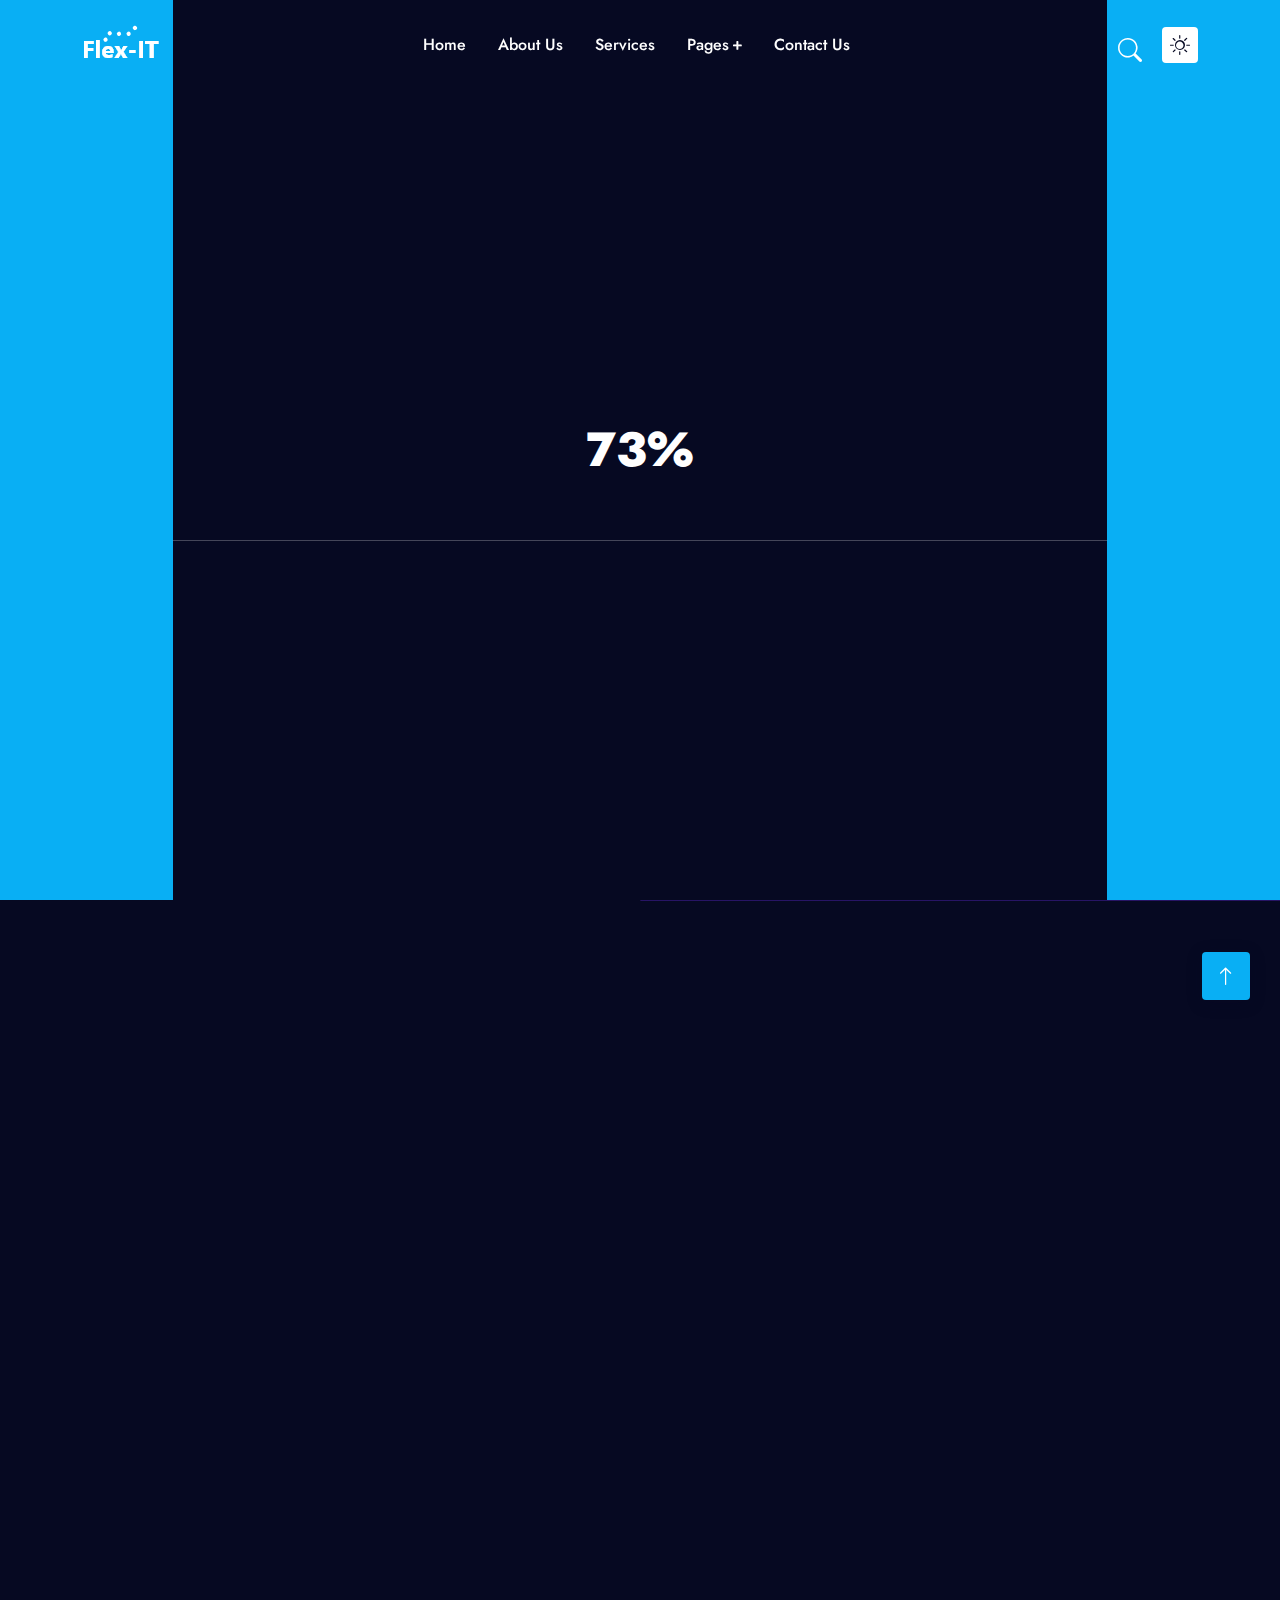
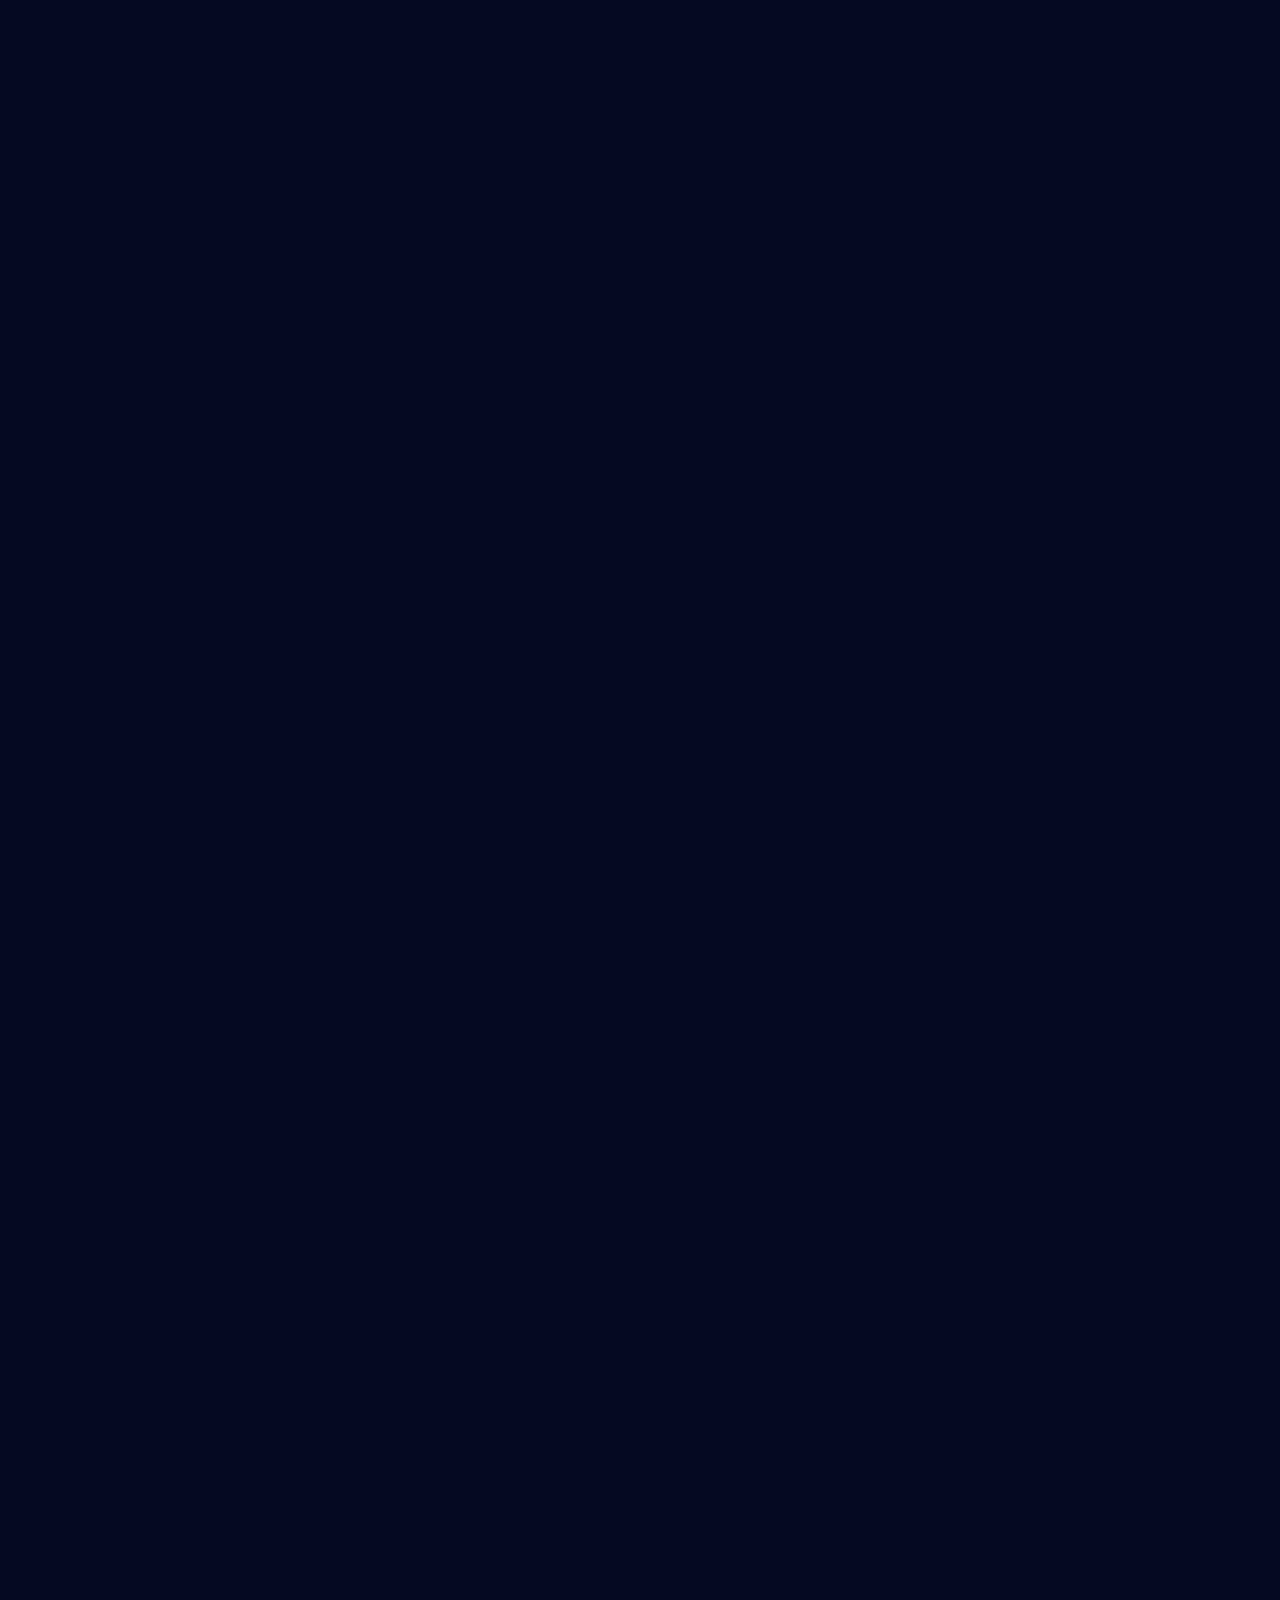
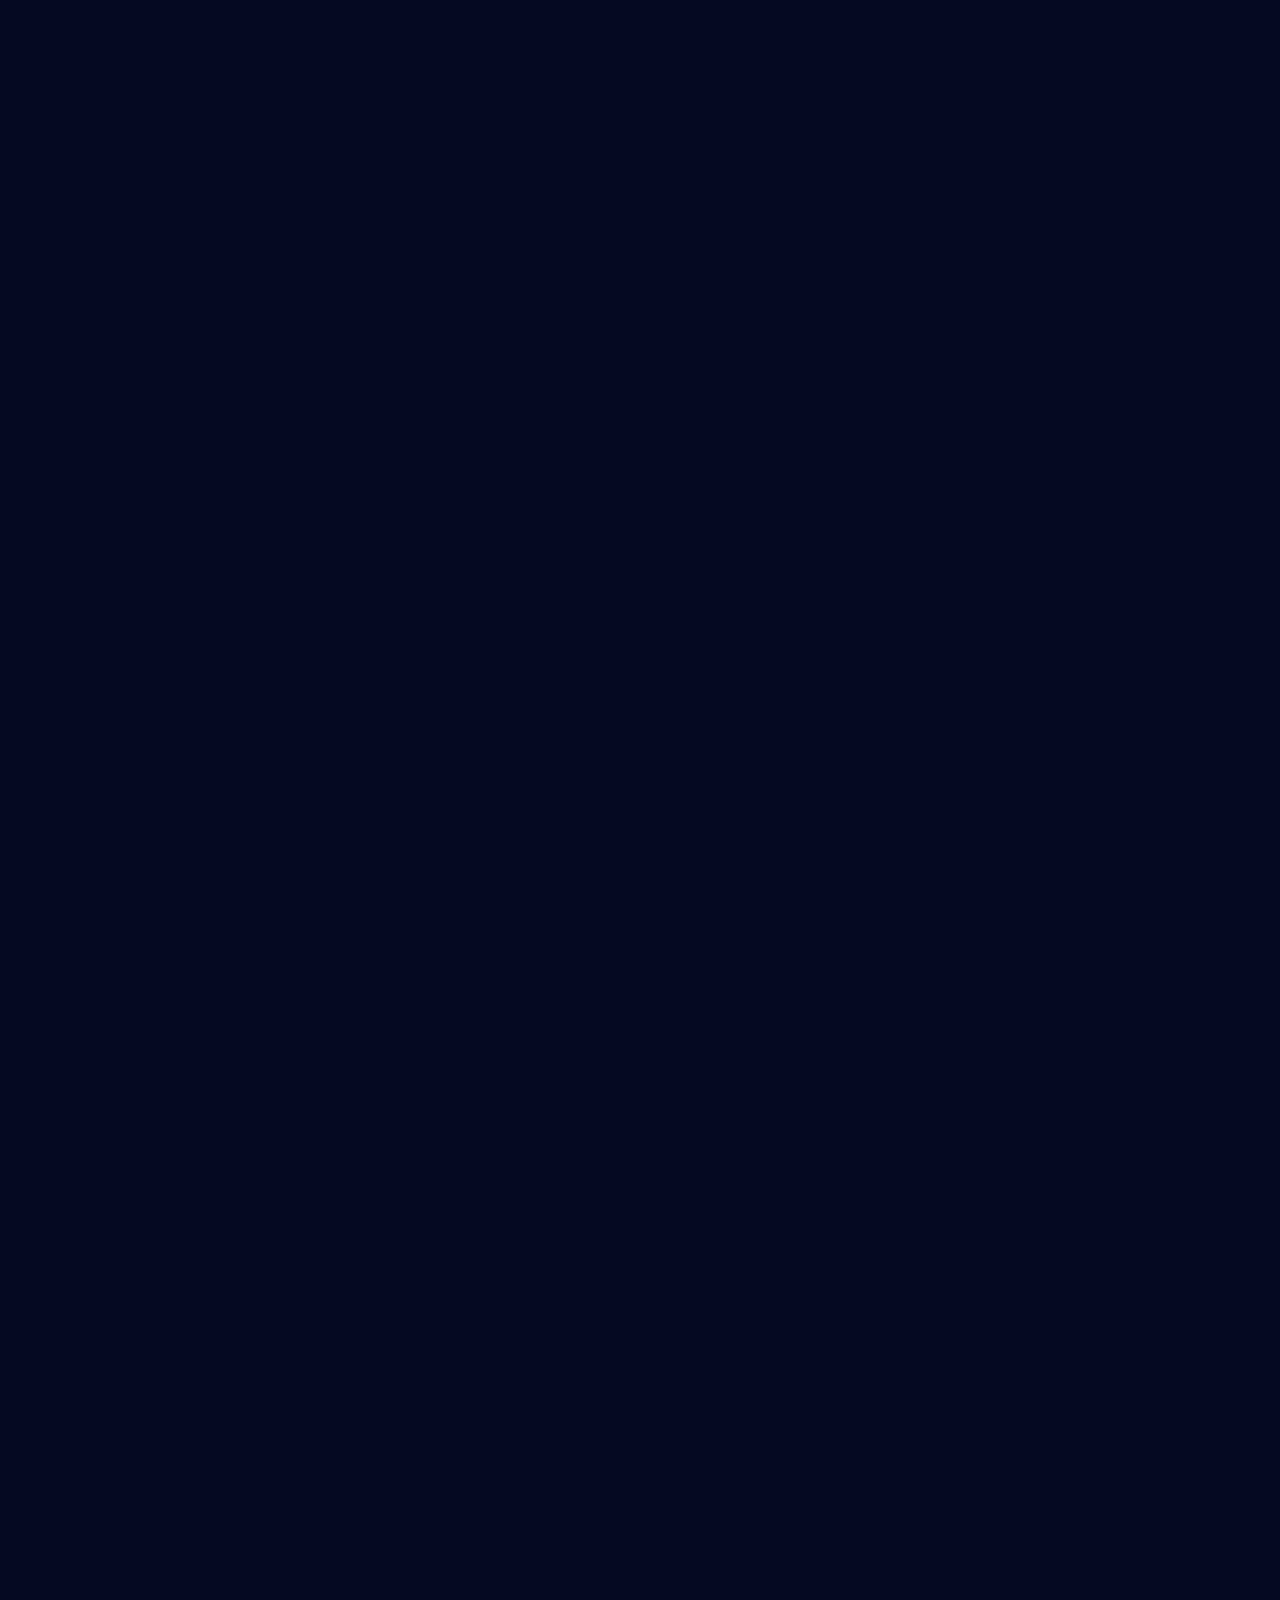
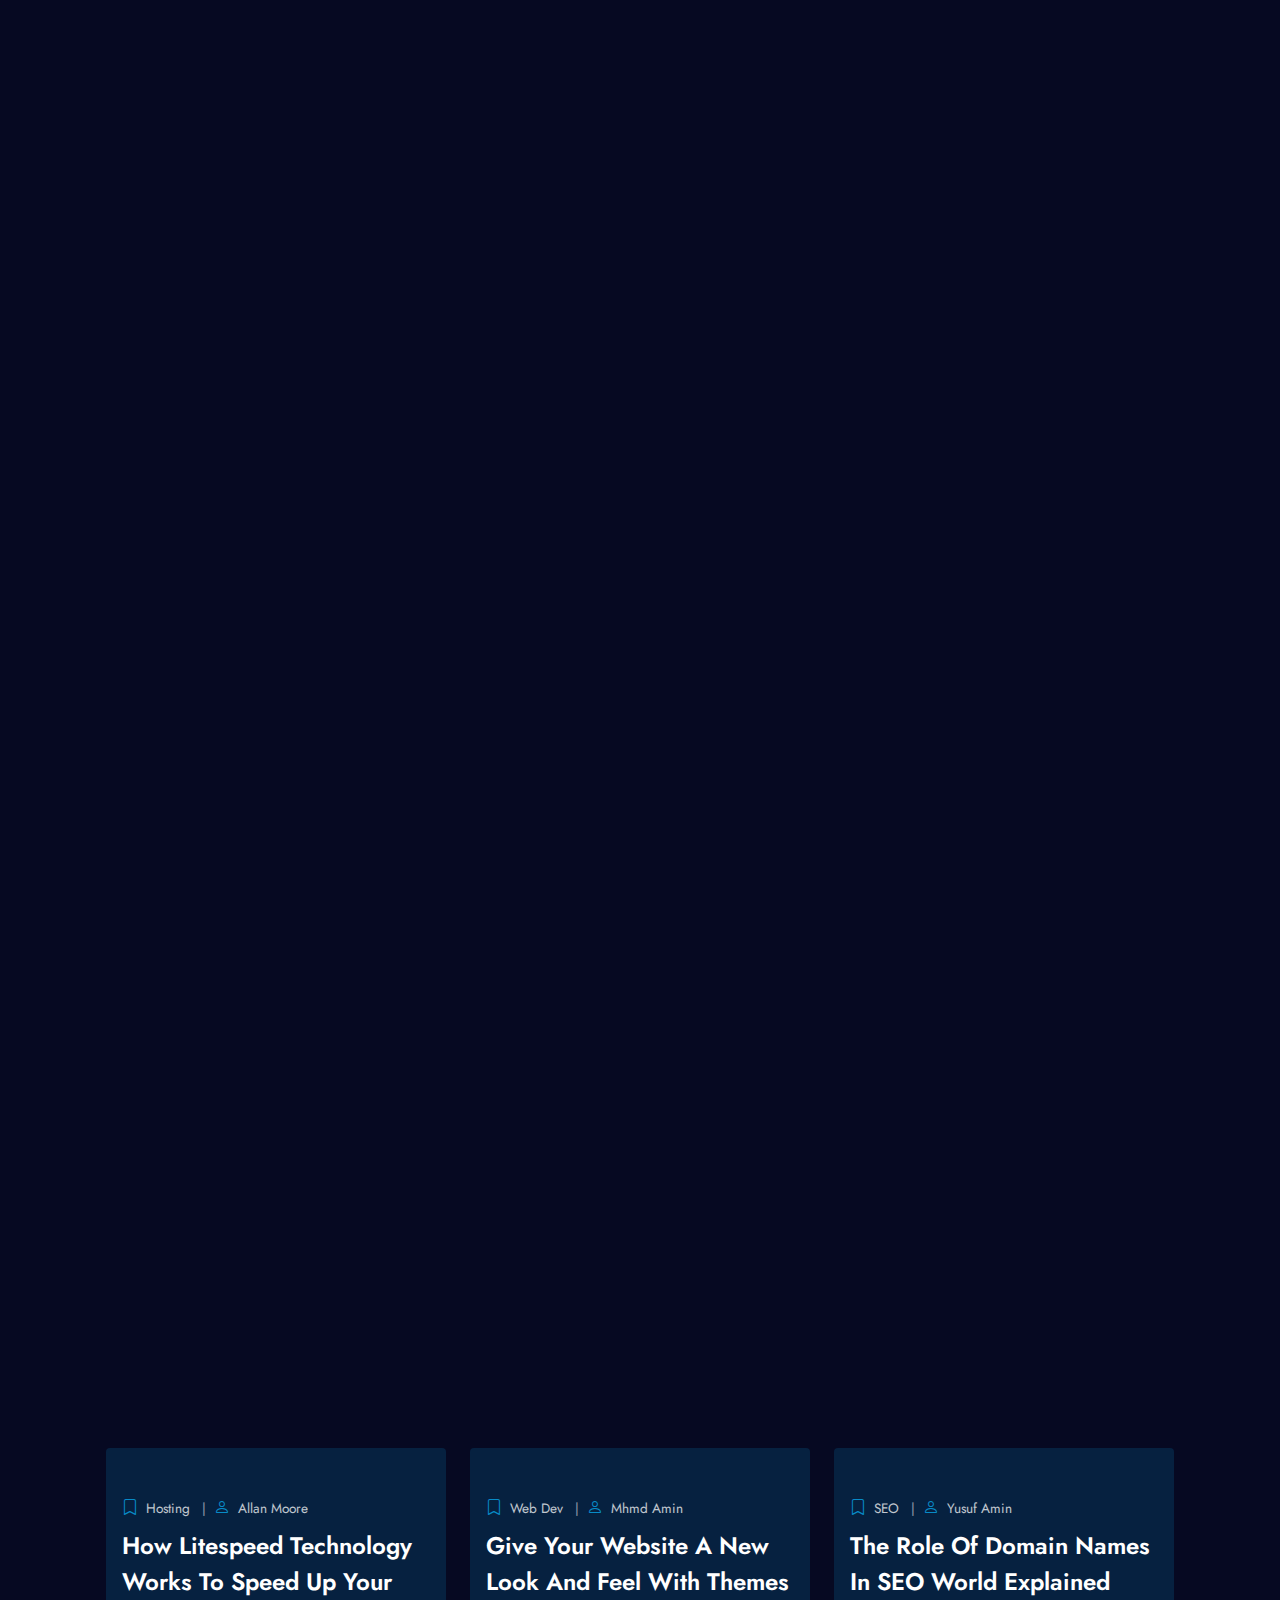
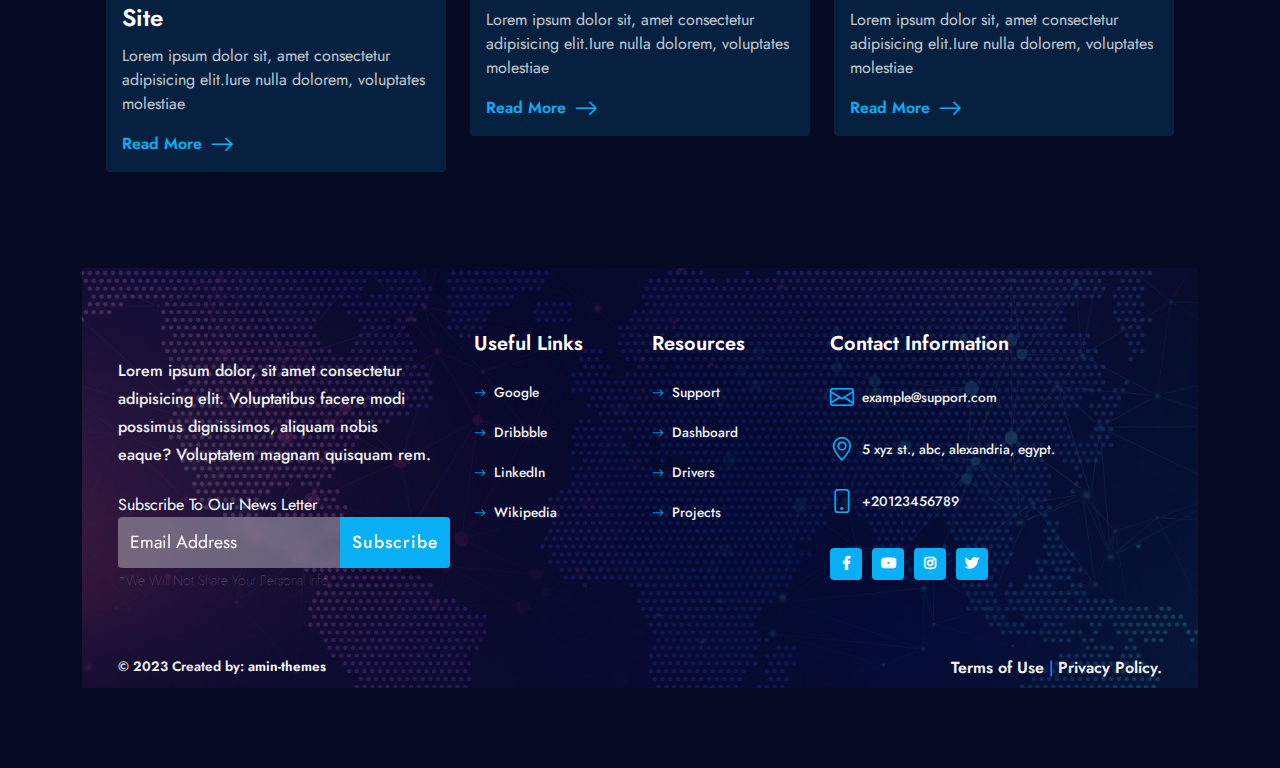
<file: index.html>
<!DOCTYPE html>
<html lang="zxx">
  <head>
    <meta charset="UTF-8" />
    <meta name="viewport" content="width=device-width, initial-scale=1.0" />
    <meta
      name="description"
      content="IT Solutions &amp; Business Services Responsive HTML5 Bootstrap5  Website Template"
    />
    <meta http-equiv="X-UA-Compatible" content="ie=edge" />

    <!-- fav icon -->
    <link rel="icon" href="assets/images/fav-icon/fav-icon.png" />

    <!-- bootstarp -->
    <link rel="stylesheet" href="css/vendors/bootstrap.min.css" />

    <!-- animate.css file -->
    <link rel="stylesheet" href="css/vendors/animate.css" />

    <!-- Swiper -->
    <link rel="stylesheet" href="css/vendors/swiper-bundle.min.css" />

    <!-- flaticon -->
    <link rel="stylesheet" href="css/vendors/flaticon/flaticon.css" />
    <link rel="stylesheet" href="css/custom.css">

    <!-- fontAwesome -->
    <link rel="stylesheet" href="css/vendors/all.min.css" />

    <!-- bootstrap icons -->
    <link
      rel="stylesheet"
      href="css/vendors/bootstrap-icons-1.9.1/bootstrap-icons.css"
    />

    <!-- Fancybox -->
    <link rel="stylesheet" href="css/vendors/jquery.fancybox.min.css" />

    <!-- fonts site preconnect -->
    <link rel="preconnect" href="https://fonts.googleapis.com" />

    <!-- fonts site preconnect -->
    <link rel="preconnect" href="https://fonts.gstatic.com" crossorigin />

    <!-- Font Family -->
    <link
      rel="stylesheet"
      href="https://fonts.googleapis.com/css2?family=Jost:wght@400;500;600;700;800&amp;display=swap"
    />

    <!-- main-LTR -->
    <link rel="stylesheet" href="css/main-LTR.css" />
    <title>flex-IT | Home-1</title>
  </head>
  <body class="dark-theme">
    <!--Start Page Header-->
    <header class="page-header header-basic" id="page-header">
      <div class="header-search-box">
        <div class="close-search"></div>
        <form
          class="nav-search search-form"
          role="search"
          method="get"
          action="#"
        >
          <div class="search-wrapper">
            <label class="search-lbl">Search for:</label>
            <input
              class="search-input"
              type="search"
              placeholder="Search..."
              name="searchInput"
              autofocus="autofocus"
            />
            <button class="search-btn" type="submit">
              <i class="bi bi-search icon"></i>
            </button>
          </div>
        </form>
      </div>
      <div class="container">
        <nav class="menu-navbar">
          <div class="header-logo">
            <a class="logo-link" href="#"
              ><img
                class="logo-img light-logo"
                loading="lazy"
                src="assets/images/logo/logo-light.png"
                alt="logo" /><img
                class="logo-img dark-logo"
                loading="lazy"
                src="assets/images/logo/logo-dark.png"
                alt="logo"
            /></a>
          </div>
          <div class="links menu-wrapper">
            <ul class="list-js links-list">
              <li class="menu-item"><a class="menu-link" href="/">home</a></li>

              <li class="menu-item">
                <a class="menu-link" href="about-us.html">about us </a>
              </li>
              <li class="menu-item">
                <a class="menu-link" href="#services">services</a>
              </li>
              <!-- <li class="menu-item has-sub-menu">
                <a class="menu-link" href="#0"
                  >portfolio <i class="fas fa-plus plus-icon"> </i
                ></a>
                <ul class="sub-menu">
                  <li class="menu-item sub-menu-item">
                    <a
                      class="menu-link sub-menu-link"
                      href="portfolio-grid.html"
                      >portfolio grid</a
                    >
                  </li>
                  <li class="menu-item sub-menu-item">
                    <a
                      class="menu-link sub-menu-link"
                      href="portfolio-blocks.html"
                      >portfolio blocks</a
                    >
                  </li>
                  <li class="menu-item sub-menu-item">
                    <a
                      class="menu-link sub-menu-link"
                      href="portfolio-slider.html"
                      >portfolio slider</a
                    >
                  </li>
                  <li class="menu-item sub-menu-item">
                    <a
                      class="menu-link sub-menu-link"
                      href="portfolio-single.html"
                      >portfolio single</a
                    >
                  </li>
                </ul>
              </li> -->
              <!-- <li class="menu-item has-sub-menu">
                <a class="menu-link" href="#0"
                  >blog<i class="fas fa-plus plus-icon"> </i
                ></a>
                <ul class="sub-menu">
                  <li class="menu-item sub-menu-item">
                    <a
                      class="menu-link sub-menu-link"
                      href="blog-home-1-col.html"
                      >blog home 1 colmun</a
                    >
                  </li>
                  <li class="menu-item sub-menu-item">
                    <a
                      class="menu-link sub-menu-link"
                      href="blog-home-2-col.html"
                      >blog home 2 columns</a
                    >
                  </li>
                  <li class="menu-item sub-menu-item">
                    <a
                      class="menu-link sub-menu-link"
                      href="blog-home-3-col.html"
                      >blog home 3 columns</a
                    >
                  </li>
                  <li class="menu-item sub-menu-item">
                    <a class="menu-link sub-menu-link" href="post-single.html"
                      >single post</a
                    >
                  </li>
                </ul>
              </li> -->
              <li class="menu-item has-sub-menu">
                <a class="menu-link" href="#0"
                  >pages<i class="fas fa-plus plus-icon"> </i
                ></a>
                <ul class="sub-menu">
                  <li class="menu-item sub-menu-item">
                    <a class="menu-link sub-menu-link" href="pricing.html"
                      >pricing plans</a
                    >
                  </li>
                  <li class="menu-item sub-menu-item">
                    <a class="menu-link sub-menu-link" href="our-team.html"
                      >our team</a
                    >
                  </li>
                  <li class="menu-item sub-menu-item">
                    <a class="menu-link sub-menu-link" href="team-member.html"
                      >team member</a
                    >
                  </li>
                  <li class="menu-item sub-menu-item">
                    <a class="menu-link sub-menu-link" href="faq.html">FAQ</a>
                  </li>
                  <li class="menu-item sub-menu-item">
                    <a class="menu-link sub-menu-link" href="404.html"
                      >404 page</a
                    >
                  </li>
                </ul>
              </li>
              <li class="menu-item">
                <a class="menu-link" href="contact-us.html">contact us </a>
              </li>
            </ul>
          </div>
          <div class="controls-box">
            <!--Menu Toggler button-->
            <div class="control menu-toggler">
              <span></span><span></span><span></span>
            </div>
            <!--search Icon button-->
            <div class="control header-search-btn">
              <i class="bi bi-search icon"></i>
            </div>
            <!--Dark/Light mode button-->
            <div class="mode-switcher">
              <div class="switch-inner go-light" title="Switch To Light Mode ">
                <i class="bi bi-sun icon"></i>
              </div>
              <div class="switch-inner go-dark" title="Switch To Dark Mode ">
                <i class="bi bi-moon icon"></i>
              </div>
            </div>
            <!--mini shoping cart-->
          </div>
        </nav>
      </div>
    </header>
    <!--End Page Header-->
    <!-- Start  Page hero-->
    <section
      class="page-hero d-flex align-items-center tringle-bg"
      id="page-hero"
    >
      <div
        class="overlay-photo-image-bg"
        data-bg-img="assets/images/sections-bg-images/pattern-bg-1.jpg"
        data-bg-opacity=".2"
      ></div>
      <div class="particles-js dots" id="particles-js"></div>
      <div class="container">
        <div class="row align-items-center">
          <div class="col-12 col-lg-6">
            <!--Start of .hero-text-area-->
            <div class="hero-text-area">
              <div class="row">
                <div class="col-12">
                  <div class="hero-social-icons mb-3">
                    <div class="sc-wrapper dir-row sc-flat">
                      <!-- <ul class="sc-list">
                        <li class="sc-item" title="Facebook">
                          <a class="sc-link" href="#0" title="social media icon"
                            ><i class="fab fa-facebook-f sc-icon"></i
                          ></a>
                        </li>
                        <li class="sc-item" title="youtube">
                          <a class="sc-link" href="#0" title="social media icon"
                            ><i class="fab fa-youtube sc-icon"></i
                          ></a>
                        </li>
                        <li class="sc-item" title="instagram">
                          <a class="sc-link" href="#0" title="social media icon"
                            ><i class="fab fa-instagram sc-icon"></i
                          ></a>
                        </li>
                        <li class="sc-item" title="twitter">
                          <a class="sc-link" href="#0" title="social media icon"
                            ><i class="fab fa-twitter sc-icon"></i
                          ></a>
                        </li>
                      </ul> -->
                    </div>
                  </div>
                </div>
                <div class="col-12">
                  <div class="pre-title">IT solutions</div>
                  <h1 class="hero-title">
                    providing the best services & IT
                    <span class="featured-text"
                      >solutions
                      <svg
                        xmlns="http://www.w3.org/2000/svg"
                        class="wavey-underline"
                        width="1104.664"
                        height="100.188"
                        viewBox="0 0 1104.664 100.188"
                      >
                        <path
                          id="Path_208"
                          data-name="Path 208"
                          d="M1395.385,1568.169a21.357,21.357,0,0,0-7.563,1.667c-5.893,2.122-10,6.516-13.9,10.646-9.685,10.253-18.565,21-27.757,31.568a74.7,74.7,0,0,1-10.36,9.6,40.274,40.274,0,0,1-4.749,2.291c-.58.154-1.151.288-1.731.406l-.07-.018c-.25-.121-.495-.247-.737-.381a69.246,69.246,0,0,1-9.219-8.363c-3.508-3.913-6.856-7.927-10.125-11.993a84.778,84.778,0,0,0-9.754-10.9,33.9,33.9,0,0,0-4.734-3.159,29.755,29.755,0,0,0-3.86-1.468,8.287,8.287,0,0,0-2.416-.514,25.223,25.223,0,0,0-8.575.116,37.238,37.238,0,0,0-6.61,2.031,55.378,55.378,0,0,0-9.6,5.049c-3.359,2.173-6.689,4.371-9.92,6.667-4.873,3.468-9.73,6.936-14.7,10.3a75.464,75.464,0,0,1-10.418,5.482c-.9.256-1.8.477-2.723.657h-.017q-.244-.123-.486-.252a123.025,123.025,0,0,1-14.522-13.025c-2.21-2.214-4.43-4.419-6.738-6.559a56.755,56.755,0,0,0-6.2-5.1,26.416,26.416,0,0,0-8.359-4.113,24.5,24.5,0,0,0-7.131-.829,24.16,24.16,0,0,0-5.9.953,45.529,45.529,0,0,0-4.43,1.659,25.049,25.049,0,0,0-3.88,2.388,43.866,43.866,0,0,0-7.121,6.052c-2.916,2.919-5.559,6.053-8.162,9.179-4.706,5.669-8.674,11.735-13.477,17.349a40.793,40.793,0,0,1-3.312,3.018c-1.77-.869-3.456-1.838-5.139-2.847-2.985-2.082-5.832-4.252-8.629-6.526-3.388-2.745-6.551-5.7-9.714-8.631q-4.449-4.13-8.909-8.259c-1.375-1.268-2.779-2.529-4.242-3.723-3.7-3.034-7.554-6.052-12.161-8.075-1.444-.531-2.887-1.037-4.341-1.534-.4-.091-.805-.191-1.208-.29q-2.3-.312-4.607-.539a24.017,24.017,0,0,0-7.9,1.153,22.473,22.473,0,0,0-4.194,1.633,32.6,32.6,0,0,0-4.823,3.142,25.689,25.689,0,0,0-3.968,3.7,143.436,143.436,0,0,0-9.822,11.674c-2.524,3.4-4.961,6.84-7.4,10.281-2.548,3.581-5.078,7.193-7.894,10.631l-.04-.024c-7.131-4.818-13.964-9.976-20.737-15.134-7.936-6.035-15.519-12.5-24.183-17.809a56.468,56.468,0,0,0-7.219-3.764,57.227,57.227,0,0,0-6.3-2.181,33.858,33.858,0,0,0-6.424-.846c-1.561.083-3.1.241-4.645.465a27.682,27.682,0,0,0-5.648,1.749,56.414,56.414,0,0,0-9.066,5.332,85.607,85.607,0,0,0-10.647,8.746c-7.2,6.686-13.456,14.117-19.865,21.341-1.1,1.186-2.207,2.358-3.38,3.482-.861-.86-1.69-1.744-2.512-2.624-5.094-5.73-9.878-11.655-15.025-17.348-1.866-2.065-3.753-4.105-5.688-6.111a54.566,54.566,0,0,0-4.606-4.17,26.641,26.641,0,0,0-7.464-4.362,19.329,19.329,0,0,0-3.969-1.268,23.247,23.247,0,0,0-5.412-.448,27.049,27.049,0,0,0-9.252,2.189,64.6,64.6,0,0,0-6.807,3.1,188.563,188.563,0,0,0-24.212,15.654c-7.265,5.4-14.36,11-21.938,16.1a58.665,58.665,0,0,1-8.325,4.456c-.832.234-1.648.426-2.5.589-.122,0-.244,0-.367,0l-.144-.033c-.107-.051-.212-.1-.317-.156a41.819,41.819,0,0,1-3.947-3.516,93.708,93.708,0,0,1-5.968-8.2c-1.867-2.852-3.585-5.779-5.432-8.639-3.28-5.091-6.748-10.223-11.767-14.261a20.525,20.525,0,0,0-7.534-3.789,16.866,16.866,0,0,0-4.292-.655,33.2,33.2,0,0,0-5.363.456c-1.316.381-2.612.821-3.87,1.318a27.008,27.008,0,0,0-3.428,1.816c-1.561.954-3.045,2-4.547,3.018a171.305,171.305,0,0,0-17.327,13.979c-5.795,5.153-11.268,10.63-17.718,15.214a48.483,48.483,0,0,1-4.709,2.516c-.392.114-.784.217-1.182.313-5.283-3.993-9.674-8.814-14.118-13.45-4.312-4.477-8.594-9-13.29-13.2-5.284-4.718-11.05-9.369-18.318-11.765a28.559,28.559,0,0,0-7.475-1.194c-1.424.124-2.838.306-4.233.539-1.307.414-2.6.862-3.879,1.343a33.49,33.49,0,0,0-5.452,3.607,42.418,42.418,0,0,0-4.754,4.833c-3.808,4.195-7.459,8.482-11.241,12.69-2.722,2.866-5.442,5.741-8.334,8.495a110.3,110.3,0,0,1-12.253,10.513c-.676.4-1.355.765-2.053,1.107-3.421-2.787-6.435-5.972-9.5-9.025s-6.12-6.1-9.273-9.071c-4.98-4.685-10.205-9.336-16.334-12.951a29.591,29.591,0,0,0-7.347-3.325,14.36,14.36,0,0,0-4.086-.688c-.491-.05-.992-.091-1.493-.141a36.093,36.093,0,0,0-3.782.489c-1.158.39-2.3.8-3.417,1.26a11.837,11.837,0,0,0-3.684,2.786,38.113,38.113,0,0,0-4.145,5.257,156.759,156.759,0,0,0-12.012,22.046c-1.651,3.549-3.016,7.172-4.371,10.8-.639,1.733-1.16,3.5-1.876,5.207-1.062,2.545-2.1,5.082-3.271,7.595a1.894,1.894,0,0,0,1.1,2.28,2.668,2.668,0,0,0,3.261-.73c2.73-3.971,5.716-7.736,8.859-11.475,2.878-3.424,5.933-6.749,8.919-10.107,5.268-5.9,10.466-11.851,15.731-17.75.333.183.663.37.993.562,7.6,5.265,13.967,11.673,20.286,17.984,2.485,2.479,4.94,4.983,7.484,7.421,2.515,2.413,5.019,4.933,8.261,6.707a18.993,18.993,0,0,0,6.217,2.173,21.641,21.641,0,0,0,10.373-.9c7.366-2.421,12.926-7.346,18.426-11.964,3.006-2.529,5.727-5.365,8.5-8.093,5.2-5.118,10.08-10.457,14.958-15.8,1.527-1.616,3.039-3.23,4.73-4.709.706.36,1.393.741,2.075,1.144,7.925,5.608,14.364,12.627,20.846,19.375,3.2,3.325,6.424,6.625,9.822,9.808a45.086,45.086,0,0,0,7.966,6.128,11.269,11.269,0,0,0,2.259,1.135c.874.316,1.748.622,2.623.937a12.809,12.809,0,0,0,4.155.68,26.906,26.906,0,0,0,11.226-1.4c7.927-2.57,14.409-7.429,20.283-12.47,3.094-2.653,6.07-5.414,9.125-8.093a234.791,234.791,0,0,1,18.358-14.822c4.517,5.537,7.877,11.693,11.747,17.551a73.925,73.925,0,0,0,7.5,9.568,51.738,51.738,0,0,0,4.686,4.46,29.5,29.5,0,0,0,3.427,2.363,24.359,24.359,0,0,0,5.3,2.421c5.706,2.032,12.306,1.617,18.023-.165,8.035-2.5,14.615-7.147,21.118-11.707,3.084-2.164,6.079-4.42,9.075-6.667,5.769-4.312,11.51-8.631,17.485-12.724a113.949,113.949,0,0,1,16.474-8.936,64.641,64.641,0,0,1,8.45,7.941c4.85,5.48,9.537,11.053,14.432,16.5a87.007,87.007,0,0,0,9.341,9.427,26.069,26.069,0,0,0,3.055,2.073,10.084,10.084,0,0,0,3.536,1.467,13.307,13.307,0,0,0,4.862.913,29.729,29.729,0,0,0,5.353-.639c3.418-.746,6.267-2.795,8.919-4.618a39.946,39.946,0,0,0,5.019-4.428c5.363-5.2,10.038-10.894,15.274-16.185a121.467,121.467,0,0,1,16.741-14.571c.87-.521,1.749-1.014,2.662-1.475l.276.073a51.763,51.763,0,0,1,6.551,3.257c6.848,4.661,13.244,9.761,19.747,14.756,7.259,5.572,14.665,11.069,22.317,16.243a57.253,57.253,0,0,0,8.819,5.281,20.68,20.68,0,0,0,9.312,1.883,19.363,19.363,0,0,0,7.406-1.7,42.414,42.414,0,0,0,5.382-3.3,20.763,20.763,0,0,0,2.161-1.924c1.454-1.393,2.741-2.926,4.077-4.394,1.325-1.451,2.485-3.01,3.673-4.544,1.463-1.881,2.878-3.78,4.293-5.687,4.834-6.49,9.512-13.021,14.91-19.18.555-.552,1.122-1.089,1.708-1.61.1.057.209.115.313.173,6.282,4.5,11.65,9.908,17.2,15.02a163.615,163.615,0,0,0,18.485,15.231c2.269,1.55,4.6,3.027,6.945,4.486a47.181,47.181,0,0,0,6.3,3.283,27.077,27.077,0,0,0,11.138,2.255,24.392,24.392,0,0,0,9.577-2.23,41.8,41.8,0,0,0,7.868-4.934,53.288,53.288,0,0,0,7.15-7.2c1.327-1.509,2.614-3.052,3.841-4.618,4.5-5.763,8.879-11.569,13.724-17.12,1.206-1.237,2.419-2.456,3.718-3.613,2.214,1.819,4.255,3.788,6.308,5.75,2.367,2.255,4.656,4.56,7,6.824,2.219,2.139,4.468,4.286,6.884,6.277.757.621,1.523,1.243,2.279,1.865a55.074,55.074,0,0,0,6.394,4.32,20.453,20.453,0,0,0,4.43,1.774,14.3,14.3,0,0,0,3.242.912c4.007.87,8.064.415,12.061-.158a34.471,34.471,0,0,0,7.5-2.321,63.157,63.157,0,0,0,6.434-2.977,109.528,109.528,0,0,0,10.53-6.592c2.848-1.948,5.687-3.913,8.437-5.952,5.157-3.823,10.248-7.693,15.573-11.348,1.425-.856,2.851-1.677,4.356-2.4a46.694,46.694,0,0,1,3.826,3.609c5.82,6.463,11.621,12.927,17.91,19.072a76.822,76.822,0,0,0,7.387,6.351,26.97,26.97,0,0,0,8.683,4.552,25.388,25.388,0,0,0,11.629.556,46.95,46.95,0,0,0,8.094-2.454,37.83,37.83,0,0,0,8.408-4.561,81.5,81.5,0,0,0,8.349-6.807c3.378-3.018,6.335-6.434,9.36-9.7,2.8-3.017,5.569-6.052,8.369-9.07,3.034-3.266,6.07-6.534,9.164-9.759,1.748-1.807,3.5-3.615,5.264-5.406,1.345-1.375,2.7-2.738,4.142-4.033,1.959,2.939,3.523,6.068,5.287,9.091a102.254,102.254,0,0,0,7.357,11.152,73.1,73.1,0,0,0,9.45,9.916,54.363,54.363,0,0,0,4.38,3.4,37.472,37.472,0,0,0,6.885,4,27.526,27.526,0,0,0,6.9,1.948,28.637,28.637,0,0,0,4.765.4,38.314,38.314,0,0,0,6.521-.713,34.284,34.284,0,0,0,7.22-2.255,55.5,55.5,0,0,0,7.534-3.673c8.564-4.892,15.921-11.276,23.14-17.478,2.564-2.2,5.1-4.427,7.642-6.642,2.695-2.334,5.41-4.692,8.34-6.825.169.152.337.308.5.465,2.514,3,4.676,6.19,7,9.3,2.23,2.993,4.509,5.961,6.807,8.921,2.092,2.7,4.243,5.423,6.561,8a54.978,54.978,0,0,0,7.072,7.13,18.737,18.737,0,0,0,6.876,3.467,26.353,26.353,0,0,0,10.47.3,71.973,71.973,0,0,0,15.814-5.315c2.74-1.193,5.363-2.537,8.015-3.863,3.841-1.924,7.524-4.022,11.236-6.111,1.474-.829,2.859-1.774,4.273-2.661,2.22-1.394,4.538-2.737,6.66-4.246,1.7-1.2,3.388-2.421,5.077-3.631,2.614-1.874,4.922-3.972,7.368-6a5.547,5.547,0,0,0,1.149-7.545,7.359,7.359,0,0,0-4.411-2.869,9.332,9.332,0,0,0-5.687.63c-.386.141-.768.284-1.152.427-2.566.891-5.157,1.755-7.609,2.84-2.092.928-4.194,1.857-6.286,2.786-3.252,1.442-6.345,3.159-9.488,4.742-8.387,4.231-16.5,8.768-25.376,12.235-1.145.358-2.293.671-3.47.941q-.555-.505-1.08-1.033a179.832,179.832,0,0,1-11.553-16.28c-2.043-3.109-4.107-6.193-6.228-9.261a49.911,49.911,0,0,0-3.281-4.17c-.933-1.054-1.9-2.09-2.9-3.1a24.214,24.214,0,0,0-20.44-6.153c-7.593,1.269-13.319,6.128-18.564,10.613-2.878,2.463-5.648,5-8.447,7.529a194.132,194.132,0,0,1-19.2,15.756,54.882,54.882,0,0,1-7.621,3.938c-.888.246-1.764.449-2.673.624-.143,0-.286.006-.43.006-.308-.063-.612-.133-.916-.209-.712-.338-1.4-.7-2.069-1.094a58.392,58.392,0,0,1-7.122-6.2,70.261,70.261,0,0,1-7.978-11.366c-1.778-3.168-3.477-6.368-5.225-9.552a26.78,26.78,0,0,0-9.774-10.63,21.285,21.285,0,0,0-6.944-2.544,22.865,22.865,0,0,0-4.153-.379c-.164,0-.328,0-.493.005Zm-2.8,18.564a9.723,9.723,0,0,1,1.384.495q-.693-.246-1.384-.495Zm7.023.141q-.51.184-1.025.367.5-.2,1.025-.367Zm100.709,4.264-.2.022.2-.022Zm1.365.167.107.038-.107-.037Zm-.949.133,0,0-.126.044.124-.046Zm-216.174,15.218,0,0c-.139.017-.278.032-.416.047.137-.019.274-.036.411-.05Zm1.107.139c.114.04.227.082.338.127l-.348-.123.01,0Zm-.411.191q.348.219.68.459l-.691-.453.011-.006Zm-105.625,1.694q.443.139.868.31l-.868-.31Zm-100.207.6-.692.077c.228-.033.46-.059.692-.077Zm-1.295.444c.1.014.19.028.284.045l-.3-.033.014-.012Zm364.3.261c-.211.029-.422.053-.633.074l0,0,.629-.072Zm-.653.075h0l-.019,0,.021,0Zm-476.071,1-.841.1c.28-.046.56-.078.841-.1Zm1.352.005c.283.022.566.055.851.1l-.857-.1.006,0Zm-.67.1-1.043.37q.512-.21,1.043-.37Zm575.443.37.324.213-.011,0c-.106-.07-.211-.142-.313-.216Zm1.708.191c-.3.046-.6.08-.9.1h0l.9-.1Zm-673.33,2.85c.182.016.366.035.548.06q-.274-.029-.548-.06Zm-.8.117q.425.134.837.3c-.282-.1-.563-.2-.845-.3l.008,0Zm-222.3.606-.54.062c.179-.026.358-.047.54-.062Zm-2.374.542.014.007-.252.09c.078-.034.159-.066.238-.1Zm.988.215c.066.023.132.048.2.073l-.2-.071v0Zm105.433.264c.17.054.336.113.5.175l-.5-.175Zm6.246.662-.6.068h0q.294-.045.6-.067Zm466.3.208,1.233.438c-.419-.126-.83-.273-1.233-.438Zm-.147.514.648.075c-.216-.021-.432-.045-.648-.075Zm-581.111,1.426c-.421.467-.847.929-1.269,1.39l1.269-1.39Zm684.823,5.083c.547.06,1.1.12,1.641.182a10.366,10.366,0,0,1-1.641-.182Zm-409.006,2.022c-.58.631-1.156,1.264-1.737,1.894.578-.629,1.158-1.265,1.737-1.894Zm220.5,3.282.669.076c-.225-.019-.448-.045-.669-.076Zm-345.858,6.8c.269.18.541.358.812.537-.278-.169-.549-.347-.812-.537Zm-.03.506,1.242.439a12.42,12.42,0,0,1-1.242-.439Zm-97.6.092.5.056c-.167-.016-.334-.034-.5-.056Zm97.8.423c.287.03.574.063.861.1-.288-.024-.574-.055-.861-.1Zm-201.748,2.76.552.36-.016.008c-.182-.118-.361-.24-.536-.368Zm-1.5.564,1.3.145-.017.007-.01,0a9.2,9.2,0,0,1-1.275-.154Zm2.877.092c-.062.008-.125.014-.187.021h0l.189-.02Z"
                          transform="translate(-504.796 -1565.664)"
                          fill="none"
                          stroke="#030303"
                          stroke-width="5"
                        />
                      </svg> </span
                    ><span class="design-element rounded-shape stripes"></span>
                  </h1>
                </div>
                <div class="col-10">
                  <p class="hero-subtitle">
                    Elite developers, lightning-fast delivery, 24/7 support.
                    Experience top-tier development at unbeatable prices!
                  </p>
                </div>
                <!-- <div class="col-12">
                  <div class="cta-links-area">
                    <a class="btn-outline cta-link cta-link-primary" href="#0"
                      >start now</a
                    >
                    <div class="play-btn-row-dir">
                      <a
                        class="video-link"
                        href="https://www.youtube.com/watch?v=QI4_dGvZ5yE&amp;ab_channel=JUtah"
                        role="button"
                        title="play"
                        data-fancybox="data-fancybox"
                      >
                        <div class="play-video-btn">
                          <div class="play-btn">
                            <i class="fas fa-play icon"></i>
                          </div></div
                      ></a>
                    </div>
                  </div>
                </div> -->
              </div>
            </div>
            <!--End of .hero-text-area-->
          </div>
          <!--start of .image-area -->
          <div class="col-12 mx-md-auto col-lg-6 text-center" data-tilt>
            <div class="hero-image-area mb-5 mb-lg-0">
              <div class="hero-img-wraper">
                <img
                  class="img-fluid"
                  src="assets/images/hero/illustration-1.png"
                  alt=""
                  draggable="false"
                />
              </div>
            </div>
          </div>
          <!--End of .image-area -->
        </div>
      </div>
    </section>
    <!-- End  Page hero-->
    <!-- Start  services Section-->
    <section
      class="services services-boxed mega-section"
      style="padding: 7rem 0"
      id="services"
    >
      <div class="container">
        <div class="sec-heading">
          <div class="content-area">
            <span class="pre-title wow fadeInUp" data-wow-delay=".2s"
              >services</span
            >
            <h2 class="title wow fadeInUp" data-wow-delay=".4s">
              <span class="hollow-text">services</span> we offer
            </h2>
            <p class="subtitle wow fadeInUp" data-wow-delay=".6s">
              Unleash innovation across diverse tech realms.
              <br />Explore our wide range of services covering top-notch
              technologies!
            </p>
          </div>
        </div>
        <div class="row gx-4 gy-4 services-row">
          <div class="col-12 col-md-6 col-lg-4 mx-auto">
            <!--Start First service box-->
            <div
              class="box service-box wow fadeInUp reveal-start custom-height"
              data-wow-offset="0"
              data-wow-delay=".1s"
            >
              <div class="service-icon">
                <i class="flaticon-web-development font-icon"></i>
              </div>
              <span class="service-num hollow-text">1 </span>
              <div class="service-content">
                <h3 class="service-title">web development</h3>
                <p class="service-text">
                  Crafting complete digital solutions: from stunning UI/UX
                  design to seamless front-end, robust back-end development, and
                  hassle-free hosting. Your success, from concept to deployment,
                  is our expertise.

                </p>
              </div>
            </div>
            <!-- End First service box   -->
          </div>
          <div class="col-12 col-md-6 col-lg-4 mx-auto">
            <!--Start Second service box-->
            <div
              class="box service-box wow fadeInUp reveal-start custom-height"
              data-wow-offset="0"
              data-wow-delay=".2s"
            >
              <div class="service-icon">
                <i class="flaticon-nanotechnology font-icon"></i>
              </div>
              <span class="service-num hollow-text">2 </span>
              <div class="service-content">
                <h3 class="service-title">Digital Marketing</h3>
                <p class="service-text">
                  Tailored strategies, impactful campaigns. From SEO to content,
                  we drive results. Our expertise propels your brand's online
                  presence, amplifying success in the digital landscape.
                </p>
              </div>
            </div>
            <!-- End Second service box-->
          </div>
          <div class="col-12 col-md-6 col-lg-4 mx-auto">
            <!--Start Third service box-->
            <div
              class="box service-box wow fadeInUp reveal-start custom-height"
              data-wow-offset="0"
              data-wow-delay=".3s"
            >
              <div class="service-icon">
                <i class="flaticon-web-domain font-icon"></i>
              </div>
              <span class="service-num hollow-text">3 </span>
              <div class="service-content">
                <h3 class="service-title">Cloud Services</h3>
                <p class="service-text">
                  Experience the sky-high possibilities of seamless operations
                  with our cloud services. From migration to optimization, we're
                  your pathway to scalable, secure, and innovative cloud
                  solutions.
                </p>
              </div>
            </div>
            <!-- End Third service box-->
          </div>
          <div class="col-12 col-md-6 col-lg-4 mx-auto">
            <!--Start fourth service box-->
            <div
              class="box service-box wow fadeInUp reveal-start custom-height"
              data-wow-offset="0"
              data-wow-delay=".4s"
            >
              <div class="service-icon">
                <i class="flaticon-profile font-icon"></i>
              </div>
              <span class="service-num hollow-text custom-height">4 </span>
              <div class="service-content">
                <h3 class="service-title">Apps development</h3>
                <p class="service-text">
                  Elevate your digital experience with our app development
                  mastery. From cutting-edge mobile applications to versatile
                  desktop solutions, we leverage the latest technologies to
                  bring your vision to life.
                </p>
              </div>
            </div>
            <!-- End fourth service box   -->
          </div>
          <div class="col-12 col-md-6 col-lg-4 mx-auto">
            <!--Start 5th service box-->
            <div
              class="box service-box wow fadeInUp reveal-start custom-height"
              data-wow-offset="0"
              data-wow-delay=".5s"
            >
              <div class="service-icon">
                <i class="flaticon-search font-icon"></i>
              </div>
              <span class="service-num hollow-text">5 </span>
              <div class="service-content">
                <h3 class="service-title">SEO services</h3>
                <p class="service-text">
                  Unlock online potential with our tailored SEO solutions. We
                  optimize strategies, boost rankings, and drive organic growth,
                  ensuring your brand stands out in searches. Elevate your
                  digital presence today.
                </p>
              </div>
            </div>
            <!-- End 5th service box-->
          </div>
          <div class="col-12 col-md-6 col-lg-4 mx-auto">
            <!--Start 6th service box-->
            <div
              class="box service-box wow fadeInUp reveal-start custom-height"
              data-wow-offset="0"
              data-wow-delay=".6s"
            >
              <div class="service-icon">
                <i class="flaticon-strategy font-icon"></i>
              </div>
              <span class="service-num hollow-text">6 </span>
              <div class="service-content">
                <h3 class="service-title">data analysis</h3>
                <p class="service-text">
                  Tailored strategies, impactful campaigns. From SEO to content,
                  we drive results. Our expertise propels your brand's online
                  presence, amplifying success in the digital landscape.
                </p>
              </div>
            </div>
            <!-- End 6th service box-->
          </div>
        </div>
      </div>
    </section>
    <!-- End  services Section-->
    <!-- Start  about Section-->
    <section class="about mega-section" id="about">
      <div class="container">
        <!-- Start first about div-->
        <div class="content-block">
          <div class="row">
            <div
              class="col-12 col-lg-6 d-flex align-items-center order-1 order-lg-0 about-col pad-end wow fadeInUp"
              data-wow-delay="0.6s"
            >
              <div class="text-area">
                <div class="sec-heading light-title">
                  <div class="content-area">
                    <span class="pre-title wow fadeInUp" data-wow-delay=".2s"
                      >about Us</span
                    >
                    <h2 class="title wow fadeInUp" data-wow-delay=".4s">
                      <span class="hollow-text">Where Passion</span> Meets
                      Innovation in Crafting
                      <span class="featured-text">
                        Digital Marvels.
                        <svg
                          xmlns="http://www.w3.org/2000/svg"
                          viewBox="0 0 500 150"
                          preserveAspectRatio="none"
                        >
                          <path
                            d="M7.7,145.6C109,125,299.9,116.2,401,121.3c42.1,2.2,87.6,11.8,87.3,25.7"
                          ></path></svg
                      ></span>
                    </h2>
                  </div>
                </div>
                <p class="about-text">
                  Our elite team of seasoned IT professionals, each a master in
                  diverse software domains, unites to pioneer a groundbreaking
                  software agency in Egypt. Expertise across software
                  Engineering, Cloud Services, Data Analytics, and more fuels
                  our commitment to redefining tech solutions in Egypt's
                  landscape.
                </p>
                <div class="info-items-list">
                  <div class="row">
                    <div class="col-9 col-xl-6">
                      <div class="info-item">
                        <i class="flaticon-medal info-icon"></i>
                        <div class="info-content">
                          <h5 class="info-title">Certified in many domains</h5>
                          <!-- <p class="info-text">
                            Lorem ipsum dolor sit amet consectetur adipisicing
                            elit. Aspernatur, iste
                          </p> -->
                        </div>
                      </div>
                    </div>
                    <div class="col-9 col-xl-6">
                      <div class="info-item">
                        <i class="flaticon-game-console info-icon"></i>
                        <div class="info-content">
                          <h5 class="info-title">easy to reach</h5>
                          <!-- <p class="info-text">
                            Lorem ipsum dolor sit amet consectetur adipisicing
                            elit. Aspernatur, iste
                          </p> -->
                        </div>
                      </div>
                    </div>
                    <div class="col-9 col-xl-6">
                      <div class="info-item">
                        <i class="flaticon-map info-icon"></i>
                        <div class="info-content">
                          <h5 class="info-title">Worldwide services</h5>
                          <!-- <p class="info-text">
                            Lorem ipsum dolor sit amet consectetur adipisicing
                            elit. Aspernatur, iste
                          </p> -->
                        </div>
                      </div>
                    </div>
                    <div class="col-9 col-xl-6">
                      <div class="info-item">
                        <i class="flaticon-technical-support-1 info-icon"></i>
                        <div class="info-content">
                          <h5 class="info-title">24/7 support</h5>
                          <!-- <p class="info-text">
                            Lorem ipsum dolor sit amet consectetur adipisicing
                            elit. Aspernatur, iste
                          </p> -->
                        </div>
                      </div>
                    </div>
                  </div>
                </div>
                <div class="cta-area"><a class=" btn-solid reveal-start" href="mailto:recipient@example.com">Get in touch</a></div>

              </div>
            </div>
            <div
              class="col-12 col-lg-6 d-flex align-items-center order-0 order-lg-1 about-col wow fadeInUp"
              data-wow-delay="0.2s"
            >
              <div class="img-area" data-tilt>
                <div class="image">
                  <img
                    class="about-img img-fluid"
                    loading="lazy"
                    src="assets/images/about/3.png"
                    alt="Our vision"
                  />
                </div>
              </div>
            </div>
          </div>
        </div>
        <!--End first about div-->
        <!-- Start first about div-->
        <div class="content-block">
          <div class="row">
            <div
              class="col-12 col-lg-6 d-flex align-items-center about-col wow fadeInUp"
              data-wow-delay="0.2s"
            >
              <div class="img-area">
                <div class="image" data-tilt>
                  <img
                    class="about-img img-fluid"
                    loading="lazy"
                    src="assets/images/about/1.png"
                    alt="about"
                  />
                </div>
              </div>
            </div>
            <div
              class="col-12 col-lg-6 d-flex align-items-center about-col pad-start wow fadeInUp"
              data-wow-delay="0.6s"
            >
              <div class="text-area">
                <div class="sec-heading light-title">
                  <div class="content-area">
                    <span class="pre-title wow fadeInUp" data-wow-delay=".2s"
                      >why choose us</span
                    >
                    <h2 class="title wow fadeInUp" data-wow-delay=".4s">
                      Why our <span class="hollow-text"> customers</span> choose
                      <span class="featured-text"
                        >working
                        <svg
                          xmlns="http://www.w3.org/2000/svg"
                          viewBox="0 0 500 150"
                          preserveAspectRatio="none"
                        >
                          <path
                            d="M7.7,145.6C109,125,299.9,116.2,401,121.3c42.1,2.2,87.6,11.8,87.3,25.7"
                          ></path></svg
                      ></span>
                      with us
                    </h2>
                  </div>
                </div>
                <p class="about-text">
                  Elevate your projects with us, offering swift and
                  budget-friendly solutions. Benefit from 24/7 support and easy
                  accessibility, ensuring instant and reliable communication.
                  Our commitment to efficiency, competitive pricing, and a
                  dedicated support team sets us apart in delivering exceptional
                  software solutions tailored to your needs.
                </p>
                <div class="info-items-list">
                  <div class="row">
                    <div class="col-12">
                      <div class="info-item">
                        <span class="info-number">01.</span>
                        <div class="info-content">
                          <h5 class="info-title">Fast Delivery</h5>
                          <p class="info-text">
                            Rapid Solutions, Unmatched Precision: Choose us for
                            swift and precise software delivery, ensuring your
                            projects are not only timely but also exceptional.
                          </p>
                        </div>
                      </div>
                    </div>
                    <div class="col-12">
                      <div class="info-item">
                        <span class="info-number">02.</span>
                        <div class="info-content">
                          <h5 class="info-title">Easy To Reach</h5>
                          <p class="info-text">
                            Effortless Connectivity, Dedicated Support: reaching
                            us is a breeze. Our responsive and dedicated support
                            team ensures prompt assistance, providing solutions
                            right at your fingertips via email.
                          </p>
                        </div>
                      </div>
                    </div>
                    <div class="col-12">
                      <div class="info-item">
                        <span class="info-number">03.</span>
                        <div class="info-content">
                          <h5 class="info-title">Competitive Prices</h5>
                          <p class="info-text">
                            Budget-friendly Excellence: Elevate your projects
                            without breaking the bank. We offer competitive
                            prices for top-tier software solutions, making
                            innovation accessible to all.
                          </p>
                        </div>
                      </div>
                    </div>
                    <div class="col-12">
                      <div class="info-item">
                        <span class="info-number">04.</span>
                        <div class="info-content">
                          <h5 class="info-title">24/7 Support</h5>
                          <p class="info-text">
                            Reliable Assistance Anytime, Anywhere: Opt for peace
                            of mind with our 24/7 support. Our dedicated team
                            ensures uninterrupted assistance, empowering you to
                            conquer challenges around the clock.
                          </p>
                        </div>
                      </div>
                    </div>
                  </div>
                </div>
                <div class="cta-area"><a class=" btn-solid reveal-start" href="mailto:recipient@example.com">Get in touch</a></div>

              </div>
            </div>
          </div>
        </div>
        <!--End first about div-->
      </div>
    </section>
    <!-- End  about Section-->
    <!-- Start  stats Section-->

    <!-- End  stats Section-->
    <!-- Start  portfolio-slider Section-->
    <!-- End  portfolio-slider Section-->
    <!-- Start  our-clients Section-->
    <!-- End  our-clients Section-->
    <!-- Start  pricing Section-->

    <!-- End  pricing Section-->
    <!-- Start  testimonials Section-->
    <section class="our-team mega-section " id="our-team">
      <div class="container">
        <div class="sec-heading  ">
          <div class="content-area"><span class=" pre-title       wow fadeInUp " data-wow-delay=".2s">Team</span>
            <h2 class=" title    wow fadeInUp" data-wow-delay=".4s"> our <span class='hollow-text'>Experts</span> team members</h2>
          </div>
          <!-- <div class=" cta-area  cta-area  wow fadeInUp" data-wow-delay=".8s"><a class="cta-btn btn-solid   cta-btn btn-solid  " href="our-team.html">see more<i class="bi bi-arrow-right icon "></i></a></div> -->
        </div>
        <div class="container-fluid">
          <div class="row">
            <!--first Team Member-->
            <div class="col-12 col-md-6  col-lg-3 mx-md-auto ">
              <div class="tm-member-card     wow   fadeInUp" data-wow-delay="0.1s">
                <div class="tm-image js-tilt "><a class="tm-link  " href="team-member. html"> 
                    <div class="overlay overlay-color"></div><img class="img-fluid parallax-img custom-team-member-height " loading="lazy" src="./IMG-20231203-WA0000.jpg" alt="Team Member"/></a>
                  <div class="tm-social">
                    <div class="sc-wrapper dir-row sc-size-40">
                      <ul class="sc-list">
                        <li class="sc-item " title="Facebook"><a class="sc-link" href="#0" title="social media icon"><i class="fab fa-facebook-f sc-icon"></i></a></li>
                        <li class="sc-item " title="youtube"><a class="sc-link" href="#0" title="social media icon"><i class="fab fa-youtube sc-icon"></i></a></li>
                        <li class="sc-item " title="instagram"><a class="sc-link" href="#0" title="social media icon"><i class="fab fa-instagram sc-icon"></i></a></li>
                        <li class="sc-item " title="twitter"><a class="sc-link" href="#0" title="social media icon"><i class="fab fa-twitter sc-icon"></i></a></li>
                      </ul>
                    </div>
                  </div>
                </div>
                <div class="tm-details"><a class="tm-link" href="team-member.html"> 
                    <h6 class="tm-name">murad Aly</h6></a><span class="tm-role">co Founder   </span></div>
              </div>
            </div>
            <!--Second Team Member-->
            <div class="col-12 col-md-6  col-lg-3 mx-md-auto ">
              <div class="tm-member-card     wow   fadeInUp" data-wow-delay="0.2s">
                <div class="tm-image js-tilt "><a class="tm-link  " href="team-member.html"> 
                    <div class="overlay overlay-color"></div><img class="img-fluid parallax-img custom-team-member-height " loading="lazy" src="./1664011478150.jpeg" alt="Team Member"/></a>
                  <div class="tm-social">
                    <div class="sc-wrapper dir-row sc-size-40">
                      <ul class="sc-list">
                        <li class="sc-item " title="Facebook"><a class="sc-link" href="#0" title="social media icon"><i class="fab fa-facebook-f sc-icon"></i></a></li>
                        <li class="sc-item " title="youtube"><a class="sc-link" href="#0" title="social media icon"><i class="fab fa-youtube sc-icon"></i></a></li>
                        <li class="sc-item " title="instagram"><a class="sc-link" href="#0" title="social media icon"><i class="fab fa-instagram sc-icon"></i></a></li>
                        <li class="sc-item " title="twitter"><a class="sc-link" href="#0" title="social media icon"><i class="fab fa-twitter sc-icon"></i></a></li>
                      </ul>
                    </div>
                  </div>
                </div>
                <div class="tm-details"><a class="tm-link" href="team-member.html"> 
                    <h6 class="tm-name">fairouz amin</h6></a><span class="tm-role">CEO   </span></div>
              </div>
            </div>
            <!--Third Team Member-->
            <div class="col-12 col-md-6  col-lg-3 mx-md-auto ">
              <div class="tm-member-card     wow   fadeInUp" data-wow-delay="0.4s">
                <div class="tm-image js-tilt "><a class="tm-link  " href="team-member.html"> 
                    <div class="overlay overlay-color"></div><img class="img-fluid parallax-img custom-team-member-height " loading="lazy" src="AHMED.jpg" alt="Team Member"/></a>
                  <div class="tm-social">
                    <div class="sc-wrapper dir-row sc-size-40">
                      <ul class="sc-list">
                        <li class="sc-item " title="Facebook"><a class="sc-link" href="#0" title="social media icon"><i class="fab fa-facebook-f sc-icon"></i></a></li>
                        <li class="sc-item " title="youtube"><a class="sc-link" href="#0" title="social media icon"><i class="fab fa-youtube sc-icon"></i></a></li>
                        <li class="sc-item " title="instagram"><a class="sc-link" href="#0" title="social media icon"><i class="fab fa-instagram sc-icon"></i></a></li>
                        <li class="sc-item " title="twitter"><a class="sc-link" href="#0" title="social media icon"><i class="fab fa-twitter sc-icon"></i></a></li>
                      </ul>
                    </div>
                  </div>
                </div>
                <div class="tm-details"><a class="tm-link" href="team-member.html"> 
                    <h6 class="tm-name">Ahmed Hesham</h6></a><span class="tm-role">the n word</span></div>
              </div>
            </div>
            <!--fourth Team Member-->
            <div class="col-12 col-md-6  col-lg-3 mx-md-auto ">
              <div class="tm-member-card     wow   fadeInUp" data-wow-delay="0.6s">
                <div class="tm-image js-tilt "><a class="tm-link  " href="team-member.html"> 
                    <div class="overlay overlay-color"></div><img class="img-fluid parallax-img custom-team-member-height " loading="lazy" src="sarah.jpg" alt="Team Member"/></a>
                  <div class="tm-social">
                    <div class="sc-wrapper dir-row sc-size-40">
                      <ul class="sc-list">
                        <li class="sc-item " title="Facebook"><a class="sc-link" href="#0" title="social media icon"><i class="fab fa-facebook-f sc-icon"></i></a></li>
                        <li class="sc-item " title="youtube"><a class="sc-link" href="#0" title="social media icon"><i class="fab fa-youtube sc-icon"></i></a></li>
                        <li class="sc-item " title="instagram"><a class="sc-link" href="#0" title="social media icon"><i class="fab fa-instagram sc-icon"></i></a></li>
                        <li class="sc-item " title="twitter"><a class="sc-link" href="#0" title="social media icon"><i class="fab fa-twitter sc-icon"></i></a></li>
                      </ul>
                    </div>
                  </div>
                </div>
                <div class="tm-details"><a class="tm-link" href="team-member.html"> 
                    <h6 class="tm-name">Morgan fray</h6></a><span class="tm-role">consultant   </span></div>
              </div>
            </div>
            <!--Fifth Team Member-->
            
    <section
      class="testimonials testimonials-1-col has-dark-bg mega-section"
      id="testimonials-img-bg"
    >
      <div
        class="overlay-photo-image-bg parallax"
        data-bg-img="assets/images/sections-bg-images/1.jpg"
        data-bg-opacity=".25"
      ></div>
      <div class="container">
        <div class="sec-heading centered">
          <div class="content-area">
            <span class="pre-title wow fadeInUp" data-wow-delay=".2s"
              >testimonials</span
            >
            <h2 class="title wow fadeInUp" data-wow-delay=".4s">
              customers <span class="hollow-text">testmonials</span>
            </h2>
          </div>
        </div>
        <div class="row d-flex align-items-center">
          <div class="col-12 col-md-10 mx-auto">
            <div class="swiper-container wow fadeInUp" data-wow-delay="0.2s">
              <div class="swiper-wrapper">
                <!--First Slide-->
                <div class="swiper-slide">
                  <div
                    class="testmonial-card d-flex align-items-center justify-content-center"
                  >
                    <div class="testimonial-content">
                      <div class="customer-img">
                        <img
                          class="img-fluid"
                          loading="lazy"
                          src="assets/images/testimonials/1.png"
                          alt="First Slide "
                        />
                      </div>
                      <div class="customer-testimonial">
                        <div class="content">
                          <p class="testimonial-text">
                            Remarkable! [Your Agency Name] transformed our
                            business with their ingenious software solutions.
                            Their team's expertise across varied tech domains
                            ensured a tailored approach that exceeded our
                            expectations.
                          </p>
                        </div>
                      </div>
                      <div class="customer-info">
                        <div class="customer-details">
                          <p class="customer-name">John Doe</p>
                          <p class="customer-role">CEO</p>
                        </div>
                      </div>
                    </div>
                  </div>
                </div>
                <!--Second Slide-->
                <div class="swiper-slide">
                  <div
                    class="testmonial-card d-flex align-items-center justify-content-center"
                  >
                    <div class="testimonial-content">
                      <div class="customer-img">
                        <img
                          class="img-fluid"
                          loading="lazy"
                          src="assets/images/testimonials/2.png"
                          alt="First Slide "
                        />
                      </div>
                      <div class="customer-testimonial">
                        <div class="content">
                          <p class="testimonial-text">
                            Exceptional service! [Your Agency Name] brought our
                            vision to life with their cutting-edge software.
                            Their dedication and proficiency in IT solutions
                            made our collaboration seamless and immensely
                            rewarding.
                          </p>
                        </div>
                      </div>
                      <div class="customer-info">
                        <div class="customer-details">
                          <p class="customer-name">Sarah Smith</p>
                          <p class="customer-role">CTO</p>
                        </div>
                      </div>
                    </div>
                  </div>
                </div>
                <!--third Slide-->
                <div class="swiper-slide">
                  <div
                    class="testmonial-card d-flex align-items-center justify-content-center"
                  >
                    <div class="testimonial-content">
                      <div class="customer-img">
                        <img
                          class="img-fluid"
                          loading="lazy"
                          src="assets/images/testimonials/3.png"
                          alt="First Slide "
                        />
                      </div>
                      <div class="customer-testimonial">
                        <div class="content">
                          <p class="testimonial-text">
                            [Your Agency Name] is a game-changer! Their software
                            solutions not only streamlined our operations but
                            also propelled us ahead in the market. Their team's
                            mastery in different IT areas is unparalleled.
                          </p>
                        </div>
                      </div>
                      <div class="customer-info">
                        <div class="customer-details">
                          <p class="customer-name">David Johnson</p>
                          <p class="customer-role">Director of Operations</p>
                        </div>
                      </div>
                    </div>
                  </div>
                </div>
              </div>
              <!--navigation buttons-->
              <div class="swiper-button-prev">
                <div class="left-arrow">
                  <i class="bi bi-chevron-left icon"></i>
                </div>
              </div>
              <div class="swiper-button-next">
                <div class="right-arrow">
                  <i class="bi bi-chevron-right icon"></i>
                </div>
              </div>
            </div>
          </div>
        </div>
      </div>
    </section>
    <!-- End  testimonials Section-->
    <!-- Start  blog Section-->
    <section class="blog blog-home mega-section" id="blog">
      <div class="container">
        <div class="sec-heading">
          <div class="content-area">
            <span class="pre-title wow fadeInUp" data-wow-delay=".2s"
              >blog</span
            >
            <h2 class="title wow fadeInUp" data-wow-delay=".4s">
              latest <span class="hollow-text">news</span>
            </h2>
          </div>
          <!-- <div class="cta-area cta-area wow fadeInUp" data-wow-delay=".8s">
            <a
              class="cta-btn btn-solid cta-btn btn-solid"
              href="blog-home-3-col.html"
              >see all posts<i class="bi bi-arrow-right icon"></i
            ></a>
          </div> -->
        </div>
        <div class="row">
          <div class="col-12">
            <div class="posts-grid">
              <div class="row">
                <div class="col-12 col-lg-4">
                  <div class="post-box">
                    <a
                      class="post-link"
                      href="post-single.html"
                      title="How litespeed technology works to speed up your site "
                    >
                      <div class="post-img-wrapper">
                        <img
                          class="parallax-img post-img"
                          loading="lazy"
                          src="assets/images/blog/post-images/1.jpg"
                          alt=""
                        /><span class="post-date"
                          ><span class="day">26 </span>oct 2023
                        </span>
                      </div></a
                    >
                    <div class="post-summary">
                      <div class="post-info">
                        <a class="info post-cat" href="#">
                          <i class="bi bi-bookmark icon"></i>hosting</a
                        ><a class="info post-author" href="#">
                          <i class="bi bi-person icon"></i>Allan Moore</a
                        >
                      </div>
                      <div class="post-text">
                        <a class="post-link" href="post-single.html">
                          <h2 class="post-title">
                            How litespeed technology works to speed up your site
                          </h2></a
                        >
                        <p class="post-excerpt">
                          Lorem ipsum dolor sit, amet consectetur adipisicing
                          elit.Iure nulla dolorem, voluptates molestiae
                        </p>
                        <a
                          class="read-more"
                          href="post-single.html"
                          title="How litespeed technology works to speed up your site "
                          >read more<i class="bi bi-arrow-right icon"></i
                        ></a>
                      </div>
                    </div>
                  </div>
                </div>
                <div class="col-12 col-lg-4">
                  <div class="post-box">
                    <a
                      class="post-link"
                      href="post-single.html"
                      title="give your website a new look and feel with themes"
                    >
                      <div class="post-img-wrapper">
                        <img
                          class="parallax-img post-img"
                          loading="lazy"
                          src="assets/images/blog/post-images/2.jpg"
                          alt=""
                        /><span class="post-date"
                          ><span class="day">15 </span>sep 2022
                        </span>
                      </div></a
                    >
                    <div class="post-summary">
                      <div class="post-info">
                        <a class="info post-cat" href="#">
                          <i class="bi bi-bookmark icon"></i>web dev</a
                        ><a class="info post-author" href="#">
                          <i class="bi bi-person icon"></i>mhmd amin</a
                        >
                      </div>
                      <div class="post-text">
                        <a class="post-link" href="post-single.html">
                          <h2 class="post-title">
                            give your website a new look and feel with themes
                          </h2></a
                        >
                        <p class="post-excerpt">
                          Lorem ipsum dolor sit, amet consectetur adipisicing
                          elit.Iure nulla dolorem, voluptates molestiae
                        </p>
                        <a
                          class="read-more"
                          href="post-single.html"
                          title="give your website a new look and feel with themes"
                          >read more<i class="bi bi-arrow-right icon"></i
                        ></a>
                      </div>
                    </div>
                  </div>
                </div>
                <div class="col-12 col-lg-4">
                  <div class="post-box">
                    <a
                      class="post-link"
                      href="post-single.html"
                      title="the role of domain names in SEO world explained "
                    >
                      <div class="post-img-wrapper">
                        <img
                          class="parallax-img post-img"
                          loading="lazy"
                          src="assets/images/blog/post-images/3.jpg"
                          alt=""
                        /><span class="post-date"
                          ><span class="day">27 </span>aug 2022
                        </span>
                      </div></a
                    >
                    <div class="post-summary">
                      <div class="post-info">
                        <a class="info post-cat" href="#">
                          <i class="bi bi-bookmark icon"></i>SEO</a
                        ><a class="info post-author" href="#">
                          <i class="bi bi-person icon"></i>yusuf amin</a
                        >
                      </div>
                      <div class="post-text">
                        <a class="post-link" href="post-single.html">
                          <h2 class="post-title">
                            the role of domain names in SEO world explained
                          </h2></a
                        >
                        <p class="post-excerpt">
                          Lorem ipsum dolor sit, amet consectetur adipisicing
                          elit.Iure nulla dolorem, voluptates molestiae
                        </p>
                        <a
                          class="read-more"
                          href="post-single.html"
                          title="the role of domain names in SEO world explained "
                          >read more<i class="bi bi-arrow-right icon"></i
                        ></a>
                      </div>
                    </div>
                  </div>
                </div>
              </div>
            </div>
          </div>
        </div>
      </div>
    </section>
    <!-- End  blog Section-->
    <!-- Start  page-footer Section-->
    <footer class="page-footer dark-color-footer" id="page-footer">
      <div
        class="overlay-photo-image-bg"
        data-bg-img="assets/images/sections-bg-images/footer-bg-1.jpg"
        data-bg-opacity=".25"
      ></div>
      <div class="container">
        <div class="row footer-cols">
          <div class="col-12 col-md-8 col-lg-4 footer-col">
            <img
              class="img-fluid footer-logo"
              loading="lazy"
              src="assets/images/logo/logo-colored.png"
              alt="logo"
            />
            <div class="footer-col-content-wrapper">
              <p class="footer-text-about-us">
                Lorem ipsum dolor, sit amet consectetur adipisicing elit.
                Voluptatibus facere modi possimus dignissimos, aliquam nobis
                eaque? Voluptatem magnam quisquam rem.
              </p>
            </div>
            <div class="form-area">
              <div class="mailchimp-form">
                <form class="one-field-form" method="post" action="#0">
                  <div class="field-group">
                    <label class="email-label" for="email-input">
                      Subscribe to our news letter</label
                    >
                    <input
                      class="email-input"
                      type="email"
                      value=""
                      name="EMAIL"
                      id="email-input"
                      placeholder="Email Address"
                      autocomplete="off"
                    />
                    <div class="cta-area">
                      <input
                        class="btn-solid subscribe-btn"
                        type="submit"
                        value="Subscribe"
                        name="subscribe"
                      />
                    </div>
                  </div>
                  <span class="email-notice"
                    >*we will not share your personal info</span
                  >
                </form>
              </div>
            </div>
          </div>
          <div class="col-6 col-lg-2 footer-col">
            <h2 class="footer-col-title">useful links</h2>
            <div class="footer-col-content-wrapper">
              <ul class="footer-menu">
                <li class="footer-menu-item">
                  <i class="bi bi-arrow-right icon"></i
                  ><a class="footer-menu-link" href="#0">Google</a>
                </li>
                <li class="footer-menu-item">
                  <i class="bi bi-arrow-right icon"></i
                  ><a class="footer-menu-link" href="#0">Dribbble</a>
                </li>
                <li class="footer-menu-item">
                  <i class="bi bi-arrow-right icon"></i
                  ><a class="footer-menu-link" href="#0">linkedIn</a>
                </li>
                <li class="footer-menu-item">
                  <i class="bi bi-arrow-right icon"></i
                  ><a class="footer-menu-link" href="#0">wikipedia</a>
                </li>
              </ul>
            </div>
          </div>
          <div class="col-6 col-lg-2 footer-col">
            <h2 class="footer-col-title">Resources</h2>
            <div class="footer-col-content-wrapper">
              <ul class="footer-menu">
                <li class="footer-menu-item">
                  <i class="bi bi-arrow-right icon"></i
                  ><a class="footer-menu-link" href="#0">support</a>
                </li>
                <li class="footer-menu-item">
                  <i class="bi bi-arrow-right icon"></i
                  ><a class="footer-menu-link" href="#0">dashboard</a>
                </li>
                <li class="footer-menu-item">
                  <i class="bi bi-arrow-right icon"></i
                  ><a class="footer-menu-link" href="#0">drivers</a>
                </li>
                <li class="footer-menu-item">
                  <i class="bi bi-arrow-right icon"></i
                  ><a class="footer-menu-link" href="#0">projects</a>
                </li>
              </ul>
            </div>
          </div>
          <div class="col-12 col-lg-4 footer-col">
            <h2 class="footer-col-title">contact information</h2>
            <div class="footer-col-content-wrapper">
              <div class="contact-info-card">
                <i class="bi bi-envelope icon"></i
                ><a
                  class="text-lowercase info"
                  href="mailto:example@support.com"
                  >example@support.com</a
                >
              </div>
              <div class="contact-info-card">
                <i class="bi bi-geo-alt icon"></i
                ><span class="text-lowercase info"
                  >5 Xyz st., Abc, alexandria, egypt.</span
                >
              </div>
              <div class="contact-info-card">
                <i class="bi bi-phone icon"></i
                ><a class="info" href="tel:+20123456789">+20123456789 </a>
              </div>
              <div class="contact-info-card">
                <div class="social-icons">
                  <div class="sc-wrapper dir-row sc-size-32">
                    <ul class="sc-list">
                      <li class="sc-item" title="Facebook">
                        <a class="sc-link" href="#0" title="social media icon"
                          ><i class="fab fa-facebook-f sc-icon"></i
                        ></a>
                      </li>
                      <li class="sc-item" title="youtube">
                        <a class="sc-link" href="#0" title="social media icon"
                          ><i class="fab fa-youtube sc-icon"></i
                        ></a>
                      </li>
                      <li class="sc-item" title="instagram">
                        <a class="sc-link" href="#0" title="social media icon"
                          ><i class="fab fa-instagram sc-icon"></i
                        ></a>
                      </li>
                      <li class="sc-item" title="twitter">
                        <a class="sc-link" href="#0" title="social media icon"
                          ><i class="fab fa-twitter sc-icon"></i
                        ></a>
                      </li>
                    </ul>
                  </div>
                </div>
              </div>
            </div>
          </div>
        </div>
      </div>
      <div class="copyrights">
        <div class="container">
          <div class="row">
            <div class="col-12 col-md-6 d-flex justify-content-start">
              <p class="creadits">
                &copy; 2023 Created by:

                <a class="link" href="#0">amin-themes</a>
              </p>
            </div>
            <div class="col-12 col-md-6 d-flex justify-content-end">
              <div class="terms-links">
                <a href="#0">Terms of Use </a> |
                <a
                  href="#0"
                  data-bs-toggle="modal"
                  data-bs-target="#privacyPolicyModal"
                  >Privacy Policy.</a
                >
              </div>
            </div>
          </div>
        </div>
      </div>
    </footer>
    <!-- End  page-footer Section-->
    <!-- Start loading-screen Component-->
    <div class="loading-screen" id="loading-screen">
      <span class="bar top-bar"></span><span class="bar down-bar"></span
      ><span class="progress-line"></span><span class="loading-counter"> </span>
    </div>
    <!-- End loading-screen Component-->
    <!-- Start back-to-top Button-->
    <div class="back-to-top" id="back-to-top">
      <i class="bi bi-arrow-up icon"></i>
    </div>
    <!-- End back-to-top Button-->
    <!-- Start privacy-policy-modal-->
    <div
      class="modal privacy-policy-modal fade"
      id="privacyPolicyModal"
      aria-labelledby="PrivacyPolicyModalLabel"
      aria-hidden="true"
    >
      <div class="modal-dialog modal-dialog-scrollable modal-xl">
        <div class="modal-content text-dark">
          <div class="modal-header">
            <h2 class="modal-title" id="PrivacyPolicyModalLabel">
              Privacy Policy Modal Title
            </h2>
            <button
              class="btn-close"
              type="button"
              data-bs-dismiss="modal"
              aria-label="Close"
            ></button>
          </div>
          <div class="modal-body">
            <div class="content">
              <h4>privacy policy item Title goes here</h4>
              <p>
                Lorem ipsum dolor sit amet consectetur adipisicing elit.
                Asperiores saepe, labore sequi libero nesciunt optio quidem
                iste, dolorum nostrum ex at. Recusandae ducimus aut autem
                temporibus tempore rerum, consequuntur doloribus perspiciatis,
                labore totam dolorem veritatis repellendus omnis illo sint ut?
              </p>
            </div>
            <div class="content">
              <h4>privacy policy item Title goes here</h4>
              <p>
                Lorem ipsum dolor sit amet consectetur adipisicing elit.
                Asperiores saepe, labore sequi libero nesciunt optio quidem
                iste, dolorum nostrum ex at. Recusandae ducimus aut autem
                temporibus tempore rerum, consequuntur doloribus perspiciatis,
                labore totam dolorem veritatis repellendus omnis illo sint ut?
              </p>
            </div>
            <div class="content">
              <h4>privacy policy item Title goes here</h4>
              <p>
                Lorem ipsum dolor sit amet consectetur adipisicing elit.
                Asperiores saepe, labore sequi libero nesciunt optio quidem
                iste, dolorum nostrum ex at. Recusandae ducimus aut autem
                temporibus tempore rerum, consequuntur doloribus perspiciatis,
                labore totam dolorem veritatis repellendus omnis illo sint ut?
              </p>
            </div>
            <div class="content">
              <h4>privacy policy item Title goes here</h4>
              <p>
                Lorem ipsum dolor sit amet consectetur adipisicing elit.
                Asperiores saepe, labore sequi libero nesciunt optio quidem
                iste, dolorum nostrum ex at. Recusandae ducimus aut autem
                temporibus tempore rerum, consequuntur doloribus perspiciatis,
                labore totam dolorem veritatis repellendus omnis illo sint ut?
              </p>
            </div>
            <div class="content">
              <h4>privacy policy item Title goes here</h4>
              <p>
                Lorem ipsum dolor sit amet consectetur adipisicing elit.
                Asperiores saepe, labore sequi libero nesciunt optio quidem
                iste, dolorum nostrum ex at. Recusandae ducimus aut autem
                temporibus tempore rerum, consequuntur doloribus perspiciatis,
                labore totam dolorem veritatis repellendus omnis illo sint ut?
              </p>
            </div>
            <div class="content">
              <h4>privacy policy item Title goes here</h4>
              <p>
                Lorem ipsum dolor sit amet consectetur adipisicing elit.
                Asperiores saepe, labore sequi libero nesciunt optio quidem
                iste, dolorum nostrum ex at. Recusandae ducimus aut autem
                temporibus tempore rerum, consequuntur doloribus perspiciatis,
                labore totam dolorem veritatis repellendus omnis illo sint ut?
              </p>
            </div>
          </div>
          <div class="modal-footer">
            <button
              class="btn-solid"
              type="button"
              data-bs-dismiss="modal"
              aria-label="Close"
            >
              Click to close
            </button>
            <button class="btn-outline" type="button">Do somthing else</button>
          </div>
        </div>
      </div>
    </div>
    <!-- End privacy-policy-modal-->

    <!--     JQuery     -->
    <script src="js/vendors/jquery-3.6.1.min.js"></script>

    <!--     appear     -->
    <script src="js/vendors/appear.min.js"></script>

    <!--     bootstrap     -->
    <script src="js/vendors/bootstrap.bundle.min.js"></script>

    <!--     countTo     -->
    <script src="js/vendors/jquery.countTo.js"></script>

    <!--     wow     -->
    <script src="js/vendors/wow.min.js"></script>

    <!--     swiper     -->
    <script src="js/vendors/swiper-bundle.min.js"></script>

    <!--     particles     -->
    <script src="js/vendors/particles.min.js"></script>

    <!--     Vanilla-tilt     -->
    <script src="js/vendors/vanilla-tilt.min.js"></script>

    <!--     isotope     -->
    <script src="js/vendors/isotope-min.js"></script>

    <!--     fancybox     -->
    <script src="js/vendors/jquery.fancybox.min.js"></script>

    <!--     main     -->
    <script src="js/main.js"></script>
  </body>
</html>
</file>
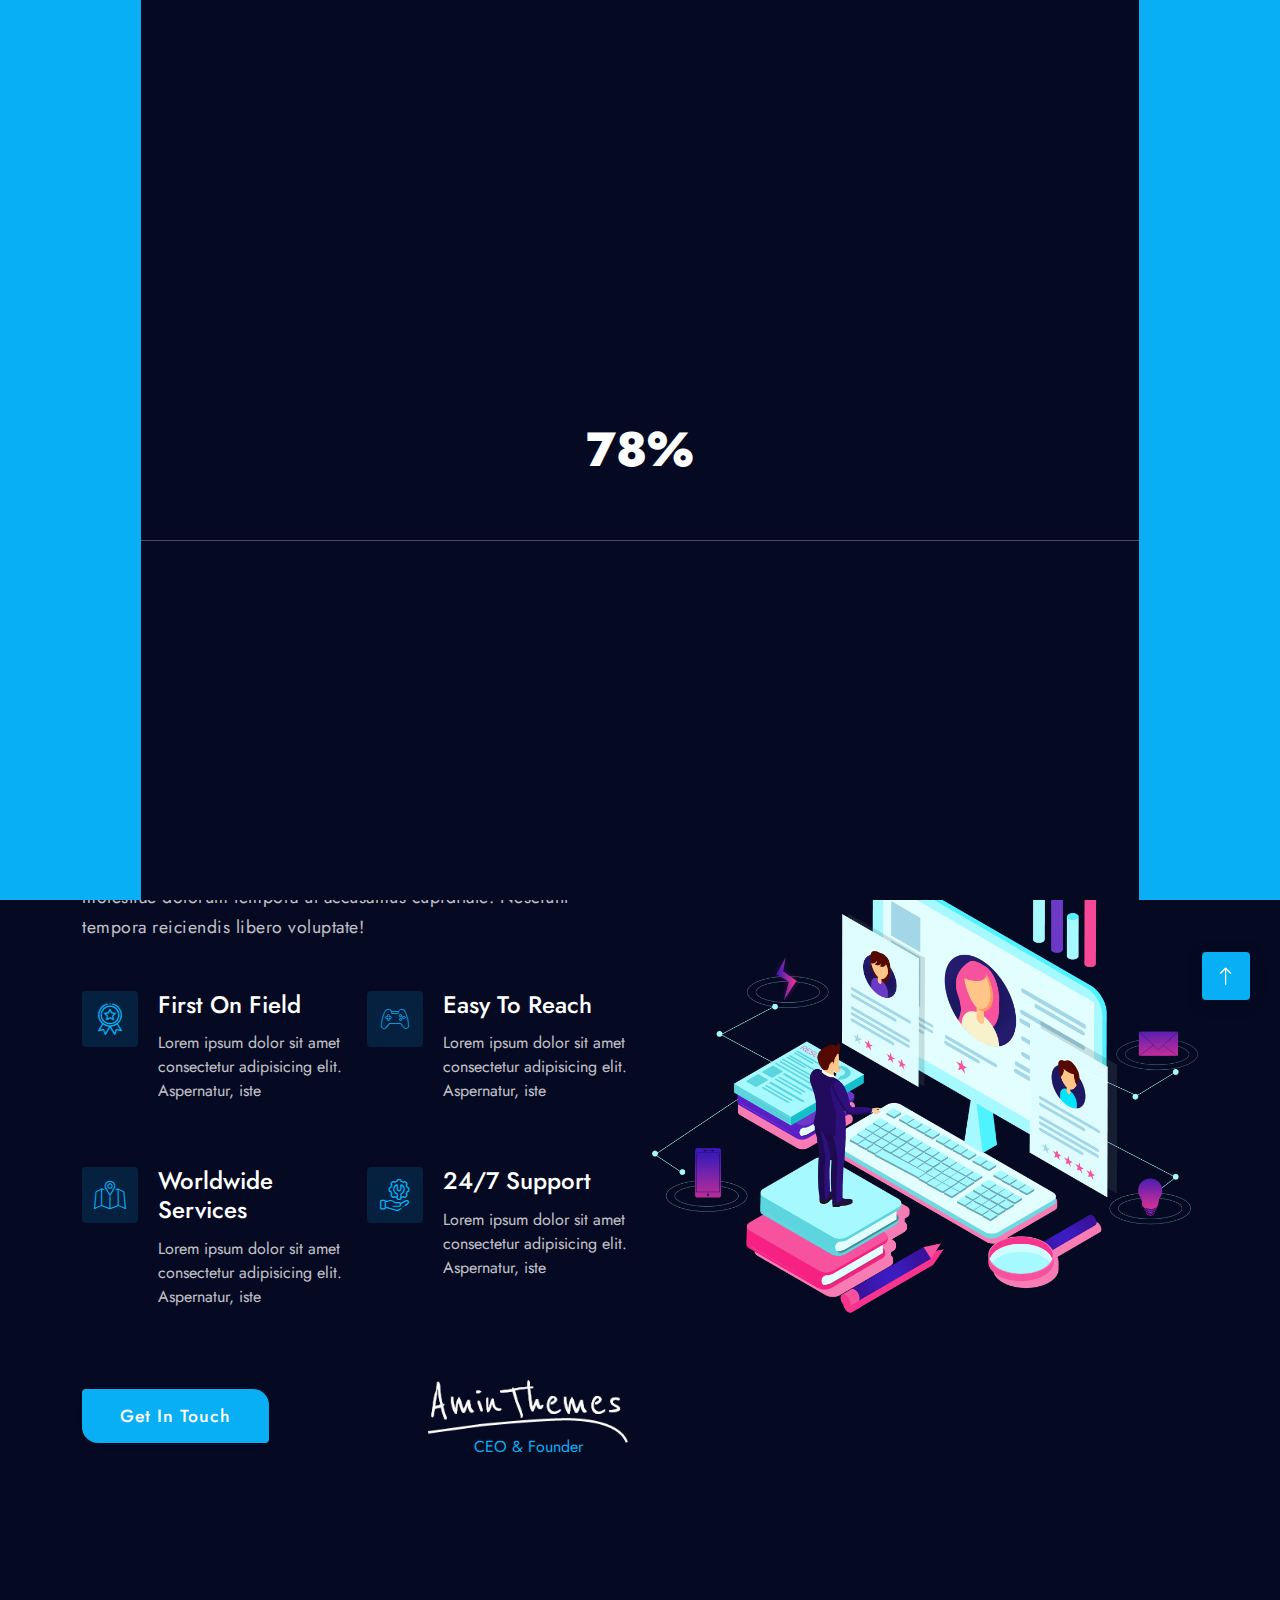
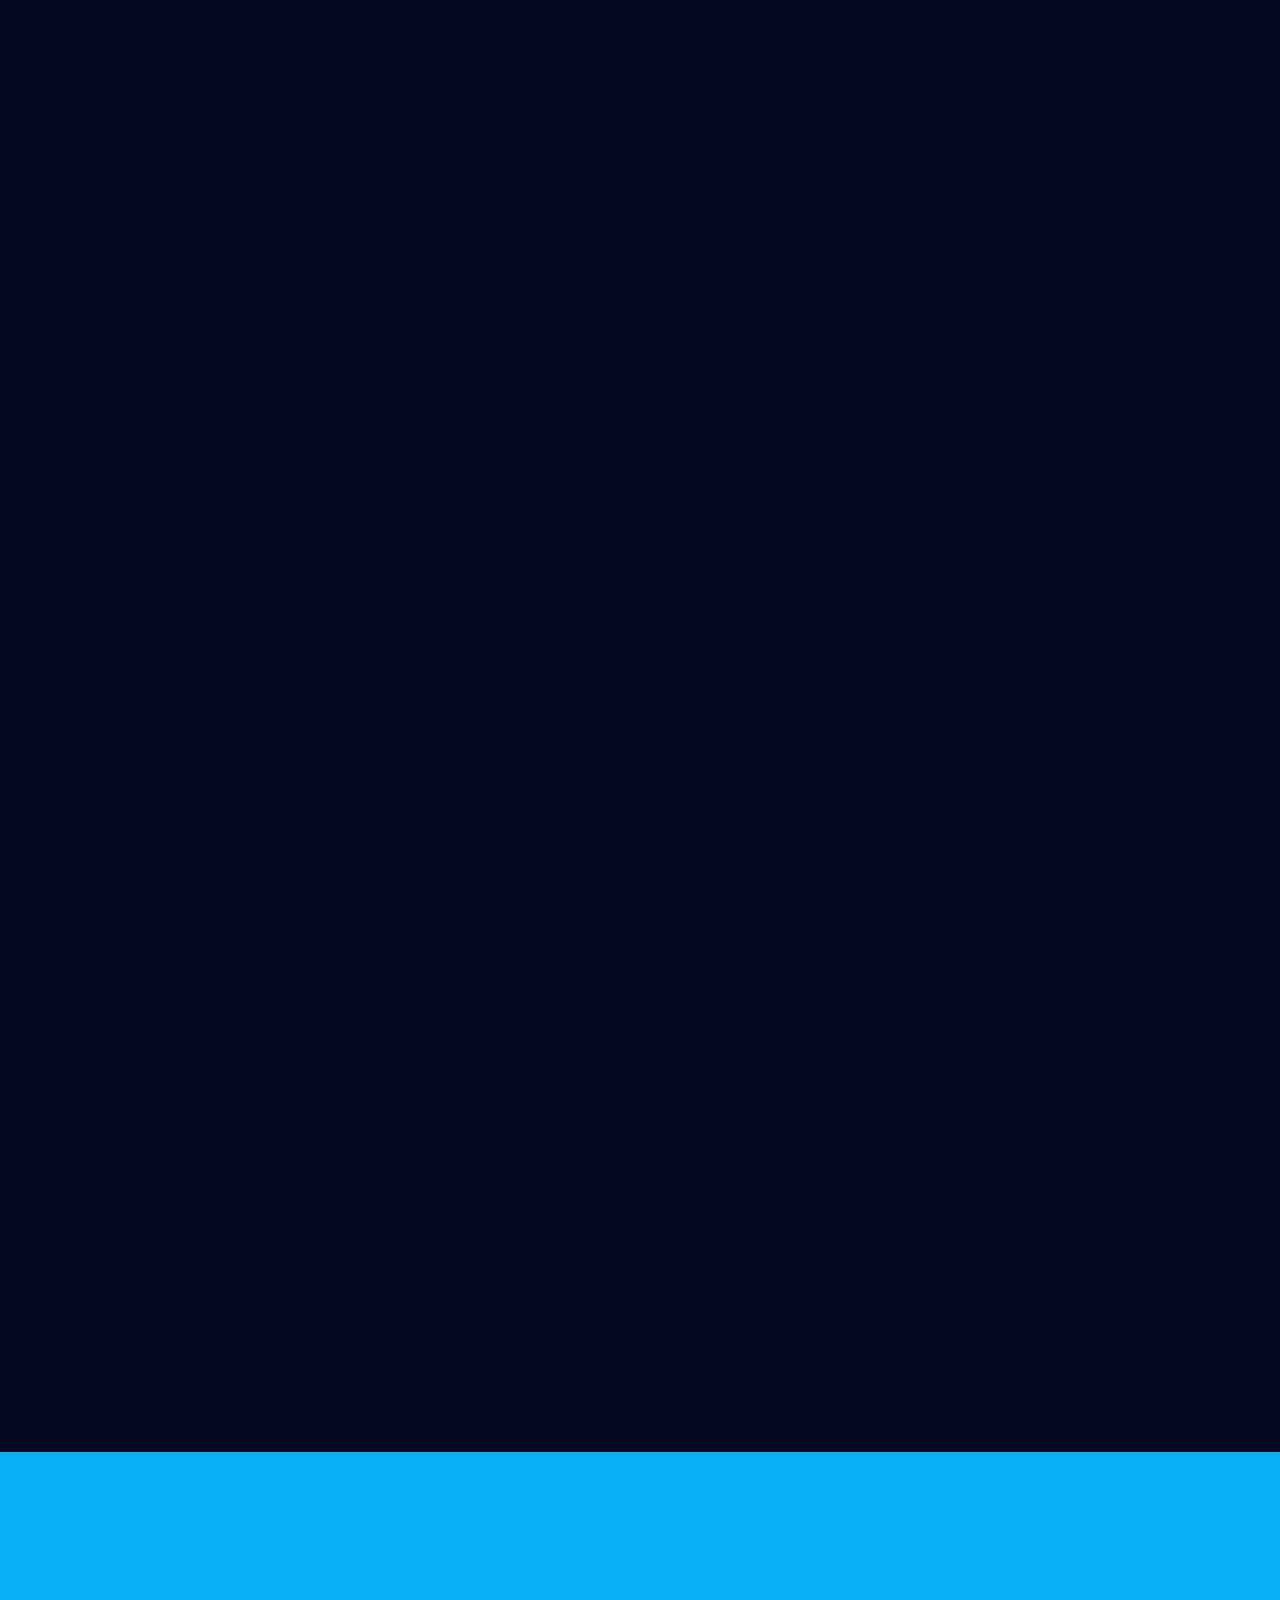
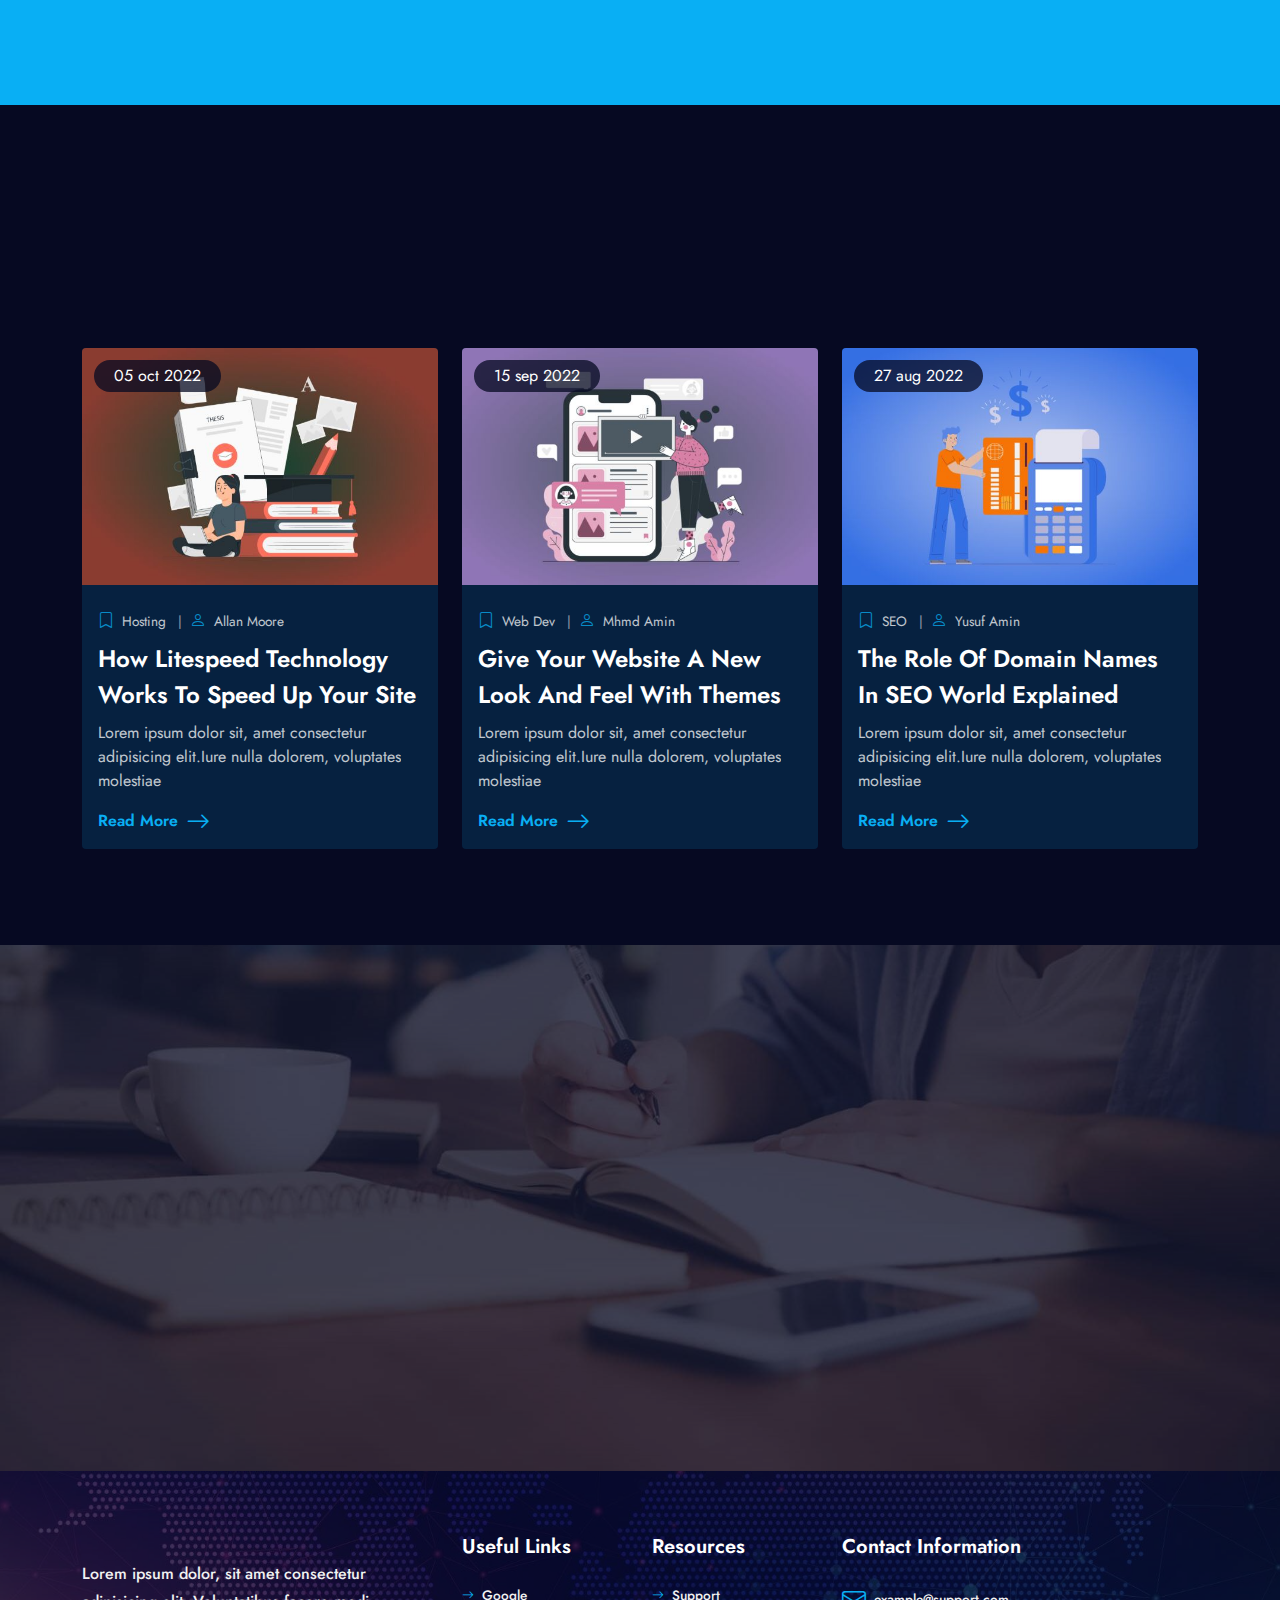
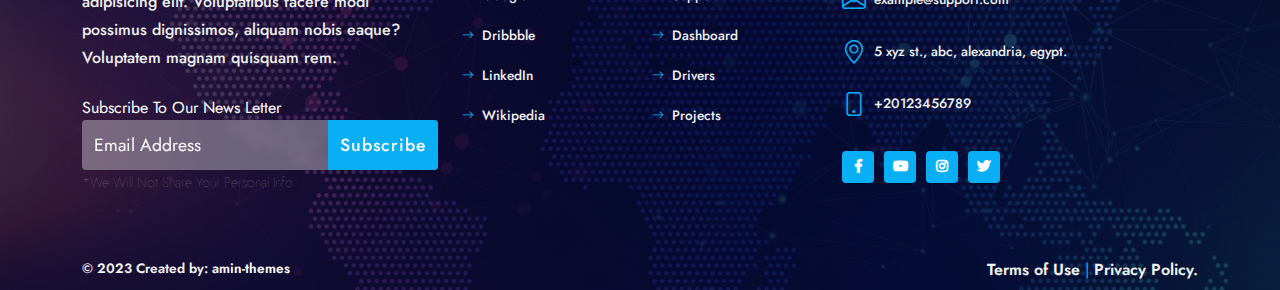
<file: about-us.html>
<!DOCTYPE html>
<html lang="zxx">
  <head>
    <meta charset="UTF-8">
    <meta name="viewport" content="width=device-width, initial-scale=1.0">
    <meta name="description" content="IT Solutions &amp; Business Services Responsive HTML5 Bootstrap5  Website Template">
    <meta http-equiv="X-UA-Compatible" content="ie=edge">
        
        <!-- fav icon -->
        <link rel="icon" href="assets/images/fav-icon/fav-icon.png">
        
        <!-- bootstarp -->
        <link rel="stylesheet" href="css/vendors/bootstrap.min.css">
        
        <!-- animate.css file -->
        <link rel="stylesheet" href="css/vendors/animate.css">
        
        <!-- Fancybox -->
        <link rel="stylesheet" href="css/vendors/jquery.fancybox.min.css">
        
        <!-- Swiper -->
        <link rel="stylesheet" href="css/vendors/swiper-bundle.min.css">
        
        <!-- flaticon -->
        <link rel="stylesheet" href="css/vendors/flaticon/flaticon.css">
        
        <!-- fontAwesome -->
        <link rel="stylesheet" href="css/vendors/all.min.css">
        
        <!-- bootstrap icons -->
        <link rel="stylesheet" href="css/vendors/bootstrap-icons-1.9.1/bootstrap-icons.css">
        
        <!-- Font Family -->
        <link rel="stylesheet" href="https://fonts.googleapis.com/css2?family=Jost:wght@400;500;600;700;800&amp;display=swap">
        
        <!-- main-LTR -->
        <link rel="stylesheet" href="css/main-LTR.css">
        <title> flex-IT   |   About Us</title>
  </head>
  <body class=" dark-theme ">
    <!--Start Page Header-->
    <header class=" page-header   inner-page-header header-basic" id="page-header">
      <div class="header-search-box">
        <div class="close-search"></div>
        <form class="nav-search search-form" role="search" method="get" action="#">
          <div class="search-wrapper"> 
            <label class="search-lbl">Search for:</label>
            <input class="search-input" type="search" placeholder="Search..." name="searchInput" autofocus="autofocus"/>
            <button class="search-btn" type="submit"><i class="bi bi-search icon"></i></button>
          </div>
        </form>
      </div>
      <div class="container">
        <nav class="menu-navbar">
          <div class="header-logo"><a class="logo-link" href="#"><img class="logo-img light-logo" loading="lazy" src="assets/images/logo/logo-light.png" alt="logo"/><img class="logo-img  dark-logo" loading="lazy" src="assets/images/logo/logo-dark.png" alt="logo"/></a></div>
          <div class="links menu-wrapper ">
            <ul class="list-js links-list">
              <li class="menu-item has-sub-menu"><a class="menu-link  " href="#0">home <i class="fas fa-plus  plus-icon"> </i></a>
                <ul class="sub-menu ">
                  <li class="menu-item sub-menu-item"><a class="menu-link sub-menu-link  " href="./">home 1</a></li>
                  <li class="menu-item sub-menu-item"><a class="menu-link sub-menu-link  " href="home-2.html">home 2</a></li>
                  <li class="menu-item sub-menu-item"><a class="menu-link sub-menu-link  " href="home-2.html">home 3 [ Slider Style 1 ]</a></li>
                  <li class="menu-item sub-menu-item"><a class="menu-link sub-menu-link  " href="home-3.html">home 4 [ Slider Style 2 ]</a></li>
                  <li class="menu-item sub-menu-item"><a class="menu-link sub-menu-link  " href="home-rtl.html">home [ RTL languages ]</a></li>
                </ul>
              </li>
              <li class="menu-item"><a class="menu-link   active" href="about-us.html">about us </a></li>
              <li class="menu-item has-sub-menu"><a class="menu-link  " href="#0">services<i class="fas fa-plus  plus-icon"> </i></a>
                <ul class="sub-menu ">
                  <li class="menu-item sub-menu-item"><a class="menu-link sub-menu-link  " href="services.html">services</a></li>
                  <li class="menu-item sub-menu-item"><a class="menu-link sub-menu-link  " href="service-single.html">service single</a></li>
                </ul>
              </li>
              <li class="menu-item has-sub-menu"><a class="menu-link  " href="#0">portfolio <i class="fas fa-plus  plus-icon"> </i></a>
                <ul class="sub-menu ">
                  <li class="menu-item sub-menu-item"><a class="menu-link sub-menu-link  " href="portfolio-grid.html">portfolio grid</a></li>
                  <li class="menu-item sub-menu-item"><a class="menu-link sub-menu-link  " href="portfolio-blocks.html">portfolio blocks</a></li>
                  <li class="menu-item sub-menu-item"><a class="menu-link sub-menu-link  " href="portfolio-slider.html">portfolio slider</a></li>
                  <li class="menu-item sub-menu-item"><a class="menu-link sub-menu-link  " href="portfolio-single.html">portfolio single</a></li>
                </ul>
              </li>
              <li class="menu-item has-sub-menu"><a class="menu-link  " href="#0">blog<i class="fas fa-plus  plus-icon"> </i></a>
                <ul class="sub-menu ">
                  <li class="menu-item sub-menu-item"><a class="menu-link sub-menu-link  " href="blog-home-1-col.html">blog home 1 colmun</a></li>
                  <li class="menu-item sub-menu-item"><a class="menu-link sub-menu-link  " href="blog-home-2-col.html">blog home 2 columns</a></li>
                  <li class="menu-item sub-menu-item"><a class="menu-link sub-menu-link  " href="blog-home-3-col.html">blog home 3 columns</a></li>
                  <li class="menu-item sub-menu-item"><a class="menu-link sub-menu-link  " href="post-single.html">single post</a></li>
                </ul>
              </li>
              <li class="menu-item has-sub-menu"><a class="menu-link  " href="#0">pages<i class="fas fa-plus  plus-icon"> </i></a>
                <ul class="sub-menu ">
                  <li class="menu-item sub-menu-item"><a class="menu-link sub-menu-link  " href="pricing.html">pricing plans</a></li>
                  <li class="menu-item sub-menu-item"><a class="menu-link sub-menu-link  " href="our-team.html">our team</a></li>
                  <li class="menu-item sub-menu-item"><a class="menu-link sub-menu-link  " href="team-member.html">team member</a></li>
                  <li class="menu-item sub-menu-item"><a class="menu-link sub-menu-link  " href="faq.html">FAQ</a></li>
                  <li class="menu-item sub-menu-item"><a class="menu-link sub-menu-link  " href="404.html">404 page</a></li>
                </ul>
              </li>
              <li class="menu-item"><a class="menu-link  " href="contact-us.html">contact us </a></li>
            </ul>
          </div>
          <div class="controls-box">
            <!--Menu Toggler button-->
            <div class="control  menu-toggler"><span></span><span></span><span></span></div>
            <!--search Icon button-->
            <div class="control header-search-btn"><i class="bi bi-search icon"></i></div>
            <!--Dark/Light mode button-->
            <div class="mode-switcher ">
              <div class="switch-inner go-light " title="Switch To Light Mode "><i class="bi bi-sun icon "></i></div>
              <div class="switch-inner go-dark" title="Switch To Dark Mode "><i class="bi bi-moon icon "></i></div>
            </div>
            <!--mini shoping cart-->
          </div>
        </nav>
      </div>
    </header>
    <!--End Page Header-->
    <!-- Start inner Page hero-->
    <section class="d-flex align-items-center page-hero  inner-page-hero " id="page-hero">
      <div class="overlay-photo-image-bg parallax" data-bg-img="assets/images/hero/inner-page-hero.jpg" data-bg-opacity="1"></div>
      <div class="overlay-color" data-bg-opacity=".75"></div>
      <div class="container">
        <div class="hero-text-area centerd">
          <h1 class="hero-title  wow fadeInUp" data-wow-delay=".2s">About Us</h1>
          <nav aria-label="breadcrumb ">
            <ul class="breadcrumb wow fadeInUp" data-wow-delay=".6s">
              <li class="breadcrumb-item"><a class="breadcrumb-link" href="#0"><i class="bi bi-house icon "></i>home</a></li>
              <li class="breadcrumb-item active">about us</li>
            </ul>
          </nav>
        </div>
      </div>
    </section>
    <!-- End inner Page hero-->
    <!-- Start  about Section-->
    <section class="about mega-section" id="about">
      <div class="container">
        <!-- Start first about div-->
        <div class="content-block  ">
          <div class="row">
            <div class="col-12 col-lg-6 d-flex align-items-center order-1 order-lg-0 about-col pad-end  wow fadeInUp " data-wow-delay="0.6s">
              <div class="text-area ">
                <div class="sec-heading  light-title ">
                  <div class="content-area"><span class=" pre-title       wow fadeInUp " data-wow-delay=".2s">about Us</span>
                    <h2 class=" title    wow fadeInUp" data-wow-delay=".4s"><span class='hollow-text'>trusted</span> by worldwide clients  since<span class='featured-text'>  1980. <svg xmlns="http://www.w3.org/2000/svg" viewBox="0 0 500 150" preserveAspectRatio="none"><path d="M7.7,145.6C109,125,299.9,116.2,401,121.3c42.1,2.2,87.6,11.8,87.3,25.7"></path></svg></span></h2>
                  </div>
                </div>
                <p class=" about-text">Lorem ipsum dolor sit amet consectetur adipisicing elit. A officia molestiae dolorum tempora ut accusamus cupiditate! Nesciunt tempora reiciendis libero voluptate!</p>
                <div class="info-items-list ">
                  <div class="row ">
                    <div class="col-9 col-xl-6">
                      <div class="info-item"><i class="flaticon-medal  info-icon"></i>
                        <div class="info-content">
                          <h5 class="info-title">first on field </h5>
                          <p class="info-text">Lorem ipsum dolor sit amet consectetur adipisicing elit. Aspernatur, iste</p>
                        </div>
                      </div>
                    </div>
                    <div class="col-9 col-xl-6">
                      <div class="info-item"><i class="flaticon-game-console info-icon"></i>
                        <div class="info-content">
                          <h5 class="info-title">easy to reach </h5>
                          <p class="info-text">Lorem ipsum dolor sit amet consectetur adipisicing elit. Aspernatur, iste</p>
                        </div>
                      </div>
                    </div>
                    <div class="col-9 col-xl-6">
                      <div class="info-item"><i class="flaticon-map info-icon"></i>
                        <div class="info-content">
                          <h5 class="info-title">worldwide services  </h5>
                          <p class="info-text">Lorem ipsum dolor sit amet consectetur adipisicing elit. Aspernatur, iste</p>
                        </div>
                      </div>
                    </div>
                    <div class="col-9 col-xl-6">
                      <div class="info-item"><i class="flaticon-technical-support-1  info-icon"></i>
                        <div class="info-content">
                          <h5 class="info-title">24/7 support  </h5>
                          <p class="info-text">Lorem ipsum dolor sit amet consectetur adipisicing elit. Aspernatur, iste</p>
                        </div>
                      </div>
                    </div>
                  </div>
                </div>
                <div class="cta-area"><a class=" btn-solid reveal-start" href="about-us.html">Get in touch</a>
                  <div class="signature ">
                    <div class="signature-img"></div>
                    <div class="signature-name">CEO &amp; Founder </div>
                  </div>
                </div>
              </div>
            </div>
            <div class="col-12 col-lg-6 d-flex align-items-center order-0 order-lg-1 about-col  wow fadeInUp" data-wow-delay="0.2s">
              <div class="img-area  " data-tilt>
                <div class="image   "><img class="about-img img-fluid " loading="lazy" src="assets/images/about/3.png" alt="Our vision"></div>
              </div>
            </div>
          </div>
        </div>
        <!--End first about div-->
      </div>
    </section>
    <!-- End  about Section-->
    <!-- Start  our-team Section-->
    <section class="our-team mega-section " id="our-team">
      <div class="container">
        <div class="sec-heading  ">
          <div class="content-area"><span class=" pre-title       wow fadeInUp " data-wow-delay=".2s">Team</span>
            <h2 class=" title    wow fadeInUp" data-wow-delay=".4s"> our <span class='hollow-text'>Experts</span> team members</h2>
          </div>
          <div class=" cta-area  cta-area  wow fadeInUp" data-wow-delay=".8s"><a class="cta-btn btn-solid   cta-btn btn-solid  " href="our-team.html">see more<i class="bi bi-arrow-right icon "></i></a></div>
        </div>
        <div class="container">
          <div class="row">
            <!--first Team Member-->
            <div class="col-12 col-md-8  col-lg-4 mx-md-auto ">
              <div class="tm-member-card     wow   fadeInUp" data-wow-delay="0.1s">
                <div class="tm-image js-tilt "><a class="tm-link  " href="team-member.html"> 
                    <div class="overlay overlay-color"></div><img class="img-fluid parallax-img  " loading="lazy" src="assets/images/our-team/1.jpg" alt="Team Member"/></a>
                  <div class="tm-social">
                    <div class="sc-wrapper dir-row sc-size-40">
                      <ul class="sc-list">
                        <li class="sc-item " title="Facebook"><a class="sc-link" href="#0" title="social media icon"><i class="fab fa-facebook-f sc-icon"></i></a></li>
                        <li class="sc-item " title="youtube"><a class="sc-link" href="#0" title="social media icon"><i class="fab fa-youtube sc-icon"></i></a></li>
                        <li class="sc-item " title="instagram"><a class="sc-link" href="#0" title="social media icon"><i class="fab fa-instagram sc-icon"></i></a></li>
                        <li class="sc-item " title="twitter"><a class="sc-link" href="#0" title="social media icon"><i class="fab fa-twitter sc-icon"></i></a></li>
                      </ul>
                    </div>
                  </div>
                </div>
                <div class="tm-details"><a class="tm-link" href="team-member.html"> 
                    <h6 class="tm-name">murad Aly</h6></a><span class="tm-role">co Founder   </span></div>
              </div>
            </div>
            <!--Second Team Member-->
            <div class="col-12 col-md-8  col-lg-4 mx-md-auto ">
              <div class="tm-member-card     wow   fadeInUp" data-wow-delay="0.2s">
                <div class="tm-image js-tilt "><a class="tm-link  " href="team-member.html"> 
                    <div class="overlay overlay-color"></div><img class="img-fluid parallax-img  " loading="lazy" src="assets/images/our-team/2.jpg" alt="Team Member"/></a>
                  <div class="tm-social">
                    <div class="sc-wrapper dir-row sc-size-40">
                      <ul class="sc-list">
                        <li class="sc-item " title="Facebook"><a class="sc-link" href="#0" title="social media icon"><i class="fab fa-facebook-f sc-icon"></i></a></li>
                        <li class="sc-item " title="youtube"><a class="sc-link" href="#0" title="social media icon"><i class="fab fa-youtube sc-icon"></i></a></li>
                        <li class="sc-item " title="instagram"><a class="sc-link" href="#0" title="social media icon"><i class="fab fa-instagram sc-icon"></i></a></li>
                        <li class="sc-item " title="twitter"><a class="sc-link" href="#0" title="social media icon"><i class="fab fa-twitter sc-icon"></i></a></li>
                      </ul>
                    </div>
                  </div>
                </div>
                <div class="tm-details"><a class="tm-link" href="team-member.html"> 
                    <h6 class="tm-name">fairouz amin</h6></a><span class="tm-role">manager   </span></div>
              </div>
            </div>
            <!--Third Team Member-->
            <div class="col-12 col-md-8  col-lg-4 mx-md-auto ">
              <div class="tm-member-card     wow   fadeInUp" data-wow-delay="0.4s">
                <div class="tm-image js-tilt "><a class="tm-link  " href="team-member.html"> 
                    <div class="overlay overlay-color"></div><img class="img-fluid parallax-img  " loading="lazy" src="assets/images/our-team/3.jpg" alt="Team Member"/></a>
                  <div class="tm-social">
                    <div class="sc-wrapper dir-row sc-size-40">
                      <ul class="sc-list">
                        <li class="sc-item " title="Facebook"><a class="sc-link" href="#0" title="social media icon"><i class="fab fa-facebook-f sc-icon"></i></a></li>
                        <li class="sc-item " title="youtube"><a class="sc-link" href="#0" title="social media icon"><i class="fab fa-youtube sc-icon"></i></a></li>
                        <li class="sc-item " title="instagram"><a class="sc-link" href="#0" title="social media icon"><i class="fab fa-instagram sc-icon"></i></a></li>
                        <li class="sc-item " title="twitter"><a class="sc-link" href="#0" title="social media icon"><i class="fab fa-twitter sc-icon"></i></a></li>
                      </ul>
                    </div>
                  </div>
                </div>
                <div class="tm-details"><a class="tm-link" href="team-member.html"> 
                    <h6 class="tm-name">beco Smith</h6></a><span class="tm-role">co leader   </span></div>
              </div>
            </div>
          </div>
        </div>
      </div>
    </section>
    <!-- End  our-team Section-->
    <!-- Start  testimonials-->
    <section class="testimonials testimonials-1-col   has-dark-bg  mega-section " id="testimonials-img-bg">
      <div class="overlay-photo-image-bg parallax " data-bg-img="assets/images/sections-bg-images/1.jpg" data-bg-opacity=".25"> </div>
      <div class="container">
        <div class="sec-heading  centered ">
          <div class="content-area"><span class=" pre-title       wow fadeInUp " data-wow-delay=".2s">testimonials</span>
            <h2 class=" title    wow fadeInUp" data-wow-delay=".4s">customers <span class='hollow-text'>testmonials</span></h2>
          </div>
        </div>
        <div class="row d-flex align-items-center">
          <div class="col-12 col-md-10  mx-auto">
            <div class="swiper-container  wow fadeInUp  " data-wow-delay="0.2s">
              <div class="swiper-wrapper">
                <!--First Slide-->
                <div class="swiper-slide">
                  <div class="testmonial-card d-flex align-items-center justify-content-center">
                    <div class="testimonial-content">
                      <div class="customer-img "><img class="img-fluid " loading="lazy" src="assets/images/testimonials/1.png" alt="First Slide "></div>
                      <div class="customer-testimonial">
                        <div class="content">
                          <p class="testimonial-text "> ipsum dolor sit amet consectetur adipisicing elit. Quod, id sequi aut qui est ab, corporis quis maiores reiciendis explicabo odio tenetur nulla sint vel.</p>
                        </div>
                      </div>
                      <div class="customer-info ">
                        <div class="customer-details">
                          <p class="customer-name">Yusuf amin</p>
                          <p class="customer-role">founder</p>
                        </div>
                      </div>
                    </div>
                  </div>
                </div>
                <!--Second Slide-->
                <div class="swiper-slide">
                  <div class="testmonial-card d-flex align-items-center justify-content-center">
                    <div class="testimonial-content">
                      <div class="customer-img "><img class="img-fluid " loading="lazy" src="assets/images/testimonials/2.png" alt="First Slide "></div>
                      <div class="customer-testimonial">
                        <div class="content">
                          <p class="testimonial-text "> ipsum dolor sit amet consectetur adipisicing elit. Quod, id sequi aut qui est ab, corporis quis maiores reiciendis explicabo odio tenetur nulla sint vel.</p>
                        </div>
                      </div>
                      <div class="customer-info ">
                        <div class="customer-details">
                          <p class="customer-name">fouad osman</p>
                          <p class="customer-role">officer</p>
                        </div>
                      </div>
                    </div>
                  </div>
                </div>
                <!--third Slide-->
                <div class="swiper-slide">
                  <div class="testmonial-card d-flex align-items-center justify-content-center">
                    <div class="testimonial-content">
                      <div class="customer-img "><img class="img-fluid " loading="lazy" src="assets/images/testimonials/3.png" alt="First Slide "></div>
                      <div class="customer-testimonial">
                        <div class="content">
                          <p class="testimonial-text "> ipsum dolor sit amet consectetur adipisicing elit. Quod, id sequi aut qui est ab, corporis quis maiores reiciendis explicabo odio tenetur nulla sint vel.            </p>
                        </div>
                      </div>
                      <div class="customer-info ">
                        <div class="customer-details">
                          <p class="customer-name">fairouz mhmd</p>
                          <p class="customer-role">manager</p>
                        </div>
                      </div>
                    </div>
                  </div>
                </div>
              </div>
              <!--navigation buttons-->
              <div class="swiper-button-prev">
                <div class="left-arrow"><i class="bi bi-chevron-left icon "></i>
                </div>
              </div>
              <div class="swiper-button-next">
                <div class="right-arrow"><i class="bi bi-chevron-right icon "></i>
                </div>
              </div>
            </div>
          </div>
        </div>
      </div>
    </section>
    <!-- End  testimonials-->
    <!-- Start  our-clients Section-->
    <section class="our-clients  bg-main elf-section" id="our-clients">
      <div class="container-fluid">
        <div class="sec-heading d-none ">
          <h4 class="title ">our great clients</h4>
        </div>
        <div class=" clients-logos d-flex align-items-center justify-content-around flex-wrap">
          <!--Swiper-->
          <div class="swiper-container">
            <div class="swiper-wrapper clients-logo-wrapper wow fadeIn " data-wow-delay=".02s">
              <!-- every client logo is located inside div  with clss name "swiper-slide ".
              if you want to add more logos please keep the strcture of the swiper-slide as showen below
              
              
              -->
              <div class="swiper-slide">
                <div class="client-logo  "><a href="#0"><img class="img-fluid logo " loading="lazy" src="assets/images/clients-logos/1-white.png" alt=" "></a></div>
              </div>
              <div class="swiper-slide">
                <div class="client-logo "><a href="#0"><img class="img-fluid logo " loading="lazy" src="assets/images/clients-logos/2-white.png" alt=" "></a></div>
              </div>
              <div class="swiper-slide">
                <div class="client-logo "><a href="#0"><img class="img-fluid logo " loading="lazy" src="assets/images/clients-logos/3-white.png" alt=" "></a></div>
              </div>
              <div class="swiper-slide">
                <div class="client-logo "><a href="#0"><img class="img-fluid logo " loading="lazy" src="assets/images/clients-logos/4-white.png" alt=" "></a></div>
              </div>
              <div class="swiper-slide">
                <div class="client-logo "><a href="#0"><img class="img-fluid logo " loading="lazy" src="assets/images/clients-logos/5-white.png" alt=" "></a></div>
              </div>
              <div class="swiper-slide">
                <div class="client-logo "><a href="#0"><img class="img-fluid logo " loading="lazy" src="assets/images/clients-logos/6-white.png" alt=" "></a></div>
              </div>
              <div class="swiper-slide">
                <div class="client-logo "><a href="#0"><img class="img-fluid logo " loading="lazy" src="assets/images/clients-logos/7-white.png" alt=" "></a></div>
              </div>
            </div>
          </div>
        </div>
      </div>
    </section>
    <!-- End  our-clients Section-->
    <!-- Start  blog Section-->
    <section class="blog blog-home mega-section  " id="blog">
      <div class="container ">
        <div class="sec-heading  ">
          <div class="content-area"><span class=" pre-title       wow fadeInUp " data-wow-delay=".2s">blog</span>
            <h2 class=" title    wow fadeInUp" data-wow-delay=".4s">latest <span class='hollow-text'>news</span></h2>
          </div>
          <div class=" cta-area  cta-area  wow fadeInUp" data-wow-delay=".8s"><a class="cta-btn btn-solid   cta-btn btn-solid  " href="blog-home-3-col.html">see all posts<i class="bi bi-arrow-right icon "></i></a></div>
        </div>
        <div class="row ">
          <div class="col-12 "> 
            <div class="posts-grid ">
              <div class="row">
                <div class="col-12 col-lg-4 ">
                  <div class="post-box">     <a class="post-link" href="post-single.html" title="How litespeed technology works to speed up your site "> 
                      <div class="post-img-wrapper  "><img class=" parallax-img   post-img" loading="lazy" src="assets/images/blog/post-images/1.jpg" alt=""/><span class="post-date"><span class="day">05 </span>oct 2022     </span></div></a>
                    <div class="post-summary">
                      <div class="post-info"><a class="info post-cat" href="#"> <i class="bi bi-bookmark icon"></i>hosting</a><a class="info post-author" href="#"> <i class=" bi bi-person icon"></i>Allan Moore</a></div>
                      <div class="post-text"><a class="post-link" href="post-single.html"> 
                          <h2 class="post-title"> How litespeed technology works to speed up your site </h2></a>
                        <p class="post-excerpt">Lorem ipsum dolor sit, amet consectetur adipisicing elit.Iure nulla dolorem, voluptates molestiae</p><a class="read-more" href="post-single.html" title="How litespeed technology works to speed up your site ">read more<i class="bi bi-arrow-right icon "></i></a>
                      </div>
                    </div>
                  </div>
                </div>
                <div class="col-12 col-lg-4 ">         
                  <div class="post-box">     <a class="post-link" href="post-single.html" title="give your website a new look and feel with themes"> 
                      <div class="post-img-wrapper  "><img class=" parallax-img   post-img" loading="lazy" src="assets/images/blog/post-images/2.jpg" alt=""/><span class="post-date"><span class="day">15 </span>sep 2022     </span></div></a>
                    <div class="post-summary">
                      <div class="post-info"><a class="info post-cat" href="#"> <i class="bi bi-bookmark icon"></i>web dev</a><a class="info post-author" href="#"> <i class=" bi bi-person icon"></i>mhmd amin</a></div>
                      <div class="post-text"><a class="post-link" href="post-single.html"> 
                          <h2 class="post-title"> give your website a new look and feel with themes</h2></a>
                        <p class="post-excerpt">Lorem ipsum dolor sit, amet consectetur adipisicing elit.Iure nulla dolorem, voluptates molestiae</p><a class="read-more" href="post-single.html" title="give your website a new look and feel with themes">read more<i class="bi bi-arrow-right icon "></i></a>
                      </div>
                    </div>
                  </div>
                </div>
                <div class="col-12 col-lg-4 ">         
                  <div class="post-box">     <a class="post-link" href="post-single.html" title="the role of domain names in SEO world explained "> 
                      <div class="post-img-wrapper  "><img class=" parallax-img   post-img" loading="lazy" src="assets/images/blog/post-images/3.jpg" alt=""/><span class="post-date"><span class="day">27 </span>aug 2022     </span></div></a>
                    <div class="post-summary">
                      <div class="post-info"><a class="info post-cat" href="#"> <i class="bi bi-bookmark icon"></i>SEO</a><a class="info post-author" href="#"> <i class=" bi bi-person icon"></i>yusuf amin</a></div>
                      <div class="post-text"><a class="post-link" href="post-single.html"> 
                          <h2 class="post-title"> the role of domain names in SEO world explained </h2></a>
                        <p class="post-excerpt">Lorem ipsum dolor sit, amet consectetur adipisicing elit.Iure nulla dolorem, voluptates molestiae</p><a class="read-more" href="post-single.html" title="the role of domain names in SEO world explained ">read more<i class="bi bi-arrow-right icon "></i></a>
                      </div>
                    </div>
                  </div>
                </div>
              </div>
            </div>
          </div>
        </div>
      </div>
    </section>
    <!-- End  blog Section-->
    <!-- Start  take-action Section-->
    <section class="take-action elf-section has-dark-bg" id="take-action">
      <div class="overlay-photo-image-bg  " data-bg-img="assets/images/sections-bg-images/2.jpg" data-bg-opacity=".25"> </div>
      <div class="cta-wrapper">
        <div class="container">
          <div class="sec-heading  centered mb-0 ">
            <div class="content-area"><span class=" pre-title       wow fadeInUp " data-wow-delay=".2s">contact us</span>
              <h2 class=" title    wow fadeInUp" data-wow-delay=".4s">get in totch with us</h2>
              <p class="subtitle   wow fadeInUp " data-wow-delay=".6s">Lorem ipsum dolor sit amet consectetur adipisicing elit Omnis <br>id atque  dignissimos repellat quae ullam.</p>
            </div>
          </div>
          <!--Start .see-more-area-->
          <div class=" see-more-area wow fadeInUp" data-wow-delay="0.8s"><a class=" btn-solid cta-link" href="contact-us.html">contact us</a></div>
          <!--End Of .see-more-area        -->
        </div>
      </div>
    </section>
    <!-- End  take-action Section-->
    <!-- Start  page-footer Section-->
    <footer class="page-footer dark-color-footer" id="page-footer">
      <div class="overlay-photo-image-bg" data-bg-img="assets/images/sections-bg-images/footer-bg-1.jpg" data-bg-opacity=".25"></div>
      <div class="container">
        <div class="row footer-cols">
          <div class="col-12 col-md-8 col-lg-4  footer-col "><img class="img-fluid footer-logo" loading="lazy" src="assets/images/logo/logo-colored.png" alt="logo"/>
            <div class="footer-col-content-wrapper">        
              <p class="footer-text-about-us ">
                 Lorem ipsum dolor, sit amet consectetur adipisicing elit.
                Voluptatibus facere modi possimus dignissimos, 
                aliquam nobis eaque? Voluptatem magnam quisquam rem.
                
              </p>
            </div>
            <div class="form-area ">
              <div class="mailchimp-form ">
                <form class="one-field-form" method="post" action="#0">
                  <div class="field-group ">
                    <label class="email-label" for="email-input"> Subscribe to our news letter</label>
                    <input class="email-input " type="email" value="" name="EMAIL" id="email-input" placeholder="Email Address" autocomplete="off"/>
                    <div class="cta-area">
                      <input class="btn-solid subscribe-btn" type="submit" value="Subscribe" name="subscribe"/>
                    </div>
                  </div><span class="email-notice">*we will not share your personal info</span>
                </form>
              </div>
            </div>
          </div>
          <div class="col-6 col-lg-2  footer-col ">
            <h2 class=" footer-col-title    ">useful links</h2>
            <div class="footer-col-content-wrapper">
              <ul class="footer-menu ">
                <li class="footer-menu-item"><i class="bi bi-arrow-right icon "></i><a class="footer-menu-link" href="#0">Google</a>
                </li>
                <li class="footer-menu-item"><i class="bi bi-arrow-right icon "></i><a class="footer-menu-link" href="#0">Dribbble</a>
                </li>
                <li class="footer-menu-item"><i class="bi bi-arrow-right icon "></i><a class="footer-menu-link" href="#0">linkedIn</a>
                </li>
                <li class="footer-menu-item"><i class="bi bi-arrow-right icon "></i><a class="footer-menu-link" href="#0">wikipedia</a>
                </li>
              </ul>
            </div>
          </div>
          <div class="col-6 col-lg-2 footer-col ">
            <h2 class=" footer-col-title    ">Resources</h2>
            <div class="footer-col-content-wrapper">
              <ul class="footer-menu">
                <li class="footer-menu-item"><i class="bi bi-arrow-right icon "></i><a class="footer-menu-link" href="#0">support</a>
                </li>
                <li class="footer-menu-item"><i class="bi bi-arrow-right icon "></i><a class="footer-menu-link" href="#0">dashboard</a>
                </li>
                <li class="footer-menu-item"><i class="bi bi-arrow-right icon "></i><a class="footer-menu-link" href="#0">drivers</a>
                </li>
                <li class="footer-menu-item"><i class="bi bi-arrow-right icon "></i><a class="footer-menu-link" href="#0">projects</a>
                </li>
              </ul>
            </div>
          </div>
          <div class="col-12     col-lg-4 footer-col ">
            <h2 class=" footer-col-title    ">contact information</h2>
            <div class="footer-col-content-wrapper">       
              <div class="contact-info-card"><i class="bi bi-envelope icon"></i><a class="text-lowercase  info" href="mailto:example@support.com">example@support.com</a></div>
              <div class="contact-info-card"><i class="bi bi-geo-alt icon"></i><span class="text-lowercase  info">5 Xyz st., Abc, alexandria, egypt.</span></div>
              <div class="contact-info-card"><i class="bi bi-phone icon"></i><a class="info" href="tel:+20123456789">+20123456789  </a></div>
              <div class="contact-info-card">
                <div class="social-icons">
                  <div class="sc-wrapper dir-row sc-size-32">
                    <ul class="sc-list">
                      <li class="sc-item " title="Facebook"><a class="sc-link" href="#0" title="social media icon"><i class="fab fa-facebook-f sc-icon"></i></a></li>
                      <li class="sc-item " title="youtube"><a class="sc-link" href="#0" title="social media icon"><i class="fab fa-youtube sc-icon"></i></a></li>
                      <li class="sc-item " title="instagram"><a class="sc-link" href="#0" title="social media icon"><i class="fab fa-instagram sc-icon"></i></a></li>
                      <li class="sc-item " title="twitter"><a class="sc-link" href="#0" title="social media icon"><i class="fab fa-twitter sc-icon"></i></a></li>
                    </ul>
                  </div>
                </div>
              </div>
            </div>
          </div>
        </div>
      </div>
      <div class="copyrights ">
        <div class="container">
          <div class="row">
            <div class="col-12 col-md-6 d-flex justify-content-start">
              <p class="creadits">
                 
                
                &copy; 2023
                Created by:
                
                           <a class="link" href="#0">amin-themes</a>
              </p>
            </div>
            <div class="col-12 col-md-6 d-flex justify-content-end">
              <div class="terms-links"><a href="#0">Terms of Use </a>
                | <a href="#0" data-bs-toggle="modal" data-bs-target="#privacyPolicyModal">Privacy Policy.</a>
              </div>
            </div>
          </div>
        </div>
      </div>
    </footer>
    <!-- End  page-footer Section-->
    <!-- Start loading-screen Component-->
    <div class="loading-screen" id="loading-screen"><span class="bar top-bar"></span><span class="bar down-bar"></span><span class="progress-line"></span><span class="loading-counter"> </span></div>
    <!-- End loading-screen Component-->
    <!-- Start back-to-top Button-->
    <div class="back-to-top" id="back-to-top"><i class="bi bi-arrow-up icon "></i>
    </div>
    <!-- End back-to-top Button-->
    <!-- Start privacy-policy-modal-->
    <div class="modal privacy-policy-modal fade" id="privacyPolicyModal" aria-labelledby="PrivacyPolicyModalLabel" aria-hidden="true">
      <div class="modal-dialog modal-dialog-scrollable modal-xl ">
        <div class="modal-content text-dark">
          <div class="modal-header">
            <h2 class="modal-title" id="PrivacyPolicyModalLabel">Privacy Policy Modal Title</h2>
            <button class="btn-close" type="button" data-bs-dismiss="modal" aria-label="Close"></button>
          </div>
          <div class="modal-body">
            <div class="content">
              <h4>privacy policy item Title goes here </h4>
              <p>Lorem ipsum dolor sit amet consectetur adipisicing elit. Asperiores saepe, labore sequi libero nesciunt optio quidem iste, dolorum nostrum ex at. Recusandae ducimus aut autem temporibus tempore rerum, consequuntur doloribus perspiciatis, labore totam dolorem veritatis repellendus omnis illo sint ut?</p>
            </div>
            <div class="content">
              <h4>privacy policy item Title goes here </h4>
              <p>Lorem ipsum dolor sit amet consectetur adipisicing elit. Asperiores saepe, labore sequi libero nesciunt optio quidem iste, dolorum nostrum ex at. Recusandae ducimus aut autem temporibus tempore rerum, consequuntur doloribus perspiciatis, labore totam dolorem veritatis repellendus omnis illo sint ut?</p>
            </div>
            <div class="content">
              <h4>privacy policy item Title goes here </h4>
              <p>Lorem ipsum dolor sit amet consectetur adipisicing elit. Asperiores saepe, labore sequi libero nesciunt optio quidem iste, dolorum nostrum ex at. Recusandae ducimus aut autem temporibus tempore rerum, consequuntur doloribus perspiciatis, labore totam dolorem veritatis repellendus omnis illo sint ut?</p>
            </div>
            <div class="content">
              <h4>privacy policy item Title goes here </h4>
              <p>Lorem ipsum dolor sit amet consectetur adipisicing elit. Asperiores saepe, labore sequi libero nesciunt optio quidem iste, dolorum nostrum ex at. Recusandae ducimus aut autem temporibus tempore rerum, consequuntur doloribus perspiciatis, labore totam dolorem veritatis repellendus omnis illo sint ut?</p>
            </div>
            <div class="content">
              <h4>privacy policy item Title goes here </h4>
              <p>Lorem ipsum dolor sit amet consectetur adipisicing elit. Asperiores saepe, labore sequi libero nesciunt optio quidem iste, dolorum nostrum ex at. Recusandae ducimus aut autem temporibus tempore rerum, consequuntur doloribus perspiciatis, labore totam dolorem veritatis repellendus omnis illo sint ut?</p>
            </div>
            <div class="content">
              <h4>privacy policy item Title goes here </h4>
              <p>Lorem ipsum dolor sit amet consectetur adipisicing elit. Asperiores saepe, labore sequi libero nesciunt optio quidem iste, dolorum nostrum ex at. Recusandae ducimus aut autem temporibus tempore rerum, consequuntur doloribus perspiciatis, labore totam dolorem veritatis repellendus omnis illo sint ut?</p>
            </div>
          </div>
          <div class="modal-footer">
            <button class="btn-solid" type="button" data-bs-dismiss="modal" aria-label="Close">Click to close</button>
            <button class="btn-outline" type="button">Do somthing else</button>
          </div>
        </div>
      </div>
    </div>
    <!-- End privacy-policy-modal-->   
        
        <!--     JQuery     -->
        <script src="js/vendors/jquery-3.6.1.min.js"></script>
        
        <!--     bootstrap     -->
        <script src="js/vendors/bootstrap.bundle.min.js"></script>
        
        <!--     wow     -->
        <script src="js/vendors/wow.min.js"></script>
        
        <!--     swiper     -->
        <script src="js/vendors/swiper-bundle.min.js"></script>
        
        <!--     fancybox     -->
        <script src="js/vendors/jquery.fancybox.min.js"></script>
        
        <!--     particles     -->
        <script src="js/vendors/particles.min.js"></script>
        
        <!--     countTo     -->
        <script src="js/vendors/jquery.countTo.js"></script>
        
        <!--     main     -->
        <script src="js/main.js"></script>
  </body>
</html>
</file>
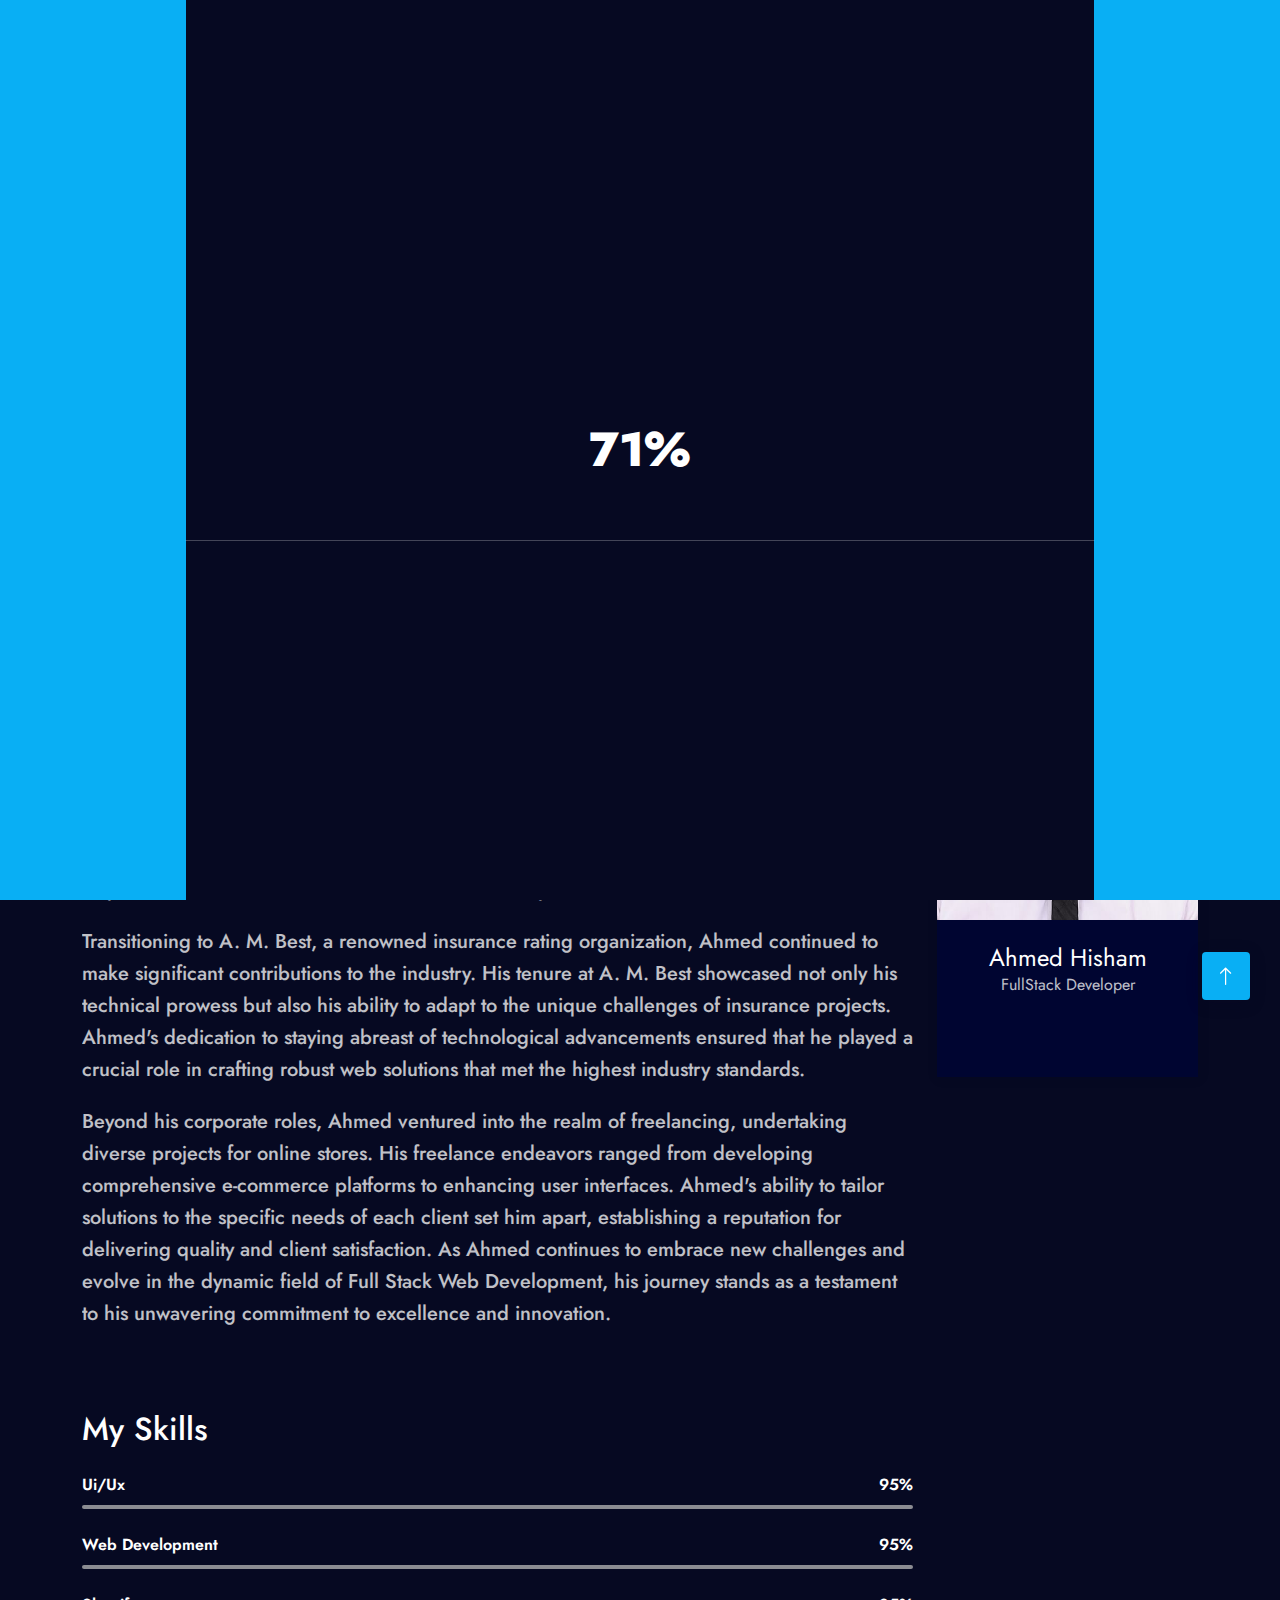
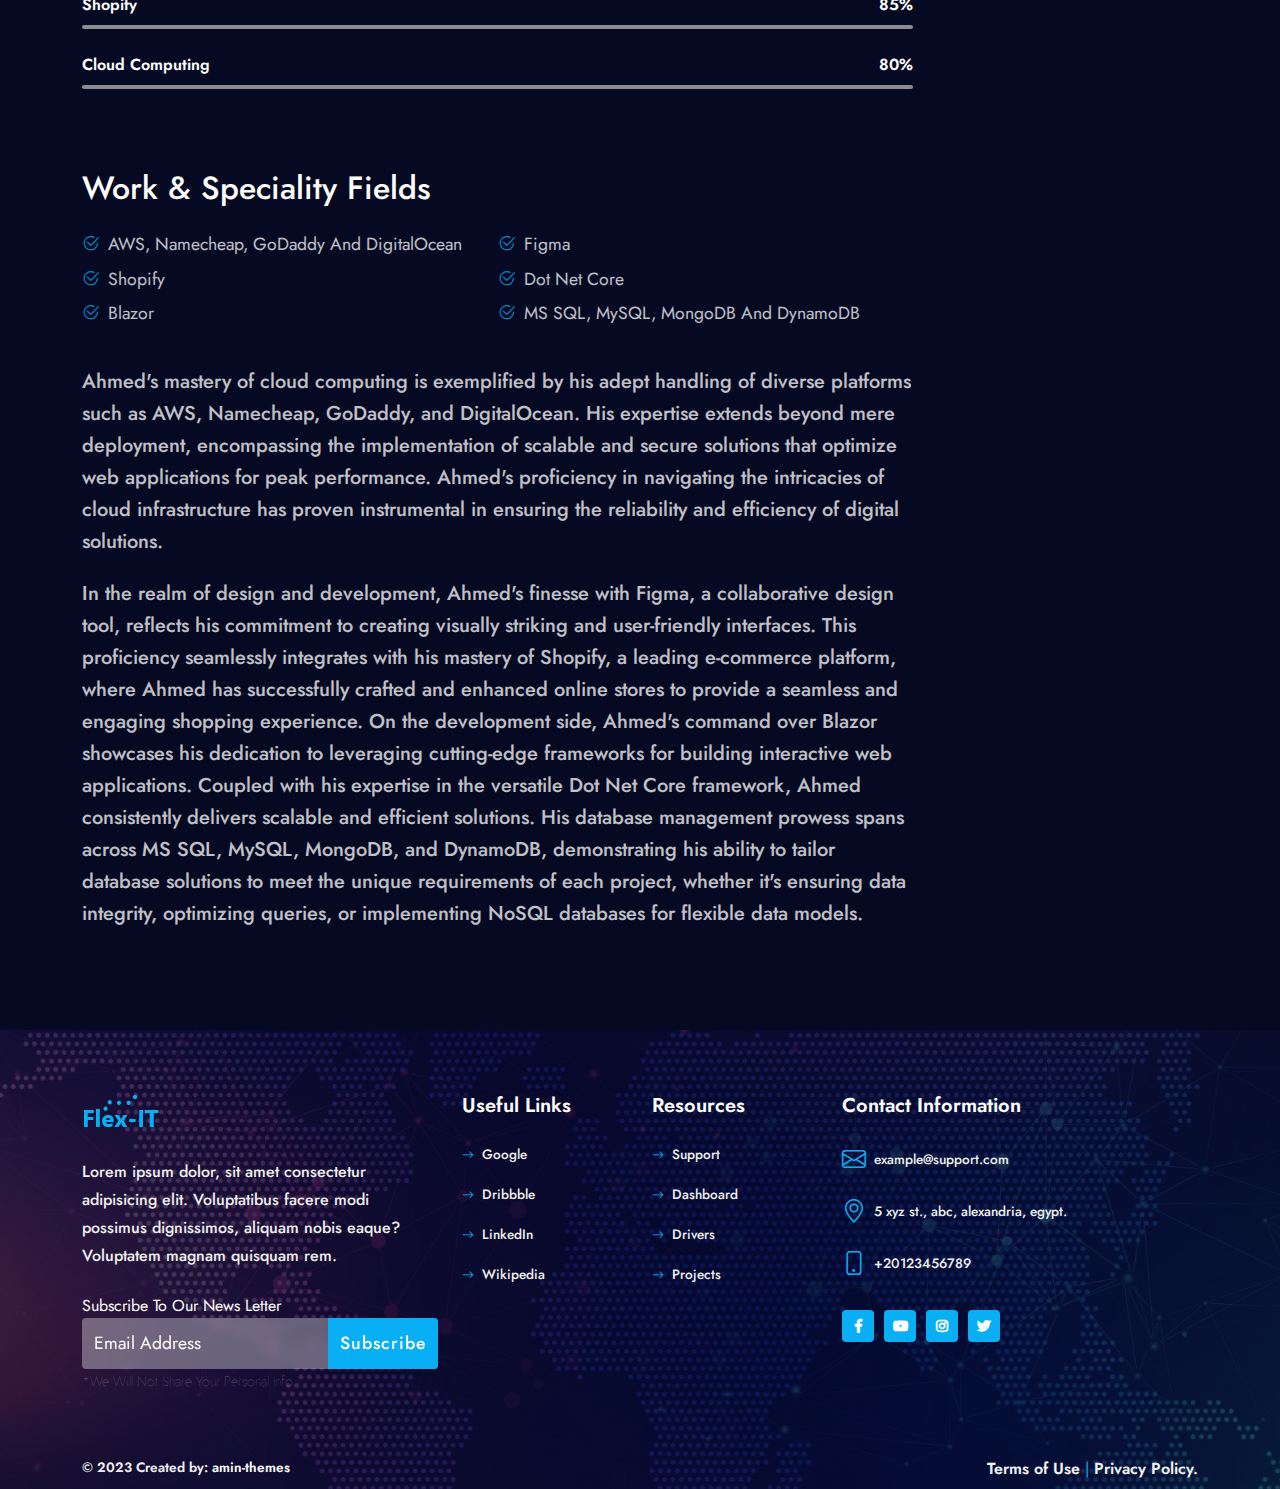
<file: Ahmed-team-member.html>
<!DOCTYPE html>
<html lang="zxx">
  <head>
    <meta charset="UTF-8">
    <meta name="viewport" content="width=device-width, initial-scale=1.0">
    <meta name="description" content="IT Solutions &amp; Business Services Responsive HTML5 Bootstrap5  Website Template">
    <meta http-equiv="X-UA-Compatible" content="ie=edge">
        
        <!-- fav icon -->
        <link rel="icon" href="assets/images/fav-icon/fav-icon.png">
        
        <!-- bootstarp -->
        <link rel="stylesheet" href="css/vendors/bootstrap.min.css">
        
        <!-- animate.css file -->
        <link rel="stylesheet" href="css/vendors/animate.css">
        
        <!-- Fancybox -->
        <link rel="stylesheet" href="css/vendors/jquery.fancybox.min.css">
        
        <!-- flaticon -->
        <link rel="stylesheet" href="css/vendors/flaticon/flaticon.css">
        
        <!-- fontAwesome -->
        <link rel="stylesheet" href="css/vendors/all.min.css">
        
        <!-- bootstrap icons -->
        <link rel="stylesheet" href="css/vendors/bootstrap-icons-1.9.1/bootstrap-icons.css">
        
        <!-- Swiper -->
        <link rel="stylesheet" href="css/vendors/swiper-bundle.min.css">
        
        <!-- Font Family -->
        <link rel="stylesheet" href="https://fonts.googleapis.com/css2?family=Jost:wght@400;500;600;700;800&amp;display=swap">
        
        <!-- main-LTR -->
        <link rel="stylesheet" href="css/main-LTR.css">
        <title> flex-IT   |   team member</title>
  </head>
  <body class=" dark-theme "> 
    <!--Start Page Header-->
    <header class=" page-header   inner-page-header header-basic" id="page-header">
      <div class="header-search-box">
        <div class="close-search"></div>
        <form class="nav-search search-form" role="search" method="get" action="#">
          <div class="search-wrapper"> 
            <label class="search-lbl">Search for:</label>
            <input class="search-input" type="search" placeholder="Search..." name="searchInput" autofocus="autofocus"/>
            <button class="search-btn" type="submit"><i class="bi bi-search icon"></i></button>
          </div>
        </form>
      </div>
      <div class="container">
        <nav class="menu-navbar">
          <div class="header-logo"><a class="logo-link" href="#"><img class="logo-img light-logo" loading="lazy" src="assets/images/logo/logo-light.png" alt="logo"/><img class="logo-img  dark-logo" loading="lazy" src="assets/images/logo/logo-dark.png" alt="logo"/></a></div>
          <div class="links menu-wrapper ">
            <ul class="list-js links-list">
              <li class="menu-item has-sub-menu"><a class="menu-link  " href="#0">home <i class="fas fa-plus  plus-icon"> </i></a>
                <ul class="sub-menu ">
                  <li class="menu-item sub-menu-item"><a class="menu-link sub-menu-link  " href="./">home 1</a></li>
                  <li class="menu-item sub-menu-item"><a class="menu-link sub-menu-link  " href="home-2.html">home 2</a></li>
                  <li class="menu-item sub-menu-item"><a class="menu-link sub-menu-link  " href="home-2.html">home 3 [ Slider Style 1 ]</a></li>
                  <li class="menu-item sub-menu-item"><a class="menu-link sub-menu-link  " href="home-3.html">home 4 [ Slider Style 2 ]</a></li>
                  <li class="menu-item sub-menu-item"><a class="menu-link sub-menu-link  " href="home-rtl.html">home [ RTL languages ]</a></li>
                </ul>
              </li>
              <li class="menu-item"><a class="menu-link  " href="about-us.html">about us </a></li>
              <li class="menu-item has-sub-menu"><a class="menu-link  " href="#0">services<i class="fas fa-plus  plus-icon"> </i></a>
                <ul class="sub-menu ">
                  <li class="menu-item sub-menu-item"><a class="menu-link sub-menu-link  " href="services.html">services</a></li>
                  <li class="menu-item sub-menu-item"><a class="menu-link sub-menu-link  " href="service-single.html">service single</a></li>
                </ul>
              </li>
              <li class="menu-item has-sub-menu"><a class="menu-link  " href="#0">portfolio <i class="fas fa-plus  plus-icon"> </i></a>
                <ul class="sub-menu ">
                  <li class="menu-item sub-menu-item"><a class="menu-link sub-menu-link  " href="portfolio-grid.html">portfolio grid</a></li>
                  <li class="menu-item sub-menu-item"><a class="menu-link sub-menu-link  " href="portfolio-blocks.html">portfolio blocks</a></li>
                  <li class="menu-item sub-menu-item"><a class="menu-link sub-menu-link  " href="portfolio-slider.html">portfolio slider</a></li>
                  <li class="menu-item sub-menu-item"><a class="menu-link sub-menu-link  " href="portfolio-single.html">portfolio single</a></li>
                </ul>
              </li>
              <li class="menu-item has-sub-menu"><a class="menu-link  " href="#0">blog<i class="fas fa-plus  plus-icon"> </i></a>
                <ul class="sub-menu ">
                  <li class="menu-item sub-menu-item"><a class="menu-link sub-menu-link  " href="blog-home-1-col.html">blog home 1 colmun</a></li>
                  <li class="menu-item sub-menu-item"><a class="menu-link sub-menu-link  " href="blog-home-2-col.html">blog home 2 columns</a></li>
                  <li class="menu-item sub-menu-item"><a class="menu-link sub-menu-link  " href="blog-home-3-col.html">blog home 3 columns</a></li>
                  <li class="menu-item sub-menu-item"><a class="menu-link sub-menu-link  " href="post-single.html">single post</a></li>
                </ul>
              </li>
              <li class="menu-item has-sub-menu"><a class="menu-link  " href="#0">pages<i class="fas fa-plus  plus-icon"> </i></a>
                <ul class="sub-menu ">
                  <li class="menu-item sub-menu-item"><a class="menu-link sub-menu-link  " href="pricing.html">pricing plans</a></li>
                  <li class="menu-item sub-menu-item"><a class="menu-link sub-menu-link  " href="our-team.html">our team</a></li>
                  <li class="menu-item sub-menu-item"><a class="menu-link sub-menu-link   active" href="team-member.html">team member</a></li>
                  <li class="menu-item sub-menu-item"><a class="menu-link sub-menu-link  " href="faq.html">FAQ</a></li>
                  <li class="menu-item sub-menu-item"><a class="menu-link sub-menu-link  " href="404.html">404 page</a></li>
                </ul>
              </li>
              <li class="menu-item"><a class="menu-link  " href="contact-us.html">contact us </a></li>
            </ul>
          </div>
          <div class="controls-box">
            <!--Menu Toggler button-->
            <div class="control  menu-toggler"><span></span><span></span><span></span></div>
            <!--search Icon button-->
            <div class="control header-search-btn"><i class="bi bi-search icon"></i></div>
            <!--Dark/Light mode button-->
            <div class="mode-switcher ">
              <div class="switch-inner go-light " title="Switch To Light Mode "><i class="bi bi-sun icon "></i></div>
              <div class="switch-inner go-dark" title="Switch To Dark Mode "><i class="bi bi-moon icon "></i></div>
            </div>
            <!--mini shoping cart-->
          </div>
        </nav>
      </div>
    </header>
    <!--End Page Header-->
    <!-- Start inner Page hero-->
    <section class="d-flex align-items-center page-hero  inner-page-hero " id="page-hero">
      <div class="overlay-photo-image-bg parallax" data-bg-img="assets/images/hero/inner-page-hero.jpg" data-bg-opacity="1"></div>
      <div class="overlay-color" data-bg-opacity=".75"></div>
      <div class="container">
        <div class="hero-text-area centerd">
          <h1 class="hero-title  wow fadeInUp" data-wow-delay=".2s">team member</h1>
          <nav aria-label="breadcrumb ">
            <ul class="breadcrumb wow fadeInUp" data-wow-delay=".6s">
              <li class="breadcrumb-item"><a class="breadcrumb-link" href="#0"><i class="bi bi-house icon "></i>home</a></li>
              <li class="breadcrumb-item active">team member</li>
            </ul>
          </nav>
        </div>
      </div>
    </section>
    <!-- End inner Page hero-->
    <!-- Start inner Page hero-->
    <section class="team-member mega-section">
      <div class="container">
        <div class="row">
          <div class="col-12 col-lg-9">
            <div class="tm-description">
              <h3 class="tm-title">Biography Overview.</h3>
              <p class="tm-text">
                Ahmed's journey as a Full Stack Web Developer has been marked by a profound commitment to excellence and a relentless
                 pursuit of innovation. Starting his professional career at Wipro, a global IT consulting firm, Ahmed spent 3 years
                  honing his skills on large insurance projects. His role demanded expertise in the entire development lifecycle,
                   from conceptualizing UI/UX designs to implementing frontend and backend solutions, thorough testing, deployment,
                    and ongoing support. Ahmed's holistic approach and versatility in navigating diverse project requirements made
                     him a standout contributor at Wipro</p>
              <p class="tm-text">Transitioning to A. M. Best, a renowned insurance rating organization, Ahmed continued to make significant
                 contributions to the industry. His tenure at A. M. Best showcased not only his technical prowess but also his ability to adapt
                  to the unique challenges of insurance projects. Ahmed's dedication to staying abreast of technological advancements ensured that
                   he played a crucial role in crafting robust web solutions that met the highest industry standards.</p>
              <p class="tm-text">Beyond his corporate roles, Ahmed ventured into the realm of freelancing, undertaking diverse projects for online stores.
                 His freelance endeavors ranged from developing comprehensive e-commerce platforms to enhancing user interfaces. Ahmed's ability to
                  tailor solutions to the specific needs of each client set him apart, establishing a reputation for delivering quality and client
                   satisfaction. As Ahmed continues to embrace new challenges and evolve in the dynamic field of Full Stack Web Development, his
                    journey stands as a testament to his unwavering commitment to excellence and innovation.  </h3>
              <!-- <div class="certificates"> 
                <div class="row">
                  <div class="col-12 col-md-6 mx-auto mb-3 mb-lg-0"><img class="img-fluid" loading="lazy" src="suhail-AWSCloudArchitectCert.png" alt="cert"></div>
                  <div class="col-12 col-md-6 mx-auto"><img class="img-fluid" loading="lazy" src="suhail-HuaweiCloudArchitectCert.png" alt="cert"></div>
                </div>
              </div> -->
              <h3 class="tm-title">my skills</h3>
              <div class="skills">
                <div class="skill">
                  <div class="skill-data"><span class="skill-name"> Ui/Ux</span><span class="skill-value">95% </span></div>
                  <div class="skill-bar"> 
                    <div class="bar" data-skill-val="95"></div>
                  </div>
                </div>
                <div class="skill">
                  <div class="skill-data"><span class="skill-name"> web development</span><span class="skill-value">95% </span></div>
                  <div class="skill-bar"> 
                    <div class="bar" data-skill-val="95"></div>
                  </div>
                </div>
                <div class="skill">
                  <div class="skill-data"><span class="skill-name"> Shopify</span><span class="skill-value">85% </span></div>
                  <div class="skill-bar"> 
                    <div class="bar" data-skill-val="85"></div>
                  </div>
                </div>
                <div class="skill">
                  <div class="skill-data"><span class="skill-name"> cloud computing</span><span class="skill-value">80% </span></div>
                  <div class="skill-bar"> 
                    <div class="bar" data-skill-val="80"></div>
                  </div>
                </div>
              </div>
              <h3 class="tm-title">Work &amp; speciality  fields </h3>
              <ul class="tm-list  ">
                <li class="list-item "><i class="bi bi-check2-circle icon"></i><span>AWS, Namecheap, GoDaddy And DigitalOcean</span></li>
                <li class="list-item "><i class="bi bi-check2-circle icon"></i><span>Figma</span></li>
                <li class="list-item "><i class="bi bi-check2-circle icon"></i><span>Shopify</span></li>
                <li class="list-item "><i class="bi bi-check2-circle icon"></i><span>Dot net Core                </span></li>
                <li class="list-item "><i class="bi bi-check2-circle icon"></i><span>Blazor               </span></li>
                <li class="list-item "><i class="bi bi-check2-circle icon"></i><span>MS SQL, MySQL, MongoDB and DynamoDB</span></li>
                
              </ul>
              <p class="tm-text">                
              Ahmed's mastery of cloud computing is exemplified by his adept handling of diverse platforms such as AWS,
               Namecheap, GoDaddy, and DigitalOcean. His expertise extends beyond mere deployment, encompassing the implementation
                of scalable and secure solutions that optimize web applications for peak performance. Ahmed's proficiency in navigating
                 the intricacies of cloud infrastructure has proven instrumental in ensuring the reliability and efficiency of digital
                  solutions.</p>
              <p class="tm-text">In the realm of design and development, Ahmed's finesse with Figma, a collaborative design tool,
                 reflects his commitment to creating visually striking and user-friendly interfaces. This proficiency seamlessly
                  integrates with his mastery of Shopify, a leading e-commerce platform, where Ahmed has successfully crafted and
                   enhanced online stores to provide a seamless and engaging shopping experience. On the development side, Ahmed's
                    command over Blazor showcases his dedication to leveraging cutting-edge frameworks for building interactive web
                     applications. Coupled with his expertise in the versatile Dot Net Core framework, Ahmed consistently delivers
                      scalable and efficient solutions. His database management prowess spans across MS SQL, MySQL, MongoDB, and
                       DynamoDB, demonstrating his ability to tailor database solutions to meet the unique requirements of each
                        project, whether it's ensuring data integrity, optimizing queries, or implementing NoSQL databases for
                         flexible data models.</p>
            </div>
          </div>
          <div class="col-12  col-lg-3 mx-auto ">
            <div class="profile ">
              <div class="tm-img  "><img class=" img-fluid " loading="lazy" src="AHMED.jpg" alt="Team Member"></div>
              <div class="tm-details">
                <h6 class="name">Ahmed Hisham</h6><span class="role">FullStack Developer </span>
              </div>
              <!-- <div class="tm-social">
                <div class="sc-wrapper dir-row sc-size-40">
                  <ul class="sc-list">
                    <li class="sc-item " title="Facebook"><a class="sc-link" href="#0" title="social media icon"><i class="fab fa-facebook-f sc-icon"></i></a></li>
                    <li class="sc-item " title="youtube"><a class="sc-link" href="#0" title="social media icon"><i class="fab fa-youtube sc-icon"></i></a></li>
                    <li class="sc-item " title="instagram"><a class="sc-link" href="#0" title="social media icon"><i class="fab fa-instagram sc-icon"></i></a></li>
                    <li class="sc-item " title="twitter"><a class="sc-link" href="#0" title="social media icon"><i class="fab fa-twitter sc-icon"></i></a></li>
                  </ul>
                </div>
              </div> -->
              <!--Start see-more-area-->
              <!-- <div class="see-more-area  "><a class=" btn-solid" href="#0">download resume</a></div> -->
            </div>
          </div>
        </div>
      </div>
    </section>
    <!-- End inner Page hero-->
    <!-- Start  page-footer Section-->
    <footer class="page-footer dark-color-footer" id="page-footer">
      <div class="overlay-photo-image-bg" data-bg-img="assets/images/sections-bg-images/footer-bg-1.jpg" data-bg-opacity=".25"></div>
      <div class="container">
        <div class="row footer-cols">
          <div class="col-12 col-md-8 col-lg-4  footer-col "><img class="img-fluid footer-logo" loading="lazy" src="assets/images/logo/logo-colored.png" alt="logo"/>
            <div class="footer-col-content-wrapper">        
              <p class="footer-text-about-us ">
                 Lorem ipsum dolor, sit amet consectetur adipisicing elit.
                Voluptatibus facere modi possimus dignissimos, 
                aliquam nobis eaque? Voluptatem magnam quisquam rem.
                
              </p>
            </div>
            <div class="form-area ">
              <div class="mailchimp-form ">
                <form class="one-field-form" method="post" action="#0">
                  <div class="field-group ">
                    <label class="email-label" for="email-input"> Subscribe to our news letter</label>
                    <input class="email-input " type="email" value="" name="EMAIL" id="email-input" placeholder="Email Address" autocomplete="off"/>
                    <div class="cta-area">
                      <input class="btn-solid subscribe-btn" type="submit" value="Subscribe" name="subscribe"/>
                    </div>
                  </div><span class="email-notice">*we will not share your personal info</span>
                </form>
              </div>
            </div>
          </div>
          <div class="col-6 col-lg-2  footer-col ">
            <h2 class=" footer-col-title    ">useful links</h2>
            <div class="footer-col-content-wrapper">
              <ul class="footer-menu ">
                <li class="footer-menu-item"><i class="bi bi-arrow-right icon "></i><a class="footer-menu-link" href="#0">Google</a>
                </li>
                <li class="footer-menu-item"><i class="bi bi-arrow-right icon "></i><a class="footer-menu-link" href="#0">Dribbble</a>
                </li>
                <li class="footer-menu-item"><i class="bi bi-arrow-right icon "></i><a class="footer-menu-link" href="#0">linkedIn</a>
                </li>
                <li class="footer-menu-item"><i class="bi bi-arrow-right icon "></i><a class="footer-menu-link" href="#0">wikipedia</a>
                </li>
              </ul>
            </div>
          </div>
          <div class="col-6 col-lg-2 footer-col ">
            <h2 class=" footer-col-title    ">Resources</h2>
            <div class="footer-col-content-wrapper">
              <ul class="footer-menu">
                <li class="footer-menu-item"><i class="bi bi-arrow-right icon "></i><a class="footer-menu-link" href="#0">support</a>
                </li>
                <li class="footer-menu-item"><i class="bi bi-arrow-right icon "></i><a class="footer-menu-link" href="#0">dashboard</a>
                </li>
                <li class="footer-menu-item"><i class="bi bi-arrow-right icon "></i><a class="footer-menu-link" href="#0">drivers</a>
                </li>
                <li class="footer-menu-item"><i class="bi bi-arrow-right icon "></i><a class="footer-menu-link" href="#0">projects</a>
                </li>
              </ul>
            </div>
          </div>
          <div class="col-12     col-lg-4 footer-col ">
            <h2 class=" footer-col-title    ">contact information</h2>
            <div class="footer-col-content-wrapper">       
              <div class="contact-info-card"><i class="bi bi-envelope icon"></i><a class="text-lowercase  info" href="mailto:example@support.com">example@support.com</a></div>
              <div class="contact-info-card"><i class="bi bi-geo-alt icon"></i><span class="text-lowercase  info">5 Xyz st., Abc, alexandria, egypt.</span></div>
              <div class="contact-info-card"><i class="bi bi-phone icon"></i><a class="info" href="tel:+20123456789">+20123456789  </a></div>
              <div class="contact-info-card">
                <div class="social-icons">
                  <div class="sc-wrapper dir-row sc-size-32">
                    <ul class="sc-list">
                      <li class="sc-item " title="Facebook"><a class="sc-link" href="#0" title="social media icon"><i class="fab fa-facebook-f sc-icon"></i></a></li>
                      <li class="sc-item " title="youtube"><a class="sc-link" href="#0" title="social media icon"><i class="fab fa-youtube sc-icon"></i></a></li>
                      <li class="sc-item " title="instagram"><a class="sc-link" href="#0" title="social media icon"><i class="fab fa-instagram sc-icon"></i></a></li>
                      <li class="sc-item " title="twitter"><a class="sc-link" href="#0" title="social media icon"><i class="fab fa-twitter sc-icon"></i></a></li>
                    </ul>
                  </div>
                </div>
              </div>
            </div>
          </div>
        </div>
      </div>
      <div class="copyrights ">
        <div class="container">
          <div class="row">
            <div class="col-12 col-md-6 d-flex justify-content-start">
              <p class="creadits">
                 
                
                &copy; 2023
                Created by:
                
                           <a class="link" href="#0">amin-themes</a>
              </p>
            </div>
            <div class="col-12 col-md-6 d-flex justify-content-end">
              <div class="terms-links"><a href="#0">Terms of Use </a>
                | <a href="#0" data-bs-toggle="modal" data-bs-target="#privacyPolicyModal">Privacy Policy.</a>
              </div>
            </div>
          </div>
        </div>
      </div>
    </footer>
    <!-- End  page-footer Section-->
    <!-- Start loading-screen Component-->
    <div class="loading-screen" id="loading-screen"><span class="bar top-bar"></span><span class="bar down-bar"></span><span class="progress-line"></span><span class="loading-counter"> </span></div>
    <!-- End loading-screen Component-->
    <!-- Start back-to-top Button-->
    <div class="back-to-top" id="back-to-top"><i class="bi bi-arrow-up icon "></i>
    </div>
    <!-- End back-to-top Button-->
    <!-- Start privacy-policy-modal-->
    <div class="modal privacy-policy-modal fade" id="privacyPolicyModal" aria-labelledby="PrivacyPolicyModalLabel" aria-hidden="true">
      <div class="modal-dialog modal-dialog-scrollable modal-xl ">
        <div class="modal-content text-dark">
          <div class="modal-header">
            <h2 class="modal-title" id="PrivacyPolicyModalLabel">Privacy Policy Modal Title</h2>
            <button class="btn-close" type="button" data-bs-dismiss="modal" aria-label="Close"></button>
          </div>
          <div class="modal-body">
            <div class="content">
              <h4>privacy policy item Title goes here </h4>
              <p>Lorem ipsum dolor sit amet consectetur adipisicing elit. Asperiores saepe, labore sequi libero nesciunt optio quidem iste, dolorum nostrum ex at. Recusandae ducimus aut autem temporibus tempore rerum, consequuntur doloribus perspiciatis, labore totam dolorem veritatis repellendus omnis illo sint ut?</p>
            </div>
            <div class="content">
              <h4>privacy policy item Title goes here </h4>
              <p>Lorem ipsum dolor sit amet consectetur adipisicing elit. Asperiores saepe, labore sequi libero nesciunt optio quidem iste, dolorum nostrum ex at. Recusandae ducimus aut autem temporibus tempore rerum, consequuntur doloribus perspiciatis, labore totam dolorem veritatis repellendus omnis illo sint ut?</p>
            </div>
            <div class="content">
              <h4>privacy policy item Title goes here </h4>
              <p>Lorem ipsum dolor sit amet consectetur adipisicing elit. Asperiores saepe, labore sequi libero nesciunt optio quidem iste, dolorum nostrum ex at. Recusandae ducimus aut autem temporibus tempore rerum, consequuntur doloribus perspiciatis, labore totam dolorem veritatis repellendus omnis illo sint ut?</p>
            </div>
            <div class="content">
              <h4>privacy policy item Title goes here </h4>
              <p>Lorem ipsum dolor sit amet consectetur adipisicing elit. Asperiores saepe, labore sequi libero nesciunt optio quidem iste, dolorum nostrum ex at. Recusandae ducimus aut autem temporibus tempore rerum, consequuntur doloribus perspiciatis, labore totam dolorem veritatis repellendus omnis illo sint ut?</p>
            </div>
            <div class="content">
              <h4>privacy policy item Title goes here </h4>
              <p>Lorem ipsum dolor sit amet consectetur adipisicing elit. Asperiores saepe, labore sequi libero nesciunt optio quidem iste, dolorum nostrum ex at. Recusandae ducimus aut autem temporibus tempore rerum, consequuntur doloribus perspiciatis, labore totam dolorem veritatis repellendus omnis illo sint ut?</p>
            </div>
            <div class="content">
              <h4>privacy policy item Title goes here </h4>
              <p>Lorem ipsum dolor sit amet consectetur adipisicing elit. Asperiores saepe, labore sequi libero nesciunt optio quidem iste, dolorum nostrum ex at. Recusandae ducimus aut autem temporibus tempore rerum, consequuntur doloribus perspiciatis, labore totam dolorem veritatis repellendus omnis illo sint ut?</p>
            </div>
          </div>
          <div class="modal-footer">
            <button class="btn-solid" type="button" data-bs-dismiss="modal" aria-label="Close">Click to close</button>
            <button class="btn-outline" type="button">Do somthing else</button>
          </div>
        </div>
      </div>
    </div>
    <!-- End privacy-policy-modal-->   
        
        <!--     JQuery     -->
        <script src="js/vendors/jquery-3.6.1.min.js"></script>
        
        <!--     bootstrap     -->
        <script src="js/vendors/bootstrap.bundle.min.js"></script>
        
        <!--     fancybox     -->
        <script src="js/vendors/jquery.fancybox.min.js"></script>
        
        <!--     swiper     -->
        <script src="js/vendors/swiper-bundle.min.js"></script>
        
        <!--     wow     -->
        <script src="js/vendors/wow.min.js"></script>
        
        <!--     main     -->
        <script src="js/main.js"></script>
  </body>
</html>
</file>
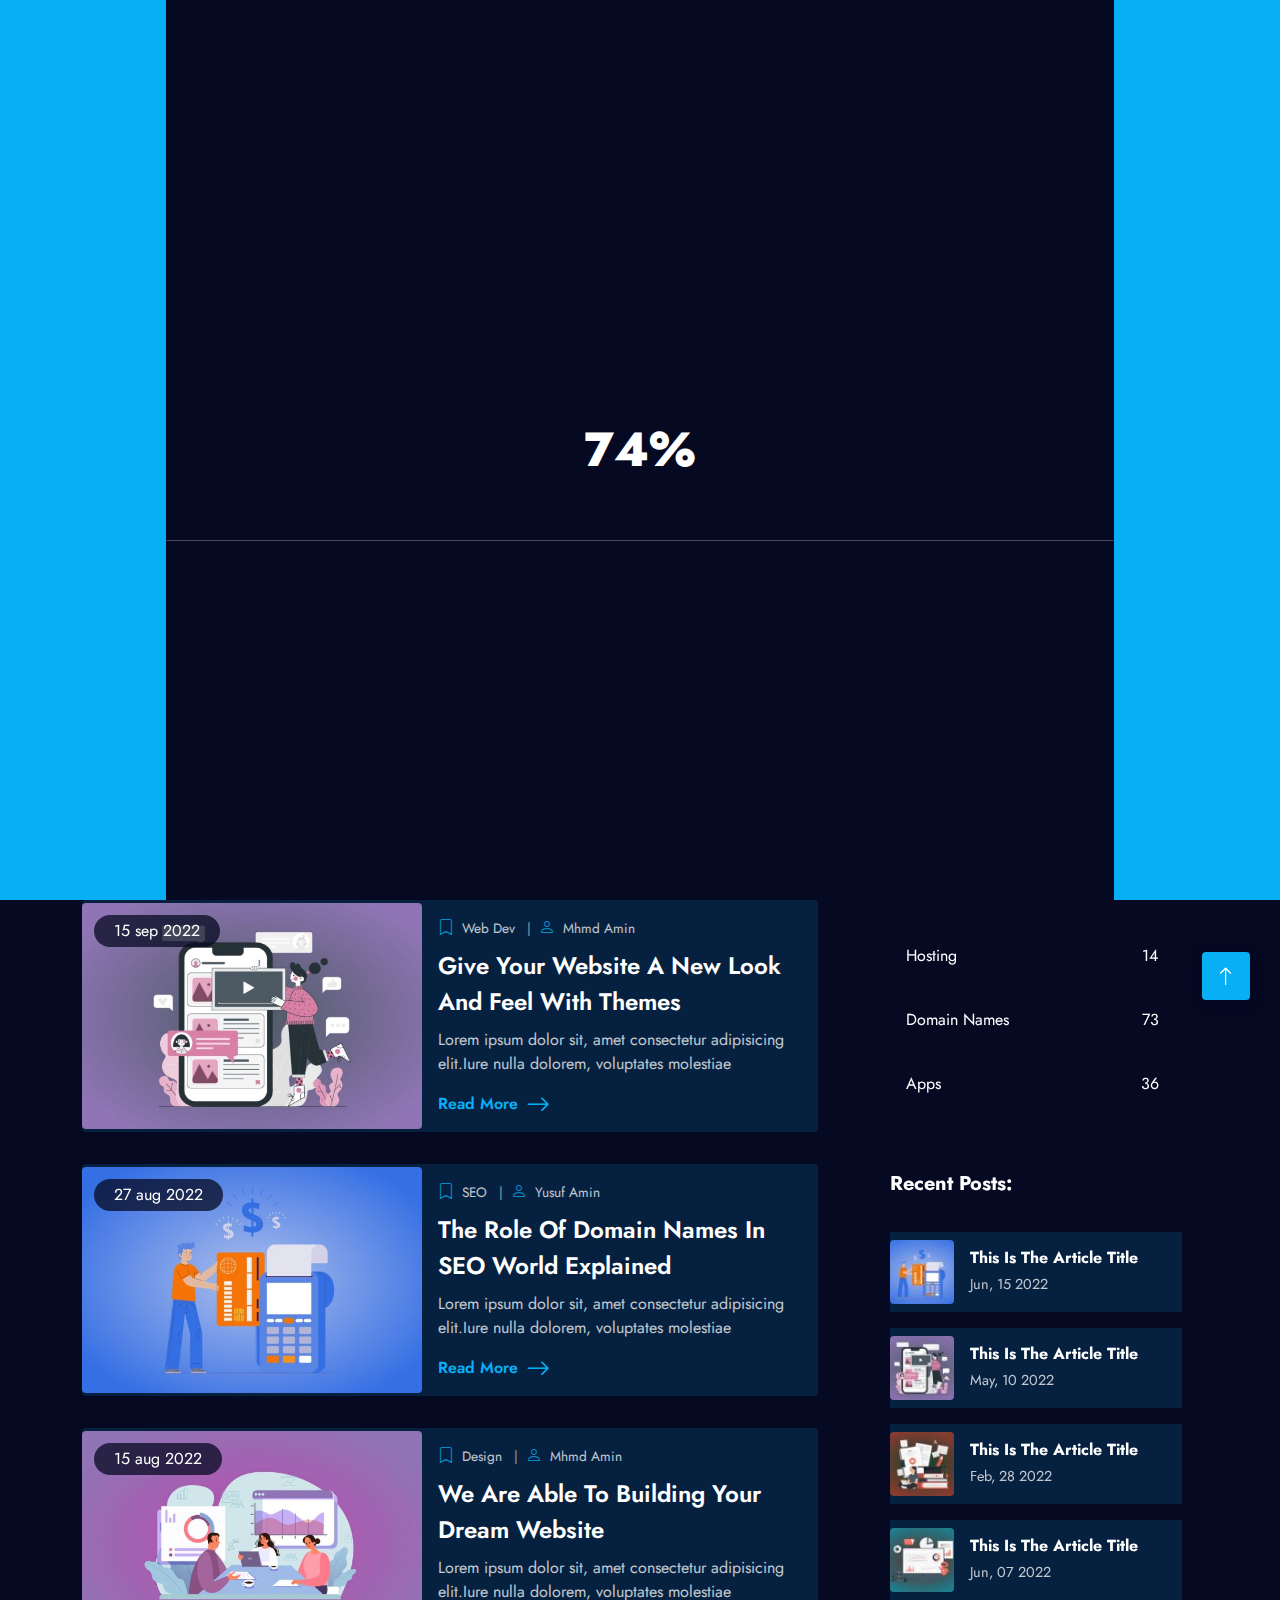
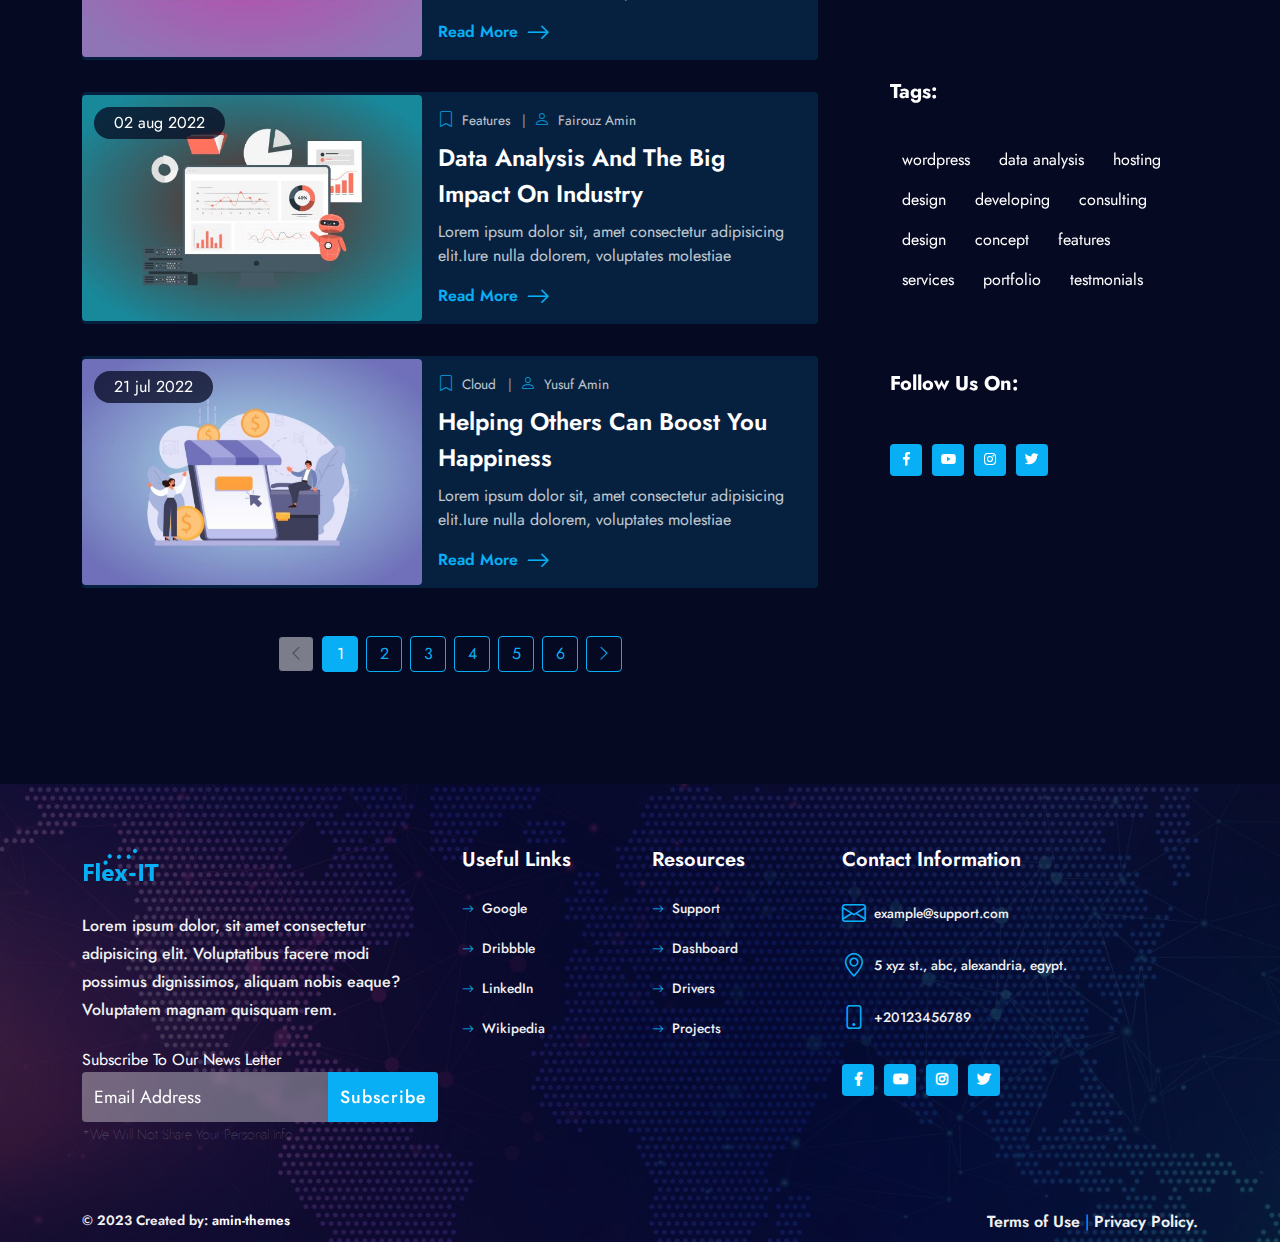
<file: blog-home-1-col.html>
<!DOCTYPE html>
<html lang="zxx">
  <head>
    <meta charset="UTF-8">
    <meta name="viewport" content="width=device-width, initial-scale=1.0">
    <meta name="description" content="IT Solutions &amp; Business Services Responsive HTML5 Bootstrap5  Website Template">
    <meta http-equiv="X-UA-Compatible" content="ie=edge">
        
        <!-- fav icon -->
        <link rel="icon" href="assets/images/fav-icon/fav-icon.png">
        
        <!-- bootstarp -->
        <link rel="stylesheet" href="css/vendors/bootstrap.min.css">
        
        <!-- animate.css file -->
        <link rel="stylesheet" href="css/vendors/animate.css">
        
        <!-- flaticon -->
        <link rel="stylesheet" href="css/vendors/flaticon/flaticon.css">
        
        <!-- fontAwesome -->
        <link rel="stylesheet" href="css/vendors/all.min.css">
        
        <!-- bootstrap icons -->
        <link rel="stylesheet" href="css/vendors/bootstrap-icons-1.9.1/bootstrap-icons.css">
        
        <!-- Font Family -->
        <link rel="stylesheet" href="https://fonts.googleapis.com/css2?family=Jost:wght@400;500;600;700;800&amp;display=swap">
        
        <!-- main-LTR -->
        <link rel="stylesheet" href="css/main-LTR.css">
        <title> flex-IT   |   Blog</title>
  </head>
  <body class=" dark-theme ">
    <!--Start Page Header-->
    <header class=" page-header   inner-page-header header-basic" id="page-header">
      <div class="header-search-box">
        <div class="close-search"></div>
        <form class="nav-search search-form" role="search" method="get" action="#">
          <div class="search-wrapper"> 
            <label class="search-lbl">Search for:</label>
            <input class="search-input" type="search" placeholder="Search..." name="searchInput" autofocus="autofocus"/>
            <button class="search-btn" type="submit"><i class="bi bi-search icon"></i></button>
          </div>
        </form>
      </div>
      <div class="container">
        <nav class="menu-navbar">
          <div class="header-logo"><a class="logo-link" href="#"><img class="logo-img light-logo" loading="lazy" src="assets/images/logo/logo-light.png" alt="logo"/><img class="logo-img  dark-logo" loading="lazy" src="assets/images/logo/logo-dark.png" alt="logo"/></a></div>
          <div class="links menu-wrapper ">
            <ul class="list-js links-list">
              <li class="menu-item has-sub-menu"><a class="menu-link  " href="#0">home <i class="fas fa-plus  plus-icon"> </i></a>
                <ul class="sub-menu ">
                  <li class="menu-item sub-menu-item"><a class="menu-link sub-menu-link  " href="./">home 1</a></li>
                  <li class="menu-item sub-menu-item"><a class="menu-link sub-menu-link  " href="home-2.html">home 2</a></li>
                  <li class="menu-item sub-menu-item"><a class="menu-link sub-menu-link  " href="home-2.html">home 3 [ Slider Style 1 ]</a></li>
                  <li class="menu-item sub-menu-item"><a class="menu-link sub-menu-link  " href="home-3.html">home 4 [ Slider Style 2 ]</a></li>
                  <li class="menu-item sub-menu-item"><a class="menu-link sub-menu-link  " href="home-rtl.html">home [ RTL languages ]</a></li>
                </ul>
              </li>
              <li class="menu-item"><a class="menu-link  " href="about-us.html">about us </a></li>
              <li class="menu-item has-sub-menu"><a class="menu-link  " href="#0">services<i class="fas fa-plus  plus-icon"> </i></a>
                <ul class="sub-menu ">
                  <li class="menu-item sub-menu-item"><a class="menu-link sub-menu-link  " href="services.html">services</a></li>
                  <li class="menu-item sub-menu-item"><a class="menu-link sub-menu-link  " href="service-single.html">service single</a></li>
                </ul>
              </li>
              <li class="menu-item has-sub-menu"><a class="menu-link  " href="#0">portfolio <i class="fas fa-plus  plus-icon"> </i></a>
                <ul class="sub-menu ">
                  <li class="menu-item sub-menu-item"><a class="menu-link sub-menu-link  " href="portfolio-grid.html">portfolio grid</a></li>
                  <li class="menu-item sub-menu-item"><a class="menu-link sub-menu-link  " href="portfolio-blocks.html">portfolio blocks</a></li>
                  <li class="menu-item sub-menu-item"><a class="menu-link sub-menu-link  " href="portfolio-slider.html">portfolio slider</a></li>
                  <li class="menu-item sub-menu-item"><a class="menu-link sub-menu-link  " href="portfolio-single.html">portfolio single</a></li>
                </ul>
              </li>
              <li class="menu-item has-sub-menu"><a class="menu-link   active" href="#0">blog<i class="fas fa-plus  plus-icon"> </i></a>
                <ul class="sub-menu ">
                  <li class="menu-item sub-menu-item"><a class="menu-link sub-menu-link  " href="blog-home-1-col.html">blog home 1 colmun</a></li>
                  <li class="menu-item sub-menu-item"><a class="menu-link sub-menu-link  " href="blog-home-2-col.html">blog home 2 columns</a></li>
                  <li class="menu-item sub-menu-item"><a class="menu-link sub-menu-link  " href="blog-home-3-col.html">blog home 3 columns</a></li>
                  <li class="menu-item sub-menu-item"><a class="menu-link sub-menu-link  " href="post-single.html">single post</a></li>
                </ul>
              </li>
              <li class="menu-item has-sub-menu"><a class="menu-link  " href="#0">pages<i class="fas fa-plus  plus-icon"> </i></a>
                <ul class="sub-menu ">
                  <li class="menu-item sub-menu-item"><a class="menu-link sub-menu-link  " href="pricing.html">pricing plans</a></li>
                  <li class="menu-item sub-menu-item"><a class="menu-link sub-menu-link  " href="our-team.html">our team</a></li>
                  <li class="menu-item sub-menu-item"><a class="menu-link sub-menu-link  " href="team-member.html">team member</a></li>
                  <li class="menu-item sub-menu-item"><a class="menu-link sub-menu-link  " href="faq.html">FAQ</a></li>
                  <li class="menu-item sub-menu-item"><a class="menu-link sub-menu-link  " href="404.html">404 page</a></li>
                </ul>
              </li>
              <li class="menu-item"><a class="menu-link  " href="contact-us.html">contact us </a></li>
            </ul>
          </div>
          <div class="controls-box">
            <!--Menu Toggler button-->
            <div class="control  menu-toggler"><span></span><span></span><span></span></div>
            <!--search Icon button-->
            <div class="control header-search-btn"><i class="bi bi-search icon"></i></div>
            <!--Dark/Light mode button-->
            <div class="mode-switcher ">
              <div class="switch-inner go-light " title="Switch To Light Mode "><i class="bi bi-sun icon "></i></div>
              <div class="switch-inner go-dark" title="Switch To Dark Mode "><i class="bi bi-moon icon "></i></div>
            </div>
            <!--mini shoping cart-->
          </div>
        </nav>
      </div>
    </header>
    <!--End Page Header-->
    <!-- Start inner Page hero-->
    <section class="d-flex align-items-center page-hero  inner-page-hero " id="page-hero">
      <div class="overlay-photo-image-bg parallax" data-bg-img="assets/images/hero/inner-page-hero.jpg" data-bg-opacity="1"></div>
      <div class="overlay-color" data-bg-opacity=".75"></div>
      <div class="container">
        <div class="hero-text-area centerd">
          <h1 class="hero-title  wow fadeInUp" data-wow-delay=".2s">Blog</h1>
          <nav aria-label="breadcrumb ">
            <ul class="breadcrumb wow fadeInUp" data-wow-delay=".6s">
              <li class="breadcrumb-item"><a class="breadcrumb-link" href="#0"><i class="bi bi-house icon "></i>home</a></li>
              <li class="breadcrumb-item active">blog</li>
            </ul>
          </nav>
        </div>
      </div>
    </section>
    <!-- End inner Page hero-->
    <!-- Start blog-1-col-posts-->
    <section class="blog blog-home mega-section">
      <div class="container ">
        <div class="row ">
          <div class="col-12 col-xl-8 "> 
            <div class="posts-grid horizontal">
              <div class="row">
                <div class="col-12 ">
                  <div class="post-box">     <a class="post-link" href="post-single.html" title="How litespeed technology works to speed up your site "> 
                      <div class="post-img-wrapper  "><img class=" parallax-img   post-img" loading="lazy" src="assets/images/blog/post-images/1.jpg" alt=""/><span class="post-date"><span class="day">05 </span>oct 2022     </span></div></a>
                    <div class="post-summary">
                      <div class="post-info"><a class="info post-cat" href="#"> <i class="bi bi-bookmark icon"></i>hosting</a><a class="info post-author" href="#"> <i class=" bi bi-person icon"></i>Allan Moore</a></div>
                      <div class="post-text"><a class="post-link" href="post-single.html"> 
                          <h2 class="post-title"> How litespeed technology works to speed up your site </h2></a>
                        <p class="post-excerpt">Lorem ipsum dolor sit, amet consectetur adipisicing elit.Iure nulla dolorem, voluptates molestiae</p><a class="read-more" href="post-single.html" title="How litespeed technology works to speed up your site ">read more<i class="bi bi-arrow-right icon "></i></a>
                      </div>
                    </div>
                  </div>
                </div>
                <div class="col-12 ">         
                  <div class="post-box">     <a class="post-link" href="post-single.html" title="give your website a new look and feel with themes"> 
                      <div class="post-img-wrapper  "><img class=" parallax-img   post-img" loading="lazy" src="assets/images/blog/post-images/2.jpg" alt=""/><span class="post-date"><span class="day">15 </span>sep 2022     </span></div></a>
                    <div class="post-summary">
                      <div class="post-info"><a class="info post-cat" href="#"> <i class="bi bi-bookmark icon"></i>web dev</a><a class="info post-author" href="#"> <i class=" bi bi-person icon"></i>mhmd amin</a></div>
                      <div class="post-text"><a class="post-link" href="post-single.html"> 
                          <h2 class="post-title"> give your website a new look and feel with themes</h2></a>
                        <p class="post-excerpt">Lorem ipsum dolor sit, amet consectetur adipisicing elit.Iure nulla dolorem, voluptates molestiae</p><a class="read-more" href="post-single.html" title="give your website a new look and feel with themes">read more<i class="bi bi-arrow-right icon "></i></a>
                      </div>
                    </div>
                  </div>
                </div>
                <div class="col-12 "> 
                  <div class="post-box">     <a class="post-link" href="post-single.html" title="the role of domain names in SEO world explained "> 
                      <div class="post-img-wrapper  "><img class=" parallax-img   post-img" loading="lazy" src="assets/images/blog/post-images/3.jpg" alt=""/><span class="post-date"><span class="day">27 </span>aug 2022     </span></div></a>
                    <div class="post-summary">
                      <div class="post-info"><a class="info post-cat" href="#"> <i class="bi bi-bookmark icon"></i>SEO</a><a class="info post-author" href="#"> <i class=" bi bi-person icon"></i>yusuf amin</a></div>
                      <div class="post-text"><a class="post-link" href="post-single.html"> 
                          <h2 class="post-title"> the role of domain names in SEO world explained </h2></a>
                        <p class="post-excerpt">Lorem ipsum dolor sit, amet consectetur adipisicing elit.Iure nulla dolorem, voluptates molestiae</p><a class="read-more" href="post-single.html" title="the role of domain names in SEO world explained ">read more<i class="bi bi-arrow-right icon "></i></a>
                      </div>
                    </div>
                  </div>
                </div>
                <div class="col-12 "> 
                  <div class="post-box">     <a class="post-link" href="post-single.html" title="we are able to building your dream website"> 
                      <div class="post-img-wrapper  "><img class=" parallax-img   post-img" loading="lazy" src="assets/images/blog/post-images/4.jpg" alt=""/><span class="post-date"><span class="day">15 </span>aug 2022     </span></div></a>
                    <div class="post-summary">
                      <div class="post-info"><a class="info post-cat" href="#"> <i class="bi bi-bookmark icon"></i>design</a><a class="info post-author" href="#"> <i class=" bi bi-person icon"></i>mhmd amin</a></div>
                      <div class="post-text"><a class="post-link" href="post-single.html"> 
                          <h2 class="post-title"> we are able to building your dream website</h2></a>
                        <p class="post-excerpt">Lorem ipsum dolor sit, amet consectetur adipisicing elit.Iure nulla dolorem, voluptates molestiae</p><a class="read-more" href="post-single.html" title="we are able to building your dream website">read more<i class="bi bi-arrow-right icon "></i></a>
                      </div>
                    </div>
                  </div>
                </div>
                <div class="col-12 "> 
                  <div class="post-box">     <a class="post-link" href="post-single.html" title="data analysis and the big impact on industry"> 
                      <div class="post-img-wrapper  "><img class=" parallax-img   post-img" loading="lazy" src="assets/images/blog/post-images/5.jpg" alt=""/><span class="post-date"><span class="day">02 </span>aug 2022     </span></div></a>
                    <div class="post-summary">
                      <div class="post-info"><a class="info post-cat" href="#"> <i class="bi bi-bookmark icon"></i>features</a><a class="info post-author" href="#"> <i class=" bi bi-person icon"></i>fairouz amin</a></div>
                      <div class="post-text"><a class="post-link" href="post-single.html"> 
                          <h2 class="post-title"> data analysis and the big impact on industry</h2></a>
                        <p class="post-excerpt">Lorem ipsum dolor sit, amet consectetur adipisicing elit.Iure nulla dolorem, voluptates molestiae</p><a class="read-more" href="post-single.html" title="data analysis and the big impact on industry">read more<i class="bi bi-arrow-right icon "></i></a>
                      </div>
                    </div>
                  </div>
                </div>
                <div class="col-12 "> 
                  <div class="post-box">     <a class="post-link" href="post-single.html" title="helping others can boost you happiness"> 
                      <div class="post-img-wrapper  "><img class=" parallax-img   post-img" loading="lazy" src="assets/images/blog/post-images/6.jpg" alt=""/><span class="post-date"><span class="day">21 </span>jul 2022     </span></div></a>
                    <div class="post-summary">
                      <div class="post-info"><a class="info post-cat" href="#"> <i class="bi bi-bookmark icon"></i>cloud</a><a class="info post-author" href="#"> <i class=" bi bi-person icon"></i>yusuf amin</a></div>
                      <div class="post-text"><a class="post-link" href="post-single.html"> 
                          <h2 class="post-title"> helping others can boost you happiness</h2></a>
                        <p class="post-excerpt">Lorem ipsum dolor sit, amet consectetur adipisicing elit.Iure nulla dolorem, voluptates molestiae</p><a class="read-more" href="post-single.html" title="helping others can boost you happiness">read more<i class="bi bi-arrow-right icon "></i></a>
                      </div>
                    </div>
                  </div>
                </div>
                <div class="col-12">
                  <!--Start pagination-->
                  <nav class="ma-pagination">
                    <ul class="pagination justify-content-center">
                      <li class="ma-page-item deactive-page-item"><a class="ma-page-link " href="#" title="Previous Page"><i class="bi bi-chevron-left icon "></i></a></li>
                      <li class="ma-page-item active"><a class="ma-page-link " href="#">1 </a></li>
                      <li class="ma-page-item  "><a class="ma-page-link " href="#">2 </a></li>
                      <li class="ma-page-item  "><a class="ma-page-link " href="#">3 </a></li>
                      <li class="ma-page-item  "><a class="ma-page-link " href="#">4 </a></li>
                      <li class="ma-page-item  "><a class="ma-page-link " href="#">5 </a></li>
                      <li class="ma-page-item  "><a class="ma-page-link " href="#">6 </a></li>
                      <li class="ma-page-item"><a class="ma-page-link" href="#" title="Next Page"><i class="bi bi-chevron-right icon "></i></a></li>
                    </ul>
                  </nav>
                </div>
              </div>
            </div>
          </div>
          <div class="col-12 col-xl-4 ">
            <div class="blog-sidebar">
              <!--search box-->
              <div class="search sidebar-box">
                <form class="search-form" action="#">
                  <input class="search-input" type="search" name="seach_form" placeholder="Search Posts...">
                  <button class="search-btn" type="submit"><i class="bi bi-search icon"></i></button>
                </form>
              </div>
              <!--categories box-->
              <div class="cats sidebar-box">
                <h6 class="sidebar-box-title">
                   Categories:</h6>
                <ul class="sidebar-list cats-list  ">
                  <li class="cat-item"><a class="cat-link" href="#">data<span class="cat-count">17</span></a></li>
                  <li class="cat-item"><a class="cat-link" href="#">web dev <span class="cat-count">25</span></a></li>
                  <li class="cat-item"><a class="cat-link" href="#">hosting<span class="cat-count">14</span></a></li>
                  <li class="cat-item"><a class="cat-link" href="#">domain names<span class="cat-count">73</span></a></li>
                  <li class="cat-item"><a class="cat-link" href="#">apps<span class="cat-count">36</span></a></li>
                </ul>
              </div>
              <!--Recent posts  -->
              <div class="recent-posts sidebar-box">
                <h6 class="sidebar-box-title">
                   recent posts:   </h6>
                <ul class="sidebar-list r-posts-list ">
                  <li class="r-post-item"><a class="r-post-link" href="#">
                      <div class="r-post-img-wrapper"><img class="r-post-img" loading="lazy" src="assets/images/blog/recent-posts/1.jpg" alt="recent post image"></div>
                      <div class="content">
                        <h6 class="r-post-title">this is the article title</h6><span class="r-post-date">jun, 15 2022 </span>
                      </div></a></li>
                  <li class="r-post-item"><a class="r-post-link" href="#">
                      <div class="r-post-img-wrapper"><img class="r-post-img" loading="lazy" src="assets/images/blog/recent-posts/2.jpg" alt="recent post image"></div>
                      <div class="content">
                        <h6 class="r-post-title">this is the article title</h6><span class="r-post-date">may, 10 2022 </span>
                      </div></a></li>
                  <li class="r-post-item"><a class="r-post-link" href="#">
                      <div class="r-post-img-wrapper"><img class="r-post-img" loading="lazy" src="assets/images/blog/recent-posts/3.jpg" alt="recent post image"></div>
                      <div class="content">
                        <h6 class="r-post-title">this is the article title</h6><span class="r-post-date">feb, 28 2022 </span>
                      </div></a></li>
                  <li class="r-post-item"><a class="r-post-link" href="#">
                      <div class="r-post-img-wrapper"><img class="r-post-img" loading="lazy" src="assets/images/blog/recent-posts/4.jpg" alt="recent post image"></div>
                      <div class="content">
                        <h6 class="r-post-title">this is the article title</h6><span class="r-post-date">jun, 07 2022 </span>
                      </div></a></li>
                </ul>
              </div>
              <div class="tags sidebar-box">
                <h6 class="sidebar-box-title">
                   tags:</h6>
                <ul class="sidebar-list tags-list ">
                  <li class="tag-item"><a class="tag-link" href="#">wordpress</a></li>
                  <li class="tag-item"><a class="tag-link" href="#">data analysis</a></li>
                  <li class="tag-item"><a class="tag-link" href="#">hosting</a></li>
                  <li class="tag-item"><a class="tag-link" href="#">design</a></li>
                  <li class="tag-item"><a class="tag-link" href="#">developing</a></li>
                  <li class="tag-item"><a class="tag-link" href="#">consulting</a></li>
                  <li class="tag-item"><a class="tag-link" href="#">design</a></li>
                  <li class="tag-item"><a class="tag-link" href="#">concept</a></li>
                  <li class="tag-item"><a class="tag-link" href="#">features</a></li>
                  <li class="tag-item"><a class="tag-link" href="#">services</a></li>
                  <li class="tag-item"><a class="tag-link" href="#">portfolio</a></li>
                  <li class="tag-item"><a class="tag-link" href="#">testmonials</a></li>
                </ul>
              </div>
              <div class="follow-us sidebar-box">
                <h6 class="sidebar-box-title">
                   follow us on:</h6>
                <div class="sc-wrapper dir-row sc-size-32">
                  <ul class="sc-list">
                    <li class="sc-item " title="Facebook"><a class="sc-link" href="#0" title="social media icon"><i class="fab fa-facebook-f sc-icon"></i></a></li>
                    <li class="sc-item " title="youtube"><a class="sc-link" href="#0" title="social media icon"><i class="fab fa-youtube sc-icon"></i></a></li>
                    <li class="sc-item " title="instagram"><a class="sc-link" href="#0" title="social media icon"><i class="fab fa-instagram sc-icon"></i></a></li>
                    <li class="sc-item " title="twitter"><a class="sc-link" href="#0" title="social media icon"><i class="fab fa-twitter sc-icon"></i></a></li>
                  </ul>
                </div>
              </div>
            </div>
          </div>
        </div>
      </div>
    </section>
    <!-- End blog-1-col-posts-->
    <!-- Start  page-footer Section-->
    <footer class="page-footer dark-color-footer" id="page-footer">
      <div class="overlay-photo-image-bg" data-bg-img="assets/images/sections-bg-images/footer-bg-1.jpg" data-bg-opacity=".25"></div>
      <div class="container">
        <div class="row footer-cols">
          <div class="col-12 col-md-8 col-lg-4  footer-col "><img class="img-fluid footer-logo" loading="lazy" src="assets/images/logo/logo-colored.png" alt="logo"/>
            <div class="footer-col-content-wrapper">        
              <p class="footer-text-about-us ">
                 Lorem ipsum dolor, sit amet consectetur adipisicing elit.
                Voluptatibus facere modi possimus dignissimos, 
                aliquam nobis eaque? Voluptatem magnam quisquam rem.
                
              </p>
            </div>
            <div class="form-area ">
              <div class="mailchimp-form ">
                <form class="one-field-form" method="post" action="#0">
                  <div class="field-group ">
                    <label class="email-label" for="email-input"> Subscribe to our news letter</label>
                    <input class="email-input " type="email" value="" name="EMAIL" id="email-input" placeholder="Email Address" autocomplete="off"/>
                    <div class="cta-area">
                      <input class="btn-solid subscribe-btn" type="submit" value="Subscribe" name="subscribe"/>
                    </div>
                  </div><span class="email-notice">*we will not share your personal info</span>
                </form>
              </div>
            </div>
          </div>
          <div class="col-6 col-lg-2  footer-col ">
            <h2 class=" footer-col-title    ">useful links</h2>
            <div class="footer-col-content-wrapper">
              <ul class="footer-menu ">
                <li class="footer-menu-item"><i class="bi bi-arrow-right icon "></i><a class="footer-menu-link" href="#0">Google</a>
                </li>
                <li class="footer-menu-item"><i class="bi bi-arrow-right icon "></i><a class="footer-menu-link" href="#0">Dribbble</a>
                </li>
                <li class="footer-menu-item"><i class="bi bi-arrow-right icon "></i><a class="footer-menu-link" href="#0">linkedIn</a>
                </li>
                <li class="footer-menu-item"><i class="bi bi-arrow-right icon "></i><a class="footer-menu-link" href="#0">wikipedia</a>
                </li>
              </ul>
            </div>
          </div>
          <div class="col-6 col-lg-2 footer-col ">
            <h2 class=" footer-col-title    ">Resources</h2>
            <div class="footer-col-content-wrapper">
              <ul class="footer-menu">
                <li class="footer-menu-item"><i class="bi bi-arrow-right icon "></i><a class="footer-menu-link" href="#0">support</a>
                </li>
                <li class="footer-menu-item"><i class="bi bi-arrow-right icon "></i><a class="footer-menu-link" href="#0">dashboard</a>
                </li>
                <li class="footer-menu-item"><i class="bi bi-arrow-right icon "></i><a class="footer-menu-link" href="#0">drivers</a>
                </li>
                <li class="footer-menu-item"><i class="bi bi-arrow-right icon "></i><a class="footer-menu-link" href="#0">projects</a>
                </li>
              </ul>
            </div>
          </div>
          <div class="col-12     col-lg-4 footer-col ">
            <h2 class=" footer-col-title    ">contact information</h2>
            <div class="footer-col-content-wrapper">       
              <div class="contact-info-card"><i class="bi bi-envelope icon"></i><a class="text-lowercase  info" href="mailto:example@support.com">example@support.com</a></div>
              <div class="contact-info-card"><i class="bi bi-geo-alt icon"></i><span class="text-lowercase  info">5 Xyz st., Abc, alexandria, egypt.</span></div>
              <div class="contact-info-card"><i class="bi bi-phone icon"></i><a class="info" href="tel:+20123456789">+20123456789  </a></div>
              <div class="contact-info-card">
                <div class="social-icons">
                  <div class="sc-wrapper dir-row sc-size-32">
                    <ul class="sc-list">
                      <li class="sc-item " title="Facebook"><a class="sc-link" href="#0" title="social media icon"><i class="fab fa-facebook-f sc-icon"></i></a></li>
                      <li class="sc-item " title="youtube"><a class="sc-link" href="#0" title="social media icon"><i class="fab fa-youtube sc-icon"></i></a></li>
                      <li class="sc-item " title="instagram"><a class="sc-link" href="#0" title="social media icon"><i class="fab fa-instagram sc-icon"></i></a></li>
                      <li class="sc-item " title="twitter"><a class="sc-link" href="#0" title="social media icon"><i class="fab fa-twitter sc-icon"></i></a></li>
                    </ul>
                  </div>
                </div>
              </div>
            </div>
          </div>
        </div>
      </div>
      <div class="copyrights ">
        <div class="container">
          <div class="row">
            <div class="col-12 col-md-6 d-flex justify-content-start">
              <p class="creadits">
                 
                
                &copy; 2023
                Created by:
                
                           <a class="link" href="#0">amin-themes</a>
              </p>
            </div>
            <div class="col-12 col-md-6 d-flex justify-content-end">
              <div class="terms-links"><a href="#0">Terms of Use </a>
                | <a href="#0" data-bs-toggle="modal" data-bs-target="#privacyPolicyModal">Privacy Policy.</a>
              </div>
            </div>
          </div>
        </div>
      </div>
    </footer>
    <!-- End  page-footer Section-->
    <!-- Start loading-screen Component-->
    <div class="loading-screen" id="loading-screen"><span class="bar top-bar"></span><span class="bar down-bar"></span><span class="progress-line"></span><span class="loading-counter"> </span></div>
    <!-- End loading-screen Component-->
    <!-- Start back-to-top Button-->
    <div class="back-to-top" id="back-to-top"><i class="bi bi-arrow-up icon "></i>
    </div>
    <!-- End back-to-top Button-->
    <!-- Start privacy-policy-modal-->
    <div class="modal privacy-policy-modal fade" id="privacyPolicyModal" aria-labelledby="PrivacyPolicyModalLabel" aria-hidden="true">
      <div class="modal-dialog modal-dialog-scrollable modal-xl ">
        <div class="modal-content text-dark">
          <div class="modal-header">
            <h2 class="modal-title" id="PrivacyPolicyModalLabel">Privacy Policy Modal Title</h2>
            <button class="btn-close" type="button" data-bs-dismiss="modal" aria-label="Close"></button>
          </div>
          <div class="modal-body">
            <div class="content">
              <h4>privacy policy item Title goes here </h4>
              <p>Lorem ipsum dolor sit amet consectetur adipisicing elit. Asperiores saepe, labore sequi libero nesciunt optio quidem iste, dolorum nostrum ex at. Recusandae ducimus aut autem temporibus tempore rerum, consequuntur doloribus perspiciatis, labore totam dolorem veritatis repellendus omnis illo sint ut?</p>
            </div>
            <div class="content">
              <h4>privacy policy item Title goes here </h4>
              <p>Lorem ipsum dolor sit amet consectetur adipisicing elit. Asperiores saepe, labore sequi libero nesciunt optio quidem iste, dolorum nostrum ex at. Recusandae ducimus aut autem temporibus tempore rerum, consequuntur doloribus perspiciatis, labore totam dolorem veritatis repellendus omnis illo sint ut?</p>
            </div>
            <div class="content">
              <h4>privacy policy item Title goes here </h4>
              <p>Lorem ipsum dolor sit amet consectetur adipisicing elit. Asperiores saepe, labore sequi libero nesciunt optio quidem iste, dolorum nostrum ex at. Recusandae ducimus aut autem temporibus tempore rerum, consequuntur doloribus perspiciatis, labore totam dolorem veritatis repellendus omnis illo sint ut?</p>
            </div>
            <div class="content">
              <h4>privacy policy item Title goes here </h4>
              <p>Lorem ipsum dolor sit amet consectetur adipisicing elit. Asperiores saepe, labore sequi libero nesciunt optio quidem iste, dolorum nostrum ex at. Recusandae ducimus aut autem temporibus tempore rerum, consequuntur doloribus perspiciatis, labore totam dolorem veritatis repellendus omnis illo sint ut?</p>
            </div>
            <div class="content">
              <h4>privacy policy item Title goes here </h4>
              <p>Lorem ipsum dolor sit amet consectetur adipisicing elit. Asperiores saepe, labore sequi libero nesciunt optio quidem iste, dolorum nostrum ex at. Recusandae ducimus aut autem temporibus tempore rerum, consequuntur doloribus perspiciatis, labore totam dolorem veritatis repellendus omnis illo sint ut?</p>
            </div>
            <div class="content">
              <h4>privacy policy item Title goes here </h4>
              <p>Lorem ipsum dolor sit amet consectetur adipisicing elit. Asperiores saepe, labore sequi libero nesciunt optio quidem iste, dolorum nostrum ex at. Recusandae ducimus aut autem temporibus tempore rerum, consequuntur doloribus perspiciatis, labore totam dolorem veritatis repellendus omnis illo sint ut?</p>
            </div>
          </div>
          <div class="modal-footer">
            <button class="btn-solid" type="button" data-bs-dismiss="modal" aria-label="Close">Click to close</button>
            <button class="btn-outline" type="button">Do somthing else</button>
          </div>
        </div>
      </div>
    </div>
    <!-- End privacy-policy-modal-->   
        
        <!--     JQuery     -->
        <script src="js/vendors/jquery-3.6.1.min.js"></script>
        
        <!--     bootstrap     -->
        <script src="js/vendors/bootstrap.bundle.min.js"></script>
        
        <!--     wow     -->
        <script src="js/vendors/wow.min.js"></script>
        
        <!--     main     -->
        <script src="js/main.js"></script>
  </body>
</html>
</file>
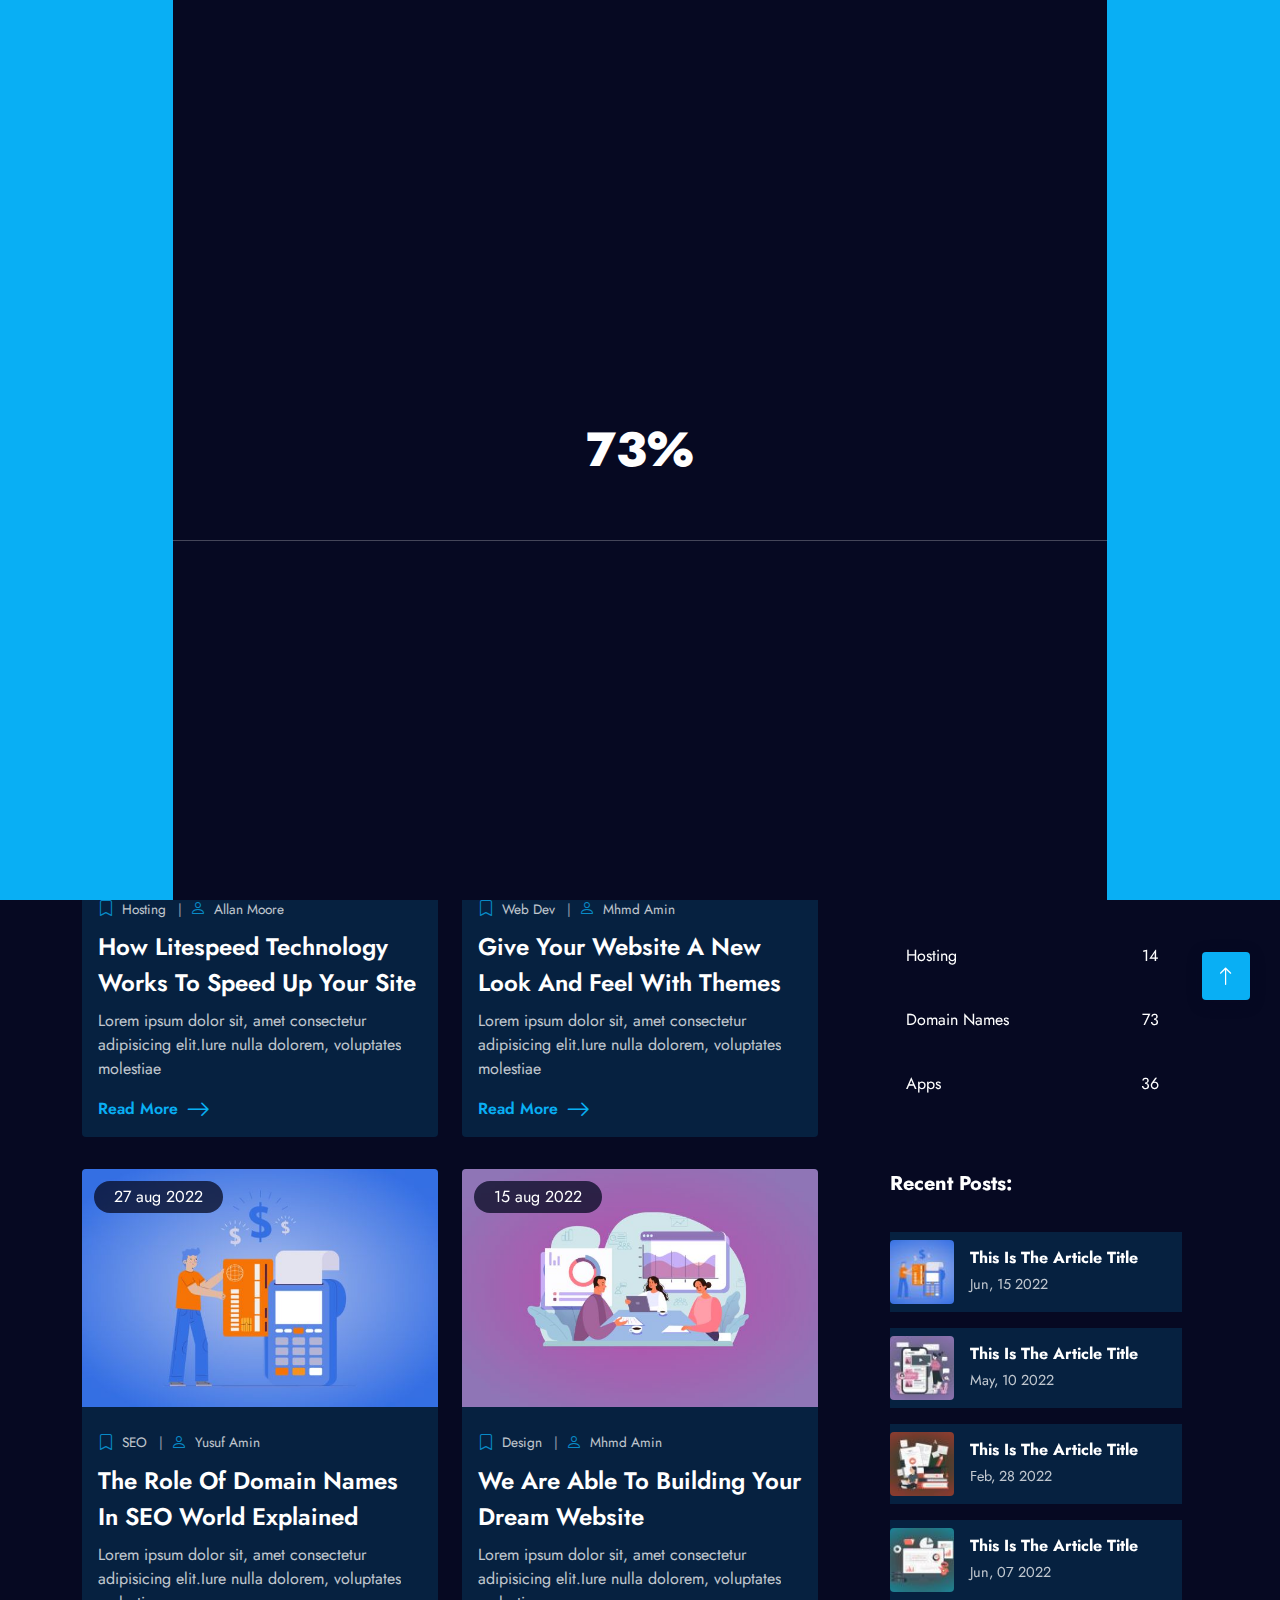
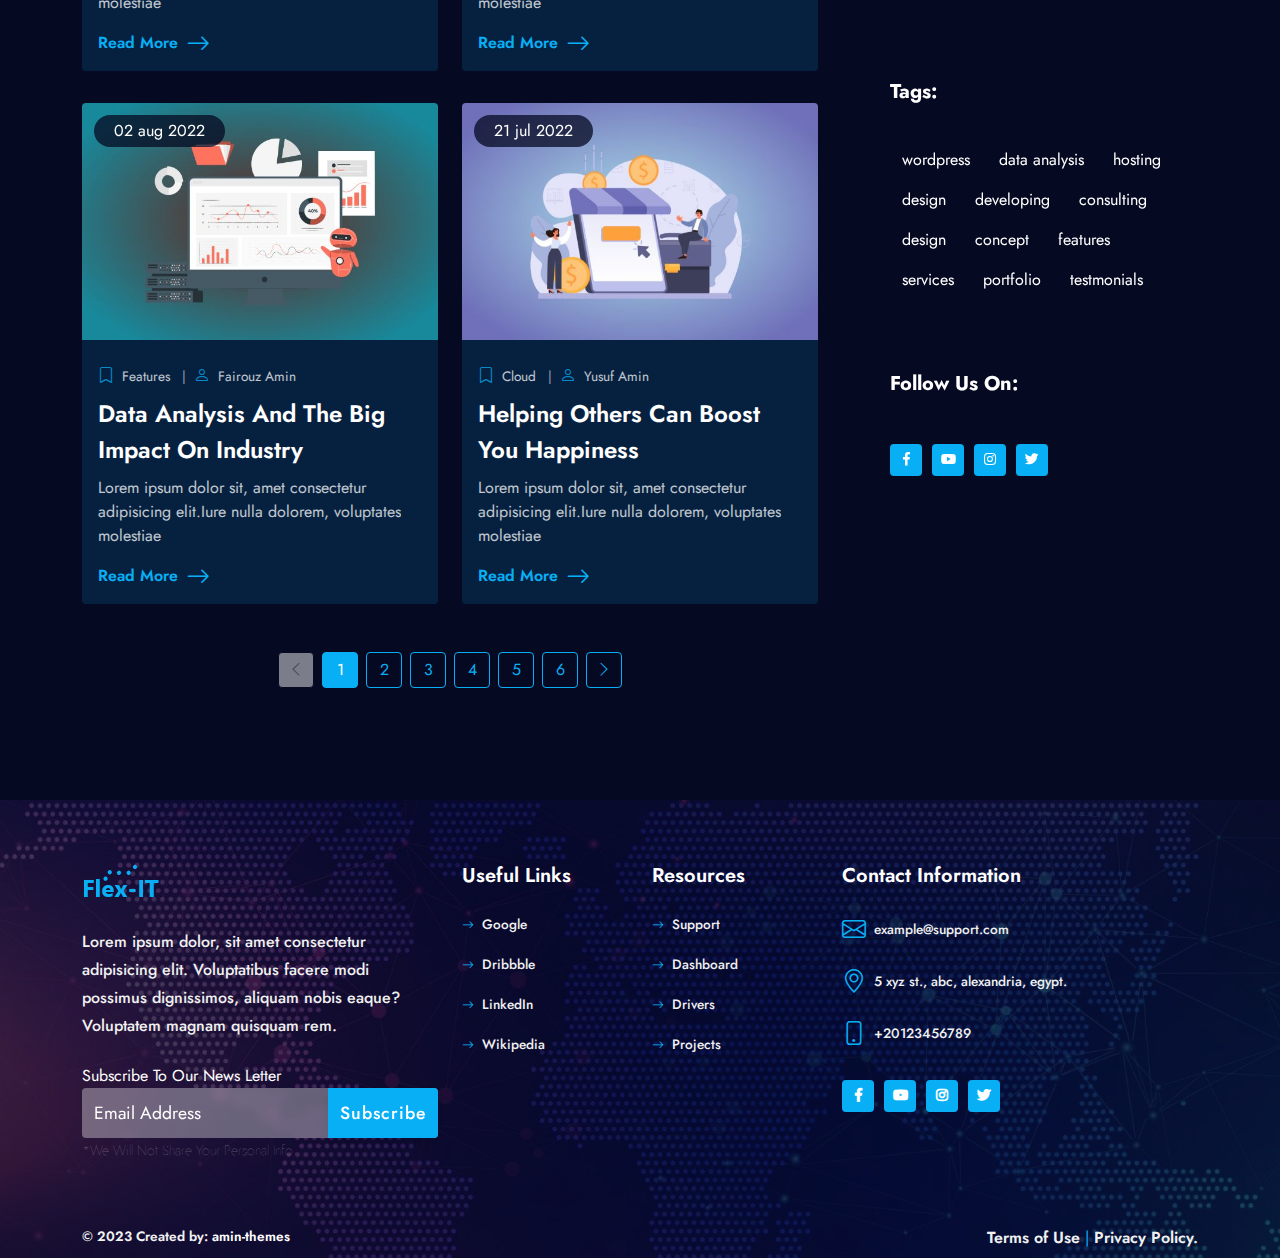
<file: blog-home-2-col.html>
<!DOCTYPE html>
<html lang="zxx">
  <head>
    <meta charset="UTF-8">
    <meta name="viewport" content="width=device-width, initial-scale=1.0">
    <meta name="description" content="IT Solutions &amp; Business Services Responsive HTML5 Bootstrap5  Website Template">
    <meta http-equiv="X-UA-Compatible" content="ie=edge">
        
        <!-- fav icon -->
        <link rel="icon" href="assets/images/fav-icon/fav-icon.png">
        
        <!-- bootstarp -->
        <link rel="stylesheet" href="css/vendors/bootstrap.min.css">
        
        <!-- animate.css file -->
        <link rel="stylesheet" href="css/vendors/animate.css">
        
        <!-- flaticon -->
        <link rel="stylesheet" href="css/vendors/flaticon/flaticon.css">
        
        <!-- fontAwesome -->
        <link rel="stylesheet" href="css/vendors/all.min.css">
        
        <!-- bootstrap icons -->
        <link rel="stylesheet" href="css/vendors/bootstrap-icons-1.9.1/bootstrap-icons.css">
        
        <!-- Font Family -->
        <link rel="stylesheet" href="https://fonts.googleapis.com/css2?family=Jost:wght@400;500;600;700;800&amp;display=swap">
        
        <!-- main-LTR -->
        <link rel="stylesheet" href="css/main-LTR.css">
        <title> flex-IT   |   Blog</title>
  </head>
  <body class=" dark-theme ">
    <!--Start Page Header-->
    <header class=" page-header   inner-page-header header-basic" id="page-header">
      <div class="header-search-box">
        <div class="close-search"></div>
        <form class="nav-search search-form" role="search" method="get" action="#">
          <div class="search-wrapper"> 
            <label class="search-lbl">Search for:</label>
            <input class="search-input" type="search" placeholder="Search..." name="searchInput" autofocus="autofocus"/>
            <button class="search-btn" type="submit"><i class="bi bi-search icon"></i></button>
          </div>
        </form>
      </div>
      <div class="container">
        <nav class="menu-navbar">
          <div class="header-logo"><a class="logo-link" href="#"><img class="logo-img light-logo" loading="lazy" src="assets/images/logo/logo-light.png" alt="logo"/><img class="logo-img  dark-logo" loading="lazy" src="assets/images/logo/logo-dark.png" alt="logo"/></a></div>
          <div class="links menu-wrapper ">
            <ul class="list-js links-list">
              <li class="menu-item has-sub-menu"><a class="menu-link  " href="#0">home <i class="fas fa-plus  plus-icon"> </i></a>
                <ul class="sub-menu ">
                  <li class="menu-item sub-menu-item"><a class="menu-link sub-menu-link  " href="./">home 1</a></li>
                  <li class="menu-item sub-menu-item"><a class="menu-link sub-menu-link  " href="home-2.html">home 2</a></li>
                  <li class="menu-item sub-menu-item"><a class="menu-link sub-menu-link  " href="home-2.html">home 3 [ Slider Style 1 ]</a></li>
                  <li class="menu-item sub-menu-item"><a class="menu-link sub-menu-link  " href="home-3.html">home 4 [ Slider Style 2 ]</a></li>
                  <li class="menu-item sub-menu-item"><a class="menu-link sub-menu-link  " href="home-rtl.html">home [ RTL languages ]</a></li>
                </ul>
              </li>
              <li class="menu-item"><a class="menu-link  " href="about-us.html">about us </a></li>
              <li class="menu-item has-sub-menu"><a class="menu-link  " href="#0">services<i class="fas fa-plus  plus-icon"> </i></a>
                <ul class="sub-menu ">
                  <li class="menu-item sub-menu-item"><a class="menu-link sub-menu-link  " href="services.html">services</a></li>
                  <li class="menu-item sub-menu-item"><a class="menu-link sub-menu-link  " href="service-single.html">service single</a></li>
                </ul>
              </li>
              <li class="menu-item has-sub-menu"><a class="menu-link  " href="#0">portfolio <i class="fas fa-plus  plus-icon"> </i></a>
                <ul class="sub-menu ">
                  <li class="menu-item sub-menu-item"><a class="menu-link sub-menu-link  " href="portfolio-grid.html">portfolio grid</a></li>
                  <li class="menu-item sub-menu-item"><a class="menu-link sub-menu-link  " href="portfolio-blocks.html">portfolio blocks</a></li>
                  <li class="menu-item sub-menu-item"><a class="menu-link sub-menu-link  " href="portfolio-slider.html">portfolio slider</a></li>
                  <li class="menu-item sub-menu-item"><a class="menu-link sub-menu-link  " href="portfolio-single.html">portfolio single</a></li>
                </ul>
              </li>
              <li class="menu-item has-sub-menu"><a class="menu-link   active" href="#0">blog<i class="fas fa-plus  plus-icon"> </i></a>
                <ul class="sub-menu ">
                  <li class="menu-item sub-menu-item"><a class="menu-link sub-menu-link  " href="blog-home-1-col.html">blog home 1 colmun</a></li>
                  <li class="menu-item sub-menu-item"><a class="menu-link sub-menu-link  " href="blog-home-2-col.html">blog home 2 columns</a></li>
                  <li class="menu-item sub-menu-item"><a class="menu-link sub-menu-link  " href="blog-home-3-col.html">blog home 3 columns</a></li>
                  <li class="menu-item sub-menu-item"><a class="menu-link sub-menu-link  " href="post-single.html">single post</a></li>
                </ul>
              </li>
              <li class="menu-item has-sub-menu"><a class="menu-link  " href="#0">pages<i class="fas fa-plus  plus-icon"> </i></a>
                <ul class="sub-menu ">
                  <li class="menu-item sub-menu-item"><a class="menu-link sub-menu-link  " href="pricing.html">pricing plans</a></li>
                  <li class="menu-item sub-menu-item"><a class="menu-link sub-menu-link  " href="our-team.html">our team</a></li>
                  <li class="menu-item sub-menu-item"><a class="menu-link sub-menu-link  " href="team-member.html">team member</a></li>
                  <li class="menu-item sub-menu-item"><a class="menu-link sub-menu-link  " href="faq.html">FAQ</a></li>
                  <li class="menu-item sub-menu-item"><a class="menu-link sub-menu-link  " href="404.html">404 page</a></li>
                </ul>
              </li>
              <li class="menu-item"><a class="menu-link  " href="contact-us.html">contact us </a></li>
            </ul>
          </div>
          <div class="controls-box">
            <!--Menu Toggler button-->
            <div class="control  menu-toggler"><span></span><span></span><span></span></div>
            <!--search Icon button-->
            <div class="control header-search-btn"><i class="bi bi-search icon"></i></div>
            <!--Dark/Light mode button-->
            <div class="mode-switcher ">
              <div class="switch-inner go-light " title="Switch To Light Mode "><i class="bi bi-sun icon "></i></div>
              <div class="switch-inner go-dark" title="Switch To Dark Mode "><i class="bi bi-moon icon "></i></div>
            </div>
            <!--mini shoping cart-->
          </div>
        </nav>
      </div>
    </header>
    <!--End Page Header-->
    <!-- Start inner Page hero-->
    <section class="d-flex align-items-center page-hero  inner-page-hero " id="page-hero">
      <div class="overlay-photo-image-bg parallax" data-bg-img="assets/images/hero/inner-page-hero.jpg" data-bg-opacity="1"></div>
      <div class="overlay-color" data-bg-opacity=".75"></div>
      <div class="container">
        <div class="hero-text-area centerd">
          <h1 class="hero-title  wow fadeInUp" data-wow-delay=".2s">Blog</h1>
          <nav aria-label="breadcrumb ">
            <ul class="breadcrumb wow fadeInUp" data-wow-delay=".6s">
              <li class="breadcrumb-item"><a class="breadcrumb-link" href="#0"><i class="bi bi-house icon "></i>home</a></li>
              <li class="breadcrumb-item active">blog</li>
            </ul>
          </nav>
        </div>
      </div>
    </section>
    <!-- End inner Page hero-->
    <!-- Start _2-col-left-sidebar-->
    <section class="blog blog-home mega-section">
      <div class="container ">
        <div class="row ">
          <div class="col-12 col-lg-8 "> 
            <div class="posts-grid">
              <div class="row">
                <div class="col-12 col-lg-6  ">
                  <div class="post-box">     <a class="post-link" href="post-single.html" title="How litespeed technology works to speed up your site "> 
                      <div class="post-img-wrapper  "><img class=" parallax-img   post-img" loading="lazy" src="assets/images/blog/post-images/1.jpg" alt=""/><span class="post-date"><span class="day">05 </span>oct 2022     </span></div></a>
                    <div class="post-summary">
                      <div class="post-info"><a class="info post-cat" href="#"> <i class="bi bi-bookmark icon"></i>hosting</a><a class="info post-author" href="#"> <i class=" bi bi-person icon"></i>Allan Moore</a></div>
                      <div class="post-text"><a class="post-link" href="post-single.html"> 
                          <h2 class="post-title"> How litespeed technology works to speed up your site </h2></a>
                        <p class="post-excerpt">Lorem ipsum dolor sit, amet consectetur adipisicing elit.Iure nulla dolorem, voluptates molestiae</p><a class="read-more" href="post-single.html" title="How litespeed technology works to speed up your site ">read more<i class="bi bi-arrow-right icon "></i></a>
                      </div>
                    </div>
                  </div>
                </div>
                <div class="col-12 col-lg-6 ">         
                  <div class="post-box">     <a class="post-link" href="post-single.html" title="give your website a new look and feel with themes"> 
                      <div class="post-img-wrapper  "><img class=" parallax-img   post-img" loading="lazy" src="assets/images/blog/post-images/2.jpg" alt=""/><span class="post-date"><span class="day">15 </span>sep 2022     </span></div></a>
                    <div class="post-summary">
                      <div class="post-info"><a class="info post-cat" href="#"> <i class="bi bi-bookmark icon"></i>web dev</a><a class="info post-author" href="#"> <i class=" bi bi-person icon"></i>mhmd amin</a></div>
                      <div class="post-text"><a class="post-link" href="post-single.html"> 
                          <h2 class="post-title"> give your website a new look and feel with themes</h2></a>
                        <p class="post-excerpt">Lorem ipsum dolor sit, amet consectetur adipisicing elit.Iure nulla dolorem, voluptates molestiae</p><a class="read-more" href="post-single.html" title="give your website a new look and feel with themes">read more<i class="bi bi-arrow-right icon "></i></a>
                      </div>
                    </div>
                  </div>
                </div>
                <div class="col-12 col-lg-6 ">         
                  <div class="post-box">     <a class="post-link" href="post-single.html" title="the role of domain names in SEO world explained "> 
                      <div class="post-img-wrapper  "><img class=" parallax-img   post-img" loading="lazy" src="assets/images/blog/post-images/3.jpg" alt=""/><span class="post-date"><span class="day">27 </span>aug 2022     </span></div></a>
                    <div class="post-summary">
                      <div class="post-info"><a class="info post-cat" href="#"> <i class="bi bi-bookmark icon"></i>SEO</a><a class="info post-author" href="#"> <i class=" bi bi-person icon"></i>yusuf amin</a></div>
                      <div class="post-text"><a class="post-link" href="post-single.html"> 
                          <h2 class="post-title"> the role of domain names in SEO world explained </h2></a>
                        <p class="post-excerpt">Lorem ipsum dolor sit, amet consectetur adipisicing elit.Iure nulla dolorem, voluptates molestiae</p><a class="read-more" href="post-single.html" title="the role of domain names in SEO world explained ">read more<i class="bi bi-arrow-right icon "></i></a>
                      </div>
                    </div>
                  </div>
                </div>
                <div class="col-12 col-lg-6 ">         
                  <div class="post-box">     <a class="post-link" href="post-single.html" title="we are able to building your dream website"> 
                      <div class="post-img-wrapper  "><img class=" parallax-img   post-img" loading="lazy" src="assets/images/blog/post-images/4.jpg" alt=""/><span class="post-date"><span class="day">15 </span>aug 2022     </span></div></a>
                    <div class="post-summary">
                      <div class="post-info"><a class="info post-cat" href="#"> <i class="bi bi-bookmark icon"></i>design</a><a class="info post-author" href="#"> <i class=" bi bi-person icon"></i>mhmd amin</a></div>
                      <div class="post-text"><a class="post-link" href="post-single.html"> 
                          <h2 class="post-title"> we are able to building your dream website</h2></a>
                        <p class="post-excerpt">Lorem ipsum dolor sit, amet consectetur adipisicing elit.Iure nulla dolorem, voluptates molestiae</p><a class="read-more" href="post-single.html" title="we are able to building your dream website">read more<i class="bi bi-arrow-right icon "></i></a>
                      </div>
                    </div>
                  </div>
                </div>
                <div class="col-12 col-lg-6 ">         
                  <div class="post-box">     <a class="post-link" href="post-single.html" title="data analysis and the big impact on industry"> 
                      <div class="post-img-wrapper  "><img class=" parallax-img   post-img" loading="lazy" src="assets/images/blog/post-images/5.jpg" alt=""/><span class="post-date"><span class="day">02 </span>aug 2022     </span></div></a>
                    <div class="post-summary">
                      <div class="post-info"><a class="info post-cat" href="#"> <i class="bi bi-bookmark icon"></i>features</a><a class="info post-author" href="#"> <i class=" bi bi-person icon"></i>fairouz amin</a></div>
                      <div class="post-text"><a class="post-link" href="post-single.html"> 
                          <h2 class="post-title"> data analysis and the big impact on industry</h2></a>
                        <p class="post-excerpt">Lorem ipsum dolor sit, amet consectetur adipisicing elit.Iure nulla dolorem, voluptates molestiae</p><a class="read-more" href="post-single.html" title="data analysis and the big impact on industry">read more<i class="bi bi-arrow-right icon "></i></a>
                      </div>
                    </div>
                  </div>
                </div>
                <div class="col-12 col-lg-6 ">         
                  <div class="post-box">     <a class="post-link" href="post-single.html" title="helping others can boost you happiness"> 
                      <div class="post-img-wrapper  "><img class=" parallax-img   post-img" loading="lazy" src="assets/images/blog/post-images/6.jpg" alt=""/><span class="post-date"><span class="day">21 </span>jul 2022     </span></div></a>
                    <div class="post-summary">
                      <div class="post-info"><a class="info post-cat" href="#"> <i class="bi bi-bookmark icon"></i>cloud</a><a class="info post-author" href="#"> <i class=" bi bi-person icon"></i>yusuf amin</a></div>
                      <div class="post-text"><a class="post-link" href="post-single.html"> 
                          <h2 class="post-title"> helping others can boost you happiness</h2></a>
                        <p class="post-excerpt">Lorem ipsum dolor sit, amet consectetur adipisicing elit.Iure nulla dolorem, voluptates molestiae</p><a class="read-more" href="post-single.html" title="helping others can boost you happiness">read more<i class="bi bi-arrow-right icon "></i></a>
                      </div>
                    </div>
                  </div>
                </div>
                <div class="col-12">
                  <!--Start pagination-->
                  <nav class="ma-pagination">
                    <ul class="pagination justify-content-center">
                      <li class="ma-page-item deactive-page-item"><a class="ma-page-link " href="#" title="Previous Page"><i class="bi bi-chevron-left icon "></i></a></li>
                      <li class="ma-page-item active"><a class="ma-page-link " href="#">1 </a></li>
                      <li class="ma-page-item  "><a class="ma-page-link " href="#">2 </a></li>
                      <li class="ma-page-item  "><a class="ma-page-link " href="#">3 </a></li>
                      <li class="ma-page-item  "><a class="ma-page-link " href="#">4 </a></li>
                      <li class="ma-page-item  "><a class="ma-page-link " href="#">5 </a></li>
                      <li class="ma-page-item  "><a class="ma-page-link " href="#">6 </a></li>
                      <li class="ma-page-item"><a class="ma-page-link" href="#" title="Next Page"><i class="bi bi-chevron-right icon "></i></a></li>
                    </ul>
                  </nav>
                </div>
              </div>
            </div>
          </div>
          <div class="col-12 col-lg-4">
            <div class="blog-sidebar">
              <!--search box-->
              <div class="search sidebar-box">
                <form class="search-form" action="#">
                  <input class="search-input" type="search" name="seach_form" placeholder="Search Posts...">
                  <button class="search-btn" type="submit"><i class="bi bi-search icon"></i></button>
                </form>
              </div>
              <!--categories box-->
              <div class="cats sidebar-box">
                <h6 class="sidebar-box-title">
                   Categories:</h6>
                <ul class="sidebar-list cats-list  ">
                  <li class="cat-item"><a class="cat-link" href="#">data<span class="cat-count">17</span></a></li>
                  <li class="cat-item"><a class="cat-link" href="#">web dev <span class="cat-count">25</span></a></li>
                  <li class="cat-item"><a class="cat-link" href="#">hosting<span class="cat-count">14</span></a></li>
                  <li class="cat-item"><a class="cat-link" href="#">domain names<span class="cat-count">73</span></a></li>
                  <li class="cat-item"><a class="cat-link" href="#">apps<span class="cat-count">36</span></a></li>
                </ul>
              </div>
              <!--Recent posts  -->
              <div class="recent-posts sidebar-box">
                <h6 class="sidebar-box-title">
                   recent posts:   </h6>
                <ul class="sidebar-list r-posts-list ">
                  <li class="r-post-item"><a class="r-post-link" href="#">
                      <div class="r-post-img-wrapper"><img class="r-post-img" loading="lazy" src="assets/images/blog/recent-posts/1.jpg" alt="recent post image"></div>
                      <div class="content">
                        <h6 class="r-post-title">this is the article title</h6><span class="r-post-date">jun, 15 2022 </span>
                      </div></a></li>
                  <li class="r-post-item"><a class="r-post-link" href="#">
                      <div class="r-post-img-wrapper"><img class="r-post-img" loading="lazy" src="assets/images/blog/recent-posts/2.jpg" alt="recent post image"></div>
                      <div class="content">
                        <h6 class="r-post-title">this is the article title</h6><span class="r-post-date">may, 10 2022 </span>
                      </div></a></li>
                  <li class="r-post-item"><a class="r-post-link" href="#">
                      <div class="r-post-img-wrapper"><img class="r-post-img" loading="lazy" src="assets/images/blog/recent-posts/3.jpg" alt="recent post image"></div>
                      <div class="content">
                        <h6 class="r-post-title">this is the article title</h6><span class="r-post-date">feb, 28 2022 </span>
                      </div></a></li>
                  <li class="r-post-item"><a class="r-post-link" href="#">
                      <div class="r-post-img-wrapper"><img class="r-post-img" loading="lazy" src="assets/images/blog/recent-posts/4.jpg" alt="recent post image"></div>
                      <div class="content">
                        <h6 class="r-post-title">this is the article title</h6><span class="r-post-date">jun, 07 2022 </span>
                      </div></a></li>
                </ul>
              </div>
              <div class="tags sidebar-box">
                <h6 class="sidebar-box-title">
                   tags:</h6>
                <ul class="sidebar-list tags-list ">
                  <li class="tag-item"><a class="tag-link" href="#">wordpress</a></li>
                  <li class="tag-item"><a class="tag-link" href="#">data analysis</a></li>
                  <li class="tag-item"><a class="tag-link" href="#">hosting</a></li>
                  <li class="tag-item"><a class="tag-link" href="#">design</a></li>
                  <li class="tag-item"><a class="tag-link" href="#">developing</a></li>
                  <li class="tag-item"><a class="tag-link" href="#">consulting</a></li>
                  <li class="tag-item"><a class="tag-link" href="#">design</a></li>
                  <li class="tag-item"><a class="tag-link" href="#">concept</a></li>
                  <li class="tag-item"><a class="tag-link" href="#">features</a></li>
                  <li class="tag-item"><a class="tag-link" href="#">services</a></li>
                  <li class="tag-item"><a class="tag-link" href="#">portfolio</a></li>
                  <li class="tag-item"><a class="tag-link" href="#">testmonials</a></li>
                </ul>
              </div>
              <div class="follow-us sidebar-box">
                <h6 class="sidebar-box-title">
                   follow us on:</h6>
                <div class="sc-wrapper dir-row sc-size-32">
                  <ul class="sc-list">
                    <li class="sc-item " title="Facebook"><a class="sc-link" href="#0" title="social media icon"><i class="fab fa-facebook-f sc-icon"></i></a></li>
                    <li class="sc-item " title="youtube"><a class="sc-link" href="#0" title="social media icon"><i class="fab fa-youtube sc-icon"></i></a></li>
                    <li class="sc-item " title="instagram"><a class="sc-link" href="#0" title="social media icon"><i class="fab fa-instagram sc-icon"></i></a></li>
                    <li class="sc-item " title="twitter"><a class="sc-link" href="#0" title="social media icon"><i class="fab fa-twitter sc-icon"></i></a></li>
                  </ul>
                </div>
              </div>
            </div>
          </div>
        </div>
      </div>
    </section>
    <!-- End _2-col-left-sidebar-->
    <!-- Start  page-footer Section-->
    <footer class="page-footer dark-color-footer" id="page-footer">
      <div class="overlay-photo-image-bg" data-bg-img="assets/images/sections-bg-images/footer-bg-1.jpg" data-bg-opacity=".25"></div>
      <div class="container">
        <div class="row footer-cols">
          <div class="col-12 col-md-8 col-lg-4  footer-col "><img class="img-fluid footer-logo" loading="lazy" src="assets/images/logo/logo-colored.png" alt="logo"/>
            <div class="footer-col-content-wrapper">        
              <p class="footer-text-about-us ">
                 Lorem ipsum dolor, sit amet consectetur adipisicing elit.
                Voluptatibus facere modi possimus dignissimos, 
                aliquam nobis eaque? Voluptatem magnam quisquam rem.
                
              </p>
            </div>
            <div class="form-area ">
              <div class="mailchimp-form ">
                <form class="one-field-form" method="post" action="#0">
                  <div class="field-group ">
                    <label class="email-label" for="email-input"> Subscribe to our news letter</label>
                    <input class="email-input " type="email" value="" name="EMAIL" id="email-input" placeholder="Email Address" autocomplete="off"/>
                    <div class="cta-area">
                      <input class="btn-solid subscribe-btn" type="submit" value="Subscribe" name="subscribe"/>
                    </div>
                  </div><span class="email-notice">*we will not share your personal info</span>
                </form>
              </div>
            </div>
          </div>
          <div class="col-6 col-lg-2  footer-col ">
            <h2 class=" footer-col-title    ">useful links</h2>
            <div class="footer-col-content-wrapper">
              <ul class="footer-menu ">
                <li class="footer-menu-item"><i class="bi bi-arrow-right icon "></i><a class="footer-menu-link" href="#0">Google</a>
                </li>
                <li class="footer-menu-item"><i class="bi bi-arrow-right icon "></i><a class="footer-menu-link" href="#0">Dribbble</a>
                </li>
                <li class="footer-menu-item"><i class="bi bi-arrow-right icon "></i><a class="footer-menu-link" href="#0">linkedIn</a>
                </li>
                <li class="footer-menu-item"><i class="bi bi-arrow-right icon "></i><a class="footer-menu-link" href="#0">wikipedia</a>
                </li>
              </ul>
            </div>
          </div>
          <div class="col-6 col-lg-2 footer-col ">
            <h2 class=" footer-col-title    ">Resources</h2>
            <div class="footer-col-content-wrapper">
              <ul class="footer-menu">
                <li class="footer-menu-item"><i class="bi bi-arrow-right icon "></i><a class="footer-menu-link" href="#0">support</a>
                </li>
                <li class="footer-menu-item"><i class="bi bi-arrow-right icon "></i><a class="footer-menu-link" href="#0">dashboard</a>
                </li>
                <li class="footer-menu-item"><i class="bi bi-arrow-right icon "></i><a class="footer-menu-link" href="#0">drivers</a>
                </li>
                <li class="footer-menu-item"><i class="bi bi-arrow-right icon "></i><a class="footer-menu-link" href="#0">projects</a>
                </li>
              </ul>
            </div>
          </div>
          <div class="col-12     col-lg-4 footer-col ">
            <h2 class=" footer-col-title    ">contact information</h2>
            <div class="footer-col-content-wrapper">       
              <div class="contact-info-card"><i class="bi bi-envelope icon"></i><a class="text-lowercase  info" href="mailto:example@support.com">example@support.com</a></div>
              <div class="contact-info-card"><i class="bi bi-geo-alt icon"></i><span class="text-lowercase  info">5 Xyz st., Abc, alexandria, egypt.</span></div>
              <div class="contact-info-card"><i class="bi bi-phone icon"></i><a class="info" href="tel:+20123456789">+20123456789  </a></div>
              <div class="contact-info-card">
                <div class="social-icons">
                  <div class="sc-wrapper dir-row sc-size-32">
                    <ul class="sc-list">
                      <li class="sc-item " title="Facebook"><a class="sc-link" href="#0" title="social media icon"><i class="fab fa-facebook-f sc-icon"></i></a></li>
                      <li class="sc-item " title="youtube"><a class="sc-link" href="#0" title="social media icon"><i class="fab fa-youtube sc-icon"></i></a></li>
                      <li class="sc-item " title="instagram"><a class="sc-link" href="#0" title="social media icon"><i class="fab fa-instagram sc-icon"></i></a></li>
                      <li class="sc-item " title="twitter"><a class="sc-link" href="#0" title="social media icon"><i class="fab fa-twitter sc-icon"></i></a></li>
                    </ul>
                  </div>
                </div>
              </div>
            </div>
          </div>
        </div>
      </div>
      <div class="copyrights ">
        <div class="container">
          <div class="row">
            <div class="col-12 col-md-6 d-flex justify-content-start">
              <p class="creadits">
                 
                
                &copy; 2023
                Created by:
                
                           <a class="link" href="#0">amin-themes</a>
              </p>
            </div>
            <div class="col-12 col-md-6 d-flex justify-content-end">
              <div class="terms-links"><a href="#0">Terms of Use </a>
                | <a href="#0" data-bs-toggle="modal" data-bs-target="#privacyPolicyModal">Privacy Policy.</a>
              </div>
            </div>
          </div>
        </div>
      </div>
    </footer>
    <!-- End  page-footer Section-->
    <!-- Start loading-screen Component-->
    <div class="loading-screen" id="loading-screen"><span class="bar top-bar"></span><span class="bar down-bar"></span><span class="progress-line"></span><span class="loading-counter"> </span></div>
    <!-- End loading-screen Component-->
    <!-- Start back-to-top Button-->
    <div class="back-to-top" id="back-to-top"><i class="bi bi-arrow-up icon "></i>
    </div>
    <!-- End back-to-top Button-->
    <!-- Start privacy-policy-modal-->
    <div class="modal privacy-policy-modal fade" id="privacyPolicyModal" aria-labelledby="PrivacyPolicyModalLabel" aria-hidden="true">
      <div class="modal-dialog modal-dialog-scrollable modal-xl ">
        <div class="modal-content text-dark">
          <div class="modal-header">
            <h2 class="modal-title" id="PrivacyPolicyModalLabel">Privacy Policy Modal Title</h2>
            <button class="btn-close" type="button" data-bs-dismiss="modal" aria-label="Close"></button>
          </div>
          <div class="modal-body">
            <div class="content">
              <h4>privacy policy item Title goes here </h4>
              <p>Lorem ipsum dolor sit amet consectetur adipisicing elit. Asperiores saepe, labore sequi libero nesciunt optio quidem iste, dolorum nostrum ex at. Recusandae ducimus aut autem temporibus tempore rerum, consequuntur doloribus perspiciatis, labore totam dolorem veritatis repellendus omnis illo sint ut?</p>
            </div>
            <div class="content">
              <h4>privacy policy item Title goes here </h4>
              <p>Lorem ipsum dolor sit amet consectetur adipisicing elit. Asperiores saepe, labore sequi libero nesciunt optio quidem iste, dolorum nostrum ex at. Recusandae ducimus aut autem temporibus tempore rerum, consequuntur doloribus perspiciatis, labore totam dolorem veritatis repellendus omnis illo sint ut?</p>
            </div>
            <div class="content">
              <h4>privacy policy item Title goes here </h4>
              <p>Lorem ipsum dolor sit amet consectetur adipisicing elit. Asperiores saepe, labore sequi libero nesciunt optio quidem iste, dolorum nostrum ex at. Recusandae ducimus aut autem temporibus tempore rerum, consequuntur doloribus perspiciatis, labore totam dolorem veritatis repellendus omnis illo sint ut?</p>
            </div>
            <div class="content">
              <h4>privacy policy item Title goes here </h4>
              <p>Lorem ipsum dolor sit amet consectetur adipisicing elit. Asperiores saepe, labore sequi libero nesciunt optio quidem iste, dolorum nostrum ex at. Recusandae ducimus aut autem temporibus tempore rerum, consequuntur doloribus perspiciatis, labore totam dolorem veritatis repellendus omnis illo sint ut?</p>
            </div>
            <div class="content">
              <h4>privacy policy item Title goes here </h4>
              <p>Lorem ipsum dolor sit amet consectetur adipisicing elit. Asperiores saepe, labore sequi libero nesciunt optio quidem iste, dolorum nostrum ex at. Recusandae ducimus aut autem temporibus tempore rerum, consequuntur doloribus perspiciatis, labore totam dolorem veritatis repellendus omnis illo sint ut?</p>
            </div>
            <div class="content">
              <h4>privacy policy item Title goes here </h4>
              <p>Lorem ipsum dolor sit amet consectetur adipisicing elit. Asperiores saepe, labore sequi libero nesciunt optio quidem iste, dolorum nostrum ex at. Recusandae ducimus aut autem temporibus tempore rerum, consequuntur doloribus perspiciatis, labore totam dolorem veritatis repellendus omnis illo sint ut?</p>
            </div>
          </div>
          <div class="modal-footer">
            <button class="btn-solid" type="button" data-bs-dismiss="modal" aria-label="Close">Click to close</button>
            <button class="btn-outline" type="button">Do somthing else</button>
          </div>
        </div>
      </div>
    </div>
    <!-- End privacy-policy-modal-->   
        
        <!--     JQuery     -->
        <script src="js/vendors/jquery-3.6.1.min.js"></script>
        
        <!--     bootstrap     -->
        <script src="js/vendors/bootstrap.bundle.min.js"></script>
        
        <!--     wow     -->
        <script src="js/vendors/wow.min.js"></script>
        
        <!--     main     -->
        <script src="js/main.js"></script>
  </body>
</html>
</file>
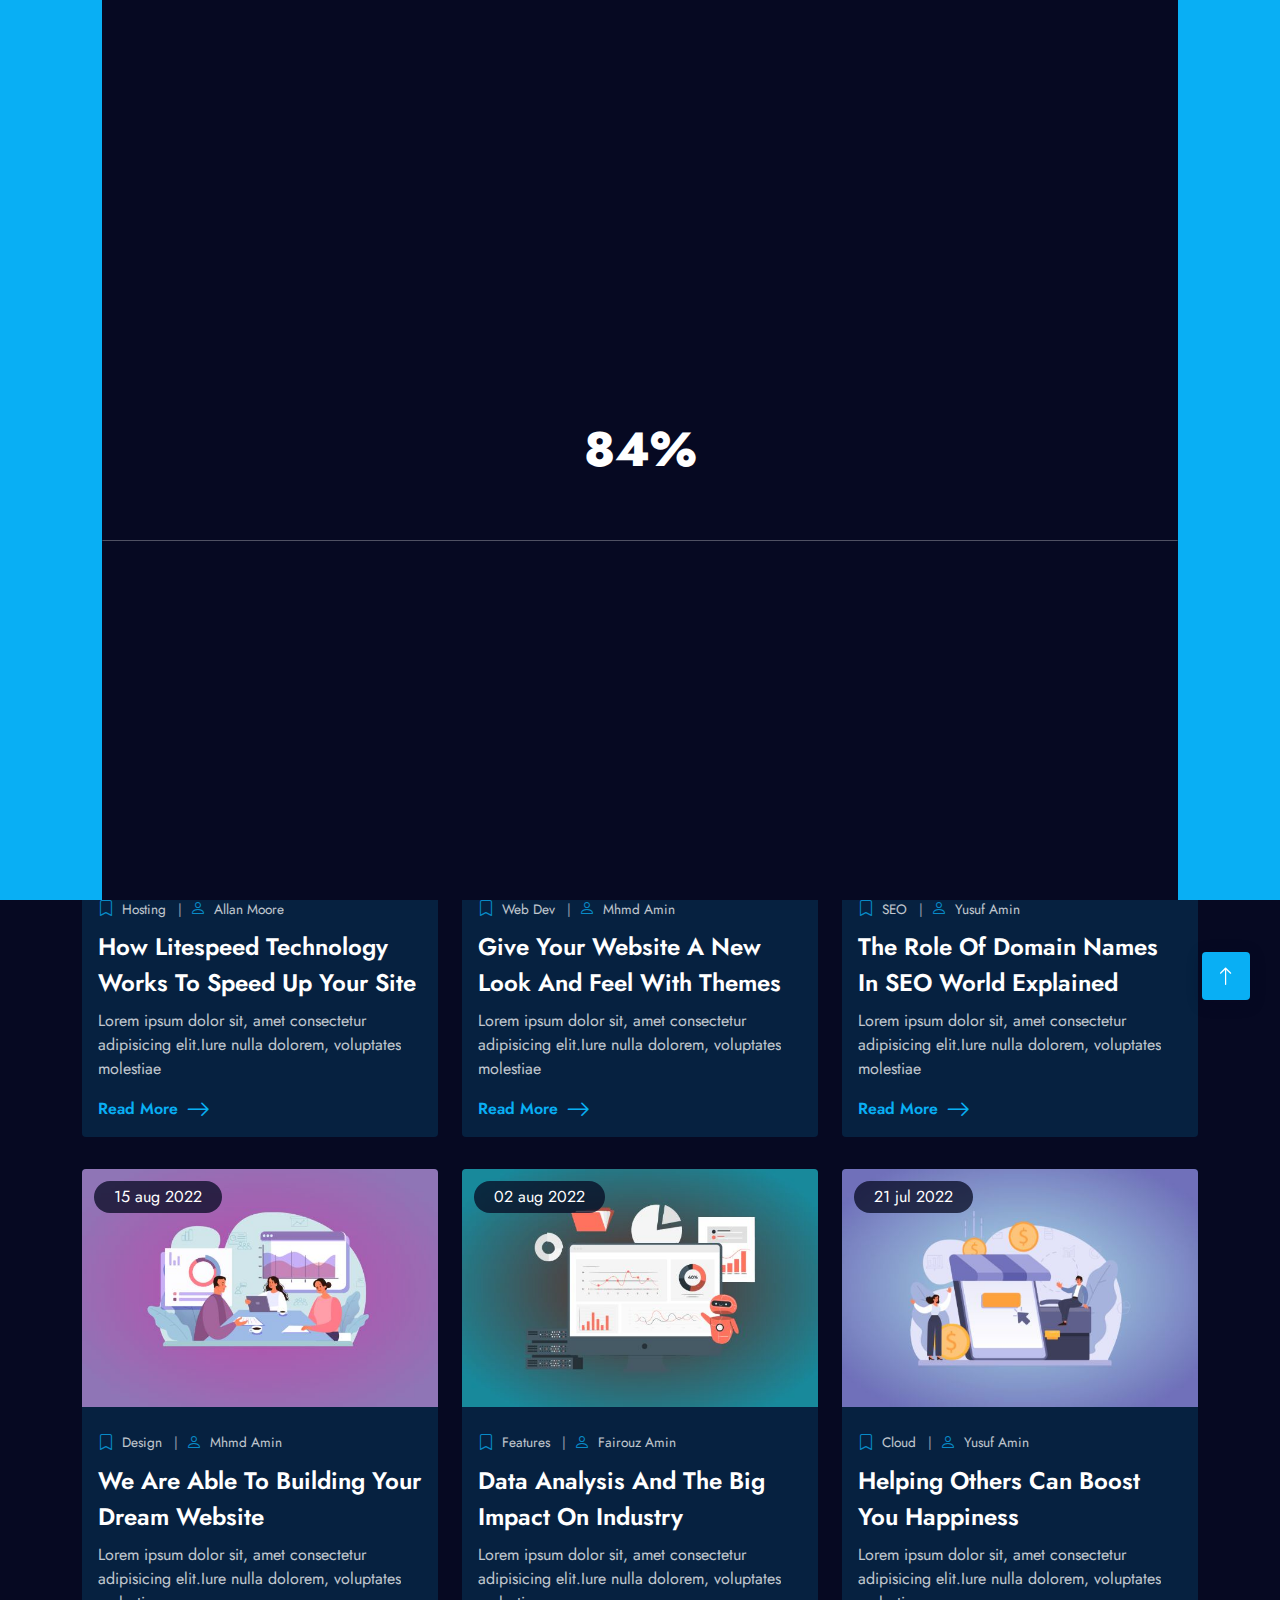
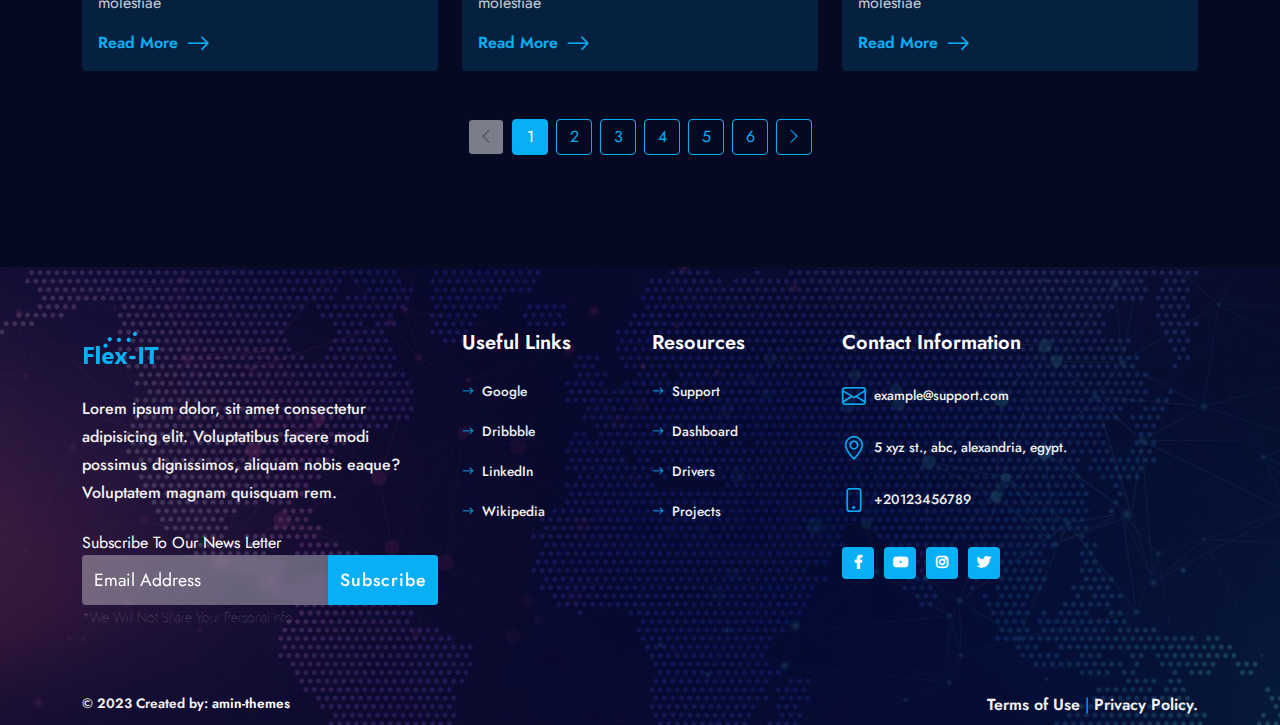
<file: blog-home-3-col.html>
<!DOCTYPE html>
<html lang="zxx">
  <head>
    <meta charset="UTF-8">
    <meta name="viewport" content="width=device-width, initial-scale=1.0">
    <meta name="description" content="IT Solutions &amp; Business Services Responsive HTML5 Bootstrap5  Website Template">
    <meta http-equiv="X-UA-Compatible" content="ie=edge">
        
        <!-- fav icon -->
        <link rel="icon" href="assets/images/fav-icon/fav-icon.png">
        
        <!-- bootstarp -->
        <link rel="stylesheet" href="css/vendors/bootstrap.min.css">
        
        <!-- animate.css file -->
        <link rel="stylesheet" href="css/vendors/animate.css">
        
        <!-- flaticon -->
        <link rel="stylesheet" href="css/vendors/flaticon/flaticon.css">
        
        <!-- fontAwesome -->
        <link rel="stylesheet" href="css/vendors/all.min.css">
        
        <!-- bootstrap icons -->
        <link rel="stylesheet" href="css/vendors/bootstrap-icons-1.9.1/bootstrap-icons.css">
        
        <!-- Font Family -->
        <link rel="stylesheet" href="https://fonts.googleapis.com/css2?family=Jost:wght@400;500;600;700;800&amp;display=swap">
        
        <!-- main-LTR -->
        <link rel="stylesheet" href="css/main-LTR.css">
        <title> flex-IT   |   Blog</title>
  </head>
  <body class=" dark-theme ">
    <!--Start Page Header-->
    <header class=" page-header   inner-page-header header-basic" id="page-header">
      <div class="header-search-box">
        <div class="close-search"></div>
        <form class="nav-search search-form" role="search" method="get" action="#">
          <div class="search-wrapper"> 
            <label class="search-lbl">Search for:</label>
            <input class="search-input" type="search" placeholder="Search..." name="searchInput" autofocus="autofocus"/>
            <button class="search-btn" type="submit"><i class="bi bi-search icon"></i></button>
          </div>
        </form>
      </div>
      <div class="container">
        <nav class="menu-navbar">
          <div class="header-logo"><a class="logo-link" href="#"><img class="logo-img light-logo" loading="lazy" src="assets/images/logo/logo-light.png" alt="logo"/><img class="logo-img  dark-logo" loading="lazy" src="assets/images/logo/logo-dark.png" alt="logo"/></a></div>
          <div class="links menu-wrapper ">
            <ul class="list-js links-list">
              <li class="menu-item has-sub-menu"><a class="menu-link  " href="#0">home <i class="fas fa-plus  plus-icon"> </i></a>
                <ul class="sub-menu ">
                  <li class="menu-item sub-menu-item"><a class="menu-link sub-menu-link  " href="./">home 1</a></li>
                  <li class="menu-item sub-menu-item"><a class="menu-link sub-menu-link  " href="home-2.html">home 2</a></li>
                  <li class="menu-item sub-menu-item"><a class="menu-link sub-menu-link  " href="home-2.html">home 3 [ Slider Style 1 ]</a></li>
                  <li class="menu-item sub-menu-item"><a class="menu-link sub-menu-link  " href="home-3.html">home 4 [ Slider Style 2 ]</a></li>
                  <li class="menu-item sub-menu-item"><a class="menu-link sub-menu-link  " href="home-rtl.html">home [ RTL languages ]</a></li>
                </ul>
              </li>
              <li class="menu-item"><a class="menu-link  " href="about-us.html">about us </a></li>
              <li class="menu-item has-sub-menu"><a class="menu-link  " href="#0">services<i class="fas fa-plus  plus-icon"> </i></a>
                <ul class="sub-menu ">
                  <li class="menu-item sub-menu-item"><a class="menu-link sub-menu-link  " href="services.html">services</a></li>
                  <li class="menu-item sub-menu-item"><a class="menu-link sub-menu-link  " href="service-single.html">service single</a></li>
                </ul>
              </li>
              <li class="menu-item has-sub-menu"><a class="menu-link  " href="#0">portfolio <i class="fas fa-plus  plus-icon"> </i></a>
                <ul class="sub-menu ">
                  <li class="menu-item sub-menu-item"><a class="menu-link sub-menu-link  " href="portfolio-grid.html">portfolio grid</a></li>
                  <li class="menu-item sub-menu-item"><a class="menu-link sub-menu-link  " href="portfolio-blocks.html">portfolio blocks</a></li>
                  <li class="menu-item sub-menu-item"><a class="menu-link sub-menu-link  " href="portfolio-slider.html">portfolio slider</a></li>
                  <li class="menu-item sub-menu-item"><a class="menu-link sub-menu-link  " href="portfolio-single.html">portfolio single</a></li>
                </ul>
              </li>
              <li class="menu-item has-sub-menu"><a class="menu-link   active" href="#0">blog<i class="fas fa-plus  plus-icon"> </i></a>
                <ul class="sub-menu ">
                  <li class="menu-item sub-menu-item"><a class="menu-link sub-menu-link  " href="blog-home-1-col.html">blog home 1 colmun</a></li>
                  <li class="menu-item sub-menu-item"><a class="menu-link sub-menu-link  " href="blog-home-2-col.html">blog home 2 columns</a></li>
                  <li class="menu-item sub-menu-item"><a class="menu-link sub-menu-link  " href="blog-home-3-col.html">blog home 3 columns</a></li>
                  <li class="menu-item sub-menu-item"><a class="menu-link sub-menu-link  " href="post-single.html">single post</a></li>
                </ul>
              </li>
              <li class="menu-item has-sub-menu"><a class="menu-link  " href="#0">pages<i class="fas fa-plus  plus-icon"> </i></a>
                <ul class="sub-menu ">
                  <li class="menu-item sub-menu-item"><a class="menu-link sub-menu-link  " href="pricing.html">pricing plans</a></li>
                  <li class="menu-item sub-menu-item"><a class="menu-link sub-menu-link  " href="our-team.html">our team</a></li>
                  <li class="menu-item sub-menu-item"><a class="menu-link sub-menu-link  " href="team-member.html">team member</a></li>
                  <li class="menu-item sub-menu-item"><a class="menu-link sub-menu-link  " href="faq.html">FAQ</a></li>
                  <li class="menu-item sub-menu-item"><a class="menu-link sub-menu-link  " href="404.html">404 page</a></li>
                </ul>
              </li>
              <li class="menu-item"><a class="menu-link  " href="contact-us.html">contact us </a></li>
            </ul>
          </div>
          <div class="controls-box">
            <!--Menu Toggler button-->
            <div class="control  menu-toggler"><span></span><span></span><span></span></div>
            <!--search Icon button-->
            <div class="control header-search-btn"><i class="bi bi-search icon"></i></div>
            <!--Dark/Light mode button-->
            <div class="mode-switcher ">
              <div class="switch-inner go-light " title="Switch To Light Mode "><i class="bi bi-sun icon "></i></div>
              <div class="switch-inner go-dark" title="Switch To Dark Mode "><i class="bi bi-moon icon "></i></div>
            </div>
            <!--mini shoping cart-->
          </div>
        </nav>
      </div>
    </header>
    <!--End Page Header-->
    <!-- Start inner Page hero-->
    <section class="d-flex align-items-center page-hero  inner-page-hero " id="page-hero">
      <div class="overlay-photo-image-bg parallax" data-bg-img="assets/images/hero/inner-page-hero.jpg" data-bg-opacity="1"></div>
      <div class="overlay-color" data-bg-opacity=".75"></div>
      <div class="container">
        <div class="hero-text-area centerd">
          <h1 class="hero-title  wow fadeInUp" data-wow-delay=".2s">Blog</h1>
          <nav aria-label="breadcrumb ">
            <ul class="breadcrumb wow fadeInUp" data-wow-delay=".6s">
              <li class="breadcrumb-item"><a class="breadcrumb-link" href="#0"><i class="bi bi-house icon "></i>home</a></li>
              <li class="breadcrumb-item active">blog</li>
            </ul>
          </nav>
        </div>
      </div>
    </section>
    <!-- End inner Page hero-->
    <!-- Start _3-col-left-sidebar-->
    <section class="blog blog-home mega-section">
      <div class="container ">
        <div class="row ">
          <div class="col-12 "> 
            <div class="posts-grid">
              <div class="row">
                <div class="col-12 col-lg-4 ">
                  <div class="post-box">     <a class="post-link" href="post-single.html" title="How litespeed technology works to speed up your site "> 
                      <div class="post-img-wrapper  "><img class=" parallax-img   post-img" loading="lazy" src="assets/images/blog/post-images/1.jpg" alt=""/><span class="post-date"><span class="day">05 </span>oct 2022     </span></div></a>
                    <div class="post-summary">
                      <div class="post-info"><a class="info post-cat" href="#"> <i class="bi bi-bookmark icon"></i>hosting</a><a class="info post-author" href="#"> <i class=" bi bi-person icon"></i>Allan Moore</a></div>
                      <div class="post-text"><a class="post-link" href="post-single.html"> 
                          <h2 class="post-title"> How litespeed technology works to speed up your site </h2></a>
                        <p class="post-excerpt">Lorem ipsum dolor sit, amet consectetur adipisicing elit.Iure nulla dolorem, voluptates molestiae</p><a class="read-more" href="post-single.html" title="How litespeed technology works to speed up your site ">read more<i class="bi bi-arrow-right icon "></i></a>
                      </div>
                    </div>
                  </div>
                </div>
                <div class="col-12 col-lg-4 ">         
                  <div class="post-box">     <a class="post-link" href="post-single.html" title="give your website a new look and feel with themes"> 
                      <div class="post-img-wrapper  "><img class=" parallax-img   post-img" loading="lazy" src="assets/images/blog/post-images/2.jpg" alt=""/><span class="post-date"><span class="day">15 </span>sep 2022     </span></div></a>
                    <div class="post-summary">
                      <div class="post-info"><a class="info post-cat" href="#"> <i class="bi bi-bookmark icon"></i>web dev</a><a class="info post-author" href="#"> <i class=" bi bi-person icon"></i>mhmd amin</a></div>
                      <div class="post-text"><a class="post-link" href="post-single.html"> 
                          <h2 class="post-title"> give your website a new look and feel with themes</h2></a>
                        <p class="post-excerpt">Lorem ipsum dolor sit, amet consectetur adipisicing elit.Iure nulla dolorem, voluptates molestiae</p><a class="read-more" href="post-single.html" title="give your website a new look and feel with themes">read more<i class="bi bi-arrow-right icon "></i></a>
                      </div>
                    </div>
                  </div>
                </div>
                <div class="col-12 col-lg-4 ">         
                  <div class="post-box">     <a class="post-link" href="post-single.html" title="the role of domain names in SEO world explained "> 
                      <div class="post-img-wrapper  "><img class=" parallax-img   post-img" loading="lazy" src="assets/images/blog/post-images/3.jpg" alt=""/><span class="post-date"><span class="day">27 </span>aug 2022     </span></div></a>
                    <div class="post-summary">
                      <div class="post-info"><a class="info post-cat" href="#"> <i class="bi bi-bookmark icon"></i>SEO</a><a class="info post-author" href="#"> <i class=" bi bi-person icon"></i>yusuf amin</a></div>
                      <div class="post-text"><a class="post-link" href="post-single.html"> 
                          <h2 class="post-title"> the role of domain names in SEO world explained </h2></a>
                        <p class="post-excerpt">Lorem ipsum dolor sit, amet consectetur adipisicing elit.Iure nulla dolorem, voluptates molestiae</p><a class="read-more" href="post-single.html" title="the role of domain names in SEO world explained ">read more<i class="bi bi-arrow-right icon "></i></a>
                      </div>
                    </div>
                  </div>
                </div>
                <div class="col-12 col-lg-4 ">         
                  <div class="post-box">     <a class="post-link" href="post-single.html" title="we are able to building your dream website"> 
                      <div class="post-img-wrapper  "><img class=" parallax-img   post-img" loading="lazy" src="assets/images/blog/post-images/4.jpg" alt=""/><span class="post-date"><span class="day">15 </span>aug 2022     </span></div></a>
                    <div class="post-summary">
                      <div class="post-info"><a class="info post-cat" href="#"> <i class="bi bi-bookmark icon"></i>design</a><a class="info post-author" href="#"> <i class=" bi bi-person icon"></i>mhmd amin</a></div>
                      <div class="post-text"><a class="post-link" href="post-single.html"> 
                          <h2 class="post-title"> we are able to building your dream website</h2></a>
                        <p class="post-excerpt">Lorem ipsum dolor sit, amet consectetur adipisicing elit.Iure nulla dolorem, voluptates molestiae</p><a class="read-more" href="post-single.html" title="we are able to building your dream website">read more<i class="bi bi-arrow-right icon "></i></a>
                      </div>
                    </div>
                  </div>
                </div>
                <div class="col-12 col-lg-4 ">         
                  <div class="post-box">     <a class="post-link" href="post-single.html" title="data analysis and the big impact on industry"> 
                      <div class="post-img-wrapper  "><img class=" parallax-img   post-img" loading="lazy" src="assets/images/blog/post-images/5.jpg" alt=""/><span class="post-date"><span class="day">02 </span>aug 2022     </span></div></a>
                    <div class="post-summary">
                      <div class="post-info"><a class="info post-cat" href="#"> <i class="bi bi-bookmark icon"></i>features</a><a class="info post-author" href="#"> <i class=" bi bi-person icon"></i>fairouz amin</a></div>
                      <div class="post-text"><a class="post-link" href="post-single.html"> 
                          <h2 class="post-title"> data analysis and the big impact on industry</h2></a>
                        <p class="post-excerpt">Lorem ipsum dolor sit, amet consectetur adipisicing elit.Iure nulla dolorem, voluptates molestiae</p><a class="read-more" href="post-single.html" title="data analysis and the big impact on industry">read more<i class="bi bi-arrow-right icon "></i></a>
                      </div>
                    </div>
                  </div>
                </div>
                <div class="col-12 col-lg-4 ">         
                  <div class="post-box">     <a class="post-link" href="post-single.html" title="helping others can boost you happiness"> 
                      <div class="post-img-wrapper  "><img class=" parallax-img   post-img" loading="lazy" src="assets/images/blog/post-images/6.jpg" alt=""/><span class="post-date"><span class="day">21 </span>jul 2022     </span></div></a>
                    <div class="post-summary">
                      <div class="post-info"><a class="info post-cat" href="#"> <i class="bi bi-bookmark icon"></i>cloud</a><a class="info post-author" href="#"> <i class=" bi bi-person icon"></i>yusuf amin</a></div>
                      <div class="post-text"><a class="post-link" href="post-single.html"> 
                          <h2 class="post-title"> helping others can boost you happiness</h2></a>
                        <p class="post-excerpt">Lorem ipsum dolor sit, amet consectetur adipisicing elit.Iure nulla dolorem, voluptates molestiae</p><a class="read-more" href="post-single.html" title="helping others can boost you happiness">read more<i class="bi bi-arrow-right icon "></i></a>
                      </div>
                    </div>
                  </div>
                </div>
                <div class="col-12">
                  <!--Start pagination-->
                  <nav class="ma-pagination">
                    <ul class="pagination justify-content-center">
                      <li class="ma-page-item deactive-page-item"><a class="ma-page-link " href="#" title="Previous Page"><i class="bi bi-chevron-left icon "></i></a></li>
                      <li class="ma-page-item active"><a class="ma-page-link " href="#">1 </a></li>
                      <li class="ma-page-item  "><a class="ma-page-link " href="#">2 </a></li>
                      <li class="ma-page-item  "><a class="ma-page-link " href="#">3 </a></li>
                      <li class="ma-page-item  "><a class="ma-page-link " href="#">4 </a></li>
                      <li class="ma-page-item  "><a class="ma-page-link " href="#">5 </a></li>
                      <li class="ma-page-item  "><a class="ma-page-link " href="#">6 </a></li>
                      <li class="ma-page-item"><a class="ma-page-link" href="#" title="Next Page"><i class="bi bi-chevron-right icon "></i></a></li>
                    </ul>
                  </nav>
                </div>
              </div>
            </div>
          </div>
        </div>
      </div>
    </section>
    <!-- End _3-col-left-sidebar-->
    <!-- Start  page-footer Section-->
    <footer class="page-footer dark-color-footer" id="page-footer">
      <div class="overlay-photo-image-bg" data-bg-img="assets/images/sections-bg-images/footer-bg-1.jpg" data-bg-opacity=".25"></div>
      <div class="container">
        <div class="row footer-cols">
          <div class="col-12 col-md-8 col-lg-4  footer-col "><img class="img-fluid footer-logo" loading="lazy" src="assets/images/logo/logo-colored.png" alt="logo"/>
            <div class="footer-col-content-wrapper">        
              <p class="footer-text-about-us ">
                 Lorem ipsum dolor, sit amet consectetur adipisicing elit.
                Voluptatibus facere modi possimus dignissimos, 
                aliquam nobis eaque? Voluptatem magnam quisquam rem.
                
              </p>
            </div>
            <div class="form-area ">
              <div class="mailchimp-form ">
                <form class="one-field-form" method="post" action="#0">
                  <div class="field-group ">
                    <label class="email-label" for="email-input"> Subscribe to our news letter</label>
                    <input class="email-input " type="email" value="" name="EMAIL" id="email-input" placeholder="Email Address" autocomplete="off"/>
                    <div class="cta-area">
                      <input class="btn-solid subscribe-btn" type="submit" value="Subscribe" name="subscribe"/>
                    </div>
                  </div><span class="email-notice">*we will not share your personal info</span>
                </form>
              </div>
            </div>
          </div>
          <div class="col-6 col-lg-2  footer-col ">
            <h2 class=" footer-col-title    ">useful links</h2>
            <div class="footer-col-content-wrapper">
              <ul class="footer-menu ">
                <li class="footer-menu-item"><i class="bi bi-arrow-right icon "></i><a class="footer-menu-link" href="#0">Google</a>
                </li>
                <li class="footer-menu-item"><i class="bi bi-arrow-right icon "></i><a class="footer-menu-link" href="#0">Dribbble</a>
                </li>
                <li class="footer-menu-item"><i class="bi bi-arrow-right icon "></i><a class="footer-menu-link" href="#0">linkedIn</a>
                </li>
                <li class="footer-menu-item"><i class="bi bi-arrow-right icon "></i><a class="footer-menu-link" href="#0">wikipedia</a>
                </li>
              </ul>
            </div>
          </div>
          <div class="col-6 col-lg-2 footer-col ">
            <h2 class=" footer-col-title    ">Resources</h2>
            <div class="footer-col-content-wrapper">
              <ul class="footer-menu">
                <li class="footer-menu-item"><i class="bi bi-arrow-right icon "></i><a class="footer-menu-link" href="#0">support</a>
                </li>
                <li class="footer-menu-item"><i class="bi bi-arrow-right icon "></i><a class="footer-menu-link" href="#0">dashboard</a>
                </li>
                <li class="footer-menu-item"><i class="bi bi-arrow-right icon "></i><a class="footer-menu-link" href="#0">drivers</a>
                </li>
                <li class="footer-menu-item"><i class="bi bi-arrow-right icon "></i><a class="footer-menu-link" href="#0">projects</a>
                </li>
              </ul>
            </div>
          </div>
          <div class="col-12     col-lg-4 footer-col ">
            <h2 class=" footer-col-title    ">contact information</h2>
            <div class="footer-col-content-wrapper">       
              <div class="contact-info-card"><i class="bi bi-envelope icon"></i><a class="text-lowercase  info" href="mailto:example@support.com">example@support.com</a></div>
              <div class="contact-info-card"><i class="bi bi-geo-alt icon"></i><span class="text-lowercase  info">5 Xyz st., Abc, alexandria, egypt.</span></div>
              <div class="contact-info-card"><i class="bi bi-phone icon"></i><a class="info" href="tel:+20123456789">+20123456789  </a></div>
              <div class="contact-info-card">
                <div class="social-icons">
                  <div class="sc-wrapper dir-row sc-size-32">
                    <ul class="sc-list">
                      <li class="sc-item " title="Facebook"><a class="sc-link" href="#0" title="social media icon"><i class="fab fa-facebook-f sc-icon"></i></a></li>
                      <li class="sc-item " title="youtube"><a class="sc-link" href="#0" title="social media icon"><i class="fab fa-youtube sc-icon"></i></a></li>
                      <li class="sc-item " title="instagram"><a class="sc-link" href="#0" title="social media icon"><i class="fab fa-instagram sc-icon"></i></a></li>
                      <li class="sc-item " title="twitter"><a class="sc-link" href="#0" title="social media icon"><i class="fab fa-twitter sc-icon"></i></a></li>
                    </ul>
                  </div>
                </div>
              </div>
            </div>
          </div>
        </div>
      </div>
      <div class="copyrights ">
        <div class="container">
          <div class="row">
            <div class="col-12 col-md-6 d-flex justify-content-start">
              <p class="creadits">
                 
                
                &copy; 2023
                Created by:
                
                           <a class="link" href="#0">amin-themes</a>
              </p>
            </div>
            <div class="col-12 col-md-6 d-flex justify-content-end">
              <div class="terms-links"><a href="#0">Terms of Use </a>
                | <a href="#0" data-bs-toggle="modal" data-bs-target="#privacyPolicyModal">Privacy Policy.</a>
              </div>
            </div>
          </div>
        </div>
      </div>
    </footer>
    <!-- End  page-footer Section-->
    <!-- Start loading-screen Component-->
    <div class="loading-screen" id="loading-screen"><span class="bar top-bar"></span><span class="bar down-bar"></span><span class="progress-line"></span><span class="loading-counter"> </span></div>
    <!-- End loading-screen Component-->
    <!-- Start back-to-top Button-->
    <div class="back-to-top" id="back-to-top"><i class="bi bi-arrow-up icon "></i>
    </div>
    <!-- End back-to-top Button-->
    <!-- Start privacy-policy-modal-->
    <div class="modal privacy-policy-modal fade" id="privacyPolicyModal" aria-labelledby="PrivacyPolicyModalLabel" aria-hidden="true">
      <div class="modal-dialog modal-dialog-scrollable modal-xl ">
        <div class="modal-content text-dark">
          <div class="modal-header">
            <h2 class="modal-title" id="PrivacyPolicyModalLabel">Privacy Policy Modal Title</h2>
            <button class="btn-close" type="button" data-bs-dismiss="modal" aria-label="Close"></button>
          </div>
          <div class="modal-body">
            <div class="content">
              <h4>privacy policy item Title goes here </h4>
              <p>Lorem ipsum dolor sit amet consectetur adipisicing elit. Asperiores saepe, labore sequi libero nesciunt optio quidem iste, dolorum nostrum ex at. Recusandae ducimus aut autem temporibus tempore rerum, consequuntur doloribus perspiciatis, labore totam dolorem veritatis repellendus omnis illo sint ut?</p>
            </div>
            <div class="content">
              <h4>privacy policy item Title goes here </h4>
              <p>Lorem ipsum dolor sit amet consectetur adipisicing elit. Asperiores saepe, labore sequi libero nesciunt optio quidem iste, dolorum nostrum ex at. Recusandae ducimus aut autem temporibus tempore rerum, consequuntur doloribus perspiciatis, labore totam dolorem veritatis repellendus omnis illo sint ut?</p>
            </div>
            <div class="content">
              <h4>privacy policy item Title goes here </h4>
              <p>Lorem ipsum dolor sit amet consectetur adipisicing elit. Asperiores saepe, labore sequi libero nesciunt optio quidem iste, dolorum nostrum ex at. Recusandae ducimus aut autem temporibus tempore rerum, consequuntur doloribus perspiciatis, labore totam dolorem veritatis repellendus omnis illo sint ut?</p>
            </div>
            <div class="content">
              <h4>privacy policy item Title goes here </h4>
              <p>Lorem ipsum dolor sit amet consectetur adipisicing elit. Asperiores saepe, labore sequi libero nesciunt optio quidem iste, dolorum nostrum ex at. Recusandae ducimus aut autem temporibus tempore rerum, consequuntur doloribus perspiciatis, labore totam dolorem veritatis repellendus omnis illo sint ut?</p>
            </div>
            <div class="content">
              <h4>privacy policy item Title goes here </h4>
              <p>Lorem ipsum dolor sit amet consectetur adipisicing elit. Asperiores saepe, labore sequi libero nesciunt optio quidem iste, dolorum nostrum ex at. Recusandae ducimus aut autem temporibus tempore rerum, consequuntur doloribus perspiciatis, labore totam dolorem veritatis repellendus omnis illo sint ut?</p>
            </div>
            <div class="content">
              <h4>privacy policy item Title goes here </h4>
              <p>Lorem ipsum dolor sit amet consectetur adipisicing elit. Asperiores saepe, labore sequi libero nesciunt optio quidem iste, dolorum nostrum ex at. Recusandae ducimus aut autem temporibus tempore rerum, consequuntur doloribus perspiciatis, labore totam dolorem veritatis repellendus omnis illo sint ut?</p>
            </div>
          </div>
          <div class="modal-footer">
            <button class="btn-solid" type="button" data-bs-dismiss="modal" aria-label="Close">Click to close</button>
            <button class="btn-outline" type="button">Do somthing else</button>
          </div>
        </div>
      </div>
    </div>
    <!-- End privacy-policy-modal-->   
        
        <!--     JQuery     -->
        <script src="js/vendors/jquery-3.6.1.min.js"></script>
        
        <!--     bootstrap     -->
        <script src="js/vendors/bootstrap.bundle.min.js"></script>
        
        <!--     wow     -->
        <script src="js/vendors/wow.min.js"></script>
        
        <!--     main     -->
        <script src="js/main.js"></script>
  </body>
</html>
</file>
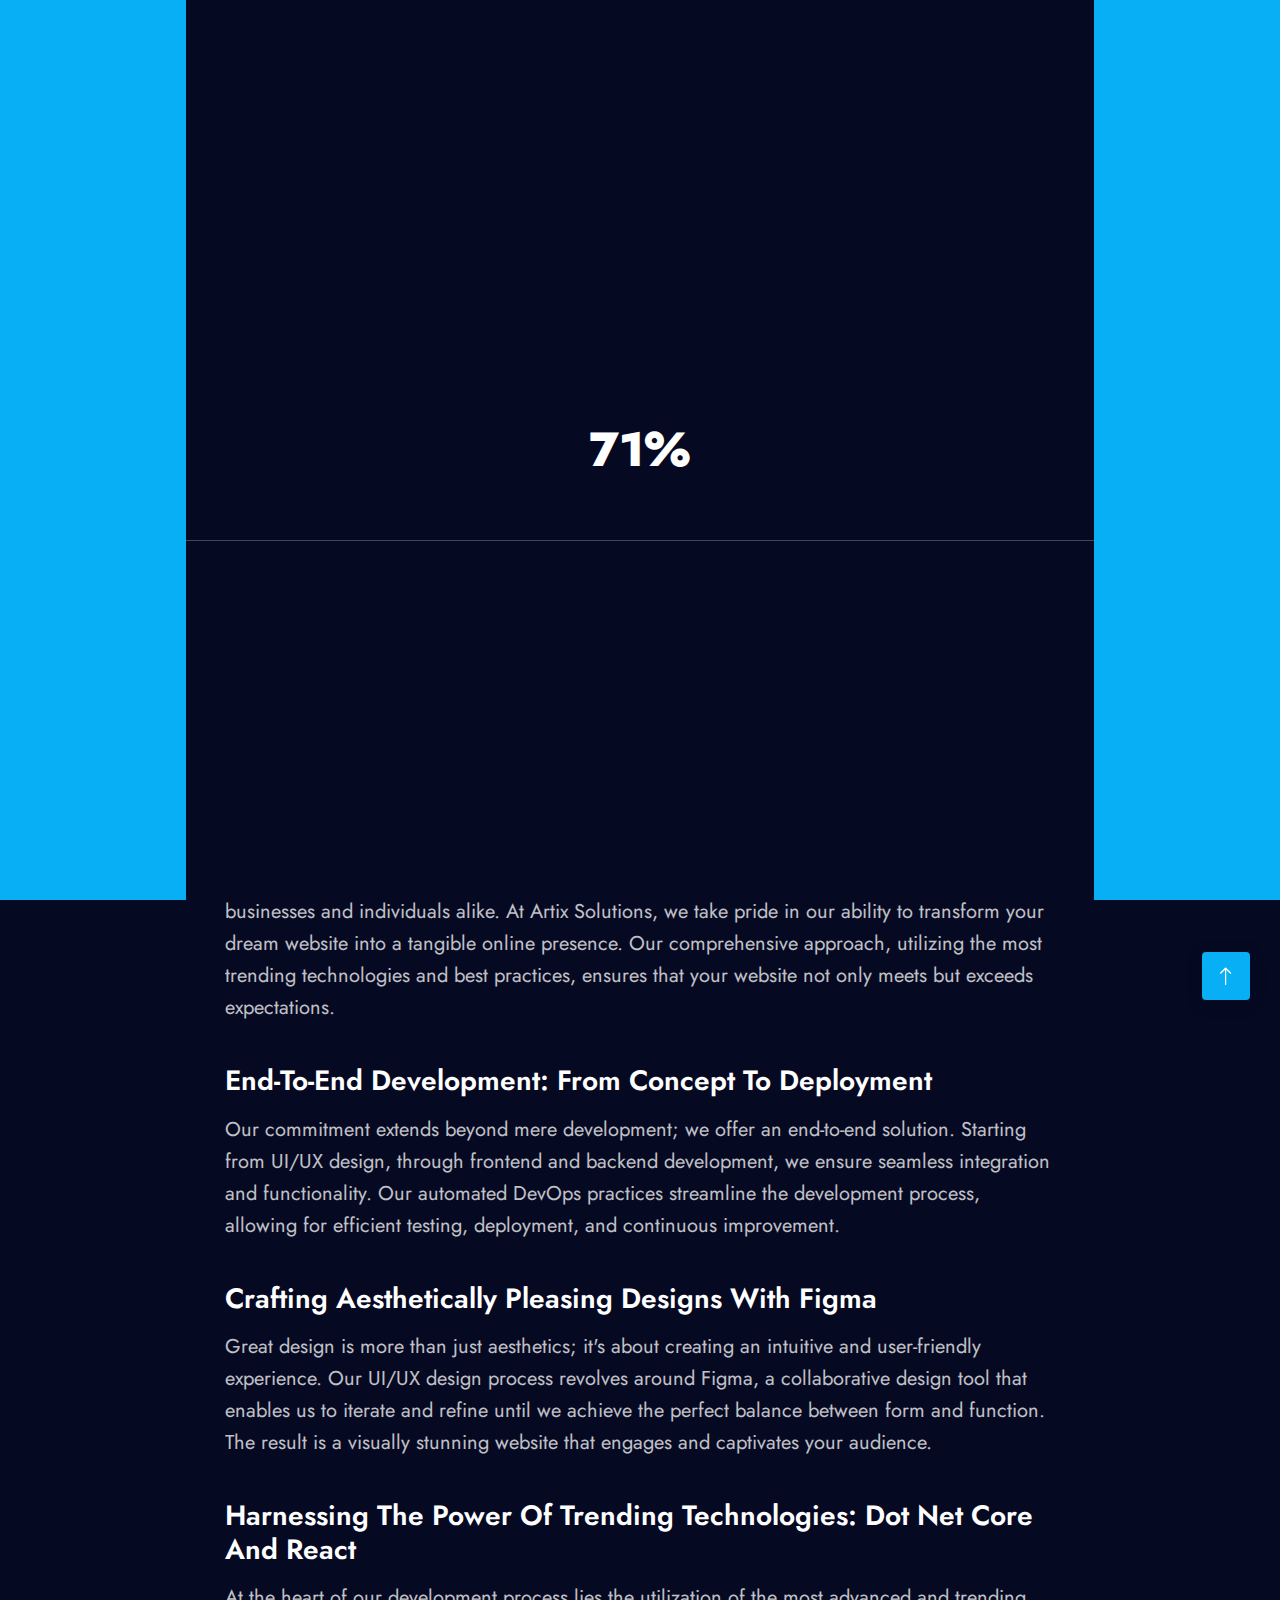
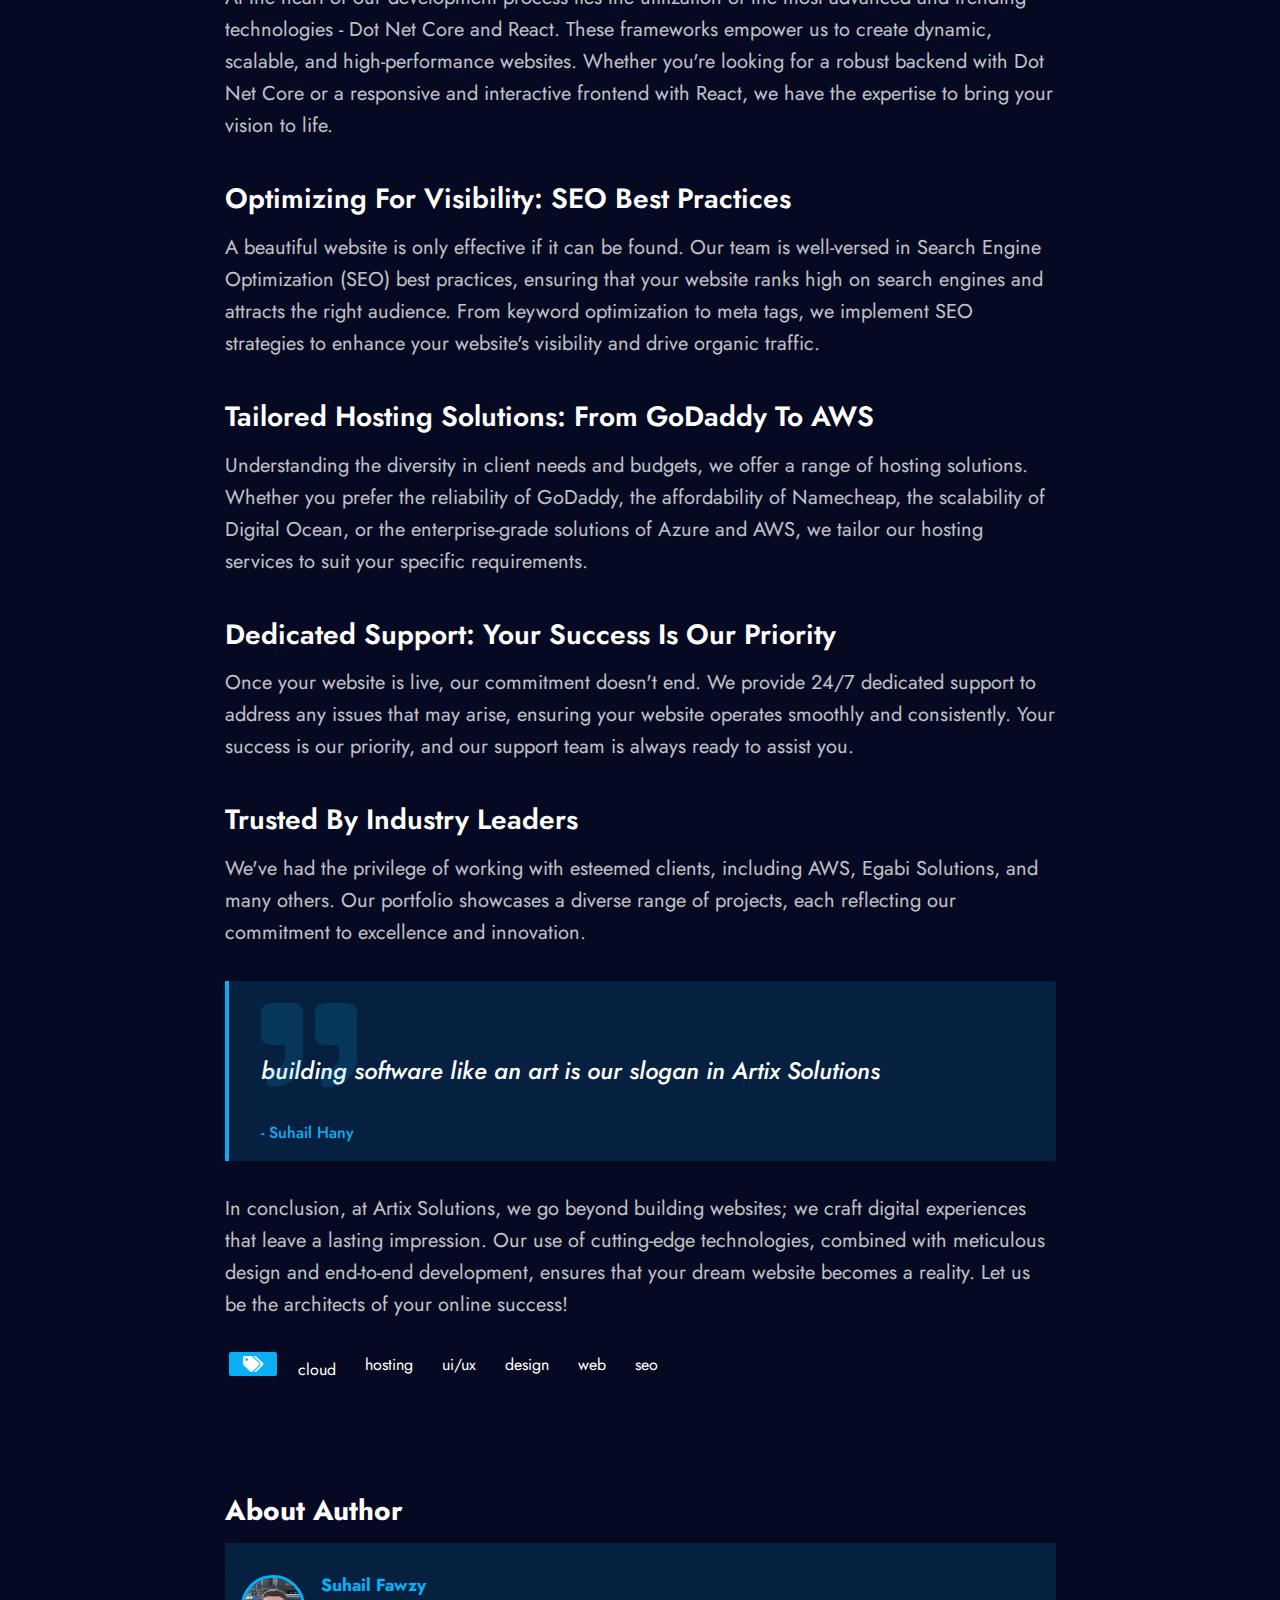
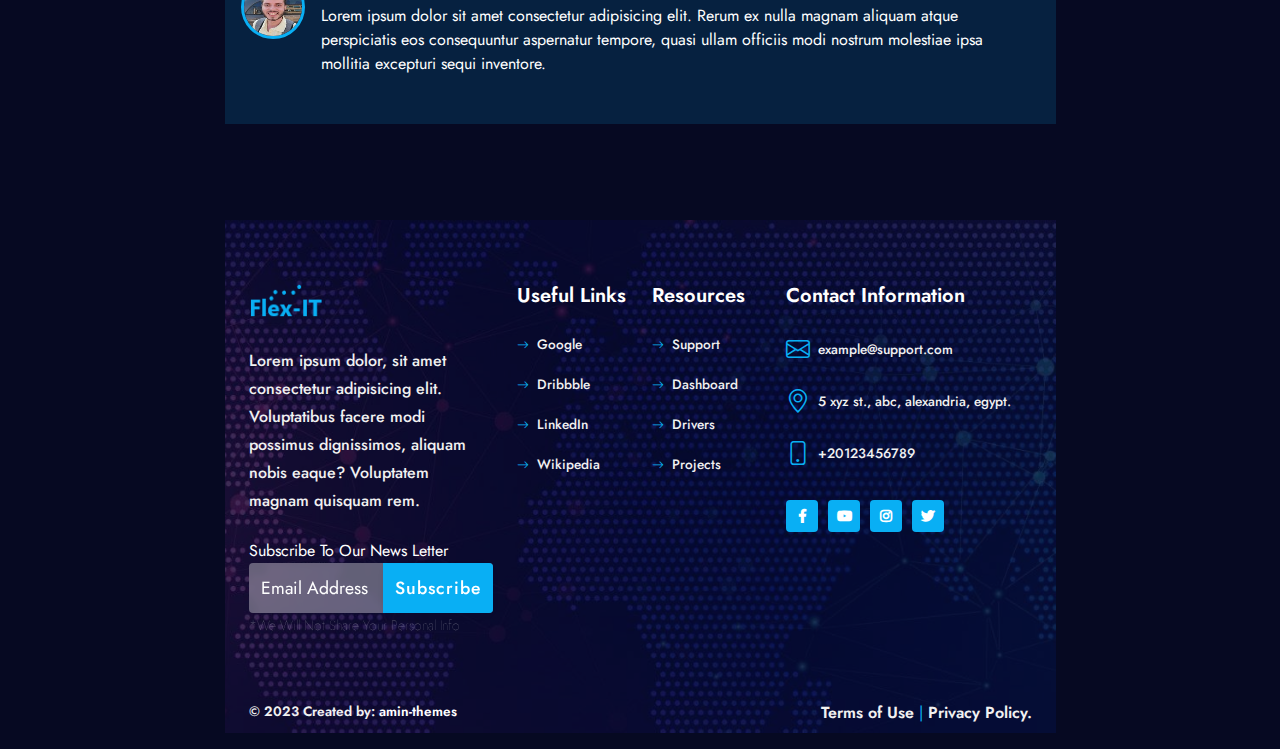
<file: BuildDreamWebsiteBlog.html>
<!DOCTYPE html>
<html lang="zxx">
  <head>
    <meta charset="UTF-8">
    <meta name="viewport" content="width=device-width, initial-scale=1.0">
    <meta name="description" content="IT Solutions &amp; Business Services Responsive HTML5 Bootstrap5  Website Template">
    <meta http-equiv="X-UA-Compatible" content="ie=edge">
        
        <!-- fav icon -->
        <link rel="icon" href="assets/images/fav-icon/fav-icon.png">
        
        <!-- bootstarp -->
        <link rel="stylesheet" href="css/vendors/bootstrap.min.css">
        
        <!-- animate.css file -->
        <link rel="stylesheet" href="css/vendors/animate.css">
        
        <!-- flaticon -->
        <link rel="stylesheet" href="css/vendors/flaticon/flaticon.css">
        
        <!-- fontAwesome -->
        <link rel="stylesheet" href="css/vendors/all.min.css">
        
        <!-- bootstrap icons -->
        <link rel="stylesheet" href="css/vendors/bootstrap-icons-1.9.1/bootstrap-icons.css">
        
        <!-- Font Family -->
        <link rel="stylesheet" href="https://fonts.googleapis.com/css2?family=Jost:wght@400;500;600;700;800&amp;display=swap">
        
        <!-- main-LTR -->
        <link rel="stylesheet" href="css/main-LTR.css">
        <title> flex-IT   |   Post Single</title>
  </head>
  <body class=" dark-theme "> 
    <!--Start Page Header-->
    <header class=" page-header   header-basic" id="page-header">
      <div class="header-search-box">
        <div class="close-search"></div>
        <form class="nav-search search-form" role="search" method="get" action="#">
          <div class="search-wrapper"> 
            <label class="search-lbl">Search for:</label>
            <input class="search-input" type="search" placeholder="Search..." name="searchInput" autofocus="autofocus"/>
            <button class="search-btn" type="submit"><i class="bi bi-search icon"></i></button>
          </div>
        </form>
      </div>
      <div class="container">
        <nav class="menu-navbar">
          <div class="header-logo"><a class="logo-link" href="#"><img class="logo-img light-logo" loading="lazy" src="assets/images/logo/logo-light.png" alt="logo"/><img class="logo-img  dark-logo" loading="lazy" src="assets/images/logo/logo-dark.png" alt="logo"/></a></div>
          <div class="links menu-wrapper ">
            <ul class="list-js links-list">
              <li class="menu-item has-sub-menu"><a class="menu-link  " href="#0">home <i class="fas fa-plus  plus-icon"> </i></a>
                <ul class="sub-menu ">
                  <li class="menu-item sub-menu-item"><a class="menu-link sub-menu-link  " href="./">home 1</a></li>
                  <li class="menu-item sub-menu-item"><a class="menu-link sub-menu-link  " href="home-2.html">home 2</a></li>
                  <li class="menu-item sub-menu-item"><a class="menu-link sub-menu-link  " href="home-2.html">home 3 [ Slider Style 1 ]</a></li>
                  <li class="menu-item sub-menu-item"><a class="menu-link sub-menu-link  " href="home-3.html">home 4 [ Slider Style 2 ]</a></li>
                  <li class="menu-item sub-menu-item"><a class="menu-link sub-menu-link  " href="home-rtl.html">home [ RTL languages ]</a></li>
                </ul>
              </li>
              <li class="menu-item"><a class="menu-link  " href="about-us.html">about us </a></li>
              <li class="menu-item has-sub-menu"><a class="menu-link  " href="#0">services<i class="fas fa-plus  plus-icon"> </i></a>
                <ul class="sub-menu ">
                  <li class="menu-item sub-menu-item"><a class="menu-link sub-menu-link  " href="services.html">services</a></li>
                  <li class="menu-item sub-menu-item"><a class="menu-link sub-menu-link  " href="service-single.html">service single</a></li>
                </ul>
              </li>
              <li class="menu-item has-sub-menu"><a class="menu-link  " href="#0">portfolio <i class="fas fa-plus  plus-icon"> </i></a>
                <ul class="sub-menu ">
                  <li class="menu-item sub-menu-item"><a class="menu-link sub-menu-link  " href="portfolio-grid.html">portfolio grid</a></li>
                  <li class="menu-item sub-menu-item"><a class="menu-link sub-menu-link  " href="portfolio-blocks.html">portfolio blocks</a></li>
                  <li class="menu-item sub-menu-item"><a class="menu-link sub-menu-link  " href="portfolio-slider.html">portfolio slider</a></li>
                  <li class="menu-item sub-menu-item"><a class="menu-link sub-menu-link  " href="portfolio-single.html">portfolio single</a></li>
                </ul>
              </li>
              <li class="menu-item has-sub-menu"><a class="menu-link  " href="#0">blog<i class="fas fa-plus  plus-icon"> </i></a>
                <ul class="sub-menu ">
                  <li class="menu-item sub-menu-item"><a class="menu-link sub-menu-link  " href="blog-home-1-col.html">blog home 1 colmun</a></li>
                  <li class="menu-item sub-menu-item"><a class="menu-link sub-menu-link  " href="blog-home-2-col.html">blog home 2 columns</a></li>
                  <li class="menu-item sub-menu-item"><a class="menu-link sub-menu-link  " href="blog-home-3-col.html">blog home 3 columns</a></li>
                  <li class="menu-item sub-menu-item"><a class="menu-link sub-menu-link  " href="post-single.html">single post</a></li>
                </ul>
              </li>
              <li class="menu-item has-sub-menu"><a class="menu-link  " href="#0">pages<i class="fas fa-plus  plus-icon"> </i></a>
                <ul class="sub-menu ">
                  <li class="menu-item sub-menu-item"><a class="menu-link sub-menu-link  " href="pricing.html">pricing plans</a></li>
                  <li class="menu-item sub-menu-item"><a class="menu-link sub-menu-link  " href="our-team.html">our team</a></li>
                  <li class="menu-item sub-menu-item"><a class="menu-link sub-menu-link  " href="team-member.html">team member</a></li>
                  <li class="menu-item sub-menu-item"><a class="menu-link sub-menu-link  " href="faq.html">FAQ</a></li>
                  <li class="menu-item sub-menu-item"><a class="menu-link sub-menu-link  " href="404.html">404 page</a></li>
                </ul>
              </li>
              <li class="menu-item"><a class="menu-link  " href="contact-us.html">contact us </a></li>
            </ul>
          </div>
          <div class="controls-box">
            <!--Menu Toggler button-->
            <div class="control  menu-toggler"><span></span><span></span><span></span></div>
            <!--search Icon button-->
            <div class="control header-search-btn"><i class="bi bi-search icon"></i></div>
            <!--Dark/Light mode button-->
            <div class="mode-switcher ">
              <div class="switch-inner go-light " title="Switch To Light Mode "><i class="bi bi-sun icon "></i></div>
              <div class="switch-inner go-dark" title="Switch To Dark Mode "><i class="bi bi-moon icon "></i></div>
            </div>
            <!--mini shoping cart-->
          </div>
        </nav>
      </div>
    </header>
    <!--End Page Header-->
    <!-- Start _post -->
    <div class="blog blog-post ">
      <div class="container">
        <div class="row">
          <div class="col-12 col-lg-10 mx-auto">
            <!--post heading area2021-->
            <!-- <div class="social"> 
              <div class="share-us ">
                <h6 class="share-title">share post:</h6>
                <div class="sc-wrapper dir-row sc-flat">
                  <ul class="sc-list">
                    <li class="sc-item " title="Facebook"><a class="sc-link" href="#0" title="social media icon"><i class="fab fa-facebook-f sc-icon"></i></a></li>
                    <li class="sc-item " title="youtube"><a class="sc-link" href="#0" title="social media icon"><i class="fab fa-youtube sc-icon"></i></a></li>
                    <li class="sc-item " title="instagram"><a class="sc-link" href="#0" title="social media icon"><i class="fab fa-instagram sc-icon"></i></a></li>
                    <li class="sc-item " title="twitter"><a class="sc-link" href="#0" title="social media icon"><i class="fab fa-twitter sc-icon"></i></a></li>
                  </ul>
                </div>
              </div>
            </div> -->
            <h2 class="post-title">Crafting Exceptional Websites with Cutting-Edge Technologies </h2>
            <div class="post-img-wrapper post-featured-area"><img class="featured-img" loading="lazy" src="assets/images/blog/post-images/featured-img.jpg" alt="Featured Image"></div>
          </div>
          <div class="col-12 col-lg-9 mx-auto">
            <div class="post-main-area">
              <div class="post-info"><a class="info post-cat" href="#"><i class="fas fa-list-alt icon"></i>Web</a><a class="info post-author" href="#"><i class="fas fa-user icon"></i>Suhail Fawzy</a><a class="info post-date" href="#"><i class="fas fa-history icon"></i>21/12/2023</a><a class="info post-time" href="#"><i class="fas fa-eye icon"></i>1975</a><a class="info post-comments-count" href="#"></div>
              <div class="post-content">
                <p class=" first-litter post-text">
                  In the fast-evolving digital landscape, having a captivating and functional website is crucial for businesses
                   and individuals alike. At Artix Solutions, we take pride in our ability to transform your dream website
                    into a tangible online presence. Our comprehensive approach, utilizing the most trending technologies and
                     best practices, ensures that your website not only meets but exceeds expectations.                  
                  
                </p>
                <h2 class="post-heading">End-to-End Development: From Concept to Deployment                </h2>
                <!-- <div class="post-img-wrapper"><img loading="lazy" src="assets/images/blog/post-images/post-img.jpg" alt="post image"></div> -->
                <p class="post-text">
                  Our commitment extends beyond mere development; we offer an end-to-end solution. Starting from UI/UX design,
                   through frontend and backend development, we ensure seamless integration and functionality.
                    Our automated DevOps practices streamline the development process, allowing for efficient testing, deployment,
                     and continuous improvement.                          
                </p>
                <h2 class="post-heading">Crafting Aesthetically Pleasing Designs with Figma                </h2>
                <!-- <div class="post-img-wrapper"><img loading="lazy" src="assets/images/blog/post-images/post-img.jpg" alt="post image"></div> -->
                <p class="post-text">
                  Great design is more than just aesthetics; it's about creating an intuitive and user-friendly experience.
                   Our UI/UX design process revolves around Figma, a collaborative design tool that enables us to iterate and
                    refine until we achieve the perfect balance between form and function. The result is a visually stunning website
                     that engages and captivates your audience.                                
                </p>
                <h2 class="post-heading">Harnessing the Power of Trending Technologies: Dot Net Core and React</h2>
                <!-- <div class="post-img-wrapper"><img loading="lazy" src="assets/images/blog/post-images/post-img.jpg" alt="post image"></div> -->
                <p class="post-text">
                  At the heart of our development process lies the utilization of the most advanced and trending technologies
                   - Dot Net Core and React. These frameworks empower us to create dynamic, scalable, and high-performance websites.
                    Whether you're looking for a robust backend with Dot Net Core or a responsive and interactive frontend with React,
                     we have the expertise to bring your vision to life.                                  
                </p>
                <h2 class="post-heading">Optimizing for Visibility: SEO Best Practices                </h2>
                <!-- <div class="post-img-wrapper"><img loading="lazy" src="assets/images/blog/post-images/post-img.jpg" alt="post image"></div> -->
                <p class="post-text">
                  A beautiful website is only effective if it can be found. Our team is well-versed in Search Engine Optimization (SEO)
                   best practices, ensuring that your website ranks high on search engines and attracts the right audience.
                    From keyword optimization to meta tags, we implement SEO strategies to enhance your website's visibility
                     and drive organic traffic.                              
                </p>
                <h2 class="post-heading">Tailored Hosting Solutions: From GoDaddy to AWS                </h2>
                <!-- <div class="post-img-wrapper"><img loading="lazy" src="assets/images/blog/post-images/post-img.jpg" alt="post image"></div> -->
                <p class="post-text">
                  Understanding the diversity in client needs and budgets, we offer a range of hosting solutions.
                   Whether you prefer the reliability of GoDaddy, the affordability of Namecheap, the scalability of Digital Ocean,
                    or the enterprise-grade solutions of Azure and AWS, we tailor our hosting services to suit your specific requirements.                                
                </p>


                <h2 class="post-heading">Dedicated Support: Your Success is Our Priority                </h2>
                <!-- <div class="post-img-wrapper"><img loading="lazy" src="assets/images/blog/post-images/post-img.jpg" alt="post image"></div> -->
                <p class="post-text">
                  Once your website is live, our commitment doesn't end. We provide 24/7 dedicated support to address any issues that may arise,
                   ensuring your website operates smoothly and consistently. Your success is our priority, and our support team is always ready to assist you.    </p>
                <h2 class="post-heading">Trusted by Industry Leaders                </h2>
                <!-- <div class="post-img-wrapper"><img loading="lazy" src="assets/images/blog/post-images/post-img.jpg" alt="post image"></div> -->
                <p class="post-text">
                  We've had the privilege of working with esteemed clients, including AWS, Egabi Solutions, and many others.
                   Our portfolio showcases a diverse range of projects, each reflecting our commitment to excellence and innovation.                         
                </p>
                <!-- <h2 class="post-heading">Some Of our goals in our firm </h2>
                <ul class="post-list">
                  <li class="post-list-item"><i class="bi bi-check2-circle icon"></i><span class="post-list-text">ipsum dolor sit amet consectetur adipisicing</span></li>
                  <li class="post-list-item"><i class="bi bi-check2-circle icon"></i><span class="post-list-text">quas, ea fuga vel quis officiis laborum quaerat </span></li>
                  <li class="post-list-item"><i class="bi bi-check2-circle icon"></i><span class="post-list-text">alias fugiat aliquam  soluta beatae numquam</span></li>
                  <li class="post-list-item"><i class="bi bi-check2-circle icon"></i><span class="post-list-text">nobis maiores inventore harum pariatur  possimus</span></li>
                  <li class="post-list-item"><i class="bi bi-check2-circle icon"></i><span class="post-list-text">nobis maiores inventore harum pariatur </span></li>
                </ul>
                <h2 class="post-heading">interested enough? you just on the shore let's dive deep</h2>
                <p class="post-text">
                  Deleniti quas, ea fuga vel, quis officiis laborum quaerat numquam possimus 
                  qui alias fugiat aliquam eius soluta beatae?
                  nobis maiores inventore, harum pariatur, 
                  Lorem ipsum dolor sit amet consectetur adipisicing 
                  elit Impedit explicabo quis veritatis, <a href="#">Lorem ipsum dolor sit amet consectetur </a>nobis maiores inventore, harum pariatur, 
                  nam eum unde tenetur nisi temporibus veniam cumque nemo! 
                  <img class="float-end-direction " loading="lazy" src="assets/images/blog/post-images/2.jpg" alt="post image">Deleniti quas, ea fuga vel, quis officiis laborum quaerat numquam possimus 
                  qui alias fugiat aliquam eius soluta beatae? 
                  Deleniti quas, ea fuga vel, quis officiis laborum quaerat numquam possimus 
                  qui alias fugiat aliquam eius soluta beatae?
                  nobis maiores inventore, harum pariatur, 
                  nam eum unde tenetur nisi temporibus veniam cumque nemo! 
                  Deleniti quas, ea fuga vel, quis officiis laborum quaerat numquam possimus 
                  qui alias fugiat aliquam eius soluta beatae?
                  
                  
                </p> -->
                <blockquote cite="#"><i class="fas fa-quote-right icon"></i><span class="post-quote">
                  building software like an art is our slogan in Artix Solutions</span><span class="person-name">- Suhail Hany</span></blockquote>
                <p class="post-text">
                  In conclusion, at Artix Solutions, we go beyond building websites; we craft digital experiences that leave a lasting impression.
                   Our use of cutting-edge technologies, combined with meticulous design and end-to-end development, ensures that your dream website
                    becomes a reality. Let us be the architects of your online success!
                </p>
              </div>
              <!--tags panel-->
              <div class="tags panel">
                <ul class="sidebar-list tags-list ">
                  <li class="tags-icon-label "><i class="fas fa-tags icon"></i></li>
                  <li class="tag-item"><a class="tag-link" href="#">cloud</a></li>
                  <li class="tag-item"><a class="tag-link" href="#">hosting</a></li>
                  <li class="tag-item"><a class="tag-link" href="#">Ui/Ux</a></li>
                  <li class="tag-item"><a class="tag-link" href="#">design</a></li>
                  <li class="tag-item"><a class="tag-link" href="#">web </a></li>
                  <li class="tag-item"><a class="tag-link" href="#">SEO</a></li>
                </ul>
              </div>
              <!--author profile panel-->
              <div class="author-profile panel">
                <h6 class="panel-title">about author</h6>
                <div class="author-info">
                  <div class="author-avatar"><a class="author-link" href="#"><img class="avatar-img" loading="lazy" src="IMG-20231203-WA0000 - Copy.jpg" alt="author avatar"></a></div>
                  <div class="author-disc">
                    <h6 class="author-name"> <a class="author-link" href="#">Suhail Fawzy</a></h6>
                    <p class="author-bio">
                      Lorem ipsum dolor sit amet consectetur adipisicing elit.
                      Rerum ex nulla magnam aliquam atque perspiciatis eos consequuntur aspernatur tempore, 
                      quasi ullam officiis modi nostrum molestiae ipsa mollitia excepturi sequi inventore.
                    </p>
                    <!-- <div class="sc-wrapper dir-row sc-size-32">
                      <ul class="sc-list">
                        <li class="sc-item " title="Facebook"><a class="sc-link" href="#0" title="social media icon"><i class="fab fa-facebook-f sc-icon"></i></a></li>
                        <li class="sc-item " title="youtube"><a class="sc-link" href="#0" title="social media icon"><i class="fab fa-youtube sc-icon"></i></a></li>
                        <li class="sc-item " title="instagram"><a class="sc-link" href="#0" title="social media icon"><i class="fab fa-instagram sc-icon"></i></a></li>
                        <li class="sc-item " title="twitter"><a class="sc-link" href="#0" title="social media icon"><i class="fab fa-twitter sc-icon"></i></a></li>
                      </ul>
                    </div> -->
                  </div>
                </div>
              </div>
              <!--other-posts panel-->
              <!-- <div class="other-posts panel">
                <h6 class="panel-title">posts by the author</h6>
                <div class="row">
                  <div class="col-12 col-sm-6 mb-3">
                    <div class="prev-post"><a class="other-post-link" href="#0">
                        <div class="other-post-img" title="Previous Post"><img class="img-fluid" loading="lazy" src="assets/images/blog/post-images/1.jpg" alt="other posts Image"><i class="bi bi-chevron-left icon "></i>
                        </div>
                        <h6 class="other-post-title">how to get early saves your day and give you the productivity you want</h6></a></div>
                  </div>
                  <div class="col-12 col-sm-6">
                    <div class="next-post"><a class="other-post-link" href="#0">
                        <div class="other-post-img" title="Next Post"><img class="img-fluid" loading="lazy" src="assets/images/blog/post-images/2.jpg" alt="other posts Image"><i class="bi bi-chevron-right icon "></i>
                        </div>
                        <h6 class="other-post-title">9 Habits Make You A Better Person, No. 3 Will Surprise You</h6></a></div>
                  </div>
                </div>
              </div>
              <div class="col-12 col-lg-8"> -->
                <!--comments area panel-->
                <!-- <div class="comments-area panel">
                  <h6 class="panel-title">comments</h6>
                  <div class="comment-wrapper ">
                    <div class="author-avatar"><a class="comment-author-link" href="#"><img class="author-avatar-img" loading="lazy" src="assets/images/blog/avatars/2.jpg" alt="author avatar"></a></div>
                    <div class="comment-body">
                      <div class="comment-author"><a class="comment-author-link" href="#">aly ahmed</a></div>
                      <div class="comment-date"><a class="date-link" href="#">
                          <time datetime="2022-08-25T17:17:33+00:00">Aug 25, 2022 at 5:17 pm </time></a></div>
                      <div class="comment-content">
                        <p class="comment-text">
                          Lorem ipsum dolor, sit amet consectetur
                          adipisicing elit.Odit iure magni
                          quidem debitis ut tempore eaque quod fugiat? Quidem, aperiam.
                          
                        </p>
                      </div>
                      <div class="reply-action"><a class="reply-link" href="#" rel="nofollow">reply<i class="fas fa-share-square icon"></i></a></div>
                    </div>
                  </div>
                  <div class="comment-wrapper comment-reply ">
                    <div class="author-avatar"><a class="comment-author-link" href="#"><img class="author-avatar-img" loading="lazy" src="assets/images/blog/avatars/1.jpg" alt="author avatar"></a></div>
                    <div class="comment-body">
                      <div class="comment-author"><a class="comment-author-link" href="#">mostafa amin</a></div>
                      <div class="comment-date"><a class="date-link" href="#">
                          <time datetime="2022-08-21T17:17:33+00:00">Nov 21, 2022 at 5:17 pm </time></a></div>
                      <div class="comment-content">
                        <p class="comment-text">
                          Lorem ipsum dolor, sit amet consectetur
                          adipisicing elit.Odit iure magni
                          quidem debitis ut tempore eaque quod fugiat? Quidem, aperiam.
                        </p>
                      </div>
                      <div class="reply-action"><a class="reply-link" href="#" rel="nofollow">reply<i class="fas fa-share-square icon"></i></a></div>
                    </div>
                  </div>
                  <div class="comment-wrapper ">
                    <div class="author-avatar"><a class="comment-author-link" href="#"><img class="author-avatar-img" loading="lazy" src="assets/images/blog/avatars/3.jpg" alt="author avatar"></a></div>
                    <div class="comment-body">
                      <div class="comment-author"><a class="comment-author-link" href="#">fairouz amin</a></div>
                      <div class="comment-date"><a class="date-link" href="#">
                          <time datetime="2022-09-21T17:17:33+00:00">Oct 15, 2022 at 5:17 pm </time></a></div>
                      <div class="comment-content">
                        <p class="comment-text">
                          Lorem ipsum dolor, sit amet consectetur
                          adipisicing elit.Odit iure magni
                          quidem debitis ut tempore eaque quod fugiat? Quidem, aperiam.
                          
                        </p>
                      </div>
                      <div class="reply-action"><a class="reply-link" href="#" rel="nofollow">reply<i class="fas fa-share-square icon"></i></a></div>
                    </div>
                  </div>
                  <div class="comment-wrapper comment-reply ">
                    <div class="author-avatar"><a class="comment-author-link" href="#"><img class="author-avatar-img" loading="lazy" src="assets/images/blog/avatars/4.jpg" alt="author avatar"></a></div>
                    <div class="comment-body">
                      <div class="comment-author"><a class="comment-author-link" href="#">dona summer</a></div>
                      <div class="comment-date"><a class="date-link" href="#">
                          <time datetime="2019-09-21T17:17:33+00:00">Dec 21, 2019 at 5:17 pm </time></a></div>
                      <div class="comment-content">
                        <p class="comment-text">
                          Lorem ipsum dolor, sit amet consectetur
                          adipisicing elit.Odit iure magni
                          quidem debitis ut tempore eaque quod fugiat? Quidem, aperiam.
                        </p>
                      </div>
                      <div class="reply-action"><a class="reply-link" href="#" rel="nofollow">reply<i class="fas fa-share-square icon"></i></a></div>
                    </div>
                  </div>
                </div> -->
                <!--add reply area panel-->
                <!-- <div class=" panel">
                  <h6 class="panel-title">leave your comment</h6>
                  <div class="custom-form-area input-boxed">
                    <form class="main-form" action="#">
                      <div class="row">
                        <div class="col-12 col-lg-6   ">
                          <div class="   input-wrapper">
                            <input class="text-input" id="user-name" name="UserName" type="text" placeholder=""/>
                            <label class="input-label" for="user-name"> Name <span class="req">*</span></label><span class="b-border"></span><span class="error-msg"></span>
                          </div>
                        </div>
                        <div class="col-12 col-lg-6   ">
                          <div class="   input-wrapper">
                            <input class="text-input" id="user-email" name="UserEmail" type="email" placeholder=""/>
                            <label class="input-label" for="user-email"> E-mail <span class="req">*</span></label><span class="b-border"></span><span class="error-msg"></span>
                          </div>
                        </div>
                        <div class="col-12   ">
                          <div class="   input-wrapper">
                            <textarea class=" text-input" id="msg-text" name="replyMessage"></textarea>
                            <label class="input-label" for="msg-text"> your comment <span class="req">*</span></label><span class="b-border"></span><i></i><span class="error-msg"></span>
                          </div>
                        </div>
                        <div class="col-12 submit-wrapper">
                          <button class=" btn-solid" id="submit-btn" type="submit" name="UserSubmit">Add comment</button>
                        </div>
                      </div>
                    </form>
                  </div>
                </div>
              </div>
            </div>
          </div>
        </div>
      </div>
    </div> -->
    <!-- End _post -->
    <!-- Start  page-footer Section-->
    <footer class="page-footer dark-color-footer" id="page-footer">
      <div class="overlay-photo-image-bg" data-bg-img="assets/images/sections-bg-images/footer-bg-1.jpg" data-bg-opacity=".25"></div>
      <div class="container">
        <div class="row footer-cols">
          <div class="col-12 col-md-8 col-lg-4  footer-col "><img class="img-fluid footer-logo" loading="lazy" src="assets/images/logo/logo-colored.png" alt="logo"/>
            <div class="footer-col-content-wrapper">        
              <p class="footer-text-about-us ">
                 Lorem ipsum dolor, sit amet consectetur adipisicing elit.
                Voluptatibus facere modi possimus dignissimos, 
                aliquam nobis eaque? Voluptatem magnam quisquam rem.
                
              </p>
            </div>
            <div class="form-area ">
              <div class="mailchimp-form ">
                <form class="one-field-form" method="post" action="#0">
                  <div class="field-group ">
                    <label class="email-label" for="email-input"> Subscribe to our news letter</label>
                    <input class="email-input " type="email" value="" name="EMAIL" id="email-input" placeholder="Email Address" autocomplete="off"/>
                    <div class="cta-area">
                      <input class="btn-solid subscribe-btn" type="submit" value="Subscribe" name="subscribe"/>
                    </div>
                  </div><span class="email-notice">*we will not share your personal info</span>
                </form>
              </div>
            </div>
          </div>
          <div class="col-6 col-lg-2  footer-col ">
            <h2 class=" footer-col-title    ">useful links</h2>
            <div class="footer-col-content-wrapper">
              <ul class="footer-menu ">
                <li class="footer-menu-item"><i class="bi bi-arrow-right icon "></i><a class="footer-menu-link" href="#0">Google</a>
                </li>
                <li class="footer-menu-item"><i class="bi bi-arrow-right icon "></i><a class="footer-menu-link" href="#0">Dribbble</a>
                </li>
                <li class="footer-menu-item"><i class="bi bi-arrow-right icon "></i><a class="footer-menu-link" href="#0">linkedIn</a>
                </li>
                <li class="footer-menu-item"><i class="bi bi-arrow-right icon "></i><a class="footer-menu-link" href="#0">wikipedia</a>
                </li>
              </ul>
            </div>
          </div>
          <div class="col-6 col-lg-2 footer-col ">
            <h2 class=" footer-col-title    ">Resources</h2>
            <div class="footer-col-content-wrapper">
              <ul class="footer-menu">
                <li class="footer-menu-item"><i class="bi bi-arrow-right icon "></i><a class="footer-menu-link" href="#0">support</a>
                </li>
                <li class="footer-menu-item"><i class="bi bi-arrow-right icon "></i><a class="footer-menu-link" href="#0">dashboard</a>
                </li>
                <li class="footer-menu-item"><i class="bi bi-arrow-right icon "></i><a class="footer-menu-link" href="#0">drivers</a>
                </li>
                <li class="footer-menu-item"><i class="bi bi-arrow-right icon "></i><a class="footer-menu-link" href="#0">projects</a>
                </li>
              </ul>
            </div>
          </div>
          <div class="col-12     col-lg-4 footer-col ">
            <h2 class=" footer-col-title    ">contact information</h2>
            <div class="footer-col-content-wrapper">       
              <div class="contact-info-card"><i class="bi bi-envelope icon"></i><a class="text-lowercase  info" href="mailto:example@support.com">example@support.com</a></div>
              <div class="contact-info-card"><i class="bi bi-geo-alt icon"></i><span class="text-lowercase  info">5 Xyz st., Abc, alexandria, egypt.</span></div>
              <div class="contact-info-card"><i class="bi bi-phone icon"></i><a class="info" href="tel:+20123456789">+20123456789  </a></div>
              <div class="contact-info-card">
                <div class="social-icons">
                  <div class="sc-wrapper dir-row sc-size-32">
                    <ul class="sc-list">
                      <li class="sc-item " title="Facebook"><a class="sc-link" href="#0" title="social media icon"><i class="fab fa-facebook-f sc-icon"></i></a></li>
                      <li class="sc-item " title="youtube"><a class="sc-link" href="#0" title="social media icon"><i class="fab fa-youtube sc-icon"></i></a></li>
                      <li class="sc-item " title="instagram"><a class="sc-link" href="#0" title="social media icon"><i class="fab fa-instagram sc-icon"></i></a></li>
                      <li class="sc-item " title="twitter"><a class="sc-link" href="#0" title="social media icon"><i class="fab fa-twitter sc-icon"></i></a></li>
                    </ul>
                  </div>
                </div>
              </div>
            </div>
          </div>
        </div>
      </div>
      <div class="copyrights ">
        <div class="container">
          <div class="row">
            <div class="col-12 col-md-6 d-flex justify-content-start">
              <p class="creadits">
                 
                
                &copy; 2023
                Created by:
                
                           <a class="link" href="#0">amin-themes</a>
              </p>
            </div>
            <div class="col-12 col-md-6 d-flex justify-content-end">
              <div class="terms-links"><a href="#0">Terms of Use </a>
                | <a href="#0" data-bs-toggle="modal" data-bs-target="#privacyPolicyModal">Privacy Policy.</a>
              </div>
            </div>
          </div>
        </div>
      </div>
    </footer>
    <!-- End  page-footer Section-->
    <!-- Start loading-screen Component-->
    <div class="loading-screen" id="loading-screen"><span class="bar top-bar"></span><span class="bar down-bar"></span><span class="progress-line"></span><span class="loading-counter"> </span></div>
    <!-- End loading-screen Component-->
    <!-- Start back-to-top Button-->
    <div class="back-to-top" id="back-to-top"><i class="bi bi-arrow-up icon "></i>
    </div>
    <!-- End back-to-top Button-->
    <!-- Start privacy-policy-modal-->
    <div class="modal privacy-policy-modal fade" id="privacyPolicyModal" aria-labelledby="PrivacyPolicyModalLabel" aria-hidden="true">
      <div class="modal-dialog modal-dialog-scrollable modal-xl ">
        <div class="modal-content text-dark">
          <div class="modal-header">
            <h2 class="modal-title" id="PrivacyPolicyModalLabel">Privacy Policy Modal Title</h2>
            <button class="btn-close" type="button" data-bs-dismiss="modal" aria-label="Close"></button>
          </div>
          <div class="modal-body">
            <div class="content">
              <h4>privacy policy item Title goes here </h4>
              <p>Lorem ipsum dolor sit amet consectetur adipisicing elit. Asperiores saepe, labore sequi libero nesciunt optio quidem iste, dolorum nostrum ex at. Recusandae ducimus aut autem temporibus tempore rerum, consequuntur doloribus perspiciatis, labore totam dolorem veritatis repellendus omnis illo sint ut?</p>
            </div>
            <div class="content">
              <h4>privacy policy item Title goes here </h4>
              <p>Lorem ipsum dolor sit amet consectetur adipisicing elit. Asperiores saepe, labore sequi libero nesciunt optio quidem iste, dolorum nostrum ex at. Recusandae ducimus aut autem temporibus tempore rerum, consequuntur doloribus perspiciatis, labore totam dolorem veritatis repellendus omnis illo sint ut?</p>
            </div>
            <div class="content">
              <h4>privacy policy item Title goes here </h4>
              <p>Lorem ipsum dolor sit amet consectetur adipisicing elit. Asperiores saepe, labore sequi libero nesciunt optio quidem iste, dolorum nostrum ex at. Recusandae ducimus aut autem temporibus tempore rerum, consequuntur doloribus perspiciatis, labore totam dolorem veritatis repellendus omnis illo sint ut?</p>
            </div>
            <div class="content">
              <h4>privacy policy item Title goes here </h4>
              <p>Lorem ipsum dolor sit amet consectetur adipisicing elit. Asperiores saepe, labore sequi libero nesciunt optio quidem iste, dolorum nostrum ex at. Recusandae ducimus aut autem temporibus tempore rerum, consequuntur doloribus perspiciatis, labore totam dolorem veritatis repellendus omnis illo sint ut?</p>
            </div>
            <div class="content">
              <h4>privacy policy item Title goes here </h4>
              <p>Lorem ipsum dolor sit amet consectetur adipisicing elit. Asperiores saepe, labore sequi libero nesciunt optio quidem iste, dolorum nostrum ex at. Recusandae ducimus aut autem temporibus tempore rerum, consequuntur doloribus perspiciatis, labore totam dolorem veritatis repellendus omnis illo sint ut?</p>
            </div>
            <div class="content">
              <h4>privacy policy item Title goes here </h4>
              <p>Lorem ipsum dolor sit amet consectetur adipisicing elit. Asperiores saepe, labore sequi libero nesciunt optio quidem iste, dolorum nostrum ex at. Recusandae ducimus aut autem temporibus tempore rerum, consequuntur doloribus perspiciatis, labore totam dolorem veritatis repellendus omnis illo sint ut?</p>
            </div>
          </div>
          <div class="modal-footer">
            <button class="btn-solid" type="button" data-bs-dismiss="modal" aria-label="Close">Click to close</button>
            <button class="btn-outline" type="button">Do somthing else</button>
          </div>
        </div>
      </div>
    </div>
    <!-- End privacy-policy-modal-->   
        
        <!--     JQuery     -->
        <script src="js/vendors/jquery-3.6.1.min.js"></script>
        
        <!--     bootstrap     -->
        <script src="js/vendors/bootstrap.bundle.min.js"></script>
        
        <!--     wow     -->
        <script src="js/vendors/wow.min.js"></script>
        
        <!--     main     -->
        <script src="js/main.js"></script>
  </body>
</html>
</file>
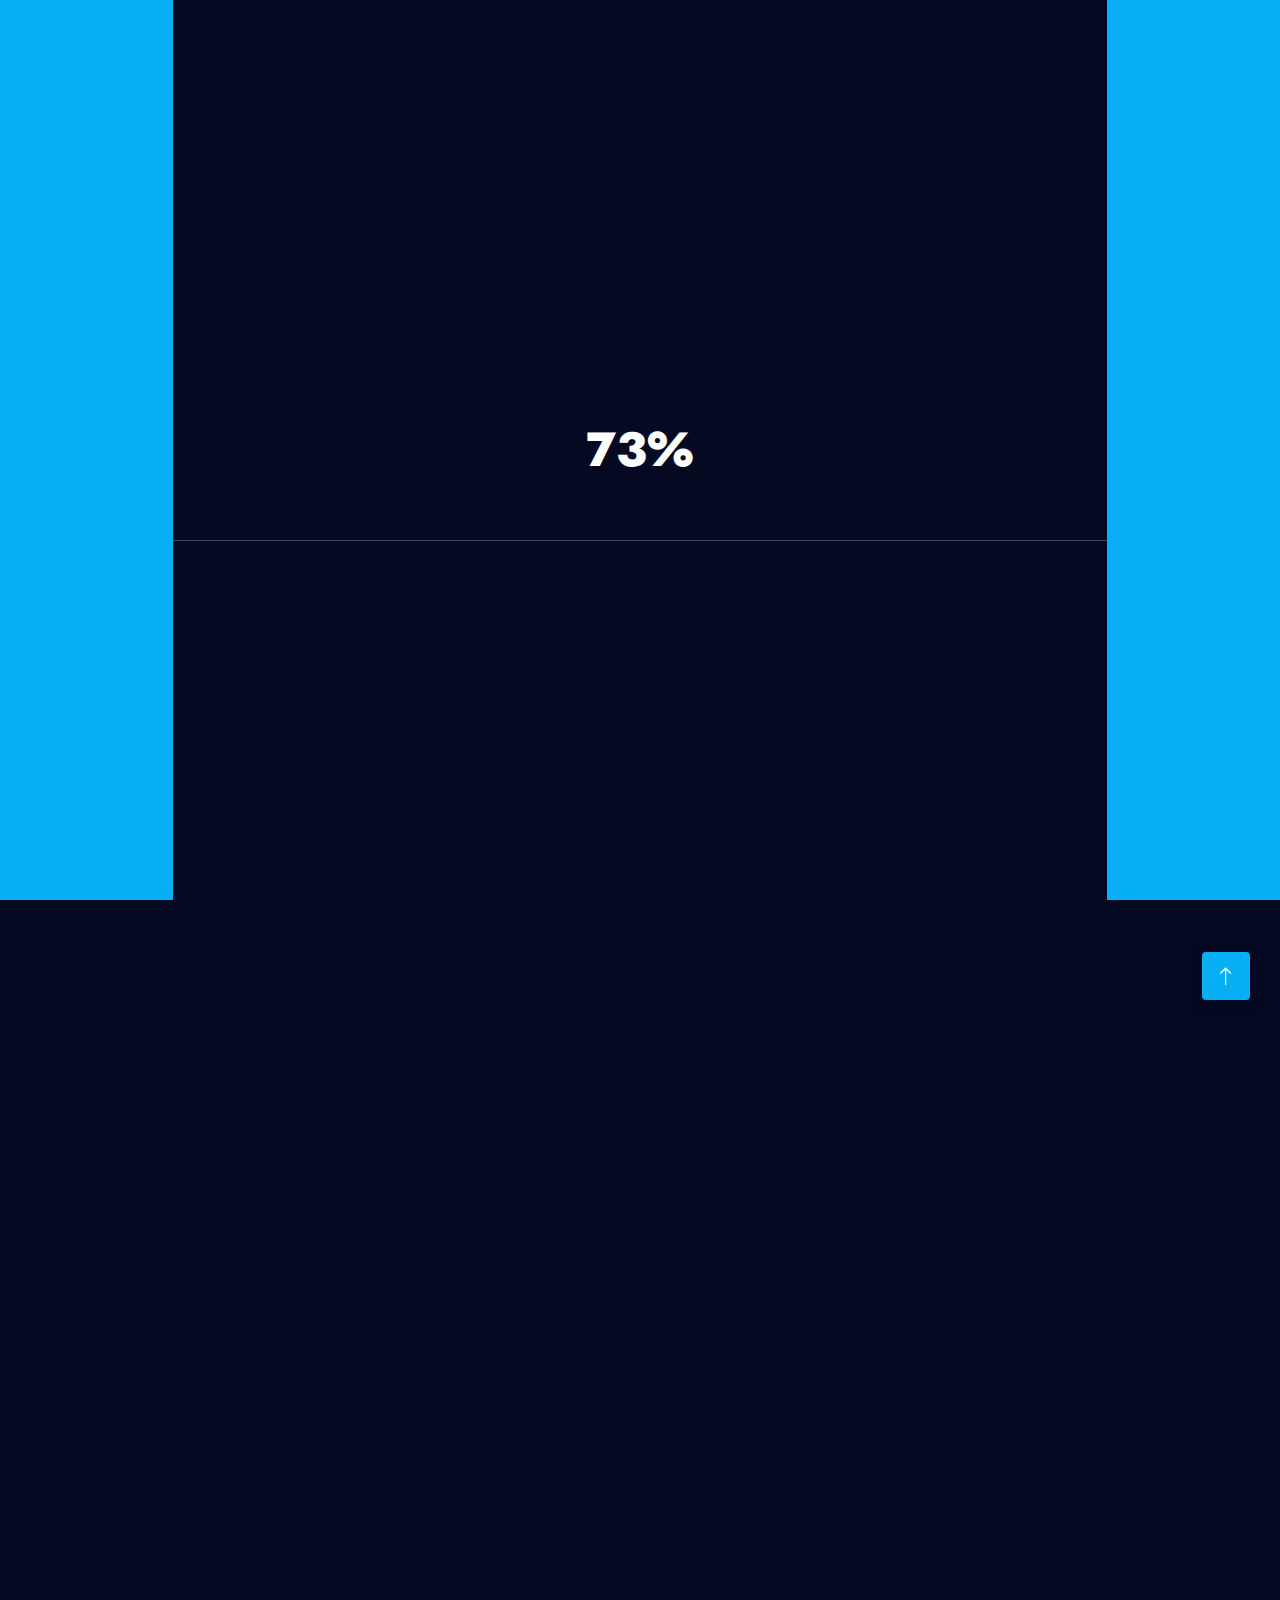
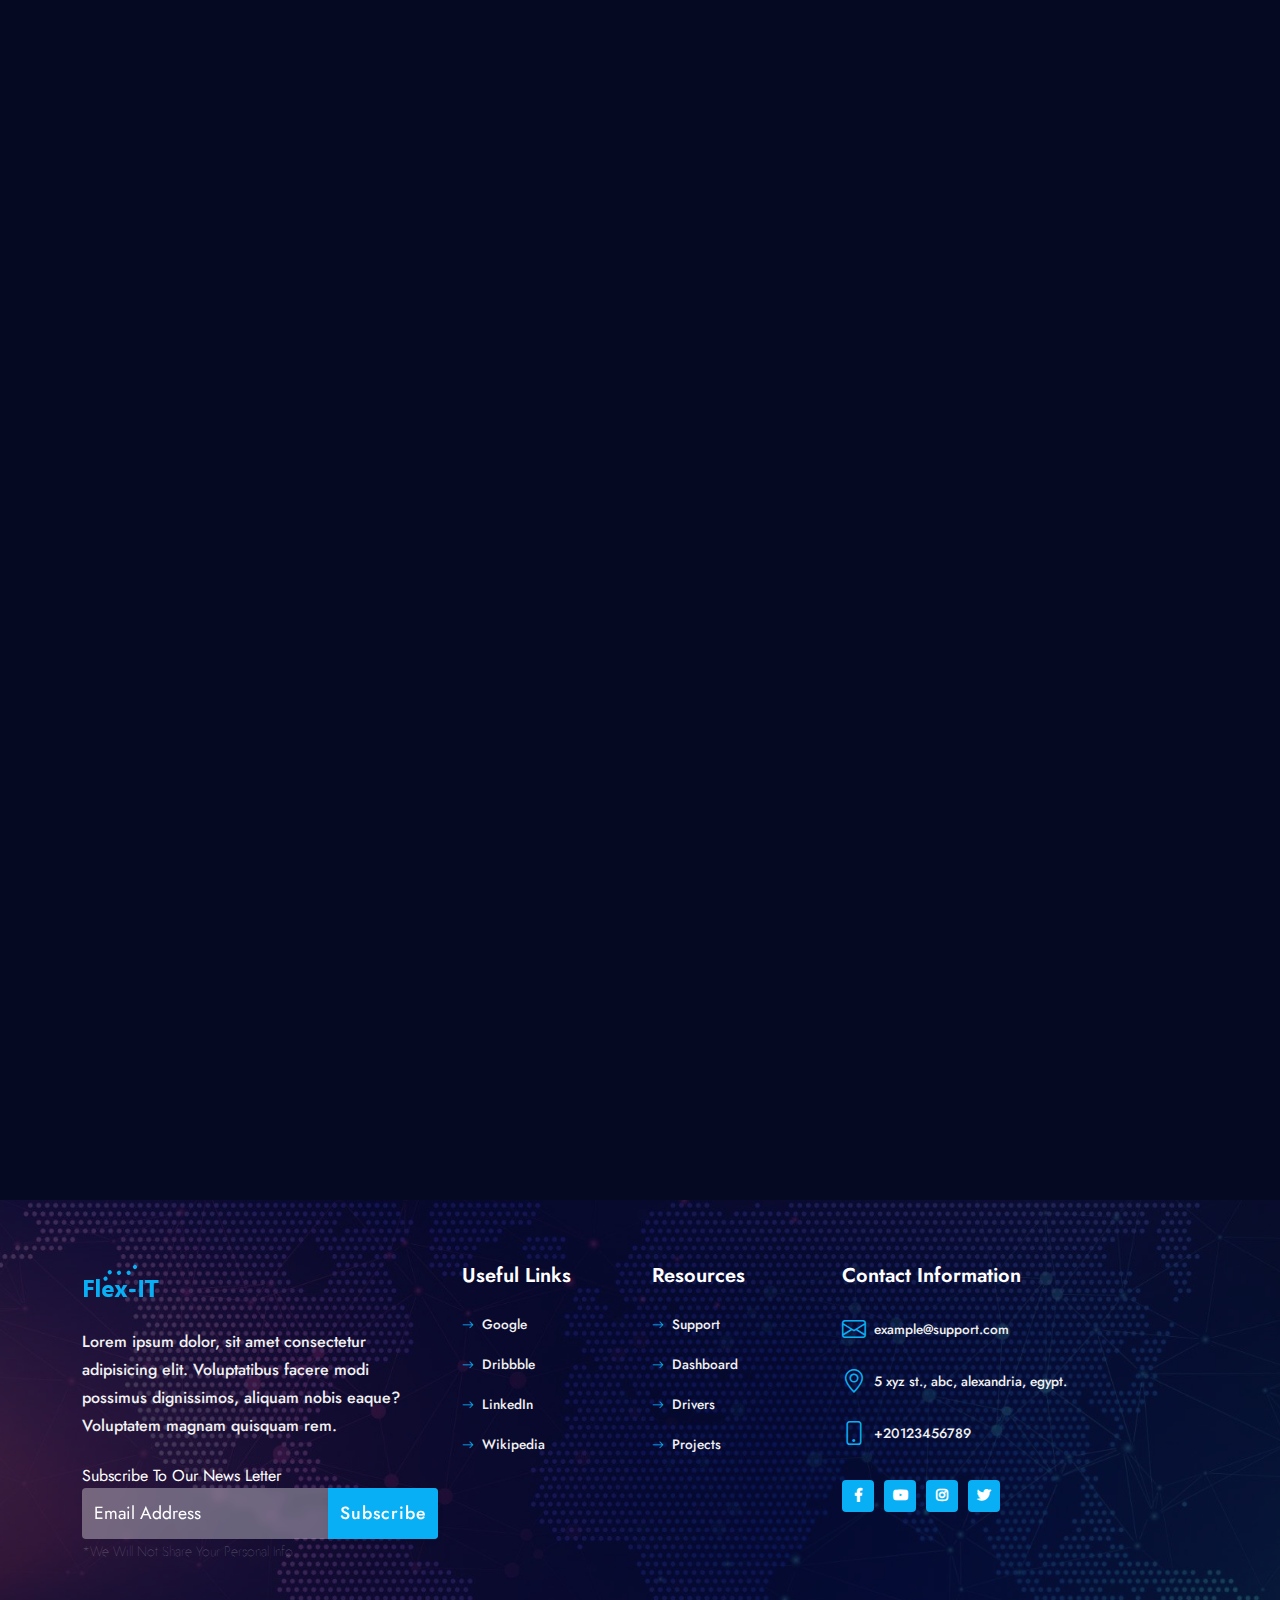
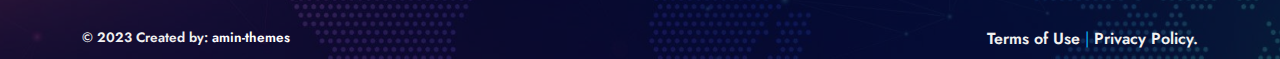
<file: contact-us.html>
<!DOCTYPE html>
<html lang="zxx">
  <head>
    <meta charset="UTF-8">
    <meta name="viewport" content="width=device-width, initial-scale=1.0">
    <meta name="description" content="IT Solutions &amp; Business Services Responsive HTML5 Bootstrap5  Website Template">
    <meta http-equiv="X-UA-Compatible" content="ie=edge">
        
        <!-- fav icon -->
        <link rel="icon" href="assets/images/fav-icon/fav-icon.png">
        
        <!-- bootstarp -->
        <link rel="stylesheet" href="css/vendors/bootstrap.min.css">
        
        <!-- animate.css file -->
        <link rel="stylesheet" href="css/vendors/animate.css">
        
        <!-- flaticon -->
        <link rel="stylesheet" href="css/vendors/flaticon/flaticon.css">
        
        <!-- fontAwesome -->
        <link rel="stylesheet" href="css/vendors/all.min.css">
        
        <!-- bootstrap icons -->
        <link rel="stylesheet" href="css/vendors/bootstrap-icons-1.9.1/bootstrap-icons.css">
        
        <!-- Font Family -->
        <link rel="stylesheet" href="https://fonts.googleapis.com/css2?family=Jost:wght@400;500;600;700;800&amp;display=swap">
        
        <!-- main-LTR -->
        <link rel="stylesheet" href="css/main-LTR.css">
        <title> flex-IT   |   Contact Us</title>
  </head>
  <body class=" dark-theme ">
    <!--Start Page Header-->
    <header class=" page-header   inner-page-header header-basic" id="page-header">
      <div class="header-search-box">
        <div class="close-search"></div>
        <form class="nav-search search-form" role="search" method="get" action="#">
          <div class="search-wrapper"> 
            <label class="search-lbl">Search for:</label>
            <input class="search-input" type="search" placeholder="Search..." name="searchInput" autofocus="autofocus"/>
            <button class="search-btn" type="submit"><i class="bi bi-search icon"></i></button>
          </div>
        </form>
      </div>
      <div class="container">
        <nav class="menu-navbar">
          <div class="header-logo"><a class="logo-link" href="#"><img class="logo-img light-logo" loading="lazy" src="assets/images/logo/logo-light.png" alt="logo"/><img class="logo-img  dark-logo" loading="lazy" src="assets/images/logo/logo-dark.png" alt="logo"/></a></div>
          <div class="links menu-wrapper ">
            <ul class="list-js links-list">
              <li class="menu-item has-sub-menu"><a class="menu-link  " href="#0">home <i class="fas fa-plus  plus-icon"> </i></a>
                <ul class="sub-menu ">
                  <li class="menu-item sub-menu-item"><a class="menu-link sub-menu-link  " href="./">home 1</a></li>
                  <li class="menu-item sub-menu-item"><a class="menu-link sub-menu-link  " href="home-2.html">home 2</a></li>
                  <li class="menu-item sub-menu-item"><a class="menu-link sub-menu-link  " href="home-2.html">home 3 [ Slider Style 1 ]</a></li>
                  <li class="menu-item sub-menu-item"><a class="menu-link sub-menu-link  " href="home-3.html">home 4 [ Slider Style 2 ]</a></li>
                  <li class="menu-item sub-menu-item"><a class="menu-link sub-menu-link  " href="home-rtl.html">home [ RTL languages ]</a></li>
                </ul>
              </li>
              <li class="menu-item"><a class="menu-link  " href="about-us.html">about us </a></li>
              <li class="menu-item has-sub-menu"><a class="menu-link  " href="#0">services<i class="fas fa-plus  plus-icon"> </i></a>
                <ul class="sub-menu ">
                  <li class="menu-item sub-menu-item"><a class="menu-link sub-menu-link  " href="services.html">services</a></li>
                  <li class="menu-item sub-menu-item"><a class="menu-link sub-menu-link  " href="service-single.html">service single</a></li>
                </ul>
              </li>
              <li class="menu-item has-sub-menu"><a class="menu-link  " href="#0">portfolio <i class="fas fa-plus  plus-icon"> </i></a>
                <ul class="sub-menu ">
                  <li class="menu-item sub-menu-item"><a class="menu-link sub-menu-link  " href="portfolio-grid.html">portfolio grid</a></li>
                  <li class="menu-item sub-menu-item"><a class="menu-link sub-menu-link  " href="portfolio-blocks.html">portfolio blocks</a></li>
                  <li class="menu-item sub-menu-item"><a class="menu-link sub-menu-link  " href="portfolio-slider.html">portfolio slider</a></li>
                  <li class="menu-item sub-menu-item"><a class="menu-link sub-menu-link  " href="portfolio-single.html">portfolio single</a></li>
                </ul>
              </li>
              <li class="menu-item has-sub-menu"><a class="menu-link  " href="#0">blog<i class="fas fa-plus  plus-icon"> </i></a>
                <ul class="sub-menu ">
                  <li class="menu-item sub-menu-item"><a class="menu-link sub-menu-link  " href="blog-home-1-col.html">blog home 1 colmun</a></li>
                  <li class="menu-item sub-menu-item"><a class="menu-link sub-menu-link  " href="blog-home-2-col.html">blog home 2 columns</a></li>
                  <li class="menu-item sub-menu-item"><a class="menu-link sub-menu-link  " href="blog-home-3-col.html">blog home 3 columns</a></li>
                  <li class="menu-item sub-menu-item"><a class="menu-link sub-menu-link  " href="post-single.html">single post</a></li>
                </ul>
              </li>
              <li class="menu-item has-sub-menu"><a class="menu-link  " href="#0">pages<i class="fas fa-plus  plus-icon"> </i></a>
                <ul class="sub-menu ">
                  <li class="menu-item sub-menu-item"><a class="menu-link sub-menu-link  " href="pricing.html">pricing plans</a></li>
                  <li class="menu-item sub-menu-item"><a class="menu-link sub-menu-link  " href="our-team.html">our team</a></li>
                  <li class="menu-item sub-menu-item"><a class="menu-link sub-menu-link  " href="team-member.html">team member</a></li>
                  <li class="menu-item sub-menu-item"><a class="menu-link sub-menu-link  " href="faq.html">FAQ</a></li>
                  <li class="menu-item sub-menu-item"><a class="menu-link sub-menu-link  " href="404.html">404 page</a></li>
                </ul>
              </li>
              <li class="menu-item"><a class="menu-link   active" href="contact-us.html">contact us </a></li>
            </ul>
          </div>
          <div class="controls-box">
            <!--Menu Toggler button-->
            <div class="control  menu-toggler"><span></span><span></span><span></span></div>
            <!--search Icon button-->
            <div class="control header-search-btn"><i class="bi bi-search icon"></i></div>
            <!--Dark/Light mode button-->
            <div class="mode-switcher ">
              <div class="switch-inner go-light " title="Switch To Light Mode "><i class="bi bi-sun icon "></i></div>
              <div class="switch-inner go-dark" title="Switch To Dark Mode "><i class="bi bi-moon icon "></i></div>
            </div>
            <!--mini shoping cart-->
          </div>
        </nav>
      </div>
    </header>
    <!--End Page Header-->
    <!-- Start inner Page hero-->
    <section class="d-flex align-items-center page-hero  inner-page-hero " id="page-hero">
      <div class="overlay-photo-image-bg parallax" data-bg-img="assets/images/hero/inner-page-hero.jpg" data-bg-opacity="1"></div>
      <div class="overlay-color" data-bg-opacity=".75"></div>
      <div class="container">
        <div class="hero-text-area centerd">
          <h1 class="hero-title  wow fadeInUp" data-wow-delay=".2s">Contact Us</h1>
          <nav aria-label="breadcrumb ">
            <ul class="breadcrumb wow fadeInUp" data-wow-delay=".6s">
              <li class="breadcrumb-item"><a class="breadcrumb-link" href="#0"><i class="bi bi-house icon "></i>home</a></li>
              <li class="breadcrumb-item active">contact us</li>
            </ul>
          </nav>
        </div>
      </div>
    </section>
    <!-- End inner Page hero-->
    <!-- Start contact-us -->
    <section class="contact-us  mega-section  pb-0" id="contact-us">
      <div class="container">
        <section class="locations-section  mega-section ">
          <div class="sec-heading centered  ">
            <div class="content-area">
              <h2 class=" title    wow fadeInUp" data-wow-delay=".4s">our offices around the world</h2>
            </div>
          </div>
          <div class=" contact-info-panel ">
            <div class="info-section ">
              <div class="row">
                <div class="col-12 col-lg-4">     
                  <div class="info-panel  wow fadeInUp" data-wow-delay=".4s ">
                    <h4 class="location-title">New york</h4>
                    <div class="line-on-side "> </div>
                    <p class="location-address">United States, 307 Wilshire, 2nd av. new york 3516.</p>
                    <div class="location-card  "><i class="flaticon-email icon"></i>
                      <div class="card-content">
                        <h6 class="content-title">email:</h6><a class="email link" href="mailto:yourname@example.com">info@example.com</a>
                      </div>
                    </div>
                    <div class="location-card  "><i class="flaticon-phone-call icon"></i>
                      <div class="card-content">
                        <h6 class="content-title">phone:</h6><a class="tel link" href="tel:0123456789">+29876543210</a>
                      </div>
                    </div>
                  </div>
                </div>
                <div class="col-12 col-lg-4">           
                  <div class="info-panel  wow fadeInUp" data-wow-delay=".6s">
                    <h4 class="location-title">London</h4>
                    <div class="line-on-side "> </div>
                    <p class="location-address">United kingdom, 12 smith town, 2nd av. London 2159.</p>
                    <div class="location-card  "><i class="flaticon-email icon"></i>
                      <div class="card-content">
                        <h6 class="content-title">email:</h6><a class="email link" href="mailto:yourname@example.com">info@example.com</a>
                      </div>
                    </div>
                    <div class="location-card  "><i class="flaticon-phone-call icon"></i>
                      <div class="card-content">
                        <h6 class="content-title">phone:</h6><a class="tel link" href="tel:0123456789">+969876543210</a>
                      </div>
                    </div>
                  </div>
                </div>
                <div class="col-12 col-lg-4">
                  <div class="info-panel  wow fadeInUp" data-wow-delay=".8s">
                    <h4 class="location-title">tokio</h4>
                    <div class="line-on-side "> </div>
                    <p class="location-address">Japan, 307 chinzo appy road, portsika way. tokio 3516.</p>
                    <div class="location-card  "><i class="flaticon-email icon"></i>
                      <div class="card-content">
                        <h6 class="content-title">email:</h6><a class="email link" href="mailto:yourname@example.com">info@example.com</a>
                      </div>
                    </div>
                    <div class="location-card  "><i class="flaticon-phone-call icon"></i>
                      <div class="card-content">
                        <h6 class="content-title">phone:</h6><a class="tel link" href="tel:0123456789">+459876543210</a>
                      </div>
                    </div>
                  </div>
                </div>
              </div>
            </div>
          </div>
        </section>
        <section class="map-section  elf-section">
          <div class="sec-heading  centered   ">
            <div class="content-area">
              <h2 class=" title    wow fadeInUp" data-wow-delay=".4s">find us on google maps</h2>
            </div>
          </div>
          <div class="map-box  wow fadeInUp" data-wow-delay=".6s">
            <div class="mapouter">
              <div class="gmap_canvas">
                <iframe class="map-iframe" id="gmap_canvas" src="https://www.google.com/maps/embed?pb=!1m18!1m12!1m3!1d317718.69319292053!2d-0.3817765050863085!3d51.528307984912544!2m3!1f0!2f0!3f0!3m2!1i1024!2i768!4f13.1!3m3!1m2!1s0x47d8a00baf21de75%3A0x52963a5addd52a99!2sLondon%2C%20UK!5e0!3m2!1sen!2seg!4v1613762954590!5m2!1sen!2seg"></iframe>
              </div>
            </div>
          </div>
        </section>
        <section class="contact-us-form-section  mega-section  ">
          <div class="row">
            <div class="col-12 ">
              <div class="contact-form-panel">
                <div class="sec-heading centered    ">
                  <div class="content-area">
                    <h2 class=" title    wow fadeInUp" data-wow-delay=".4s">Have any questions? Let's answer them</h2>
                  </div>
                </div>
                <div class="contact-form-inputs wow fadeInUp" data-wow-delay=".6s">
                  <div class="custom-form-area input-boxed"> 
                    <!--Form To have user messages-->
                    <form class="main-form" id="contact-us-form" action="php/send-mail.php" method="post"><span class="done-msg"></span>
                      <div class="row ">
                        <div class="col-12 col-lg-6">
                          <div class="   input-wrapper">
                            <input class="text-input" id="user-name" name="UserName" type="text"/>
                            <label class="input-label" for="user-name"> Name <span class="req">*</span></label><span class="b-border"></span><span class="error-msg"></span>
                          </div>
                        </div>
                        <div class="col-12 col-lg-6">
                          <div class="   input-wrapper">
                            <input class="text-input" id="user-email" name="UserEmail" type="email"/>
                            <label class="input-label" for="user-email"> E-mail <span class="req">*</span></label><span class="b-border"></span><span class="error-msg"></span>
                          </div>
                        </div>
                        <div class="col-12 ">
                          <div class="   input-wrapper">
                            <input class="text-input" id="msg-subject" name="subject" type="text"/>
                            <label class="input-label" for="msg-subject"> Subject <span class="req">*</span></label><span class="b-border"></span><span class="error-msg"></span>
                          </div>
                        </div>
                        <div class="col-12 ">
                          <div class="   input-wrapper">
                            <textarea class=" text-input" id="msg-text" name="message"></textarea>
                            <label class="input-label" for="msg-text"> your message <span class="req">*</span></label><span class="b-border"></span><i></i><span class="error-msg"></span>
                          </div>
                        </div>
                        <div class="col-12 submit-wrapper">
                          <button class=" btn-solid" id="submit-btn" type="submit" name="UserSubmit">Send your message</button>
                        </div>
                      </div>
                    </form>
                  </div>
                </div>
              </div>
            </div>
          </div>
        </section>
      </div>
    </section>
    <!-- End contact-us -->
    <!-- Start  page-footer Section-->
    <footer class="page-footer dark-color-footer" id="page-footer">
      <div class="overlay-photo-image-bg" data-bg-img="assets/images/sections-bg-images/footer-bg-1.jpg" data-bg-opacity=".25"></div>
      <div class="container">
        <div class="row footer-cols">
          <div class="col-12 col-md-8 col-lg-4  footer-col "><img class="img-fluid footer-logo" loading="lazy" src="assets/images/logo/logo-colored.png" alt="logo"/>
            <div class="footer-col-content-wrapper">        
              <p class="footer-text-about-us ">
                 Lorem ipsum dolor, sit amet consectetur adipisicing elit.
                Voluptatibus facere modi possimus dignissimos, 
                aliquam nobis eaque? Voluptatem magnam quisquam rem.
                
              </p>
            </div>
            <div class="form-area ">
              <div class="mailchimp-form ">
                <form class="one-field-form" method="post" action="#0">
                  <div class="field-group ">
                    <label class="email-label" for="email-input"> Subscribe to our news letter</label>
                    <input class="email-input " type="email" value="" name="EMAIL" id="email-input" placeholder="Email Address" autocomplete="off"/>
                    <div class="cta-area">
                      <input class="btn-solid subscribe-btn" type="submit" value="Subscribe" name="subscribe"/>
                    </div>
                  </div><span class="email-notice">*we will not share your personal info</span>
                </form>
              </div>
            </div>
          </div>
          <div class="col-6 col-lg-2  footer-col ">
            <h2 class=" footer-col-title    ">useful links</h2>
            <div class="footer-col-content-wrapper">
              <ul class="footer-menu ">
                <li class="footer-menu-item"><i class="bi bi-arrow-right icon "></i><a class="footer-menu-link" href="#0">Google</a>
                </li>
                <li class="footer-menu-item"><i class="bi bi-arrow-right icon "></i><a class="footer-menu-link" href="#0">Dribbble</a>
                </li>
                <li class="footer-menu-item"><i class="bi bi-arrow-right icon "></i><a class="footer-menu-link" href="#0">linkedIn</a>
                </li>
                <li class="footer-menu-item"><i class="bi bi-arrow-right icon "></i><a class="footer-menu-link" href="#0">wikipedia</a>
                </li>
              </ul>
            </div>
          </div>
          <div class="col-6 col-lg-2 footer-col ">
            <h2 class=" footer-col-title    ">Resources</h2>
            <div class="footer-col-content-wrapper">
              <ul class="footer-menu">
                <li class="footer-menu-item"><i class="bi bi-arrow-right icon "></i><a class="footer-menu-link" href="#0">support</a>
                </li>
                <li class="footer-menu-item"><i class="bi bi-arrow-right icon "></i><a class="footer-menu-link" href="#0">dashboard</a>
                </li>
                <li class="footer-menu-item"><i class="bi bi-arrow-right icon "></i><a class="footer-menu-link" href="#0">drivers</a>
                </li>
                <li class="footer-menu-item"><i class="bi bi-arrow-right icon "></i><a class="footer-menu-link" href="#0">projects</a>
                </li>
              </ul>
            </div>
          </div>
          <div class="col-12     col-lg-4 footer-col ">
            <h2 class=" footer-col-title    ">contact information</h2>
            <div class="footer-col-content-wrapper">       
              <div class="contact-info-card"><i class="bi bi-envelope icon"></i><a class="text-lowercase  info" href="mailto:example@support.com">example@support.com</a></div>
              <div class="contact-info-card"><i class="bi bi-geo-alt icon"></i><span class="text-lowercase  info">5 Xyz st., Abc, alexandria, egypt.</span></div>
              <div class="contact-info-card"><i class="bi bi-phone icon"></i><a class="info" href="tel:+20123456789">+20123456789  </a></div>
              <div class="contact-info-card">
                <div class="social-icons">
                  <div class="sc-wrapper dir-row sc-size-32">
                    <ul class="sc-list">
                      <li class="sc-item " title="Facebook"><a class="sc-link" href="#0" title="social media icon"><i class="fab fa-facebook-f sc-icon"></i></a></li>
                      <li class="sc-item " title="youtube"><a class="sc-link" href="#0" title="social media icon"><i class="fab fa-youtube sc-icon"></i></a></li>
                      <li class="sc-item " title="instagram"><a class="sc-link" href="#0" title="social media icon"><i class="fab fa-instagram sc-icon"></i></a></li>
                      <li class="sc-item " title="twitter"><a class="sc-link" href="#0" title="social media icon"><i class="fab fa-twitter sc-icon"></i></a></li>
                    </ul>
                  </div>
                </div>
              </div>
            </div>
          </div>
        </div>
      </div>
      <div class="copyrights ">
        <div class="container">
          <div class="row">
            <div class="col-12 col-md-6 d-flex justify-content-start">
              <p class="creadits">
                 
                
                &copy; 2023
                Created by:
                
                           <a class="link" href="#0">amin-themes</a>
              </p>
            </div>
            <div class="col-12 col-md-6 d-flex justify-content-end">
              <div class="terms-links"><a href="#0">Terms of Use </a>
                | <a href="#0" data-bs-toggle="modal" data-bs-target="#privacyPolicyModal">Privacy Policy.</a>
              </div>
            </div>
          </div>
        </div>
      </div>
    </footer>
    <!-- End  page-footer Section-->
    <!-- Start loading-screen Component-->
    <div class="loading-screen" id="loading-screen"><span class="bar top-bar"></span><span class="bar down-bar"></span><span class="progress-line"></span><span class="loading-counter"> </span></div>
    <!-- End loading-screen Component-->
    <!-- Start back-to-top Button-->
    <div class="back-to-top" id="back-to-top"><i class="bi bi-arrow-up icon "></i>
    </div>
    <!-- End back-to-top Button-->
    <!-- Start privacy-policy-modal-->
    <div class="modal privacy-policy-modal fade" id="privacyPolicyModal" aria-labelledby="PrivacyPolicyModalLabel" aria-hidden="true">
      <div class="modal-dialog modal-dialog-scrollable modal-xl ">
        <div class="modal-content text-dark">
          <div class="modal-header">
            <h2 class="modal-title" id="PrivacyPolicyModalLabel">Privacy Policy Modal Title</h2>
            <button class="btn-close" type="button" data-bs-dismiss="modal" aria-label="Close"></button>
          </div>
          <div class="modal-body">
            <div class="content">
              <h4>privacy policy item Title goes here </h4>
              <p>Lorem ipsum dolor sit amet consectetur adipisicing elit. Asperiores saepe, labore sequi libero nesciunt optio quidem iste, dolorum nostrum ex at. Recusandae ducimus aut autem temporibus tempore rerum, consequuntur doloribus perspiciatis, labore totam dolorem veritatis repellendus omnis illo sint ut?</p>
            </div>
            <div class="content">
              <h4>privacy policy item Title goes here </h4>
              <p>Lorem ipsum dolor sit amet consectetur adipisicing elit. Asperiores saepe, labore sequi libero nesciunt optio quidem iste, dolorum nostrum ex at. Recusandae ducimus aut autem temporibus tempore rerum, consequuntur doloribus perspiciatis, labore totam dolorem veritatis repellendus omnis illo sint ut?</p>
            </div>
            <div class="content">
              <h4>privacy policy item Title goes here </h4>
              <p>Lorem ipsum dolor sit amet consectetur adipisicing elit. Asperiores saepe, labore sequi libero nesciunt optio quidem iste, dolorum nostrum ex at. Recusandae ducimus aut autem temporibus tempore rerum, consequuntur doloribus perspiciatis, labore totam dolorem veritatis repellendus omnis illo sint ut?</p>
            </div>
            <div class="content">
              <h4>privacy policy item Title goes here </h4>
              <p>Lorem ipsum dolor sit amet consectetur adipisicing elit. Asperiores saepe, labore sequi libero nesciunt optio quidem iste, dolorum nostrum ex at. Recusandae ducimus aut autem temporibus tempore rerum, consequuntur doloribus perspiciatis, labore totam dolorem veritatis repellendus omnis illo sint ut?</p>
            </div>
            <div class="content">
              <h4>privacy policy item Title goes here </h4>
              <p>Lorem ipsum dolor sit amet consectetur adipisicing elit. Asperiores saepe, labore sequi libero nesciunt optio quidem iste, dolorum nostrum ex at. Recusandae ducimus aut autem temporibus tempore rerum, consequuntur doloribus perspiciatis, labore totam dolorem veritatis repellendus omnis illo sint ut?</p>
            </div>
            <div class="content">
              <h4>privacy policy item Title goes here </h4>
              <p>Lorem ipsum dolor sit amet consectetur adipisicing elit. Asperiores saepe, labore sequi libero nesciunt optio quidem iste, dolorum nostrum ex at. Recusandae ducimus aut autem temporibus tempore rerum, consequuntur doloribus perspiciatis, labore totam dolorem veritatis repellendus omnis illo sint ut?</p>
            </div>
          </div>
          <div class="modal-footer">
            <button class="btn-solid" type="button" data-bs-dismiss="modal" aria-label="Close">Click to close</button>
            <button class="btn-outline" type="button">Do somthing else</button>
          </div>
        </div>
      </div>
    </div>
    <!-- End privacy-policy-modal-->   
        
        <!--     JQuery     -->
        <script src="js/vendors/jquery-3.6.1.min.js"></script>
        
        <!--     bootstrap     -->
        <script src="js/vendors/bootstrap.bundle.min.js"></script>
        
        <!--     wow     -->
        <script src="js/vendors/wow.min.js"></script>
        
        <!--     main     -->
        <script src="js/main.js"></script>
  </body>
</html>
</file>
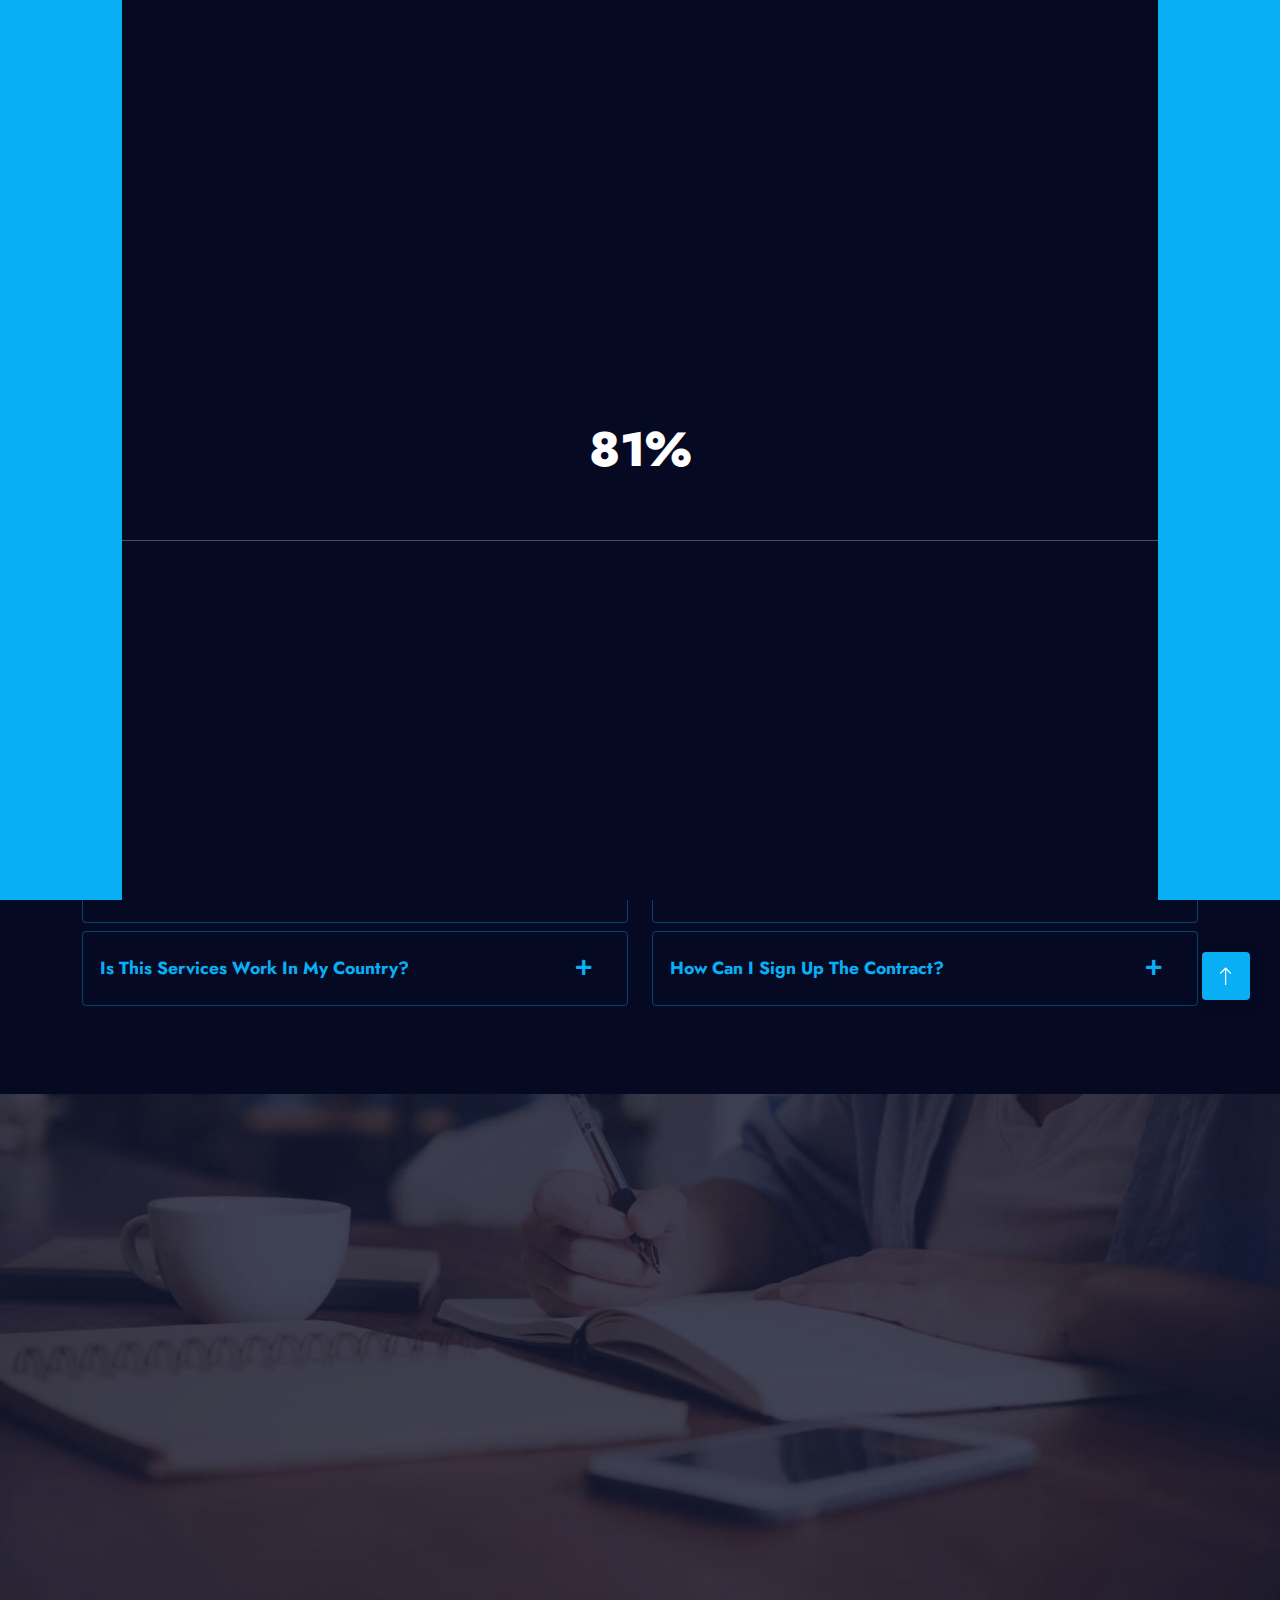
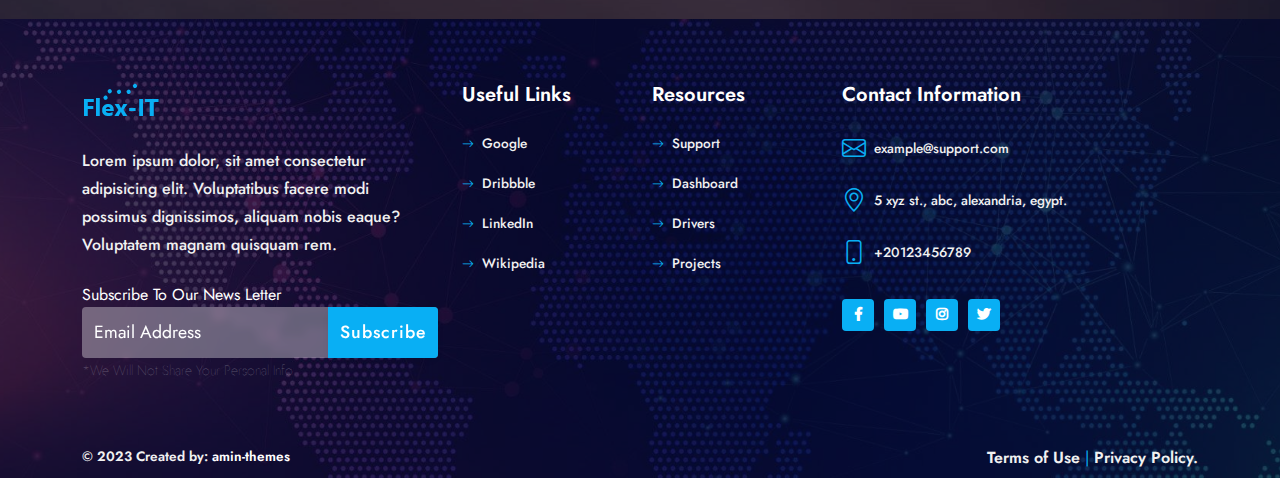
<file: faq.html>
<!DOCTYPE html>
<html lang="zxx">
  <head>
    <meta charset="UTF-8">
    <meta name="viewport" content="width=device-width, initial-scale=1.0">
    <meta name="description" content="IT Solutions &amp; Business Services Responsive HTML5 Bootstrap5  Website Template">
    <meta http-equiv="X-UA-Compatible" content="ie=edge">
        
        <!-- fav icon -->
        <link rel="icon" href="assets/images/fav-icon/fav-icon.png">
        
        <!-- bootstarp -->
        <link rel="stylesheet" href="css/vendors/bootstrap.min.css">
        
        <!-- animate.css file -->
        <link rel="stylesheet" href="css/vendors/animate.css">
        
        <!-- flaticon -->
        <link rel="stylesheet" href="css/vendors/flaticon/flaticon.css">
        
        <!-- fontAwesome -->
        <link rel="stylesheet" href="css/vendors/all.min.css">
        
        <!-- bootstrap icons -->
        <link rel="stylesheet" href="css/vendors/bootstrap-icons-1.9.1/bootstrap-icons.css">
        
        <!-- Font Family -->
        <link rel="stylesheet" href="https://fonts.googleapis.com/css2?family=Jost:wght@400;500;600;700;800&amp;display=swap">
        
        <!-- main-LTR -->
        <link rel="stylesheet" href="css/main-LTR.css">
        <title> flex-IT   |   FAQ</title>
  </head>
  <body class=" dark-theme ">
    <!--Start Page Header-->
    <header class=" page-header   inner-page-header header-basic" id="page-header">
      <div class="header-search-box">
        <div class="close-search"></div>
        <form class="nav-search search-form" role="search" method="get" action="#">
          <div class="search-wrapper"> 
            <label class="search-lbl">Search for:</label>
            <input class="search-input" type="search" placeholder="Search..." name="searchInput" autofocus="autofocus"/>
            <button class="search-btn" type="submit"><i class="bi bi-search icon"></i></button>
          </div>
        </form>
      </div>
      <div class="container">
        <nav class="menu-navbar">
          <div class="header-logo"><a class="logo-link" href="#"><img class="logo-img light-logo" loading="lazy" src="assets/images/logo/logo-light.png" alt="logo"/><img class="logo-img  dark-logo" loading="lazy" src="assets/images/logo/logo-dark.png" alt="logo"/></a></div>
          <div class="links menu-wrapper ">
            <ul class="list-js links-list">
              <li class="menu-item has-sub-menu"><a class="menu-link  " href="#0">home <i class="fas fa-plus  plus-icon"> </i></a>
                <ul class="sub-menu ">
                  <li class="menu-item sub-menu-item"><a class="menu-link sub-menu-link  " href="./">home 1</a></li>
                  <li class="menu-item sub-menu-item"><a class="menu-link sub-menu-link  " href="home-2.html">home 2</a></li>
                  <li class="menu-item sub-menu-item"><a class="menu-link sub-menu-link  " href="home-2.html">home 3 [ Slider Style 1 ]</a></li>
                  <li class="menu-item sub-menu-item"><a class="menu-link sub-menu-link  " href="home-3.html">home 4 [ Slider Style 2 ]</a></li>
                  <li class="menu-item sub-menu-item"><a class="menu-link sub-menu-link  " href="home-rtl.html">home [ RTL languages ]</a></li>
                </ul>
              </li>
              <li class="menu-item"><a class="menu-link  " href="about-us.html">about us </a></li>
              <li class="menu-item has-sub-menu"><a class="menu-link  " href="#0">services<i class="fas fa-plus  plus-icon"> </i></a>
                <ul class="sub-menu ">
                  <li class="menu-item sub-menu-item"><a class="menu-link sub-menu-link  " href="services.html">services</a></li>
                  <li class="menu-item sub-menu-item"><a class="menu-link sub-menu-link  " href="service-single.html">service single</a></li>
                </ul>
              </li>
              <li class="menu-item has-sub-menu"><a class="menu-link  " href="#0">portfolio <i class="fas fa-plus  plus-icon"> </i></a>
                <ul class="sub-menu ">
                  <li class="menu-item sub-menu-item"><a class="menu-link sub-menu-link  " href="portfolio-grid.html">portfolio grid</a></li>
                  <li class="menu-item sub-menu-item"><a class="menu-link sub-menu-link  " href="portfolio-blocks.html">portfolio blocks</a></li>
                  <li class="menu-item sub-menu-item"><a class="menu-link sub-menu-link  " href="portfolio-slider.html">portfolio slider</a></li>
                  <li class="menu-item sub-menu-item"><a class="menu-link sub-menu-link  " href="portfolio-single.html">portfolio single</a></li>
                </ul>
              </li>
              <li class="menu-item has-sub-menu"><a class="menu-link  " href="#0">blog<i class="fas fa-plus  plus-icon"> </i></a>
                <ul class="sub-menu ">
                  <li class="menu-item sub-menu-item"><a class="menu-link sub-menu-link  " href="blog-home-1-col.html">blog home 1 colmun</a></li>
                  <li class="menu-item sub-menu-item"><a class="menu-link sub-menu-link  " href="blog-home-2-col.html">blog home 2 columns</a></li>
                  <li class="menu-item sub-menu-item"><a class="menu-link sub-menu-link  " href="blog-home-3-col.html">blog home 3 columns</a></li>
                  <li class="menu-item sub-menu-item"><a class="menu-link sub-menu-link  " href="post-single.html">single post</a></li>
                </ul>
              </li>
              <li class="menu-item has-sub-menu"><a class="menu-link  " href="#0">pages<i class="fas fa-plus  plus-icon"> </i></a>
                <ul class="sub-menu ">
                  <li class="menu-item sub-menu-item"><a class="menu-link sub-menu-link  " href="pricing.html">pricing plans</a></li>
                  <li class="menu-item sub-menu-item"><a class="menu-link sub-menu-link  " href="our-team.html">our team</a></li>
                  <li class="menu-item sub-menu-item"><a class="menu-link sub-menu-link  " href="team-member.html">team member</a></li>
                  <li class="menu-item sub-menu-item"><a class="menu-link sub-menu-link  " href="faq.html">FAQ</a></li>
                  <li class="menu-item sub-menu-item"><a class="menu-link sub-menu-link  " href="404.html">404 page</a></li>
                </ul>
              </li>
              <li class="menu-item"><a class="menu-link  " href="contact-us.html">contact us </a></li>
            </ul>
          </div>
          <div class="controls-box">
            <!--Menu Toggler button-->
            <div class="control  menu-toggler"><span></span><span></span><span></span></div>
            <!--search Icon button-->
            <div class="control header-search-btn"><i class="bi bi-search icon"></i></div>
            <!--Dark/Light mode button-->
            <div class="mode-switcher ">
              <div class="switch-inner go-light " title="Switch To Light Mode "><i class="bi bi-sun icon "></i></div>
              <div class="switch-inner go-dark" title="Switch To Dark Mode "><i class="bi bi-moon icon "></i></div>
            </div>
            <!--mini shoping cart-->
          </div>
        </nav>
      </div>
    </header>
    <!--End Page Header-->
    <!-- Start inner Page hero-->
    <section class="d-flex align-items-center page-hero  inner-page-hero " id="page-hero">
      <div class="overlay-photo-image-bg parallax" data-bg-img="assets/images/hero/inner-page-hero.jpg" data-bg-opacity="1"></div>
      <div class="overlay-color" data-bg-opacity=".75"></div>
      <div class="container">
        <div class="hero-text-area centerd">
          <h1 class="hero-title  wow fadeInUp" data-wow-delay=".2s">FAQ</h1>
          <nav aria-label="breadcrumb ">
            <ul class="breadcrumb wow fadeInUp" data-wow-delay=".6s">
              <li class="breadcrumb-item"><a class="breadcrumb-link" href="#0"><i class="bi bi-house icon "></i>home</a></li>
              <li class="breadcrumb-item active">faq</li>
            </ul>
          </nav>
        </div>
      </div>
    </section>
    <!-- End inner Page hero-->
    <!-- Start  faq-1 section-->
    <section class="faq mega-section" id="faq">
      <div class="shape-top-left"></div>
      <div class="shape-bottom-right"></div>
      <div class="pattern-top-end-dir"></div>
      <div class="pattern-bottom-start-dir"></div>
      <div class="container">
        <div class="sec-heading  centered ">
          <div class="content-area"><span class=" pre-title       wow fadeInUp " data-wow-delay=".2s">FAQs</span>
            <h2 class=" title    wow fadeInUp" data-wow-delay=".4s"><span class='hollow-text'>frequently </span> asked questions </h2>
          </div>
        </div>
        <!--Start Accordion List For FAQ-->
        <div class="faq-accordion " id="accordion">
          <div class="row">
            <div class="col-12 col-lg-6">
              <div class="card mb-2">
                <div class="card-header " id="heading-1">
                  <h5 class="mb-0 faq-title">
                    <button class="btn btn-link  faq-btn  collapsed " data-bs-toggle="collapse" data-bs-target="#collapse-1" aria-expanded="true" aria-controls="collapse-1">are your service easy to use?</button>
                  </h5>
                </div>
                <div class="collapse " id="collapse-1" aria-labelledby="collapse-1" data-bs-parent="#accordion">
                  <div class="card-body">
                    <p class="faq-answer">mhmd, Anim pariatur cliche reprehenderit, enim eiusmod high life
          accusamus terry richardson ad squid. 3 wolf moon officia
          aute,
          non cupidatat skateboard dolor brunch. Food truck quinoa
          nesciunt
          laborum eiusmod. Brunch 3 wolf moon tempor, sunt aliqua put
          a
          bird on it squid single-origin coffee nulla assumenda
          shoreditch
          et. Nihil anim keffiyeh helvetica, craft beer labore wes
          anderson
          cred nesciunt sapiente ea proident. Ad vegan excepteur
          butcher
          vice lomo. Leggings occaecat craft beer farm-to-table. </p>
                  </div>
                </div>
              </div>
              <div class="card mb-2">
                <div class="card-header " id="heading-2">
                  <h5 class="mb-0 faq-title">
                    <button class="btn btn-link  faq-btn  collapsed " data-bs-toggle="collapse" data-bs-target="#collapse-2" aria-expanded="true" aria-controls="collapse-2">will i receive future updates?</button>
                  </h5>
                </div>
                <div class="collapse " id="collapse-2" aria-labelledby="collapse-2" data-bs-parent="#accordion">
                  <div class="card-body">
                    <p class="faq-answer">mhmd, Anim pariatur cliche reprehenderit, enim eiusmod high life
          accusamus terry richardson ad squid. 3 wolf moon officia
          aute,
          non cupidatat skateboard dolor brunch. Food truck quinoa
          nesciunt
          laborum eiusmod. Brunch 3 wolf moon tempor, sunt aliqua put
          a
          bird on it squid single-origin coffee nulla assumenda
          shoreditch
          et. Nihil anim keffiyeh helvetica, craft beer labore wes
          anderson
          cred nesciunt sapiente ea proident. Ad vegan excepteur
          butcher
          vice lomo. Leggings occaecat craft beer farm-to-table. </p>
                  </div>
                </div>
              </div>
              <div class="card mb-2">
                <div class="card-header " id="heading-3">
                  <h5 class="mb-0 faq-title">
                    <button class="btn btn-link  faq-btn  collapsed " data-bs-toggle="collapse" data-bs-target="#collapse-3" aria-expanded="true" aria-controls="collapse-3">is this services work in my country?</button>
                  </h5>
                </div>
                <div class="collapse " id="collapse-3" aria-labelledby="collapse-3" data-bs-parent="#accordion">
                  <div class="card-body">
                    <p class="faq-answer">mhmd, Anim pariatur cliche reprehenderit, enim eiusmod high life
          accusamus terry richardson ad squid. 3 wolf moon officia
          aute,
          non cupidatat skateboard dolor brunch. Food truck quinoa
          nesciunt
          laborum eiusmod. Brunch 3 wolf moon tempor, sunt aliqua put
          a
          bird on it squid single-origin coffee nulla assumenda
          shoreditch
          et. Nihil anim keffiyeh helvetica, craft beer labore wes
          anderson
          cred nesciunt sapiente ea proident. Ad vegan excepteur
          butcher
          vice lomo. Leggings occaecat craft beer farm-to-table. </p>
                  </div>
                </div>
              </div>
            </div>
            <div class="col-12 col-lg-6">
              <div class="card mb-2">
                <div class="card-header " id="heading-4">
                  <h5 class="mb-0 faq-title">
                    <button class="btn btn-link  faq-btn  collapsed " data-bs-toggle="collapse" data-bs-target="#collapse-4" aria-expanded="true" aria-controls="collapse-4">How much I will pay?</button>
                  </h5>
                </div>
                <div class="collapse " id="collapse-4" aria-labelledby="collapse-4" data-bs-parent="#accordion">
                  <div class="card-body">
                    <p class="faq-answer">mhmd, Anim pariatur cliche reprehenderit, enim eiusmod high life
          accusamus terry richardson ad squid. 3 wolf moon officia
          aute,
          non cupidatat skateboard dolor brunch. Food truck quinoa
          nesciunt
          laborum eiusmod. Brunch 3 wolf moon tempor, sunt aliqua put
          a
          bird on it squid single-origin coffee nulla assumenda
          shoreditch
          et. Nihil anim keffiyeh helvetica, craft beer labore wes
          anderson
          cred nesciunt sapiente ea proident. Ad vegan excepteur
          butcher
          vice lomo. Leggings occaecat craft beer farm-to-table. </p>
                  </div>
                </div>
              </div>
              <div class="card mb-2">
                <div class="card-header " id="heading-5">
                  <h5 class="mb-0 faq-title">
                    <button class="btn btn-link  faq-btn  collapsed " data-bs-toggle="collapse" data-bs-target="#collapse-5" aria-expanded="true" aria-controls="collapse-5">are theres other fees?</button>
                  </h5>
                </div>
                <div class="collapse " id="collapse-5" aria-labelledby="collapse-5" data-bs-parent="#accordion">
                  <div class="card-body">
                    <p class="faq-answer">mhmd, Anim pariatur cliche reprehenderit, enim eiusmod high life
          accusamus terry richardson ad squid. 3 wolf moon officia
          aute,
          non cupidatat skateboard dolor brunch. Food truck quinoa
          nesciunt
          laborum eiusmod. Brunch 3 wolf moon tempor, sunt aliqua put
          a
          bird on it squid single-origin coffee nulla assumenda
          shoreditch
          et. Nihil anim keffiyeh helvetica, craft beer labore wes
          anderson
          cred nesciunt sapiente ea proident. Ad vegan excepteur
          butcher
          vice lomo. Leggings occaecat craft beer farm-to-table. </p>
                  </div>
                </div>
              </div>
              <div class="card mb-2">
                <div class="card-header " id="heading-6">
                  <h5 class="mb-0 faq-title">
                    <button class="btn btn-link  faq-btn  collapsed " data-bs-toggle="collapse" data-bs-target="#collapse-6" aria-expanded="true" aria-controls="collapse-6"> how can i sign up the contract?</button>
                  </h5>
                </div>
                <div class="collapse " id="collapse-6" aria-labelledby="collapse-6" data-bs-parent="#accordion">
                  <div class="card-body">
                    <p class="faq-answer">mhmd, Anim pariatur cliche reprehenderit, enim eiusmod high life
          accusamus terry richardson ad squid. 3 wolf moon officia
          aute,
          non cupidatat skateboard dolor brunch. Food truck quinoa
          nesciunt
          laborum eiusmod. Brunch 3 wolf moon tempor, sunt aliqua put
          a
          bird on it squid single-origin coffee nulla assumenda
          shoreditch
          et. Nihil anim keffiyeh helvetica, craft beer labore wes
          anderson
          cred nesciunt sapiente ea proident. Ad vegan excepteur
          butcher
          vice lomo. Leggings occaecat craft beer farm-to-table. </p>
                  </div>
                </div>
              </div>
            </div>
          </div>
        </div>
      </div>
    </section>
    <!-- End  faq-1 section-->
    <!-- Start  take-action Section-->
    <section class="take-action elf-section has-dark-bg" id="take-action">
      <div class="overlay-photo-image-bg  " data-bg-img="assets/images/sections-bg-images/2.jpg" data-bg-opacity=".25"> </div>
      <div class="cta-wrapper">
        <div class="container">
          <div class="sec-heading  centered mb-0 ">
            <div class="content-area"><span class=" pre-title       wow fadeInUp " data-wow-delay=".2s">contact us</span>
              <h2 class=" title    wow fadeInUp" data-wow-delay=".4s">get in totch with us</h2>
              <p class="subtitle   wow fadeInUp " data-wow-delay=".6s">Lorem ipsum dolor sit amet consectetur adipisicing elit Omnis <br>id atque  dignissimos repellat quae ullam.</p>
            </div>
          </div>
          <!--Start .see-more-area-->
          <div class=" see-more-area wow fadeInUp" data-wow-delay="0.8s"><a class=" btn-solid cta-link" href="contact-us.html">contact us</a></div>
          <!--End Of .see-more-area        -->
        </div>
      </div>
    </section>
    <!-- End  take-action Section-->
    <!-- Start  page-footer Section-->
    <footer class="page-footer dark-color-footer" id="page-footer">
      <div class="overlay-photo-image-bg" data-bg-img="assets/images/sections-bg-images/footer-bg-1.jpg" data-bg-opacity=".25"></div>
      <div class="container">
        <div class="row footer-cols">
          <div class="col-12 col-md-8 col-lg-4  footer-col "><img class="img-fluid footer-logo" loading="lazy" src="assets/images/logo/logo-colored.png" alt="logo"/>
            <div class="footer-col-content-wrapper">        
              <p class="footer-text-about-us ">
                 Lorem ipsum dolor, sit amet consectetur adipisicing elit.
                Voluptatibus facere modi possimus dignissimos, 
                aliquam nobis eaque? Voluptatem magnam quisquam rem.
                
              </p>
            </div>
            <div class="form-area ">
              <div class="mailchimp-form ">
                <form class="one-field-form" method="post" action="#0">
                  <div class="field-group ">
                    <label class="email-label" for="email-input"> Subscribe to our news letter</label>
                    <input class="email-input " type="email" value="" name="EMAIL" id="email-input" placeholder="Email Address" autocomplete="off"/>
                    <div class="cta-area">
                      <input class="btn-solid subscribe-btn" type="submit" value="Subscribe" name="subscribe"/>
                    </div>
                  </div><span class="email-notice">*we will not share your personal info</span>
                </form>
              </div>
            </div>
          </div>
          <div class="col-6 col-lg-2  footer-col ">
            <h2 class=" footer-col-title    ">useful links</h2>
            <div class="footer-col-content-wrapper">
              <ul class="footer-menu ">
                <li class="footer-menu-item"><i class="bi bi-arrow-right icon "></i><a class="footer-menu-link" href="#0">Google</a>
                </li>
                <li class="footer-menu-item"><i class="bi bi-arrow-right icon "></i><a class="footer-menu-link" href="#0">Dribbble</a>
                </li>
                <li class="footer-menu-item"><i class="bi bi-arrow-right icon "></i><a class="footer-menu-link" href="#0">linkedIn</a>
                </li>
                <li class="footer-menu-item"><i class="bi bi-arrow-right icon "></i><a class="footer-menu-link" href="#0">wikipedia</a>
                </li>
              </ul>
            </div>
          </div>
          <div class="col-6 col-lg-2 footer-col ">
            <h2 class=" footer-col-title    ">Resources</h2>
            <div class="footer-col-content-wrapper">
              <ul class="footer-menu">
                <li class="footer-menu-item"><i class="bi bi-arrow-right icon "></i><a class="footer-menu-link" href="#0">support</a>
                </li>
                <li class="footer-menu-item"><i class="bi bi-arrow-right icon "></i><a class="footer-menu-link" href="#0">dashboard</a>
                </li>
                <li class="footer-menu-item"><i class="bi bi-arrow-right icon "></i><a class="footer-menu-link" href="#0">drivers</a>
                </li>
                <li class="footer-menu-item"><i class="bi bi-arrow-right icon "></i><a class="footer-menu-link" href="#0">projects</a>
                </li>
              </ul>
            </div>
          </div>
          <div class="col-12     col-lg-4 footer-col ">
            <h2 class=" footer-col-title    ">contact information</h2>
            <div class="footer-col-content-wrapper">       
              <div class="contact-info-card"><i class="bi bi-envelope icon"></i><a class="text-lowercase  info" href="mailto:example@support.com">example@support.com</a></div>
              <div class="contact-info-card"><i class="bi bi-geo-alt icon"></i><span class="text-lowercase  info">5 Xyz st., Abc, alexandria, egypt.</span></div>
              <div class="contact-info-card"><i class="bi bi-phone icon"></i><a class="info" href="tel:+20123456789">+20123456789  </a></div>
              <div class="contact-info-card">
                <div class="social-icons">
                  <div class="sc-wrapper dir-row sc-size-32">
                    <ul class="sc-list">
                      <li class="sc-item " title="Facebook"><a class="sc-link" href="#0" title="social media icon"><i class="fab fa-facebook-f sc-icon"></i></a></li>
                      <li class="sc-item " title="youtube"><a class="sc-link" href="#0" title="social media icon"><i class="fab fa-youtube sc-icon"></i></a></li>
                      <li class="sc-item " title="instagram"><a class="sc-link" href="#0" title="social media icon"><i class="fab fa-instagram sc-icon"></i></a></li>
                      <li class="sc-item " title="twitter"><a class="sc-link" href="#0" title="social media icon"><i class="fab fa-twitter sc-icon"></i></a></li>
                    </ul>
                  </div>
                </div>
              </div>
            </div>
          </div>
        </div>
      </div>
      <div class="copyrights ">
        <div class="container">
          <div class="row">
            <div class="col-12 col-md-6 d-flex justify-content-start">
              <p class="creadits">
                 
                
                &copy; 2023
                Created by:
                
                           <a class="link" href="#0">amin-themes</a>
              </p>
            </div>
            <div class="col-12 col-md-6 d-flex justify-content-end">
              <div class="terms-links"><a href="#0">Terms of Use </a>
                | <a href="#0" data-bs-toggle="modal" data-bs-target="#privacyPolicyModal">Privacy Policy.</a>
              </div>
            </div>
          </div>
        </div>
      </div>
    </footer>
    <!-- End  page-footer Section-->
    <!-- Start loading-screen Component-->
    <div class="loading-screen" id="loading-screen"><span class="bar top-bar"></span><span class="bar down-bar"></span><span class="progress-line"></span><span class="loading-counter"> </span></div>
    <!-- End loading-screen Component-->
    <!-- Start back-to-top Button-->
    <div class="back-to-top" id="back-to-top"><i class="bi bi-arrow-up icon "></i>
    </div>
    <!-- End back-to-top Button-->
    <!-- Start privacy-policy-modal-->
    <div class="modal privacy-policy-modal fade" id="privacyPolicyModal" aria-labelledby="PrivacyPolicyModalLabel" aria-hidden="true">
      <div class="modal-dialog modal-dialog-scrollable modal-xl ">
        <div class="modal-content text-dark">
          <div class="modal-header">
            <h2 class="modal-title" id="PrivacyPolicyModalLabel">Privacy Policy Modal Title</h2>
            <button class="btn-close" type="button" data-bs-dismiss="modal" aria-label="Close"></button>
          </div>
          <div class="modal-body">
            <div class="content">
              <h4>privacy policy item Title goes here </h4>
              <p>Lorem ipsum dolor sit amet consectetur adipisicing elit. Asperiores saepe, labore sequi libero nesciunt optio quidem iste, dolorum nostrum ex at. Recusandae ducimus aut autem temporibus tempore rerum, consequuntur doloribus perspiciatis, labore totam dolorem veritatis repellendus omnis illo sint ut?</p>
            </div>
            <div class="content">
              <h4>privacy policy item Title goes here </h4>
              <p>Lorem ipsum dolor sit amet consectetur adipisicing elit. Asperiores saepe, labore sequi libero nesciunt optio quidem iste, dolorum nostrum ex at. Recusandae ducimus aut autem temporibus tempore rerum, consequuntur doloribus perspiciatis, labore totam dolorem veritatis repellendus omnis illo sint ut?</p>
            </div>
            <div class="content">
              <h4>privacy policy item Title goes here </h4>
              <p>Lorem ipsum dolor sit amet consectetur adipisicing elit. Asperiores saepe, labore sequi libero nesciunt optio quidem iste, dolorum nostrum ex at. Recusandae ducimus aut autem temporibus tempore rerum, consequuntur doloribus perspiciatis, labore totam dolorem veritatis repellendus omnis illo sint ut?</p>
            </div>
            <div class="content">
              <h4>privacy policy item Title goes here </h4>
              <p>Lorem ipsum dolor sit amet consectetur adipisicing elit. Asperiores saepe, labore sequi libero nesciunt optio quidem iste, dolorum nostrum ex at. Recusandae ducimus aut autem temporibus tempore rerum, consequuntur doloribus perspiciatis, labore totam dolorem veritatis repellendus omnis illo sint ut?</p>
            </div>
            <div class="content">
              <h4>privacy policy item Title goes here </h4>
              <p>Lorem ipsum dolor sit amet consectetur adipisicing elit. Asperiores saepe, labore sequi libero nesciunt optio quidem iste, dolorum nostrum ex at. Recusandae ducimus aut autem temporibus tempore rerum, consequuntur doloribus perspiciatis, labore totam dolorem veritatis repellendus omnis illo sint ut?</p>
            </div>
            <div class="content">
              <h4>privacy policy item Title goes here </h4>
              <p>Lorem ipsum dolor sit amet consectetur adipisicing elit. Asperiores saepe, labore sequi libero nesciunt optio quidem iste, dolorum nostrum ex at. Recusandae ducimus aut autem temporibus tempore rerum, consequuntur doloribus perspiciatis, labore totam dolorem veritatis repellendus omnis illo sint ut?</p>
            </div>
          </div>
          <div class="modal-footer">
            <button class="btn-solid" type="button" data-bs-dismiss="modal" aria-label="Close">Click to close</button>
            <button class="btn-outline" type="button">Do somthing else</button>
          </div>
        </div>
      </div>
    </div>
    <!-- End privacy-policy-modal-->   
        
        <!--     JQuery     -->
        <script src="js/vendors/jquery-3.6.1.min.js"></script>
        
        <!--     bootstrap     -->
        <script src="js/vendors/bootstrap.bundle.min.js"></script>
        
        <!--     wow     -->
        <script src="js/vendors/wow.min.js"></script>
        
        <!--     main     -->
        <script src="js/main.js"></script>
  </body>
</html>
</file>
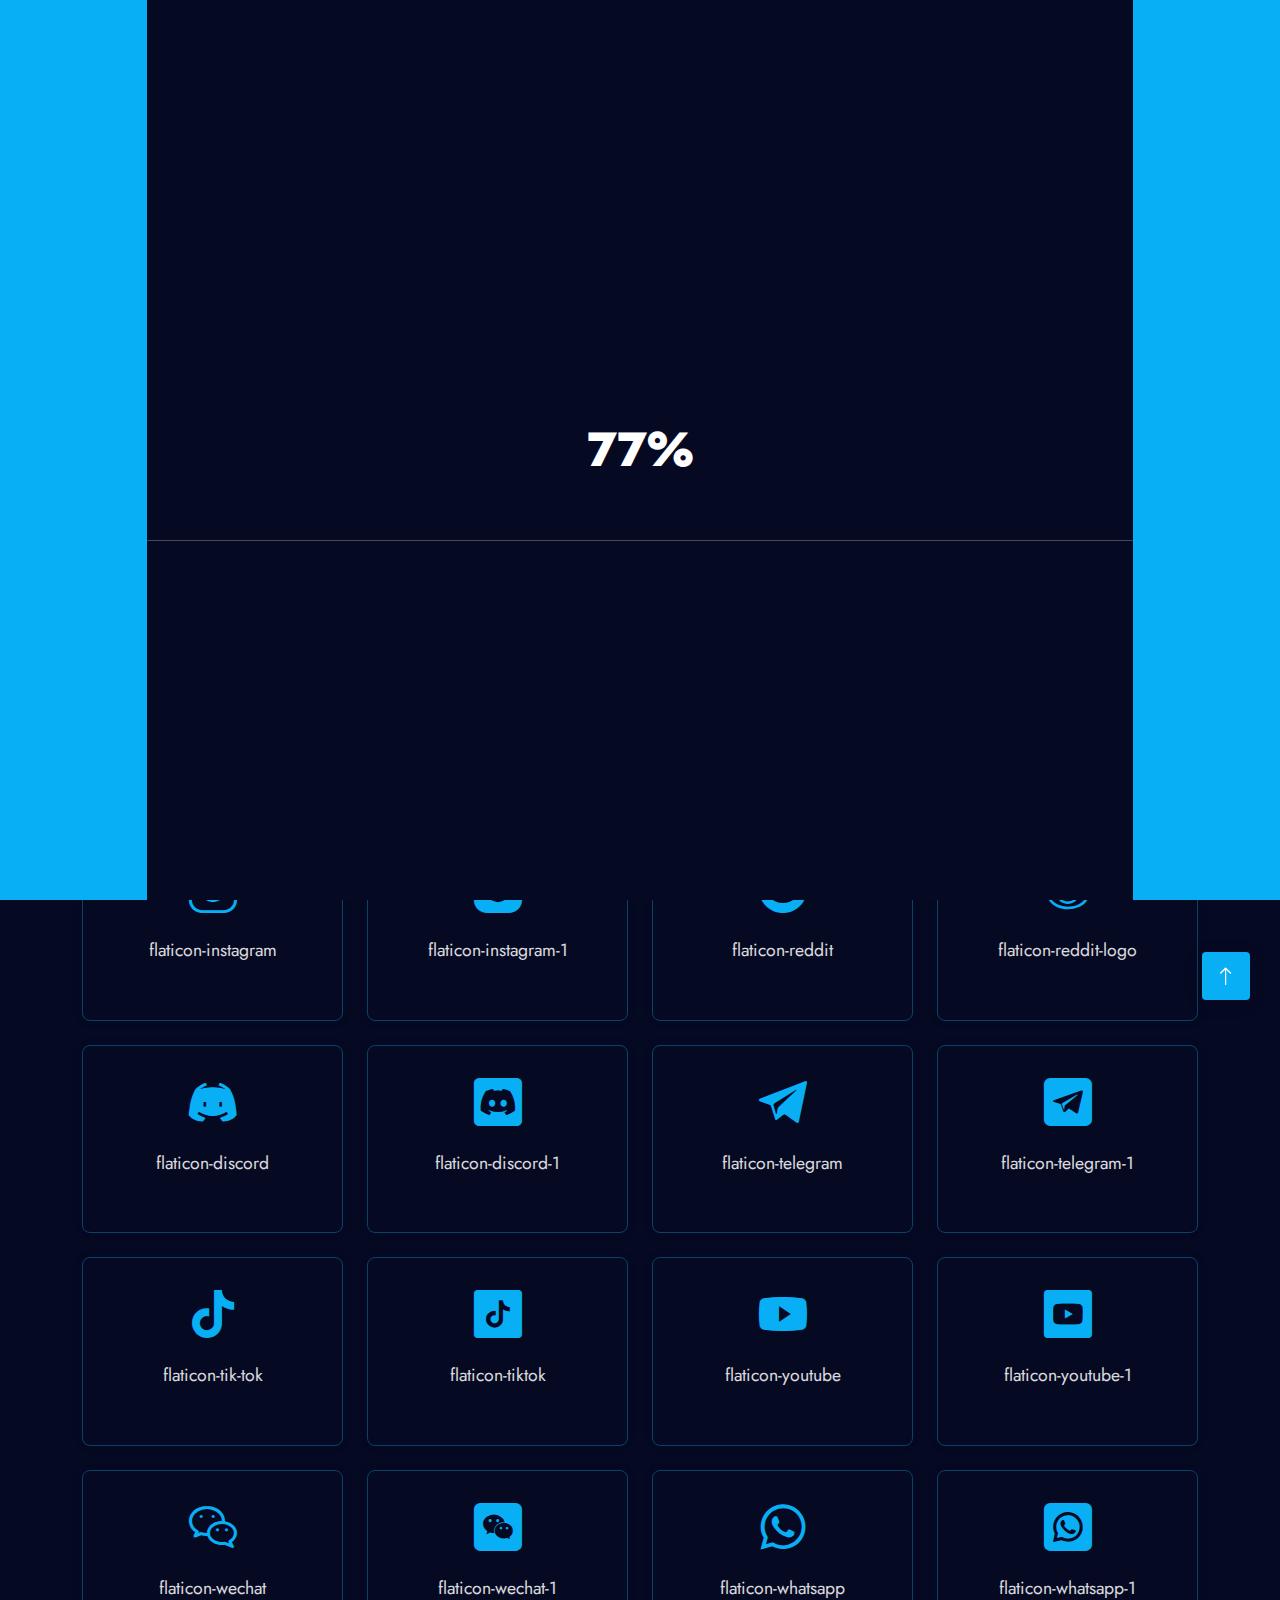
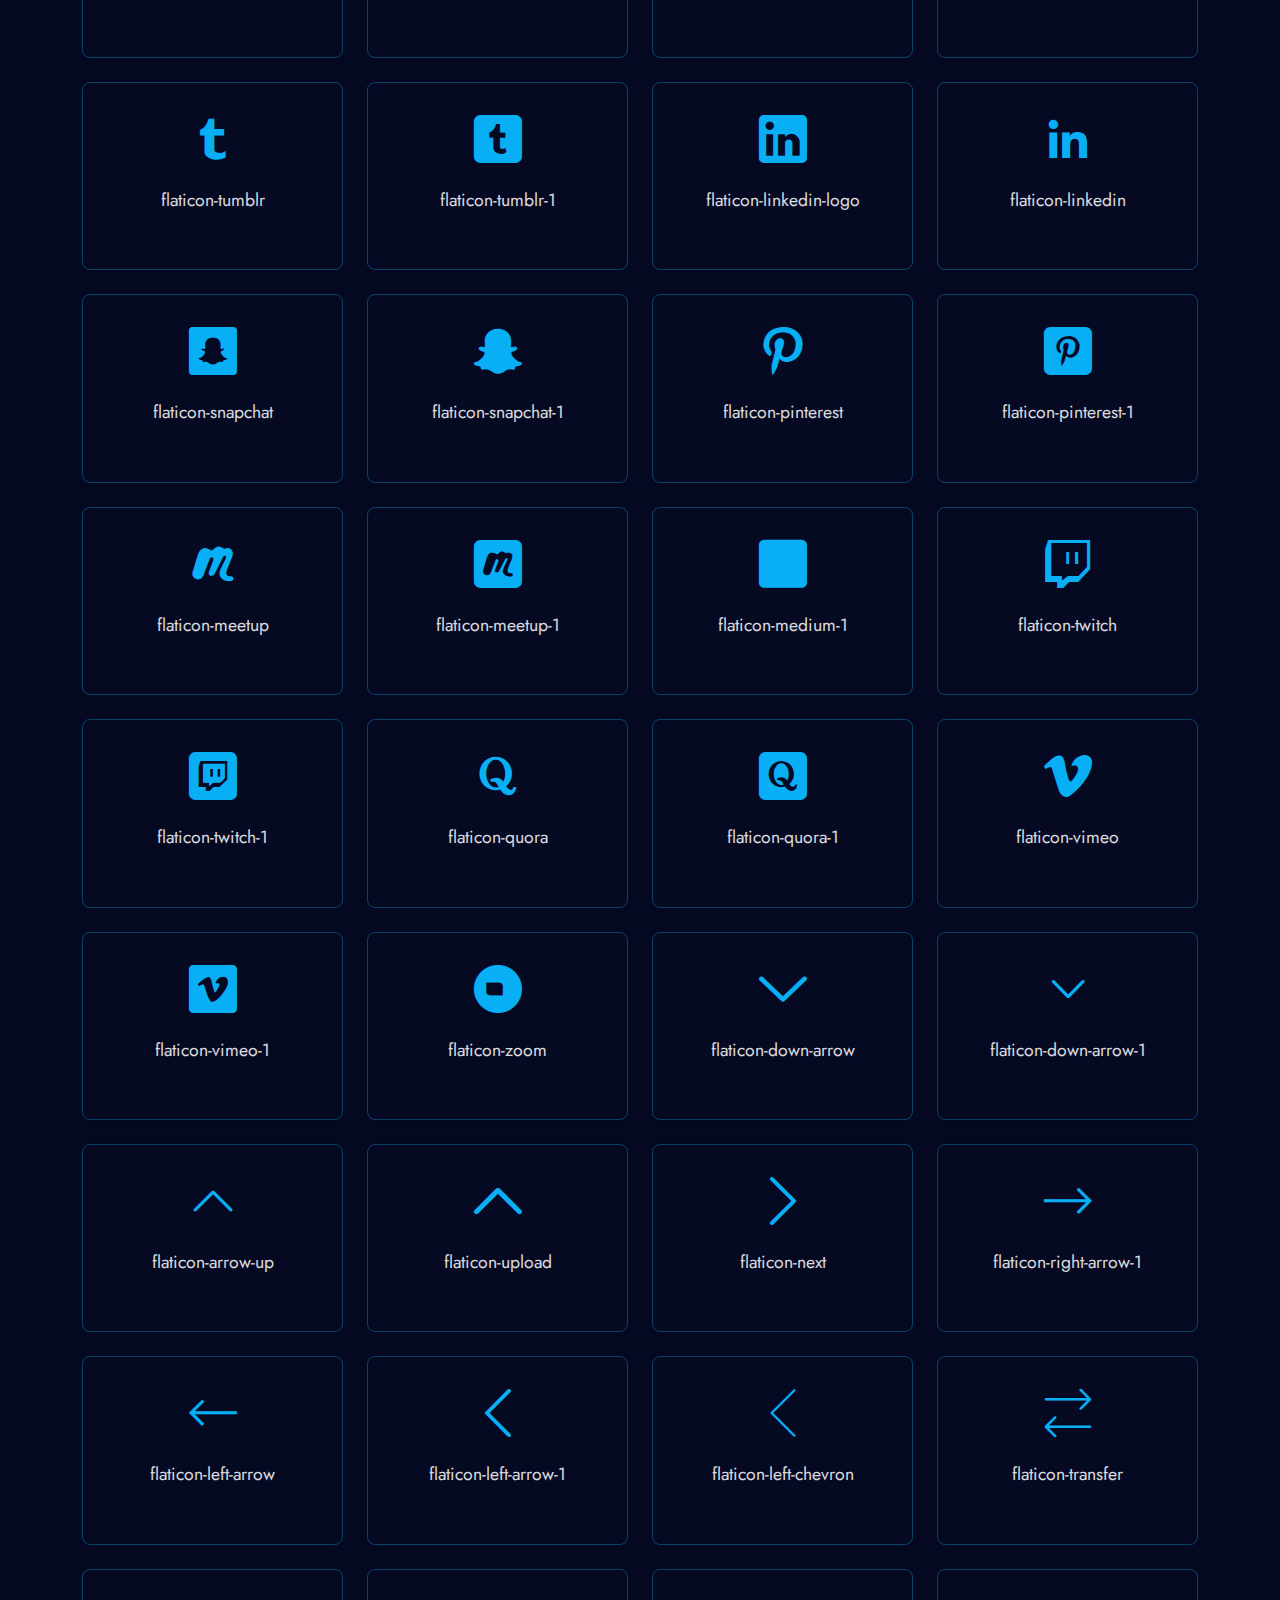
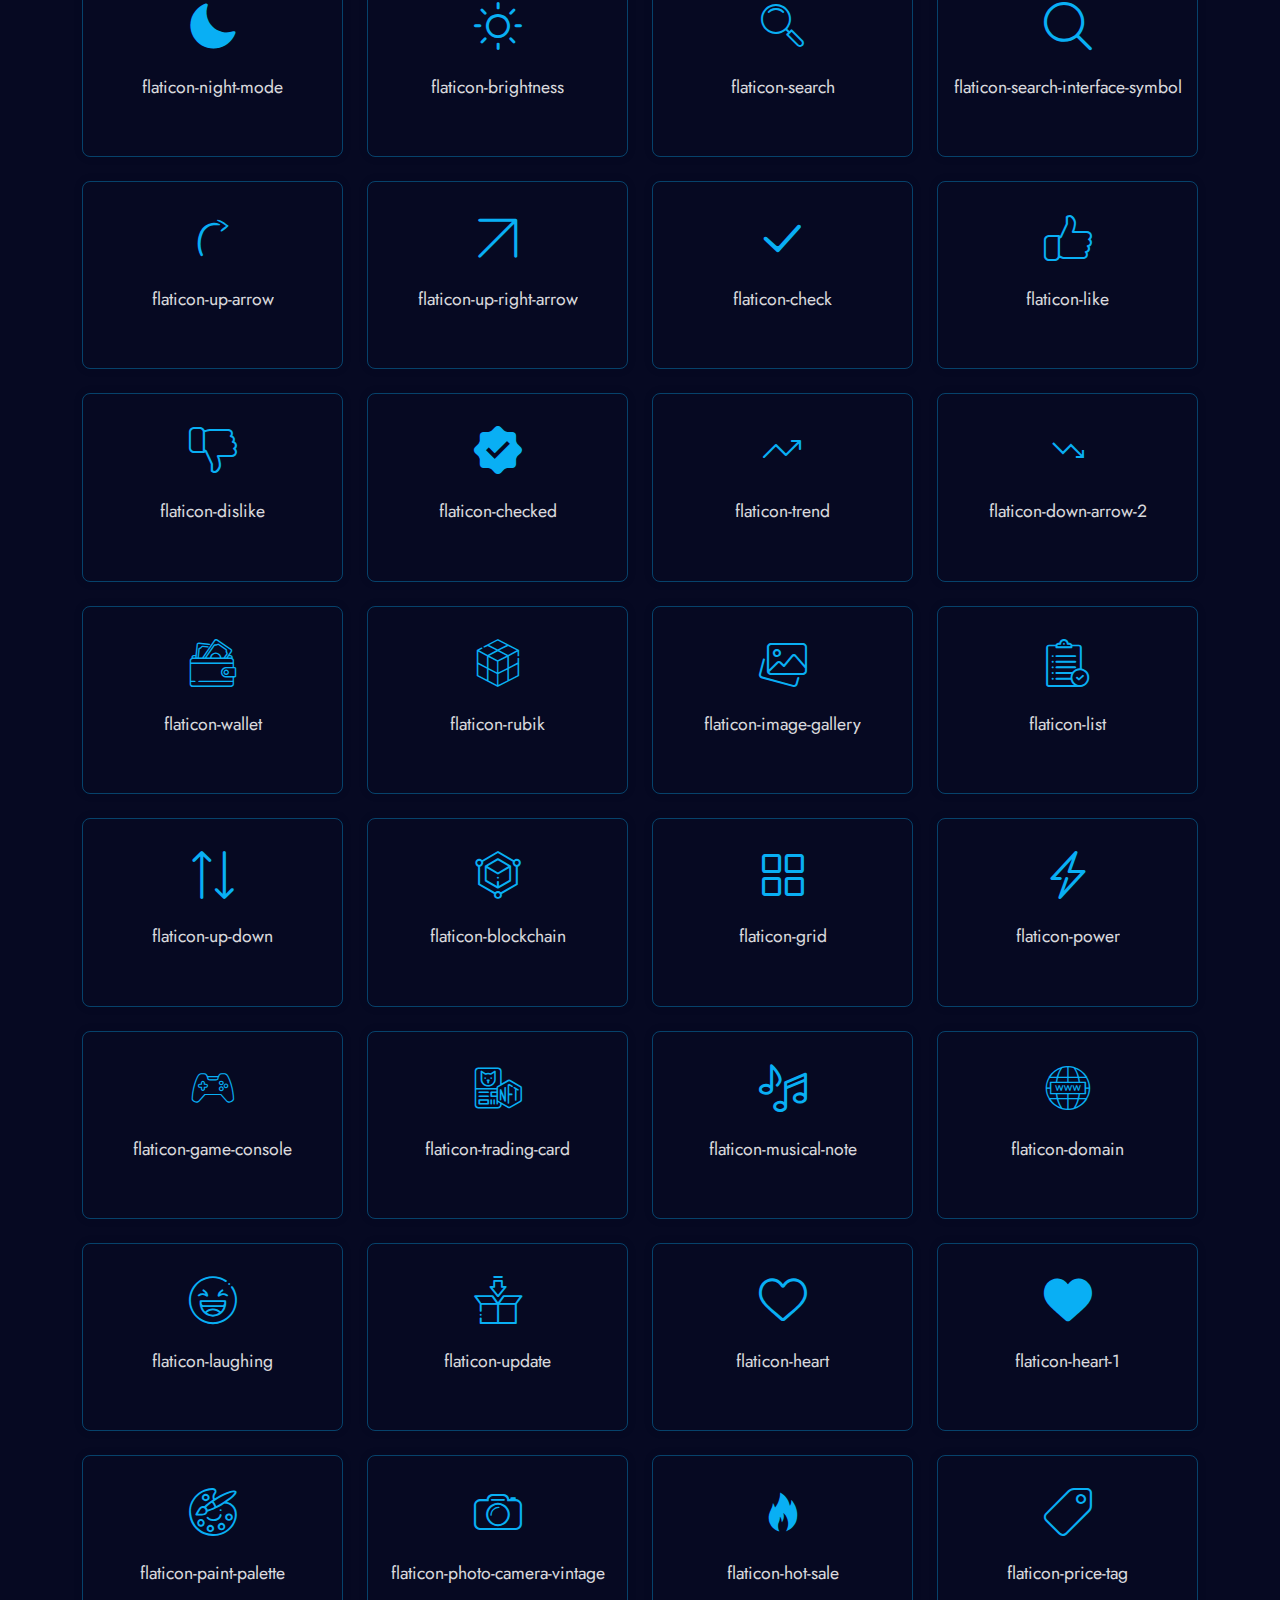
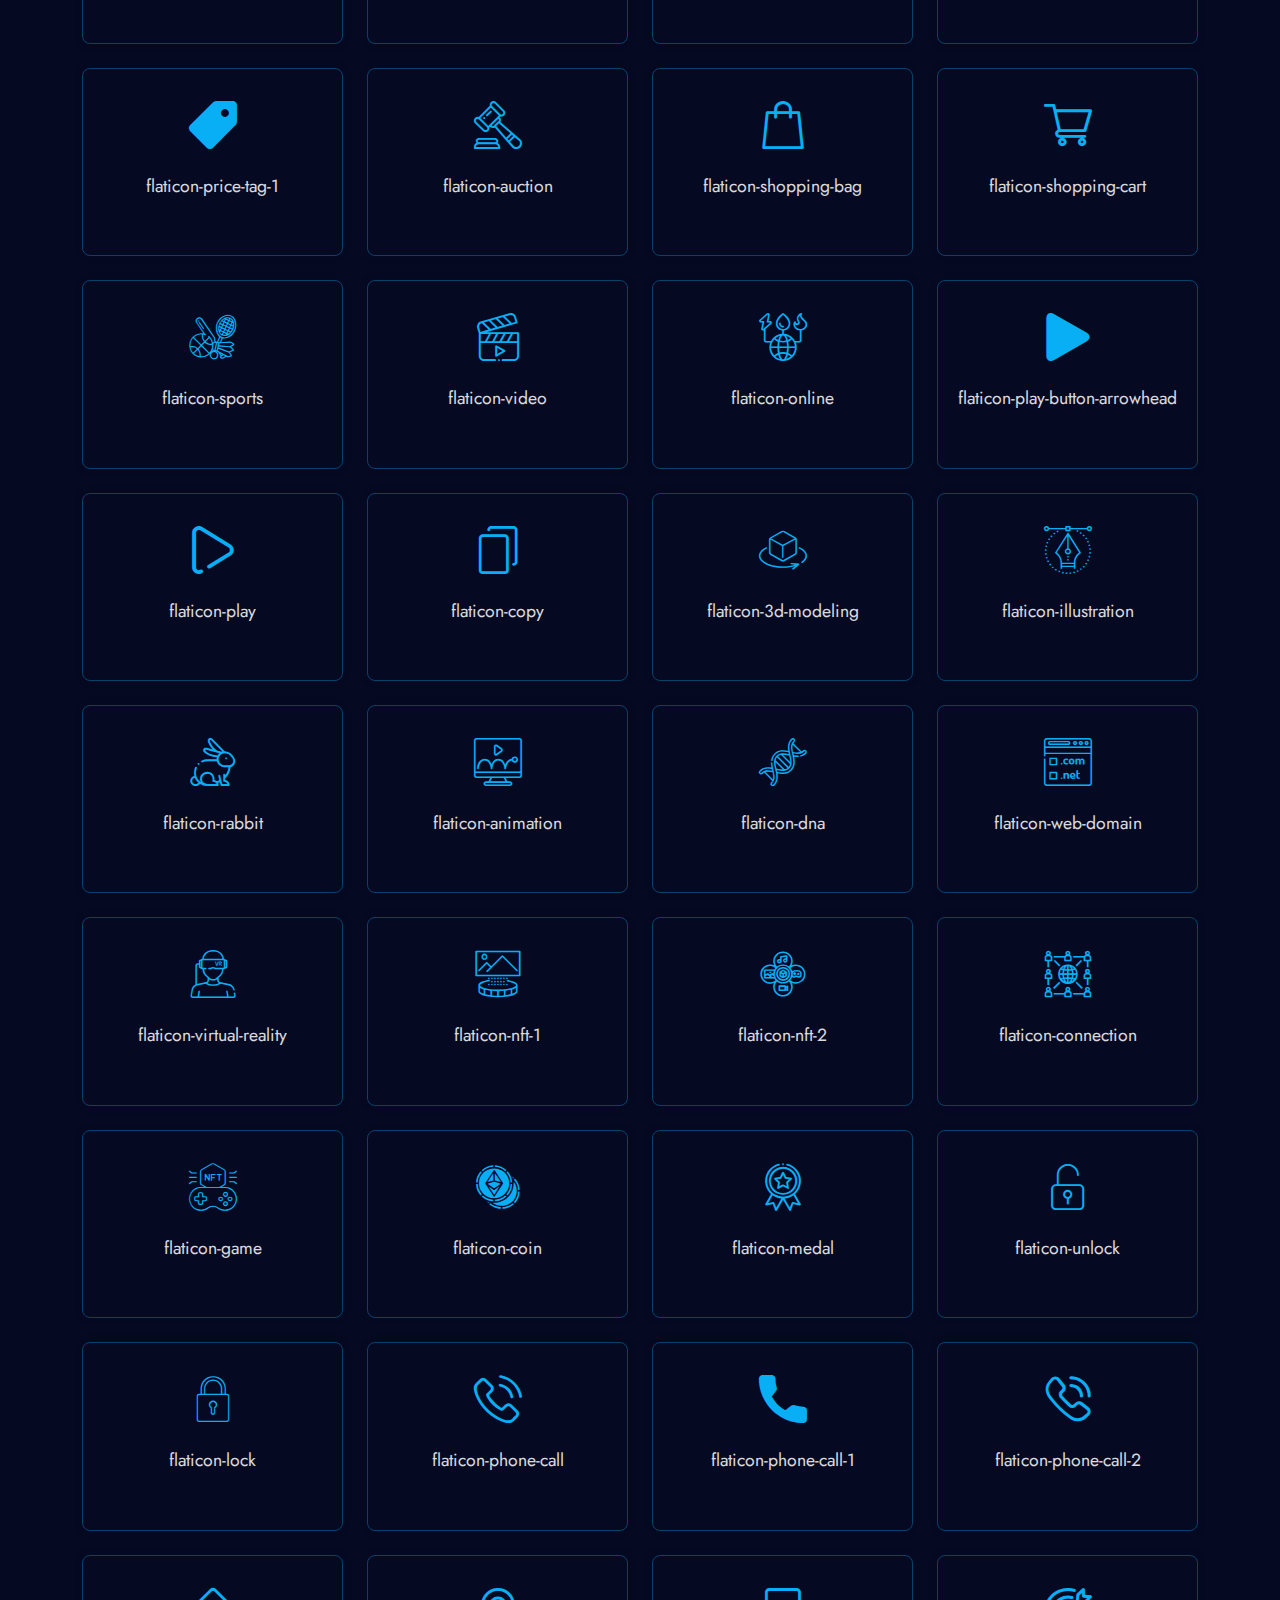
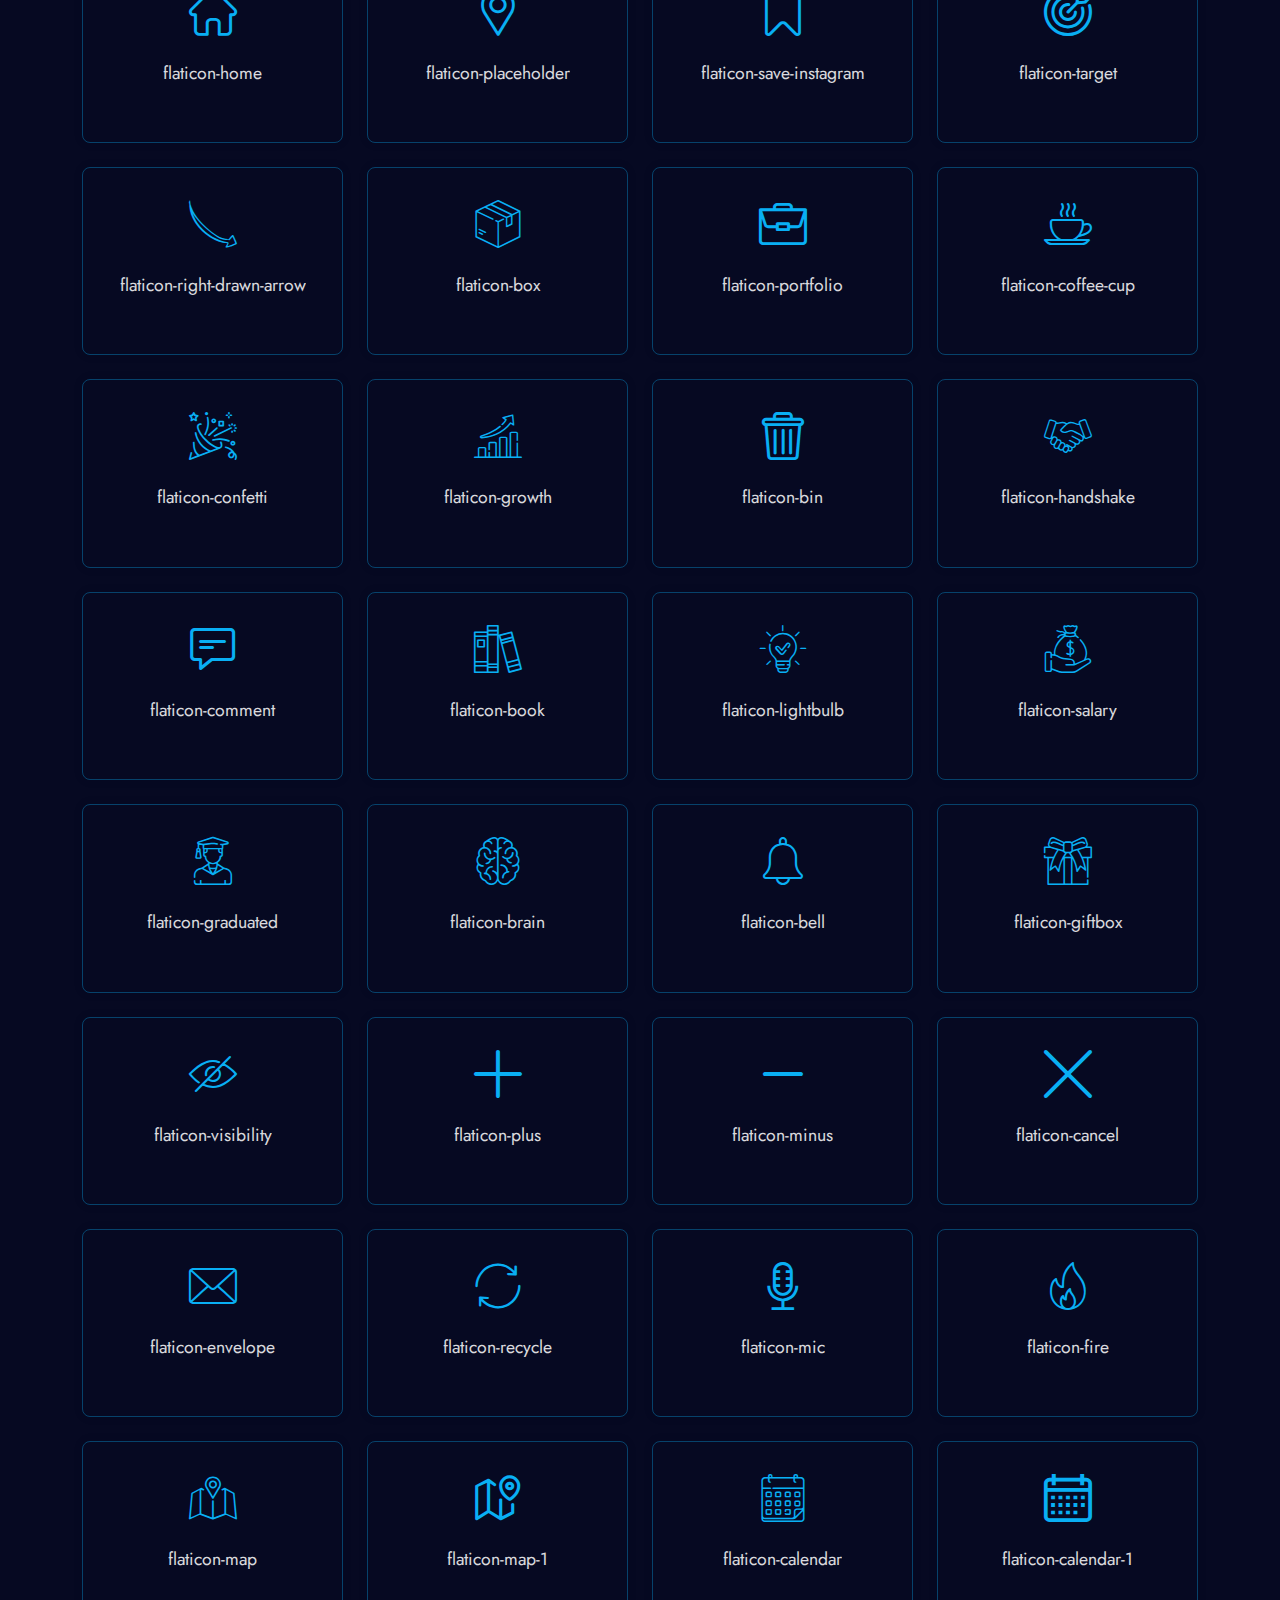
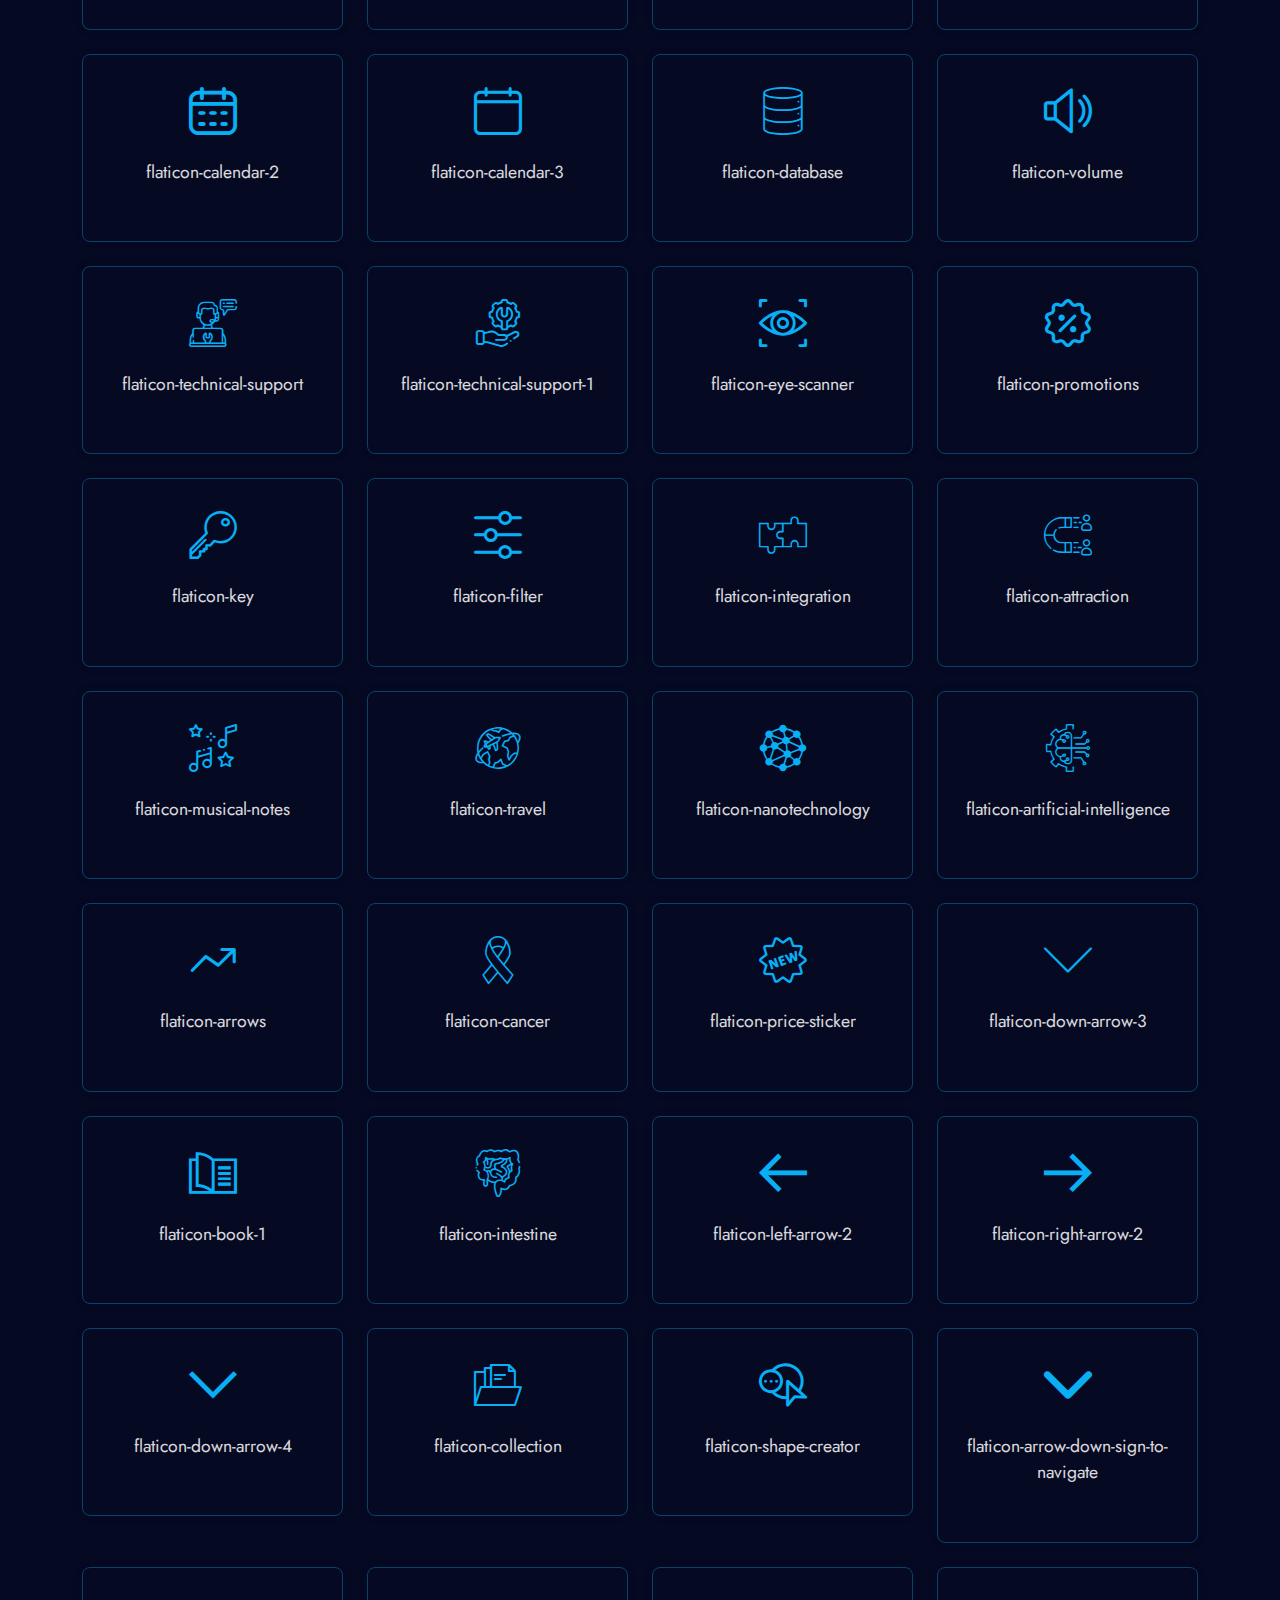
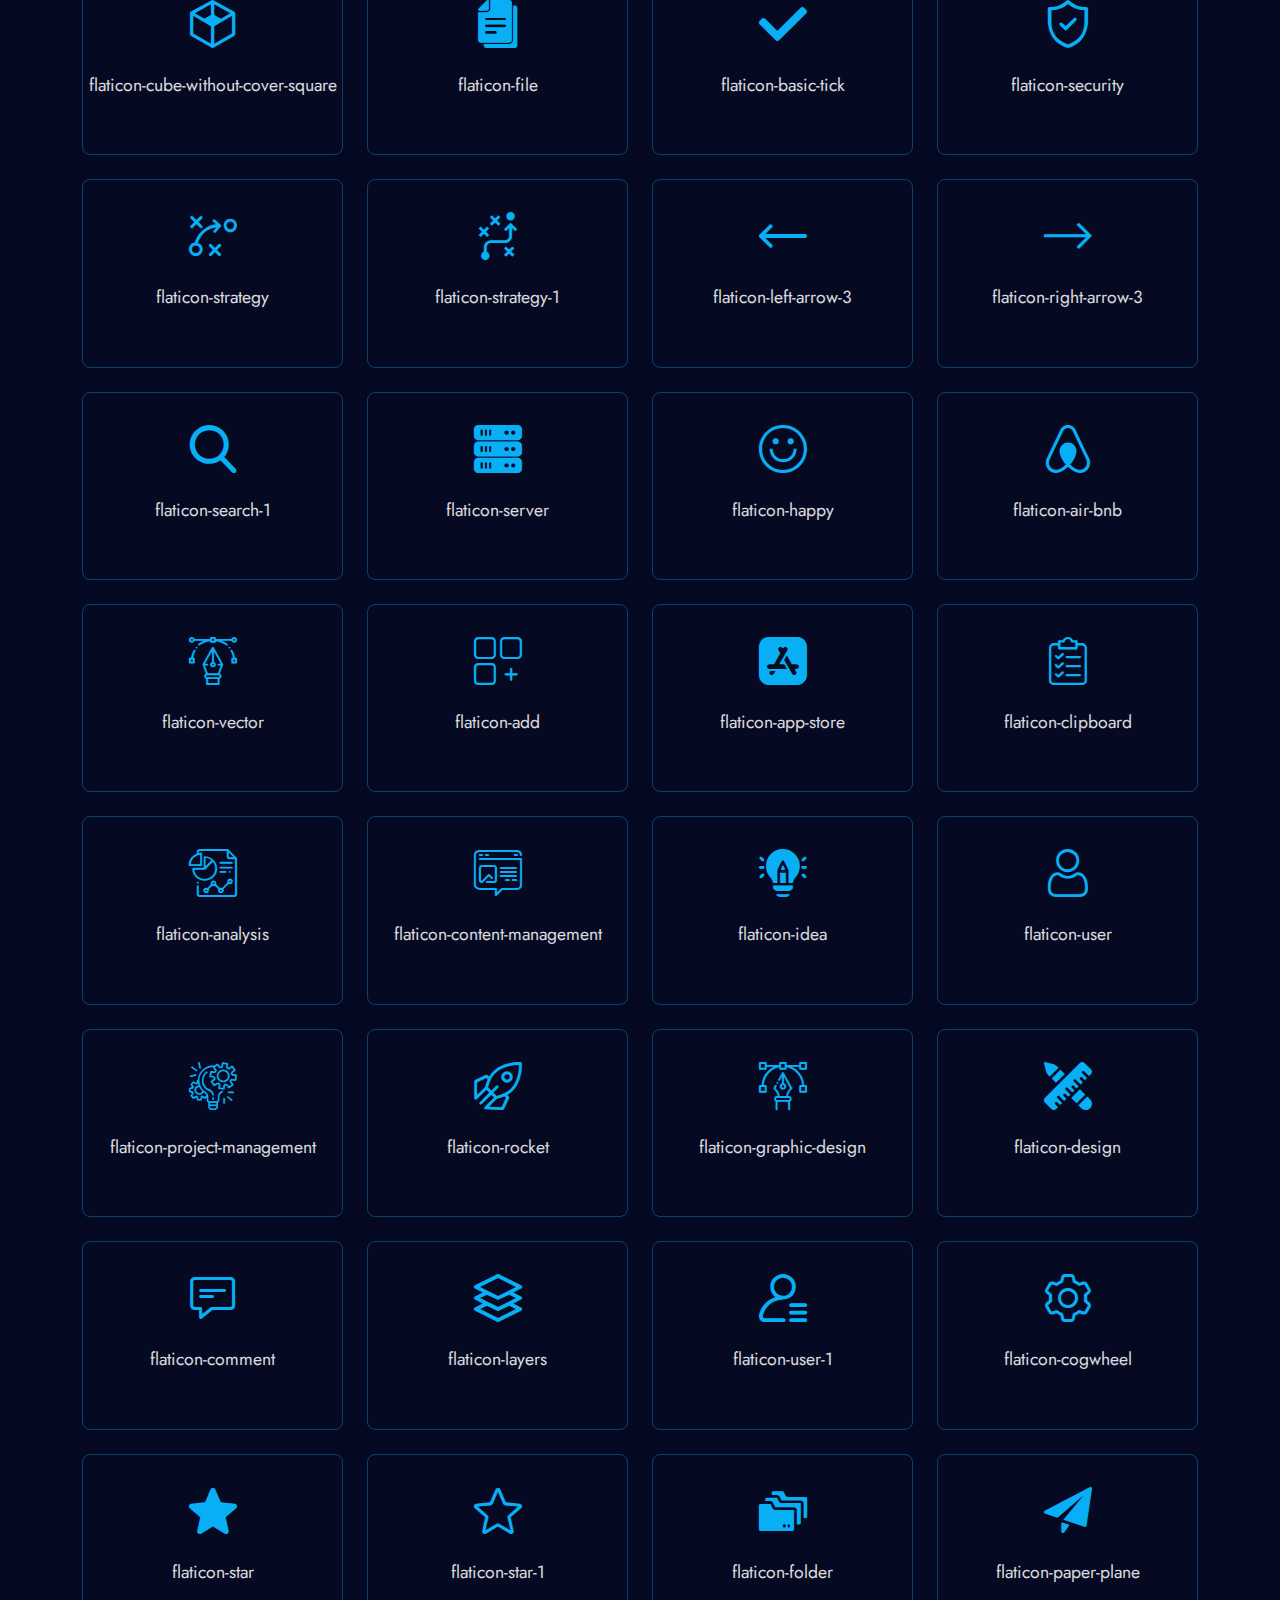
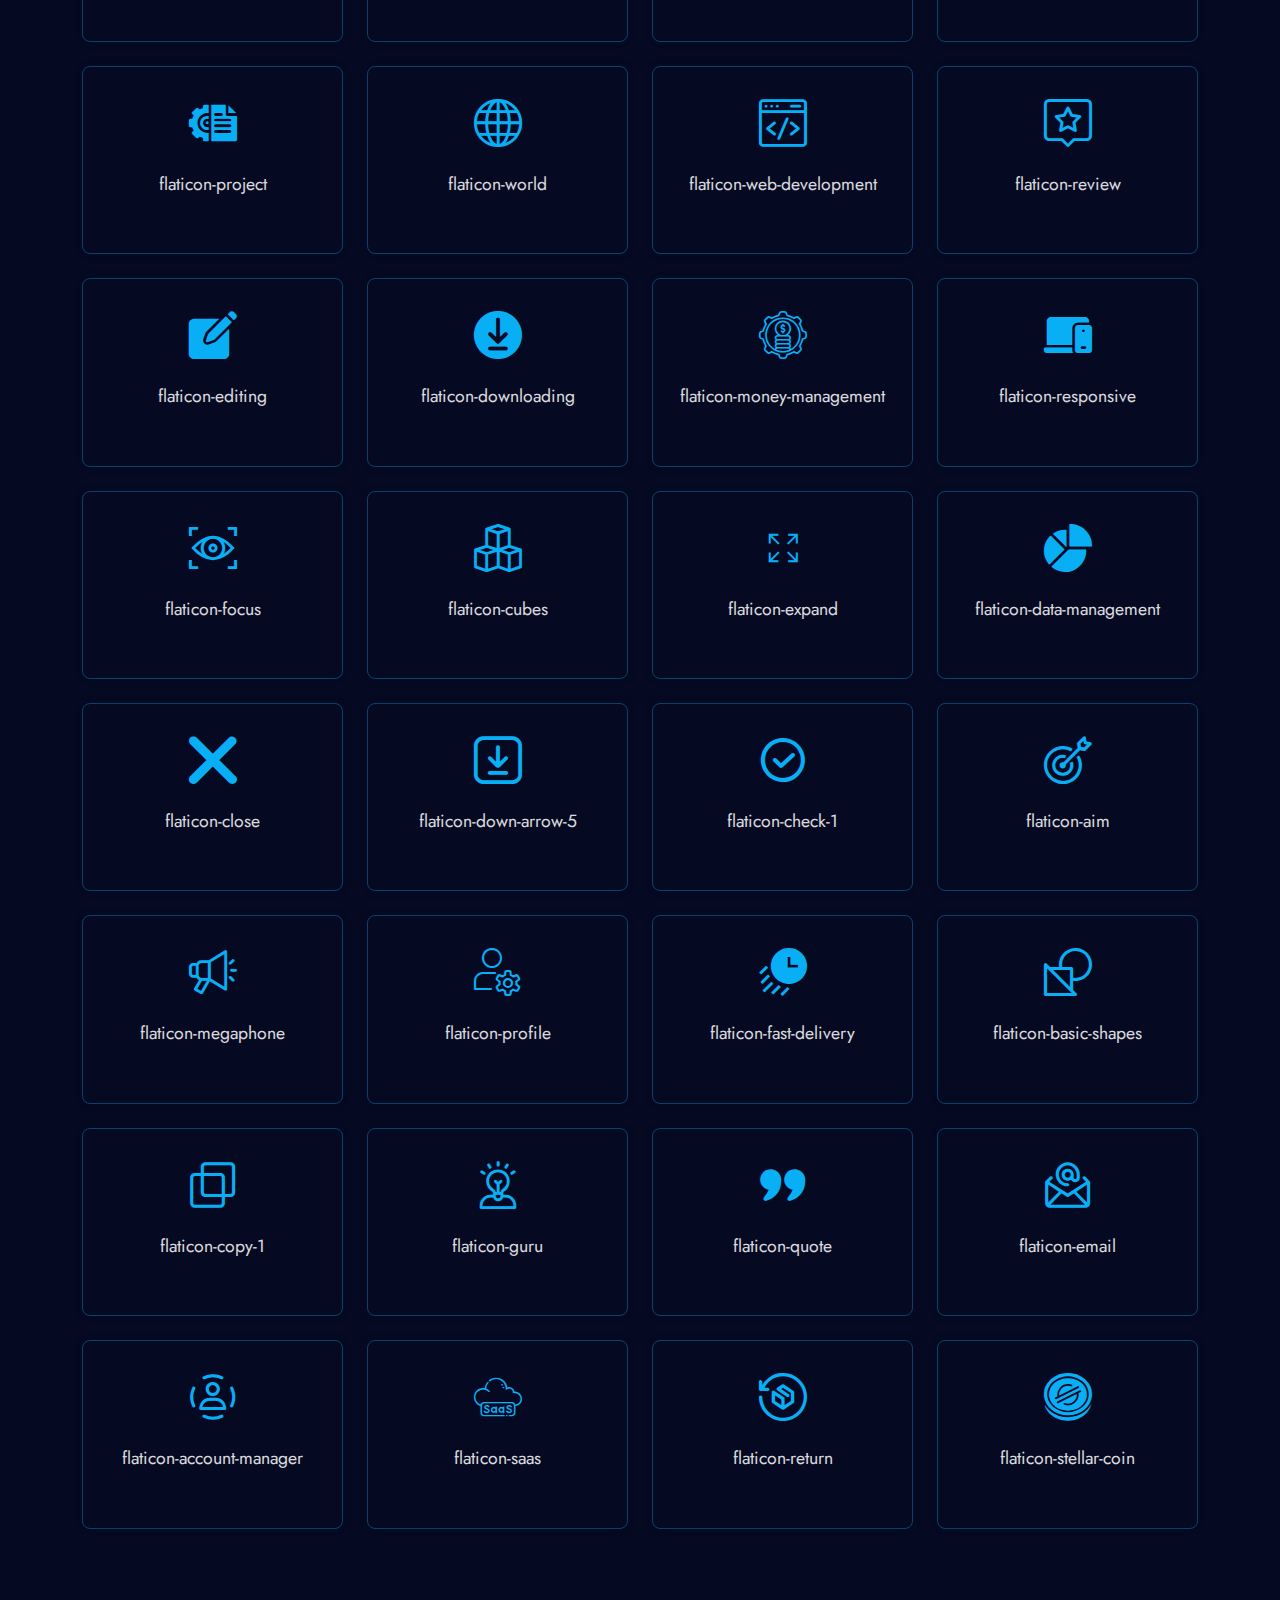
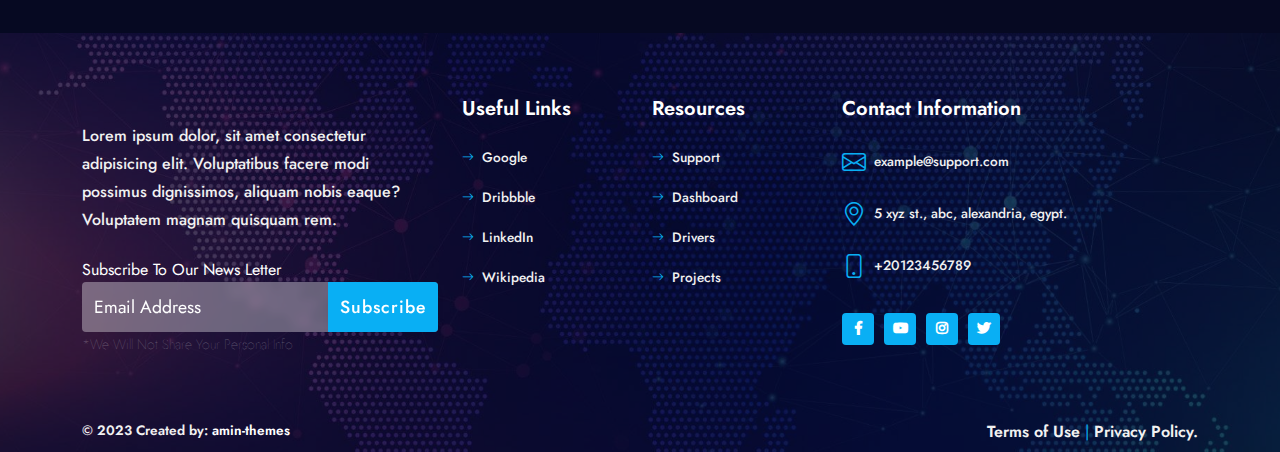
<file: flaticons.html>
<!DOCTYPE html>
<html lang="zxx">
  <head>
    <meta charset="UTF-8">
    <meta name="viewport" content="width=device-width, initial-scale=1.0">
    <meta name="description" content="IT Solutions &amp; Business Services Responsive HTML5 Bootstrap5  Website Template">
    <meta http-equiv="X-UA-Compatible" content="ie=edge">
        
        <!-- fav icon -->
        <link rel="icon" href="assets/images/fav-icon/fav-icon.png">
        
        <!-- bootstarp -->
        <link rel="stylesheet" href="css/vendors/bootstrap.min.css">
        
        <!-- flaticon -->
        <link rel="stylesheet" href="css/vendors/flaticon/flaticon.css">
        
        <!-- fontAwesome -->
        <link rel="stylesheet" href="css/vendors/all.min.css">
        
        <!-- bootstrap icons -->
        <link rel="stylesheet" href="css/vendors/bootstrap-icons-1.9.1/bootstrap-icons.css">
        
        <!-- Font Family -->
        <link rel="stylesheet" href="https://fonts.googleapis.com/css2?family=Jost:wght@400;500;600;700;800&amp;display=swap">
        
        <!-- main-LTR -->
        <link rel="stylesheet" href="css/main-LTR.css">
        <title> flex-IT   |   Flat Icons</title>
  </head>
  <body class=" dark-theme ">
    <!--Start Page Header-->
    <header class=" page-header   inner-page-header header-basic" id="page-header">
      <div class="header-search-box">
        <div class="close-search"></div>
        <form class="nav-search search-form" role="search" method="get" action="#">
          <div class="search-wrapper"> 
            <label class="search-lbl">Search for:</label>
            <input class="search-input" type="search" placeholder="Search..." name="searchInput" autofocus="autofocus"/>
            <button class="search-btn" type="submit"><i class="bi bi-search icon"></i></button>
          </div>
        </form>
      </div>
      <div class="container">
        <nav class="menu-navbar">
          <div class="header-logo"><a class="logo-link" href="#"><img class="logo-img light-logo" loading="lazy" src="assets/images/logo/logo-light.png" alt="logo"/><img class="logo-img  dark-logo" loading="lazy" src="assets/images/logo/logo-dark.png" alt="logo"/></a></div>
          <div class="links menu-wrapper ">
            <ul class="list-js links-list">
              <li class="menu-item has-sub-menu"><a class="menu-link  " href="#0">home <i class="fas fa-plus  plus-icon"> </i></a>
                <ul class="sub-menu ">
                  <li class="menu-item sub-menu-item"><a class="menu-link sub-menu-link  " href="./">home 1</a></li>
                  <li class="menu-item sub-menu-item"><a class="menu-link sub-menu-link  " href="home-2.html">home 2</a></li>
                  <li class="menu-item sub-menu-item"><a class="menu-link sub-menu-link  " href="home-2.html">home 3 [ Slider Style 1 ]</a></li>
                  <li class="menu-item sub-menu-item"><a class="menu-link sub-menu-link  " href="home-3.html">home 4 [ Slider Style 2 ]</a></li>
                  <li class="menu-item sub-menu-item"><a class="menu-link sub-menu-link  " href="home-rtl.html">home [ RTL languages ]</a></li>
                </ul>
              </li>
              <li class="menu-item"><a class="menu-link  " href="about-us.html">about us </a></li>
              <li class="menu-item has-sub-menu"><a class="menu-link  " href="#0">services<i class="fas fa-plus  plus-icon"> </i></a>
                <ul class="sub-menu ">
                  <li class="menu-item sub-menu-item"><a class="menu-link sub-menu-link  " href="services.html">services</a></li>
                  <li class="menu-item sub-menu-item"><a class="menu-link sub-menu-link  " href="service-single.html">service single</a></li>
                </ul>
              </li>
              <li class="menu-item has-sub-menu"><a class="menu-link  " href="#0">portfolio <i class="fas fa-plus  plus-icon"> </i></a>
                <ul class="sub-menu ">
                  <li class="menu-item sub-menu-item"><a class="menu-link sub-menu-link  " href="portfolio-grid.html">portfolio grid</a></li>
                  <li class="menu-item sub-menu-item"><a class="menu-link sub-menu-link  " href="portfolio-blocks.html">portfolio blocks</a></li>
                  <li class="menu-item sub-menu-item"><a class="menu-link sub-menu-link  " href="portfolio-slider.html">portfolio slider</a></li>
                  <li class="menu-item sub-menu-item"><a class="menu-link sub-menu-link  " href="portfolio-single.html">portfolio single</a></li>
                </ul>
              </li>
              <li class="menu-item has-sub-menu"><a class="menu-link  " href="#0">blog<i class="fas fa-plus  plus-icon"> </i></a>
                <ul class="sub-menu ">
                  <li class="menu-item sub-menu-item"><a class="menu-link sub-menu-link  " href="blog-home-1-col.html">blog home 1 colmun</a></li>
                  <li class="menu-item sub-menu-item"><a class="menu-link sub-menu-link  " href="blog-home-2-col.html">blog home 2 columns</a></li>
                  <li class="menu-item sub-menu-item"><a class="menu-link sub-menu-link  " href="blog-home-3-col.html">blog home 3 columns</a></li>
                  <li class="menu-item sub-menu-item"><a class="menu-link sub-menu-link  " href="post-single.html">single post</a></li>
                </ul>
              </li>
              <li class="menu-item has-sub-menu"><a class="menu-link  " href="#0">pages<i class="fas fa-plus  plus-icon"> </i></a>
                <ul class="sub-menu ">
                  <li class="menu-item sub-menu-item"><a class="menu-link sub-menu-link  " href="pricing.html">pricing plans</a></li>
                  <li class="menu-item sub-menu-item"><a class="menu-link sub-menu-link  " href="our-team.html">our team</a></li>
                  <li class="menu-item sub-menu-item"><a class="menu-link sub-menu-link  " href="team-member.html">team member</a></li>
                  <li class="menu-item sub-menu-item"><a class="menu-link sub-menu-link  " href="faq.html">FAQ</a></li>
                  <li class="menu-item sub-menu-item"><a class="menu-link sub-menu-link  " href="404.html">404 page</a></li>
                </ul>
              </li>
              <li class="menu-item"><a class="menu-link  " href="contact-us.html">contact us </a></li>
            </ul>
          </div>
          <div class="controls-box">
            <!--Menu Toggler button-->
            <div class="control  menu-toggler"><span></span><span></span><span></span></div>
            <!--search Icon button-->
            <div class="control header-search-btn"><i class="bi bi-search icon"></i></div>
            <!--Dark/Light mode button-->
            <div class="mode-switcher ">
              <div class="switch-inner go-light " title="Switch To Light Mode "><i class="bi bi-sun icon "></i></div>
              <div class="switch-inner go-dark" title="Switch To Dark Mode "><i class="bi bi-moon icon "></i></div>
            </div>
            <!--mini shoping cart-->
          </div>
        </nav>
      </div>
    </header>
    <!--End Page Header-->
    <!-- Start inner Page hero-->
    <section class="d-flex align-items-center page-hero  inner-page-hero " id="page-hero">
      <div class="overlay-photo-image-bg parallax" data-bg-img="assets/images/hero/inner-page-hero.jpg" data-bg-opacity="1"></div>
      <div class="overlay-color" data-bg-opacity=".75"></div>
      <div class="container">
        <div class="hero-text-area centerd">
          <h1 class="hero-title  wow fadeInUp" data-wow-delay=".2s">Flat Icons</h1>
          <nav aria-label="breadcrumb ">
            <ul class="breadcrumb wow fadeInUp" data-wow-delay=".6s">
              <li class="breadcrumb-item"><a class="breadcrumb-link" href="#0"><i class="bi bi-house icon "></i>home</a></li>
              <li class="breadcrumb-item active">flat icons</li>
            </ul>
          </nav>
        </div>
      </div>
    </section>
    <!-- End inner Page hero-->
    <!-- Start inner Page hero-->
    <section class=" services services-boxed text-center mega-section">
      <div class="container">
        <div class="row">
          <div class="col-6 col-md-4 col-lg-3  mb-4">
            <div class="box service-box  px-0">
              <div class="service-icon"><i class="flaticon-facebook  font-icon"></i></div>
              <div class="service-content">
                <p class="service-text"> flaticon-facebook</p>
              </div>
            </div>
          </div>
          <div class="col-6 col-md-4 col-lg-3  mb-4">
            <div class="box service-box  px-0">
              <div class="service-icon"><i class="flaticon-facebook-1  font-icon"></i></div>
              <div class="service-content">
                <p class="service-text"> flaticon-facebook-1</p>
              </div>
            </div>
          </div>
          <div class="col-6 col-md-4 col-lg-3  mb-4">
            <div class="box service-box  px-0">
              <div class="service-icon"><i class="flaticon-twitter  font-icon"></i></div>
              <div class="service-content">
                <p class="service-text"> flaticon-twitter</p>
              </div>
            </div>
          </div>
          <div class="col-6 col-md-4 col-lg-3  mb-4">
            <div class="box service-box  px-0">
              <div class="service-icon"><i class="flaticon-twitter-2  font-icon"></i></div>
              <div class="service-content">
                <p class="service-text"> flaticon-twitter-2</p>
              </div>
            </div>
          </div>
          <div class="col-6 col-md-4 col-lg-3  mb-4">
            <div class="box service-box  px-0">
              <div class="service-icon"><i class="flaticon-instagram  font-icon"></i></div>
              <div class="service-content">
                <p class="service-text"> flaticon-instagram</p>
              </div>
            </div>
          </div>
          <div class="col-6 col-md-4 col-lg-3  mb-4">
            <div class="box service-box  px-0">
              <div class="service-icon"><i class="flaticon-instagram-1  font-icon"></i></div>
              <div class="service-content">
                <p class="service-text"> flaticon-instagram-1</p>
              </div>
            </div>
          </div>
          <div class="col-6 col-md-4 col-lg-3  mb-4">
            <div class="box service-box  px-0">
              <div class="service-icon"><i class="flaticon-reddit  font-icon"></i></div>
              <div class="service-content">
                <p class="service-text"> flaticon-reddit</p>
              </div>
            </div>
          </div>
          <div class="col-6 col-md-4 col-lg-3  mb-4">
            <div class="box service-box  px-0">
              <div class="service-icon"><i class="flaticon-reddit-logo  font-icon"></i></div>
              <div class="service-content">
                <p class="service-text"> flaticon-reddit-logo</p>
              </div>
            </div>
          </div>
          <div class="col-6 col-md-4 col-lg-3  mb-4">
            <div class="box service-box  px-0">
              <div class="service-icon"><i class="flaticon-discord  font-icon"></i></div>
              <div class="service-content">
                <p class="service-text"> flaticon-discord</p>
              </div>
            </div>
          </div>
          <div class="col-6 col-md-4 col-lg-3  mb-4">
            <div class="box service-box  px-0">
              <div class="service-icon"><i class="flaticon-discord-1  font-icon"></i></div>
              <div class="service-content">
                <p class="service-text"> flaticon-discord-1</p>
              </div>
            </div>
          </div>
          <div class="col-6 col-md-4 col-lg-3  mb-4">
            <div class="box service-box  px-0">
              <div class="service-icon"><i class="flaticon-telegram  font-icon"></i></div>
              <div class="service-content">
                <p class="service-text"> flaticon-telegram</p>
              </div>
            </div>
          </div>
          <div class="col-6 col-md-4 col-lg-3  mb-4">
            <div class="box service-box  px-0">
              <div class="service-icon"><i class="flaticon-telegram-1  font-icon"></i></div>
              <div class="service-content">
                <p class="service-text"> flaticon-telegram-1</p>
              </div>
            </div>
          </div>
          <div class="col-6 col-md-4 col-lg-3  mb-4">
            <div class="box service-box  px-0">
              <div class="service-icon"><i class="flaticon-tik-tok  font-icon"></i></div>
              <div class="service-content">
                <p class="service-text"> flaticon-tik-tok</p>
              </div>
            </div>
          </div>
          <div class="col-6 col-md-4 col-lg-3  mb-4">
            <div class="box service-box  px-0">
              <div class="service-icon"><i class="flaticon-tiktok  font-icon"></i></div>
              <div class="service-content">
                <p class="service-text"> flaticon-tiktok</p>
              </div>
            </div>
          </div>
          <div class="col-6 col-md-4 col-lg-3  mb-4">
            <div class="box service-box  px-0">
              <div class="service-icon"><i class="flaticon-youtube  font-icon"></i></div>
              <div class="service-content">
                <p class="service-text"> flaticon-youtube</p>
              </div>
            </div>
          </div>
          <div class="col-6 col-md-4 col-lg-3  mb-4">
            <div class="box service-box  px-0">
              <div class="service-icon"><i class="flaticon-youtube-1  font-icon"></i></div>
              <div class="service-content">
                <p class="service-text"> flaticon-youtube-1</p>
              </div>
            </div>
          </div>
          <div class="col-6 col-md-4 col-lg-3  mb-4">
            <div class="box service-box  px-0">
              <div class="service-icon"><i class="flaticon-wechat  font-icon"></i></div>
              <div class="service-content">
                <p class="service-text"> flaticon-wechat</p>
              </div>
            </div>
          </div>
          <div class="col-6 col-md-4 col-lg-3  mb-4">
            <div class="box service-box  px-0">
              <div class="service-icon"><i class="flaticon-wechat-1  font-icon"></i></div>
              <div class="service-content">
                <p class="service-text"> flaticon-wechat-1</p>
              </div>
            </div>
          </div>
          <div class="col-6 col-md-4 col-lg-3  mb-4">
            <div class="box service-box  px-0">
              <div class="service-icon"><i class="flaticon-whatsapp  font-icon"></i></div>
              <div class="service-content">
                <p class="service-text"> flaticon-whatsapp</p>
              </div>
            </div>
          </div>
          <div class="col-6 col-md-4 col-lg-3  mb-4">
            <div class="box service-box  px-0">
              <div class="service-icon"><i class="flaticon-whatsapp-1  font-icon"></i></div>
              <div class="service-content">
                <p class="service-text"> flaticon-whatsapp-1</p>
              </div>
            </div>
          </div>
          <div class="col-6 col-md-4 col-lg-3  mb-4">
            <div class="box service-box  px-0">
              <div class="service-icon"><i class="flaticon-tumblr  font-icon"></i></div>
              <div class="service-content">
                <p class="service-text"> flaticon-tumblr</p>
              </div>
            </div>
          </div>
          <div class="col-6 col-md-4 col-lg-3  mb-4">
            <div class="box service-box  px-0">
              <div class="service-icon"><i class="flaticon-tumblr-1  font-icon"></i></div>
              <div class="service-content">
                <p class="service-text"> flaticon-tumblr-1</p>
              </div>
            </div>
          </div>
          <div class="col-6 col-md-4 col-lg-3  mb-4">
            <div class="box service-box  px-0">
              <div class="service-icon"><i class="flaticon-linkedin-logo  font-icon"></i></div>
              <div class="service-content">
                <p class="service-text"> flaticon-linkedin-logo</p>
              </div>
            </div>
          </div>
          <div class="col-6 col-md-4 col-lg-3  mb-4">
            <div class="box service-box  px-0">
              <div class="service-icon"><i class="flaticon-linkedin  font-icon"></i></div>
              <div class="service-content">
                <p class="service-text"> flaticon-linkedin</p>
              </div>
            </div>
          </div>
          <div class="col-6 col-md-4 col-lg-3  mb-4">
            <div class="box service-box  px-0">
              <div class="service-icon"><i class="flaticon-snapchat  font-icon"></i></div>
              <div class="service-content">
                <p class="service-text"> flaticon-snapchat</p>
              </div>
            </div>
          </div>
          <div class="col-6 col-md-4 col-lg-3  mb-4">
            <div class="box service-box  px-0">
              <div class="service-icon"><i class="flaticon-snapchat-1  font-icon"></i></div>
              <div class="service-content">
                <p class="service-text"> flaticon-snapchat-1</p>
              </div>
            </div>
          </div>
          <div class="col-6 col-md-4 col-lg-3  mb-4">
            <div class="box service-box  px-0">
              <div class="service-icon"><i class="flaticon-pinterest  font-icon"></i></div>
              <div class="service-content">
                <p class="service-text"> flaticon-pinterest</p>
              </div>
            </div>
          </div>
          <div class="col-6 col-md-4 col-lg-3  mb-4">
            <div class="box service-box  px-0">
              <div class="service-icon"><i class="flaticon-pinterest-1  font-icon"></i></div>
              <div class="service-content">
                <p class="service-text"> flaticon-pinterest-1</p>
              </div>
            </div>
          </div>
          <div class="col-6 col-md-4 col-lg-3  mb-4">
            <div class="box service-box  px-0">
              <div class="service-icon"><i class="flaticon-meetup  font-icon"></i></div>
              <div class="service-content">
                <p class="service-text"> flaticon-meetup</p>
              </div>
            </div>
          </div>
          <div class="col-6 col-md-4 col-lg-3  mb-4">
            <div class="box service-box  px-0">
              <div class="service-icon"><i class="flaticon-meetup-1  font-icon"></i></div>
              <div class="service-content">
                <p class="service-text"> flaticon-meetup-1</p>
              </div>
            </div>
          </div>
          <div class="col-6 col-md-4 col-lg-3  mb-4">
            <div class="box service-box  px-0">
              <div class="service-icon"><i class="flaticon-medium-1  font-icon"></i></div>
              <div class="service-content">
                <p class="service-text"> flaticon-medium-1</p>
              </div>
            </div>
          </div>
          <div class="col-6 col-md-4 col-lg-3  mb-4">
            <div class="box service-box  px-0">
              <div class="service-icon"><i class="flaticon-twitch  font-icon"></i></div>
              <div class="service-content">
                <p class="service-text"> flaticon-twitch</p>
              </div>
            </div>
          </div>
          <div class="col-6 col-md-4 col-lg-3  mb-4">
            <div class="box service-box  px-0">
              <div class="service-icon"><i class="flaticon-twitch-1  font-icon"></i></div>
              <div class="service-content">
                <p class="service-text"> flaticon-twitch-1</p>
              </div>
            </div>
          </div>
          <div class="col-6 col-md-4 col-lg-3  mb-4">
            <div class="box service-box  px-0">
              <div class="service-icon"><i class="flaticon-quora  font-icon"></i></div>
              <div class="service-content">
                <p class="service-text"> flaticon-quora</p>
              </div>
            </div>
          </div>
          <div class="col-6 col-md-4 col-lg-3  mb-4">
            <div class="box service-box  px-0">
              <div class="service-icon"><i class="flaticon-quora-1  font-icon"></i></div>
              <div class="service-content">
                <p class="service-text"> flaticon-quora-1</p>
              </div>
            </div>
          </div>
          <div class="col-6 col-md-4 col-lg-3  mb-4">
            <div class="box service-box  px-0">
              <div class="service-icon"><i class="flaticon-vimeo  font-icon"></i></div>
              <div class="service-content">
                <p class="service-text"> flaticon-vimeo</p>
              </div>
            </div>
          </div>
          <div class="col-6 col-md-4 col-lg-3  mb-4">
            <div class="box service-box  px-0">
              <div class="service-icon"><i class="flaticon-vimeo-1  font-icon"></i></div>
              <div class="service-content">
                <p class="service-text"> flaticon-vimeo-1</p>
              </div>
            </div>
          </div>
          <div class="col-6 col-md-4 col-lg-3  mb-4">
            <div class="box service-box  px-0">
              <div class="service-icon"><i class="flaticon-zoom  font-icon"></i></div>
              <div class="service-content">
                <p class="service-text"> flaticon-zoom</p>
              </div>
            </div>
          </div>
          <div class="col-6 col-md-4 col-lg-3  mb-4">
            <div class="box service-box  px-0">
              <div class="service-icon"><i class="flaticon-down-arrow  font-icon"></i></div>
              <div class="service-content">
                <p class="service-text"> flaticon-down-arrow</p>
              </div>
            </div>
          </div>
          <div class="col-6 col-md-4 col-lg-3  mb-4">
            <div class="box service-box  px-0">
              <div class="service-icon"><i class="flaticon-down-arrow-1  font-icon"></i></div>
              <div class="service-content">
                <p class="service-text"> flaticon-down-arrow-1</p>
              </div>
            </div>
          </div>
          <div class="col-6 col-md-4 col-lg-3  mb-4">
            <div class="box service-box  px-0">
              <div class="service-icon"><i class="flaticon-arrow-up  font-icon"></i></div>
              <div class="service-content">
                <p class="service-text"> flaticon-arrow-up</p>
              </div>
            </div>
          </div>
          <div class="col-6 col-md-4 col-lg-3  mb-4">
            <div class="box service-box  px-0">
              <div class="service-icon"><i class="flaticon-upload  font-icon"></i></div>
              <div class="service-content">
                <p class="service-text"> flaticon-upload</p>
              </div>
            </div>
          </div>
          <div class="col-6 col-md-4 col-lg-3  mb-4">
            <div class="box service-box  px-0">
              <div class="service-icon"><i class="flaticon-next  font-icon"></i></div>
              <div class="service-content">
                <p class="service-text"> flaticon-next</p>
              </div>
            </div>
          </div>
          <div class="col-6 col-md-4 col-lg-3  mb-4">
            <div class="box service-box  px-0">
              <div class="service-icon"><i class="flaticon-right-arrow-1  font-icon"></i></div>
              <div class="service-content">
                <p class="service-text"> flaticon-right-arrow-1</p>
              </div>
            </div>
          </div>
          <div class="col-6 col-md-4 col-lg-3  mb-4">
            <div class="box service-box  px-0">
              <div class="service-icon"><i class="flaticon-left-arrow  font-icon"></i></div>
              <div class="service-content">
                <p class="service-text"> flaticon-left-arrow</p>
              </div>
            </div>
          </div>
          <div class="col-6 col-md-4 col-lg-3  mb-4">
            <div class="box service-box  px-0">
              <div class="service-icon"><i class="flaticon-left-arrow-1  font-icon"></i></div>
              <div class="service-content">
                <p class="service-text"> flaticon-left-arrow-1</p>
              </div>
            </div>
          </div>
          <div class="col-6 col-md-4 col-lg-3  mb-4">
            <div class="box service-box  px-0">
              <div class="service-icon"><i class="flaticon-left-chevron  font-icon"></i></div>
              <div class="service-content">
                <p class="service-text"> flaticon-left-chevron</p>
              </div>
            </div>
          </div>
          <div class="col-6 col-md-4 col-lg-3  mb-4">
            <div class="box service-box  px-0">
              <div class="service-icon"><i class="flaticon-transfer  font-icon"></i></div>
              <div class="service-content">
                <p class="service-text"> flaticon-transfer</p>
              </div>
            </div>
          </div>
          <div class="col-6 col-md-4 col-lg-3  mb-4">
            <div class="box service-box  px-0">
              <div class="service-icon"><i class="flaticon-night-mode  font-icon"></i></div>
              <div class="service-content">
                <p class="service-text"> flaticon-night-mode</p>
              </div>
            </div>
          </div>
          <div class="col-6 col-md-4 col-lg-3  mb-4">
            <div class="box service-box  px-0">
              <div class="service-icon"><i class="flaticon-brightness  font-icon"></i></div>
              <div class="service-content">
                <p class="service-text"> flaticon-brightness</p>
              </div>
            </div>
          </div>
          <div class="col-6 col-md-4 col-lg-3  mb-4">
            <div class="box service-box  px-0">
              <div class="service-icon"><i class="flaticon-search  font-icon"></i></div>
              <div class="service-content">
                <p class="service-text"> flaticon-search</p>
              </div>
            </div>
          </div>
          <div class="col-6 col-md-4 col-lg-3  mb-4">
            <div class="box service-box  px-0">
              <div class="service-icon"><i class="flaticon-search-interface-symbol  font-icon"></i></div>
              <div class="service-content">
                <p class="service-text"> flaticon-search-interface-symbol</p>
              </div>
            </div>
          </div>
          <div class="col-6 col-md-4 col-lg-3  mb-4">
            <div class="box service-box  px-0">
              <div class="service-icon"><i class="flaticon-up-arrow  font-icon"></i></div>
              <div class="service-content">
                <p class="service-text"> flaticon-up-arrow</p>
              </div>
            </div>
          </div>
          <div class="col-6 col-md-4 col-lg-3  mb-4">
            <div class="box service-box  px-0">
              <div class="service-icon"><i class="flaticon-up-right-arrow  font-icon"></i></div>
              <div class="service-content">
                <p class="service-text"> flaticon-up-right-arrow</p>
              </div>
            </div>
          </div>
          <div class="col-6 col-md-4 col-lg-3  mb-4">
            <div class="box service-box  px-0">
              <div class="service-icon"><i class="flaticon-check  font-icon"></i></div>
              <div class="service-content">
                <p class="service-text"> flaticon-check</p>
              </div>
            </div>
          </div>
          <div class="col-6 col-md-4 col-lg-3  mb-4">
            <div class="box service-box  px-0">
              <div class="service-icon"><i class="flaticon-like  font-icon"></i></div>
              <div class="service-content">
                <p class="service-text"> flaticon-like</p>
              </div>
            </div>
          </div>
          <div class="col-6 col-md-4 col-lg-3  mb-4">
            <div class="box service-box  px-0">
              <div class="service-icon"><i class="flaticon-dislike  font-icon"></i></div>
              <div class="service-content">
                <p class="service-text"> flaticon-dislike</p>
              </div>
            </div>
          </div>
          <div class="col-6 col-md-4 col-lg-3  mb-4">
            <div class="box service-box  px-0">
              <div class="service-icon"><i class="flaticon-checked  font-icon"></i></div>
              <div class="service-content">
                <p class="service-text"> flaticon-checked</p>
              </div>
            </div>
          </div>
          <div class="col-6 col-md-4 col-lg-3  mb-4">
            <div class="box service-box  px-0">
              <div class="service-icon"><i class="flaticon-trend  font-icon"></i></div>
              <div class="service-content">
                <p class="service-text"> flaticon-trend</p>
              </div>
            </div>
          </div>
          <div class="col-6 col-md-4 col-lg-3  mb-4">
            <div class="box service-box  px-0">
              <div class="service-icon"><i class="flaticon-down-arrow-2  font-icon"></i></div>
              <div class="service-content">
                <p class="service-text"> flaticon-down-arrow-2</p>
              </div>
            </div>
          </div>
          <div class="col-6 col-md-4 col-lg-3  mb-4">
            <div class="box service-box  px-0">
              <div class="service-icon"><i class="flaticon-wallet  font-icon"></i></div>
              <div class="service-content">
                <p class="service-text"> flaticon-wallet</p>
              </div>
            </div>
          </div>
          <div class="col-6 col-md-4 col-lg-3  mb-4">
            <div class="box service-box  px-0">
              <div class="service-icon"><i class="flaticon-rubik  font-icon"></i></div>
              <div class="service-content">
                <p class="service-text"> flaticon-rubik</p>
              </div>
            </div>
          </div>
          <div class="col-6 col-md-4 col-lg-3  mb-4">
            <div class="box service-box  px-0">
              <div class="service-icon"><i class="flaticon-image-gallery  font-icon"></i></div>
              <div class="service-content">
                <p class="service-text"> flaticon-image-gallery</p>
              </div>
            </div>
          </div>
          <div class="col-6 col-md-4 col-lg-3  mb-4">
            <div class="box service-box  px-0">
              <div class="service-icon"><i class="flaticon-list  font-icon"></i></div>
              <div class="service-content">
                <p class="service-text"> flaticon-list</p>
              </div>
            </div>
          </div>
          <div class="col-6 col-md-4 col-lg-3  mb-4">
            <div class="box service-box  px-0">
              <div class="service-icon"><i class="flaticon-up-down  font-icon"></i></div>
              <div class="service-content">
                <p class="service-text"> flaticon-up-down</p>
              </div>
            </div>
          </div>
          <div class="col-6 col-md-4 col-lg-3  mb-4">
            <div class="box service-box  px-0">
              <div class="service-icon"><i class="flaticon-blockchain  font-icon"></i></div>
              <div class="service-content">
                <p class="service-text"> flaticon-blockchain</p>
              </div>
            </div>
          </div>
          <div class="col-6 col-md-4 col-lg-3  mb-4">
            <div class="box service-box  px-0">
              <div class="service-icon"><i class="flaticon-grid  font-icon"></i></div>
              <div class="service-content">
                <p class="service-text"> flaticon-grid</p>
              </div>
            </div>
          </div>
          <div class="col-6 col-md-4 col-lg-3  mb-4">
            <div class="box service-box  px-0">
              <div class="service-icon"><i class="flaticon-power  font-icon"></i></div>
              <div class="service-content">
                <p class="service-text"> flaticon-power</p>
              </div>
            </div>
          </div>
          <div class="col-6 col-md-4 col-lg-3  mb-4">
            <div class="box service-box  px-0">
              <div class="service-icon"><i class="flaticon-game-console  font-icon"></i></div>
              <div class="service-content">
                <p class="service-text"> flaticon-game-console</p>
              </div>
            </div>
          </div>
          <div class="col-6 col-md-4 col-lg-3  mb-4">
            <div class="box service-box  px-0">
              <div class="service-icon"><i class="flaticon-trading-card  font-icon"></i></div>
              <div class="service-content">
                <p class="service-text"> flaticon-trading-card</p>
              </div>
            </div>
          </div>
          <div class="col-6 col-md-4 col-lg-3  mb-4">
            <div class="box service-box  px-0">
              <div class="service-icon"><i class="flaticon-musical-note  font-icon"></i></div>
              <div class="service-content">
                <p class="service-text"> flaticon-musical-note</p>
              </div>
            </div>
          </div>
          <div class="col-6 col-md-4 col-lg-3  mb-4">
            <div class="box service-box  px-0">
              <div class="service-icon"><i class="flaticon-domain  font-icon"></i></div>
              <div class="service-content">
                <p class="service-text"> flaticon-domain</p>
              </div>
            </div>
          </div>
          <div class="col-6 col-md-4 col-lg-3  mb-4">
            <div class="box service-box  px-0">
              <div class="service-icon"><i class="flaticon-laughing  font-icon"></i></div>
              <div class="service-content">
                <p class="service-text"> flaticon-laughing</p>
              </div>
            </div>
          </div>
          <div class="col-6 col-md-4 col-lg-3  mb-4">
            <div class="box service-box  px-0">
              <div class="service-icon"><i class="flaticon-update  font-icon"></i></div>
              <div class="service-content">
                <p class="service-text"> flaticon-update</p>
              </div>
            </div>
          </div>
          <div class="col-6 col-md-4 col-lg-3  mb-4">
            <div class="box service-box  px-0">
              <div class="service-icon"><i class="flaticon-heart  font-icon"></i></div>
              <div class="service-content">
                <p class="service-text"> flaticon-heart</p>
              </div>
            </div>
          </div>
          <div class="col-6 col-md-4 col-lg-3  mb-4">
            <div class="box service-box  px-0">
              <div class="service-icon"><i class="flaticon-heart-1  font-icon"></i></div>
              <div class="service-content">
                <p class="service-text"> flaticon-heart-1</p>
              </div>
            </div>
          </div>
          <div class="col-6 col-md-4 col-lg-3  mb-4">
            <div class="box service-box  px-0">
              <div class="service-icon"><i class="flaticon-paint-palette  font-icon"></i></div>
              <div class="service-content">
                <p class="service-text"> flaticon-paint-palette</p>
              </div>
            </div>
          </div>
          <div class="col-6 col-md-4 col-lg-3  mb-4">
            <div class="box service-box  px-0">
              <div class="service-icon"><i class="flaticon-photo-camera-vintage  font-icon"></i></div>
              <div class="service-content">
                <p class="service-text"> flaticon-photo-camera-vintage</p>
              </div>
            </div>
          </div>
          <div class="col-6 col-md-4 col-lg-3  mb-4">
            <div class="box service-box  px-0">
              <div class="service-icon"><i class="flaticon-hot-sale  font-icon"></i></div>
              <div class="service-content">
                <p class="service-text"> flaticon-hot-sale</p>
              </div>
            </div>
          </div>
          <div class="col-6 col-md-4 col-lg-3  mb-4">
            <div class="box service-box  px-0">
              <div class="service-icon"><i class="flaticon-price-tag  font-icon"></i></div>
              <div class="service-content">
                <p class="service-text"> flaticon-price-tag</p>
              </div>
            </div>
          </div>
          <div class="col-6 col-md-4 col-lg-3  mb-4">
            <div class="box service-box  px-0">
              <div class="service-icon"><i class="flaticon-price-tag-1  font-icon"></i></div>
              <div class="service-content">
                <p class="service-text"> flaticon-price-tag-1</p>
              </div>
            </div>
          </div>
          <div class="col-6 col-md-4 col-lg-3  mb-4">
            <div class="box service-box  px-0">
              <div class="service-icon"><i class="flaticon-auction  font-icon"></i></div>
              <div class="service-content">
                <p class="service-text"> flaticon-auction</p>
              </div>
            </div>
          </div>
          <div class="col-6 col-md-4 col-lg-3  mb-4">
            <div class="box service-box  px-0">
              <div class="service-icon"><i class="flaticon-shopping-bag  font-icon"></i></div>
              <div class="service-content">
                <p class="service-text"> flaticon-shopping-bag</p>
              </div>
            </div>
          </div>
          <div class="col-6 col-md-4 col-lg-3  mb-4">
            <div class="box service-box  px-0">
              <div class="service-icon"><i class="flaticon-shopping-cart  font-icon"></i></div>
              <div class="service-content">
                <p class="service-text"> flaticon-shopping-cart</p>
              </div>
            </div>
          </div>
          <div class="col-6 col-md-4 col-lg-3  mb-4">
            <div class="box service-box  px-0">
              <div class="service-icon"><i class="flaticon-sports  font-icon"></i></div>
              <div class="service-content">
                <p class="service-text"> flaticon-sports</p>
              </div>
            </div>
          </div>
          <div class="col-6 col-md-4 col-lg-3  mb-4">
            <div class="box service-box  px-0">
              <div class="service-icon"><i class="flaticon-video  font-icon"></i></div>
              <div class="service-content">
                <p class="service-text"> flaticon-video</p>
              </div>
            </div>
          </div>
          <div class="col-6 col-md-4 col-lg-3  mb-4">
            <div class="box service-box  px-0">
              <div class="service-icon"><i class="flaticon-online  font-icon"></i></div>
              <div class="service-content">
                <p class="service-text"> flaticon-online</p>
              </div>
            </div>
          </div>
          <div class="col-6 col-md-4 col-lg-3  mb-4">
            <div class="box service-box  px-0">
              <div class="service-icon"><i class="flaticon-play-button-arrowhead  font-icon"></i></div>
              <div class="service-content">
                <p class="service-text"> flaticon-play-button-arrowhead</p>
              </div>
            </div>
          </div>
          <div class="col-6 col-md-4 col-lg-3  mb-4">
            <div class="box service-box  px-0">
              <div class="service-icon"><i class="flaticon-play  font-icon"></i></div>
              <div class="service-content">
                <p class="service-text"> flaticon-play</p>
              </div>
            </div>
          </div>
          <div class="col-6 col-md-4 col-lg-3  mb-4">
            <div class="box service-box  px-0">
              <div class="service-icon"><i class="flaticon-copy  font-icon"></i></div>
              <div class="service-content">
                <p class="service-text"> flaticon-copy</p>
              </div>
            </div>
          </div>
          <div class="col-6 col-md-4 col-lg-3  mb-4">
            <div class="box service-box  px-0">
              <div class="service-icon"><i class="flaticon-3d-modeling  font-icon"></i></div>
              <div class="service-content">
                <p class="service-text"> flaticon-3d-modeling</p>
              </div>
            </div>
          </div>
          <div class="col-6 col-md-4 col-lg-3  mb-4">
            <div class="box service-box  px-0">
              <div class="service-icon"><i class="flaticon-illustration  font-icon"></i></div>
              <div class="service-content">
                <p class="service-text"> flaticon-illustration</p>
              </div>
            </div>
          </div>
          <div class="col-6 col-md-4 col-lg-3  mb-4">
            <div class="box service-box  px-0">
              <div class="service-icon"><i class="flaticon-rabbit  font-icon"></i></div>
              <div class="service-content">
                <p class="service-text"> flaticon-rabbit</p>
              </div>
            </div>
          </div>
          <div class="col-6 col-md-4 col-lg-3  mb-4">
            <div class="box service-box  px-0">
              <div class="service-icon"><i class="flaticon-animation  font-icon"></i></div>
              <div class="service-content">
                <p class="service-text"> flaticon-animation</p>
              </div>
            </div>
          </div>
          <div class="col-6 col-md-4 col-lg-3  mb-4">
            <div class="box service-box  px-0">
              <div class="service-icon"><i class="flaticon-dna  font-icon"></i></div>
              <div class="service-content">
                <p class="service-text"> flaticon-dna</p>
              </div>
            </div>
          </div>
          <div class="col-6 col-md-4 col-lg-3  mb-4">
            <div class="box service-box  px-0">
              <div class="service-icon"><i class="flaticon-web-domain  font-icon"></i></div>
              <div class="service-content">
                <p class="service-text"> flaticon-web-domain</p>
              </div>
            </div>
          </div>
          <div class="col-6 col-md-4 col-lg-3  mb-4">
            <div class="box service-box  px-0">
              <div class="service-icon"><i class="flaticon-virtual-reality  font-icon"></i></div>
              <div class="service-content">
                <p class="service-text"> flaticon-virtual-reality</p>
              </div>
            </div>
          </div>
          <div class="col-6 col-md-4 col-lg-3  mb-4">
            <div class="box service-box  px-0">
              <div class="service-icon"><i class="flaticon-nft-1  font-icon"></i></div>
              <div class="service-content">
                <p class="service-text"> flaticon-nft-1</p>
              </div>
            </div>
          </div>
          <div class="col-6 col-md-4 col-lg-3  mb-4">
            <div class="box service-box  px-0">
              <div class="service-icon"><i class="flaticon-nft-2  font-icon"></i></div>
              <div class="service-content">
                <p class="service-text"> flaticon-nft-2</p>
              </div>
            </div>
          </div>
          <div class="col-6 col-md-4 col-lg-3  mb-4">
            <div class="box service-box  px-0">
              <div class="service-icon"><i class="flaticon-connection  font-icon"></i></div>
              <div class="service-content">
                <p class="service-text"> flaticon-connection</p>
              </div>
            </div>
          </div>
          <div class="col-6 col-md-4 col-lg-3  mb-4">
            <div class="box service-box  px-0">
              <div class="service-icon"><i class="flaticon-game  font-icon"></i></div>
              <div class="service-content">
                <p class="service-text"> flaticon-game</p>
              </div>
            </div>
          </div>
          <div class="col-6 col-md-4 col-lg-3  mb-4">
            <div class="box service-box  px-0">
              <div class="service-icon"><i class="flaticon-coin  font-icon"></i></div>
              <div class="service-content">
                <p class="service-text"> flaticon-coin</p>
              </div>
            </div>
          </div>
          <div class="col-6 col-md-4 col-lg-3  mb-4">
            <div class="box service-box  px-0">
              <div class="service-icon"><i class="flaticon-medal  font-icon"></i></div>
              <div class="service-content">
                <p class="service-text"> flaticon-medal</p>
              </div>
            </div>
          </div>
          <div class="col-6 col-md-4 col-lg-3  mb-4">
            <div class="box service-box  px-0">
              <div class="service-icon"><i class="flaticon-unlock  font-icon"></i></div>
              <div class="service-content">
                <p class="service-text"> flaticon-unlock</p>
              </div>
            </div>
          </div>
          <div class="col-6 col-md-4 col-lg-3  mb-4">
            <div class="box service-box  px-0">
              <div class="service-icon"><i class="flaticon-lock  font-icon"></i></div>
              <div class="service-content">
                <p class="service-text"> flaticon-lock</p>
              </div>
            </div>
          </div>
          <div class="col-6 col-md-4 col-lg-3  mb-4">
            <div class="box service-box  px-0">
              <div class="service-icon"><i class="flaticon-phone-call  font-icon"></i></div>
              <div class="service-content">
                <p class="service-text"> flaticon-phone-call</p>
              </div>
            </div>
          </div>
          <div class="col-6 col-md-4 col-lg-3  mb-4">
            <div class="box service-box  px-0">
              <div class="service-icon"><i class="flaticon-phone-call-1  font-icon"></i></div>
              <div class="service-content">
                <p class="service-text"> flaticon-phone-call-1</p>
              </div>
            </div>
          </div>
          <div class="col-6 col-md-4 col-lg-3  mb-4">
            <div class="box service-box  px-0">
              <div class="service-icon"><i class="flaticon-phone-call-2  font-icon"></i></div>
              <div class="service-content">
                <p class="service-text"> flaticon-phone-call-2</p>
              </div>
            </div>
          </div>
          <div class="col-6 col-md-4 col-lg-3  mb-4">
            <div class="box service-box  px-0">
              <div class="service-icon"><i class="flaticon-home  font-icon"></i></div>
              <div class="service-content">
                <p class="service-text"> flaticon-home</p>
              </div>
            </div>
          </div>
          <div class="col-6 col-md-4 col-lg-3  mb-4">
            <div class="box service-box  px-0">
              <div class="service-icon"><i class="flaticon-placeholder  font-icon"></i></div>
              <div class="service-content">
                <p class="service-text"> flaticon-placeholder</p>
              </div>
            </div>
          </div>
          <div class="col-6 col-md-4 col-lg-3  mb-4">
            <div class="box service-box  px-0">
              <div class="service-icon"><i class="flaticon-save-instagram  font-icon"></i></div>
              <div class="service-content">
                <p class="service-text"> flaticon-save-instagram</p>
              </div>
            </div>
          </div>
          <div class="col-6 col-md-4 col-lg-3  mb-4">
            <div class="box service-box  px-0">
              <div class="service-icon"><i class="flaticon-target  font-icon"></i></div>
              <div class="service-content">
                <p class="service-text"> flaticon-target</p>
              </div>
            </div>
          </div>
          <div class="col-6 col-md-4 col-lg-3  mb-4">
            <div class="box service-box  px-0">
              <div class="service-icon"><i class="flaticon-right-drawn-arrow  font-icon"></i></div>
              <div class="service-content">
                <p class="service-text"> flaticon-right-drawn-arrow</p>
              </div>
            </div>
          </div>
          <div class="col-6 col-md-4 col-lg-3  mb-4">
            <div class="box service-box  px-0">
              <div class="service-icon"><i class="flaticon-box  font-icon"></i></div>
              <div class="service-content">
                <p class="service-text"> flaticon-box</p>
              </div>
            </div>
          </div>
          <div class="col-6 col-md-4 col-lg-3  mb-4">
            <div class="box service-box  px-0">
              <div class="service-icon"><i class="flaticon-portfolio  font-icon"></i></div>
              <div class="service-content">
                <p class="service-text"> flaticon-portfolio</p>
              </div>
            </div>
          </div>
          <div class="col-6 col-md-4 col-lg-3  mb-4">
            <div class="box service-box  px-0">
              <div class="service-icon"><i class="flaticon-coffee-cup  font-icon"></i></div>
              <div class="service-content">
                <p class="service-text"> flaticon-coffee-cup</p>
              </div>
            </div>
          </div>
          <div class="col-6 col-md-4 col-lg-3  mb-4">
            <div class="box service-box  px-0">
              <div class="service-icon"><i class="flaticon-confetti  font-icon"></i></div>
              <div class="service-content">
                <p class="service-text"> flaticon-confetti</p>
              </div>
            </div>
          </div>
          <div class="col-6 col-md-4 col-lg-3  mb-4">
            <div class="box service-box  px-0">
              <div class="service-icon"><i class="flaticon-growth  font-icon"></i></div>
              <div class="service-content">
                <p class="service-text"> flaticon-growth</p>
              </div>
            </div>
          </div>
          <div class="col-6 col-md-4 col-lg-3  mb-4">
            <div class="box service-box  px-0">
              <div class="service-icon"><i class="flaticon-bin  font-icon"></i></div>
              <div class="service-content">
                <p class="service-text"> flaticon-bin</p>
              </div>
            </div>
          </div>
          <div class="col-6 col-md-4 col-lg-3  mb-4">
            <div class="box service-box  px-0">
              <div class="service-icon"><i class="flaticon-handshake  font-icon"></i></div>
              <div class="service-content">
                <p class="service-text"> flaticon-handshake</p>
              </div>
            </div>
          </div>
          <div class="col-6 col-md-4 col-lg-3  mb-4">
            <div class="box service-box  px-0">
              <div class="service-icon"><i class="flaticon-comment  font-icon"></i></div>
              <div class="service-content">
                <p class="service-text"> flaticon-comment</p>
              </div>
            </div>
          </div>
          <div class="col-6 col-md-4 col-lg-3  mb-4">
            <div class="box service-box  px-0">
              <div class="service-icon"><i class="flaticon-book  font-icon"></i></div>
              <div class="service-content">
                <p class="service-text"> flaticon-book</p>
              </div>
            </div>
          </div>
          <div class="col-6 col-md-4 col-lg-3  mb-4">
            <div class="box service-box  px-0">
              <div class="service-icon"><i class="flaticon-lightbulb  font-icon"></i></div>
              <div class="service-content">
                <p class="service-text"> flaticon-lightbulb</p>
              </div>
            </div>
          </div>
          <div class="col-6 col-md-4 col-lg-3  mb-4">
            <div class="box service-box  px-0">
              <div class="service-icon"><i class="flaticon-salary  font-icon"></i></div>
              <div class="service-content">
                <p class="service-text"> flaticon-salary</p>
              </div>
            </div>
          </div>
          <div class="col-6 col-md-4 col-lg-3  mb-4">
            <div class="box service-box  px-0">
              <div class="service-icon"><i class="flaticon-graduated  font-icon"></i></div>
              <div class="service-content">
                <p class="service-text"> flaticon-graduated</p>
              </div>
            </div>
          </div>
          <div class="col-6 col-md-4 col-lg-3  mb-4">
            <div class="box service-box  px-0">
              <div class="service-icon"><i class="flaticon-brain  font-icon"></i></div>
              <div class="service-content">
                <p class="service-text"> flaticon-brain</p>
              </div>
            </div>
          </div>
          <div class="col-6 col-md-4 col-lg-3  mb-4">
            <div class="box service-box  px-0">
              <div class="service-icon"><i class="flaticon-bell  font-icon"></i></div>
              <div class="service-content">
                <p class="service-text"> flaticon-bell</p>
              </div>
            </div>
          </div>
          <div class="col-6 col-md-4 col-lg-3  mb-4">
            <div class="box service-box  px-0">
              <div class="service-icon"><i class="flaticon-giftbox  font-icon"></i></div>
              <div class="service-content">
                <p class="service-text"> flaticon-giftbox</p>
              </div>
            </div>
          </div>
          <div class="col-6 col-md-4 col-lg-3  mb-4">
            <div class="box service-box  px-0">
              <div class="service-icon"><i class="flaticon-visibility  font-icon"></i></div>
              <div class="service-content">
                <p class="service-text"> flaticon-visibility</p>
              </div>
            </div>
          </div>
          <div class="col-6 col-md-4 col-lg-3  mb-4">
            <div class="box service-box  px-0">
              <div class="service-icon"><i class="flaticon-plus  font-icon"></i></div>
              <div class="service-content">
                <p class="service-text"> flaticon-plus</p>
              </div>
            </div>
          </div>
          <div class="col-6 col-md-4 col-lg-3  mb-4">
            <div class="box service-box  px-0">
              <div class="service-icon"><i class="flaticon-minus  font-icon"></i></div>
              <div class="service-content">
                <p class="service-text"> flaticon-minus</p>
              </div>
            </div>
          </div>
          <div class="col-6 col-md-4 col-lg-3  mb-4">
            <div class="box service-box  px-0">
              <div class="service-icon"><i class="flaticon-cancel  font-icon"></i></div>
              <div class="service-content">
                <p class="service-text"> flaticon-cancel</p>
              </div>
            </div>
          </div>
          <div class="col-6 col-md-4 col-lg-3  mb-4">
            <div class="box service-box  px-0">
              <div class="service-icon"><i class="flaticon-envelope  font-icon"></i></div>
              <div class="service-content">
                <p class="service-text"> flaticon-envelope</p>
              </div>
            </div>
          </div>
          <div class="col-6 col-md-4 col-lg-3  mb-4">
            <div class="box service-box  px-0">
              <div class="service-icon"><i class="flaticon-recycle  font-icon"></i></div>
              <div class="service-content">
                <p class="service-text"> flaticon-recycle</p>
              </div>
            </div>
          </div>
          <div class="col-6 col-md-4 col-lg-3  mb-4">
            <div class="box service-box  px-0">
              <div class="service-icon"><i class="flaticon-mic  font-icon"></i></div>
              <div class="service-content">
                <p class="service-text"> flaticon-mic</p>
              </div>
            </div>
          </div>
          <div class="col-6 col-md-4 col-lg-3  mb-4">
            <div class="box service-box  px-0">
              <div class="service-icon"><i class="flaticon-fire  font-icon"></i></div>
              <div class="service-content">
                <p class="service-text"> flaticon-fire</p>
              </div>
            </div>
          </div>
          <div class="col-6 col-md-4 col-lg-3  mb-4">
            <div class="box service-box  px-0">
              <div class="service-icon"><i class="flaticon-map  font-icon"></i></div>
              <div class="service-content">
                <p class="service-text"> flaticon-map</p>
              </div>
            </div>
          </div>
          <div class="col-6 col-md-4 col-lg-3  mb-4">
            <div class="box service-box  px-0">
              <div class="service-icon"><i class="flaticon-map-1  font-icon"></i></div>
              <div class="service-content">
                <p class="service-text"> flaticon-map-1</p>
              </div>
            </div>
          </div>
          <div class="col-6 col-md-4 col-lg-3  mb-4">
            <div class="box service-box  px-0">
              <div class="service-icon"><i class="flaticon-calendar  font-icon"></i></div>
              <div class="service-content">
                <p class="service-text"> flaticon-calendar</p>
              </div>
            </div>
          </div>
          <div class="col-6 col-md-4 col-lg-3  mb-4">
            <div class="box service-box  px-0">
              <div class="service-icon"><i class="flaticon-calendar-1  font-icon"></i></div>
              <div class="service-content">
                <p class="service-text"> flaticon-calendar-1</p>
              </div>
            </div>
          </div>
          <div class="col-6 col-md-4 col-lg-3  mb-4">
            <div class="box service-box  px-0">
              <div class="service-icon"><i class="flaticon-calendar-2  font-icon"></i></div>
              <div class="service-content">
                <p class="service-text"> flaticon-calendar-2</p>
              </div>
            </div>
          </div>
          <div class="col-6 col-md-4 col-lg-3  mb-4">
            <div class="box service-box  px-0">
              <div class="service-icon"><i class="flaticon-calendar-3  font-icon"></i></div>
              <div class="service-content">
                <p class="service-text"> flaticon-calendar-3</p>
              </div>
            </div>
          </div>
          <div class="col-6 col-md-4 col-lg-3  mb-4">
            <div class="box service-box  px-0">
              <div class="service-icon"><i class="flaticon-database  font-icon"></i></div>
              <div class="service-content">
                <p class="service-text"> flaticon-database</p>
              </div>
            </div>
          </div>
          <div class="col-6 col-md-4 col-lg-3  mb-4">
            <div class="box service-box  px-0">
              <div class="service-icon"><i class="flaticon-volume  font-icon"></i></div>
              <div class="service-content">
                <p class="service-text"> flaticon-volume</p>
              </div>
            </div>
          </div>
          <div class="col-6 col-md-4 col-lg-3  mb-4">
            <div class="box service-box  px-0">
              <div class="service-icon"><i class="flaticon-technical-support  font-icon"></i></div>
              <div class="service-content">
                <p class="service-text"> flaticon-technical-support</p>
              </div>
            </div>
          </div>
          <div class="col-6 col-md-4 col-lg-3  mb-4">
            <div class="box service-box  px-0">
              <div class="service-icon"><i class="flaticon-technical-support-1  font-icon"></i></div>
              <div class="service-content">
                <p class="service-text"> flaticon-technical-support-1</p>
              </div>
            </div>
          </div>
          <div class="col-6 col-md-4 col-lg-3  mb-4">
            <div class="box service-box  px-0">
              <div class="service-icon"><i class="flaticon-eye-scanner  font-icon"></i></div>
              <div class="service-content">
                <p class="service-text"> flaticon-eye-scanner</p>
              </div>
            </div>
          </div>
          <div class="col-6 col-md-4 col-lg-3  mb-4">
            <div class="box service-box  px-0">
              <div class="service-icon"><i class="flaticon-promotions  font-icon"></i></div>
              <div class="service-content">
                <p class="service-text"> flaticon-promotions</p>
              </div>
            </div>
          </div>
          <div class="col-6 col-md-4 col-lg-3  mb-4">
            <div class="box service-box  px-0">
              <div class="service-icon"><i class="flaticon-key  font-icon"></i></div>
              <div class="service-content">
                <p class="service-text"> flaticon-key</p>
              </div>
            </div>
          </div>
          <div class="col-6 col-md-4 col-lg-3  mb-4">
            <div class="box service-box  px-0">
              <div class="service-icon"><i class="flaticon-filter  font-icon"></i></div>
              <div class="service-content">
                <p class="service-text"> flaticon-filter</p>
              </div>
            </div>
          </div>
          <div class="col-6 col-md-4 col-lg-3  mb-4">
            <div class="box service-box  px-0">
              <div class="service-icon"><i class="flaticon-integration  font-icon"></i></div>
              <div class="service-content">
                <p class="service-text"> flaticon-integration</p>
              </div>
            </div>
          </div>
          <div class="col-6 col-md-4 col-lg-3  mb-4">
            <div class="box service-box  px-0">
              <div class="service-icon"><i class="flaticon-attraction  font-icon"></i></div>
              <div class="service-content">
                <p class="service-text"> flaticon-attraction</p>
              </div>
            </div>
          </div>
          <div class="col-6 col-md-4 col-lg-3  mb-4">
            <div class="box service-box  px-0">
              <div class="service-icon"><i class="flaticon-musical-notes  font-icon"></i></div>
              <div class="service-content">
                <p class="service-text"> flaticon-musical-notes</p>
              </div>
            </div>
          </div>
          <div class="col-6 col-md-4 col-lg-3  mb-4">
            <div class="box service-box  px-0">
              <div class="service-icon"><i class="flaticon-travel  font-icon"></i></div>
              <div class="service-content">
                <p class="service-text"> flaticon-travel</p>
              </div>
            </div>
          </div>
          <div class="col-6 col-md-4 col-lg-3  mb-4">
            <div class="box service-box  px-0">
              <div class="service-icon"><i class="flaticon-nanotechnology  font-icon"></i></div>
              <div class="service-content">
                <p class="service-text"> flaticon-nanotechnology</p>
              </div>
            </div>
          </div>
          <div class="col-6 col-md-4 col-lg-3  mb-4">
            <div class="box service-box  px-0">
              <div class="service-icon"><i class="flaticon-artificial-intelligence  font-icon"></i></div>
              <div class="service-content">
                <p class="service-text"> flaticon-artificial-intelligence</p>
              </div>
            </div>
          </div>
          <div class="col-6 col-md-4 col-lg-3  mb-4">
            <div class="box service-box  px-0">
              <div class="service-icon"><i class="flaticon-arrows  font-icon"></i></div>
              <div class="service-content">
                <p class="service-text"> flaticon-arrows</p>
              </div>
            </div>
          </div>
          <div class="col-6 col-md-4 col-lg-3  mb-4">
            <div class="box service-box  px-0">
              <div class="service-icon"><i class="flaticon-cancer  font-icon"></i></div>
              <div class="service-content">
                <p class="service-text"> flaticon-cancer</p>
              </div>
            </div>
          </div>
          <div class="col-6 col-md-4 col-lg-3  mb-4">
            <div class="box service-box  px-0">
              <div class="service-icon"><i class="flaticon-price-sticker  font-icon"></i></div>
              <div class="service-content">
                <p class="service-text"> flaticon-price-sticker</p>
              </div>
            </div>
          </div>
          <div class="col-6 col-md-4 col-lg-3  mb-4">
            <div class="box service-box  px-0">
              <div class="service-icon"><i class="flaticon-down-arrow-3  font-icon"></i></div>
              <div class="service-content">
                <p class="service-text"> flaticon-down-arrow-3</p>
              </div>
            </div>
          </div>
          <div class="col-6 col-md-4 col-lg-3  mb-4">
            <div class="box service-box  px-0">
              <div class="service-icon"><i class="flaticon-book-1  font-icon"></i></div>
              <div class="service-content">
                <p class="service-text"> flaticon-book-1</p>
              </div>
            </div>
          </div>
          <div class="col-6 col-md-4 col-lg-3  mb-4">
            <div class="box service-box  px-0">
              <div class="service-icon"><i class="flaticon-intestine  font-icon"></i></div>
              <div class="service-content">
                <p class="service-text"> flaticon-intestine</p>
              </div>
            </div>
          </div>
          <div class="col-6 col-md-4 col-lg-3  mb-4">
            <div class="box service-box  px-0">
              <div class="service-icon"><i class="flaticon-left-arrow-2  font-icon"></i></div>
              <div class="service-content">
                <p class="service-text"> flaticon-left-arrow-2</p>
              </div>
            </div>
          </div>
          <div class="col-6 col-md-4 col-lg-3  mb-4">
            <div class="box service-box  px-0">
              <div class="service-icon"><i class="flaticon-right-arrow-2  font-icon"></i></div>
              <div class="service-content">
                <p class="service-text"> flaticon-right-arrow-2</p>
              </div>
            </div>
          </div>
          <div class="col-6 col-md-4 col-lg-3  mb-4">
            <div class="box service-box  px-0">
              <div class="service-icon"><i class="flaticon-down-arrow-4  font-icon"></i></div>
              <div class="service-content">
                <p class="service-text"> flaticon-down-arrow-4</p>
              </div>
            </div>
          </div>
          <div class="col-6 col-md-4 col-lg-3  mb-4">
            <div class="box service-box  px-0">
              <div class="service-icon"><i class="flaticon-collection  font-icon"></i></div>
              <div class="service-content">
                <p class="service-text"> flaticon-collection</p>
              </div>
            </div>
          </div>
          <div class="col-6 col-md-4 col-lg-3  mb-4">
            <div class="box service-box  px-0">
              <div class="service-icon"><i class="flaticon-shape-creator  font-icon"></i></div>
              <div class="service-content">
                <p class="service-text"> flaticon-shape-creator</p>
              </div>
            </div>
          </div>
          <div class="col-6 col-md-4 col-lg-3  mb-4">
            <div class="box service-box  px-0">
              <div class="service-icon"><i class="flaticon-arrow-down-sign-to-navigate  font-icon"></i></div>
              <div class="service-content">
                <p class="service-text"> flaticon-arrow-down-sign-to-navigate</p>
              </div>
            </div>
          </div>
          <div class="col-6 col-md-4 col-lg-3  mb-4">
            <div class="box service-box  px-0">
              <div class="service-icon"><i class="flaticon-cube-without-cover-square  font-icon"></i></div>
              <div class="service-content">
                <p class="service-text"> flaticon-cube-without-cover-square</p>
              </div>
            </div>
          </div>
          <div class="col-6 col-md-4 col-lg-3  mb-4">
            <div class="box service-box  px-0">
              <div class="service-icon"><i class="flaticon-file  font-icon"></i></div>
              <div class="service-content">
                <p class="service-text"> flaticon-file</p>
              </div>
            </div>
          </div>
          <div class="col-6 col-md-4 col-lg-3  mb-4">
            <div class="box service-box  px-0">
              <div class="service-icon"><i class="flaticon-basic-tick  font-icon"></i></div>
              <div class="service-content">
                <p class="service-text"> flaticon-basic-tick</p>
              </div>
            </div>
          </div>
          <div class="col-6 col-md-4 col-lg-3  mb-4">
            <div class="box service-box  px-0">
              <div class="service-icon"><i class="flaticon-security  font-icon"></i></div>
              <div class="service-content">
                <p class="service-text"> flaticon-security</p>
              </div>
            </div>
          </div>
          <div class="col-6 col-md-4 col-lg-3  mb-4">
            <div class="box service-box  px-0">
              <div class="service-icon"><i class="flaticon-strategy  font-icon"></i></div>
              <div class="service-content">
                <p class="service-text"> flaticon-strategy</p>
              </div>
            </div>
          </div>
          <div class="col-6 col-md-4 col-lg-3  mb-4">
            <div class="box service-box  px-0">
              <div class="service-icon"><i class="flaticon-strategy-1  font-icon"></i></div>
              <div class="service-content">
                <p class="service-text"> flaticon-strategy-1</p>
              </div>
            </div>
          </div>
          <div class="col-6 col-md-4 col-lg-3  mb-4">
            <div class="box service-box  px-0">
              <div class="service-icon"><i class="flaticon-left-arrow-3  font-icon"></i></div>
              <div class="service-content">
                <p class="service-text"> flaticon-left-arrow-3</p>
              </div>
            </div>
          </div>
          <div class="col-6 col-md-4 col-lg-3  mb-4">
            <div class="box service-box  px-0">
              <div class="service-icon"><i class="flaticon-right-arrow-3  font-icon"></i></div>
              <div class="service-content">
                <p class="service-text"> flaticon-right-arrow-3</p>
              </div>
            </div>
          </div>
          <div class="col-6 col-md-4 col-lg-3  mb-4">
            <div class="box service-box  px-0">
              <div class="service-icon"><i class="flaticon-search-1  font-icon"></i></div>
              <div class="service-content">
                <p class="service-text"> flaticon-search-1</p>
              </div>
            </div>
          </div>
          <div class="col-6 col-md-4 col-lg-3  mb-4">
            <div class="box service-box  px-0">
              <div class="service-icon"><i class="flaticon-server  font-icon"></i></div>
              <div class="service-content">
                <p class="service-text"> flaticon-server</p>
              </div>
            </div>
          </div>
          <div class="col-6 col-md-4 col-lg-3  mb-4">
            <div class="box service-box  px-0">
              <div class="service-icon"><i class="flaticon-happy  font-icon"></i></div>
              <div class="service-content">
                <p class="service-text"> flaticon-happy</p>
              </div>
            </div>
          </div>
          <div class="col-6 col-md-4 col-lg-3  mb-4">
            <div class="box service-box  px-0">
              <div class="service-icon"><i class="flaticon-air-bnb  font-icon"></i></div>
              <div class="service-content">
                <p class="service-text"> flaticon-air-bnb</p>
              </div>
            </div>
          </div>
          <div class="col-6 col-md-4 col-lg-3  mb-4">
            <div class="box service-box  px-0">
              <div class="service-icon"><i class="flaticon-vector  font-icon"></i></div>
              <div class="service-content">
                <p class="service-text"> flaticon-vector</p>
              </div>
            </div>
          </div>
          <div class="col-6 col-md-4 col-lg-3  mb-4">
            <div class="box service-box  px-0">
              <div class="service-icon"><i class="flaticon-add  font-icon"></i></div>
              <div class="service-content">
                <p class="service-text"> flaticon-add</p>
              </div>
            </div>
          </div>
          <div class="col-6 col-md-4 col-lg-3  mb-4">
            <div class="box service-box  px-0">
              <div class="service-icon"><i class="flaticon-app-store  font-icon"></i></div>
              <div class="service-content">
                <p class="service-text"> flaticon-app-store</p>
              </div>
            </div>
          </div>
          <div class="col-6 col-md-4 col-lg-3  mb-4">
            <div class="box service-box  px-0">
              <div class="service-icon"><i class="flaticon-clipboard  font-icon"></i></div>
              <div class="service-content">
                <p class="service-text"> flaticon-clipboard</p>
              </div>
            </div>
          </div>
          <div class="col-6 col-md-4 col-lg-3  mb-4">
            <div class="box service-box  px-0">
              <div class="service-icon"><i class="flaticon-analysis  font-icon"></i></div>
              <div class="service-content">
                <p class="service-text"> flaticon-analysis</p>
              </div>
            </div>
          </div>
          <div class="col-6 col-md-4 col-lg-3  mb-4">
            <div class="box service-box  px-0">
              <div class="service-icon"><i class="flaticon-content-management  font-icon"></i></div>
              <div class="service-content">
                <p class="service-text"> flaticon-content-management</p>
              </div>
            </div>
          </div>
          <div class="col-6 col-md-4 col-lg-3  mb-4">
            <div class="box service-box  px-0">
              <div class="service-icon"><i class="flaticon-idea  font-icon"></i></div>
              <div class="service-content">
                <p class="service-text"> flaticon-idea</p>
              </div>
            </div>
          </div>
          <div class="col-6 col-md-4 col-lg-3  mb-4">
            <div class="box service-box  px-0">
              <div class="service-icon"><i class="flaticon-user  font-icon"></i></div>
              <div class="service-content">
                <p class="service-text"> flaticon-user</p>
              </div>
            </div>
          </div>
          <div class="col-6 col-md-4 col-lg-3  mb-4">
            <div class="box service-box  px-0">
              <div class="service-icon"><i class="flaticon-project-management  font-icon"></i></div>
              <div class="service-content">
                <p class="service-text"> flaticon-project-management</p>
              </div>
            </div>
          </div>
          <div class="col-6 col-md-4 col-lg-3  mb-4">
            <div class="box service-box  px-0">
              <div class="service-icon"><i class="flaticon-rocket  font-icon"></i></div>
              <div class="service-content">
                <p class="service-text"> flaticon-rocket</p>
              </div>
            </div>
          </div>
          <div class="col-6 col-md-4 col-lg-3  mb-4">
            <div class="box service-box  px-0">
              <div class="service-icon"><i class="flaticon-graphic-design  font-icon"></i></div>
              <div class="service-content">
                <p class="service-text"> flaticon-graphic-design</p>
              </div>
            </div>
          </div>
          <div class="col-6 col-md-4 col-lg-3  mb-4">
            <div class="box service-box  px-0">
              <div class="service-icon"><i class="flaticon-design  font-icon"></i></div>
              <div class="service-content">
                <p class="service-text"> flaticon-design</p>
              </div>
            </div>
          </div>
          <div class="col-6 col-md-4 col-lg-3  mb-4">
            <div class="box service-box  px-0">
              <div class="service-icon"><i class="flaticon-comment  font-icon"></i></div>
              <div class="service-content">
                <p class="service-text"> flaticon-comment</p>
              </div>
            </div>
          </div>
          <div class="col-6 col-md-4 col-lg-3  mb-4">
            <div class="box service-box  px-0">
              <div class="service-icon"><i class="flaticon-layers  font-icon"></i></div>
              <div class="service-content">
                <p class="service-text"> flaticon-layers</p>
              </div>
            </div>
          </div>
          <div class="col-6 col-md-4 col-lg-3  mb-4">
            <div class="box service-box  px-0">
              <div class="service-icon"><i class="flaticon-user-1  font-icon"></i></div>
              <div class="service-content">
                <p class="service-text"> flaticon-user-1</p>
              </div>
            </div>
          </div>
          <div class="col-6 col-md-4 col-lg-3  mb-4">
            <div class="box service-box  px-0">
              <div class="service-icon"><i class="flaticon-cogwheel  font-icon"></i></div>
              <div class="service-content">
                <p class="service-text"> flaticon-cogwheel</p>
              </div>
            </div>
          </div>
          <div class="col-6 col-md-4 col-lg-3  mb-4">
            <div class="box service-box  px-0">
              <div class="service-icon"><i class="flaticon-star  font-icon"></i></div>
              <div class="service-content">
                <p class="service-text"> flaticon-star</p>
              </div>
            </div>
          </div>
          <div class="col-6 col-md-4 col-lg-3  mb-4">
            <div class="box service-box  px-0">
              <div class="service-icon"><i class="flaticon-star-1  font-icon"></i></div>
              <div class="service-content">
                <p class="service-text"> flaticon-star-1</p>
              </div>
            </div>
          </div>
          <div class="col-6 col-md-4 col-lg-3  mb-4">
            <div class="box service-box  px-0">
              <div class="service-icon"><i class="flaticon-folder  font-icon"></i></div>
              <div class="service-content">
                <p class="service-text"> flaticon-folder</p>
              </div>
            </div>
          </div>
          <div class="col-6 col-md-4 col-lg-3  mb-4">
            <div class="box service-box  px-0">
              <div class="service-icon"><i class="flaticon-paper-plane  font-icon"></i></div>
              <div class="service-content">
                <p class="service-text"> flaticon-paper-plane</p>
              </div>
            </div>
          </div>
          <div class="col-6 col-md-4 col-lg-3  mb-4">
            <div class="box service-box  px-0">
              <div class="service-icon"><i class="flaticon-project  font-icon"></i></div>
              <div class="service-content">
                <p class="service-text"> flaticon-project</p>
              </div>
            </div>
          </div>
          <div class="col-6 col-md-4 col-lg-3  mb-4">
            <div class="box service-box  px-0">
              <div class="service-icon"><i class="flaticon-world  font-icon"></i></div>
              <div class="service-content">
                <p class="service-text"> flaticon-world</p>
              </div>
            </div>
          </div>
          <div class="col-6 col-md-4 col-lg-3  mb-4">
            <div class="box service-box  px-0">
              <div class="service-icon"><i class="flaticon-web-development  font-icon"></i></div>
              <div class="service-content">
                <p class="service-text"> flaticon-web-development</p>
              </div>
            </div>
          </div>
          <div class="col-6 col-md-4 col-lg-3  mb-4">
            <div class="box service-box  px-0">
              <div class="service-icon"><i class="flaticon-review  font-icon"></i></div>
              <div class="service-content">
                <p class="service-text"> flaticon-review</p>
              </div>
            </div>
          </div>
          <div class="col-6 col-md-4 col-lg-3  mb-4">
            <div class="box service-box  px-0">
              <div class="service-icon"><i class="flaticon-editing  font-icon"></i></div>
              <div class="service-content">
                <p class="service-text"> flaticon-editing</p>
              </div>
            </div>
          </div>
          <div class="col-6 col-md-4 col-lg-3  mb-4">
            <div class="box service-box  px-0">
              <div class="service-icon"><i class="flaticon-downloading  font-icon"></i></div>
              <div class="service-content">
                <p class="service-text"> flaticon-downloading</p>
              </div>
            </div>
          </div>
          <div class="col-6 col-md-4 col-lg-3  mb-4">
            <div class="box service-box  px-0">
              <div class="service-icon"><i class="flaticon-money-management  font-icon"></i></div>
              <div class="service-content">
                <p class="service-text"> flaticon-money-management</p>
              </div>
            </div>
          </div>
          <div class="col-6 col-md-4 col-lg-3  mb-4">
            <div class="box service-box  px-0">
              <div class="service-icon"><i class="flaticon-responsive  font-icon"></i></div>
              <div class="service-content">
                <p class="service-text"> flaticon-responsive</p>
              </div>
            </div>
          </div>
          <div class="col-6 col-md-4 col-lg-3  mb-4">
            <div class="box service-box  px-0">
              <div class="service-icon"><i class="flaticon-focus  font-icon"></i></div>
              <div class="service-content">
                <p class="service-text"> flaticon-focus</p>
              </div>
            </div>
          </div>
          <div class="col-6 col-md-4 col-lg-3  mb-4">
            <div class="box service-box  px-0">
              <div class="service-icon"><i class="flaticon-cubes  font-icon"></i></div>
              <div class="service-content">
                <p class="service-text"> flaticon-cubes</p>
              </div>
            </div>
          </div>
          <div class="col-6 col-md-4 col-lg-3  mb-4">
            <div class="box service-box  px-0">
              <div class="service-icon"><i class="flaticon-expand  font-icon"></i></div>
              <div class="service-content">
                <p class="service-text"> flaticon-expand</p>
              </div>
            </div>
          </div>
          <div class="col-6 col-md-4 col-lg-3  mb-4">
            <div class="box service-box  px-0">
              <div class="service-icon"><i class="flaticon-data-management  font-icon"></i></div>
              <div class="service-content">
                <p class="service-text"> flaticon-data-management</p>
              </div>
            </div>
          </div>
          <div class="col-6 col-md-4 col-lg-3  mb-4">
            <div class="box service-box  px-0">
              <div class="service-icon"><i class="flaticon-close  font-icon"></i></div>
              <div class="service-content">
                <p class="service-text"> flaticon-close</p>
              </div>
            </div>
          </div>
          <div class="col-6 col-md-4 col-lg-3  mb-4">
            <div class="box service-box  px-0">
              <div class="service-icon"><i class="flaticon-down-arrow-5  font-icon"></i></div>
              <div class="service-content">
                <p class="service-text"> flaticon-down-arrow-5</p>
              </div>
            </div>
          </div>
          <div class="col-6 col-md-4 col-lg-3  mb-4">
            <div class="box service-box  px-0">
              <div class="service-icon"><i class="flaticon-check-1  font-icon"></i></div>
              <div class="service-content">
                <p class="service-text"> flaticon-check-1</p>
              </div>
            </div>
          </div>
          <div class="col-6 col-md-4 col-lg-3  mb-4">
            <div class="box service-box  px-0">
              <div class="service-icon"><i class="flaticon-aim  font-icon"></i></div>
              <div class="service-content">
                <p class="service-text"> flaticon-aim</p>
              </div>
            </div>
          </div>
          <div class="col-6 col-md-4 col-lg-3  mb-4">
            <div class="box service-box  px-0">
              <div class="service-icon"><i class="flaticon-megaphone  font-icon"></i></div>
              <div class="service-content">
                <p class="service-text"> flaticon-megaphone</p>
              </div>
            </div>
          </div>
          <div class="col-6 col-md-4 col-lg-3  mb-4">
            <div class="box service-box  px-0">
              <div class="service-icon"><i class="flaticon-profile  font-icon"></i></div>
              <div class="service-content">
                <p class="service-text"> flaticon-profile</p>
              </div>
            </div>
          </div>
          <div class="col-6 col-md-4 col-lg-3  mb-4">
            <div class="box service-box  px-0">
              <div class="service-icon"><i class="flaticon-fast-delivery  font-icon"></i></div>
              <div class="service-content">
                <p class="service-text"> flaticon-fast-delivery</p>
              </div>
            </div>
          </div>
          <div class="col-6 col-md-4 col-lg-3  mb-4">
            <div class="box service-box  px-0">
              <div class="service-icon"><i class="flaticon-basic-shapes  font-icon"></i></div>
              <div class="service-content">
                <p class="service-text"> flaticon-basic-shapes</p>
              </div>
            </div>
          </div>
          <div class="col-6 col-md-4 col-lg-3  mb-4">
            <div class="box service-box  px-0">
              <div class="service-icon"><i class="flaticon-copy-1  font-icon"></i></div>
              <div class="service-content">
                <p class="service-text"> flaticon-copy-1</p>
              </div>
            </div>
          </div>
          <div class="col-6 col-md-4 col-lg-3  mb-4">
            <div class="box service-box  px-0">
              <div class="service-icon"><i class="flaticon-guru  font-icon"></i></div>
              <div class="service-content">
                <p class="service-text"> flaticon-guru</p>
              </div>
            </div>
          </div>
          <div class="col-6 col-md-4 col-lg-3  mb-4">
            <div class="box service-box  px-0">
              <div class="service-icon"><i class="flaticon-quote  font-icon"></i></div>
              <div class="service-content">
                <p class="service-text"> flaticon-quote</p>
              </div>
            </div>
          </div>
          <div class="col-6 col-md-4 col-lg-3  mb-4">
            <div class="box service-box  px-0">
              <div class="service-icon"><i class="flaticon-email  font-icon"></i></div>
              <div class="service-content">
                <p class="service-text"> flaticon-email</p>
              </div>
            </div>
          </div>
          <div class="col-6 col-md-4 col-lg-3  mb-4">
            <div class="box service-box  px-0">
              <div class="service-icon"><i class="flaticon-account-manager  font-icon"></i></div>
              <div class="service-content">
                <p class="service-text"> flaticon-account-manager</p>
              </div>
            </div>
          </div>
          <div class="col-6 col-md-4 col-lg-3  mb-4">
            <div class="box service-box  px-0">
              <div class="service-icon"><i class="flaticon-saas  font-icon"></i></div>
              <div class="service-content">
                <p class="service-text"> flaticon-saas</p>
              </div>
            </div>
          </div>
          <div class="col-6 col-md-4 col-lg-3  mb-4">
            <div class="box service-box  px-0">
              <div class="service-icon"><i class="flaticon-return  font-icon"></i></div>
              <div class="service-content">
                <p class="service-text"> flaticon-return</p>
              </div>
            </div>
          </div>
          <div class="col-6 col-md-4 col-lg-3  mb-4">
            <div class="box service-box  px-0">
              <div class="service-icon"><i class="flaticon-stellar-coin  font-icon"></i></div>
              <div class="service-content">
                <p class="service-text"> flaticon-stellar-coin</p>
              </div>
            </div>
          </div>
        </div>
      </div>
    </section>
    <!-- End inner Page hero-->
    <!-- Start  page-footer Section-->
    <footer class="page-footer dark-color-footer" id="page-footer">
      <div class="overlay-photo-image-bg" data-bg-img="assets/images/sections-bg-images/footer-bg-1.jpg" data-bg-opacity=".25"></div>
      <div class="container">
        <div class="row footer-cols">
          <div class="col-12 col-md-8 col-lg-4  footer-col "><img class="img-fluid footer-logo" loading="lazy" src="assets/images/logo/logo-colored.png" alt="logo"/>
            <div class="footer-col-content-wrapper">        
              <p class="footer-text-about-us ">
                 Lorem ipsum dolor, sit amet consectetur adipisicing elit.
                Voluptatibus facere modi possimus dignissimos, 
                aliquam nobis eaque? Voluptatem magnam quisquam rem.
                
              </p>
            </div>
            <div class="form-area ">
              <div class="mailchimp-form ">
                <form class="one-field-form" method="post" action="#0">
                  <div class="field-group ">
                    <label class="email-label" for="email-input"> Subscribe to our news letter</label>
                    <input class="email-input " type="email" value="" name="EMAIL" id="email-input" placeholder="Email Address" autocomplete="off"/>
                    <div class="cta-area">
                      <input class="btn-solid subscribe-btn" type="submit" value="Subscribe" name="subscribe"/>
                    </div>
                  </div><span class="email-notice">*we will not share your personal info</span>
                </form>
              </div>
            </div>
          </div>
          <div class="col-6 col-lg-2  footer-col ">
            <h2 class=" footer-col-title    ">useful links</h2>
            <div class="footer-col-content-wrapper">
              <ul class="footer-menu ">
                <li class="footer-menu-item"><i class="bi bi-arrow-right icon "></i><a class="footer-menu-link" href="#0">Google</a>
                </li>
                <li class="footer-menu-item"><i class="bi bi-arrow-right icon "></i><a class="footer-menu-link" href="#0">Dribbble</a>
                </li>
                <li class="footer-menu-item"><i class="bi bi-arrow-right icon "></i><a class="footer-menu-link" href="#0">linkedIn</a>
                </li>
                <li class="footer-menu-item"><i class="bi bi-arrow-right icon "></i><a class="footer-menu-link" href="#0">wikipedia</a>
                </li>
              </ul>
            </div>
          </div>
          <div class="col-6 col-lg-2 footer-col ">
            <h2 class=" footer-col-title    ">Resources</h2>
            <div class="footer-col-content-wrapper">
              <ul class="footer-menu">
                <li class="footer-menu-item"><i class="bi bi-arrow-right icon "></i><a class="footer-menu-link" href="#0">support</a>
                </li>
                <li class="footer-menu-item"><i class="bi bi-arrow-right icon "></i><a class="footer-menu-link" href="#0">dashboard</a>
                </li>
                <li class="footer-menu-item"><i class="bi bi-arrow-right icon "></i><a class="footer-menu-link" href="#0">drivers</a>
                </li>
                <li class="footer-menu-item"><i class="bi bi-arrow-right icon "></i><a class="footer-menu-link" href="#0">projects</a>
                </li>
              </ul>
            </div>
          </div>
          <div class="col-12     col-lg-4 footer-col ">
            <h2 class=" footer-col-title    ">contact information</h2>
            <div class="footer-col-content-wrapper">       
              <div class="contact-info-card"><i class="bi bi-envelope icon"></i><a class="text-lowercase  info" href="mailto:example@support.com">example@support.com</a></div>
              <div class="contact-info-card"><i class="bi bi-geo-alt icon"></i><span class="text-lowercase  info">5 Xyz st., Abc, alexandria, egypt.</span></div>
              <div class="contact-info-card"><i class="bi bi-phone icon"></i><a class="info" href="tel:+20123456789">+20123456789  </a></div>
              <div class="contact-info-card">
                <div class="social-icons">
                  <div class="sc-wrapper dir-row sc-size-32">
                    <ul class="sc-list">
                      <li class="sc-item " title="Facebook"><a class="sc-link" href="#0" title="social media icon"><i class="fab fa-facebook-f sc-icon"></i></a></li>
                      <li class="sc-item " title="youtube"><a class="sc-link" href="#0" title="social media icon"><i class="fab fa-youtube sc-icon"></i></a></li>
                      <li class="sc-item " title="instagram"><a class="sc-link" href="#0" title="social media icon"><i class="fab fa-instagram sc-icon"></i></a></li>
                      <li class="sc-item " title="twitter"><a class="sc-link" href="#0" title="social media icon"><i class="fab fa-twitter sc-icon"></i></a></li>
                    </ul>
                  </div>
                </div>
              </div>
            </div>
          </div>
        </div>
      </div>
      <div class="copyrights ">
        <div class="container">
          <div class="row">
            <div class="col-12 col-md-6 d-flex justify-content-start">
              <p class="creadits">
                 
                
                &copy; 2023
                Created by:
                
                           <a class="link" href="#0">amin-themes</a>
              </p>
            </div>
            <div class="col-12 col-md-6 d-flex justify-content-end">
              <div class="terms-links"><a href="#0">Terms of Use </a>
                | <a href="#0" data-bs-toggle="modal" data-bs-target="#privacyPolicyModal">Privacy Policy.</a>
              </div>
            </div>
          </div>
        </div>
      </div>
    </footer>
    <!-- End  page-footer Section-->
    <!-- Start loading-screen Component-->
    <div class="loading-screen" id="loading-screen"><span class="bar top-bar"></span><span class="bar down-bar"></span><span class="progress-line"></span><span class="loading-counter"> </span></div>
    <!-- End loading-screen Component-->
    <!-- Start back-to-top Button-->
    <div class="back-to-top" id="back-to-top"><i class="bi bi-arrow-up icon "></i>
    </div>
    <!-- End back-to-top Button-->
    <!-- Start privacy-policy-modal-->
    <div class="modal privacy-policy-modal fade" id="privacyPolicyModal" aria-labelledby="PrivacyPolicyModalLabel" aria-hidden="true">
      <div class="modal-dialog modal-dialog-scrollable modal-xl ">
        <div class="modal-content text-dark">
          <div class="modal-header">
            <h2 class="modal-title" id="PrivacyPolicyModalLabel">Privacy Policy Modal Title</h2>
            <button class="btn-close" type="button" data-bs-dismiss="modal" aria-label="Close"></button>
          </div>
          <div class="modal-body">
            <div class="content">
              <h4>privacy policy item Title goes here </h4>
              <p>Lorem ipsum dolor sit amet consectetur adipisicing elit. Asperiores saepe, labore sequi libero nesciunt optio quidem iste, dolorum nostrum ex at. Recusandae ducimus aut autem temporibus tempore rerum, consequuntur doloribus perspiciatis, labore totam dolorem veritatis repellendus omnis illo sint ut?</p>
            </div>
            <div class="content">
              <h4>privacy policy item Title goes here </h4>
              <p>Lorem ipsum dolor sit amet consectetur adipisicing elit. Asperiores saepe, labore sequi libero nesciunt optio quidem iste, dolorum nostrum ex at. Recusandae ducimus aut autem temporibus tempore rerum, consequuntur doloribus perspiciatis, labore totam dolorem veritatis repellendus omnis illo sint ut?</p>
            </div>
            <div class="content">
              <h4>privacy policy item Title goes here </h4>
              <p>Lorem ipsum dolor sit amet consectetur adipisicing elit. Asperiores saepe, labore sequi libero nesciunt optio quidem iste, dolorum nostrum ex at. Recusandae ducimus aut autem temporibus tempore rerum, consequuntur doloribus perspiciatis, labore totam dolorem veritatis repellendus omnis illo sint ut?</p>
            </div>
            <div class="content">
              <h4>privacy policy item Title goes here </h4>
              <p>Lorem ipsum dolor sit amet consectetur adipisicing elit. Asperiores saepe, labore sequi libero nesciunt optio quidem iste, dolorum nostrum ex at. Recusandae ducimus aut autem temporibus tempore rerum, consequuntur doloribus perspiciatis, labore totam dolorem veritatis repellendus omnis illo sint ut?</p>
            </div>
            <div class="content">
              <h4>privacy policy item Title goes here </h4>
              <p>Lorem ipsum dolor sit amet consectetur adipisicing elit. Asperiores saepe, labore sequi libero nesciunt optio quidem iste, dolorum nostrum ex at. Recusandae ducimus aut autem temporibus tempore rerum, consequuntur doloribus perspiciatis, labore totam dolorem veritatis repellendus omnis illo sint ut?</p>
            </div>
            <div class="content">
              <h4>privacy policy item Title goes here </h4>
              <p>Lorem ipsum dolor sit amet consectetur adipisicing elit. Asperiores saepe, labore sequi libero nesciunt optio quidem iste, dolorum nostrum ex at. Recusandae ducimus aut autem temporibus tempore rerum, consequuntur doloribus perspiciatis, labore totam dolorem veritatis repellendus omnis illo sint ut?</p>
            </div>
          </div>
          <div class="modal-footer">
            <button class="btn-solid" type="button" data-bs-dismiss="modal" aria-label="Close">Click to close</button>
            <button class="btn-outline" type="button">Do somthing else</button>
          </div>
        </div>
      </div>
    </div>
    <!-- End privacy-policy-modal-->   
        
        <!--     JQuery     -->
        <script src="js/vendors/jquery-3.6.1.min.js"></script>
        
        <!--     bootstrap     -->
        <script src="js/vendors/bootstrap.bundle.min.js"></script>
        
        <!--     wow     -->
        <script src="js/vendors/wow.min.js"></script>
        
        <!--     main     -->
        <script src="js/main.js"></script>
  </body>
</html>
</file>
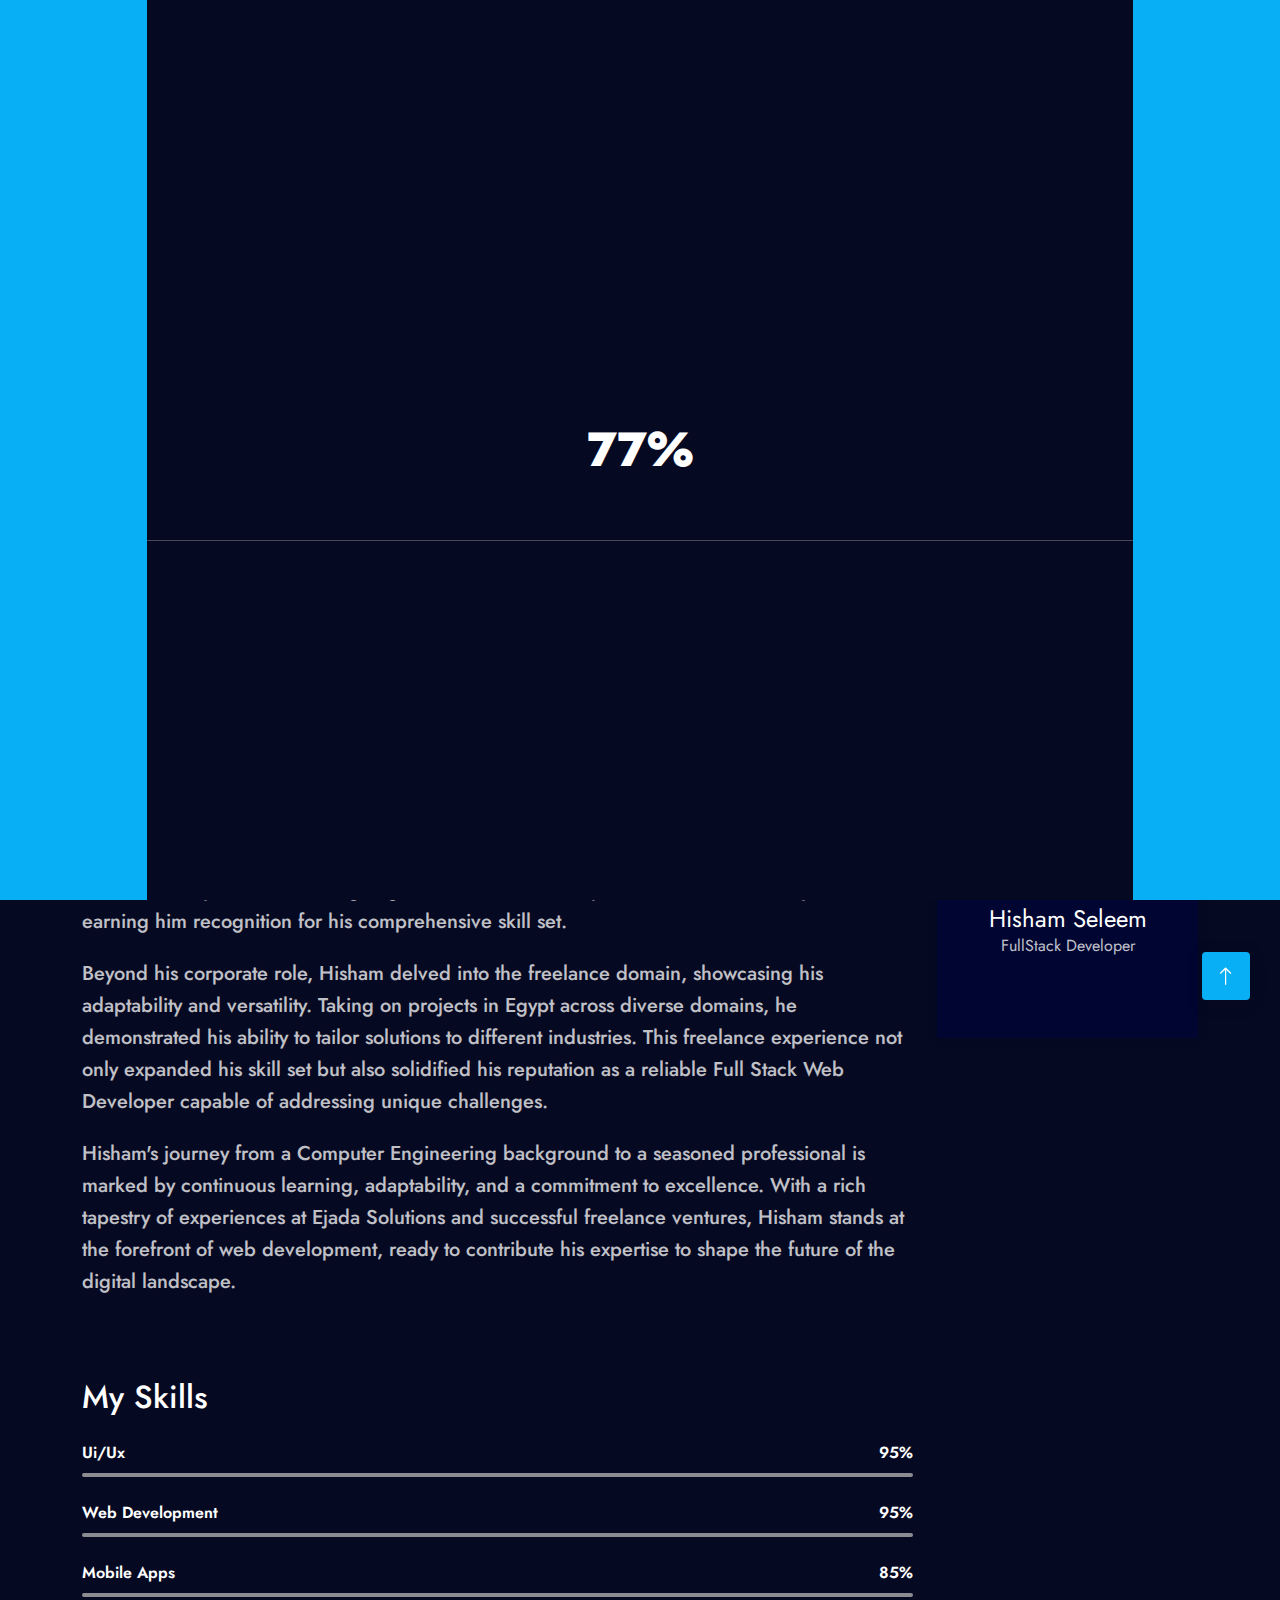
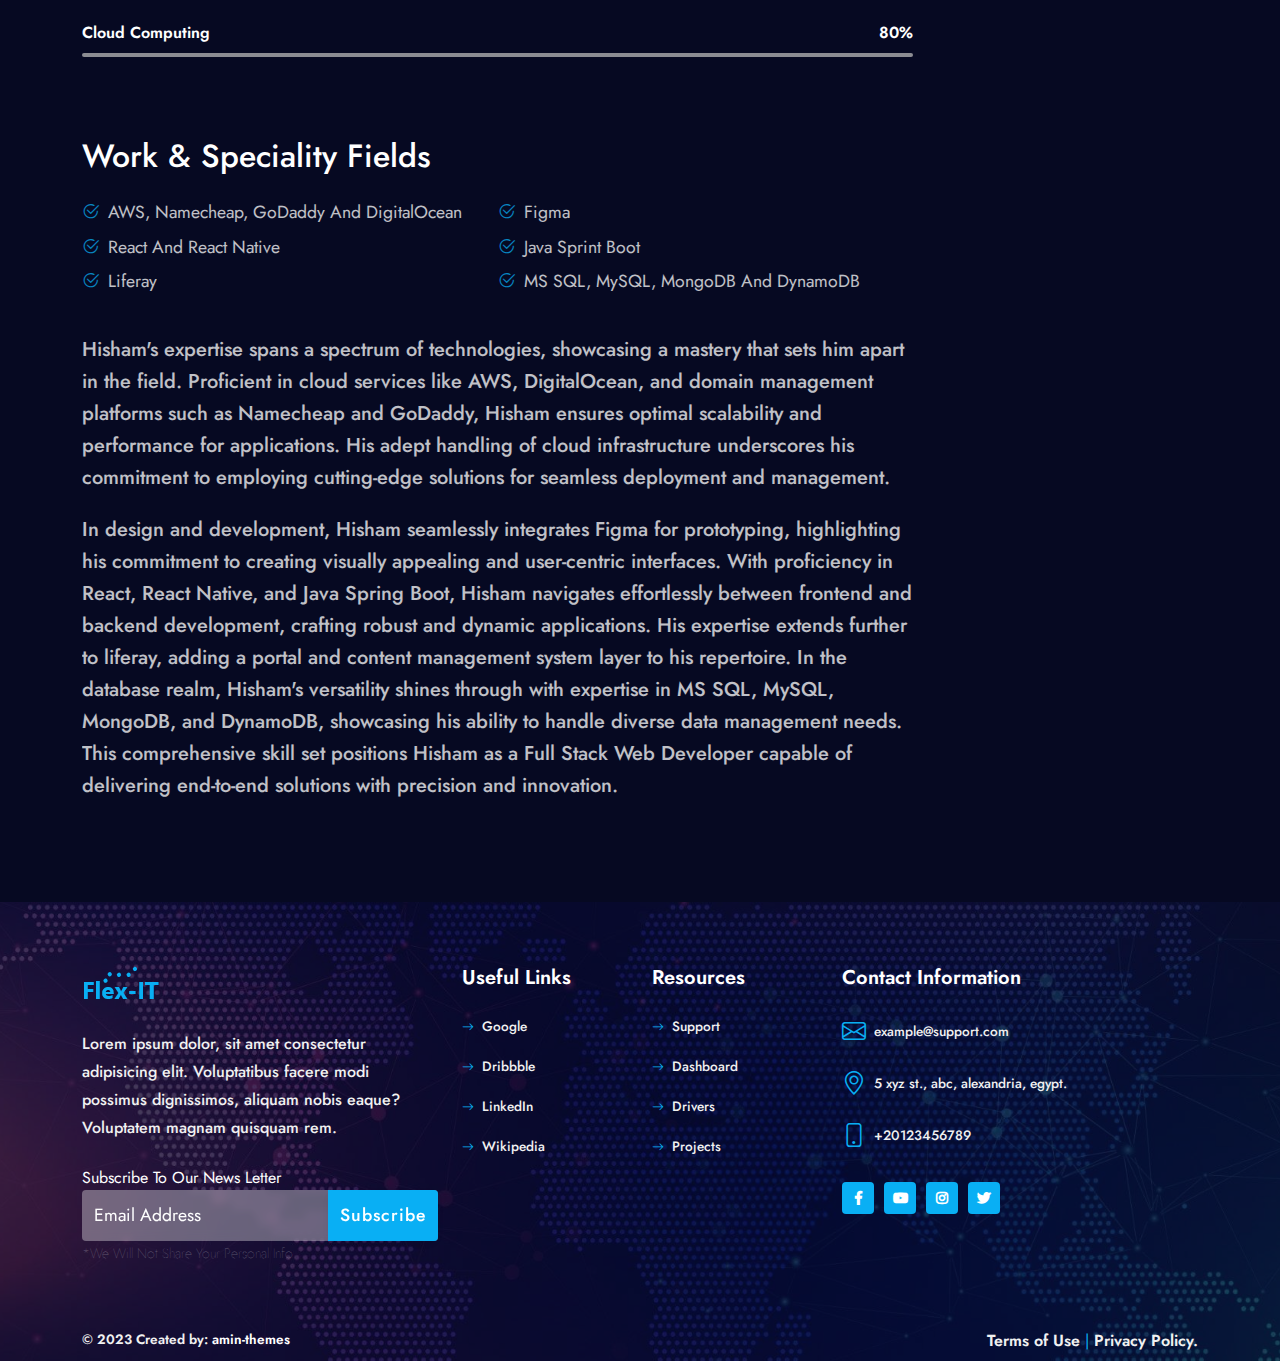
<file: hisham-team-member.html>
<!DOCTYPE html>
<html lang="zxx">
  <head>
    <meta charset="UTF-8">
    <meta name="viewport" content="width=device-width, initial-scale=1.0">
    <meta name="description" content="IT Solutions &amp; Business Services Responsive HTML5 Bootstrap5  Website Template">
    <meta http-equiv="X-UA-Compatible" content="ie=edge">
        
        <!-- fav icon -->
        <link rel="icon" href="assets/images/fav-icon/fav-icon.png">
        
        <!-- bootstarp -->
        <link rel="stylesheet" href="css/vendors/bootstrap.min.css">
        
        <!-- animate.css file -->
        <link rel="stylesheet" href="css/vendors/animate.css">
        
        <!-- Fancybox -->
        <link rel="stylesheet" href="css/vendors/jquery.fancybox.min.css">
        
        <!-- flaticon -->
        <link rel="stylesheet" href="css/vendors/flaticon/flaticon.css">
        
        <!-- fontAwesome -->
        <link rel="stylesheet" href="css/vendors/all.min.css">
        
        <!-- bootstrap icons -->
        <link rel="stylesheet" href="css/vendors/bootstrap-icons-1.9.1/bootstrap-icons.css">
        
        <!-- Swiper -->
        <link rel="stylesheet" href="css/vendors/swiper-bundle.min.css">
        
        <!-- Font Family -->
        <link rel="stylesheet" href="https://fonts.googleapis.com/css2?family=Jost:wght@400;500;600;700;800&amp;display=swap">
        
        <!-- main-LTR -->
        <link rel="stylesheet" href="css/main-LTR.css">
        <title> flex-IT   |   team member</title>
  </head>
  <body class=" dark-theme "> 
    <!--Start Page Header-->
    <header class=" page-header   inner-page-header header-basic" id="page-header">
      <div class="header-search-box">
        <div class="close-search"></div>
        <form class="nav-search search-form" role="search" method="get" action="#">
          <div class="search-wrapper"> 
            <label class="search-lbl">Search for:</label>
            <input class="search-input" type="search" placeholder="Search..." name="searchInput" autofocus="autofocus"/>
            <button class="search-btn" type="submit"><i class="bi bi-search icon"></i></button>
          </div>
        </form>
      </div>
      <div class="container">
        <nav class="menu-navbar">
          <div class="header-logo"><a class="logo-link" href="#"><img class="logo-img light-logo" loading="lazy" src="assets/images/logo/logo-light.png" alt="logo"/><img class="logo-img  dark-logo" loading="lazy" src="assets/images/logo/logo-dark.png" alt="logo"/></a></div>
          <div class="links menu-wrapper ">
            <ul class="list-js links-list">
              <li class="menu-item has-sub-menu"><a class="menu-link  " href="#0">home <i class="fas fa-plus  plus-icon"> </i></a>
                <ul class="sub-menu ">
                  <li class="menu-item sub-menu-item"><a class="menu-link sub-menu-link  " href="./">home 1</a></li>
                  <li class="menu-item sub-menu-item"><a class="menu-link sub-menu-link  " href="home-2.html">home 2</a></li>
                  <li class="menu-item sub-menu-item"><a class="menu-link sub-menu-link  " href="home-2.html">home 3 [ Slider Style 1 ]</a></li>
                  <li class="menu-item sub-menu-item"><a class="menu-link sub-menu-link  " href="home-3.html">home 4 [ Slider Style 2 ]</a></li>
                  <li class="menu-item sub-menu-item"><a class="menu-link sub-menu-link  " href="home-rtl.html">home [ RTL languages ]</a></li>
                </ul>
              </li>
              <li class="menu-item"><a class="menu-link  " href="about-us.html">about us </a></li>
              <li class="menu-item has-sub-menu"><a class="menu-link  " href="#0">services<i class="fas fa-plus  plus-icon"> </i></a>
                <ul class="sub-menu ">
                  <li class="menu-item sub-menu-item"><a class="menu-link sub-menu-link  " href="services.html">services</a></li>
                  <li class="menu-item sub-menu-item"><a class="menu-link sub-menu-link  " href="service-single.html">service single</a></li>
                </ul>
              </li>
              <li class="menu-item has-sub-menu"><a class="menu-link  " href="#0">portfolio <i class="fas fa-plus  plus-icon"> </i></a>
                <ul class="sub-menu ">
                  <li class="menu-item sub-menu-item"><a class="menu-link sub-menu-link  " href="portfolio-grid.html">portfolio grid</a></li>
                  <li class="menu-item sub-menu-item"><a class="menu-link sub-menu-link  " href="portfolio-blocks.html">portfolio blocks</a></li>
                  <li class="menu-item sub-menu-item"><a class="menu-link sub-menu-link  " href="portfolio-slider.html">portfolio slider</a></li>
                  <li class="menu-item sub-menu-item"><a class="menu-link sub-menu-link  " href="portfolio-single.html">portfolio single</a></li>
                </ul>
              </li>
              <li class="menu-item has-sub-menu"><a class="menu-link  " href="#0">blog<i class="fas fa-plus  plus-icon"> </i></a>
                <ul class="sub-menu ">
                  <li class="menu-item sub-menu-item"><a class="menu-link sub-menu-link  " href="blog-home-1-col.html">blog home 1 colmun</a></li>
                  <li class="menu-item sub-menu-item"><a class="menu-link sub-menu-link  " href="blog-home-2-col.html">blog home 2 columns</a></li>
                  <li class="menu-item sub-menu-item"><a class="menu-link sub-menu-link  " href="blog-home-3-col.html">blog home 3 columns</a></li>
                  <li class="menu-item sub-menu-item"><a class="menu-link sub-menu-link  " href="post-single.html">single post</a></li>
                </ul>
              </li>
              <li class="menu-item has-sub-menu"><a class="menu-link  " href="#0">pages<i class="fas fa-plus  plus-icon"> </i></a>
                <ul class="sub-menu ">
                  <li class="menu-item sub-menu-item"><a class="menu-link sub-menu-link  " href="pricing.html">pricing plans</a></li>
                  <li class="menu-item sub-menu-item"><a class="menu-link sub-menu-link  " href="our-team.html">our team</a></li>
                  <li class="menu-item sub-menu-item"><a class="menu-link sub-menu-link   active" href="team-member.html">team member</a></li>
                  <li class="menu-item sub-menu-item"><a class="menu-link sub-menu-link  " href="faq.html">FAQ</a></li>
                  <li class="menu-item sub-menu-item"><a class="menu-link sub-menu-link  " href="404.html">404 page</a></li>
                </ul>
              </li>
              <li class="menu-item"><a class="menu-link  " href="contact-us.html">contact us </a></li>
            </ul>
          </div>
          <div class="controls-box">
            <!--Menu Toggler button-->
            <div class="control  menu-toggler"><span></span><span></span><span></span></div>
            <!--search Icon button-->
            <div class="control header-search-btn"><i class="bi bi-search icon"></i></div>
            <!--Dark/Light mode button-->
            <div class="mode-switcher ">
              <div class="switch-inner go-light " title="Switch To Light Mode "><i class="bi bi-sun icon "></i></div>
              <div class="switch-inner go-dark" title="Switch To Dark Mode "><i class="bi bi-moon icon "></i></div>
            </div>
            <!--mini shoping cart-->
          </div>
        </nav>
      </div>
    </header>
    <!--End Page Header-->
    <!-- Start inner Page hero-->
    <section class="d-flex align-items-center page-hero  inner-page-hero " id="page-hero">
      <div class="overlay-photo-image-bg parallax" data-bg-img="assets/images/hero/inner-page-hero.jpg" data-bg-opacity="1"></div>
      <div class="overlay-color" data-bg-opacity=".75"></div>
      <div class="container">
        <div class="hero-text-area centerd">
          <h1 class="hero-title  wow fadeInUp" data-wow-delay=".2s">team member</h1>
          <nav aria-label="breadcrumb ">
            <ul class="breadcrumb wow fadeInUp" data-wow-delay=".6s">
              <li class="breadcrumb-item"><a class="breadcrumb-link" href="#0"><i class="bi bi-house icon "></i>home</a></li>
              <li class="breadcrumb-item active">team member</li>
            </ul>
          </nav>
        </div>
      </div>
    </section>
    <!-- End inner Page hero-->
    <!-- Start inner Page hero-->
    <section class="team-member mega-section">
      <div class="container">
        <div class="row">
          <div class="col-12 col-lg-9">
            <div class="tm-description">
              <h3 class="tm-title">Biography Overview.</h3>
              <p class="tm-text">Hisham, a visionary Full Stack Web Developer, embarked on his professional journey after earning a degree
                 in Computer Engineering. His foray into the tech world began at Ejada Solutions, a leading software company, where he spent
                 3 years shaping the digital landscape. Working directly with major clients in the Gulf, Hisham undertook end-to-end development
                   responsibilities, seamlessly navigating from UI/UX design to frontend and backend development, testing, deployment, and
                    ongoing support. His holistic approach ensured that clients not only received cutting-edge solutions but also experienced
                     a user-friendly interface, earning him recognition for his comprehensive skill set.</p>
              <p class="tm-text">Beyond his corporate role, Hisham delved into the freelance domain, showcasing his adaptability and versatility.
                 Taking on projects in Egypt across diverse domains, he demonstrated his ability to tailor solutions to different industries.
                  This freelance experience not only expanded his skill set but also solidified his reputation as a reliable Full Stack
                   Web Developer capable of addressing unique challenges.</p>
              <p class="tm-text">Hisham's journey from a Computer Engineering background to a seasoned professional is marked by
                 continuous learning, adaptability, and a commitment to excellence. With a rich tapestry of experiences at Ejada
                  Solutions and successful freelance ventures, Hisham stands at the forefront of web development, ready to contribute
                   his expertise to shape the future of the digital landscape.  </h3>
              <!-- <div class="certificates"> 
                <div class="row">
                  <div class="col-12 col-md-6 mx-auto mb-3 mb-lg-0"><img class="img-fluid" loading="lazy" src="suhail-AWSCloudArchitectCert.png" alt="cert"></div>
                  <div class="col-12 col-md-6 mx-auto"><img class="img-fluid" loading="lazy" src="suhail-HuaweiCloudArchitectCert.png" alt="cert"></div>
                </div>
              </div> -->
              <h3 class="tm-title">my skills</h3>
              <div class="skills">
                <div class="skill">
                  <div class="skill-data"><span class="skill-name"> Ui/Ux</span><span class="skill-value">95% </span></div>
                  <div class="skill-bar"> 
                    <div class="bar" data-skill-val="95"></div>
                  </div>
                </div>
                <div class="skill">
                  <div class="skill-data"><span class="skill-name"> web development</span><span class="skill-value">95% </span></div>
                  <div class="skill-bar"> 
                    <div class="bar" data-skill-val="95"></div>
                  </div>
                </div>
                <div class="skill">
                  <div class="skill-data"><span class="skill-name"> Mobile Apps</span><span class="skill-value">85% </span></div>
                  <div class="skill-bar"> 
                    <div class="bar" data-skill-val="85"></div>
                  </div>
                </div>
                <div class="skill">
                  <div class="skill-data"><span class="skill-name"> cloud computing</span><span class="skill-value">80% </span></div>
                  <div class="skill-bar"> 
                    <div class="bar" data-skill-val="80"></div>
                  </div>
                </div>
              </div>
              <h3 class="tm-title">Work &amp; speciality  fields </h3>
              <ul class="tm-list  ">
                <li class="list-item "><i class="bi bi-check2-circle icon"></i><span>AWS, Namecheap, GoDaddy And DigitalOcean</span></li>
                <li class="list-item "><i class="bi bi-check2-circle icon"></i><span>Figma</span></li>
                <li class="list-item "><i class="bi bi-check2-circle icon"></i><span>React and React native</span></li>
                <li class="list-item "><i class="bi bi-check2-circle icon"></i><span>Java Sprint boot                </span></li>
                <li class="list-item "><i class="bi bi-check2-circle icon"></i><span>liferay                </span></li>
                <li class="list-item "><i class="bi bi-check2-circle icon"></i><span>MS SQL, MySQL, MongoDB and DynamoDB</span></li>
                
              </ul>
              <p class="tm-text">
                Hisham's expertise spans a spectrum of technologies, showcasing a mastery that sets him apart in the field.
                 Proficient in cloud services like AWS, DigitalOcean, and domain management platforms such as Namecheap and GoDaddy,
                  Hisham ensures optimal scalability and performance for applications. His adept handling of cloud infrastructure
                   underscores his commitment to employing cutting-edge solutions for seamless deployment and management.</p>
              <p class="tm-text">In design and development, Hisham seamlessly integrates Figma for prototyping, highlighting his
                 commitment to creating visually appealing and user-centric interfaces. With proficiency in React, React Native,
                  and Java Spring Boot, Hisham navigates effortlessly between frontend and backend development, crafting robust
                   and dynamic applications. His expertise extends further to liferay, adding a portal and content management system
                    layer to his repertoire. In the database realm, Hisham's versatility shines through with expertise in MS SQL,
                     MySQL, MongoDB, and DynamoDB, showcasing his ability to handle diverse data management needs. This comprehensive
                      skill set positions Hisham as a Full Stack Web Developer capable of delivering end-to-end solutions with
                       precision and innovation.</p>
            </div>
          </div>
          <div class="col-12  col-lg-3 mx-auto ">
            <div class="profile ">
              <div class="tm-img  "><img class=" img-fluid " loading="lazy" src="1664011478150.jpeg" alt="Team Member"></div>
              <div class="tm-details">
                <h6 class="name">Hisham Seleem</h6><span class="role">FullStack Developer </span>
              </div>
              <!-- <div class="tm-social">
                <div class="sc-wrapper dir-row sc-size-40">
                  <ul class="sc-list">
                    <li class="sc-item " title="Facebook"><a class="sc-link" href="#0" title="social media icon"><i class="fab fa-facebook-f sc-icon"></i></a></li>
                    <li class="sc-item " title="youtube"><a class="sc-link" href="#0" title="social media icon"><i class="fab fa-youtube sc-icon"></i></a></li>
                    <li class="sc-item " title="instagram"><a class="sc-link" href="#0" title="social media icon"><i class="fab fa-instagram sc-icon"></i></a></li>
                    <li class="sc-item " title="twitter"><a class="sc-link" href="#0" title="social media icon"><i class="fab fa-twitter sc-icon"></i></a></li>
                  </ul>
                </div>
              </div> -->
              <!--Start see-more-area-->
              <!-- <div class="see-more-area  "><a class=" btn-solid" href="#0">download resume</a></div> -->
            </div>
          </div>
        </div>
      </div>
    </section>
    <!-- End inner Page hero-->
    <!-- Start  page-footer Section-->
    <footer class="page-footer dark-color-footer" id="page-footer">
      <div class="overlay-photo-image-bg" data-bg-img="assets/images/sections-bg-images/footer-bg-1.jpg" data-bg-opacity=".25"></div>
      <div class="container">
        <div class="row footer-cols">
          <div class="col-12 col-md-8 col-lg-4  footer-col "><img class="img-fluid footer-logo" loading="lazy" src="assets/images/logo/logo-colored.png" alt="logo"/>
            <div class="footer-col-content-wrapper">        
              <p class="footer-text-about-us ">
                 Lorem ipsum dolor, sit amet consectetur adipisicing elit.
                Voluptatibus facere modi possimus dignissimos, 
                aliquam nobis eaque? Voluptatem magnam quisquam rem.
                
              </p>
            </div>
            <div class="form-area ">
              <div class="mailchimp-form ">
                <form class="one-field-form" method="post" action="#0">
                  <div class="field-group ">
                    <label class="email-label" for="email-input"> Subscribe to our news letter</label>
                    <input class="email-input " type="email" value="" name="EMAIL" id="email-input" placeholder="Email Address" autocomplete="off"/>
                    <div class="cta-area">
                      <input class="btn-solid subscribe-btn" type="submit" value="Subscribe" name="subscribe"/>
                    </div>
                  </div><span class="email-notice">*we will not share your personal info</span>
                </form>
              </div>
            </div>
          </div>
          <div class="col-6 col-lg-2  footer-col ">
            <h2 class=" footer-col-title    ">useful links</h2>
            <div class="footer-col-content-wrapper">
              <ul class="footer-menu ">
                <li class="footer-menu-item"><i class="bi bi-arrow-right icon "></i><a class="footer-menu-link" href="#0">Google</a>
                </li>
                <li class="footer-menu-item"><i class="bi bi-arrow-right icon "></i><a class="footer-menu-link" href="#0">Dribbble</a>
                </li>
                <li class="footer-menu-item"><i class="bi bi-arrow-right icon "></i><a class="footer-menu-link" href="#0">linkedIn</a>
                </li>
                <li class="footer-menu-item"><i class="bi bi-arrow-right icon "></i><a class="footer-menu-link" href="#0">wikipedia</a>
                </li>
              </ul>
            </div>
          </div>
          <div class="col-6 col-lg-2 footer-col ">
            <h2 class=" footer-col-title    ">Resources</h2>
            <div class="footer-col-content-wrapper">
              <ul class="footer-menu">
                <li class="footer-menu-item"><i class="bi bi-arrow-right icon "></i><a class="footer-menu-link" href="#0">support</a>
                </li>
                <li class="footer-menu-item"><i class="bi bi-arrow-right icon "></i><a class="footer-menu-link" href="#0">dashboard</a>
                </li>
                <li class="footer-menu-item"><i class="bi bi-arrow-right icon "></i><a class="footer-menu-link" href="#0">drivers</a>
                </li>
                <li class="footer-menu-item"><i class="bi bi-arrow-right icon "></i><a class="footer-menu-link" href="#0">projects</a>
                </li>
              </ul>
            </div>
          </div>
          <div class="col-12     col-lg-4 footer-col ">
            <h2 class=" footer-col-title    ">contact information</h2>
            <div class="footer-col-content-wrapper">       
              <div class="contact-info-card"><i class="bi bi-envelope icon"></i><a class="text-lowercase  info" href="mailto:example@support.com">example@support.com</a></div>
              <div class="contact-info-card"><i class="bi bi-geo-alt icon"></i><span class="text-lowercase  info">5 Xyz st., Abc, alexandria, egypt.</span></div>
              <div class="contact-info-card"><i class="bi bi-phone icon"></i><a class="info" href="tel:+20123456789">+20123456789  </a></div>
              <div class="contact-info-card">
                <div class="social-icons">
                  <div class="sc-wrapper dir-row sc-size-32">
                    <ul class="sc-list">
                      <li class="sc-item " title="Facebook"><a class="sc-link" href="#0" title="social media icon"><i class="fab fa-facebook-f sc-icon"></i></a></li>
                      <li class="sc-item " title="youtube"><a class="sc-link" href="#0" title="social media icon"><i class="fab fa-youtube sc-icon"></i></a></li>
                      <li class="sc-item " title="instagram"><a class="sc-link" href="#0" title="social media icon"><i class="fab fa-instagram sc-icon"></i></a></li>
                      <li class="sc-item " title="twitter"><a class="sc-link" href="#0" title="social media icon"><i class="fab fa-twitter sc-icon"></i></a></li>
                    </ul>
                  </div>
                </div>
              </div>
            </div>
          </div>
        </div>
      </div>
      <div class="copyrights ">
        <div class="container">
          <div class="row">
            <div class="col-12 col-md-6 d-flex justify-content-start">
              <p class="creadits">
                 
                
                &copy; 2023
                Created by:
                
                           <a class="link" href="#0">amin-themes</a>
              </p>
            </div>
            <div class="col-12 col-md-6 d-flex justify-content-end">
              <div class="terms-links"><a href="#0">Terms of Use </a>
                | <a href="#0" data-bs-toggle="modal" data-bs-target="#privacyPolicyModal">Privacy Policy.</a>
              </div>
            </div>
          </div>
        </div>
      </div>
    </footer>
    <!-- End  page-footer Section-->
    <!-- Start loading-screen Component-->
    <div class="loading-screen" id="loading-screen"><span class="bar top-bar"></span><span class="bar down-bar"></span><span class="progress-line"></span><span class="loading-counter"> </span></div>
    <!-- End loading-screen Component-->
    <!-- Start back-to-top Button-->
    <div class="back-to-top" id="back-to-top"><i class="bi bi-arrow-up icon "></i>
    </div>
    <!-- End back-to-top Button-->
    <!-- Start privacy-policy-modal-->
    <div class="modal privacy-policy-modal fade" id="privacyPolicyModal" aria-labelledby="PrivacyPolicyModalLabel" aria-hidden="true">
      <div class="modal-dialog modal-dialog-scrollable modal-xl ">
        <div class="modal-content text-dark">
          <div class="modal-header">
            <h2 class="modal-title" id="PrivacyPolicyModalLabel">Privacy Policy Modal Title</h2>
            <button class="btn-close" type="button" data-bs-dismiss="modal" aria-label="Close"></button>
          </div>
          <div class="modal-body">
            <div class="content">
              <h4>privacy policy item Title goes here </h4>
              <p>Lorem ipsum dolor sit amet consectetur adipisicing elit. Asperiores saepe, labore sequi libero nesciunt optio quidem iste, dolorum nostrum ex at. Recusandae ducimus aut autem temporibus tempore rerum, consequuntur doloribus perspiciatis, labore totam dolorem veritatis repellendus omnis illo sint ut?</p>
            </div>
            <div class="content">
              <h4>privacy policy item Title goes here </h4>
              <p>Lorem ipsum dolor sit amet consectetur adipisicing elit. Asperiores saepe, labore sequi libero nesciunt optio quidem iste, dolorum nostrum ex at. Recusandae ducimus aut autem temporibus tempore rerum, consequuntur doloribus perspiciatis, labore totam dolorem veritatis repellendus omnis illo sint ut?</p>
            </div>
            <div class="content">
              <h4>privacy policy item Title goes here </h4>
              <p>Lorem ipsum dolor sit amet consectetur adipisicing elit. Asperiores saepe, labore sequi libero nesciunt optio quidem iste, dolorum nostrum ex at. Recusandae ducimus aut autem temporibus tempore rerum, consequuntur doloribus perspiciatis, labore totam dolorem veritatis repellendus omnis illo sint ut?</p>
            </div>
            <div class="content">
              <h4>privacy policy item Title goes here </h4>
              <p>Lorem ipsum dolor sit amet consectetur adipisicing elit. Asperiores saepe, labore sequi libero nesciunt optio quidem iste, dolorum nostrum ex at. Recusandae ducimus aut autem temporibus tempore rerum, consequuntur doloribus perspiciatis, labore totam dolorem veritatis repellendus omnis illo sint ut?</p>
            </div>
            <div class="content">
              <h4>privacy policy item Title goes here </h4>
              <p>Lorem ipsum dolor sit amet consectetur adipisicing elit. Asperiores saepe, labore sequi libero nesciunt optio quidem iste, dolorum nostrum ex at. Recusandae ducimus aut autem temporibus tempore rerum, consequuntur doloribus perspiciatis, labore totam dolorem veritatis repellendus omnis illo sint ut?</p>
            </div>
            <div class="content">
              <h4>privacy policy item Title goes here </h4>
              <p>Lorem ipsum dolor sit amet consectetur adipisicing elit. Asperiores saepe, labore sequi libero nesciunt optio quidem iste, dolorum nostrum ex at. Recusandae ducimus aut autem temporibus tempore rerum, consequuntur doloribus perspiciatis, labore totam dolorem veritatis repellendus omnis illo sint ut?</p>
            </div>
          </div>
          <div class="modal-footer">
            <button class="btn-solid" type="button" data-bs-dismiss="modal" aria-label="Close">Click to close</button>
            <button class="btn-outline" type="button">Do somthing else</button>
          </div>
        </div>
      </div>
    </div>
    <!-- End privacy-policy-modal-->   
        
        <!--     JQuery     -->
        <script src="js/vendors/jquery-3.6.1.min.js"></script>
        
        <!--     bootstrap     -->
        <script src="js/vendors/bootstrap.bundle.min.js"></script>
        
        <!--     fancybox     -->
        <script src="js/vendors/jquery.fancybox.min.js"></script>
        
        <!--     swiper     -->
        <script src="js/vendors/swiper-bundle.min.js"></script>
        
        <!--     wow     -->
        <script src="js/vendors/wow.min.js"></script>
        
        <!--     main     -->
        <script src="js/main.js"></script>
  </body>
</html>
</file>
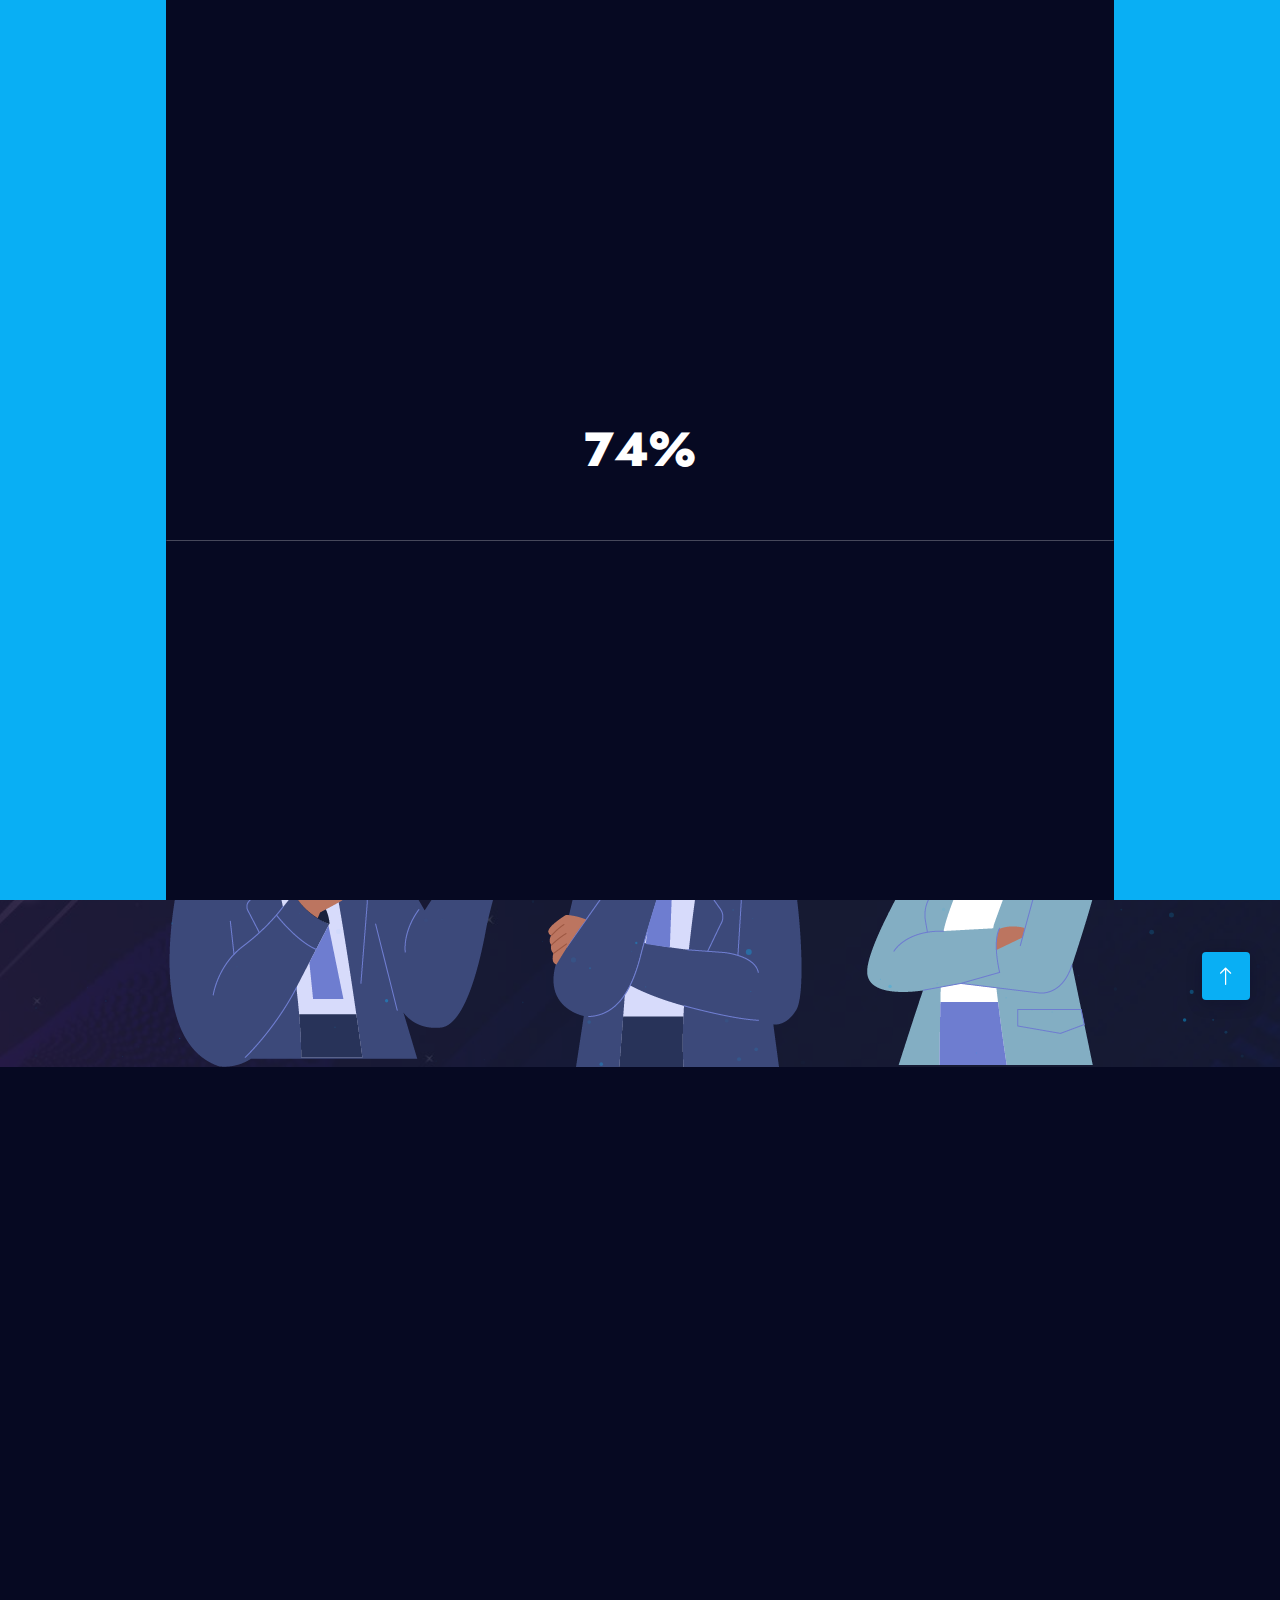
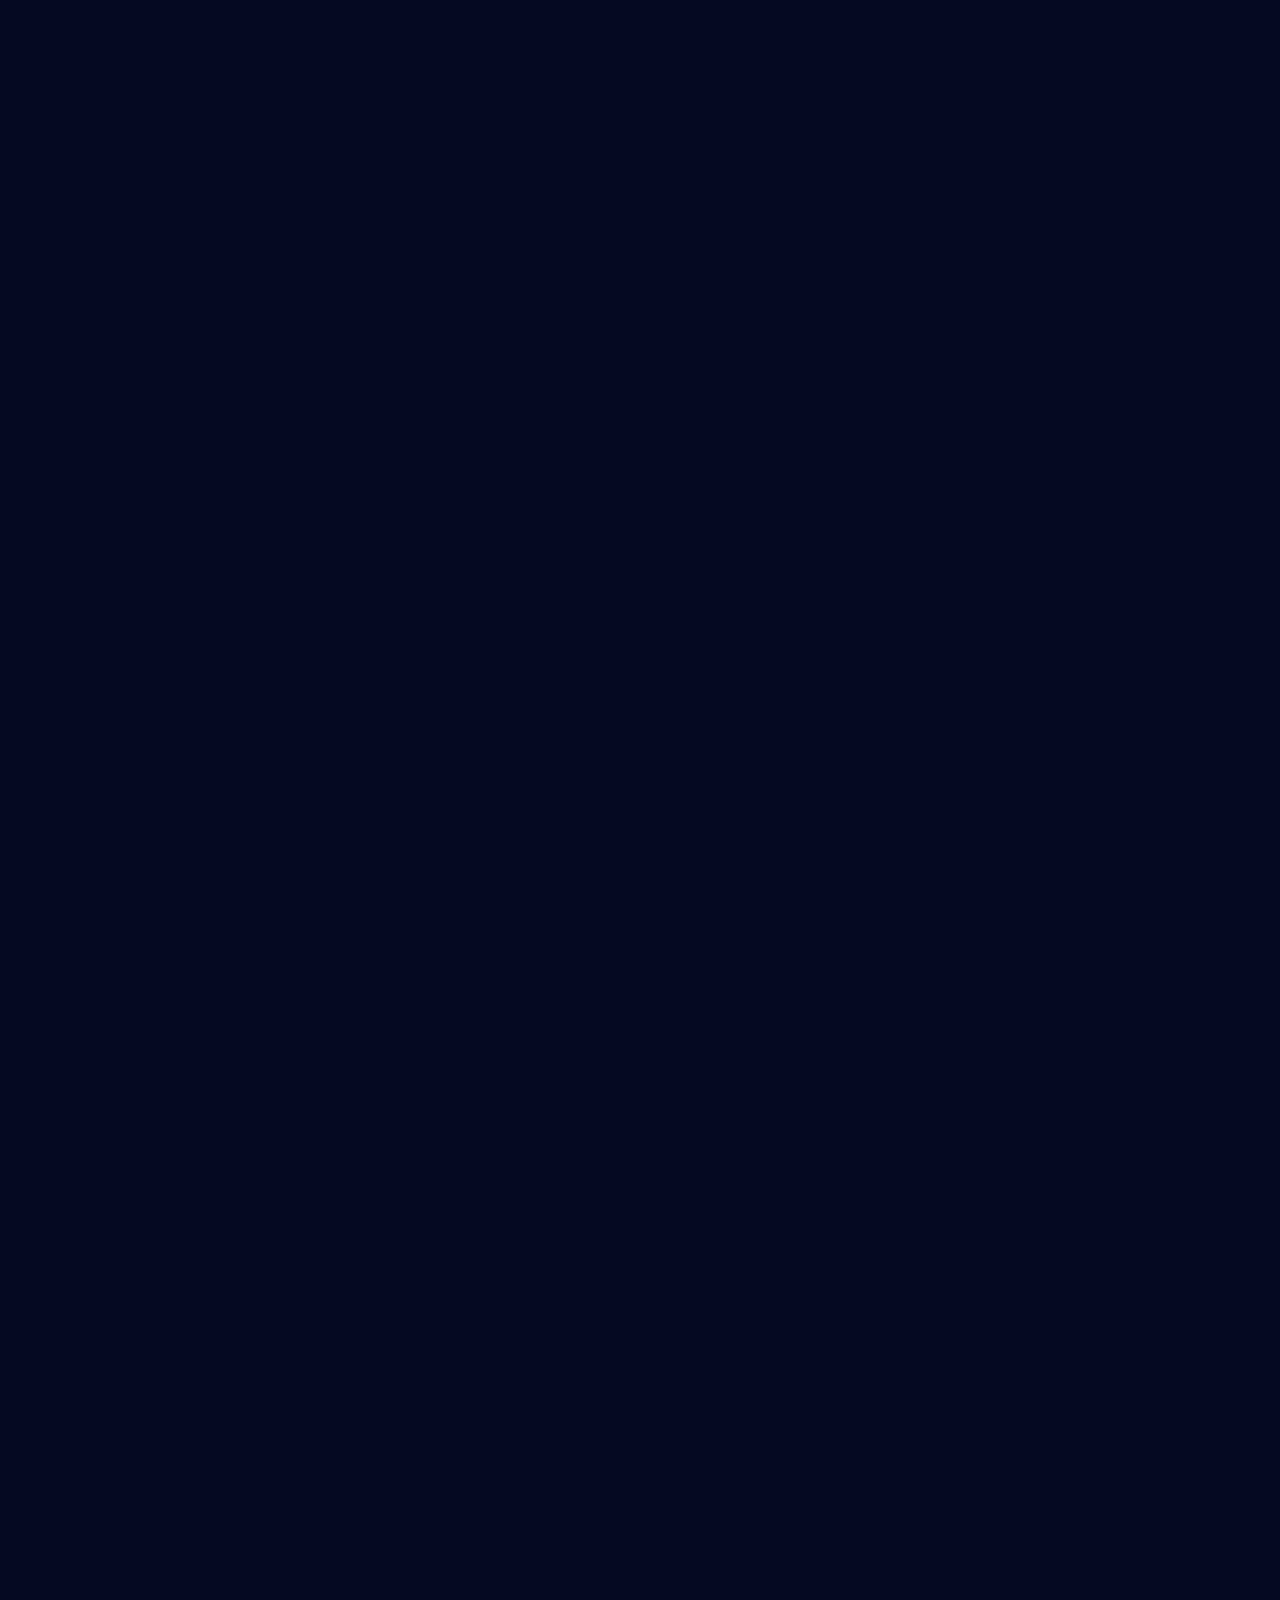
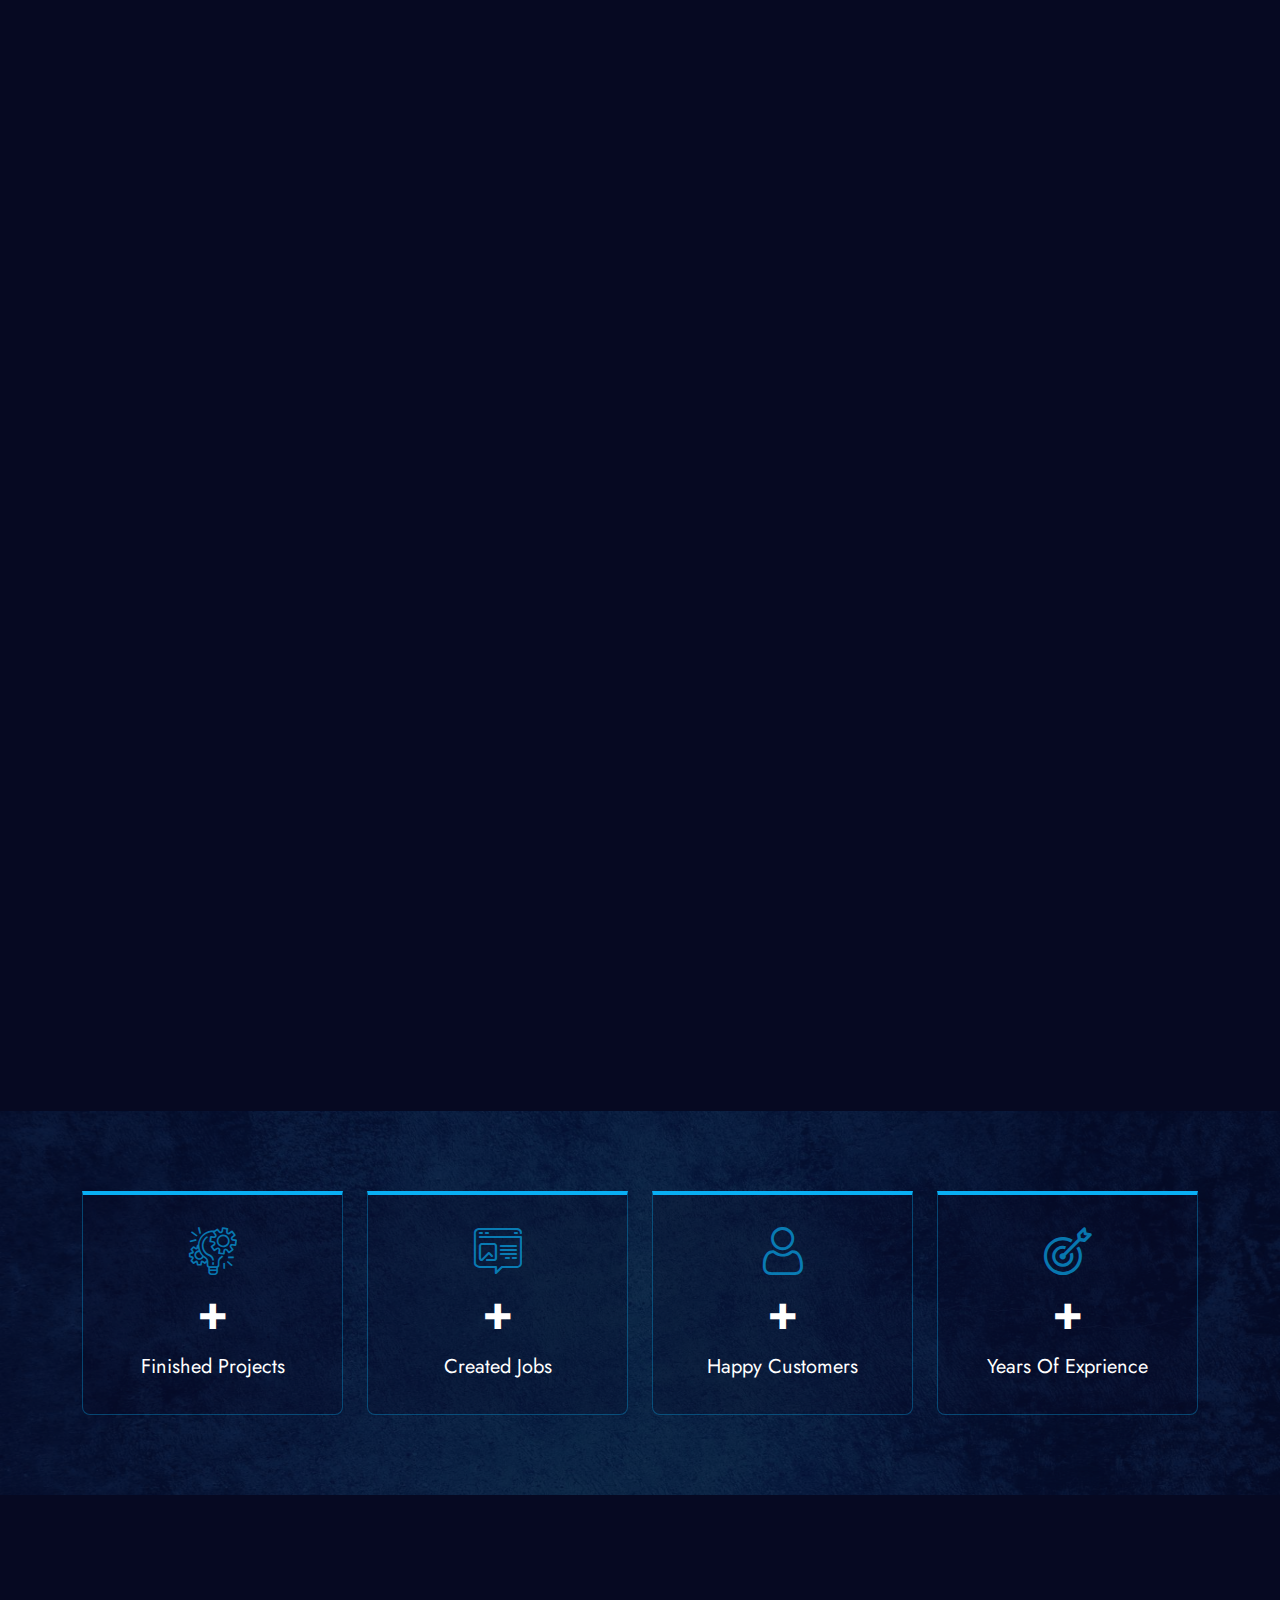
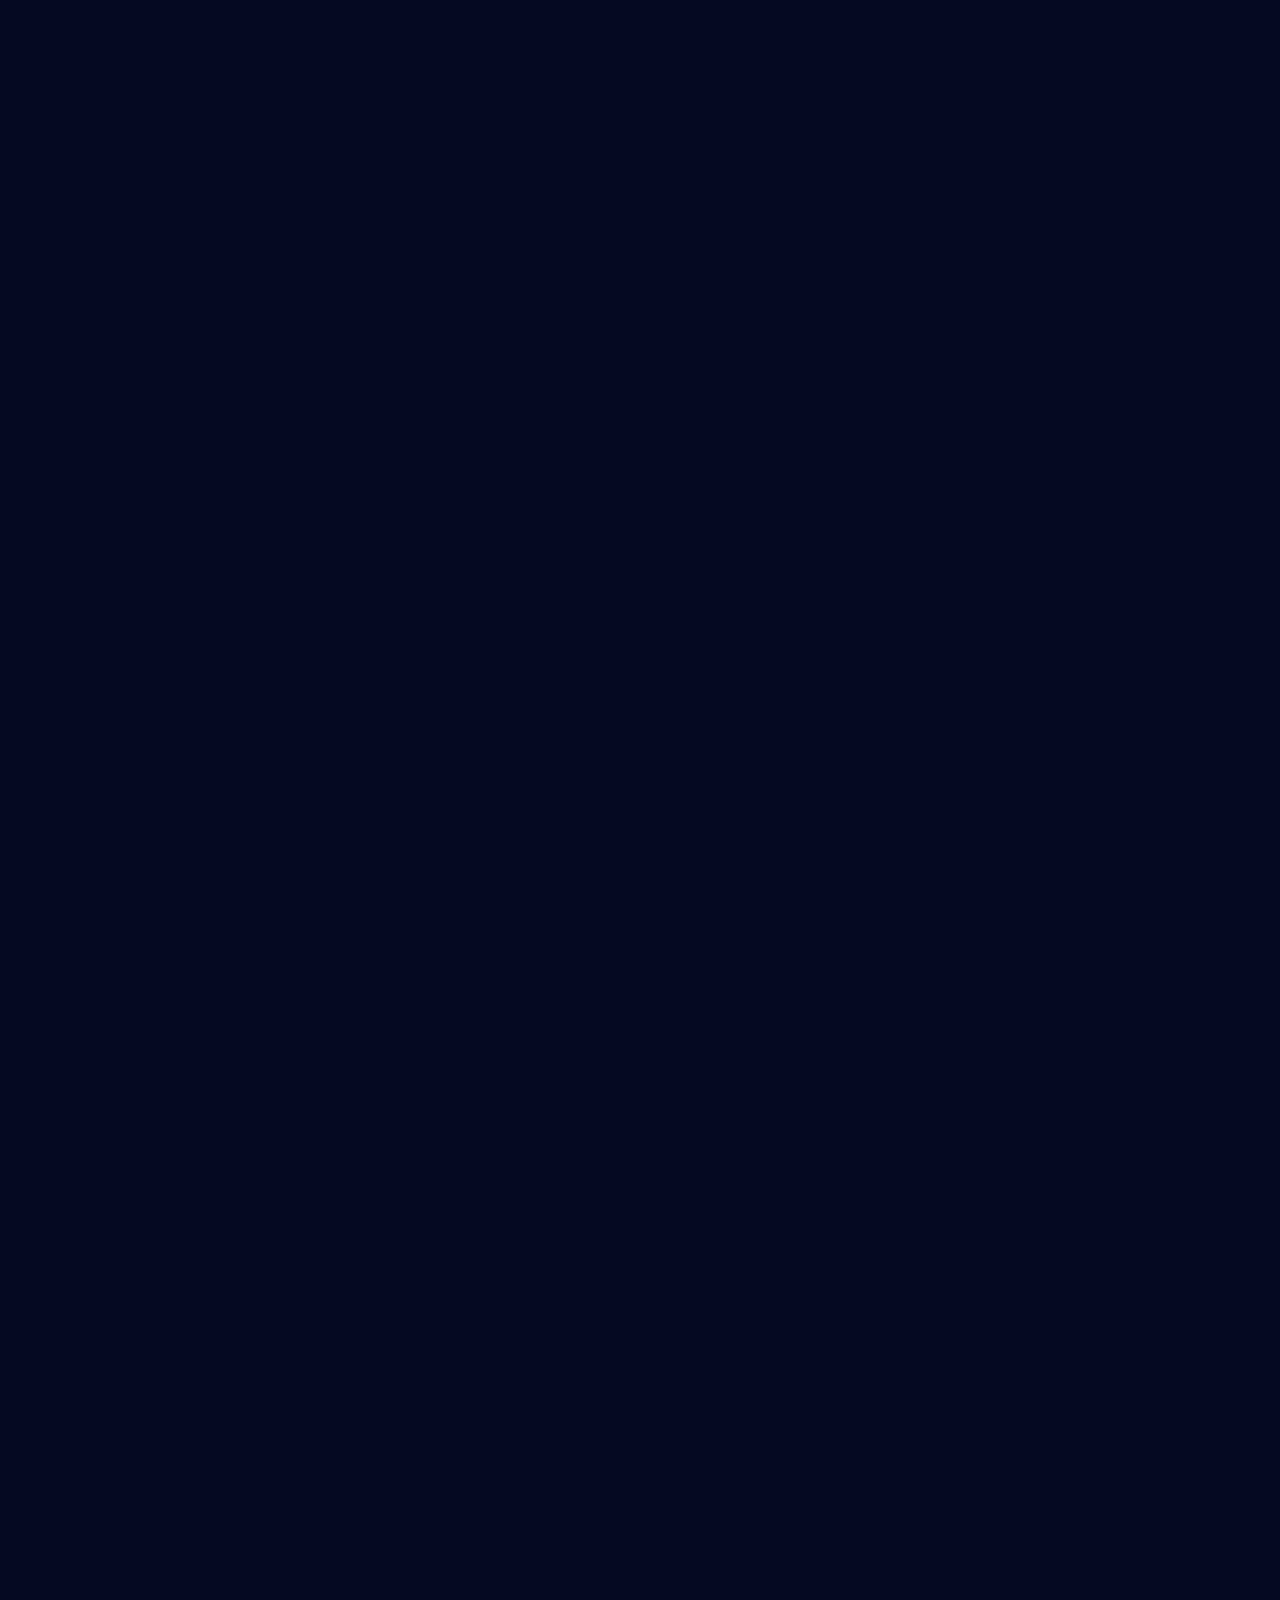
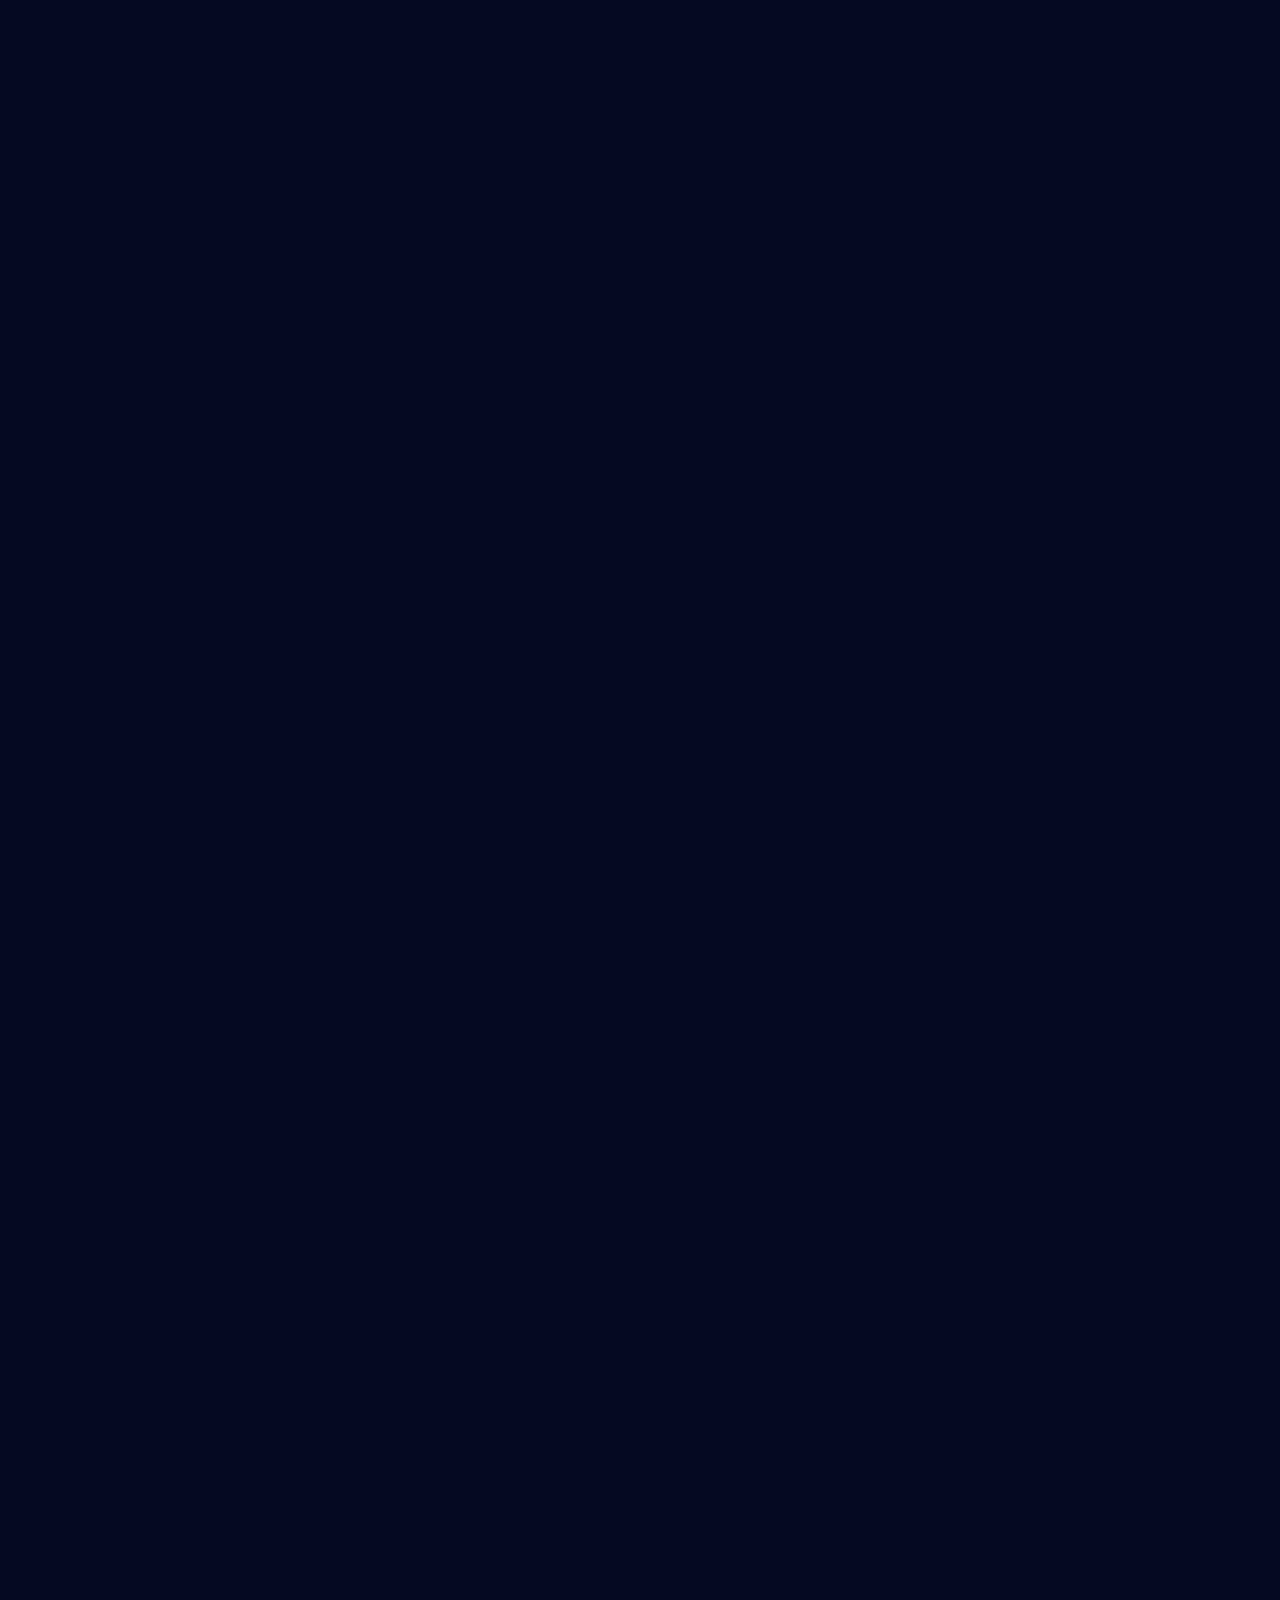
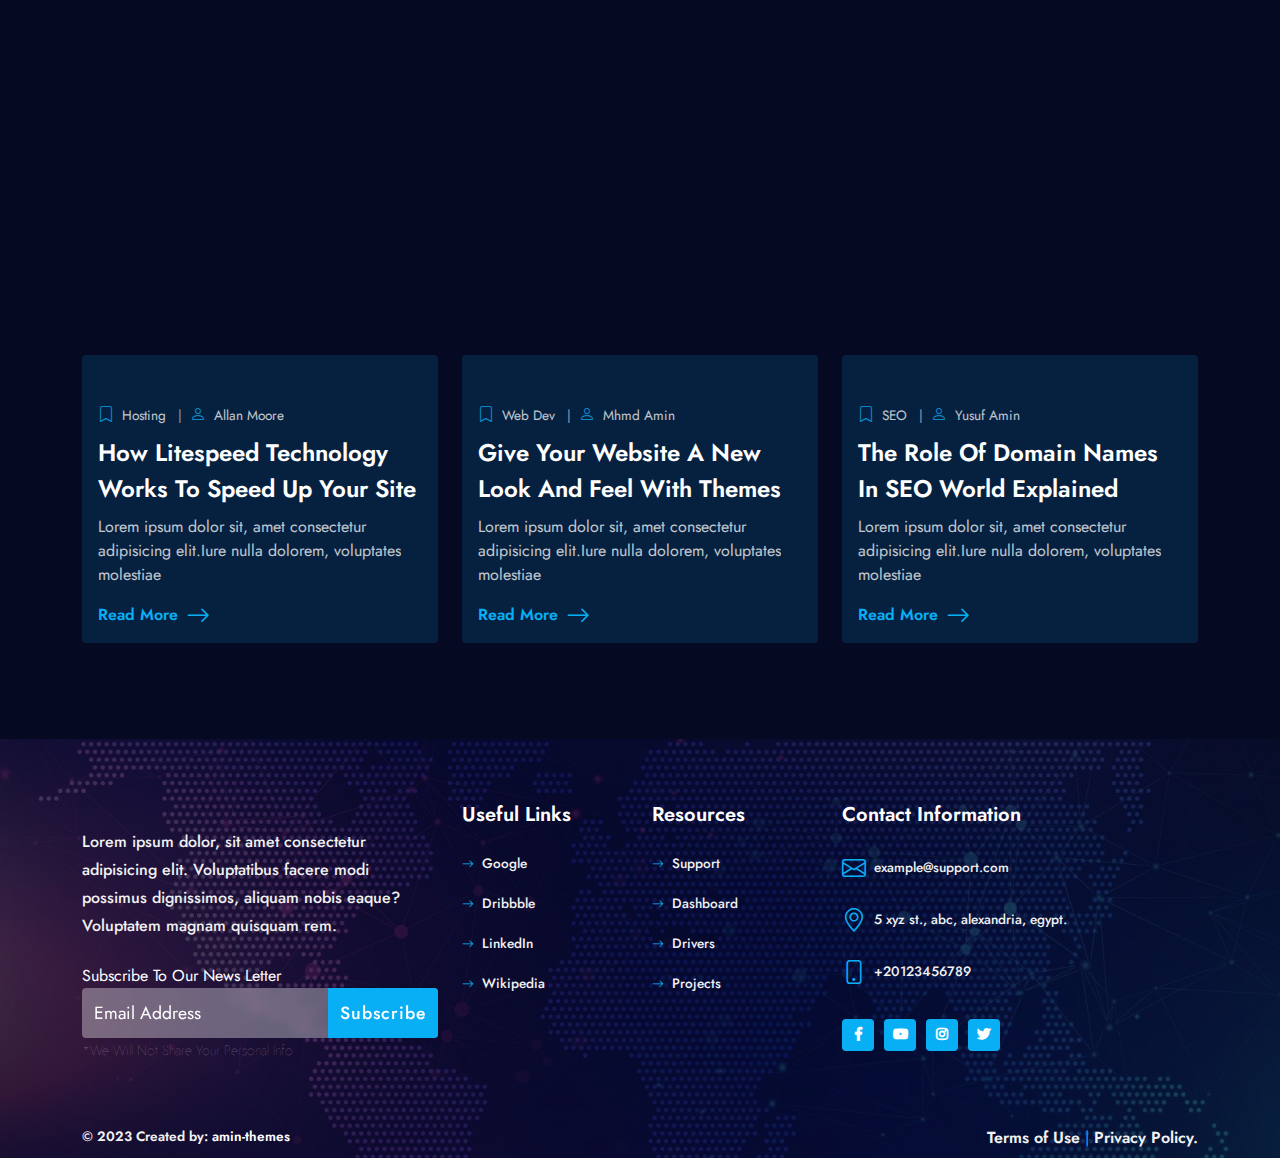
<file: home-2.html>
<!DOCTYPE html>
<html lang="zxx">
  <head>
    <meta charset="UTF-8">
    <meta name="viewport" content="width=device-width, initial-scale=1.0">
    <meta name="description" content="IT Solutions &amp; Business Services Responsive HTML5 Bootstrap5  Website Template">
    <meta http-equiv="X-UA-Compatible" content="ie=edge">
        
        <!-- fav icon -->
        <link rel="icon" href="assets/images/fav-icon/fav-icon.png">
        
        <!-- bootstarp -->
        <link rel="stylesheet" href="css/vendors/bootstrap.min.css">
        
        <!-- animate.css file -->
        <link rel="stylesheet" href="css/vendors/animate.css">
        
        <!-- Swiper -->
        <link rel="stylesheet" href="css/vendors/swiper-bundle.min.css">
        
        <!-- flaticon -->
        <link rel="stylesheet" href="css/vendors/flaticon/flaticon.css">
        
        <!-- fontAwesome -->
        <link rel="stylesheet" href="css/vendors/all.min.css">
        
        <!-- bootstrap icons -->
        <link rel="stylesheet" href="css/vendors/bootstrap-icons-1.9.1/bootstrap-icons.css">
        
        <!-- Fancybox -->
        <link rel="stylesheet" href="css/vendors/jquery.fancybox.min.css">
        
        <!-- fonts site preconnect -->
        <link rel="preconnect" href="https://fonts.googleapis.com">
        
        <!-- fonts site preconnect -->
        <link rel="preconnect" href="https://fonts.gstatic.com" crossorigin>
        
        <!-- Font Family -->
        <link rel="stylesheet" href="https://fonts.googleapis.com/css2?family=Jost:wght@400;500;600;700;800&amp;display=swap">
        
        <!-- main-LTR -->
        <link rel="stylesheet" href="css/main-LTR.css">
        <title> flex-IT   |   Home-2</title>
  </head>
  <body class=" dark-theme ">
    <!--Start Page Header-->
    <header class=" page-header   header-basic" id="page-header">
      <div class="header-search-box">
        <div class="close-search"></div>
        <form class="nav-search search-form" role="search" method="get" action="#">
          <div class="search-wrapper"> 
            <label class="search-lbl">Search for:</label>
            <input class="search-input" type="search" placeholder="Search..." name="searchInput" autofocus="autofocus"/>
            <button class="search-btn" type="submit"><i class="bi bi-search icon"></i></button>
          </div>
        </form>
      </div>
      <div class="container">
        <nav class="menu-navbar">
          <div class="header-logo"><a class="logo-link" href="#"><img class="logo-img light-logo" loading="lazy" src="assets/images/logo/logo-light.png" alt="logo"/><img class="logo-img  dark-logo" loading="lazy" src="assets/images/logo/logo-dark.png" alt="logo"/></a></div>
          <div class="links menu-wrapper ">
            <ul class="list-js links-list">
              <li class="menu-item has-sub-menu"><a class="menu-link   active" href="#0">home <i class="fas fa-plus  plus-icon"> </i></a>
                <ul class="sub-menu ">
                  <li class="menu-item sub-menu-item"><a class="menu-link sub-menu-link  " href="./">home 1</a></li>
                  <li class="menu-item sub-menu-item"><a class="menu-link sub-menu-link  " href="home-2.html">home 2</a></li>
                  <li class="menu-item sub-menu-item"><a class="menu-link sub-menu-link  " href="home-2.html">home 3 [ Slider Style 1 ]</a></li>
                  <li class="menu-item sub-menu-item"><a class="menu-link sub-menu-link  " href="home-3.html">home 4 [ Slider Style 2 ]</a></li>
                  <li class="menu-item sub-menu-item"><a class="menu-link sub-menu-link  " href="home-rtl.html">home [ RTL languages ]</a></li>
                </ul>
              </li>
              <li class="menu-item"><a class="menu-link  " href="about-us.html">about us </a></li>
              <li class="menu-item has-sub-menu"><a class="menu-link  " href="#0">services<i class="fas fa-plus  plus-icon"> </i></a>
                <ul class="sub-menu ">
                  <li class="menu-item sub-menu-item"><a class="menu-link sub-menu-link  " href="services.html">services</a></li>
                  <li class="menu-item sub-menu-item"><a class="menu-link sub-menu-link  " href="service-single.html">service single</a></li>
                </ul>
              </li>
              <li class="menu-item has-sub-menu"><a class="menu-link  " href="#0">portfolio <i class="fas fa-plus  plus-icon"> </i></a>
                <ul class="sub-menu ">
                  <li class="menu-item sub-menu-item"><a class="menu-link sub-menu-link  " href="portfolio-grid.html">portfolio grid</a></li>
                  <li class="menu-item sub-menu-item"><a class="menu-link sub-menu-link  " href="portfolio-blocks.html">portfolio blocks</a></li>
                  <li class="menu-item sub-menu-item"><a class="menu-link sub-menu-link  " href="portfolio-slider.html">portfolio slider</a></li>
                  <li class="menu-item sub-menu-item"><a class="menu-link sub-menu-link  " href="portfolio-single.html">portfolio single</a></li>
                </ul>
              </li>
              <li class="menu-item has-sub-menu"><a class="menu-link  " href="#0">blog<i class="fas fa-plus  plus-icon"> </i></a>
                <ul class="sub-menu ">
                  <li class="menu-item sub-menu-item"><a class="menu-link sub-menu-link  " href="blog-home-1-col.html">blog home 1 colmun</a></li>
                  <li class="menu-item sub-menu-item"><a class="menu-link sub-menu-link  " href="blog-home-2-col.html">blog home 2 columns</a></li>
                  <li class="menu-item sub-menu-item"><a class="menu-link sub-menu-link  " href="blog-home-3-col.html">blog home 3 columns</a></li>
                  <li class="menu-item sub-menu-item"><a class="menu-link sub-menu-link  " href="post-single.html">single post</a></li>
                </ul>
              </li>
              <li class="menu-item has-sub-menu"><a class="menu-link  " href="#0">pages<i class="fas fa-plus  plus-icon"> </i></a>
                <ul class="sub-menu ">
                  <li class="menu-item sub-menu-item"><a class="menu-link sub-menu-link  " href="pricing.html">pricing plans</a></li>
                  <li class="menu-item sub-menu-item"><a class="menu-link sub-menu-link  " href="our-team.html">our team</a></li>
                  <li class="menu-item sub-menu-item"><a class="menu-link sub-menu-link  " href="team-member.html">team member</a></li>
                  <li class="menu-item sub-menu-item"><a class="menu-link sub-menu-link  " href="faq.html">FAQ</a></li>
                  <li class="menu-item sub-menu-item"><a class="menu-link sub-menu-link  " href="404.html">404 page</a></li>
                </ul>
              </li>
              <li class="menu-item"><a class="menu-link  " href="contact-us.html">contact us </a></li>
            </ul>
          </div>
          <div class="controls-box">
            <!--Menu Toggler button-->
            <div class="control  menu-toggler"><span></span><span></span><span></span></div>
            <!--search Icon button-->
            <div class="control header-search-btn"><i class="bi bi-search icon"></i></div>
            <!--Dark/Light mode button-->
            <div class="mode-switcher ">
              <div class="switch-inner go-light " title="Switch To Light Mode "><i class="bi bi-sun icon "></i></div>
              <div class="switch-inner go-dark" title="Switch To Dark Mode "><i class="bi bi-moon icon "></i></div>
            </div>
            <!--mini shoping cart-->
          </div>
        </nav>
      </div>
    </header>
    <!--End Page Header-->
    <!-- Start  Page hero-->
    <section class="page-hero  d-flex align-items-center   pb-0" id="page-hero">
      <div class="overlay-photo-image-bg" data-bg-img="assets/images/sections-bg-images/pattern-bg-2.jpg" data-bg-opacity=".2"></div>
      <div class="particles-js  dots" id="particles-js"></div>
      <div class="container">
        <div class="row align-items-center">
          <div class="col-12 col-lg-10 ">
            <!--Start of .hero-text-area-->
            <div class="hero-text-area mb-5 text-center">
              <div class="row">
                <div class="col-12   "></div>
                <div class="col-10 mx-auto">
                  <div class="pre-title d-inline-block">IT solutions             </div>
                  <h1 class="hero-title  mb-2">Delivering <span class="featured-text">accurate <svg xmlns="http://www.w3.org/2000/svg" class="wavey-underline"  width="1104.664" height="100.188" viewBox="0 0 1104.664 100.188">  <path id="Path_208" data-name="Path 208" d="M1395.385,1568.169a21.357,21.357,0,0,0-7.563,1.667c-5.893,2.122-10,6.516-13.9,10.646-9.685,10.253-18.565,21-27.757,31.568a74.7,74.7,0,0,1-10.36,9.6,40.274,40.274,0,0,1-4.749,2.291c-.58.154-1.151.288-1.731.406l-.07-.018c-.25-.121-.495-.247-.737-.381a69.246,69.246,0,0,1-9.219-8.363c-3.508-3.913-6.856-7.927-10.125-11.993a84.778,84.778,0,0,0-9.754-10.9,33.9,33.9,0,0,0-4.734-3.159,29.755,29.755,0,0,0-3.86-1.468,8.287,8.287,0,0,0-2.416-.514,25.223,25.223,0,0,0-8.575.116,37.238,37.238,0,0,0-6.61,2.031,55.378,55.378,0,0,0-9.6,5.049c-3.359,2.173-6.689,4.371-9.92,6.667-4.873,3.468-9.73,6.936-14.7,10.3a75.464,75.464,0,0,1-10.418,5.482c-.9.256-1.8.477-2.723.657h-.017q-.244-.123-.486-.252a123.025,123.025,0,0,1-14.522-13.025c-2.21-2.214-4.43-4.419-6.738-6.559a56.755,56.755,0,0,0-6.2-5.1,26.416,26.416,0,0,0-8.359-4.113,24.5,24.5,0,0,0-7.131-.829,24.16,24.16,0,0,0-5.9.953,45.529,45.529,0,0,0-4.43,1.659,25.049,25.049,0,0,0-3.88,2.388,43.866,43.866,0,0,0-7.121,6.052c-2.916,2.919-5.559,6.053-8.162,9.179-4.706,5.669-8.674,11.735-13.477,17.349a40.793,40.793,0,0,1-3.312,3.018c-1.77-.869-3.456-1.838-5.139-2.847-2.985-2.082-5.832-4.252-8.629-6.526-3.388-2.745-6.551-5.7-9.714-8.631q-4.449-4.13-8.909-8.259c-1.375-1.268-2.779-2.529-4.242-3.723-3.7-3.034-7.554-6.052-12.161-8.075-1.444-.531-2.887-1.037-4.341-1.534-.4-.091-.805-.191-1.208-.29q-2.3-.312-4.607-.539a24.017,24.017,0,0,0-7.9,1.153,22.473,22.473,0,0,0-4.194,1.633,32.6,32.6,0,0,0-4.823,3.142,25.689,25.689,0,0,0-3.968,3.7,143.436,143.436,0,0,0-9.822,11.674c-2.524,3.4-4.961,6.84-7.4,10.281-2.548,3.581-5.078,7.193-7.894,10.631l-.04-.024c-7.131-4.818-13.964-9.976-20.737-15.134-7.936-6.035-15.519-12.5-24.183-17.809a56.468,56.468,0,0,0-7.219-3.764,57.227,57.227,0,0,0-6.3-2.181,33.858,33.858,0,0,0-6.424-.846c-1.561.083-3.1.241-4.645.465a27.682,27.682,0,0,0-5.648,1.749,56.414,56.414,0,0,0-9.066,5.332,85.607,85.607,0,0,0-10.647,8.746c-7.2,6.686-13.456,14.117-19.865,21.341-1.1,1.186-2.207,2.358-3.38,3.482-.861-.86-1.69-1.744-2.512-2.624-5.094-5.73-9.878-11.655-15.025-17.348-1.866-2.065-3.753-4.105-5.688-6.111a54.566,54.566,0,0,0-4.606-4.17,26.641,26.641,0,0,0-7.464-4.362,19.329,19.329,0,0,0-3.969-1.268,23.247,23.247,0,0,0-5.412-.448,27.049,27.049,0,0,0-9.252,2.189,64.6,64.6,0,0,0-6.807,3.1,188.563,188.563,0,0,0-24.212,15.654c-7.265,5.4-14.36,11-21.938,16.1a58.665,58.665,0,0,1-8.325,4.456c-.832.234-1.648.426-2.5.589-.122,0-.244,0-.367,0l-.144-.033c-.107-.051-.212-.1-.317-.156a41.819,41.819,0,0,1-3.947-3.516,93.708,93.708,0,0,1-5.968-8.2c-1.867-2.852-3.585-5.779-5.432-8.639-3.28-5.091-6.748-10.223-11.767-14.261a20.525,20.525,0,0,0-7.534-3.789,16.866,16.866,0,0,0-4.292-.655,33.2,33.2,0,0,0-5.363.456c-1.316.381-2.612.821-3.87,1.318a27.008,27.008,0,0,0-3.428,1.816c-1.561.954-3.045,2-4.547,3.018a171.305,171.305,0,0,0-17.327,13.979c-5.795,5.153-11.268,10.63-17.718,15.214a48.483,48.483,0,0,1-4.709,2.516c-.392.114-.784.217-1.182.313-5.283-3.993-9.674-8.814-14.118-13.45-4.312-4.477-8.594-9-13.29-13.2-5.284-4.718-11.05-9.369-18.318-11.765a28.559,28.559,0,0,0-7.475-1.194c-1.424.124-2.838.306-4.233.539-1.307.414-2.6.862-3.879,1.343a33.49,33.49,0,0,0-5.452,3.607,42.418,42.418,0,0,0-4.754,4.833c-3.808,4.195-7.459,8.482-11.241,12.69-2.722,2.866-5.442,5.741-8.334,8.495a110.3,110.3,0,0,1-12.253,10.513c-.676.4-1.355.765-2.053,1.107-3.421-2.787-6.435-5.972-9.5-9.025s-6.12-6.1-9.273-9.071c-4.98-4.685-10.205-9.336-16.334-12.951a29.591,29.591,0,0,0-7.347-3.325,14.36,14.36,0,0,0-4.086-.688c-.491-.05-.992-.091-1.493-.141a36.093,36.093,0,0,0-3.782.489c-1.158.39-2.3.8-3.417,1.26a11.837,11.837,0,0,0-3.684,2.786,38.113,38.113,0,0,0-4.145,5.257,156.759,156.759,0,0,0-12.012,22.046c-1.651,3.549-3.016,7.172-4.371,10.8-.639,1.733-1.16,3.5-1.876,5.207-1.062,2.545-2.1,5.082-3.271,7.595a1.894,1.894,0,0,0,1.1,2.28,2.668,2.668,0,0,0,3.261-.73c2.73-3.971,5.716-7.736,8.859-11.475,2.878-3.424,5.933-6.749,8.919-10.107,5.268-5.9,10.466-11.851,15.731-17.75.333.183.663.37.993.562,7.6,5.265,13.967,11.673,20.286,17.984,2.485,2.479,4.94,4.983,7.484,7.421,2.515,2.413,5.019,4.933,8.261,6.707a18.993,18.993,0,0,0,6.217,2.173,21.641,21.641,0,0,0,10.373-.9c7.366-2.421,12.926-7.346,18.426-11.964,3.006-2.529,5.727-5.365,8.5-8.093,5.2-5.118,10.08-10.457,14.958-15.8,1.527-1.616,3.039-3.23,4.73-4.709.706.36,1.393.741,2.075,1.144,7.925,5.608,14.364,12.627,20.846,19.375,3.2,3.325,6.424,6.625,9.822,9.808a45.086,45.086,0,0,0,7.966,6.128,11.269,11.269,0,0,0,2.259,1.135c.874.316,1.748.622,2.623.937a12.809,12.809,0,0,0,4.155.68,26.906,26.906,0,0,0,11.226-1.4c7.927-2.57,14.409-7.429,20.283-12.47,3.094-2.653,6.07-5.414,9.125-8.093a234.791,234.791,0,0,1,18.358-14.822c4.517,5.537,7.877,11.693,11.747,17.551a73.925,73.925,0,0,0,7.5,9.568,51.738,51.738,0,0,0,4.686,4.46,29.5,29.5,0,0,0,3.427,2.363,24.359,24.359,0,0,0,5.3,2.421c5.706,2.032,12.306,1.617,18.023-.165,8.035-2.5,14.615-7.147,21.118-11.707,3.084-2.164,6.079-4.42,9.075-6.667,5.769-4.312,11.51-8.631,17.485-12.724a113.949,113.949,0,0,1,16.474-8.936,64.641,64.641,0,0,1,8.45,7.941c4.85,5.48,9.537,11.053,14.432,16.5a87.007,87.007,0,0,0,9.341,9.427,26.069,26.069,0,0,0,3.055,2.073,10.084,10.084,0,0,0,3.536,1.467,13.307,13.307,0,0,0,4.862.913,29.729,29.729,0,0,0,5.353-.639c3.418-.746,6.267-2.795,8.919-4.618a39.946,39.946,0,0,0,5.019-4.428c5.363-5.2,10.038-10.894,15.274-16.185a121.467,121.467,0,0,1,16.741-14.571c.87-.521,1.749-1.014,2.662-1.475l.276.073a51.763,51.763,0,0,1,6.551,3.257c6.848,4.661,13.244,9.761,19.747,14.756,7.259,5.572,14.665,11.069,22.317,16.243a57.253,57.253,0,0,0,8.819,5.281,20.68,20.68,0,0,0,9.312,1.883,19.363,19.363,0,0,0,7.406-1.7,42.414,42.414,0,0,0,5.382-3.3,20.763,20.763,0,0,0,2.161-1.924c1.454-1.393,2.741-2.926,4.077-4.394,1.325-1.451,2.485-3.01,3.673-4.544,1.463-1.881,2.878-3.78,4.293-5.687,4.834-6.49,9.512-13.021,14.91-19.18.555-.552,1.122-1.089,1.708-1.61.1.057.209.115.313.173,6.282,4.5,11.65,9.908,17.2,15.02a163.615,163.615,0,0,0,18.485,15.231c2.269,1.55,4.6,3.027,6.945,4.486a47.181,47.181,0,0,0,6.3,3.283,27.077,27.077,0,0,0,11.138,2.255,24.392,24.392,0,0,0,9.577-2.23,41.8,41.8,0,0,0,7.868-4.934,53.288,53.288,0,0,0,7.15-7.2c1.327-1.509,2.614-3.052,3.841-4.618,4.5-5.763,8.879-11.569,13.724-17.12,1.206-1.237,2.419-2.456,3.718-3.613,2.214,1.819,4.255,3.788,6.308,5.75,2.367,2.255,4.656,4.56,7,6.824,2.219,2.139,4.468,4.286,6.884,6.277.757.621,1.523,1.243,2.279,1.865a55.074,55.074,0,0,0,6.394,4.32,20.453,20.453,0,0,0,4.43,1.774,14.3,14.3,0,0,0,3.242.912c4.007.87,8.064.415,12.061-.158a34.471,34.471,0,0,0,7.5-2.321,63.157,63.157,0,0,0,6.434-2.977,109.528,109.528,0,0,0,10.53-6.592c2.848-1.948,5.687-3.913,8.437-5.952,5.157-3.823,10.248-7.693,15.573-11.348,1.425-.856,2.851-1.677,4.356-2.4a46.694,46.694,0,0,1,3.826,3.609c5.82,6.463,11.621,12.927,17.91,19.072a76.822,76.822,0,0,0,7.387,6.351,26.97,26.97,0,0,0,8.683,4.552,25.388,25.388,0,0,0,11.629.556,46.95,46.95,0,0,0,8.094-2.454,37.83,37.83,0,0,0,8.408-4.561,81.5,81.5,0,0,0,8.349-6.807c3.378-3.018,6.335-6.434,9.36-9.7,2.8-3.017,5.569-6.052,8.369-9.07,3.034-3.266,6.07-6.534,9.164-9.759,1.748-1.807,3.5-3.615,5.264-5.406,1.345-1.375,2.7-2.738,4.142-4.033,1.959,2.939,3.523,6.068,5.287,9.091a102.254,102.254,0,0,0,7.357,11.152,73.1,73.1,0,0,0,9.45,9.916,54.363,54.363,0,0,0,4.38,3.4,37.472,37.472,0,0,0,6.885,4,27.526,27.526,0,0,0,6.9,1.948,28.637,28.637,0,0,0,4.765.4,38.314,38.314,0,0,0,6.521-.713,34.284,34.284,0,0,0,7.22-2.255,55.5,55.5,0,0,0,7.534-3.673c8.564-4.892,15.921-11.276,23.14-17.478,2.564-2.2,5.1-4.427,7.642-6.642,2.695-2.334,5.41-4.692,8.34-6.825.169.152.337.308.5.465,2.514,3,4.676,6.19,7,9.3,2.23,2.993,4.509,5.961,6.807,8.921,2.092,2.7,4.243,5.423,6.561,8a54.978,54.978,0,0,0,7.072,7.13,18.737,18.737,0,0,0,6.876,3.467,26.353,26.353,0,0,0,10.47.3,71.973,71.973,0,0,0,15.814-5.315c2.74-1.193,5.363-2.537,8.015-3.863,3.841-1.924,7.524-4.022,11.236-6.111,1.474-.829,2.859-1.774,4.273-2.661,2.22-1.394,4.538-2.737,6.66-4.246,1.7-1.2,3.388-2.421,5.077-3.631,2.614-1.874,4.922-3.972,7.368-6a5.547,5.547,0,0,0,1.149-7.545,7.359,7.359,0,0,0-4.411-2.869,9.332,9.332,0,0,0-5.687.63c-.386.141-.768.284-1.152.427-2.566.891-5.157,1.755-7.609,2.84-2.092.928-4.194,1.857-6.286,2.786-3.252,1.442-6.345,3.159-9.488,4.742-8.387,4.231-16.5,8.768-25.376,12.235-1.145.358-2.293.671-3.47.941q-.555-.505-1.08-1.033a179.832,179.832,0,0,1-11.553-16.28c-2.043-3.109-4.107-6.193-6.228-9.261a49.911,49.911,0,0,0-3.281-4.17c-.933-1.054-1.9-2.09-2.9-3.1a24.214,24.214,0,0,0-20.44-6.153c-7.593,1.269-13.319,6.128-18.564,10.613-2.878,2.463-5.648,5-8.447,7.529a194.132,194.132,0,0,1-19.2,15.756,54.882,54.882,0,0,1-7.621,3.938c-.888.246-1.764.449-2.673.624-.143,0-.286.006-.43.006-.308-.063-.612-.133-.916-.209-.712-.338-1.4-.7-2.069-1.094a58.392,58.392,0,0,1-7.122-6.2,70.261,70.261,0,0,1-7.978-11.366c-1.778-3.168-3.477-6.368-5.225-9.552a26.78,26.78,0,0,0-9.774-10.63,21.285,21.285,0,0,0-6.944-2.544,22.865,22.865,0,0,0-4.153-.379c-.164,0-.328,0-.493.005Zm-2.8,18.564a9.723,9.723,0,0,1,1.384.495q-.693-.246-1.384-.495Zm7.023.141q-.51.184-1.025.367.5-.2,1.025-.367Zm100.709,4.264-.2.022.2-.022Zm1.365.167.107.038-.107-.037Zm-.949.133,0,0-.126.044.124-.046Zm-216.174,15.218,0,0c-.139.017-.278.032-.416.047.137-.019.274-.036.411-.05Zm1.107.139c.114.04.227.082.338.127l-.348-.123.01,0Zm-.411.191q.348.219.68.459l-.691-.453.011-.006Zm-105.625,1.694q.443.139.868.31l-.868-.31Zm-100.207.6-.692.077c.228-.033.46-.059.692-.077Zm-1.295.444c.1.014.19.028.284.045l-.3-.033.014-.012Zm364.3.261c-.211.029-.422.053-.633.074l0,0,.629-.072Zm-.653.075h0l-.019,0,.021,0Zm-476.071,1-.841.1c.28-.046.56-.078.841-.1Zm1.352.005c.283.022.566.055.851.1l-.857-.1.006,0Zm-.67.1-1.043.37q.512-.21,1.043-.37Zm575.443.37.324.213-.011,0c-.106-.07-.211-.142-.313-.216Zm1.708.191c-.3.046-.6.08-.9.1h0l.9-.1Zm-673.33,2.85c.182.016.366.035.548.06q-.274-.029-.548-.06Zm-.8.117q.425.134.837.3c-.282-.1-.563-.2-.845-.3l.008,0Zm-222.3.606-.54.062c.179-.026.358-.047.54-.062Zm-2.374.542.014.007-.252.09c.078-.034.159-.066.238-.1Zm.988.215c.066.023.132.048.2.073l-.2-.071v0Zm105.433.264c.17.054.336.113.5.175l-.5-.175Zm6.246.662-.6.068h0q.294-.045.6-.067Zm466.3.208,1.233.438c-.419-.126-.83-.273-1.233-.438Zm-.147.514.648.075c-.216-.021-.432-.045-.648-.075Zm-581.111,1.426c-.421.467-.847.929-1.269,1.39l1.269-1.39Zm684.823,5.083c.547.06,1.1.12,1.641.182a10.366,10.366,0,0,1-1.641-.182Zm-409.006,2.022c-.58.631-1.156,1.264-1.737,1.894.578-.629,1.158-1.265,1.737-1.894Zm220.5,3.282.669.076c-.225-.019-.448-.045-.669-.076Zm-345.858,6.8c.269.18.541.358.812.537-.278-.169-.549-.347-.812-.537Zm-.03.506,1.242.439a12.42,12.42,0,0,1-1.242-.439Zm-97.6.092.5.056c-.167-.016-.334-.034-.5-.056Zm97.8.423c.287.03.574.063.861.1-.288-.024-.574-.055-.861-.1Zm-201.748,2.76.552.36-.016.008c-.182-.118-.361-.24-.536-.368Zm-1.5.564,1.3.145-.017.007-.01,0a9.2,9.2,0,0,1-1.275-.154Zm2.877.092c-.062.008-.125.014-.187.021h0l.189-.02Z" transform="translate(-504.796 -1565.664)" fill="none" stroke="#030303" stroke-width="5"/></svg></span> work by data Analaysis!</h1>
                </div>
                <div class="col-12  col-lg-9 mx-auto">
                  <p class="hero-subtitle ">
                    Lorem ipsum dolor sit amet, consectetur adipisicing elit. Sed
                    architecto dolorum inventore totam adipisci 
                    consectetur adipisicing elit. Libero,
                    eius ipsam accusantium 
                    
                  </p>
                </div>
                <div class="col-12   ">
                  <div class="cta-links-area "><a class=" btn-outline cta-link cta-link-primary " href="#0">start now</a>
                    <div class="play-btn-row-dir "><a class="video-link" href="https://www.youtube.com/watch?v=QI4_dGvZ5yE&amp;ab_channel=JUtah" role="button" title="play" data-fancybox="data-fancybox">
                        <div class="play-video-btn">
                          <div class="play-btn"> <i class="fas fa-play icon"></i></div>
                        </div></a></div>
                  </div>
                </div>
              </div>
            </div>
            <!--End of .hero-text-area-->
          </div>
          <!--start of .image-area -->
          <div class="col-12   mx-md-auto  text-center " data-tilt>  
            <div class="hero-image-area ">
              <div class="hero-img-wraper  "><img class="img-fluid " src="assets/images/hero/illustration-2.png" alt="" draggable="false"></div>
            </div>
          </div>
          <!--End of .image-area -->
        </div>
      </div>
    </section>
    <!-- End  Page hero-->
    <!-- Start  services Section-->
    <section class="services services-boxed mega-section  " id="services">
      <div class="container">
        <div class="sec-heading  ">
          <div class="content-area"><span class=" pre-title       wow fadeInUp " data-wow-delay=".2s">services</span>
            <h2 class=" title    wow fadeInUp" data-wow-delay=".4s"><span class='hollow-text'>services</span> we offer</h2>
            <p class="subtitle   wow fadeInUp " data-wow-delay=".6s">Lorem ipsum dolor sit amet consectetur adipisicing elit Omnis <br>id atque  dignissimos repellat quae ullam.</p>
          </div>
          <div class=" cta-area   wow fadeInUp" data-wow-delay=".8s"><a class="cta-btn btn-solid    ">see all services <i class="bi bi-arrow-right icon "></i></a></div>
        </div>
        <div class="row gx-4 gy-4 services-row ">  
          <div class="col-12 col-md-6  col-lg-4 mx-auto ">
            <!--Start First service box-->
            <div class="box service-box  wow fadeInUp reveal-start" data-wow-offset="0" data-wow-delay=".1s">
              <div class="service-icon"><i class="flaticon-web-development font-icon"></i></div><span class="service-num hollow-text">1    </span>
              <div class="service-content">
                <h3 class="service-title">web development</h3>
                <p class="service-text">Lorem ipsum dolor sit amet consectetur adipisicing elit. Neque repellendus minima reiciendis nobis dolore obcaecati.</p>
              </div><a class="read-more" href="service-single.html">read more<i class="bi bi-arrow-right icon "></i></a>
            </div>
            <!-- End First service box   -->
          </div>
          <div class="col-12 col-md-6  col-lg-4 mx-auto ">
            <!--Start Second service box-->
            <div class="box service-box  wow fadeInUp reveal-start" data-wow-offset="0" data-wow-delay=".2s">
              <div class="service-icon"><i class="flaticon-nanotechnology font-icon"></i></div><span class="service-num hollow-text">2    </span>
              <div class="service-content">
                <h3 class="service-title">Digital Marketing</h3>
                <p class="service-text">Lorem ipsum dolor sit amet consectetur adipisicing elit. Neque repellendus minima reiciendis nobis dolore obcaecati.</p>
              </div><a class="read-more" href="service-single.html">read more<i class="bi bi-arrow-right icon "></i></a>
            </div>
            <!-- End Second service box-->
          </div>
          <div class="col-12 col-md-6  col-lg-4 mx-auto  ">
            <!--Start Third service box-->
            <div class="box service-box  wow fadeInUp reveal-start" data-wow-offset="0" data-wow-delay=".3s">
              <div class="service-icon"><i class="flaticon-web-domain font-icon"></i></div><span class="service-num hollow-text">3    </span>
              <div class="service-content">
                <h3 class="service-title">SaaS products </h3>
                <p class="service-text">Lorem ipsum dolor sit amet consectetur adipisicing elit. Neque repellendus minima reiciendis nobis dolore obcaecati.</p>
              </div><a class="read-more" href="service-single.html">read more<i class="bi bi-arrow-right icon "></i></a>
            </div>
            <!-- End Third service box-->
          </div>
          <div class="col-12 col-md-6  col-lg-4 mx-auto  ">
            <!--Start fourth service box-->
            <div class="box service-box  wow fadeInUp reveal-start" data-wow-offset="0" data-wow-delay=".4s">
              <div class="service-icon"><i class="flaticon-profile font-icon"></i></div><span class="service-num hollow-text">4    </span>
              <div class="service-content">
                <h3 class="service-title">Apps development</h3>
                <p class="service-text">Lorem ipsum dolor sit amet consectetur adipisicing elit. Neque repellendus minima reiciendis nobis dolore obcaecati.</p>
              </div><a class="read-more" href="service-single.html">read more<i class="bi bi-arrow-right icon "></i></a>
            </div>
            <!-- End fourth service box   -->
          </div>
          <div class="col-12 col-md-6  col-lg-4 mx-auto  ">
            <!--Start 5th service box-->
            <div class="box service-box  wow fadeInUp reveal-start" data-wow-offset="0" data-wow-delay=".5s">
              <div class="service-icon"><i class="flaticon-search font-icon"></i></div><span class="service-num hollow-text">5    </span>
              <div class="service-content">
                <h3 class="service-title">SEO services</h3>
                <p class="service-text">Lorem ipsum dolor sit amet consectetur adipisicing elit. Neque repellendus minima reiciendis nobis dolore obcaecati.</p>
              </div><a class="read-more" href="service-single.html">read more<i class="bi bi-arrow-right icon "></i></a>
            </div>
            <!-- End 5th service box-->
          </div>
          <div class="col-12 col-md-6  col-lg-4 mx-auto  ">
            <!--Start 6th service box-->
            <div class="box service-box  wow fadeInUp  reveal-start" data-wow-offset="0" data-wow-delay=".6s">
              <div class="service-icon"><i class="flaticon-strategy font-icon"></i></div><span class="service-num hollow-text">6    </span>
              <div class="service-content">
                <h3 class="service-title">data analysis</h3>
                <p class="service-text">Lorem ipsum dolor sit amet consectetur adipisicing elit. Neque repellendus minima reiciendis nobis dolore obcaecati.</p>
              </div><a class="read-more" href="service-single.html">read more<i class="bi bi-arrow-right icon "></i></a>
            </div>
            <!-- End 6th service box-->
          </div>
        </div>
      </div>
    </section>
    <!-- End  services Section-->
    <!-- Start  about Section-->
    <section class="about mega-section" id="about">
      <div class="container">
        <!-- Start first about div-->
        <div class="content-block  ">
          <div class="row">
            <div class="col-12 col-lg-6 d-flex align-items-center order-1 order-lg-0 about-col pad-end  wow fadeInUp " data-wow-delay="0.6s">
              <div class="text-area ">
                <div class="sec-heading  light-title ">
                  <div class="content-area"><span class=" pre-title       wow fadeInUp " data-wow-delay=".2s">about Us</span>
                    <h2 class=" title    wow fadeInUp" data-wow-delay=".4s"><span class='hollow-text'>trusted</span> by worldwide clients  since<span class='featured-text'>  1980. <svg xmlns="http://www.w3.org/2000/svg" viewBox="0 0 500 150" preserveAspectRatio="none"><path d="M7.7,145.6C109,125,299.9,116.2,401,121.3c42.1,2.2,87.6,11.8,87.3,25.7"></path></svg></span></h2>
                  </div>
                </div>
                <p class=" about-text">Lorem ipsum dolor sit amet consectetur adipisicing elit. A officia molestiae dolorum tempora ut accusamus cupiditate! Nesciunt tempora reiciendis libero voluptate!</p>
                <div class="info-items-list ">
                  <div class="row ">
                    <div class="col-9 col-xl-6">
                      <div class="info-item"><i class="flaticon-medal  info-icon"></i>
                        <div class="info-content">
                          <h5 class="info-title">first on field </h5>
                          <p class="info-text">Lorem ipsum dolor sit amet consectetur adipisicing elit. Aspernatur, iste</p>
                        </div>
                      </div>
                    </div>
                    <div class="col-9 col-xl-6">
                      <div class="info-item"><i class="flaticon-game-console info-icon"></i>
                        <div class="info-content">
                          <h5 class="info-title">easy to reach </h5>
                          <p class="info-text">Lorem ipsum dolor sit amet consectetur adipisicing elit. Aspernatur, iste</p>
                        </div>
                      </div>
                    </div>
                    <div class="col-9 col-xl-6">
                      <div class="info-item"><i class="flaticon-map info-icon"></i>
                        <div class="info-content">
                          <h5 class="info-title">worldwide services  </h5>
                          <p class="info-text">Lorem ipsum dolor sit amet consectetur adipisicing elit. Aspernatur, iste</p>
                        </div>
                      </div>
                    </div>
                    <div class="col-9 col-xl-6">
                      <div class="info-item"><i class="flaticon-technical-support-1  info-icon"></i>
                        <div class="info-content">
                          <h5 class="info-title">24/7 support  </h5>
                          <p class="info-text">Lorem ipsum dolor sit amet consectetur adipisicing elit. Aspernatur, iste</p>
                        </div>
                      </div>
                    </div>
                  </div>
                </div>
                <div class="cta-area"><a class=" btn-solid reveal-start" href="about-us.html">Get in touch</a>
                  <div class="signature ">
                    <div class="signature-img"></div>
                    <div class="signature-name">CEO &amp; Founder </div>
                  </div>
                </div>
              </div>
            </div>
            <div class="col-12 col-lg-6 d-flex align-items-center order-0 order-lg-1 about-col  wow fadeInUp" data-wow-delay="0.2s">
              <div class="img-area  " data-tilt>
                <div class="image   "><img class="about-img img-fluid " loading="lazy" src="assets/images/about/3.png" alt="Our vision"></div>
              </div>
            </div>
          </div>
        </div>
        <!--End first about div-->
        <!-- Start first about div-->
        <div class="content-block  ">
          <div class="row">
            <div class="col-12 col-lg-6 d-flex align-items-center about-col  wow fadeInUp" data-wow-delay="0.2s">
              <div class="img-area  ">
                <div class="image  " data-tilt><img class="about-img img-fluid " loading="lazy" src="assets/images/about/1.png" alt="about"></div>
              </div>
            </div>
            <div class="col-12 col-lg-6 d-flex align-items-center about-col pad-start  wow fadeInUp " data-wow-delay="0.6s">
              <div class="text-area ">
                <div class="sec-heading  light-title ">
                  <div class="content-area"><span class=" pre-title       wow fadeInUp " data-wow-delay=".2s">why choose us</span>
                    <h2 class=" title    wow fadeInUp" data-wow-delay=".4s">Why our <span class='hollow-text'> customers</span>  choose <span class='featured-text'>working <svg xmlns="http://www.w3.org/2000/svg" viewBox="0 0 500 150" preserveAspectRatio="none"><path d="M7.7,145.6C109,125,299.9,116.2,401,121.3c42.1,2.2,87.6,11.8,87.3,25.7"></path></svg></span> with us</h2>
                  </div>
                </div>
                <p class=" about-text">Lorem ipsum dolor sit amet consectetur adipisicing elit. A officia molestiae dolorum tempora ut accusamus cupiditate! Nesciunt tempora reiciendis libero voluptate!</p>
                <div class="info-items-list">
                  <div class="row ">
                    <div class="col-12 ">
                      <div class="info-item"><span class="info-number ">01.</span>
                        <div class="info-content">
                          <h5 class="info-title">latest technologies </h5>
                          <p class="info-text">Lorem ipsum dolor sit amet consectetur adipisicing elit. Neque repellendus minima reiciendis nobis dolore obcaecati.</p>
                        </div>
                      </div>
                    </div>
                    <div class="col-12 ">
                      <div class="info-item"><span class="info-number ">02.</span>
                        <div class="info-content">
                          <h5 class="info-title">uniqe solutions </h5>
                          <p class="info-text">Lorem ipsum dolor sit amet consectetur adipisicing elit. Neque repellendus minima reiciendis nobis dolore obcaecati.</p>
                        </div>
                      </div>
                    </div>
                    <div class="col-12 ">
                      <div class="info-item"><span class="info-number ">03.</span>
                        <div class="info-content">
                          <h5 class="info-title">powerful strategies </h5>
                          <p class="info-text">Lorem ipsum dolor sit amet consectetur adipisicing elit. Neque repellendus minima reiciendis nobis dolore obcaecati.</p>
                        </div>
                      </div>
                    </div>
                  </div>
                </div>
                <div class="cta-area "><a class=" btn-solid " href="about-us.html">get in toutch</a></div>
              </div>
            </div>
          </div>
        </div>
        <!--End first about div-->
      </div>
    </section>
    <!-- End  about Section-->
    <!-- Start  stats Section-->
    <section class="stats js-stats-counter mega-section">
      <div class="overlay-photo-image-bg" data-bg-img="assets/images/sections-bg-images/pattern-bg-3.jpg" data-bg-opacity=".2"></div>
      <div class="container">
        <div class="stats-inner">
          <div class="row ">
            <!--Info One-->
            <div class="col-12 col-md-6 col-lg-3 stat-box ">
              <div class="stat-box-inner  " data-tilt="data-tilt"><i class="flaticon-project-management stat-icon"></i>
                <p class="stat-num "><span class="counter" data-from="10" data-to="750" data-speed="3000" data-refresh-interval="50"></span><span class="sign">+</span></p><span class="stat-desc">finished projects</span>
              </div>
            </div>
            <!--Info Two-->
            <div class="col-12 col-md-6 col-lg-3 stat-box ">
              <div class="stat-box-inner  " data-tilt="data-tilt"><i class="flaticon-content-management stat-icon"></i>
                <p class="stat-num "><span class="counter" data-from="0" data-to="23" data-speed="3000" data-refresh-interval="50"></span><span class="sign">+</span></p><span class="stat-desc">Created jobs</span>
              </div>
            </div>
            <!--Info Three-->
            <div class="col-12 col-md-6 col-lg-3 stat-box ">
              <div class="stat-box-inner  " data-tilt="data-tilt"><i class="flaticon-user stat-icon"></i>
                <p class="stat-num "><span class="counter" data-from="0" data-to="200" data-speed="3000" data-refresh-interval="50"></span><span class="sign">+</span></p><span class="stat-desc">happy customers</span>
              </div>
            </div>
            <!--Info Four-->
            <div class="col-12 col-md-6 col-lg-3 stat-box ">
              <div class="stat-box-inner  " data-tilt="data-tilt"><i class="flaticon-aim stat-icon"></i>
                <p class="stat-num "><span class="counter" data-from="0" data-to="28" data-speed="3000" data-refresh-interval="50"></span><span class="sign">+</span></p><span class="stat-desc">years Of exprience</span>
              </div>
            </div>
          </div>
        </div>
      </div>
    </section>
    <!-- End  stats Section-->
    <!-- Start  portfolio-slider Section-->
    <section class="portfolio portfolio-blocks mega-section   " id="portfolio">
      <div class="container">
        <div class="sec-heading  ">
          <div class="content-area"><span class=" pre-title       wow fadeInUp " data-wow-delay=".2s">portfolio</span>
            <h2 class=" title    wow fadeInUp" data-wow-delay=".4s">Awesome <span class='hollow-text'>portfolio</span></h2>
          </div>
          <div class=" cta-area   wow fadeInUp" data-wow-delay=".8s"><a class="cta-btn btn-solid    " href="portfolio-grid.html">see more <i class="bi bi-arrow-right icon "></i></a></div>
        </div>
        <div class="portfolio-wrapper  ">
          <!--a menu of links to show the photos users needs   -->
          <ul class="portfolio-btn-list wow fadeInUp" data-wow-delay=".2s">
            <li class="portfolio-btn active " data-filter="*">All</li>
            <li class="portfolio-btn        " data-filter=".mobile">mobile apps</li>
            <li class="portfolio-btn        " data-filter=".web">cloud</li>
            <li class="portfolio-btn        " data-filter=".data">data analaysis</li>
            <li class="portfolio-btn        " data-filter=".hosting">hosting</li>
          </ul>
          <div class="portfolio-group wow fadeIn" data-wow-delay=".4s">
            <div class="row ">
              <div class="col-12  col-md-6  col-lg-4  portfolio-item mobile ">
                <div class="item   "><a class="portfolio-img-link" href="portfolio-single.html"><img class="portfolio-img   img-fluid " loading="lazy" src="assets/images/portfolio/1.jpg" alt="portfolio item photo"/></a>
                  <div class="item-info ">
                    <h3 class="item-title">mobile apps</h3><i class="bi bi-arrow-right icon "></i>
                  </div>
                </div>
              </div>
              <div class="col-12  col-md-6  col-lg-4  portfolio-item web  ">
                <div class="item   "><a class="portfolio-img-link" href="portfolio-single.html"><img class="portfolio-img   img-fluid " loading="lazy" src="assets/images/portfolio/2.jpg" alt="portfolio item photo"/></a>
                  <div class="item-info ">
                    <h3 class="item-title">cloud</h3><i class="bi bi-arrow-right icon "></i>
                  </div>
                </div>
              </div>
              <div class="col-12  col-md-6  col-lg-4  portfolio-item data ">
                <div class="item   "><a class="portfolio-img-link" href="portfolio-single.html"><img class="portfolio-img   img-fluid " loading="lazy" src="assets/images/portfolio/3.jpg" alt="portfolio item photo"/></a>
                  <div class="item-info ">
                    <h3 class="item-title">data analaysis</h3><i class="bi bi-arrow-right icon "></i>
                  </div>
                </div>
              </div>
              <div class="col-12  col-md-6  col-lg-4  portfolio-item mobile ">
                <div class="item   "><a class="portfolio-img-link" href="portfolio-single.html"><img class="portfolio-img   img-fluid " loading="lazy" src="assets/images/portfolio/4.jpg" alt="portfolio item photo"/></a>
                  <div class="item-info ">
                    <h3 class="item-title">hosting</h3><i class="bi bi-arrow-right icon "></i>
                  </div>
                </div>
              </div>
              <div class="col-12  col-md-6  col-lg-4  portfolio-item hosting ">
                <div class="item   "><a class="portfolio-img-link" href="portfolio-single.html"><img class="portfolio-img   img-fluid " loading="lazy" src="assets/images/portfolio/5.jpg" alt="portfolio item photo"/></a>
                  <div class="item-info ">
                    <h3 class="item-title">SEO</h3><i class="bi bi-arrow-right icon "></i>
                  </div>
                </div>
              </div>
              <div class="col-12  col-md-6  col-lg-4  portfolio-item mobile">
                <div class="item   "><a class="portfolio-img-link" href="portfolio-single.html"><img class="portfolio-img   img-fluid " loading="lazy" src="assets/images/portfolio/6.jpg" alt="portfolio item photo"/></a>
                  <div class="item-info ">
                    <h3 class="item-title">other category</h3><i class="bi bi-arrow-right icon "></i>
                  </div>
                </div>
              </div>
            </div>
          </div>
        </div>
      </div>
    </section>
    <!-- End  portfolio-slider Section-->
    <!-- Start  our-clients Section-->
    <section class="our-clients  mega-section   wow fadeInUp" id="our-clients" data-wow-delay="0.2s">
      <div class="container">
        <div class="sec-heading   centered ">
          <div class="content-area">
            <h2 class=" title    wow fadeInUp" data-wow-delay=".4s">trusted by over 500 clients around the world</h2>
          </div>
        </div>
        <div class=" clients-logos d-flex align-items-center justify-content-around flex-wrap">
          <!--Swiper-->
          <div class="swiper-container">
            <div class="swiper-wrapper clients-logo-wrapper wow fadeIn " data-wow-delay=".02s">
              <!-- every client logo is located inside div  with clss name "swiper-slide ".
              if you want to add more logos please keep the strcture of the swiper-slide as showen below
              
              
              -->
              <div class="swiper-slide">
                <div class="client-logo  "><a href="#0"><img class="img-fluid logo " loading="lazy" src="assets/images/clients-logos/1-white.png" alt=" "></a></div>
              </div>
              <div class="swiper-slide">
                <div class="client-logo "><a href="#0"><img class="img-fluid logo " loading="lazy" src="assets/images/clients-logos/2-white.png" alt=" "></a></div>
              </div>
              <div class="swiper-slide">
                <div class="client-logo "><a href="#0"><img class="img-fluid logo " loading="lazy" src="assets/images/clients-logos/3-white.png" alt=" "></a></div>
              </div>
              <div class="swiper-slide">
                <div class="client-logo "><a href="#0"><img class="img-fluid logo " loading="lazy" src="assets/images/clients-logos/4-white.png" alt=" "></a></div>
              </div>
              <div class="swiper-slide">
                <div class="client-logo "><a href="#0"><img class="img-fluid logo " loading="lazy" src="assets/images/clients-logos/5-white.png" alt=" "></a></div>
              </div>
              <div class="swiper-slide">
                <div class="client-logo "><a href="#0"><img class="img-fluid logo " loading="lazy" src="assets/images/clients-logos/6-white.png" alt=" "></a></div>
              </div>
              <div class="swiper-slide">
                <div class="client-logo "><a href="#0"><img class="img-fluid logo " loading="lazy" src="assets/images/clients-logos/7-white.png" alt=" "></a></div>
              </div>
            </div>
          </div>
        </div>
      </div>
    </section>
    <!-- End  our-clients Section-->
    <!-- Start  pricing Section-->
    <section class="pricing mega-section  " id="pricing-1">
      <div class="container">
        <div class="sec-heading  ">
          <div class="content-area"><span class=" pre-title       wow fadeInUp " data-wow-delay=".2s">pricing plans</span>
            <h2 class=" title    wow fadeInUp" data-wow-delay=".4s"><span class='hollow-text'>affordable</span> pricing plans</h2>
            <p class="subtitle   wow fadeInUp " data-wow-delay=".6s">Lorem ipsum dolor sit amet consectetur adipisicing elit Omnis <br>id atque  dignissimos repellat quae ullam.</p>
          </div>
          <div class=" cta-area   wow fadeInUp" data-wow-delay=".8s"><a class="cta-btn btn-solid    " href="pricing.html">see all plans<i class="bi bi-arrow-right icon "></i></a></div>
        </div>
        <div class="row">
          <!--First Plan-->
          <div class="col-12  col-md-6 col-xl-3  mx-auto price-plan ">
            <div class="plan    wow fadeInUp  " data-wow-delay=".1s ">
              <div class="plan-head"><i class="flaticon-nft-1 plan-icon"></i>
                <h4 class="plane-name">free plan</h4>
                <div class="plan-price">
                  <h3 class="price">00<sup class="currency-symbol">$</sup></h3><span class="per">per project</span>
                </div>
              </div>
              <div class="plan-details">
                <ul class="plan-list">
                  <li class="plan-feat "> <span class="feat-text"> 150 Lorem, ipsum dolor. </span></li>
                  <li class="plan-feat "> <span class="feat-text"> 20 Lorem ipsum dolor sit . </span></li>
                  <li class="plan-feat "> <span class="feat-text"> Lorem ipsum dolor sit. </span></li>
                  <li class="plan-feat "> <span class="feat-text"> free Lorem ipsum dolor . </span></li>
                  <li class="plan-feat "> <span class="feat-text"> added Lorem ipsum dolor. </span></li>
                </ul>
              </div>
              <div class="plan-cta"><a class="cta-btn btn-outline " href="#0">select plan  </a></div>
            </div>
          </div>
          <!--Second-plan-->
          <div class="col-12  col-md-6 col-xl-3  mx-auto price-plan ">
            <div class="plan    wow fadeInUp  " data-wow-delay=".3s ">
              <div class="plan-head"><i class="flaticon-virtual-reality plan-icon"></i>
                <h4 class="plane-name">standerd plan</h4>
                <div class="plan-price">
                  <h3 class="price">85<sup class="currency-symbol">$</sup></h3><span class="per">per project</span>
                </div>
              </div>
              <div class="plan-details">
                <ul class="plan-list">
                  <li class="plan-feat "> <span class="feat-text"> 150 Lorem, ipsum dolor. </span></li>
                  <li class="plan-feat "> <span class="feat-text"> 20 Lorem ipsum dolor sit . </span></li>
                  <li class="plan-feat "> <span class="feat-text"> Lorem ipsum dolor sit. </span></li>
                  <li class="plan-feat "> <span class="feat-text"> free Lorem ipsum dolor . </span></li>
                  <li class="plan-feat "> <span class="feat-text"> added Lorem ipsum dolor. </span></li>
                </ul>
              </div>
              <div class="plan-cta"><a class="cta-btn btn-outline " href="#0">select plan  </a></div>
            </div>
          </div>
          <!--Third-plan-->
          <div class="col-12  col-md-6 col-xl-3  mx-auto price-plan ">
            <div class="plan   featured  wow fadeInUp  " data-wow-delay=".5s ">
              <div class="plan-head"><i class="flaticon-box plan-icon"></i>
                <h4 class="plane-name">pro plan</h4>
                <div class="plan-price">
                  <h3 class="price">150<sup class="currency-symbol">$</sup></h3><span class="per">per project</span>
                </div>
              </div>
              <div class="plan-details">
                <ul class="plan-list">
                  <li class="plan-feat "> <span class="feat-text"> 150 Lorem, ipsum dolor. </span></li>
                  <li class="plan-feat "> <span class="feat-text"> 20 Lorem ipsum dolor sit . </span></li>
                  <li class="plan-feat "> <span class="feat-text"> Lorem ipsum dolor sit. </span></li>
                  <li class="plan-feat "> <span class="feat-text"> free Lorem ipsum dolor . </span></li>
                  <li class="plan-feat "> <span class="feat-text"> added Lorem ipsum dolor. </span></li>
                </ul>
              </div>
              <div class="plan-cta"><a class="cta-btn btn-outline " href="#0">select plan  </a></div>
            </div>
          </div>
          <!--fourth-plan-->
          <div class="col-12  col-md-6 col-xl-3  mx-auto price-plan ">
            <div class="plan    wow fadeInUp  " data-wow-delay=".6s ">
              <div class="plan-head"><i class="flaticon-basic-shapes plan-icon"></i>
                <h4 class="plane-name">ultimate plan</h4>
                <div class="plan-price">
                  <h3 class="price">210<sup class="currency-symbol">$</sup></h3><span class="per">per project</span>
                </div>
              </div>
              <div class="plan-details">
                <ul class="plan-list">
                  <li class="plan-feat "> <span class="feat-text"> 150 Lorem, ipsum dolor. </span></li>
                  <li class="plan-feat "> <span class="feat-text"> 20 Lorem ipsum dolor sit . </span></li>
                  <li class="plan-feat "> <span class="feat-text"> Lorem ipsum dolor sit. </span></li>
                  <li class="plan-feat "> <span class="feat-text"> free Lorem ipsum dolor . </span></li>
                  <li class="plan-feat "> <span class="feat-text"> added Lorem ipsum dolor. </span></li>
                </ul>
              </div>
              <div class="plan-cta"><a class="cta-btn btn-outline " href="#0">select plan  </a></div>
            </div>
          </div>
        </div>
      </div>
    </section>
    <!-- End  pricing Section-->
    <!-- Start  testimonials Section-->
    <section class="testimonials testimonials-1-col   has-dark-bg  mega-section " id="testimonials-img-bg">
      <div class="overlay-photo-image-bg parallax " data-bg-img="assets/images/sections-bg-images/1.jpg" data-bg-opacity=".25"> </div>
      <div class="container">
        <div class="sec-heading  centered ">
          <div class="content-area"><span class=" pre-title       wow fadeInUp " data-wow-delay=".2s">testimonials</span>
            <h2 class=" title    wow fadeInUp" data-wow-delay=".4s">customers <span class='hollow-text'>testmonials</span></h2>
          </div>
        </div>
        <div class="row d-flex align-items-center">
          <div class="col-12 col-md-10  mx-auto">
            <div class="swiper-container  wow fadeInUp  " data-wow-delay="0.2s">
              <div class="swiper-wrapper">
                <!--First Slide-->
                <div class="swiper-slide">
                  <div class="testmonial-card d-flex align-items-center justify-content-center">
                    <div class="testimonial-content">
                      <div class="customer-img "><img class="img-fluid " loading="lazy" src="assets/images/testimonials/1.png" alt="First Slide "></div>
                      <div class="customer-testimonial">
                        <div class="content">
                          <p class="testimonial-text "> ipsum dolor sit amet consectetur adipisicing elit. Quod, id sequi aut qui est ab, corporis quis maiores reiciendis explicabo odio tenetur nulla sint vel.</p>
                        </div>
                      </div>
                      <div class="customer-info ">
                        <div class="customer-details">
                          <p class="customer-name">Yusuf amin</p>
                          <p class="customer-role">founder</p>
                        </div>
                      </div>
                    </div>
                  </div>
                </div>
                <!--Second Slide-->
                <div class="swiper-slide">
                  <div class="testmonial-card d-flex align-items-center justify-content-center">
                    <div class="testimonial-content">
                      <div class="customer-img "><img class="img-fluid " loading="lazy" src="assets/images/testimonials/2.png" alt="First Slide "></div>
                      <div class="customer-testimonial">
                        <div class="content">
                          <p class="testimonial-text "> ipsum dolor sit amet consectetur adipisicing elit. Quod, id sequi aut qui est ab, corporis quis maiores reiciendis explicabo odio tenetur nulla sint vel.</p>
                        </div>
                      </div>
                      <div class="customer-info ">
                        <div class="customer-details">
                          <p class="customer-name">fouad osman</p>
                          <p class="customer-role">officer</p>
                        </div>
                      </div>
                    </div>
                  </div>
                </div>
                <!--third Slide-->
                <div class="swiper-slide">
                  <div class="testmonial-card d-flex align-items-center justify-content-center">
                    <div class="testimonial-content">
                      <div class="customer-img "><img class="img-fluid " loading="lazy" src="assets/images/testimonials/3.png" alt="First Slide "></div>
                      <div class="customer-testimonial">
                        <div class="content">
                          <p class="testimonial-text "> ipsum dolor sit amet consectetur adipisicing elit. Quod, id sequi aut qui est ab, corporis quis maiores reiciendis explicabo odio tenetur nulla sint vel.            </p>
                        </div>
                      </div>
                      <div class="customer-info ">
                        <div class="customer-details">
                          <p class="customer-name">fairouz mhmd</p>
                          <p class="customer-role">manager</p>
                        </div>
                      </div>
                    </div>
                  </div>
                </div>
              </div>
              <!--navigation buttons-->
              <div class="swiper-button-prev">
                <div class="left-arrow"><i class="bi bi-chevron-left icon "></i>
                </div>
              </div>
              <div class="swiper-button-next">
                <div class="right-arrow"><i class="bi bi-chevron-right icon "></i>
                </div>
              </div>
            </div>
          </div>
        </div>
      </div>
    </section>
    <!-- End  testimonials Section-->
    <!-- Start  blog Section-->
    <section class="blog blog-home mega-section  " id="blog">
      <div class="container ">
        <div class="sec-heading  ">
          <div class="content-area"><span class=" pre-title       wow fadeInUp " data-wow-delay=".2s">blog</span>
            <h2 class=" title    wow fadeInUp" data-wow-delay=".4s">latest <span class='hollow-text'>news</span></h2>
          </div>
          <div class=" cta-area  cta-area  wow fadeInUp" data-wow-delay=".8s"><a class="cta-btn btn-solid   cta-btn btn-solid  " href="blog-home-3-col.html">see all posts<i class="bi bi-arrow-right icon "></i></a></div>
        </div>
        <div class="row ">
          <div class="col-12 "> 
            <div class="posts-grid ">
              <div class="row">
                <div class="col-12 col-lg-4 ">
                  <div class="post-box">     <a class="post-link" href="post-single.html" title="How litespeed technology works to speed up your site "> 
                      <div class="post-img-wrapper  "><img class=" parallax-img   post-img" loading="lazy" src="assets/images/blog/post-images/1.jpg" alt=""/><span class="post-date"><span class="day">05 </span>oct 2022     </span></div></a>
                    <div class="post-summary">
                      <div class="post-info"><a class="info post-cat" href="#"> <i class="bi bi-bookmark icon"></i>hosting</a><a class="info post-author" href="#"> <i class=" bi bi-person icon"></i>Allan Moore</a></div>
                      <div class="post-text"><a class="post-link" href="post-single.html"> 
                          <h2 class="post-title"> How litespeed technology works to speed up your site </h2></a>
                        <p class="post-excerpt">Lorem ipsum dolor sit, amet consectetur adipisicing elit.Iure nulla dolorem, voluptates molestiae</p><a class="read-more" href="post-single.html" title="How litespeed technology works to speed up your site ">read more<i class="bi bi-arrow-right icon "></i></a>
                      </div>
                    </div>
                  </div>
                </div>
                <div class="col-12 col-lg-4 ">         
                  <div class="post-box">     <a class="post-link" href="post-single.html" title="give your website a new look and feel with themes"> 
                      <div class="post-img-wrapper  "><img class=" parallax-img   post-img" loading="lazy" src="assets/images/blog/post-images/2.jpg" alt=""/><span class="post-date"><span class="day">15 </span>sep 2022     </span></div></a>
                    <div class="post-summary">
                      <div class="post-info"><a class="info post-cat" href="#"> <i class="bi bi-bookmark icon"></i>web dev</a><a class="info post-author" href="#"> <i class=" bi bi-person icon"></i>mhmd amin</a></div>
                      <div class="post-text"><a class="post-link" href="post-single.html"> 
                          <h2 class="post-title"> give your website a new look and feel with themes</h2></a>
                        <p class="post-excerpt">Lorem ipsum dolor sit, amet consectetur adipisicing elit.Iure nulla dolorem, voluptates molestiae</p><a class="read-more" href="post-single.html" title="give your website a new look and feel with themes">read more<i class="bi bi-arrow-right icon "></i></a>
                      </div>
                    </div>
                  </div>
                </div>
                <div class="col-12 col-lg-4 ">         
                  <div class="post-box">     <a class="post-link" href="post-single.html" title="the role of domain names in SEO world explained "> 
                      <div class="post-img-wrapper  "><img class=" parallax-img   post-img" loading="lazy" src="assets/images/blog/post-images/3.jpg" alt=""/><span class="post-date"><span class="day">27 </span>aug 2022     </span></div></a>
                    <div class="post-summary">
                      <div class="post-info"><a class="info post-cat" href="#"> <i class="bi bi-bookmark icon"></i>SEO</a><a class="info post-author" href="#"> <i class=" bi bi-person icon"></i>yusuf amin</a></div>
                      <div class="post-text"><a class="post-link" href="post-single.html"> 
                          <h2 class="post-title"> the role of domain names in SEO world explained </h2></a>
                        <p class="post-excerpt">Lorem ipsum dolor sit, amet consectetur adipisicing elit.Iure nulla dolorem, voluptates molestiae</p><a class="read-more" href="post-single.html" title="the role of domain names in SEO world explained ">read more<i class="bi bi-arrow-right icon "></i></a>
                      </div>
                    </div>
                  </div>
                </div>
              </div>
            </div>
          </div>
        </div>
      </div>
    </section>
    <!-- End  blog Section-->
    <!-- Start  page-footer Section-->
    <footer class="page-footer dark-color-footer" id="page-footer">
      <div class="overlay-photo-image-bg" data-bg-img="assets/images/sections-bg-images/footer-bg-1.jpg" data-bg-opacity=".25"></div>
      <div class="container">
        <div class="row footer-cols">
          <div class="col-12 col-md-8 col-lg-4  footer-col "><img class="img-fluid footer-logo" loading="lazy" src="assets/images/logo/logo-colored.png" alt="logo"/>
            <div class="footer-col-content-wrapper">        
              <p class="footer-text-about-us ">
                 Lorem ipsum dolor, sit amet consectetur adipisicing elit.
                Voluptatibus facere modi possimus dignissimos, 
                aliquam nobis eaque? Voluptatem magnam quisquam rem.
                
              </p>
            </div>
            <div class="form-area ">
              <div class="mailchimp-form ">
                <form class="one-field-form" method="post" action="#0">
                  <div class="field-group ">
                    <label class="email-label" for="email-input"> Subscribe to our news letter</label>
                    <input class="email-input " type="email" value="" name="EMAIL" id="email-input" placeholder="Email Address" autocomplete="off"/>
                    <div class="cta-area">
                      <input class="btn-solid subscribe-btn" type="submit" value="Subscribe" name="subscribe"/>
                    </div>
                  </div><span class="email-notice">*we will not share your personal info</span>
                </form>
              </div>
            </div>
          </div>
          <div class="col-6 col-lg-2  footer-col ">
            <h2 class=" footer-col-title    ">useful links</h2>
            <div class="footer-col-content-wrapper">
              <ul class="footer-menu ">
                <li class="footer-menu-item"><i class="bi bi-arrow-right icon "></i><a class="footer-menu-link" href="#0">Google</a>
                </li>
                <li class="footer-menu-item"><i class="bi bi-arrow-right icon "></i><a class="footer-menu-link" href="#0">Dribbble</a>
                </li>
                <li class="footer-menu-item"><i class="bi bi-arrow-right icon "></i><a class="footer-menu-link" href="#0">linkedIn</a>
                </li>
                <li class="footer-menu-item"><i class="bi bi-arrow-right icon "></i><a class="footer-menu-link" href="#0">wikipedia</a>
                </li>
              </ul>
            </div>
          </div>
          <div class="col-6 col-lg-2 footer-col ">
            <h2 class=" footer-col-title    ">Resources</h2>
            <div class="footer-col-content-wrapper">
              <ul class="footer-menu">
                <li class="footer-menu-item"><i class="bi bi-arrow-right icon "></i><a class="footer-menu-link" href="#0">support</a>
                </li>
                <li class="footer-menu-item"><i class="bi bi-arrow-right icon "></i><a class="footer-menu-link" href="#0">dashboard</a>
                </li>
                <li class="footer-menu-item"><i class="bi bi-arrow-right icon "></i><a class="footer-menu-link" href="#0">drivers</a>
                </li>
                <li class="footer-menu-item"><i class="bi bi-arrow-right icon "></i><a class="footer-menu-link" href="#0">projects</a>
                </li>
              </ul>
            </div>
          </div>
          <div class="col-12     col-lg-4 footer-col ">
            <h2 class=" footer-col-title    ">contact information</h2>
            <div class="footer-col-content-wrapper">       
              <div class="contact-info-card"><i class="bi bi-envelope icon"></i><a class="text-lowercase  info" href="mailto:example@support.com">example@support.com</a></div>
              <div class="contact-info-card"><i class="bi bi-geo-alt icon"></i><span class="text-lowercase  info">5 Xyz st., Abc, alexandria, egypt.</span></div>
              <div class="contact-info-card"><i class="bi bi-phone icon"></i><a class="info" href="tel:+20123456789">+20123456789  </a></div>
              <div class="contact-info-card">
                <div class="social-icons">
                  <div class="sc-wrapper dir-row sc-size-32">
                    <ul class="sc-list">
                      <li class="sc-item " title="Facebook"><a class="sc-link" href="#0" title="social media icon"><i class="fab fa-facebook-f sc-icon"></i></a></li>
                      <li class="sc-item " title="youtube"><a class="sc-link" href="#0" title="social media icon"><i class="fab fa-youtube sc-icon"></i></a></li>
                      <li class="sc-item " title="instagram"><a class="sc-link" href="#0" title="social media icon"><i class="fab fa-instagram sc-icon"></i></a></li>
                      <li class="sc-item " title="twitter"><a class="sc-link" href="#0" title="social media icon"><i class="fab fa-twitter sc-icon"></i></a></li>
                    </ul>
                  </div>
                </div>
              </div>
            </div>
          </div>
        </div>
      </div>
      <div class="copyrights ">
        <div class="container">
          <div class="row">
            <div class="col-12 col-md-6 d-flex justify-content-start">
              <p class="creadits">
                 
                
                &copy; 2023
                Created by:
                
                           <a class="link" href="#0">amin-themes</a>
              </p>
            </div>
            <div class="col-12 col-md-6 d-flex justify-content-end">
              <div class="terms-links"><a href="#0">Terms of Use </a>
                | <a href="#0" data-bs-toggle="modal" data-bs-target="#privacyPolicyModal">Privacy Policy.</a>
              </div>
            </div>
          </div>
        </div>
      </div>
    </footer>
    <!-- End  page-footer Section-->
    <!-- Start loading-screen Component-->
    <div class="loading-screen" id="loading-screen"><span class="bar top-bar"></span><span class="bar down-bar"></span><span class="progress-line"></span><span class="loading-counter"> </span></div>
    <!-- End loading-screen Component-->
    <!-- Start back-to-top Button-->
    <div class="back-to-top" id="back-to-top"><i class="bi bi-arrow-up icon "></i>
    </div>
    <!-- End back-to-top Button-->
    <!-- Start privacy-policy-modal-->
    <div class="modal privacy-policy-modal fade" id="privacyPolicyModal" aria-labelledby="PrivacyPolicyModalLabel" aria-hidden="true">
      <div class="modal-dialog modal-dialog-scrollable modal-xl ">
        <div class="modal-content text-dark">
          <div class="modal-header">
            <h2 class="modal-title" id="PrivacyPolicyModalLabel">Privacy Policy Modal Title</h2>
            <button class="btn-close" type="button" data-bs-dismiss="modal" aria-label="Close"></button>
          </div>
          <div class="modal-body">
            <div class="content">
              <h4>privacy policy item Title goes here </h4>
              <p>Lorem ipsum dolor sit amet consectetur adipisicing elit. Asperiores saepe, labore sequi libero nesciunt optio quidem iste, dolorum nostrum ex at. Recusandae ducimus aut autem temporibus tempore rerum, consequuntur doloribus perspiciatis, labore totam dolorem veritatis repellendus omnis illo sint ut?</p>
            </div>
            <div class="content">
              <h4>privacy policy item Title goes here </h4>
              <p>Lorem ipsum dolor sit amet consectetur adipisicing elit. Asperiores saepe, labore sequi libero nesciunt optio quidem iste, dolorum nostrum ex at. Recusandae ducimus aut autem temporibus tempore rerum, consequuntur doloribus perspiciatis, labore totam dolorem veritatis repellendus omnis illo sint ut?</p>
            </div>
            <div class="content">
              <h4>privacy policy item Title goes here </h4>
              <p>Lorem ipsum dolor sit amet consectetur adipisicing elit. Asperiores saepe, labore sequi libero nesciunt optio quidem iste, dolorum nostrum ex at. Recusandae ducimus aut autem temporibus tempore rerum, consequuntur doloribus perspiciatis, labore totam dolorem veritatis repellendus omnis illo sint ut?</p>
            </div>
            <div class="content">
              <h4>privacy policy item Title goes here </h4>
              <p>Lorem ipsum dolor sit amet consectetur adipisicing elit. Asperiores saepe, labore sequi libero nesciunt optio quidem iste, dolorum nostrum ex at. Recusandae ducimus aut autem temporibus tempore rerum, consequuntur doloribus perspiciatis, labore totam dolorem veritatis repellendus omnis illo sint ut?</p>
            </div>
            <div class="content">
              <h4>privacy policy item Title goes here </h4>
              <p>Lorem ipsum dolor sit amet consectetur adipisicing elit. Asperiores saepe, labore sequi libero nesciunt optio quidem iste, dolorum nostrum ex at. Recusandae ducimus aut autem temporibus tempore rerum, consequuntur doloribus perspiciatis, labore totam dolorem veritatis repellendus omnis illo sint ut?</p>
            </div>
            <div class="content">
              <h4>privacy policy item Title goes here </h4>
              <p>Lorem ipsum dolor sit amet consectetur adipisicing elit. Asperiores saepe, labore sequi libero nesciunt optio quidem iste, dolorum nostrum ex at. Recusandae ducimus aut autem temporibus tempore rerum, consequuntur doloribus perspiciatis, labore totam dolorem veritatis repellendus omnis illo sint ut?</p>
            </div>
          </div>
          <div class="modal-footer">
            <button class="btn-solid" type="button" data-bs-dismiss="modal" aria-label="Close">Click to close</button>
            <button class="btn-outline" type="button">Do somthing else</button>
          </div>
        </div>
      </div>
    </div>
    <!-- End privacy-policy-modal-->   
        
        <!--     JQuery     -->
        <script src="js/vendors/jquery-3.6.1.min.js"></script>
        
        <!--     appear     -->
        <script src="js/vendors/appear.min.js"></script>
        
        <!--     bootstrap     -->
        <script src="js/vendors/bootstrap.bundle.min.js"></script>
        
        <!--     countTo     -->
        <script src="js/vendors/jquery.countTo.js"></script>
        
        <!--     wow     -->
        <script src="js/vendors/wow.min.js"></script>
        
        <!--     swiper     -->
        <script src="js/vendors/swiper-bundle.min.js"></script>
        
        <!--     particles     -->
        <script src="js/vendors/particles.min.js"></script>
        
        <!--     Vanilla-tilt     -->
        <script src="js/vendors/vanilla-tilt.min.js"></script>
        
        <!--     isotope     -->
        <script src="js/vendors/isotope-min.js"></script>
        
        <!--     fancybox     -->
        <script src="js/vendors/jquery.fancybox.min.js"></script>
        
        <!--     main     -->
        <script src="js/main.js"></script>
  </body>
</html>
</file>
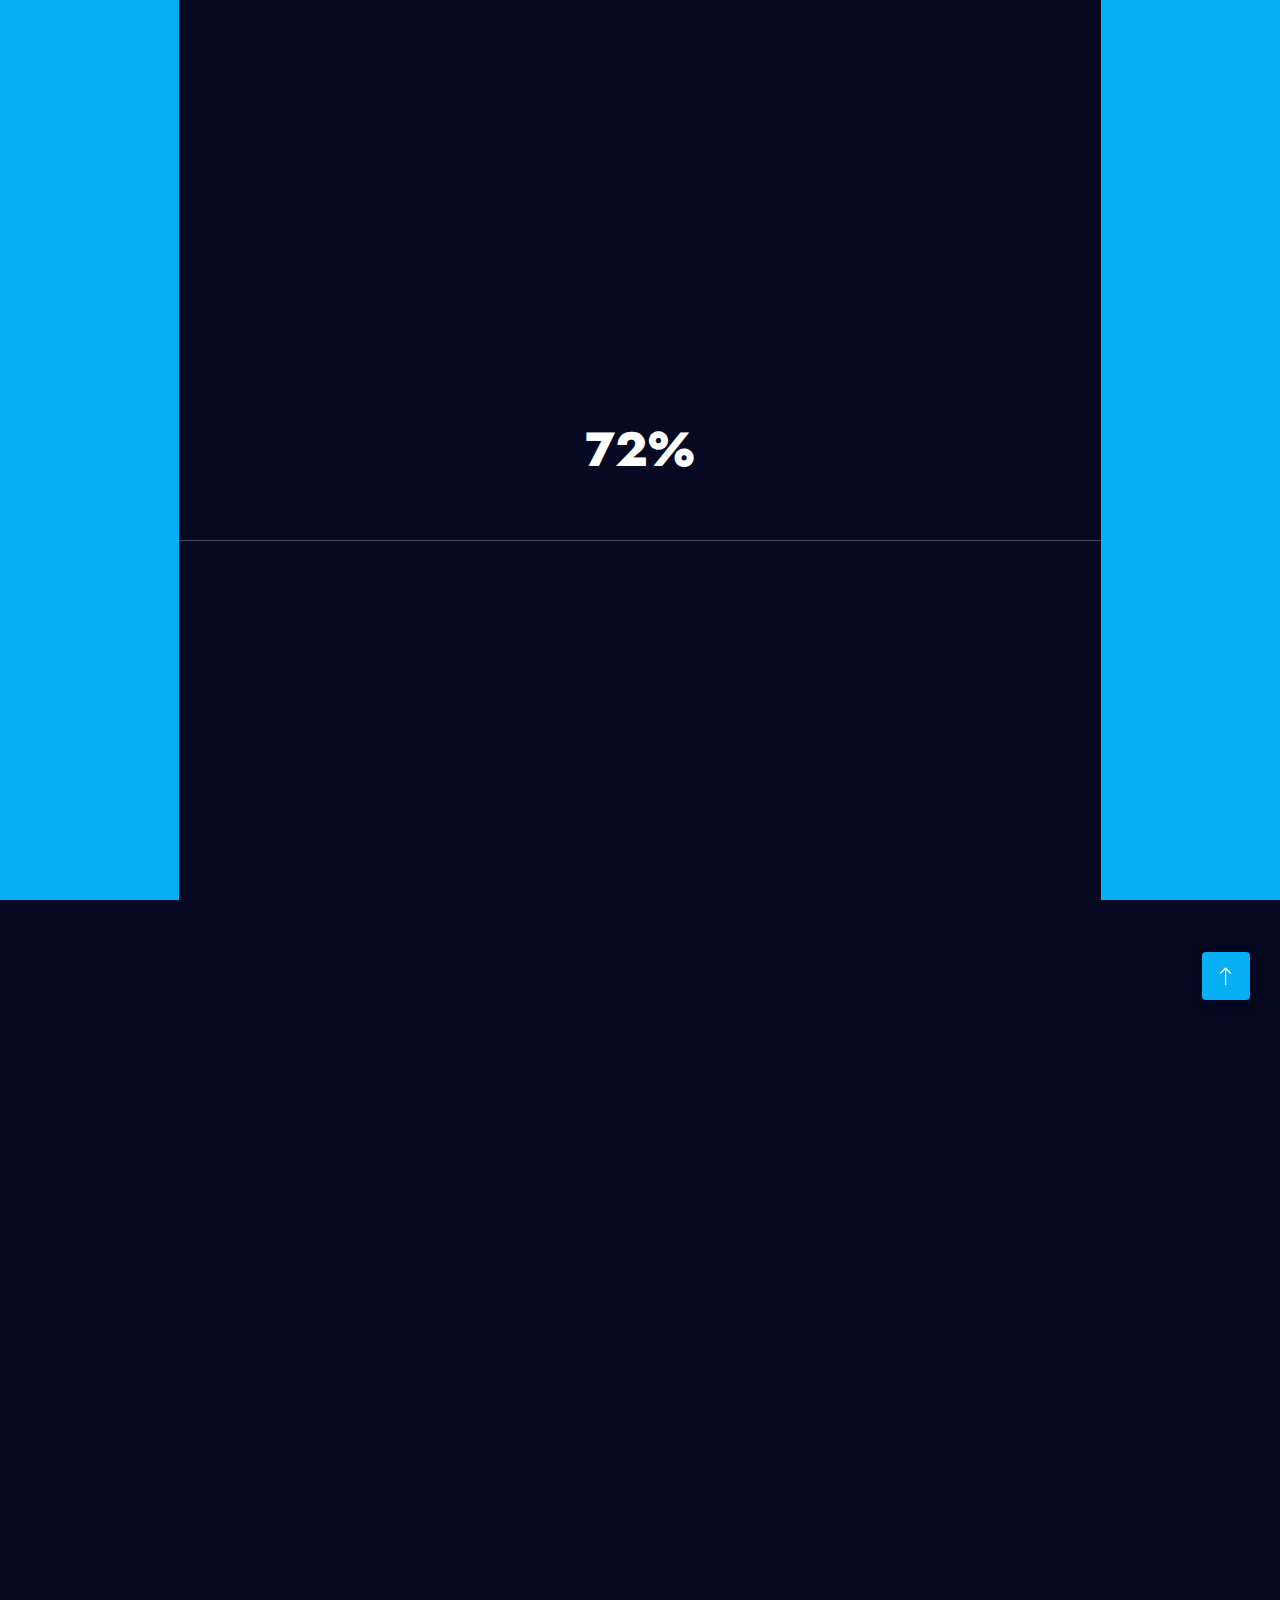
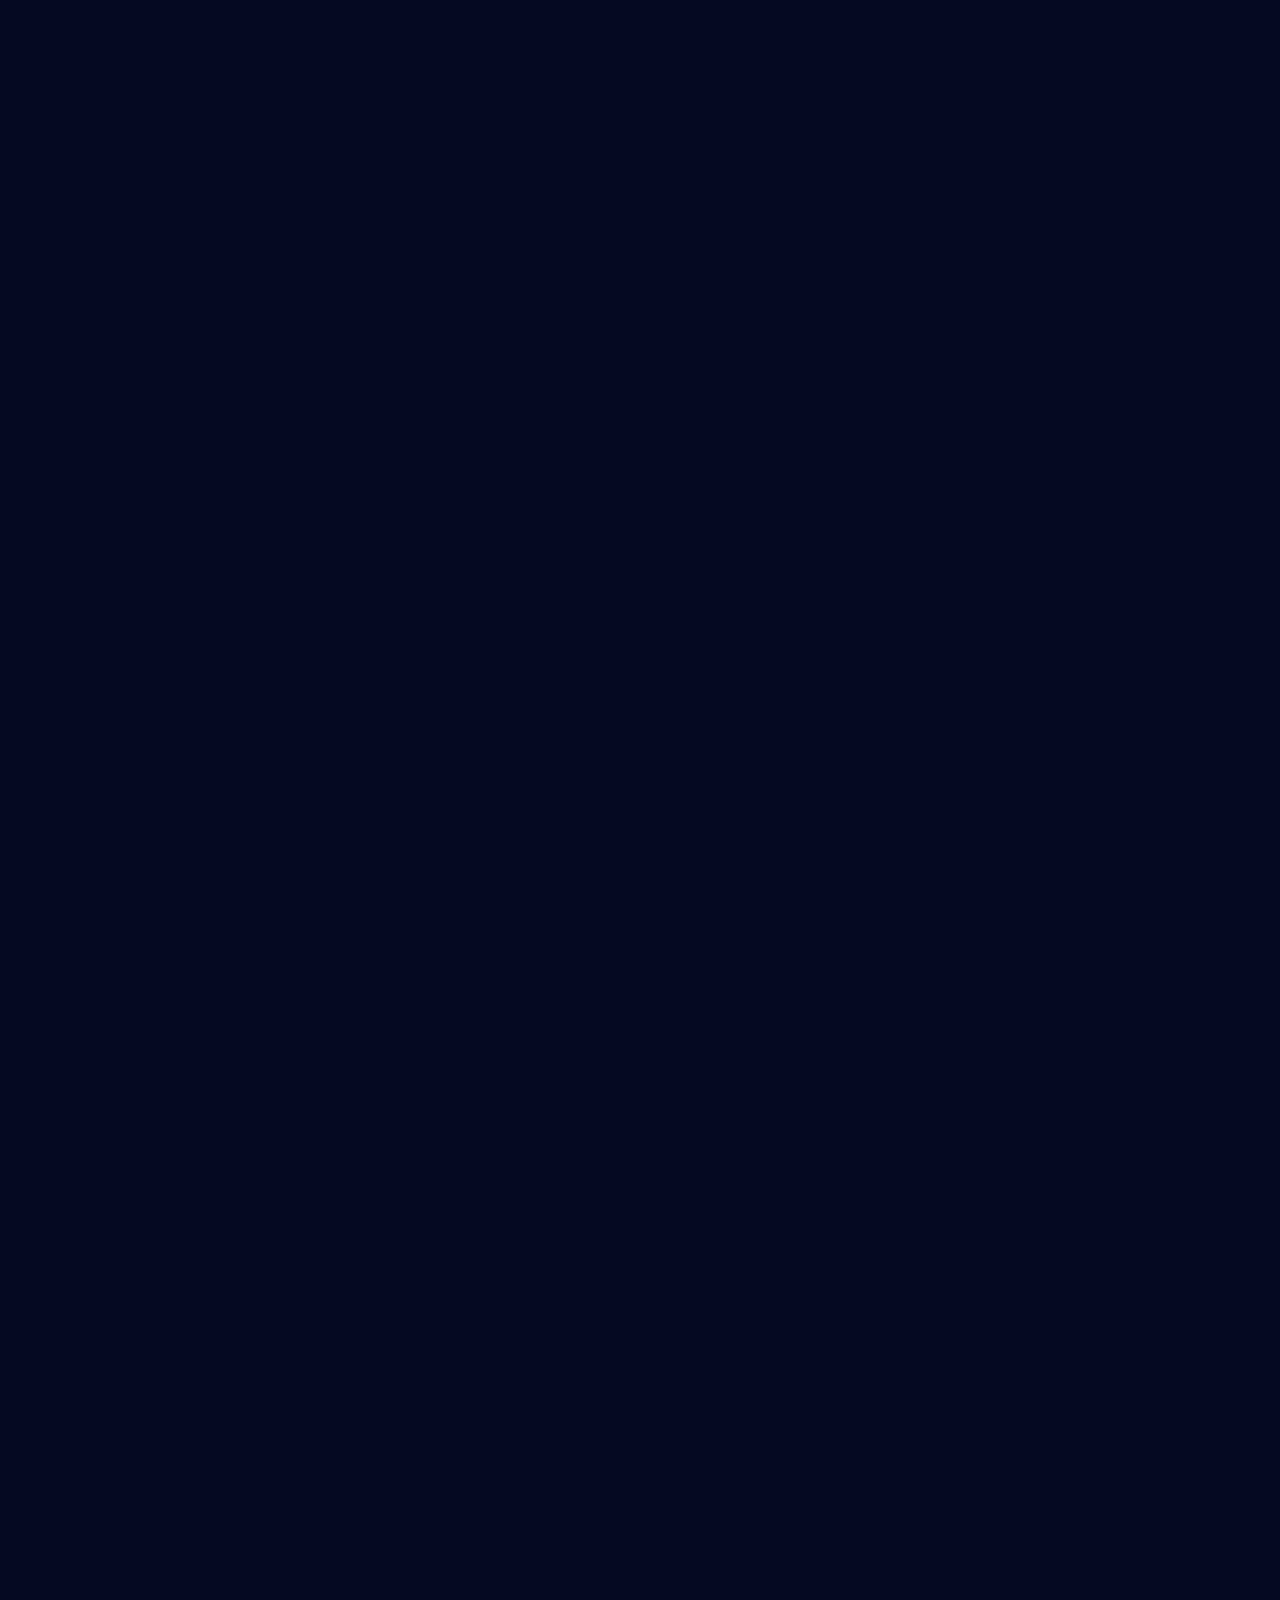
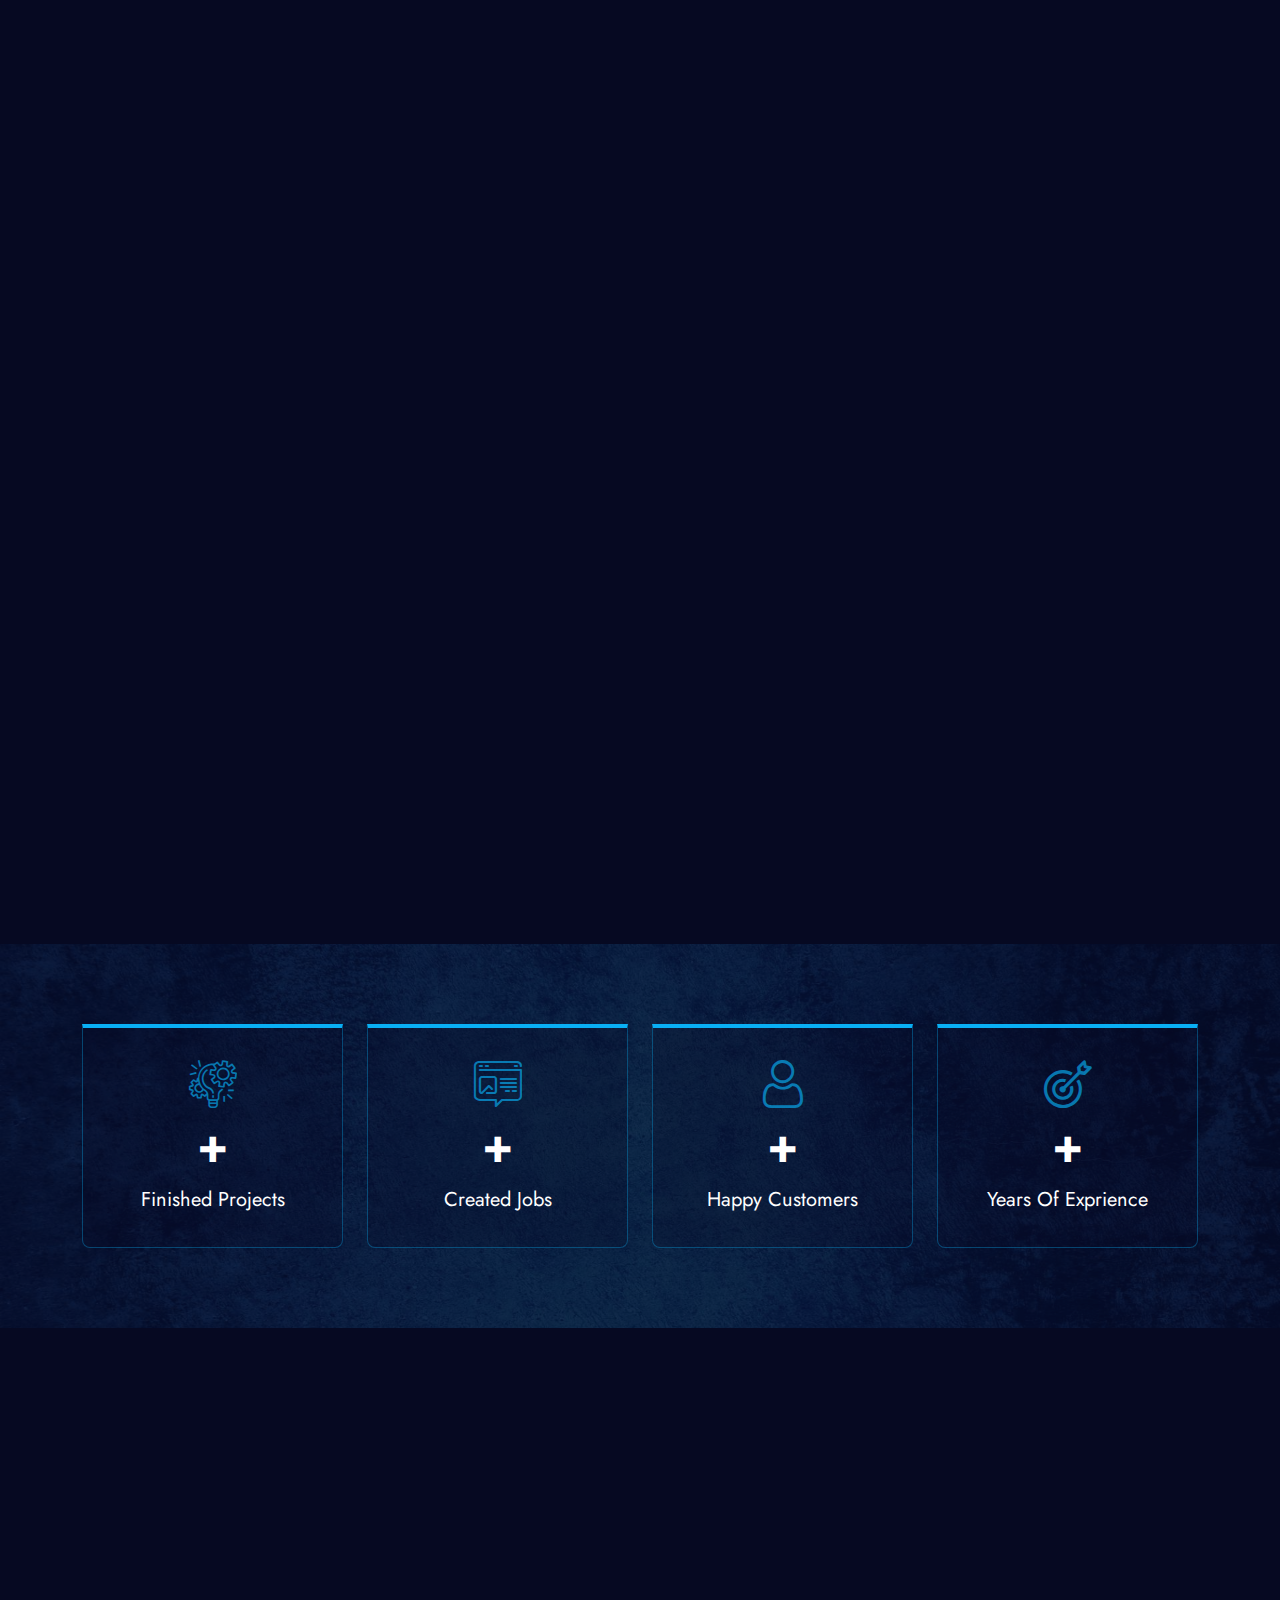
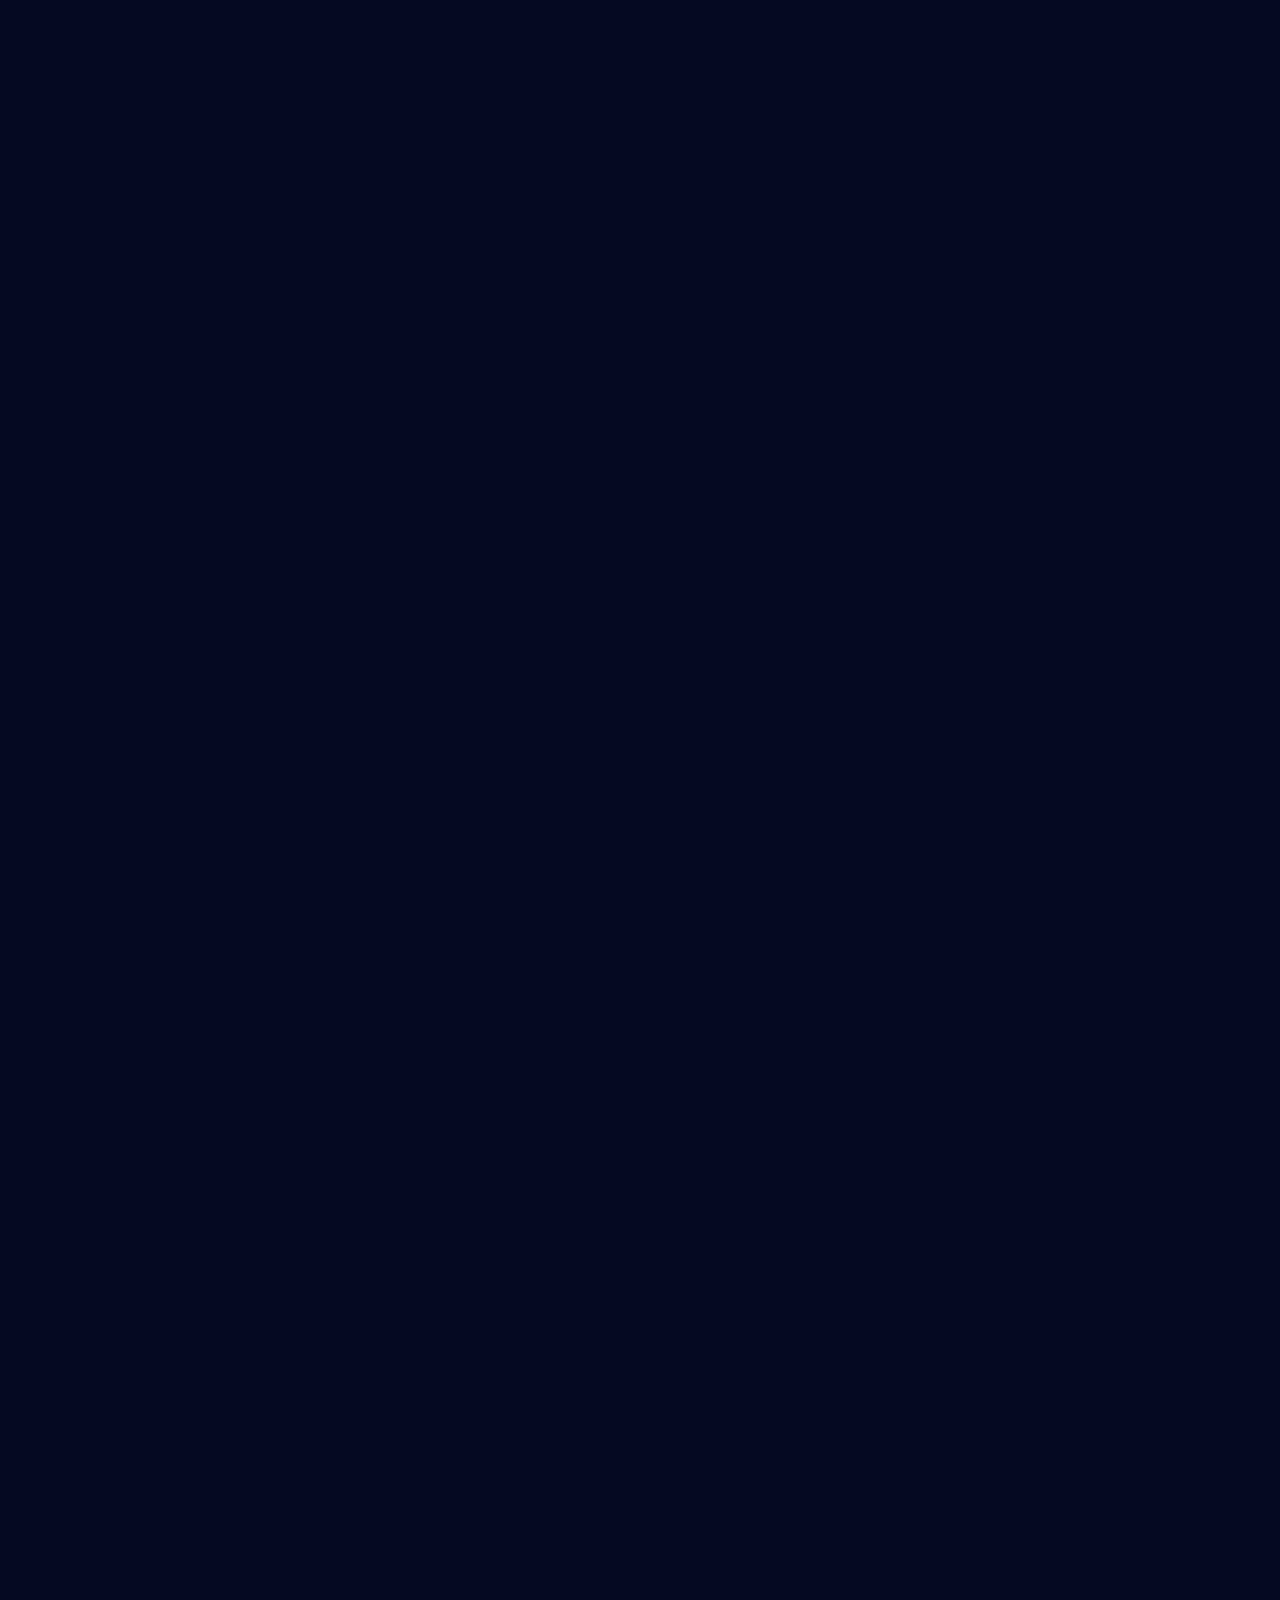
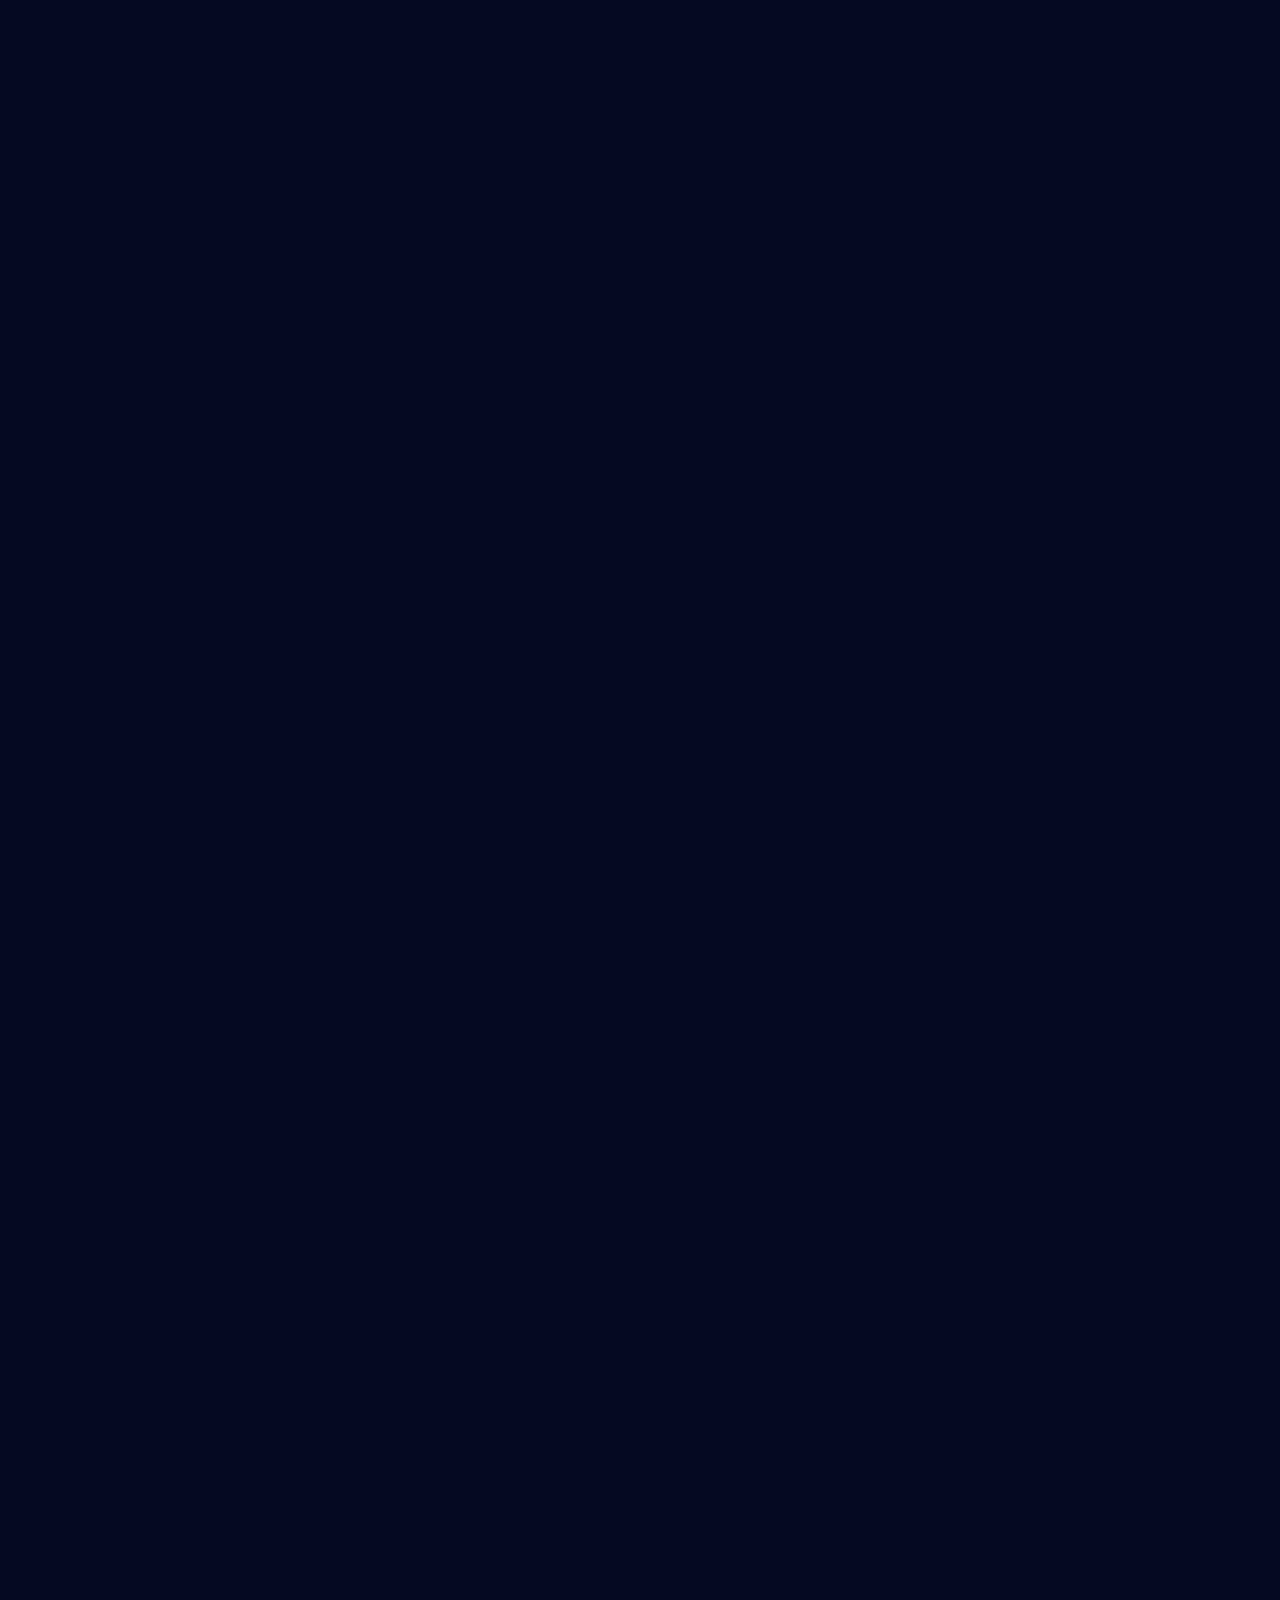
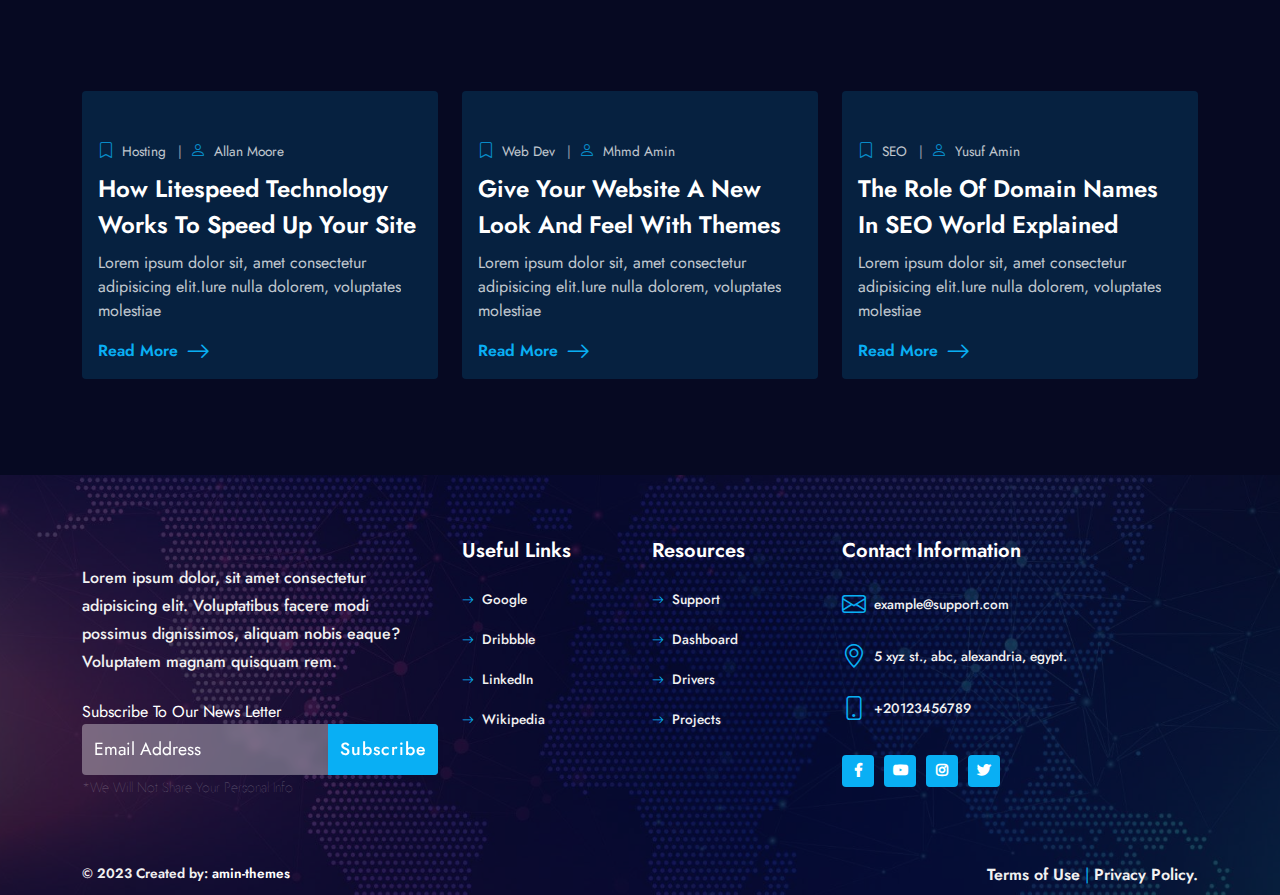
<file: home-3.html>
<!DOCTYPE html>
<html lang="zxx">
  <head>
    <meta charset="UTF-8">
    <meta name="viewport" content="width=device-width, initial-scale=1.0">
    <meta name="description" content="IT Solutions &amp; Business Services Responsive HTML5 Bootstrap5  Website Template">
    <meta http-equiv="X-UA-Compatible" content="ie=edge">
        
        <!-- fav icon -->
        <link rel="icon" href="assets/images/fav-icon/fav-icon.png">
        
        <!-- bootstarp -->
        <link rel="stylesheet" href="css/vendors/bootstrap.min.css">
        
        <!-- animate.css file -->
        <link rel="stylesheet" href="css/vendors/animate.css">
        
        <!-- Swiper -->
        <link rel="stylesheet" href="css/vendors/swiper-bundle.min.css">
        
        <!-- flaticon -->
        <link rel="stylesheet" href="css/vendors/flaticon/flaticon.css">
        
        <!-- fontAwesome -->
        <link rel="stylesheet" href="css/vendors/all.min.css">
        
        <!-- bootstrap icons -->
        <link rel="stylesheet" href="css/vendors/bootstrap-icons-1.9.1/bootstrap-icons.css">
        
        <!-- Fancybox -->
        <link rel="stylesheet" href="css/vendors/jquery.fancybox.min.css">
        
        <!-- fonts site preconnect -->
        <link rel="preconnect" href="https://fonts.googleapis.com">
        
        <!-- fonts site preconnect -->
        <link rel="preconnect" href="https://fonts.gstatic.com" crossorigin>
        
        <!-- Font Family -->
        <link rel="stylesheet" href="https://fonts.googleapis.com/css2?family=Jost:wght@400;500;600;700;800&amp;display=swap">
        
        <!-- main-LTR -->
        <link rel="stylesheet" href="css/main-LTR.css">
        <title> flex-IT   |   Home 2</title>
  </head>
  <body class=" dark-theme ">
    <!--Start Page Header-->
    <header class=" page-header   content-always-light header-basic" id="page-header">
      <div class="header-search-box">
        <div class="close-search"></div>
        <form class="nav-search search-form" role="search" method="get" action="#">
          <div class="search-wrapper"> 
            <label class="search-lbl">Search for:</label>
            <input class="search-input" type="search" placeholder="Search..." name="searchInput" autofocus="autofocus"/>
            <button class="search-btn" type="submit"><i class="bi bi-search icon"></i></button>
          </div>
        </form>
      </div>
      <div class="container">
        <nav class="menu-navbar">
          <div class="header-logo"><a class="logo-link" href="#"><img class="logo-img light-logo" loading="lazy" src="assets/images/logo/logo-light.png" alt="logo"/><img class="logo-img  dark-logo" loading="lazy" src="assets/images/logo/logo-dark.png" alt="logo"/></a></div>
          <div class="links menu-wrapper ">
            <ul class="list-js links-list">
              <li class="menu-item has-sub-menu"><a class="menu-link   active" href="#0">home <i class="fas fa-plus  plus-icon"> </i></a>
                <ul class="sub-menu ">
                  <li class="menu-item sub-menu-item"><a class="menu-link sub-menu-link  " href="./">home 1</a></li>
                  <li class="menu-item sub-menu-item"><a class="menu-link sub-menu-link  " href="home-2.html">home 2</a></li>
                  <li class="menu-item sub-menu-item"><a class="menu-link sub-menu-link  " href="home-2.html">home 3 [ Slider Style 1 ]</a></li>
                  <li class="menu-item sub-menu-item"><a class="menu-link sub-menu-link  " href="home-3.html">home 4 [ Slider Style 2 ]</a></li>
                  <li class="menu-item sub-menu-item"><a class="menu-link sub-menu-link  " href="home-rtl.html">home [ RTL languages ]</a></li>
                </ul>
              </li>
              <li class="menu-item"><a class="menu-link  " href="about-us.html">about us </a></li>
              <li class="menu-item has-sub-menu"><a class="menu-link  " href="#0">services<i class="fas fa-plus  plus-icon"> </i></a>
                <ul class="sub-menu ">
                  <li class="menu-item sub-menu-item"><a class="menu-link sub-menu-link  " href="services.html">services</a></li>
                  <li class="menu-item sub-menu-item"><a class="menu-link sub-menu-link  " href="service-single.html">service single</a></li>
                </ul>
              </li>
              <li class="menu-item has-sub-menu"><a class="menu-link  " href="#0">portfolio <i class="fas fa-plus  plus-icon"> </i></a>
                <ul class="sub-menu ">
                  <li class="menu-item sub-menu-item"><a class="menu-link sub-menu-link  " href="portfolio-grid.html">portfolio grid</a></li>
                  <li class="menu-item sub-menu-item"><a class="menu-link sub-menu-link  " href="portfolio-blocks.html">portfolio blocks</a></li>
                  <li class="menu-item sub-menu-item"><a class="menu-link sub-menu-link  " href="portfolio-slider.html">portfolio slider</a></li>
                  <li class="menu-item sub-menu-item"><a class="menu-link sub-menu-link  " href="portfolio-single.html">portfolio single</a></li>
                </ul>
              </li>
              <li class="menu-item has-sub-menu"><a class="menu-link  " href="#0">blog<i class="fas fa-plus  plus-icon"> </i></a>
                <ul class="sub-menu ">
                  <li class="menu-item sub-menu-item"><a class="menu-link sub-menu-link  " href="blog-home-1-col.html">blog home 1 colmun</a></li>
                  <li class="menu-item sub-menu-item"><a class="menu-link sub-menu-link  " href="blog-home-2-col.html">blog home 2 columns</a></li>
                  <li class="menu-item sub-menu-item"><a class="menu-link sub-menu-link  " href="blog-home-3-col.html">blog home 3 columns</a></li>
                  <li class="menu-item sub-menu-item"><a class="menu-link sub-menu-link  " href="post-single.html">single post</a></li>
                </ul>
              </li>
              <li class="menu-item has-sub-menu"><a class="menu-link  " href="#0">pages<i class="fas fa-plus  plus-icon"> </i></a>
                <ul class="sub-menu ">
                  <li class="menu-item sub-menu-item"><a class="menu-link sub-menu-link  " href="pricing.html">pricing plans</a></li>
                  <li class="menu-item sub-menu-item"><a class="menu-link sub-menu-link  " href="our-team.html">our team</a></li>
                  <li class="menu-item sub-menu-item"><a class="menu-link sub-menu-link  " href="team-member.html">team member</a></li>
                  <li class="menu-item sub-menu-item"><a class="menu-link sub-menu-link  " href="faq.html">FAQ</a></li>
                  <li class="menu-item sub-menu-item"><a class="menu-link sub-menu-link  " href="404.html">404 page</a></li>
                </ul>
              </li>
              <li class="menu-item"><a class="menu-link  " href="contact-us.html">contact us </a></li>
            </ul>
          </div>
          <div class="controls-box">
            <!--Menu Toggler button-->
            <div class="control  menu-toggler"><span></span><span></span><span></span></div>
            <!--search Icon button-->
            <div class="control header-search-btn"><i class="bi bi-search icon"></i></div>
            <!--Dark/Light mode button-->
            <div class="mode-switcher ">
              <div class="switch-inner go-light " title="Switch To Light Mode "><i class="bi bi-sun icon "></i></div>
              <div class="switch-inner go-dark" title="Switch To Dark Mode "><i class="bi bi-moon icon "></i></div>
            </div>
            <!--mini shoping cart-->
          </div>
        </nav>
      </div>
    </header>
    <!--End Page Header-->
    <!-- Start  Page hero-->
    <section class="page-hero hero-swiper-slider fade-effect  d-flex align-items-center" id="page-hero">
      <div class="particles-js  dots" id="particles-js"></div>
      <!--Start  Swiper JS slider-->
      <div class="slider swiper-container">
        <div class="swiper-wrapper ">
          <!--first slider-->
          <div class="swiper-slide"> 
            <div class="slide-bg-img" data-bg-img="assets/images/hero/hero-bg-1.jpg">
              <div class="overlay-color " data-bg-opacity=".35"></div>
            </div>
            <div class="container"> 
              <div class="hero-text-area  content-always-light   ">
                <div class="row ">
                  <div class="col-12   ">
                    <div class="hero-social-icons mb-3 ">
                      <div class="sc-wrapper dir-row sc-flat">
                        <ul class="sc-list">
                          <li class="sc-item " title="Facebook"><a class="sc-link" href="#0" title="social media icon"><i class="fab fa-facebook-f sc-icon"></i></a></li>
                          <li class="sc-item " title="youtube"><a class="sc-link" href="#0" title="social media icon"><i class="fab fa-youtube sc-icon"></i></a></li>
                          <li class="sc-item " title="instagram"><a class="sc-link" href="#0" title="social media icon"><i class="fab fa-instagram sc-icon"></i></a></li>
                          <li class="sc-item " title="twitter"><a class="sc-link" href="#0" title="social media icon"><i class="fab fa-twitter sc-icon"></i></a></li>
                        </ul>
                      </div>
                    </div>
                  </div>
                  <div class="col-12     ">
                    <div class="pre-title">IT solutions             </div>
                  </div>
                  <div class="col-12 col-md-8  col-lg-7   ">
                    <h1 class="slide-title  ">providing the best  services & IT <span class="featured-text">solutions <svg xmlns="http://www.w3.org/2000/svg" class="wavey-underline"  width="1104.664" height="100.188" viewBox="0 0 1104.664 100.188">  <path id="Path_208" data-name="Path 208" d="M1395.385,1568.169a21.357,21.357,0,0,0-7.563,1.667c-5.893,2.122-10,6.516-13.9,10.646-9.685,10.253-18.565,21-27.757,31.568a74.7,74.7,0,0,1-10.36,9.6,40.274,40.274,0,0,1-4.749,2.291c-.58.154-1.151.288-1.731.406l-.07-.018c-.25-.121-.495-.247-.737-.381a69.246,69.246,0,0,1-9.219-8.363c-3.508-3.913-6.856-7.927-10.125-11.993a84.778,84.778,0,0,0-9.754-10.9,33.9,33.9,0,0,0-4.734-3.159,29.755,29.755,0,0,0-3.86-1.468,8.287,8.287,0,0,0-2.416-.514,25.223,25.223,0,0,0-8.575.116,37.238,37.238,0,0,0-6.61,2.031,55.378,55.378,0,0,0-9.6,5.049c-3.359,2.173-6.689,4.371-9.92,6.667-4.873,3.468-9.73,6.936-14.7,10.3a75.464,75.464,0,0,1-10.418,5.482c-.9.256-1.8.477-2.723.657h-.017q-.244-.123-.486-.252a123.025,123.025,0,0,1-14.522-13.025c-2.21-2.214-4.43-4.419-6.738-6.559a56.755,56.755,0,0,0-6.2-5.1,26.416,26.416,0,0,0-8.359-4.113,24.5,24.5,0,0,0-7.131-.829,24.16,24.16,0,0,0-5.9.953,45.529,45.529,0,0,0-4.43,1.659,25.049,25.049,0,0,0-3.88,2.388,43.866,43.866,0,0,0-7.121,6.052c-2.916,2.919-5.559,6.053-8.162,9.179-4.706,5.669-8.674,11.735-13.477,17.349a40.793,40.793,0,0,1-3.312,3.018c-1.77-.869-3.456-1.838-5.139-2.847-2.985-2.082-5.832-4.252-8.629-6.526-3.388-2.745-6.551-5.7-9.714-8.631q-4.449-4.13-8.909-8.259c-1.375-1.268-2.779-2.529-4.242-3.723-3.7-3.034-7.554-6.052-12.161-8.075-1.444-.531-2.887-1.037-4.341-1.534-.4-.091-.805-.191-1.208-.29q-2.3-.312-4.607-.539a24.017,24.017,0,0,0-7.9,1.153,22.473,22.473,0,0,0-4.194,1.633,32.6,32.6,0,0,0-4.823,3.142,25.689,25.689,0,0,0-3.968,3.7,143.436,143.436,0,0,0-9.822,11.674c-2.524,3.4-4.961,6.84-7.4,10.281-2.548,3.581-5.078,7.193-7.894,10.631l-.04-.024c-7.131-4.818-13.964-9.976-20.737-15.134-7.936-6.035-15.519-12.5-24.183-17.809a56.468,56.468,0,0,0-7.219-3.764,57.227,57.227,0,0,0-6.3-2.181,33.858,33.858,0,0,0-6.424-.846c-1.561.083-3.1.241-4.645.465a27.682,27.682,0,0,0-5.648,1.749,56.414,56.414,0,0,0-9.066,5.332,85.607,85.607,0,0,0-10.647,8.746c-7.2,6.686-13.456,14.117-19.865,21.341-1.1,1.186-2.207,2.358-3.38,3.482-.861-.86-1.69-1.744-2.512-2.624-5.094-5.73-9.878-11.655-15.025-17.348-1.866-2.065-3.753-4.105-5.688-6.111a54.566,54.566,0,0,0-4.606-4.17,26.641,26.641,0,0,0-7.464-4.362,19.329,19.329,0,0,0-3.969-1.268,23.247,23.247,0,0,0-5.412-.448,27.049,27.049,0,0,0-9.252,2.189,64.6,64.6,0,0,0-6.807,3.1,188.563,188.563,0,0,0-24.212,15.654c-7.265,5.4-14.36,11-21.938,16.1a58.665,58.665,0,0,1-8.325,4.456c-.832.234-1.648.426-2.5.589-.122,0-.244,0-.367,0l-.144-.033c-.107-.051-.212-.1-.317-.156a41.819,41.819,0,0,1-3.947-3.516,93.708,93.708,0,0,1-5.968-8.2c-1.867-2.852-3.585-5.779-5.432-8.639-3.28-5.091-6.748-10.223-11.767-14.261a20.525,20.525,0,0,0-7.534-3.789,16.866,16.866,0,0,0-4.292-.655,33.2,33.2,0,0,0-5.363.456c-1.316.381-2.612.821-3.87,1.318a27.008,27.008,0,0,0-3.428,1.816c-1.561.954-3.045,2-4.547,3.018a171.305,171.305,0,0,0-17.327,13.979c-5.795,5.153-11.268,10.63-17.718,15.214a48.483,48.483,0,0,1-4.709,2.516c-.392.114-.784.217-1.182.313-5.283-3.993-9.674-8.814-14.118-13.45-4.312-4.477-8.594-9-13.29-13.2-5.284-4.718-11.05-9.369-18.318-11.765a28.559,28.559,0,0,0-7.475-1.194c-1.424.124-2.838.306-4.233.539-1.307.414-2.6.862-3.879,1.343a33.49,33.49,0,0,0-5.452,3.607,42.418,42.418,0,0,0-4.754,4.833c-3.808,4.195-7.459,8.482-11.241,12.69-2.722,2.866-5.442,5.741-8.334,8.495a110.3,110.3,0,0,1-12.253,10.513c-.676.4-1.355.765-2.053,1.107-3.421-2.787-6.435-5.972-9.5-9.025s-6.12-6.1-9.273-9.071c-4.98-4.685-10.205-9.336-16.334-12.951a29.591,29.591,0,0,0-7.347-3.325,14.36,14.36,0,0,0-4.086-.688c-.491-.05-.992-.091-1.493-.141a36.093,36.093,0,0,0-3.782.489c-1.158.39-2.3.8-3.417,1.26a11.837,11.837,0,0,0-3.684,2.786,38.113,38.113,0,0,0-4.145,5.257,156.759,156.759,0,0,0-12.012,22.046c-1.651,3.549-3.016,7.172-4.371,10.8-.639,1.733-1.16,3.5-1.876,5.207-1.062,2.545-2.1,5.082-3.271,7.595a1.894,1.894,0,0,0,1.1,2.28,2.668,2.668,0,0,0,3.261-.73c2.73-3.971,5.716-7.736,8.859-11.475,2.878-3.424,5.933-6.749,8.919-10.107,5.268-5.9,10.466-11.851,15.731-17.75.333.183.663.37.993.562,7.6,5.265,13.967,11.673,20.286,17.984,2.485,2.479,4.94,4.983,7.484,7.421,2.515,2.413,5.019,4.933,8.261,6.707a18.993,18.993,0,0,0,6.217,2.173,21.641,21.641,0,0,0,10.373-.9c7.366-2.421,12.926-7.346,18.426-11.964,3.006-2.529,5.727-5.365,8.5-8.093,5.2-5.118,10.08-10.457,14.958-15.8,1.527-1.616,3.039-3.23,4.73-4.709.706.36,1.393.741,2.075,1.144,7.925,5.608,14.364,12.627,20.846,19.375,3.2,3.325,6.424,6.625,9.822,9.808a45.086,45.086,0,0,0,7.966,6.128,11.269,11.269,0,0,0,2.259,1.135c.874.316,1.748.622,2.623.937a12.809,12.809,0,0,0,4.155.68,26.906,26.906,0,0,0,11.226-1.4c7.927-2.57,14.409-7.429,20.283-12.47,3.094-2.653,6.07-5.414,9.125-8.093a234.791,234.791,0,0,1,18.358-14.822c4.517,5.537,7.877,11.693,11.747,17.551a73.925,73.925,0,0,0,7.5,9.568,51.738,51.738,0,0,0,4.686,4.46,29.5,29.5,0,0,0,3.427,2.363,24.359,24.359,0,0,0,5.3,2.421c5.706,2.032,12.306,1.617,18.023-.165,8.035-2.5,14.615-7.147,21.118-11.707,3.084-2.164,6.079-4.42,9.075-6.667,5.769-4.312,11.51-8.631,17.485-12.724a113.949,113.949,0,0,1,16.474-8.936,64.641,64.641,0,0,1,8.45,7.941c4.85,5.48,9.537,11.053,14.432,16.5a87.007,87.007,0,0,0,9.341,9.427,26.069,26.069,0,0,0,3.055,2.073,10.084,10.084,0,0,0,3.536,1.467,13.307,13.307,0,0,0,4.862.913,29.729,29.729,0,0,0,5.353-.639c3.418-.746,6.267-2.795,8.919-4.618a39.946,39.946,0,0,0,5.019-4.428c5.363-5.2,10.038-10.894,15.274-16.185a121.467,121.467,0,0,1,16.741-14.571c.87-.521,1.749-1.014,2.662-1.475l.276.073a51.763,51.763,0,0,1,6.551,3.257c6.848,4.661,13.244,9.761,19.747,14.756,7.259,5.572,14.665,11.069,22.317,16.243a57.253,57.253,0,0,0,8.819,5.281,20.68,20.68,0,0,0,9.312,1.883,19.363,19.363,0,0,0,7.406-1.7,42.414,42.414,0,0,0,5.382-3.3,20.763,20.763,0,0,0,2.161-1.924c1.454-1.393,2.741-2.926,4.077-4.394,1.325-1.451,2.485-3.01,3.673-4.544,1.463-1.881,2.878-3.78,4.293-5.687,4.834-6.49,9.512-13.021,14.91-19.18.555-.552,1.122-1.089,1.708-1.61.1.057.209.115.313.173,6.282,4.5,11.65,9.908,17.2,15.02a163.615,163.615,0,0,0,18.485,15.231c2.269,1.55,4.6,3.027,6.945,4.486a47.181,47.181,0,0,0,6.3,3.283,27.077,27.077,0,0,0,11.138,2.255,24.392,24.392,0,0,0,9.577-2.23,41.8,41.8,0,0,0,7.868-4.934,53.288,53.288,0,0,0,7.15-7.2c1.327-1.509,2.614-3.052,3.841-4.618,4.5-5.763,8.879-11.569,13.724-17.12,1.206-1.237,2.419-2.456,3.718-3.613,2.214,1.819,4.255,3.788,6.308,5.75,2.367,2.255,4.656,4.56,7,6.824,2.219,2.139,4.468,4.286,6.884,6.277.757.621,1.523,1.243,2.279,1.865a55.074,55.074,0,0,0,6.394,4.32,20.453,20.453,0,0,0,4.43,1.774,14.3,14.3,0,0,0,3.242.912c4.007.87,8.064.415,12.061-.158a34.471,34.471,0,0,0,7.5-2.321,63.157,63.157,0,0,0,6.434-2.977,109.528,109.528,0,0,0,10.53-6.592c2.848-1.948,5.687-3.913,8.437-5.952,5.157-3.823,10.248-7.693,15.573-11.348,1.425-.856,2.851-1.677,4.356-2.4a46.694,46.694,0,0,1,3.826,3.609c5.82,6.463,11.621,12.927,17.91,19.072a76.822,76.822,0,0,0,7.387,6.351,26.97,26.97,0,0,0,8.683,4.552,25.388,25.388,0,0,0,11.629.556,46.95,46.95,0,0,0,8.094-2.454,37.83,37.83,0,0,0,8.408-4.561,81.5,81.5,0,0,0,8.349-6.807c3.378-3.018,6.335-6.434,9.36-9.7,2.8-3.017,5.569-6.052,8.369-9.07,3.034-3.266,6.07-6.534,9.164-9.759,1.748-1.807,3.5-3.615,5.264-5.406,1.345-1.375,2.7-2.738,4.142-4.033,1.959,2.939,3.523,6.068,5.287,9.091a102.254,102.254,0,0,0,7.357,11.152,73.1,73.1,0,0,0,9.45,9.916,54.363,54.363,0,0,0,4.38,3.4,37.472,37.472,0,0,0,6.885,4,27.526,27.526,0,0,0,6.9,1.948,28.637,28.637,0,0,0,4.765.4,38.314,38.314,0,0,0,6.521-.713,34.284,34.284,0,0,0,7.22-2.255,55.5,55.5,0,0,0,7.534-3.673c8.564-4.892,15.921-11.276,23.14-17.478,2.564-2.2,5.1-4.427,7.642-6.642,2.695-2.334,5.41-4.692,8.34-6.825.169.152.337.308.5.465,2.514,3,4.676,6.19,7,9.3,2.23,2.993,4.509,5.961,6.807,8.921,2.092,2.7,4.243,5.423,6.561,8a54.978,54.978,0,0,0,7.072,7.13,18.737,18.737,0,0,0,6.876,3.467,26.353,26.353,0,0,0,10.47.3,71.973,71.973,0,0,0,15.814-5.315c2.74-1.193,5.363-2.537,8.015-3.863,3.841-1.924,7.524-4.022,11.236-6.111,1.474-.829,2.859-1.774,4.273-2.661,2.22-1.394,4.538-2.737,6.66-4.246,1.7-1.2,3.388-2.421,5.077-3.631,2.614-1.874,4.922-3.972,7.368-6a5.547,5.547,0,0,0,1.149-7.545,7.359,7.359,0,0,0-4.411-2.869,9.332,9.332,0,0,0-5.687.63c-.386.141-.768.284-1.152.427-2.566.891-5.157,1.755-7.609,2.84-2.092.928-4.194,1.857-6.286,2.786-3.252,1.442-6.345,3.159-9.488,4.742-8.387,4.231-16.5,8.768-25.376,12.235-1.145.358-2.293.671-3.47.941q-.555-.505-1.08-1.033a179.832,179.832,0,0,1-11.553-16.28c-2.043-3.109-4.107-6.193-6.228-9.261a49.911,49.911,0,0,0-3.281-4.17c-.933-1.054-1.9-2.09-2.9-3.1a24.214,24.214,0,0,0-20.44-6.153c-7.593,1.269-13.319,6.128-18.564,10.613-2.878,2.463-5.648,5-8.447,7.529a194.132,194.132,0,0,1-19.2,15.756,54.882,54.882,0,0,1-7.621,3.938c-.888.246-1.764.449-2.673.624-.143,0-.286.006-.43.006-.308-.063-.612-.133-.916-.209-.712-.338-1.4-.7-2.069-1.094a58.392,58.392,0,0,1-7.122-6.2,70.261,70.261,0,0,1-7.978-11.366c-1.778-3.168-3.477-6.368-5.225-9.552a26.78,26.78,0,0,0-9.774-10.63,21.285,21.285,0,0,0-6.944-2.544,22.865,22.865,0,0,0-4.153-.379c-.164,0-.328,0-.493.005Zm-2.8,18.564a9.723,9.723,0,0,1,1.384.495q-.693-.246-1.384-.495Zm7.023.141q-.51.184-1.025.367.5-.2,1.025-.367Zm100.709,4.264-.2.022.2-.022Zm1.365.167.107.038-.107-.037Zm-.949.133,0,0-.126.044.124-.046Zm-216.174,15.218,0,0c-.139.017-.278.032-.416.047.137-.019.274-.036.411-.05Zm1.107.139c.114.04.227.082.338.127l-.348-.123.01,0Zm-.411.191q.348.219.68.459l-.691-.453.011-.006Zm-105.625,1.694q.443.139.868.31l-.868-.31Zm-100.207.6-.692.077c.228-.033.46-.059.692-.077Zm-1.295.444c.1.014.19.028.284.045l-.3-.033.014-.012Zm364.3.261c-.211.029-.422.053-.633.074l0,0,.629-.072Zm-.653.075h0l-.019,0,.021,0Zm-476.071,1-.841.1c.28-.046.56-.078.841-.1Zm1.352.005c.283.022.566.055.851.1l-.857-.1.006,0Zm-.67.1-1.043.37q.512-.21,1.043-.37Zm575.443.37.324.213-.011,0c-.106-.07-.211-.142-.313-.216Zm1.708.191c-.3.046-.6.08-.9.1h0l.9-.1Zm-673.33,2.85c.182.016.366.035.548.06q-.274-.029-.548-.06Zm-.8.117q.425.134.837.3c-.282-.1-.563-.2-.845-.3l.008,0Zm-222.3.606-.54.062c.179-.026.358-.047.54-.062Zm-2.374.542.014.007-.252.09c.078-.034.159-.066.238-.1Zm.988.215c.066.023.132.048.2.073l-.2-.071v0Zm105.433.264c.17.054.336.113.5.175l-.5-.175Zm6.246.662-.6.068h0q.294-.045.6-.067Zm466.3.208,1.233.438c-.419-.126-.83-.273-1.233-.438Zm-.147.514.648.075c-.216-.021-.432-.045-.648-.075Zm-581.111,1.426c-.421.467-.847.929-1.269,1.39l1.269-1.39Zm684.823,5.083c.547.06,1.1.12,1.641.182a10.366,10.366,0,0,1-1.641-.182Zm-409.006,2.022c-.58.631-1.156,1.264-1.737,1.894.578-.629,1.158-1.265,1.737-1.894Zm220.5,3.282.669.076c-.225-.019-.448-.045-.669-.076Zm-345.858,6.8c.269.18.541.358.812.537-.278-.169-.549-.347-.812-.537Zm-.03.506,1.242.439a12.42,12.42,0,0,1-1.242-.439Zm-97.6.092.5.056c-.167-.016-.334-.034-.5-.056Zm97.8.423c.287.03.574.063.861.1-.288-.024-.574-.055-.861-.1Zm-201.748,2.76.552.36-.016.008c-.182-.118-.361-.24-.536-.368Zm-1.5.564,1.3.145-.017.007-.01,0a9.2,9.2,0,0,1-1.275-.154Zm2.877.092c-.062.008-.125.014-.187.021h0l.189-.02Z" transform="translate(-504.796 -1565.664)" fill="none" stroke="#030303" stroke-width="5"/></svg>  </span><span class="design-element rounded-shape stripes">                 </span></h1>
                  </div>
                  <div class="col-10 col-md-8  col-lg-6   ">
                    <p class="slide-subtitle ">
                      Lorem ipsum dolor sit amet, consectetur adipisicing elit. Sed
                      architecto dolorum inventore totam adipisci 
                      
                    </p>
                  </div>
                  <div class="col-12   ">
                    <div class="cta-links-area"><a class=" btn-solid cta-link cta-link-primary  " href="#0">start now</a><a class=" btn-outline cta-link  " href="#0">Contact us</a></div>
                  </div>
                </div>
              </div>
            </div>
          </div>
          <!--second slider-->
          <div class="swiper-slide"> 
            <div class="slide-bg-img" data-bg-img="assets/images/hero/hero-bg-2.jpg">
              <div class="overlay-color" data-bg-opacity=".35"></div>
            </div>
            <div class="container">
              <div class="hero-text-area  content-always-light   ">
                <div class="row">
                  <div class="col-12   ">
                    <div class="hero-social-icons mb-3 ">
                      <div class="sc-wrapper dir-row sc-flat">
                        <ul class="sc-list">
                          <li class="sc-item " title="Facebook"><a class="sc-link" href="#0" title="social media icon"><i class="fab fa-facebook-f sc-icon"></i></a></li>
                          <li class="sc-item " title="youtube"><a class="sc-link" href="#0" title="social media icon"><i class="fab fa-youtube sc-icon"></i></a></li>
                          <li class="sc-item " title="instagram"><a class="sc-link" href="#0" title="social media icon"><i class="fab fa-instagram sc-icon"></i></a></li>
                          <li class="sc-item " title="twitter"><a class="sc-link" href="#0" title="social media icon"><i class="fab fa-twitter sc-icon"></i></a></li>
                        </ul>
                      </div>
                    </div>
                  </div>
                  <div class="col-12     ">
                    <div class="pre-title">degital Markting             </div>
                  </div>
                  <div class="col-12  col-md-8 col-lg-7   ">
                    <h1 class="slide-title  ">Digital Markting For Your grwoing <span class="featured-text">business <svg xmlns="http://www.w3.org/2000/svg" class="wavey-underline"  width="1104.664" height="100.188" viewBox="0 0 1104.664 100.188">  <path id="Path_208" data-name="Path 208" d="M1395.385,1568.169a21.357,21.357,0,0,0-7.563,1.667c-5.893,2.122-10,6.516-13.9,10.646-9.685,10.253-18.565,21-27.757,31.568a74.7,74.7,0,0,1-10.36,9.6,40.274,40.274,0,0,1-4.749,2.291c-.58.154-1.151.288-1.731.406l-.07-.018c-.25-.121-.495-.247-.737-.381a69.246,69.246,0,0,1-9.219-8.363c-3.508-3.913-6.856-7.927-10.125-11.993a84.778,84.778,0,0,0-9.754-10.9,33.9,33.9,0,0,0-4.734-3.159,29.755,29.755,0,0,0-3.86-1.468,8.287,8.287,0,0,0-2.416-.514,25.223,25.223,0,0,0-8.575.116,37.238,37.238,0,0,0-6.61,2.031,55.378,55.378,0,0,0-9.6,5.049c-3.359,2.173-6.689,4.371-9.92,6.667-4.873,3.468-9.73,6.936-14.7,10.3a75.464,75.464,0,0,1-10.418,5.482c-.9.256-1.8.477-2.723.657h-.017q-.244-.123-.486-.252a123.025,123.025,0,0,1-14.522-13.025c-2.21-2.214-4.43-4.419-6.738-6.559a56.755,56.755,0,0,0-6.2-5.1,26.416,26.416,0,0,0-8.359-4.113,24.5,24.5,0,0,0-7.131-.829,24.16,24.16,0,0,0-5.9.953,45.529,45.529,0,0,0-4.43,1.659,25.049,25.049,0,0,0-3.88,2.388,43.866,43.866,0,0,0-7.121,6.052c-2.916,2.919-5.559,6.053-8.162,9.179-4.706,5.669-8.674,11.735-13.477,17.349a40.793,40.793,0,0,1-3.312,3.018c-1.77-.869-3.456-1.838-5.139-2.847-2.985-2.082-5.832-4.252-8.629-6.526-3.388-2.745-6.551-5.7-9.714-8.631q-4.449-4.13-8.909-8.259c-1.375-1.268-2.779-2.529-4.242-3.723-3.7-3.034-7.554-6.052-12.161-8.075-1.444-.531-2.887-1.037-4.341-1.534-.4-.091-.805-.191-1.208-.29q-2.3-.312-4.607-.539a24.017,24.017,0,0,0-7.9,1.153,22.473,22.473,0,0,0-4.194,1.633,32.6,32.6,0,0,0-4.823,3.142,25.689,25.689,0,0,0-3.968,3.7,143.436,143.436,0,0,0-9.822,11.674c-2.524,3.4-4.961,6.84-7.4,10.281-2.548,3.581-5.078,7.193-7.894,10.631l-.04-.024c-7.131-4.818-13.964-9.976-20.737-15.134-7.936-6.035-15.519-12.5-24.183-17.809a56.468,56.468,0,0,0-7.219-3.764,57.227,57.227,0,0,0-6.3-2.181,33.858,33.858,0,0,0-6.424-.846c-1.561.083-3.1.241-4.645.465a27.682,27.682,0,0,0-5.648,1.749,56.414,56.414,0,0,0-9.066,5.332,85.607,85.607,0,0,0-10.647,8.746c-7.2,6.686-13.456,14.117-19.865,21.341-1.1,1.186-2.207,2.358-3.38,3.482-.861-.86-1.69-1.744-2.512-2.624-5.094-5.73-9.878-11.655-15.025-17.348-1.866-2.065-3.753-4.105-5.688-6.111a54.566,54.566,0,0,0-4.606-4.17,26.641,26.641,0,0,0-7.464-4.362,19.329,19.329,0,0,0-3.969-1.268,23.247,23.247,0,0,0-5.412-.448,27.049,27.049,0,0,0-9.252,2.189,64.6,64.6,0,0,0-6.807,3.1,188.563,188.563,0,0,0-24.212,15.654c-7.265,5.4-14.36,11-21.938,16.1a58.665,58.665,0,0,1-8.325,4.456c-.832.234-1.648.426-2.5.589-.122,0-.244,0-.367,0l-.144-.033c-.107-.051-.212-.1-.317-.156a41.819,41.819,0,0,1-3.947-3.516,93.708,93.708,0,0,1-5.968-8.2c-1.867-2.852-3.585-5.779-5.432-8.639-3.28-5.091-6.748-10.223-11.767-14.261a20.525,20.525,0,0,0-7.534-3.789,16.866,16.866,0,0,0-4.292-.655,33.2,33.2,0,0,0-5.363.456c-1.316.381-2.612.821-3.87,1.318a27.008,27.008,0,0,0-3.428,1.816c-1.561.954-3.045,2-4.547,3.018a171.305,171.305,0,0,0-17.327,13.979c-5.795,5.153-11.268,10.63-17.718,15.214a48.483,48.483,0,0,1-4.709,2.516c-.392.114-.784.217-1.182.313-5.283-3.993-9.674-8.814-14.118-13.45-4.312-4.477-8.594-9-13.29-13.2-5.284-4.718-11.05-9.369-18.318-11.765a28.559,28.559,0,0,0-7.475-1.194c-1.424.124-2.838.306-4.233.539-1.307.414-2.6.862-3.879,1.343a33.49,33.49,0,0,0-5.452,3.607,42.418,42.418,0,0,0-4.754,4.833c-3.808,4.195-7.459,8.482-11.241,12.69-2.722,2.866-5.442,5.741-8.334,8.495a110.3,110.3,0,0,1-12.253,10.513c-.676.4-1.355.765-2.053,1.107-3.421-2.787-6.435-5.972-9.5-9.025s-6.12-6.1-9.273-9.071c-4.98-4.685-10.205-9.336-16.334-12.951a29.591,29.591,0,0,0-7.347-3.325,14.36,14.36,0,0,0-4.086-.688c-.491-.05-.992-.091-1.493-.141a36.093,36.093,0,0,0-3.782.489c-1.158.39-2.3.8-3.417,1.26a11.837,11.837,0,0,0-3.684,2.786,38.113,38.113,0,0,0-4.145,5.257,156.759,156.759,0,0,0-12.012,22.046c-1.651,3.549-3.016,7.172-4.371,10.8-.639,1.733-1.16,3.5-1.876,5.207-1.062,2.545-2.1,5.082-3.271,7.595a1.894,1.894,0,0,0,1.1,2.28,2.668,2.668,0,0,0,3.261-.73c2.73-3.971,5.716-7.736,8.859-11.475,2.878-3.424,5.933-6.749,8.919-10.107,5.268-5.9,10.466-11.851,15.731-17.75.333.183.663.37.993.562,7.6,5.265,13.967,11.673,20.286,17.984,2.485,2.479,4.94,4.983,7.484,7.421,2.515,2.413,5.019,4.933,8.261,6.707a18.993,18.993,0,0,0,6.217,2.173,21.641,21.641,0,0,0,10.373-.9c7.366-2.421,12.926-7.346,18.426-11.964,3.006-2.529,5.727-5.365,8.5-8.093,5.2-5.118,10.08-10.457,14.958-15.8,1.527-1.616,3.039-3.23,4.73-4.709.706.36,1.393.741,2.075,1.144,7.925,5.608,14.364,12.627,20.846,19.375,3.2,3.325,6.424,6.625,9.822,9.808a45.086,45.086,0,0,0,7.966,6.128,11.269,11.269,0,0,0,2.259,1.135c.874.316,1.748.622,2.623.937a12.809,12.809,0,0,0,4.155.68,26.906,26.906,0,0,0,11.226-1.4c7.927-2.57,14.409-7.429,20.283-12.47,3.094-2.653,6.07-5.414,9.125-8.093a234.791,234.791,0,0,1,18.358-14.822c4.517,5.537,7.877,11.693,11.747,17.551a73.925,73.925,0,0,0,7.5,9.568,51.738,51.738,0,0,0,4.686,4.46,29.5,29.5,0,0,0,3.427,2.363,24.359,24.359,0,0,0,5.3,2.421c5.706,2.032,12.306,1.617,18.023-.165,8.035-2.5,14.615-7.147,21.118-11.707,3.084-2.164,6.079-4.42,9.075-6.667,5.769-4.312,11.51-8.631,17.485-12.724a113.949,113.949,0,0,1,16.474-8.936,64.641,64.641,0,0,1,8.45,7.941c4.85,5.48,9.537,11.053,14.432,16.5a87.007,87.007,0,0,0,9.341,9.427,26.069,26.069,0,0,0,3.055,2.073,10.084,10.084,0,0,0,3.536,1.467,13.307,13.307,0,0,0,4.862.913,29.729,29.729,0,0,0,5.353-.639c3.418-.746,6.267-2.795,8.919-4.618a39.946,39.946,0,0,0,5.019-4.428c5.363-5.2,10.038-10.894,15.274-16.185a121.467,121.467,0,0,1,16.741-14.571c.87-.521,1.749-1.014,2.662-1.475l.276.073a51.763,51.763,0,0,1,6.551,3.257c6.848,4.661,13.244,9.761,19.747,14.756,7.259,5.572,14.665,11.069,22.317,16.243a57.253,57.253,0,0,0,8.819,5.281,20.68,20.68,0,0,0,9.312,1.883,19.363,19.363,0,0,0,7.406-1.7,42.414,42.414,0,0,0,5.382-3.3,20.763,20.763,0,0,0,2.161-1.924c1.454-1.393,2.741-2.926,4.077-4.394,1.325-1.451,2.485-3.01,3.673-4.544,1.463-1.881,2.878-3.78,4.293-5.687,4.834-6.49,9.512-13.021,14.91-19.18.555-.552,1.122-1.089,1.708-1.61.1.057.209.115.313.173,6.282,4.5,11.65,9.908,17.2,15.02a163.615,163.615,0,0,0,18.485,15.231c2.269,1.55,4.6,3.027,6.945,4.486a47.181,47.181,0,0,0,6.3,3.283,27.077,27.077,0,0,0,11.138,2.255,24.392,24.392,0,0,0,9.577-2.23,41.8,41.8,0,0,0,7.868-4.934,53.288,53.288,0,0,0,7.15-7.2c1.327-1.509,2.614-3.052,3.841-4.618,4.5-5.763,8.879-11.569,13.724-17.12,1.206-1.237,2.419-2.456,3.718-3.613,2.214,1.819,4.255,3.788,6.308,5.75,2.367,2.255,4.656,4.56,7,6.824,2.219,2.139,4.468,4.286,6.884,6.277.757.621,1.523,1.243,2.279,1.865a55.074,55.074,0,0,0,6.394,4.32,20.453,20.453,0,0,0,4.43,1.774,14.3,14.3,0,0,0,3.242.912c4.007.87,8.064.415,12.061-.158a34.471,34.471,0,0,0,7.5-2.321,63.157,63.157,0,0,0,6.434-2.977,109.528,109.528,0,0,0,10.53-6.592c2.848-1.948,5.687-3.913,8.437-5.952,5.157-3.823,10.248-7.693,15.573-11.348,1.425-.856,2.851-1.677,4.356-2.4a46.694,46.694,0,0,1,3.826,3.609c5.82,6.463,11.621,12.927,17.91,19.072a76.822,76.822,0,0,0,7.387,6.351,26.97,26.97,0,0,0,8.683,4.552,25.388,25.388,0,0,0,11.629.556,46.95,46.95,0,0,0,8.094-2.454,37.83,37.83,0,0,0,8.408-4.561,81.5,81.5,0,0,0,8.349-6.807c3.378-3.018,6.335-6.434,9.36-9.7,2.8-3.017,5.569-6.052,8.369-9.07,3.034-3.266,6.07-6.534,9.164-9.759,1.748-1.807,3.5-3.615,5.264-5.406,1.345-1.375,2.7-2.738,4.142-4.033,1.959,2.939,3.523,6.068,5.287,9.091a102.254,102.254,0,0,0,7.357,11.152,73.1,73.1,0,0,0,9.45,9.916,54.363,54.363,0,0,0,4.38,3.4,37.472,37.472,0,0,0,6.885,4,27.526,27.526,0,0,0,6.9,1.948,28.637,28.637,0,0,0,4.765.4,38.314,38.314,0,0,0,6.521-.713,34.284,34.284,0,0,0,7.22-2.255,55.5,55.5,0,0,0,7.534-3.673c8.564-4.892,15.921-11.276,23.14-17.478,2.564-2.2,5.1-4.427,7.642-6.642,2.695-2.334,5.41-4.692,8.34-6.825.169.152.337.308.5.465,2.514,3,4.676,6.19,7,9.3,2.23,2.993,4.509,5.961,6.807,8.921,2.092,2.7,4.243,5.423,6.561,8a54.978,54.978,0,0,0,7.072,7.13,18.737,18.737,0,0,0,6.876,3.467,26.353,26.353,0,0,0,10.47.3,71.973,71.973,0,0,0,15.814-5.315c2.74-1.193,5.363-2.537,8.015-3.863,3.841-1.924,7.524-4.022,11.236-6.111,1.474-.829,2.859-1.774,4.273-2.661,2.22-1.394,4.538-2.737,6.66-4.246,1.7-1.2,3.388-2.421,5.077-3.631,2.614-1.874,4.922-3.972,7.368-6a5.547,5.547,0,0,0,1.149-7.545,7.359,7.359,0,0,0-4.411-2.869,9.332,9.332,0,0,0-5.687.63c-.386.141-.768.284-1.152.427-2.566.891-5.157,1.755-7.609,2.84-2.092.928-4.194,1.857-6.286,2.786-3.252,1.442-6.345,3.159-9.488,4.742-8.387,4.231-16.5,8.768-25.376,12.235-1.145.358-2.293.671-3.47.941q-.555-.505-1.08-1.033a179.832,179.832,0,0,1-11.553-16.28c-2.043-3.109-4.107-6.193-6.228-9.261a49.911,49.911,0,0,0-3.281-4.17c-.933-1.054-1.9-2.09-2.9-3.1a24.214,24.214,0,0,0-20.44-6.153c-7.593,1.269-13.319,6.128-18.564,10.613-2.878,2.463-5.648,5-8.447,7.529a194.132,194.132,0,0,1-19.2,15.756,54.882,54.882,0,0,1-7.621,3.938c-.888.246-1.764.449-2.673.624-.143,0-.286.006-.43.006-.308-.063-.612-.133-.916-.209-.712-.338-1.4-.7-2.069-1.094a58.392,58.392,0,0,1-7.122-6.2,70.261,70.261,0,0,1-7.978-11.366c-1.778-3.168-3.477-6.368-5.225-9.552a26.78,26.78,0,0,0-9.774-10.63,21.285,21.285,0,0,0-6.944-2.544,22.865,22.865,0,0,0-4.153-.379c-.164,0-.328,0-.493.005Zm-2.8,18.564a9.723,9.723,0,0,1,1.384.495q-.693-.246-1.384-.495Zm7.023.141q-.51.184-1.025.367.5-.2,1.025-.367Zm100.709,4.264-.2.022.2-.022Zm1.365.167.107.038-.107-.037Zm-.949.133,0,0-.126.044.124-.046Zm-216.174,15.218,0,0c-.139.017-.278.032-.416.047.137-.019.274-.036.411-.05Zm1.107.139c.114.04.227.082.338.127l-.348-.123.01,0Zm-.411.191q.348.219.68.459l-.691-.453.011-.006Zm-105.625,1.694q.443.139.868.31l-.868-.31Zm-100.207.6-.692.077c.228-.033.46-.059.692-.077Zm-1.295.444c.1.014.19.028.284.045l-.3-.033.014-.012Zm364.3.261c-.211.029-.422.053-.633.074l0,0,.629-.072Zm-.653.075h0l-.019,0,.021,0Zm-476.071,1-.841.1c.28-.046.56-.078.841-.1Zm1.352.005c.283.022.566.055.851.1l-.857-.1.006,0Zm-.67.1-1.043.37q.512-.21,1.043-.37Zm575.443.37.324.213-.011,0c-.106-.07-.211-.142-.313-.216Zm1.708.191c-.3.046-.6.08-.9.1h0l.9-.1Zm-673.33,2.85c.182.016.366.035.548.06q-.274-.029-.548-.06Zm-.8.117q.425.134.837.3c-.282-.1-.563-.2-.845-.3l.008,0Zm-222.3.606-.54.062c.179-.026.358-.047.54-.062Zm-2.374.542.014.007-.252.09c.078-.034.159-.066.238-.1Zm.988.215c.066.023.132.048.2.073l-.2-.071v0Zm105.433.264c.17.054.336.113.5.175l-.5-.175Zm6.246.662-.6.068h0q.294-.045.6-.067Zm466.3.208,1.233.438c-.419-.126-.83-.273-1.233-.438Zm-.147.514.648.075c-.216-.021-.432-.045-.648-.075Zm-581.111,1.426c-.421.467-.847.929-1.269,1.39l1.269-1.39Zm684.823,5.083c.547.06,1.1.12,1.641.182a10.366,10.366,0,0,1-1.641-.182Zm-409.006,2.022c-.58.631-1.156,1.264-1.737,1.894.578-.629,1.158-1.265,1.737-1.894Zm220.5,3.282.669.076c-.225-.019-.448-.045-.669-.076Zm-345.858,6.8c.269.18.541.358.812.537-.278-.169-.549-.347-.812-.537Zm-.03.506,1.242.439a12.42,12.42,0,0,1-1.242-.439Zm-97.6.092.5.056c-.167-.016-.334-.034-.5-.056Zm97.8.423c.287.03.574.063.861.1-.288-.024-.574-.055-.861-.1Zm-201.748,2.76.552.36-.016.008c-.182-.118-.361-.24-.536-.368Zm-1.5.564,1.3.145-.017.007-.01,0a9.2,9.2,0,0,1-1.275-.154Zm2.877.092c-.062.008-.125.014-.187.021h0l.189-.02Z" transform="translate(-504.796 -1565.664)" fill="none" stroke="#030303" stroke-width="5"/></svg></span><span class="design-element rounded-shape stripes"></span></h1>
                  </div>
                  <div class="col-10 col-md-8  col-lg-6   ">
                    <p class="slide-subtitle ">
                      Lorem ipsum dolor sit amet, consectetur adipisicing elit. Sed
                      architecto dolorum inventore totam adipisci 
                      
                    </p>
                  </div>
                  <div class="col-12   ">
                    <div class="cta-links-area "><a class=" btn-solid cta-link  cta-link-primary  " href="#0">start now</a>
                      <div class="play-btn-row-dir  inverted-colors"><a class="video-link" href="https://www.youtube.com/watch?v=QI4_dGvZ5yE&amp;ab_channel=JUtah" role="button" title="play" data-fancybox="data-fancybox">
                          <div class="play-video-btn">
                            <div class="play-btn"> <i class="fas fa-play icon"></i></div>
                          </div></a></div>
                    </div>
                  </div>
                </div>
              </div>
            </div>
          </div>
          <!--third slider-->
          <div class="swiper-slide"> 
            <div class="slide-bg-img" data-bg-img="assets/images/hero/hero-bg-3.jpg">
              <div class="overlay-color" data-bg-opacity=".35"></div>
            </div>
            <div class="container">
              <div class="hero-text-area  content-always-light   ">
                <div class="row">
                  <div class="col-12   ">
                    <div class="hero-social-icons mb-3 ">
                      <div class="sc-wrapper dir-row sc-flat">
                        <ul class="sc-list">
                          <li class="sc-item " title="Facebook"><a class="sc-link" href="#0" title="social media icon"><i class="fab fa-facebook-f sc-icon"></i></a></li>
                          <li class="sc-item " title="youtube"><a class="sc-link" href="#0" title="social media icon"><i class="fab fa-youtube sc-icon"></i></a></li>
                          <li class="sc-item " title="instagram"><a class="sc-link" href="#0" title="social media icon"><i class="fab fa-instagram sc-icon"></i></a></li>
                          <li class="sc-item " title="twitter"><a class="sc-link" href="#0" title="social media icon"><i class="fab fa-twitter sc-icon"></i></a></li>
                        </ul>
                      </div>
                    </div>
                  </div>
                  <div class="col-12    ">
                    <div class="pre-title">Data Analaysis             </div>
                  </div>
                  <div class="col-12  col-md-8  col-lg-7  ">
                    <h1 class="slide-title  ">Delivering accurate work by data <span class="featured-text">Analaysis! <svg xmlns="http://www.w3.org/2000/svg" class="wavey-underline"  width="1104.664" height="100.188" viewBox="0 0 1104.664 100.188">  <path id="Path_208" data-name="Path 208" d="M1395.385,1568.169a21.357,21.357,0,0,0-7.563,1.667c-5.893,2.122-10,6.516-13.9,10.646-9.685,10.253-18.565,21-27.757,31.568a74.7,74.7,0,0,1-10.36,9.6,40.274,40.274,0,0,1-4.749,2.291c-.58.154-1.151.288-1.731.406l-.07-.018c-.25-.121-.495-.247-.737-.381a69.246,69.246,0,0,1-9.219-8.363c-3.508-3.913-6.856-7.927-10.125-11.993a84.778,84.778,0,0,0-9.754-10.9,33.9,33.9,0,0,0-4.734-3.159,29.755,29.755,0,0,0-3.86-1.468,8.287,8.287,0,0,0-2.416-.514,25.223,25.223,0,0,0-8.575.116,37.238,37.238,0,0,0-6.61,2.031,55.378,55.378,0,0,0-9.6,5.049c-3.359,2.173-6.689,4.371-9.92,6.667-4.873,3.468-9.73,6.936-14.7,10.3a75.464,75.464,0,0,1-10.418,5.482c-.9.256-1.8.477-2.723.657h-.017q-.244-.123-.486-.252a123.025,123.025,0,0,1-14.522-13.025c-2.21-2.214-4.43-4.419-6.738-6.559a56.755,56.755,0,0,0-6.2-5.1,26.416,26.416,0,0,0-8.359-4.113,24.5,24.5,0,0,0-7.131-.829,24.16,24.16,0,0,0-5.9.953,45.529,45.529,0,0,0-4.43,1.659,25.049,25.049,0,0,0-3.88,2.388,43.866,43.866,0,0,0-7.121,6.052c-2.916,2.919-5.559,6.053-8.162,9.179-4.706,5.669-8.674,11.735-13.477,17.349a40.793,40.793,0,0,1-3.312,3.018c-1.77-.869-3.456-1.838-5.139-2.847-2.985-2.082-5.832-4.252-8.629-6.526-3.388-2.745-6.551-5.7-9.714-8.631q-4.449-4.13-8.909-8.259c-1.375-1.268-2.779-2.529-4.242-3.723-3.7-3.034-7.554-6.052-12.161-8.075-1.444-.531-2.887-1.037-4.341-1.534-.4-.091-.805-.191-1.208-.29q-2.3-.312-4.607-.539a24.017,24.017,0,0,0-7.9,1.153,22.473,22.473,0,0,0-4.194,1.633,32.6,32.6,0,0,0-4.823,3.142,25.689,25.689,0,0,0-3.968,3.7,143.436,143.436,0,0,0-9.822,11.674c-2.524,3.4-4.961,6.84-7.4,10.281-2.548,3.581-5.078,7.193-7.894,10.631l-.04-.024c-7.131-4.818-13.964-9.976-20.737-15.134-7.936-6.035-15.519-12.5-24.183-17.809a56.468,56.468,0,0,0-7.219-3.764,57.227,57.227,0,0,0-6.3-2.181,33.858,33.858,0,0,0-6.424-.846c-1.561.083-3.1.241-4.645.465a27.682,27.682,0,0,0-5.648,1.749,56.414,56.414,0,0,0-9.066,5.332,85.607,85.607,0,0,0-10.647,8.746c-7.2,6.686-13.456,14.117-19.865,21.341-1.1,1.186-2.207,2.358-3.38,3.482-.861-.86-1.69-1.744-2.512-2.624-5.094-5.73-9.878-11.655-15.025-17.348-1.866-2.065-3.753-4.105-5.688-6.111a54.566,54.566,0,0,0-4.606-4.17,26.641,26.641,0,0,0-7.464-4.362,19.329,19.329,0,0,0-3.969-1.268,23.247,23.247,0,0,0-5.412-.448,27.049,27.049,0,0,0-9.252,2.189,64.6,64.6,0,0,0-6.807,3.1,188.563,188.563,0,0,0-24.212,15.654c-7.265,5.4-14.36,11-21.938,16.1a58.665,58.665,0,0,1-8.325,4.456c-.832.234-1.648.426-2.5.589-.122,0-.244,0-.367,0l-.144-.033c-.107-.051-.212-.1-.317-.156a41.819,41.819,0,0,1-3.947-3.516,93.708,93.708,0,0,1-5.968-8.2c-1.867-2.852-3.585-5.779-5.432-8.639-3.28-5.091-6.748-10.223-11.767-14.261a20.525,20.525,0,0,0-7.534-3.789,16.866,16.866,0,0,0-4.292-.655,33.2,33.2,0,0,0-5.363.456c-1.316.381-2.612.821-3.87,1.318a27.008,27.008,0,0,0-3.428,1.816c-1.561.954-3.045,2-4.547,3.018a171.305,171.305,0,0,0-17.327,13.979c-5.795,5.153-11.268,10.63-17.718,15.214a48.483,48.483,0,0,1-4.709,2.516c-.392.114-.784.217-1.182.313-5.283-3.993-9.674-8.814-14.118-13.45-4.312-4.477-8.594-9-13.29-13.2-5.284-4.718-11.05-9.369-18.318-11.765a28.559,28.559,0,0,0-7.475-1.194c-1.424.124-2.838.306-4.233.539-1.307.414-2.6.862-3.879,1.343a33.49,33.49,0,0,0-5.452,3.607,42.418,42.418,0,0,0-4.754,4.833c-3.808,4.195-7.459,8.482-11.241,12.69-2.722,2.866-5.442,5.741-8.334,8.495a110.3,110.3,0,0,1-12.253,10.513c-.676.4-1.355.765-2.053,1.107-3.421-2.787-6.435-5.972-9.5-9.025s-6.12-6.1-9.273-9.071c-4.98-4.685-10.205-9.336-16.334-12.951a29.591,29.591,0,0,0-7.347-3.325,14.36,14.36,0,0,0-4.086-.688c-.491-.05-.992-.091-1.493-.141a36.093,36.093,0,0,0-3.782.489c-1.158.39-2.3.8-3.417,1.26a11.837,11.837,0,0,0-3.684,2.786,38.113,38.113,0,0,0-4.145,5.257,156.759,156.759,0,0,0-12.012,22.046c-1.651,3.549-3.016,7.172-4.371,10.8-.639,1.733-1.16,3.5-1.876,5.207-1.062,2.545-2.1,5.082-3.271,7.595a1.894,1.894,0,0,0,1.1,2.28,2.668,2.668,0,0,0,3.261-.73c2.73-3.971,5.716-7.736,8.859-11.475,2.878-3.424,5.933-6.749,8.919-10.107,5.268-5.9,10.466-11.851,15.731-17.75.333.183.663.37.993.562,7.6,5.265,13.967,11.673,20.286,17.984,2.485,2.479,4.94,4.983,7.484,7.421,2.515,2.413,5.019,4.933,8.261,6.707a18.993,18.993,0,0,0,6.217,2.173,21.641,21.641,0,0,0,10.373-.9c7.366-2.421,12.926-7.346,18.426-11.964,3.006-2.529,5.727-5.365,8.5-8.093,5.2-5.118,10.08-10.457,14.958-15.8,1.527-1.616,3.039-3.23,4.73-4.709.706.36,1.393.741,2.075,1.144,7.925,5.608,14.364,12.627,20.846,19.375,3.2,3.325,6.424,6.625,9.822,9.808a45.086,45.086,0,0,0,7.966,6.128,11.269,11.269,0,0,0,2.259,1.135c.874.316,1.748.622,2.623.937a12.809,12.809,0,0,0,4.155.68,26.906,26.906,0,0,0,11.226-1.4c7.927-2.57,14.409-7.429,20.283-12.47,3.094-2.653,6.07-5.414,9.125-8.093a234.791,234.791,0,0,1,18.358-14.822c4.517,5.537,7.877,11.693,11.747,17.551a73.925,73.925,0,0,0,7.5,9.568,51.738,51.738,0,0,0,4.686,4.46,29.5,29.5,0,0,0,3.427,2.363,24.359,24.359,0,0,0,5.3,2.421c5.706,2.032,12.306,1.617,18.023-.165,8.035-2.5,14.615-7.147,21.118-11.707,3.084-2.164,6.079-4.42,9.075-6.667,5.769-4.312,11.51-8.631,17.485-12.724a113.949,113.949,0,0,1,16.474-8.936,64.641,64.641,0,0,1,8.45,7.941c4.85,5.48,9.537,11.053,14.432,16.5a87.007,87.007,0,0,0,9.341,9.427,26.069,26.069,0,0,0,3.055,2.073,10.084,10.084,0,0,0,3.536,1.467,13.307,13.307,0,0,0,4.862.913,29.729,29.729,0,0,0,5.353-.639c3.418-.746,6.267-2.795,8.919-4.618a39.946,39.946,0,0,0,5.019-4.428c5.363-5.2,10.038-10.894,15.274-16.185a121.467,121.467,0,0,1,16.741-14.571c.87-.521,1.749-1.014,2.662-1.475l.276.073a51.763,51.763,0,0,1,6.551,3.257c6.848,4.661,13.244,9.761,19.747,14.756,7.259,5.572,14.665,11.069,22.317,16.243a57.253,57.253,0,0,0,8.819,5.281,20.68,20.68,0,0,0,9.312,1.883,19.363,19.363,0,0,0,7.406-1.7,42.414,42.414,0,0,0,5.382-3.3,20.763,20.763,0,0,0,2.161-1.924c1.454-1.393,2.741-2.926,4.077-4.394,1.325-1.451,2.485-3.01,3.673-4.544,1.463-1.881,2.878-3.78,4.293-5.687,4.834-6.49,9.512-13.021,14.91-19.18.555-.552,1.122-1.089,1.708-1.61.1.057.209.115.313.173,6.282,4.5,11.65,9.908,17.2,15.02a163.615,163.615,0,0,0,18.485,15.231c2.269,1.55,4.6,3.027,6.945,4.486a47.181,47.181,0,0,0,6.3,3.283,27.077,27.077,0,0,0,11.138,2.255,24.392,24.392,0,0,0,9.577-2.23,41.8,41.8,0,0,0,7.868-4.934,53.288,53.288,0,0,0,7.15-7.2c1.327-1.509,2.614-3.052,3.841-4.618,4.5-5.763,8.879-11.569,13.724-17.12,1.206-1.237,2.419-2.456,3.718-3.613,2.214,1.819,4.255,3.788,6.308,5.75,2.367,2.255,4.656,4.56,7,6.824,2.219,2.139,4.468,4.286,6.884,6.277.757.621,1.523,1.243,2.279,1.865a55.074,55.074,0,0,0,6.394,4.32,20.453,20.453,0,0,0,4.43,1.774,14.3,14.3,0,0,0,3.242.912c4.007.87,8.064.415,12.061-.158a34.471,34.471,0,0,0,7.5-2.321,63.157,63.157,0,0,0,6.434-2.977,109.528,109.528,0,0,0,10.53-6.592c2.848-1.948,5.687-3.913,8.437-5.952,5.157-3.823,10.248-7.693,15.573-11.348,1.425-.856,2.851-1.677,4.356-2.4a46.694,46.694,0,0,1,3.826,3.609c5.82,6.463,11.621,12.927,17.91,19.072a76.822,76.822,0,0,0,7.387,6.351,26.97,26.97,0,0,0,8.683,4.552,25.388,25.388,0,0,0,11.629.556,46.95,46.95,0,0,0,8.094-2.454,37.83,37.83,0,0,0,8.408-4.561,81.5,81.5,0,0,0,8.349-6.807c3.378-3.018,6.335-6.434,9.36-9.7,2.8-3.017,5.569-6.052,8.369-9.07,3.034-3.266,6.07-6.534,9.164-9.759,1.748-1.807,3.5-3.615,5.264-5.406,1.345-1.375,2.7-2.738,4.142-4.033,1.959,2.939,3.523,6.068,5.287,9.091a102.254,102.254,0,0,0,7.357,11.152,73.1,73.1,0,0,0,9.45,9.916,54.363,54.363,0,0,0,4.38,3.4,37.472,37.472,0,0,0,6.885,4,27.526,27.526,0,0,0,6.9,1.948,28.637,28.637,0,0,0,4.765.4,38.314,38.314,0,0,0,6.521-.713,34.284,34.284,0,0,0,7.22-2.255,55.5,55.5,0,0,0,7.534-3.673c8.564-4.892,15.921-11.276,23.14-17.478,2.564-2.2,5.1-4.427,7.642-6.642,2.695-2.334,5.41-4.692,8.34-6.825.169.152.337.308.5.465,2.514,3,4.676,6.19,7,9.3,2.23,2.993,4.509,5.961,6.807,8.921,2.092,2.7,4.243,5.423,6.561,8a54.978,54.978,0,0,0,7.072,7.13,18.737,18.737,0,0,0,6.876,3.467,26.353,26.353,0,0,0,10.47.3,71.973,71.973,0,0,0,15.814-5.315c2.74-1.193,5.363-2.537,8.015-3.863,3.841-1.924,7.524-4.022,11.236-6.111,1.474-.829,2.859-1.774,4.273-2.661,2.22-1.394,4.538-2.737,6.66-4.246,1.7-1.2,3.388-2.421,5.077-3.631,2.614-1.874,4.922-3.972,7.368-6a5.547,5.547,0,0,0,1.149-7.545,7.359,7.359,0,0,0-4.411-2.869,9.332,9.332,0,0,0-5.687.63c-.386.141-.768.284-1.152.427-2.566.891-5.157,1.755-7.609,2.84-2.092.928-4.194,1.857-6.286,2.786-3.252,1.442-6.345,3.159-9.488,4.742-8.387,4.231-16.5,8.768-25.376,12.235-1.145.358-2.293.671-3.47.941q-.555-.505-1.08-1.033a179.832,179.832,0,0,1-11.553-16.28c-2.043-3.109-4.107-6.193-6.228-9.261a49.911,49.911,0,0,0-3.281-4.17c-.933-1.054-1.9-2.09-2.9-3.1a24.214,24.214,0,0,0-20.44-6.153c-7.593,1.269-13.319,6.128-18.564,10.613-2.878,2.463-5.648,5-8.447,7.529a194.132,194.132,0,0,1-19.2,15.756,54.882,54.882,0,0,1-7.621,3.938c-.888.246-1.764.449-2.673.624-.143,0-.286.006-.43.006-.308-.063-.612-.133-.916-.209-.712-.338-1.4-.7-2.069-1.094a58.392,58.392,0,0,1-7.122-6.2,70.261,70.261,0,0,1-7.978-11.366c-1.778-3.168-3.477-6.368-5.225-9.552a26.78,26.78,0,0,0-9.774-10.63,21.285,21.285,0,0,0-6.944-2.544,22.865,22.865,0,0,0-4.153-.379c-.164,0-.328,0-.493.005Zm-2.8,18.564a9.723,9.723,0,0,1,1.384.495q-.693-.246-1.384-.495Zm7.023.141q-.51.184-1.025.367.5-.2,1.025-.367Zm100.709,4.264-.2.022.2-.022Zm1.365.167.107.038-.107-.037Zm-.949.133,0,0-.126.044.124-.046Zm-216.174,15.218,0,0c-.139.017-.278.032-.416.047.137-.019.274-.036.411-.05Zm1.107.139c.114.04.227.082.338.127l-.348-.123.01,0Zm-.411.191q.348.219.68.459l-.691-.453.011-.006Zm-105.625,1.694q.443.139.868.31l-.868-.31Zm-100.207.6-.692.077c.228-.033.46-.059.692-.077Zm-1.295.444c.1.014.19.028.284.045l-.3-.033.014-.012Zm364.3.261c-.211.029-.422.053-.633.074l0,0,.629-.072Zm-.653.075h0l-.019,0,.021,0Zm-476.071,1-.841.1c.28-.046.56-.078.841-.1Zm1.352.005c.283.022.566.055.851.1l-.857-.1.006,0Zm-.67.1-1.043.37q.512-.21,1.043-.37Zm575.443.37.324.213-.011,0c-.106-.07-.211-.142-.313-.216Zm1.708.191c-.3.046-.6.08-.9.1h0l.9-.1Zm-673.33,2.85c.182.016.366.035.548.06q-.274-.029-.548-.06Zm-.8.117q.425.134.837.3c-.282-.1-.563-.2-.845-.3l.008,0Zm-222.3.606-.54.062c.179-.026.358-.047.54-.062Zm-2.374.542.014.007-.252.09c.078-.034.159-.066.238-.1Zm.988.215c.066.023.132.048.2.073l-.2-.071v0Zm105.433.264c.17.054.336.113.5.175l-.5-.175Zm6.246.662-.6.068h0q.294-.045.6-.067Zm466.3.208,1.233.438c-.419-.126-.83-.273-1.233-.438Zm-.147.514.648.075c-.216-.021-.432-.045-.648-.075Zm-581.111,1.426c-.421.467-.847.929-1.269,1.39l1.269-1.39Zm684.823,5.083c.547.06,1.1.12,1.641.182a10.366,10.366,0,0,1-1.641-.182Zm-409.006,2.022c-.58.631-1.156,1.264-1.737,1.894.578-.629,1.158-1.265,1.737-1.894Zm220.5,3.282.669.076c-.225-.019-.448-.045-.669-.076Zm-345.858,6.8c.269.18.541.358.812.537-.278-.169-.549-.347-.812-.537Zm-.03.506,1.242.439a12.42,12.42,0,0,1-1.242-.439Zm-97.6.092.5.056c-.167-.016-.334-.034-.5-.056Zm97.8.423c.287.03.574.063.861.1-.288-.024-.574-.055-.861-.1Zm-201.748,2.76.552.36-.016.008c-.182-.118-.361-.24-.536-.368Zm-1.5.564,1.3.145-.017.007-.01,0a9.2,9.2,0,0,1-1.275-.154Zm2.877.092c-.062.008-.125.014-.187.021h0l.189-.02Z" transform="translate(-504.796 -1565.664)" fill="none" stroke="#030303" stroke-width="5"/></svg></span><span class="design-element rounded-shape stripes"></span></h1>
                  </div>
                  <div class="col-10 col-md-8  col-lg-6   ">
                    <p class="slide-subtitle ">
                      Lorem ipsum dolor sit amet, consectetur adipisicing elit. Sed
                      architecto dolorum inventore totam adipisci 
                      
                    </p>
                  </div>
                  <div class="col-12   ">                        
                    <div class="cta-links-area"><a class=" btn-solid cta-link cta-link-primary " href="#0">start now</a><a class=" btn-outline cta-link  " href="#0">Contact us</a></div>
                  </div>
                </div>
              </div>
            </div>
          </div>
        </div>
        <div class="slides-state h-align  ">
          <div class="slide-num curent-slide  "></div>
          <!--Add Pagination-->
          <div class="swiper-pagination"></div>
          <div class="slide-num slides-count  "></div>
        </div>
        <!--Add Arrows -->
        <div class="slider-stacked-arrows">
          <div class="swiper-button-prev   ">
            <div class="left-arrow"><i class="bi bi-chevron-left icon "></i>
            </div>
          </div>
          <div class="swiper-button-next  ">
            <div class="right-arrow"><i class="bi bi-chevron-right icon "></i>
            </div>
          </div>
        </div>
      </div>
    </section>
    <!-- End  Page hero-->
    <!-- Start  services Section-->
    <section class="services services-boxed mega-section  " id="services">
      <div class="container">
        <div class="sec-heading  ">
          <div class="content-area"><span class=" pre-title       wow fadeInUp " data-wow-delay=".2s">services</span>
            <h2 class=" title    wow fadeInUp" data-wow-delay=".4s"><span class='hollow-text'>services</span> we offer</h2>
            <p class="subtitle   wow fadeInUp " data-wow-delay=".6s">Lorem ipsum dolor sit amet consectetur adipisicing elit Omnis <br>id atque  dignissimos repellat quae ullam.</p>
          </div>
          <div class=" cta-area   wow fadeInUp" data-wow-delay=".8s"><a class="cta-btn btn-solid    ">see all services <i class="bi bi-arrow-right icon "></i></a></div>
        </div>
        <div class="row gx-4 gy-4 services-row text-center">  
          <div class="col-12 col-md-6  col-lg-4 mx-auto ">
            <!--Start First service box-->
            <div class="box service-box  wow fadeInUp reveal-start" data-wow-offset="0" data-wow-delay=".1s">
              <div class="service-icon"><i class="flaticon-web-development font-icon"></i></div><span class="service-num hollow-text">1    </span>
              <div class="service-content">
                <h3 class="service-title">web development</h3>
                <p class="service-text">Lorem ipsum dolor sit amet consectetur adipisicing elit. Neque repellendus minima reiciendis nobis dolore obcaecati.</p>
              </div><a class="read-more" href="service-single.html">read more<i class="bi bi-arrow-right icon "></i></a>
            </div>
            <!-- End First service box   -->
          </div>
          <div class="col-12 col-md-6  col-lg-4 mx-auto ">
            <!--Start Second service box-->
            <div class="box service-box  wow fadeInUp reveal-start" data-wow-offset="0" data-wow-delay=".2s">
              <div class="service-icon"><i class="flaticon-nanotechnology font-icon"></i></div><span class="service-num hollow-text">2    </span>
              <div class="service-content">
                <h3 class="service-title">Digital Marketing</h3>
                <p class="service-text">Lorem ipsum dolor sit amet consectetur adipisicing elit. Neque repellendus minima reiciendis nobis dolore obcaecati.</p>
              </div><a class="read-more" href="service-single.html">read more<i class="bi bi-arrow-right icon "></i></a>
            </div>
            <!-- End Second service box-->
          </div>
          <div class="col-12 col-md-6  col-lg-4 mx-auto  ">
            <!--Start Third service box-->
            <div class="box service-box  wow fadeInUp reveal-start" data-wow-offset="0" data-wow-delay=".3s">
              <div class="service-icon"><i class="flaticon-web-domain font-icon"></i></div><span class="service-num hollow-text">3    </span>
              <div class="service-content">
                <h3 class="service-title">SaaS products </h3>
                <p class="service-text">Lorem ipsum dolor sit amet consectetur adipisicing elit. Neque repellendus minima reiciendis nobis dolore obcaecati.</p>
              </div><a class="read-more" href="service-single.html">read more<i class="bi bi-arrow-right icon "></i></a>
            </div>
            <!-- End Third service box-->
          </div>
          <div class="col-12 col-md-6  col-lg-4 mx-auto  ">
            <!--Start fourth service box-->
            <div class="box service-box  wow fadeInUp reveal-start" data-wow-offset="0" data-wow-delay=".4s">
              <div class="service-icon"><i class="flaticon-profile font-icon"></i></div><span class="service-num hollow-text">4    </span>
              <div class="service-content">
                <h3 class="service-title">Apps development</h3>
                <p class="service-text">Lorem ipsum dolor sit amet consectetur adipisicing elit. Neque repellendus minima reiciendis nobis dolore obcaecati.</p>
              </div><a class="read-more" href="service-single.html">read more<i class="bi bi-arrow-right icon "></i></a>
            </div>
            <!-- End fourth service box   -->
          </div>
          <div class="col-12 col-md-6  col-lg-4 mx-auto  ">
            <!--Start 5th service box-->
            <div class="box service-box  wow fadeInUp reveal-start" data-wow-offset="0" data-wow-delay=".5s">
              <div class="service-icon"><i class="flaticon-search font-icon"></i></div><span class="service-num hollow-text">5    </span>
              <div class="service-content">
                <h3 class="service-title">SEO services</h3>
                <p class="service-text">Lorem ipsum dolor sit amet consectetur adipisicing elit. Neque repellendus minima reiciendis nobis dolore obcaecati.</p>
              </div><a class="read-more" href="service-single.html">read more<i class="bi bi-arrow-right icon "></i></a>
            </div>
            <!-- End 5th service box-->
          </div>
          <div class="col-12 col-md-6  col-lg-4 mx-auto  ">
            <!--Start 6th service box-->
            <div class="box service-box  wow fadeInUp  reveal-start" data-wow-offset="0" data-wow-delay=".6s">
              <div class="service-icon"><i class="flaticon-strategy font-icon"></i></div><span class="service-num hollow-text">6    </span>
              <div class="service-content">
                <h3 class="service-title">data analysis</h3>
                <p class="service-text">Lorem ipsum dolor sit amet consectetur adipisicing elit. Neque repellendus minima reiciendis nobis dolore obcaecati.</p>
              </div><a class="read-more" href="service-single.html">read more<i class="bi bi-arrow-right icon "></i></a>
            </div>
            <!-- End 6th service box-->
          </div>
        </div>
      </div>
    </section>
    <!-- End  services Section-->
    <!-- Start  about Section-->
    <section class="about mega-section" id="about">
      <div class="container">
        <!-- Start first about div-->
        <div class="content-block  ">
          <div class="row">
            <div class="col-12 col-lg-6 d-flex align-items-center order-1 order-lg-0 about-col pad-end  wow fadeInUp " data-wow-delay="0.6s">
              <div class="text-area ">
                <div class="sec-heading  light-title ">
                  <div class="content-area"><span class=" pre-title       wow fadeInUp " data-wow-delay=".2s">about Us</span>
                    <h2 class=" title    wow fadeInUp" data-wow-delay=".4s"><span class='hollow-text'>trusted</span> by worldwide clients  since<span class='featured-text'>  1980. <svg xmlns="http://www.w3.org/2000/svg" viewBox="0 0 500 150" preserveAspectRatio="none"><path d="M7.7,145.6C109,125,299.9,116.2,401,121.3c42.1,2.2,87.6,11.8,87.3,25.7"></path></svg></span></h2>
                  </div>
                </div>
                <p class=" about-text">Lorem ipsum dolor sit amet consectetur adipisicing elit. A officia molestiae dolorum tempora ut accusamus cupiditate! Nesciunt tempora reiciendis libero voluptate!</p>
                <div class="info-items-list ">
                  <div class="row ">
                    <div class="col-9 col-xl-6">
                      <div class="info-item"><i class="flaticon-medal  info-icon"></i>
                        <div class="info-content">
                          <h5 class="info-title">first on field </h5>
                          <p class="info-text">Lorem ipsum dolor sit amet consectetur adipisicing elit. Aspernatur, iste</p>
                        </div>
                      </div>
                    </div>
                    <div class="col-9 col-xl-6">
                      <div class="info-item"><i class="flaticon-game-console info-icon"></i>
                        <div class="info-content">
                          <h5 class="info-title">easy to reach </h5>
                          <p class="info-text">Lorem ipsum dolor sit amet consectetur adipisicing elit. Aspernatur, iste</p>
                        </div>
                      </div>
                    </div>
                    <div class="col-9 col-xl-6">
                      <div class="info-item"><i class="flaticon-map info-icon"></i>
                        <div class="info-content">
                          <h5 class="info-title">worldwide services  </h5>
                          <p class="info-text">Lorem ipsum dolor sit amet consectetur adipisicing elit. Aspernatur, iste</p>
                        </div>
                      </div>
                    </div>
                    <div class="col-9 col-xl-6">
                      <div class="info-item"><i class="flaticon-technical-support-1  info-icon"></i>
                        <div class="info-content">
                          <h5 class="info-title">24/7 support  </h5>
                          <p class="info-text">Lorem ipsum dolor sit amet consectetur adipisicing elit. Aspernatur, iste</p>
                        </div>
                      </div>
                    </div>
                  </div>
                </div>
                <div class="cta-area"><a class=" btn-solid reveal-start" href="about-us.html">Get in touch</a>
                  <div class="signature ">
                    <div class="signature-img"></div>
                    <div class="signature-name">CEO &amp; Founder </div>
                  </div>
                </div>
              </div>
            </div>
            <div class="col-12 col-lg-6 d-flex align-items-center order-0 order-lg-1 about-col  wow fadeInUp" data-wow-delay="0.2s">
              <div class="img-area  " data-tilt>
                <div class="image   "><img class="about-img img-fluid " loading="lazy" src="assets/images/about/photo-1.png" alt="Our vision"></div>
              </div>
            </div>
          </div>
        </div>
        <!--End first about div-->
        <!-- Start first about div-->
        <div class="content-block  ">
          <div class="row">
            <div class="col-12 col-lg-6 d-flex align-items-center about-col  wow fadeInUp" data-wow-delay="0.2s">
              <div class="img-area  ">
                <div class="image  " data-tilt><img class="about-img img-fluid " loading="lazy" src="assets/images/about/photo-2.png" alt="about"></div>
              </div>
            </div>
            <div class="col-12 col-lg-6 d-flex align-items-center about-col pad-start  wow fadeInUp " data-wow-delay="0.6s">
              <div class="text-area ">
                <div class="sec-heading  light-title ">
                  <div class="content-area"><span class=" pre-title       wow fadeInUp " data-wow-delay=".2s">why choose us</span>
                    <h2 class=" title    wow fadeInUp" data-wow-delay=".4s">Why our <span class='hollow-text'> customers</span>  choose <span class='featured-text'>working <svg xmlns="http://www.w3.org/2000/svg" viewBox="0 0 500 150" preserveAspectRatio="none"><path d="M7.7,145.6C109,125,299.9,116.2,401,121.3c42.1,2.2,87.6,11.8,87.3,25.7"></path></svg></span> with us</h2>
                  </div>
                </div>
                <p class=" about-text">Lorem ipsum dolor sit amet consectetur adipisicing elit. A officia molestiae dolorum tempora ut accusamus cupiditate! Nesciunt tempora reiciendis libero voluptate!</p>
                <div class="info-items-list">
                  <div class="row ">
                    <div class="col-12 ">
                      <div class="info-item"><span class="info-number ">01.</span>
                        <div class="info-content">
                          <h5 class="info-title">latest technologies </h5>
                          <p class="info-text">Lorem ipsum dolor sit amet consectetur adipisicing elit. Neque repellendus minima reiciendis nobis dolore obcaecati.</p>
                        </div>
                      </div>
                    </div>
                    <div class="col-12 ">
                      <div class="info-item"><span class="info-number ">02.</span>
                        <div class="info-content">
                          <h5 class="info-title">uniqe solutions </h5>
                          <p class="info-text">Lorem ipsum dolor sit amet consectetur adipisicing elit. Neque repellendus minima reiciendis nobis dolore obcaecati.</p>
                        </div>
                      </div>
                    </div>
                    <div class="col-12 ">
                      <div class="info-item"><span class="info-number ">03.</span>
                        <div class="info-content">
                          <h5 class="info-title">powerful strategies </h5>
                          <p class="info-text">Lorem ipsum dolor sit amet consectetur adipisicing elit. Neque repellendus minima reiciendis nobis dolore obcaecati.</p>
                        </div>
                      </div>
                    </div>
                  </div>
                </div>
                <div class="cta-area "><a class=" btn-solid " href="about-us.html">get in toutch</a></div>
              </div>
            </div>
          </div>
        </div>
        <!--End first about div-->
      </div>
    </section>
    <!-- End  about Section-->
    <!-- Start  stats Section-->
    <section class="stats js-stats-counter mega-section">
      <div class="overlay-photo-image-bg" data-bg-img="assets/images/sections-bg-images/pattern-bg-3.jpg" data-bg-opacity=".2"></div>
      <div class="container">
        <div class="stats-inner">
          <div class="row ">
            <!--Info One-->
            <div class="col-12 col-md-6 col-lg-3 stat-box ">
              <div class="stat-box-inner  " data-tilt="data-tilt"><i class="flaticon-project-management stat-icon"></i>
                <p class="stat-num "><span class="counter" data-from="10" data-to="750" data-speed="3000" data-refresh-interval="50"></span><span class="sign">+</span></p><span class="stat-desc">finished projects</span>
              </div>
            </div>
            <!--Info Two-->
            <div class="col-12 col-md-6 col-lg-3 stat-box ">
              <div class="stat-box-inner  " data-tilt="data-tilt"><i class="flaticon-content-management stat-icon"></i>
                <p class="stat-num "><span class="counter" data-from="0" data-to="23" data-speed="3000" data-refresh-interval="50"></span><span class="sign">+</span></p><span class="stat-desc">Created jobs</span>
              </div>
            </div>
            <!--Info Three-->
            <div class="col-12 col-md-6 col-lg-3 stat-box ">
              <div class="stat-box-inner  " data-tilt="data-tilt"><i class="flaticon-user stat-icon"></i>
                <p class="stat-num "><span class="counter" data-from="0" data-to="200" data-speed="3000" data-refresh-interval="50"></span><span class="sign">+</span></p><span class="stat-desc">happy customers</span>
              </div>
            </div>
            <!--Info Four-->
            <div class="col-12 col-md-6 col-lg-3 stat-box ">
              <div class="stat-box-inner  " data-tilt="data-tilt"><i class="flaticon-aim stat-icon"></i>
                <p class="stat-num "><span class="counter" data-from="0" data-to="28" data-speed="3000" data-refresh-interval="50"></span><span class="sign">+</span></p><span class="stat-desc">years Of exprience</span>
              </div>
            </div>
          </div>
        </div>
      </div>
    </section>
    <!-- End  stats Section-->
    <!-- Start  portfolio-slider Section-->
    <section class="portfolio portfolio-blocks mega-section   " id="portfolio">
      <div class="container">
        <div class="sec-heading  ">
          <div class="content-area"><span class=" pre-title       wow fadeInUp " data-wow-delay=".2s">portfolio</span>
            <h2 class=" title    wow fadeInUp" data-wow-delay=".4s">Awesome <span class='hollow-text'>portfolio</span></h2>
          </div>
          <div class=" cta-area   wow fadeInUp" data-wow-delay=".8s"><a class="cta-btn btn-solid    " href="portfolio-grid.html">see more <i class="bi bi-arrow-right icon "></i></a></div>
        </div>
        <div class="portfolio-wrapper  ">
          <!--a menu of links to show the photos users needs   -->
          <ul class="portfolio-btn-list wow fadeInUp" data-wow-delay=".2s">
            <li class="portfolio-btn active " data-filter="*">All</li>
            <li class="portfolio-btn        " data-filter=".mobile">mobile apps</li>
            <li class="portfolio-btn        " data-filter=".web">cloud</li>
            <li class="portfolio-btn        " data-filter=".data">data analaysis</li>
            <li class="portfolio-btn        " data-filter=".hosting">hosting</li>
          </ul>
          <div class="portfolio-group wow fadeIn" data-wow-delay=".4s">
            <div class="row ">
              <div class="col-12  col-md-6  col-lg-4  portfolio-item mobile ">
                <div class="item   "><a class="portfolio-img-link" href="portfolio-single.html"><img class="portfolio-img   img-fluid " loading="lazy" src="assets/images/portfolio/1.jpg" alt="portfolio item photo"/></a>
                  <div class="item-info ">
                    <h3 class="item-title">mobile apps</h3><i class="bi bi-arrow-right icon "></i>
                  </div>
                </div>
              </div>
              <div class="col-12  col-md-6  col-lg-4  portfolio-item web  ">
                <div class="item   "><a class="portfolio-img-link" href="portfolio-single.html"><img class="portfolio-img   img-fluid " loading="lazy" src="assets/images/portfolio/2.jpg" alt="portfolio item photo"/></a>
                  <div class="item-info ">
                    <h3 class="item-title">cloud</h3><i class="bi bi-arrow-right icon "></i>
                  </div>
                </div>
              </div>
              <div class="col-12  col-md-6  col-lg-4  portfolio-item data ">
                <div class="item   "><a class="portfolio-img-link" href="portfolio-single.html"><img class="portfolio-img   img-fluid " loading="lazy" src="assets/images/portfolio/3.jpg" alt="portfolio item photo"/></a>
                  <div class="item-info ">
                    <h3 class="item-title">data analaysis</h3><i class="bi bi-arrow-right icon "></i>
                  </div>
                </div>
              </div>
              <div class="col-12  col-md-6  col-lg-4  portfolio-item mobile ">
                <div class="item   "><a class="portfolio-img-link" href="portfolio-single.html"><img class="portfolio-img   img-fluid " loading="lazy" src="assets/images/portfolio/4.jpg" alt="portfolio item photo"/></a>
                  <div class="item-info ">
                    <h3 class="item-title">hosting</h3><i class="bi bi-arrow-right icon "></i>
                  </div>
                </div>
              </div>
              <div class="col-12  col-md-6  col-lg-4  portfolio-item hosting ">
                <div class="item   "><a class="portfolio-img-link" href="portfolio-single.html"><img class="portfolio-img   img-fluid " loading="lazy" src="assets/images/portfolio/5.jpg" alt="portfolio item photo"/></a>
                  <div class="item-info ">
                    <h3 class="item-title">SEO</h3><i class="bi bi-arrow-right icon "></i>
                  </div>
                </div>
              </div>
              <div class="col-12  col-md-6  col-lg-4  portfolio-item mobile">
                <div class="item   "><a class="portfolio-img-link" href="portfolio-single.html"><img class="portfolio-img   img-fluid " loading="lazy" src="assets/images/portfolio/6.jpg" alt="portfolio item photo"/></a>
                  <div class="item-info ">
                    <h3 class="item-title">other category</h3><i class="bi bi-arrow-right icon "></i>
                  </div>
                </div>
              </div>
            </div>
          </div>
        </div>
      </div>
    </section>
    <!-- End  portfolio-slider Section-->
    <!-- Start  our-clients Section-->
    <section class="our-clients  mega-section   wow fadeInUp" id="our-clients" data-wow-delay="0.2s">
      <div class="container">
        <div class="sec-heading   centered ">
          <div class="content-area">
            <h2 class=" title    wow fadeInUp" data-wow-delay=".4s">trusted by over 500 clients around the world</h2>
          </div>
        </div>
        <div class=" clients-logos d-flex align-items-center justify-content-around flex-wrap">
          <!--Swiper-->
          <div class="swiper-container">
            <div class="swiper-wrapper clients-logo-wrapper wow fadeIn " data-wow-delay=".02s">
              <!-- every client logo is located inside div  with clss name "swiper-slide ".
              if you want to add more logos please keep the strcture of the swiper-slide as showen below
              
              
              -->
              <div class="swiper-slide">
                <div class="client-logo  "><a href="#0"><img class="img-fluid logo " loading="lazy" src="assets/images/clients-logos/1-white.png" alt=" "></a></div>
              </div>
              <div class="swiper-slide">
                <div class="client-logo "><a href="#0"><img class="img-fluid logo " loading="lazy" src="assets/images/clients-logos/2-white.png" alt=" "></a></div>
              </div>
              <div class="swiper-slide">
                <div class="client-logo "><a href="#0"><img class="img-fluid logo " loading="lazy" src="assets/images/clients-logos/3-white.png" alt=" "></a></div>
              </div>
              <div class="swiper-slide">
                <div class="client-logo "><a href="#0"><img class="img-fluid logo " loading="lazy" src="assets/images/clients-logos/4-white.png" alt=" "></a></div>
              </div>
              <div class="swiper-slide">
                <div class="client-logo "><a href="#0"><img class="img-fluid logo " loading="lazy" src="assets/images/clients-logos/5-white.png" alt=" "></a></div>
              </div>
              <div class="swiper-slide">
                <div class="client-logo "><a href="#0"><img class="img-fluid logo " loading="lazy" src="assets/images/clients-logos/6-white.png" alt=" "></a></div>
              </div>
              <div class="swiper-slide">
                <div class="client-logo "><a href="#0"><img class="img-fluid logo " loading="lazy" src="assets/images/clients-logos/7-white.png" alt=" "></a></div>
              </div>
            </div>
          </div>
        </div>
      </div>
    </section>
    <!-- End  our-clients Section-->
    <!-- Start  pricing Section-->
    <section class="pricing mega-section  " id="pricing-1">
      <div class="container">
        <div class="sec-heading  ">
          <div class="content-area"><span class=" pre-title       wow fadeInUp " data-wow-delay=".2s">pricing plans</span>
            <h2 class=" title    wow fadeInUp" data-wow-delay=".4s"><span class='hollow-text'>affordable</span> pricing plans</h2>
            <p class="subtitle   wow fadeInUp " data-wow-delay=".6s">Lorem ipsum dolor sit amet consectetur adipisicing elit Omnis <br>id atque  dignissimos repellat quae ullam.</p>
          </div>
          <div class=" cta-area   wow fadeInUp" data-wow-delay=".8s"><a class="cta-btn btn-solid    " href="pricing.html">see all plans<i class="bi bi-arrow-right icon "></i></a></div>
        </div>
        <div class="row">
          <!--First Plan-->
          <div class="col-12  col-md-6 col-xl-3  mx-auto price-plan ">
            <div class="plan    wow fadeInUp  " data-wow-delay=".1s ">
              <div class="plan-head"><i class="flaticon-nft-1 plan-icon"></i>
                <h4 class="plane-name">free plan</h4>
                <div class="plan-price">
                  <h3 class="price">00<sup class="currency-symbol">$</sup></h3><span class="per">per project</span>
                </div>
              </div>
              <div class="plan-details">
                <ul class="plan-list">
                  <li class="plan-feat "> <span class="feat-text"> 150 Lorem, ipsum dolor. </span></li>
                  <li class="plan-feat "> <span class="feat-text"> 20 Lorem ipsum dolor sit . </span></li>
                  <li class="plan-feat "> <span class="feat-text"> Lorem ipsum dolor sit. </span></li>
                  <li class="plan-feat "> <span class="feat-text"> free Lorem ipsum dolor . </span></li>
                  <li class="plan-feat "> <span class="feat-text"> added Lorem ipsum dolor. </span></li>
                </ul>
              </div>
              <div class="plan-cta"><a class="cta-btn btn-outline " href="#0">select plan  </a></div>
            </div>
          </div>
          <!--Second-plan-->
          <div class="col-12  col-md-6 col-xl-3  mx-auto price-plan ">
            <div class="plan    wow fadeInUp  " data-wow-delay=".3s ">
              <div class="plan-head"><i class="flaticon-virtual-reality plan-icon"></i>
                <h4 class="plane-name">standerd plan</h4>
                <div class="plan-price">
                  <h3 class="price">85<sup class="currency-symbol">$</sup></h3><span class="per">per project</span>
                </div>
              </div>
              <div class="plan-details">
                <ul class="plan-list">
                  <li class="plan-feat "> <span class="feat-text"> 150 Lorem, ipsum dolor. </span></li>
                  <li class="plan-feat "> <span class="feat-text"> 20 Lorem ipsum dolor sit . </span></li>
                  <li class="plan-feat "> <span class="feat-text"> Lorem ipsum dolor sit. </span></li>
                  <li class="plan-feat "> <span class="feat-text"> free Lorem ipsum dolor . </span></li>
                  <li class="plan-feat "> <span class="feat-text"> added Lorem ipsum dolor. </span></li>
                </ul>
              </div>
              <div class="plan-cta"><a class="cta-btn btn-outline " href="#0">select plan  </a></div>
            </div>
          </div>
          <!--Third-plan-->
          <div class="col-12  col-md-6 col-xl-3  mx-auto price-plan ">
            <div class="plan   featured  wow fadeInUp  " data-wow-delay=".5s ">
              <div class="plan-head"><i class="flaticon-box plan-icon"></i>
                <h4 class="plane-name">pro plan</h4>
                <div class="plan-price">
                  <h3 class="price">150<sup class="currency-symbol">$</sup></h3><span class="per">per project</span>
                </div>
              </div>
              <div class="plan-details">
                <ul class="plan-list">
                  <li class="plan-feat "> <span class="feat-text"> 150 Lorem, ipsum dolor. </span></li>
                  <li class="plan-feat "> <span class="feat-text"> 20 Lorem ipsum dolor sit . </span></li>
                  <li class="plan-feat "> <span class="feat-text"> Lorem ipsum dolor sit. </span></li>
                  <li class="plan-feat "> <span class="feat-text"> free Lorem ipsum dolor . </span></li>
                  <li class="plan-feat "> <span class="feat-text"> added Lorem ipsum dolor. </span></li>
                </ul>
              </div>
              <div class="plan-cta"><a class="cta-btn btn-outline " href="#0">select plan  </a></div>
            </div>
          </div>
          <!--fourth-plan-->
          <div class="col-12  col-md-6 col-xl-3  mx-auto price-plan ">
            <div class="plan    wow fadeInUp  " data-wow-delay=".6s ">
              <div class="plan-head"><i class="flaticon-basic-shapes plan-icon"></i>
                <h4 class="plane-name">ultimate plan</h4>
                <div class="plan-price">
                  <h3 class="price">210<sup class="currency-symbol">$</sup></h3><span class="per">per project</span>
                </div>
              </div>
              <div class="plan-details">
                <ul class="plan-list">
                  <li class="plan-feat "> <span class="feat-text"> 150 Lorem, ipsum dolor. </span></li>
                  <li class="plan-feat "> <span class="feat-text"> 20 Lorem ipsum dolor sit . </span></li>
                  <li class="plan-feat "> <span class="feat-text"> Lorem ipsum dolor sit. </span></li>
                  <li class="plan-feat "> <span class="feat-text"> free Lorem ipsum dolor . </span></li>
                  <li class="plan-feat "> <span class="feat-text"> added Lorem ipsum dolor. </span></li>
                </ul>
              </div>
              <div class="plan-cta"><a class="cta-btn btn-outline " href="#0">select plan  </a></div>
            </div>
          </div>
        </div>
      </div>
    </section>
    <!-- End  pricing Section-->
    <!-- Start  testimonials Section-->
    <section class="testimonials testimonials-1-col   has-dark-bg  mega-section " id="testimonials-img-bg">
      <div class="overlay-photo-image-bg parallax " data-bg-img="assets/images/sections-bg-images/1.jpg" data-bg-opacity=".25"> </div>
      <div class="container">
        <div class="sec-heading  centered ">
          <div class="content-area"><span class=" pre-title       wow fadeInUp " data-wow-delay=".2s">testimonials</span>
            <h2 class=" title    wow fadeInUp" data-wow-delay=".4s">customers <span class='hollow-text'>testmonials</span></h2>
          </div>
        </div>
        <div class="row d-flex align-items-center">
          <div class="col-12 col-md-10  mx-auto">
            <div class="swiper-container  wow fadeInUp  " data-wow-delay="0.2s">
              <div class="swiper-wrapper">
                <!--First Slide-->
                <div class="swiper-slide">
                  <div class="testmonial-card d-flex align-items-center justify-content-center">
                    <div class="testimonial-content">
                      <div class="customer-img "><img class="img-fluid " loading="lazy" src="assets/images/testimonials/1.png" alt="First Slide "></div>
                      <div class="customer-testimonial">
                        <div class="content">
                          <p class="testimonial-text "> ipsum dolor sit amet consectetur adipisicing elit. Quod, id sequi aut qui est ab, corporis quis maiores reiciendis explicabo odio tenetur nulla sint vel.</p>
                        </div>
                      </div>
                      <div class="customer-info ">
                        <div class="customer-details">
                          <p class="customer-name">Yusuf amin</p>
                          <p class="customer-role">founder</p>
                        </div>
                      </div>
                    </div>
                  </div>
                </div>
                <!--Second Slide-->
                <div class="swiper-slide">
                  <div class="testmonial-card d-flex align-items-center justify-content-center">
                    <div class="testimonial-content">
                      <div class="customer-img "><img class="img-fluid " loading="lazy" src="assets/images/testimonials/2.png" alt="First Slide "></div>
                      <div class="customer-testimonial">
                        <div class="content">
                          <p class="testimonial-text "> ipsum dolor sit amet consectetur adipisicing elit. Quod, id sequi aut qui est ab, corporis quis maiores reiciendis explicabo odio tenetur nulla sint vel.</p>
                        </div>
                      </div>
                      <div class="customer-info ">
                        <div class="customer-details">
                          <p class="customer-name">fouad osman</p>
                          <p class="customer-role">officer</p>
                        </div>
                      </div>
                    </div>
                  </div>
                </div>
                <!--third Slide-->
                <div class="swiper-slide">
                  <div class="testmonial-card d-flex align-items-center justify-content-center">
                    <div class="testimonial-content">
                      <div class="customer-img "><img class="img-fluid " loading="lazy" src="assets/images/testimonials/3.png" alt="First Slide "></div>
                      <div class="customer-testimonial">
                        <div class="content">
                          <p class="testimonial-text "> ipsum dolor sit amet consectetur adipisicing elit. Quod, id sequi aut qui est ab, corporis quis maiores reiciendis explicabo odio tenetur nulla sint vel.            </p>
                        </div>
                      </div>
                      <div class="customer-info ">
                        <div class="customer-details">
                          <p class="customer-name">fairouz mhmd</p>
                          <p class="customer-role">manager</p>
                        </div>
                      </div>
                    </div>
                  </div>
                </div>
              </div>
              <!--navigation buttons-->
              <div class="swiper-button-prev">
                <div class="left-arrow"><i class="bi bi-chevron-left icon "></i>
                </div>
              </div>
              <div class="swiper-button-next">
                <div class="right-arrow"><i class="bi bi-chevron-right icon "></i>
                </div>
              </div>
            </div>
          </div>
        </div>
      </div>
    </section>
    <!-- End  testimonials Section-->
    <!-- Start  blog Section-->
    <section class="blog blog-home mega-section  " id="blog">
      <div class="container ">
        <div class="sec-heading  ">
          <div class="content-area"><span class=" pre-title       wow fadeInUp " data-wow-delay=".2s">blog</span>
            <h2 class=" title    wow fadeInUp" data-wow-delay=".4s">latest <span class='hollow-text'>news</span></h2>
          </div>
          <div class=" cta-area  cta-area  wow fadeInUp" data-wow-delay=".8s"><a class="cta-btn btn-solid   cta-btn btn-solid  " href="blog-home-3-col.html">see all posts<i class="bi bi-arrow-right icon "></i></a></div>
        </div>
        <div class="row ">
          <div class="col-12 "> 
            <div class="posts-grid ">
              <div class="row">
                <div class="col-12 col-lg-4 ">
                  <div class="post-box">     <a class="post-link" href="post-single.html" title="How litespeed technology works to speed up your site "> 
                      <div class="post-img-wrapper  "><img class=" parallax-img   post-img" loading="lazy" src="assets/images/blog/post-images/1.jpg" alt=""/><span class="post-date"><span class="day">05 </span>oct 2022     </span></div></a>
                    <div class="post-summary">
                      <div class="post-info"><a class="info post-cat" href="#"> <i class="bi bi-bookmark icon"></i>hosting</a><a class="info post-author" href="#"> <i class=" bi bi-person icon"></i>Allan Moore</a></div>
                      <div class="post-text"><a class="post-link" href="post-single.html"> 
                          <h2 class="post-title"> How litespeed technology works to speed up your site </h2></a>
                        <p class="post-excerpt">Lorem ipsum dolor sit, amet consectetur adipisicing elit.Iure nulla dolorem, voluptates molestiae</p><a class="read-more" href="post-single.html" title="How litespeed technology works to speed up your site ">read more<i class="bi bi-arrow-right icon "></i></a>
                      </div>
                    </div>
                  </div>
                </div>
                <div class="col-12 col-lg-4 ">         
                  <div class="post-box">     <a class="post-link" href="post-single.html" title="give your website a new look and feel with themes"> 
                      <div class="post-img-wrapper  "><img class=" parallax-img   post-img" loading="lazy" src="assets/images/blog/post-images/2.jpg" alt=""/><span class="post-date"><span class="day">15 </span>sep 2022     </span></div></a>
                    <div class="post-summary">
                      <div class="post-info"><a class="info post-cat" href="#"> <i class="bi bi-bookmark icon"></i>web dev</a><a class="info post-author" href="#"> <i class=" bi bi-person icon"></i>mhmd amin</a></div>
                      <div class="post-text"><a class="post-link" href="post-single.html"> 
                          <h2 class="post-title"> give your website a new look and feel with themes</h2></a>
                        <p class="post-excerpt">Lorem ipsum dolor sit, amet consectetur adipisicing elit.Iure nulla dolorem, voluptates molestiae</p><a class="read-more" href="post-single.html" title="give your website a new look and feel with themes">read more<i class="bi bi-arrow-right icon "></i></a>
                      </div>
                    </div>
                  </div>
                </div>
                <div class="col-12 col-lg-4 ">         
                  <div class="post-box">     <a class="post-link" href="post-single.html" title="the role of domain names in SEO world explained "> 
                      <div class="post-img-wrapper  "><img class=" parallax-img   post-img" loading="lazy" src="assets/images/blog/post-images/3.jpg" alt=""/><span class="post-date"><span class="day">27 </span>aug 2022     </span></div></a>
                    <div class="post-summary">
                      <div class="post-info"><a class="info post-cat" href="#"> <i class="bi bi-bookmark icon"></i>SEO</a><a class="info post-author" href="#"> <i class=" bi bi-person icon"></i>yusuf amin</a></div>
                      <div class="post-text"><a class="post-link" href="post-single.html"> 
                          <h2 class="post-title"> the role of domain names in SEO world explained </h2></a>
                        <p class="post-excerpt">Lorem ipsum dolor sit, amet consectetur adipisicing elit.Iure nulla dolorem, voluptates molestiae</p><a class="read-more" href="post-single.html" title="the role of domain names in SEO world explained ">read more<i class="bi bi-arrow-right icon "></i></a>
                      </div>
                    </div>
                  </div>
                </div>
              </div>
            </div>
          </div>
        </div>
      </div>
    </section>
    <!-- End  blog Section-->
    <!-- Start  page-footer Section-->
    <footer class="page-footer dark-color-footer" id="page-footer">
      <div class="overlay-photo-image-bg" data-bg-img="assets/images/sections-bg-images/footer-bg-1.jpg" data-bg-opacity=".25"></div>
      <div class="container">
        <div class="row footer-cols">
          <div class="col-12 col-md-8 col-lg-4  footer-col "><img class="img-fluid footer-logo" loading="lazy" src="assets/images/logo/logo-colored.png" alt="logo"/>
            <div class="footer-col-content-wrapper">        
              <p class="footer-text-about-us ">
                 Lorem ipsum dolor, sit amet consectetur adipisicing elit.
                Voluptatibus facere modi possimus dignissimos, 
                aliquam nobis eaque? Voluptatem magnam quisquam rem.
                
              </p>
            </div>
            <div class="form-area ">
              <div class="mailchimp-form ">
                <form class="one-field-form" method="post" action="#0">
                  <div class="field-group ">
                    <label class="email-label" for="email-input"> Subscribe to our news letter</label>
                    <input class="email-input " type="email" value="" name="EMAIL" id="email-input" placeholder="Email Address" autocomplete="off"/>
                    <div class="cta-area">
                      <input class="btn-solid subscribe-btn" type="submit" value="Subscribe" name="subscribe"/>
                    </div>
                  </div><span class="email-notice">*we will not share your personal info</span>
                </form>
              </div>
            </div>
          </div>
          <div class="col-6 col-lg-2  footer-col ">
            <h2 class=" footer-col-title    ">useful links</h2>
            <div class="footer-col-content-wrapper">
              <ul class="footer-menu ">
                <li class="footer-menu-item"><i class="bi bi-arrow-right icon "></i><a class="footer-menu-link" href="#0">Google</a>
                </li>
                <li class="footer-menu-item"><i class="bi bi-arrow-right icon "></i><a class="footer-menu-link" href="#0">Dribbble</a>
                </li>
                <li class="footer-menu-item"><i class="bi bi-arrow-right icon "></i><a class="footer-menu-link" href="#0">linkedIn</a>
                </li>
                <li class="footer-menu-item"><i class="bi bi-arrow-right icon "></i><a class="footer-menu-link" href="#0">wikipedia</a>
                </li>
              </ul>
            </div>
          </div>
          <div class="col-6 col-lg-2 footer-col ">
            <h2 class=" footer-col-title    ">Resources</h2>
            <div class="footer-col-content-wrapper">
              <ul class="footer-menu">
                <li class="footer-menu-item"><i class="bi bi-arrow-right icon "></i><a class="footer-menu-link" href="#0">support</a>
                </li>
                <li class="footer-menu-item"><i class="bi bi-arrow-right icon "></i><a class="footer-menu-link" href="#0">dashboard</a>
                </li>
                <li class="footer-menu-item"><i class="bi bi-arrow-right icon "></i><a class="footer-menu-link" href="#0">drivers</a>
                </li>
                <li class="footer-menu-item"><i class="bi bi-arrow-right icon "></i><a class="footer-menu-link" href="#0">projects</a>
                </li>
              </ul>
            </div>
          </div>
          <div class="col-12     col-lg-4 footer-col ">
            <h2 class=" footer-col-title    ">contact information</h2>
            <div class="footer-col-content-wrapper">       
              <div class="contact-info-card"><i class="bi bi-envelope icon"></i><a class="text-lowercase  info" href="mailto:example@support.com">example@support.com</a></div>
              <div class="contact-info-card"><i class="bi bi-geo-alt icon"></i><span class="text-lowercase  info">5 Xyz st., Abc, alexandria, egypt.</span></div>
              <div class="contact-info-card"><i class="bi bi-phone icon"></i><a class="info" href="tel:+20123456789">+20123456789  </a></div>
              <div class="contact-info-card">
                <div class="social-icons">
                  <div class="sc-wrapper dir-row sc-size-32">
                    <ul class="sc-list">
                      <li class="sc-item " title="Facebook"><a class="sc-link" href="#0" title="social media icon"><i class="fab fa-facebook-f sc-icon"></i></a></li>
                      <li class="sc-item " title="youtube"><a class="sc-link" href="#0" title="social media icon"><i class="fab fa-youtube sc-icon"></i></a></li>
                      <li class="sc-item " title="instagram"><a class="sc-link" href="#0" title="social media icon"><i class="fab fa-instagram sc-icon"></i></a></li>
                      <li class="sc-item " title="twitter"><a class="sc-link" href="#0" title="social media icon"><i class="fab fa-twitter sc-icon"></i></a></li>
                    </ul>
                  </div>
                </div>
              </div>
            </div>
          </div>
        </div>
      </div>
      <div class="copyrights ">
        <div class="container">
          <div class="row">
            <div class="col-12 col-md-6 d-flex justify-content-start">
              <p class="creadits">
                 
                
                &copy; 2023
                Created by:
                
                           <a class="link" href="#0">amin-themes</a>
              </p>
            </div>
            <div class="col-12 col-md-6 d-flex justify-content-end">
              <div class="terms-links"><a href="#0">Terms of Use </a>
                | <a href="#0" data-bs-toggle="modal" data-bs-target="#privacyPolicyModal">Privacy Policy.</a>
              </div>
            </div>
          </div>
        </div>
      </div>
    </footer>
    <!-- End  page-footer Section-->
    <!-- Start loading-screen Component-->
    <div class="loading-screen" id="loading-screen"><span class="bar top-bar"></span><span class="bar down-bar"></span><span class="progress-line"></span><span class="loading-counter"> </span></div>
    <!-- End loading-screen Component-->
    <!-- Start back-to-top Button-->
    <div class="back-to-top" id="back-to-top"><i class="bi bi-arrow-up icon "></i>
    </div>
    <!-- End back-to-top Button-->
    <!-- Start privacy-policy-modal-->
    <div class="modal privacy-policy-modal fade" id="privacyPolicyModal" aria-labelledby="PrivacyPolicyModalLabel" aria-hidden="true">
      <div class="modal-dialog modal-dialog-scrollable modal-xl ">
        <div class="modal-content text-dark">
          <div class="modal-header">
            <h2 class="modal-title" id="PrivacyPolicyModalLabel">Privacy Policy Modal Title</h2>
            <button class="btn-close" type="button" data-bs-dismiss="modal" aria-label="Close"></button>
          </div>
          <div class="modal-body">
            <div class="content">
              <h4>privacy policy item Title goes here </h4>
              <p>Lorem ipsum dolor sit amet consectetur adipisicing elit. Asperiores saepe, labore sequi libero nesciunt optio quidem iste, dolorum nostrum ex at. Recusandae ducimus aut autem temporibus tempore rerum, consequuntur doloribus perspiciatis, labore totam dolorem veritatis repellendus omnis illo sint ut?</p>
            </div>
            <div class="content">
              <h4>privacy policy item Title goes here </h4>
              <p>Lorem ipsum dolor sit amet consectetur adipisicing elit. Asperiores saepe, labore sequi libero nesciunt optio quidem iste, dolorum nostrum ex at. Recusandae ducimus aut autem temporibus tempore rerum, consequuntur doloribus perspiciatis, labore totam dolorem veritatis repellendus omnis illo sint ut?</p>
            </div>
            <div class="content">
              <h4>privacy policy item Title goes here </h4>
              <p>Lorem ipsum dolor sit amet consectetur adipisicing elit. Asperiores saepe, labore sequi libero nesciunt optio quidem iste, dolorum nostrum ex at. Recusandae ducimus aut autem temporibus tempore rerum, consequuntur doloribus perspiciatis, labore totam dolorem veritatis repellendus omnis illo sint ut?</p>
            </div>
            <div class="content">
              <h4>privacy policy item Title goes here </h4>
              <p>Lorem ipsum dolor sit amet consectetur adipisicing elit. Asperiores saepe, labore sequi libero nesciunt optio quidem iste, dolorum nostrum ex at. Recusandae ducimus aut autem temporibus tempore rerum, consequuntur doloribus perspiciatis, labore totam dolorem veritatis repellendus omnis illo sint ut?</p>
            </div>
            <div class="content">
              <h4>privacy policy item Title goes here </h4>
              <p>Lorem ipsum dolor sit amet consectetur adipisicing elit. Asperiores saepe, labore sequi libero nesciunt optio quidem iste, dolorum nostrum ex at. Recusandae ducimus aut autem temporibus tempore rerum, consequuntur doloribus perspiciatis, labore totam dolorem veritatis repellendus omnis illo sint ut?</p>
            </div>
            <div class="content">
              <h4>privacy policy item Title goes here </h4>
              <p>Lorem ipsum dolor sit amet consectetur adipisicing elit. Asperiores saepe, labore sequi libero nesciunt optio quidem iste, dolorum nostrum ex at. Recusandae ducimus aut autem temporibus tempore rerum, consequuntur doloribus perspiciatis, labore totam dolorem veritatis repellendus omnis illo sint ut?</p>
            </div>
          </div>
          <div class="modal-footer">
            <button class="btn-solid" type="button" data-bs-dismiss="modal" aria-label="Close">Click to close</button>
            <button class="btn-outline" type="button">Do somthing else</button>
          </div>
        </div>
      </div>
    </div>
    <!-- End privacy-policy-modal-->   
        
        <!--     JQuery     -->
        <script src="js/vendors/jquery-3.6.1.min.js"></script>
        
        <!--     appear     -->
        <script src="js/vendors/appear.min.js"></script>
        
        <!--     bootstrap     -->
        <script src="js/vendors/bootstrap.bundle.min.js"></script>
        
        <!--     countTo     -->
        <script src="js/vendors/jquery.countTo.js"></script>
        
        <!--     wow     -->
        <script src="js/vendors/wow.min.js"></script>
        
        <!--     swiper     -->
        <script src="js/vendors/swiper-bundle.min.js"></script>
        
        <!--     particles     -->
        <script src="js/vendors/particles.min.js"></script>
        
        <!--     Vanilla-tilt     -->
        <script src="js/vendors/vanilla-tilt.min.js"></script>
        
        <!--     isotope     -->
        <script src="js/vendors/isotope-min.js"></script>
        
        <!--     fancybox     -->
        <script src="js/vendors/jquery.fancybox.min.js"></script>
        
        <!--     main     -->
        <script src="js/main.js"></script>
  </body>
</html>
</file>
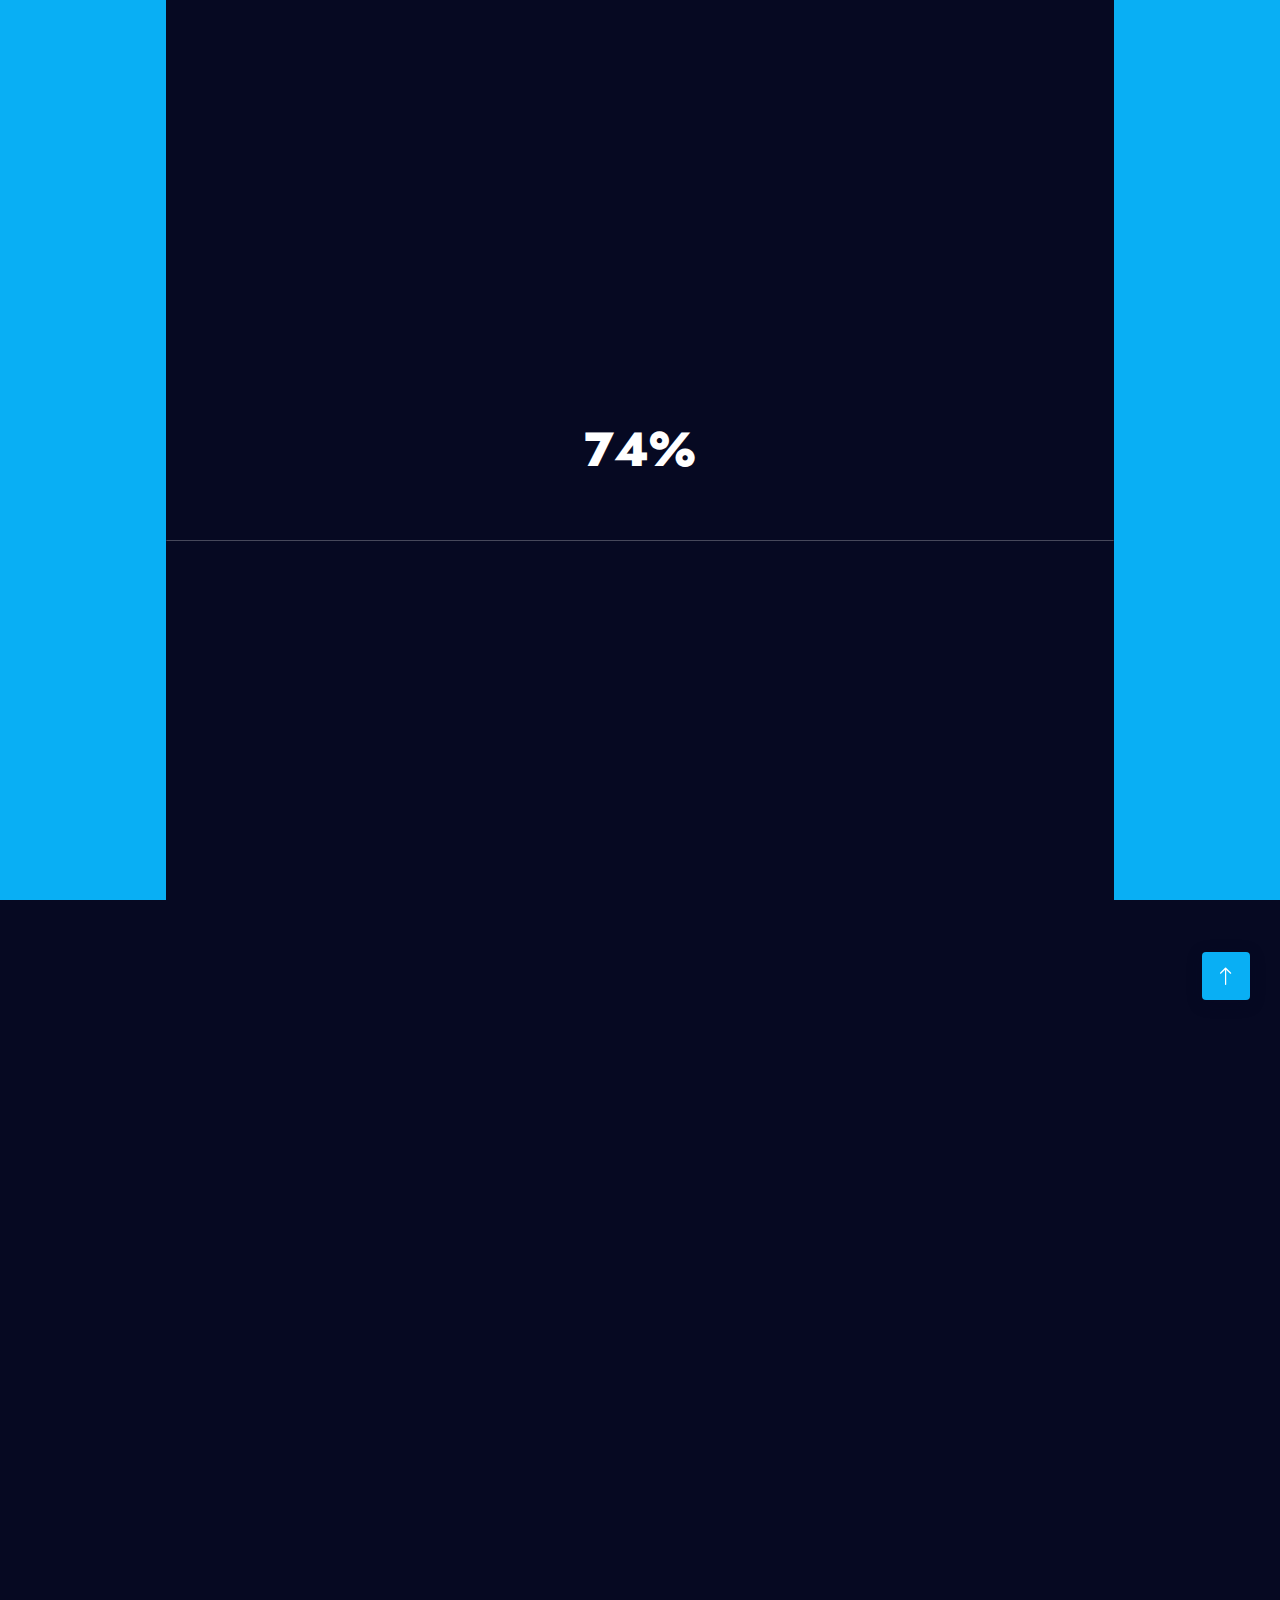
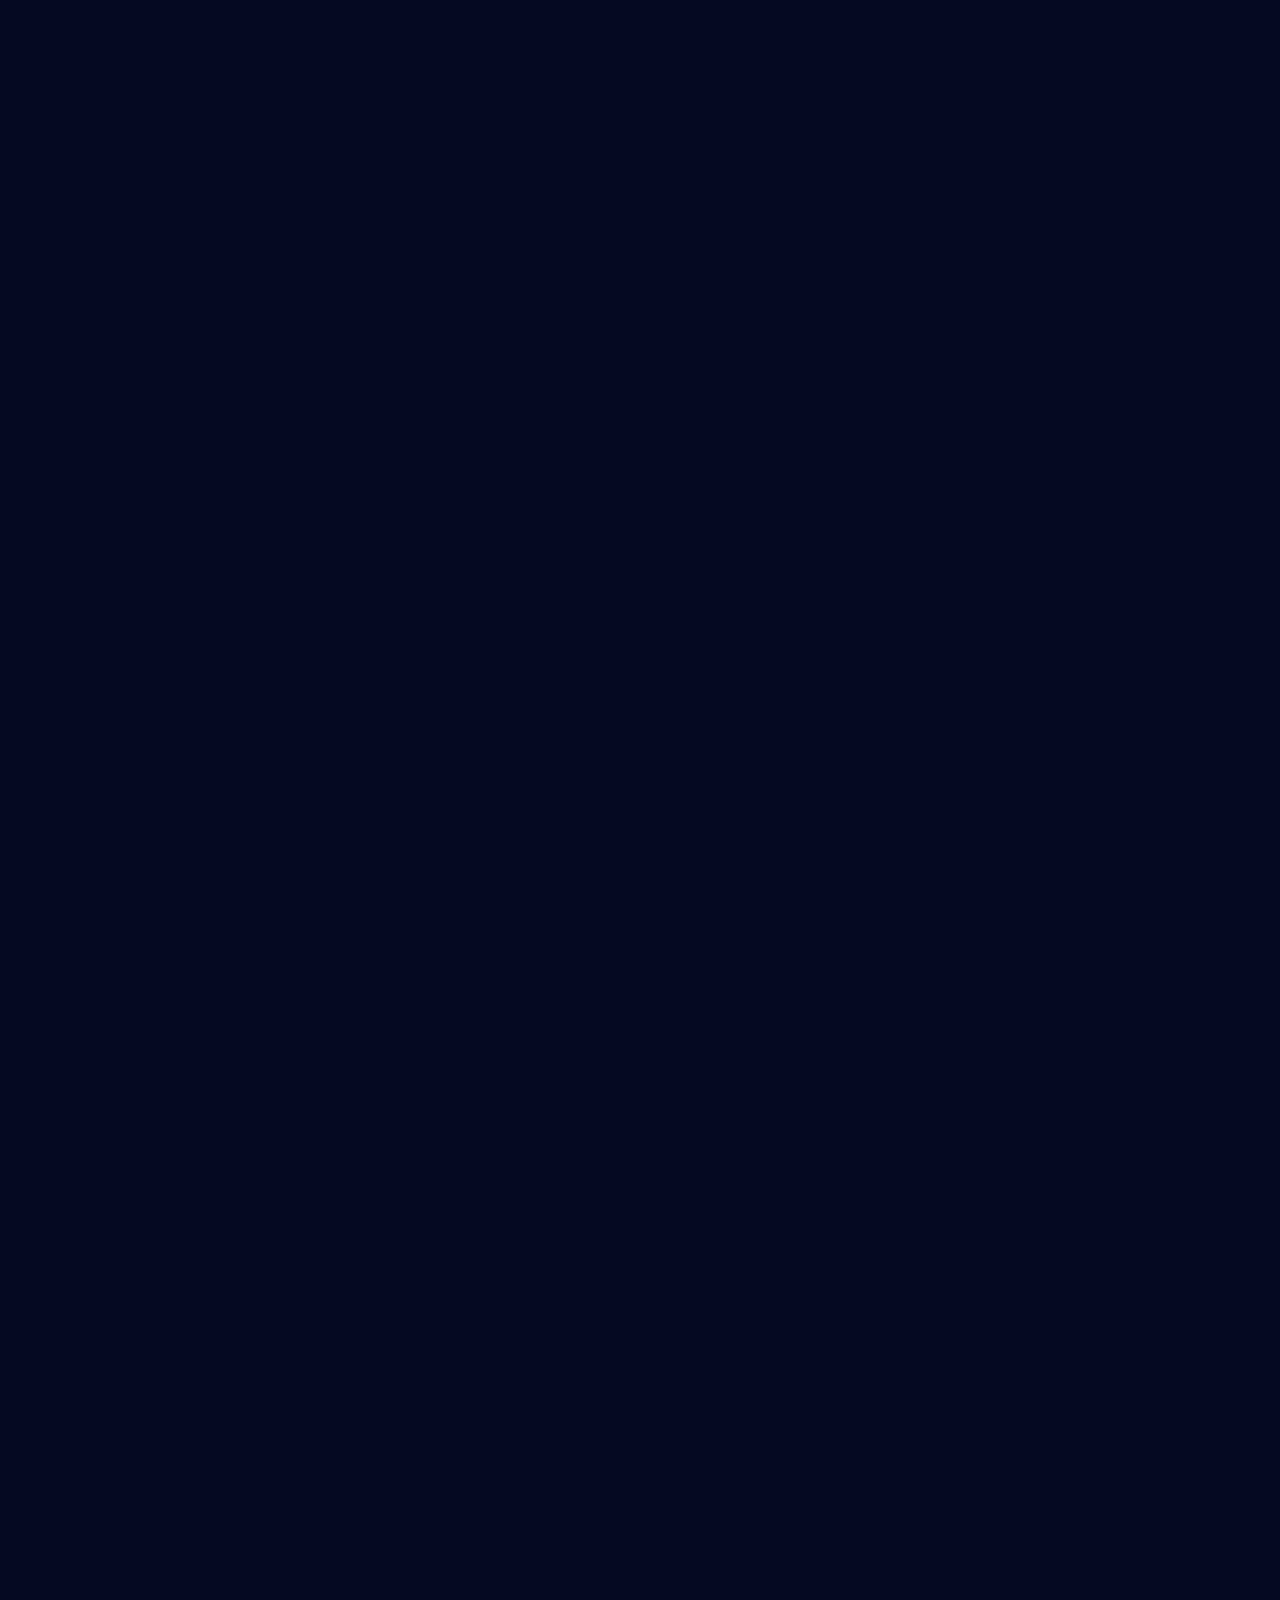
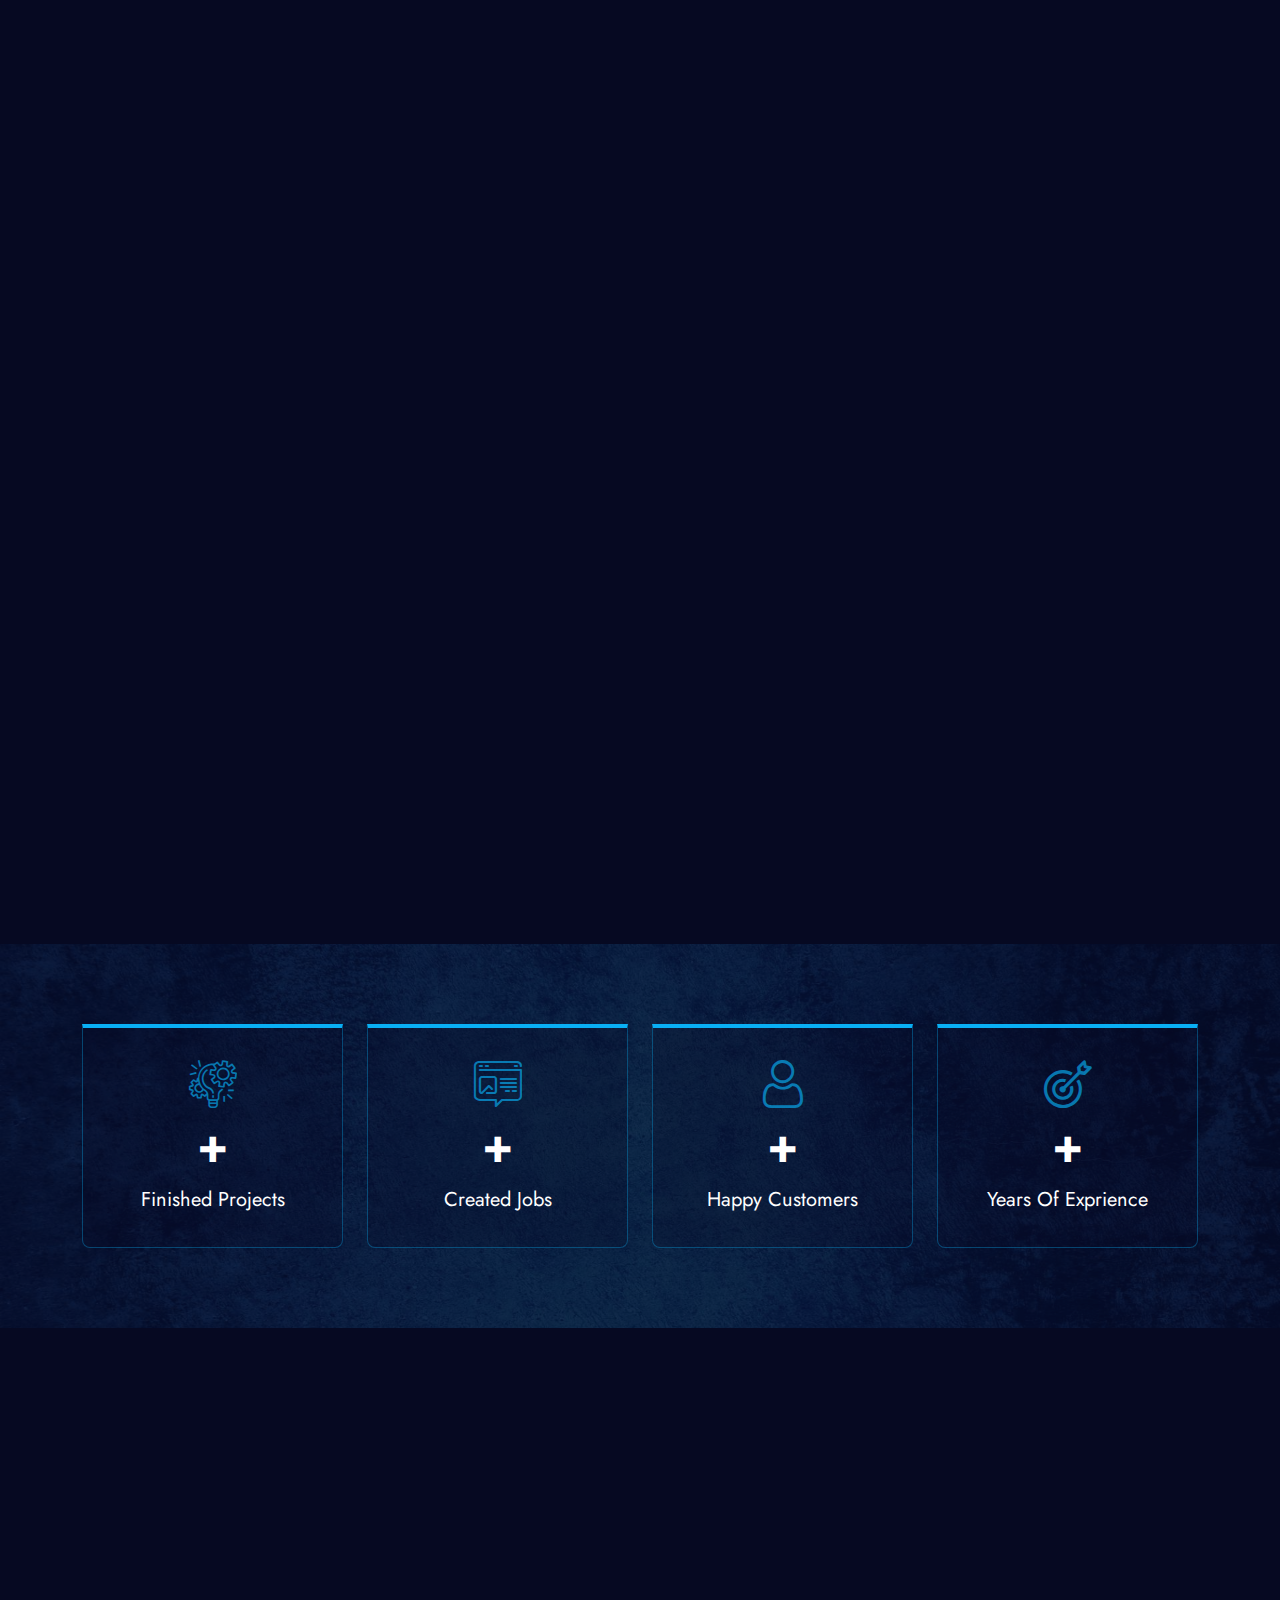
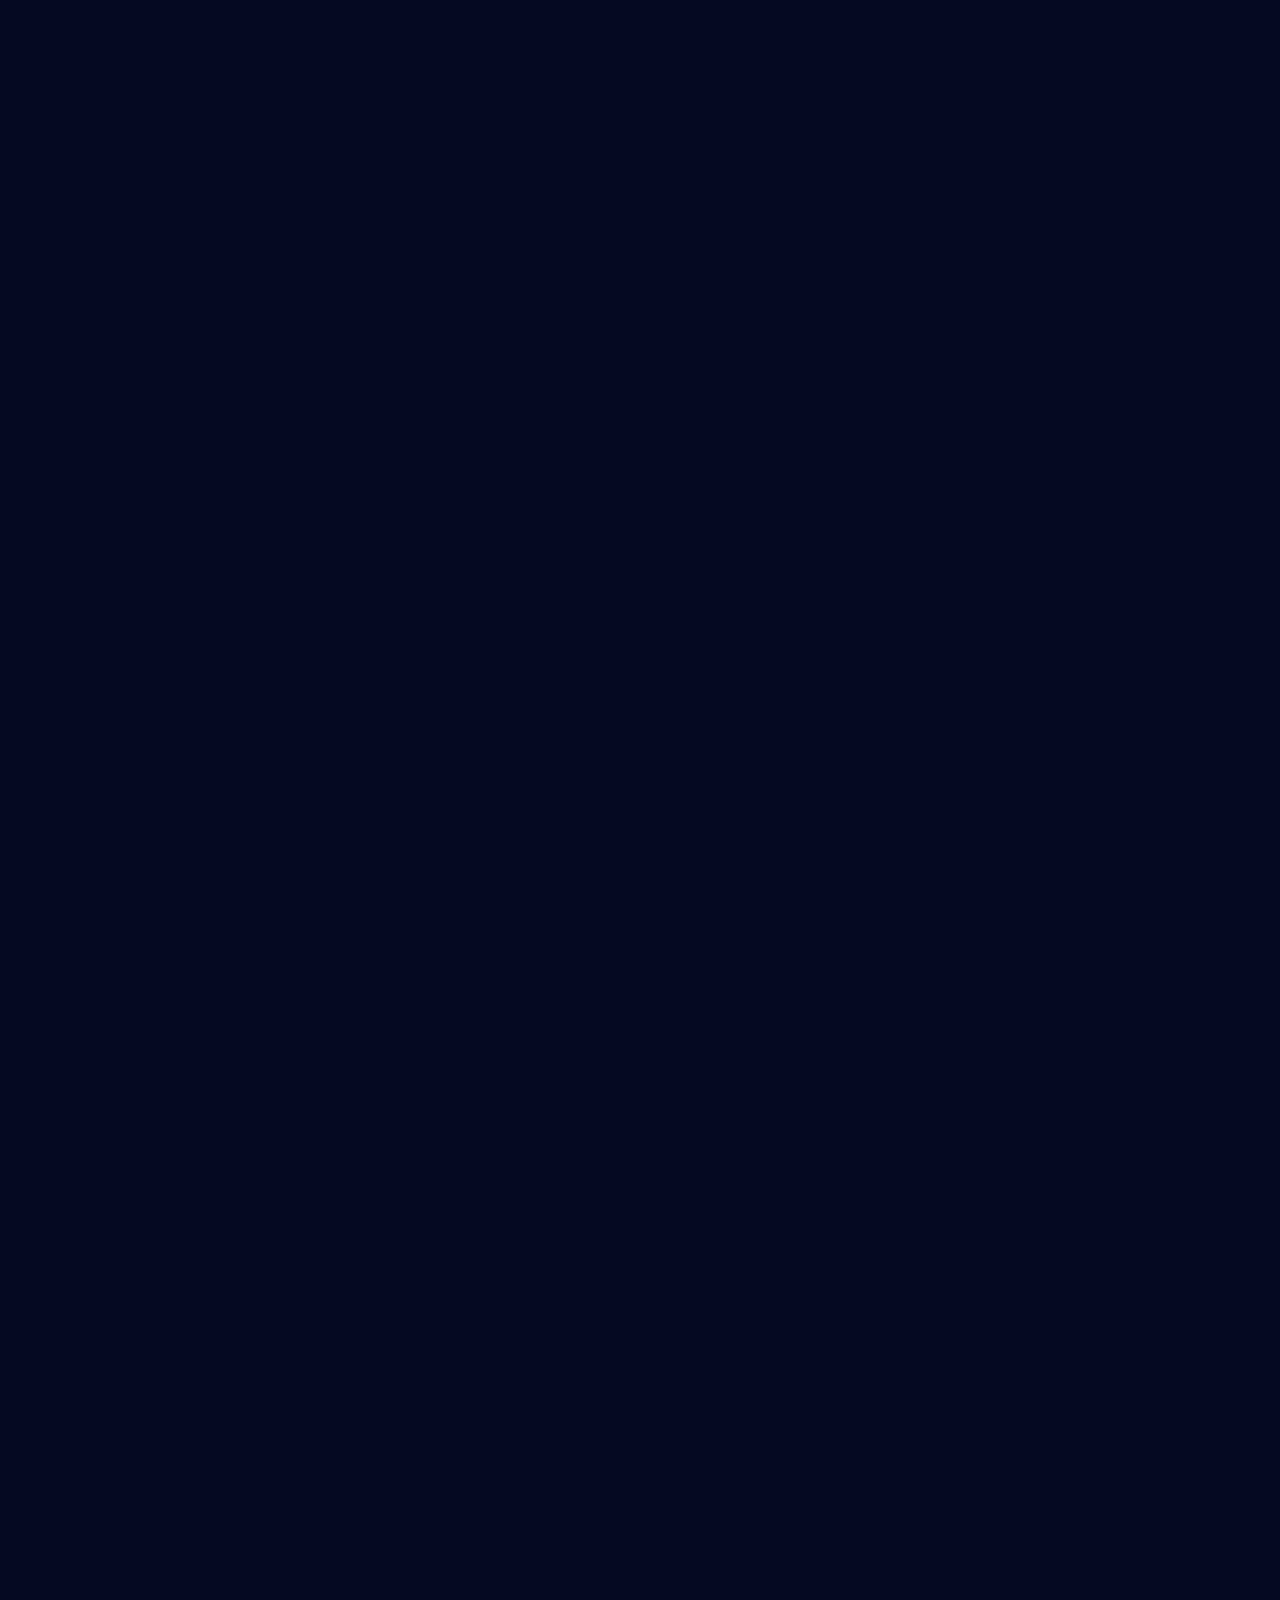
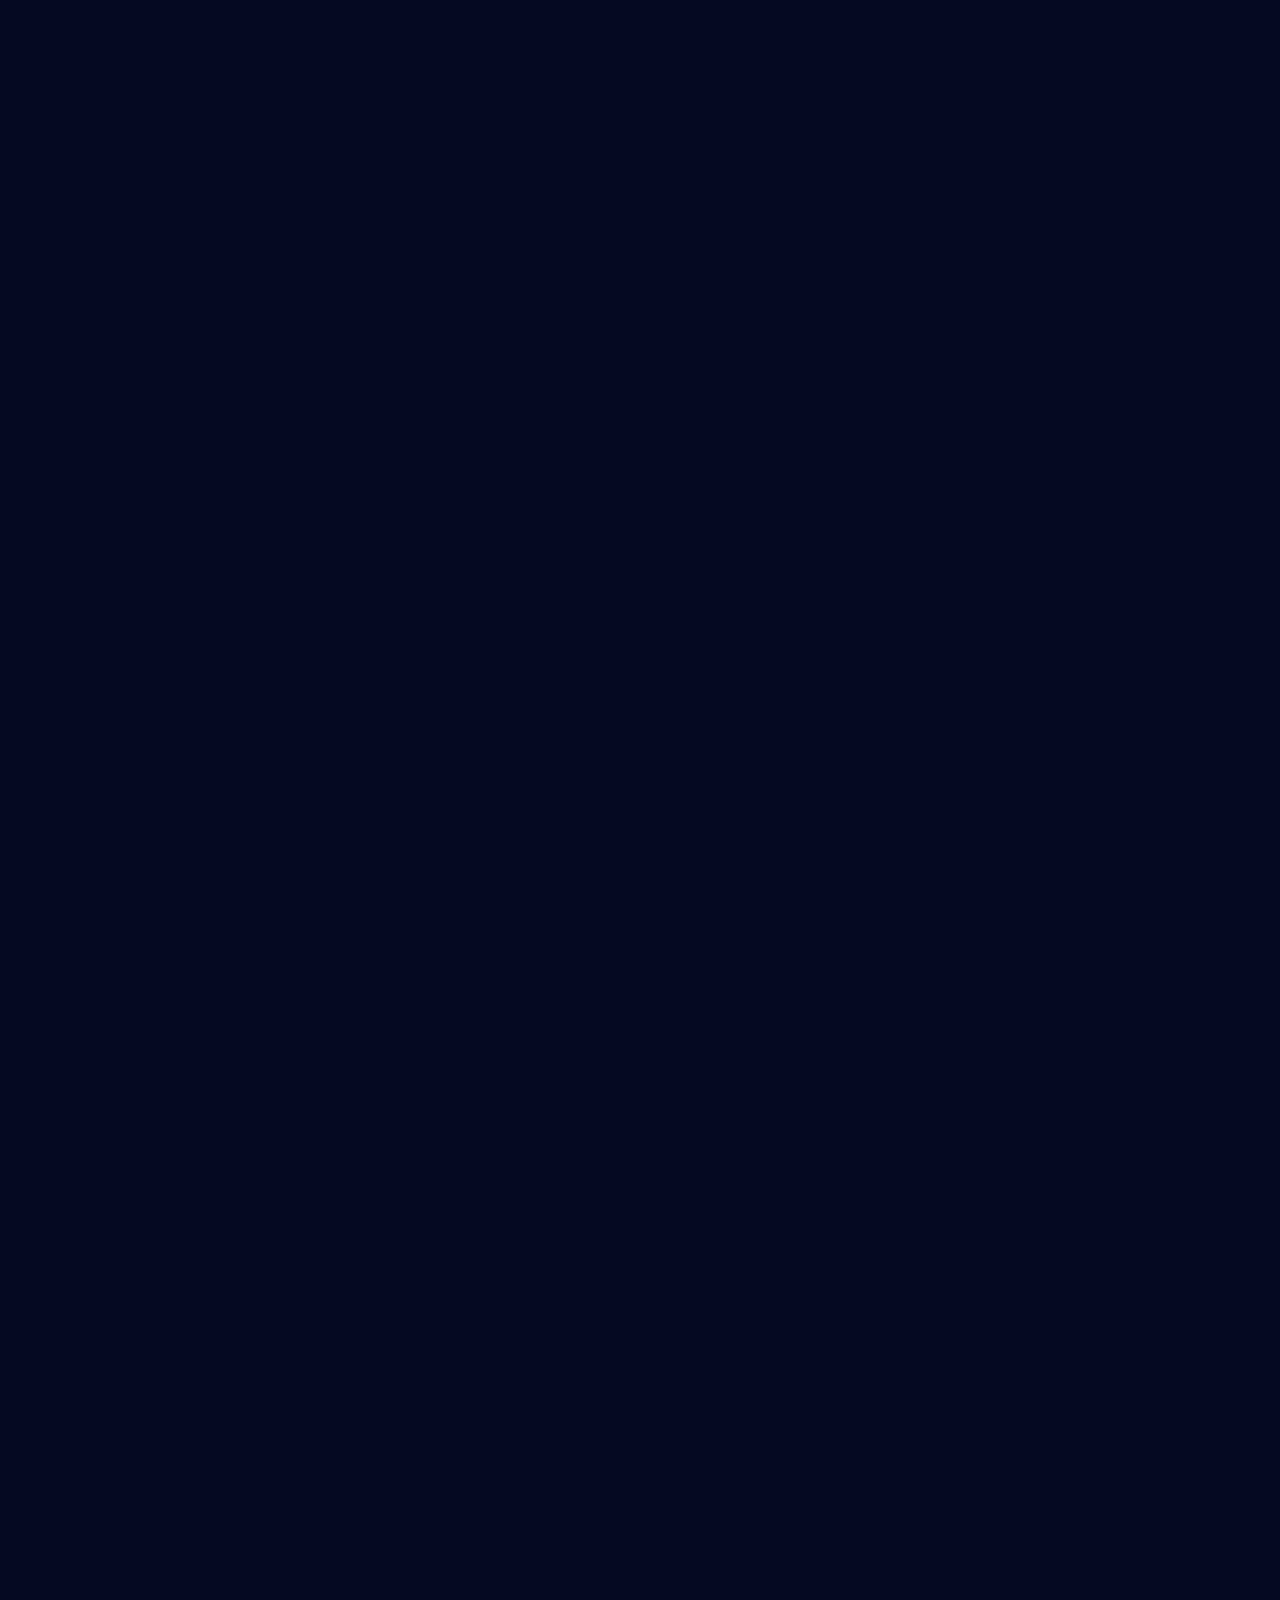
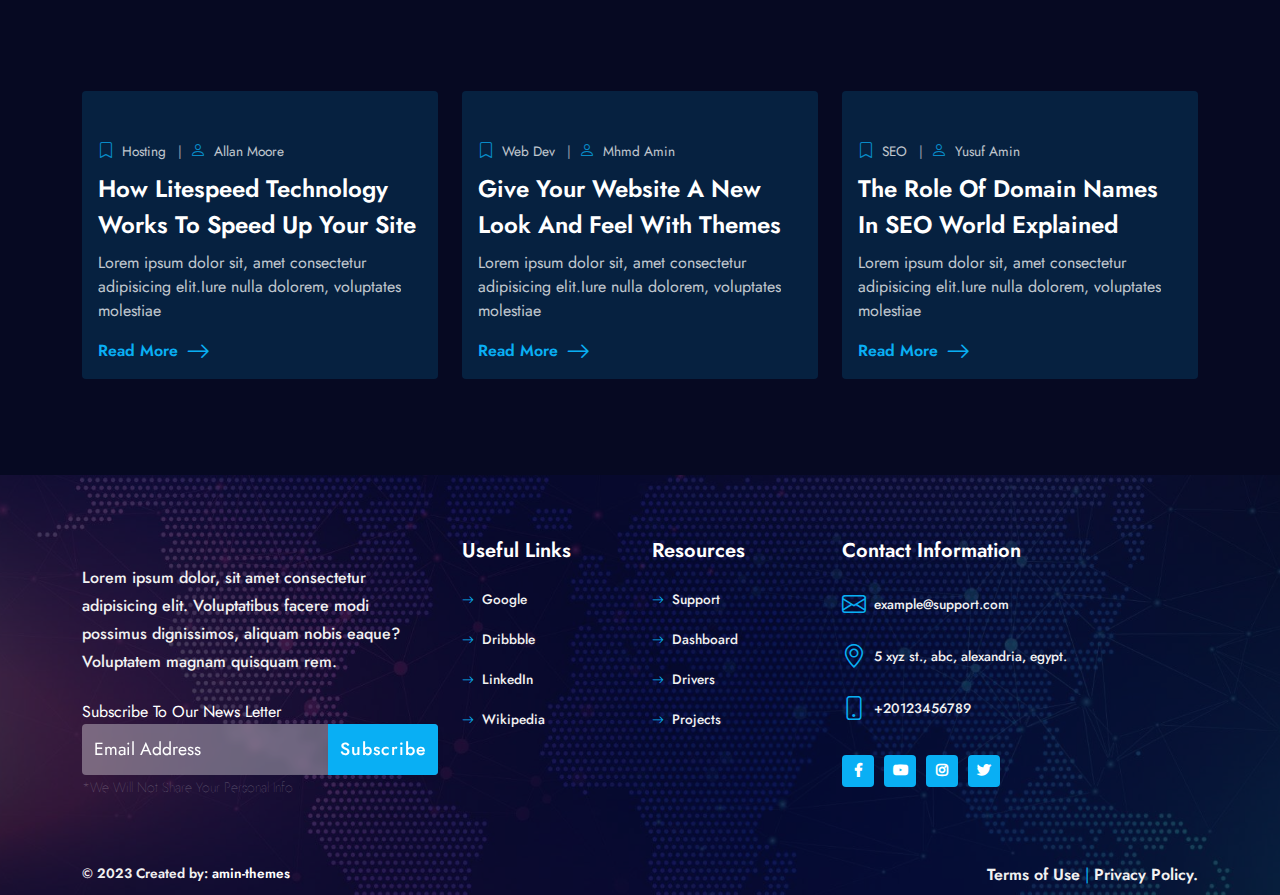
<file: home-4.html>
<!DOCTYPE html>
<html lang="zxx">
  <head>
    <meta charset="UTF-8">
    <meta name="viewport" content="width=device-width, initial-scale=1.0">
    <meta name="description" content="IT Solutions &amp; Business Services Responsive HTML5 Bootstrap5  Website Template">
    <meta http-equiv="X-UA-Compatible" content="ie=edge">
        
        <!-- fav icon -->
        <link rel="icon" href="assets/images/fav-icon/fav-icon.png">
        
        <!-- bootstarp -->
        <link rel="stylesheet" href="css/vendors/bootstrap.min.css">
        
        <!-- animate.css file -->
        <link rel="stylesheet" href="css/vendors/animate.css">
        
        <!-- Swiper -->
        <link rel="stylesheet" href="css/vendors/swiper-bundle.min.css">
        
        <!-- flaticon -->
        <link rel="stylesheet" href="css/vendors/flaticon/flaticon.css">
        
        <!-- fontAwesome -->
        <link rel="stylesheet" href="css/vendors/all.min.css">
        
        <!-- bootstrap icons -->
        <link rel="stylesheet" href="css/vendors/bootstrap-icons-1.9.1/bootstrap-icons.css">
        
        <!-- Fancybox -->
        <link rel="stylesheet" href="css/vendors/jquery.fancybox.min.css">
        
        <!-- fonts site preconnect -->
        <link rel="preconnect" href="https://fonts.googleapis.com">
        
        <!-- fonts site preconnect -->
        <link rel="preconnect" href="https://fonts.gstatic.com" crossorigin>
        
        <!-- Font Family -->
        <link rel="stylesheet" href="https://fonts.googleapis.com/css2?family=Jost:wght@400;500;600;700;800&amp;display=swap">
        
        <!-- main-LTR -->
        <link rel="stylesheet" href="css/main-LTR.css">
        <title> flex-IT   |   Home-1</title>
  </head>
  <body class=" dark-theme ">
    <!--Start Page Header-->
    <header class=" page-header   content-always-light header-basic" id="page-header">
      <div class="header-search-box">
        <div class="close-search"></div>
        <form class="nav-search search-form" role="search" method="get" action="#">
          <div class="search-wrapper"> 
            <label class="search-lbl">Search for:</label>
            <input class="search-input" type="search" placeholder="Search..." name="searchInput" autofocus="autofocus"/>
            <button class="search-btn" type="submit"><i class="bi bi-search icon"></i></button>
          </div>
        </form>
      </div>
      <div class="container">
        <nav class="menu-navbar">
          <div class="header-logo"><a class="logo-link" href="#"><img class="logo-img light-logo" loading="lazy" src="assets/images/logo/logo-light.png" alt="logo"/><img class="logo-img  dark-logo" loading="lazy" src="assets/images/logo/logo-dark.png" alt="logo"/></a></div>
          <div class="links menu-wrapper ">
            <ul class="list-js links-list">
              <li class="menu-item has-sub-menu"><a class="menu-link   active" href="#0">home <i class="fas fa-plus  plus-icon"> </i></a>
                <ul class="sub-menu ">
                  <li class="menu-item sub-menu-item"><a class="menu-link sub-menu-link  " href="./">home 1</a></li>
                  <li class="menu-item sub-menu-item"><a class="menu-link sub-menu-link  " href="home-2.html">home 2</a></li>
                  <li class="menu-item sub-menu-item"><a class="menu-link sub-menu-link  " href="home-2.html">home 3 [ Slider Style 1 ]</a></li>
                  <li class="menu-item sub-menu-item"><a class="menu-link sub-menu-link  " href="home-3.html">home 4 [ Slider Style 2 ]</a></li>
                  <li class="menu-item sub-menu-item"><a class="menu-link sub-menu-link  " href="home-rtl.html">home [ RTL languages ]</a></li>
                </ul>
              </li>
              <li class="menu-item"><a class="menu-link  " href="about-us.html">about us </a></li>
              <li class="menu-item has-sub-menu"><a class="menu-link  " href="#0">services<i class="fas fa-plus  plus-icon"> </i></a>
                <ul class="sub-menu ">
                  <li class="menu-item sub-menu-item"><a class="menu-link sub-menu-link  " href="services.html">services</a></li>
                  <li class="menu-item sub-menu-item"><a class="menu-link sub-menu-link  " href="service-single.html">service single</a></li>
                </ul>
              </li>
              <li class="menu-item has-sub-menu"><a class="menu-link  " href="#0">portfolio <i class="fas fa-plus  plus-icon"> </i></a>
                <ul class="sub-menu ">
                  <li class="menu-item sub-menu-item"><a class="menu-link sub-menu-link  " href="portfolio-grid.html">portfolio grid</a></li>
                  <li class="menu-item sub-menu-item"><a class="menu-link sub-menu-link  " href="portfolio-blocks.html">portfolio blocks</a></li>
                  <li class="menu-item sub-menu-item"><a class="menu-link sub-menu-link  " href="portfolio-slider.html">portfolio slider</a></li>
                  <li class="menu-item sub-menu-item"><a class="menu-link sub-menu-link  " href="portfolio-single.html">portfolio single</a></li>
                </ul>
              </li>
              <li class="menu-item has-sub-menu"><a class="menu-link  " href="#0">blog<i class="fas fa-plus  plus-icon"> </i></a>
                <ul class="sub-menu ">
                  <li class="menu-item sub-menu-item"><a class="menu-link sub-menu-link  " href="blog-home-1-col.html">blog home 1 colmun</a></li>
                  <li class="menu-item sub-menu-item"><a class="menu-link sub-menu-link  " href="blog-home-2-col.html">blog home 2 columns</a></li>
                  <li class="menu-item sub-menu-item"><a class="menu-link sub-menu-link  " href="blog-home-3-col.html">blog home 3 columns</a></li>
                  <li class="menu-item sub-menu-item"><a class="menu-link sub-menu-link  " href="post-single.html">single post</a></li>
                </ul>
              </li>
              <li class="menu-item has-sub-menu"><a class="menu-link  " href="#0">pages<i class="fas fa-plus  plus-icon"> </i></a>
                <ul class="sub-menu ">
                  <li class="menu-item sub-menu-item"><a class="menu-link sub-menu-link  " href="pricing.html">pricing plans</a></li>
                  <li class="menu-item sub-menu-item"><a class="menu-link sub-menu-link  " href="our-team.html">our team</a></li>
                  <li class="menu-item sub-menu-item"><a class="menu-link sub-menu-link  " href="team-member.html">team member</a></li>
                  <li class="menu-item sub-menu-item"><a class="menu-link sub-menu-link  " href="faq.html">FAQ</a></li>
                  <li class="menu-item sub-menu-item"><a class="menu-link sub-menu-link  " href="404.html">404 page</a></li>
                </ul>
              </li>
              <li class="menu-item"><a class="menu-link  " href="contact-us.html">contact us </a></li>
            </ul>
          </div>
          <div class="controls-box">
            <!--Menu Toggler button-->
            <div class="control  menu-toggler"><span></span><span></span><span></span></div>
            <!--search Icon button-->
            <div class="control header-search-btn"><i class="bi bi-search icon"></i></div>
            <!--Dark/Light mode button-->
            <div class="mode-switcher ">
              <div class="switch-inner go-light " title="Switch To Light Mode "><i class="bi bi-sun icon "></i></div>
              <div class="switch-inner go-dark" title="Switch To Dark Mode "><i class="bi bi-moon icon "></i></div>
            </div>
            <!--mini shoping cart-->
          </div>
        </nav>
      </div>
    </header>
    <!--End Page Header-->
    <!-- Start  Page hero-->
    <section class="page-hero hero-swiper-slider slide-effect  d-flex align-items-center" id="page-hero">
      <!--Start  Swiper JS slider-->
      <div class="slider swiper-container">
        <div class="swiper-wrapper ">
          <!--first slider-->
          <div class="swiper-slide"> 
            <div class="slide-bg-img" data-bg-img="assets/images/hero/hero-bg-1.jpg">
              <div class="overlay-color " data-bg-opacity=".35"></div>
            </div>
            <div class="container"> 
              <div class="hero-text-area  content-always-light   ">
                <div class="row ">
                  <div class="col-12   ">
                    <div class="hero-social-icons mb-3 ">
                      <div class="sc-wrapper dir-row sc-flat">
                        <ul class="sc-list">
                          <li class="sc-item " title="Facebook"><a class="sc-link" href="#0" title="social media icon"><i class="fab fa-facebook-f sc-icon"></i></a></li>
                          <li class="sc-item " title="youtube"><a class="sc-link" href="#0" title="social media icon"><i class="fab fa-youtube sc-icon"></i></a></li>
                          <li class="sc-item " title="instagram"><a class="sc-link" href="#0" title="social media icon"><i class="fab fa-instagram sc-icon"></i></a></li>
                          <li class="sc-item " title="twitter"><a class="sc-link" href="#0" title="social media icon"><i class="fab fa-twitter sc-icon"></i></a></li>
                        </ul>
                      </div>
                    </div>
                  </div>
                  <div class="col-12     ">
                    <div class="pre-title">IT solutions             </div>
                  </div>
                  <div class="col-12 col-sm-8  col-lg-7   ">
                    <h1 class="slide-title  ">providing the best  services & IT <span class="featured-text">solutions <svg xmlns="http://www.w3.org/2000/svg" class="wavey-underline"  width="1104.664" height="100.188" viewBox="0 0 1104.664 100.188">  <path id="Path_208" data-name="Path 208" d="M1395.385,1568.169a21.357,21.357,0,0,0-7.563,1.667c-5.893,2.122-10,6.516-13.9,10.646-9.685,10.253-18.565,21-27.757,31.568a74.7,74.7,0,0,1-10.36,9.6,40.274,40.274,0,0,1-4.749,2.291c-.58.154-1.151.288-1.731.406l-.07-.018c-.25-.121-.495-.247-.737-.381a69.246,69.246,0,0,1-9.219-8.363c-3.508-3.913-6.856-7.927-10.125-11.993a84.778,84.778,0,0,0-9.754-10.9,33.9,33.9,0,0,0-4.734-3.159,29.755,29.755,0,0,0-3.86-1.468,8.287,8.287,0,0,0-2.416-.514,25.223,25.223,0,0,0-8.575.116,37.238,37.238,0,0,0-6.61,2.031,55.378,55.378,0,0,0-9.6,5.049c-3.359,2.173-6.689,4.371-9.92,6.667-4.873,3.468-9.73,6.936-14.7,10.3a75.464,75.464,0,0,1-10.418,5.482c-.9.256-1.8.477-2.723.657h-.017q-.244-.123-.486-.252a123.025,123.025,0,0,1-14.522-13.025c-2.21-2.214-4.43-4.419-6.738-6.559a56.755,56.755,0,0,0-6.2-5.1,26.416,26.416,0,0,0-8.359-4.113,24.5,24.5,0,0,0-7.131-.829,24.16,24.16,0,0,0-5.9.953,45.529,45.529,0,0,0-4.43,1.659,25.049,25.049,0,0,0-3.88,2.388,43.866,43.866,0,0,0-7.121,6.052c-2.916,2.919-5.559,6.053-8.162,9.179-4.706,5.669-8.674,11.735-13.477,17.349a40.793,40.793,0,0,1-3.312,3.018c-1.77-.869-3.456-1.838-5.139-2.847-2.985-2.082-5.832-4.252-8.629-6.526-3.388-2.745-6.551-5.7-9.714-8.631q-4.449-4.13-8.909-8.259c-1.375-1.268-2.779-2.529-4.242-3.723-3.7-3.034-7.554-6.052-12.161-8.075-1.444-.531-2.887-1.037-4.341-1.534-.4-.091-.805-.191-1.208-.29q-2.3-.312-4.607-.539a24.017,24.017,0,0,0-7.9,1.153,22.473,22.473,0,0,0-4.194,1.633,32.6,32.6,0,0,0-4.823,3.142,25.689,25.689,0,0,0-3.968,3.7,143.436,143.436,0,0,0-9.822,11.674c-2.524,3.4-4.961,6.84-7.4,10.281-2.548,3.581-5.078,7.193-7.894,10.631l-.04-.024c-7.131-4.818-13.964-9.976-20.737-15.134-7.936-6.035-15.519-12.5-24.183-17.809a56.468,56.468,0,0,0-7.219-3.764,57.227,57.227,0,0,0-6.3-2.181,33.858,33.858,0,0,0-6.424-.846c-1.561.083-3.1.241-4.645.465a27.682,27.682,0,0,0-5.648,1.749,56.414,56.414,0,0,0-9.066,5.332,85.607,85.607,0,0,0-10.647,8.746c-7.2,6.686-13.456,14.117-19.865,21.341-1.1,1.186-2.207,2.358-3.38,3.482-.861-.86-1.69-1.744-2.512-2.624-5.094-5.73-9.878-11.655-15.025-17.348-1.866-2.065-3.753-4.105-5.688-6.111a54.566,54.566,0,0,0-4.606-4.17,26.641,26.641,0,0,0-7.464-4.362,19.329,19.329,0,0,0-3.969-1.268,23.247,23.247,0,0,0-5.412-.448,27.049,27.049,0,0,0-9.252,2.189,64.6,64.6,0,0,0-6.807,3.1,188.563,188.563,0,0,0-24.212,15.654c-7.265,5.4-14.36,11-21.938,16.1a58.665,58.665,0,0,1-8.325,4.456c-.832.234-1.648.426-2.5.589-.122,0-.244,0-.367,0l-.144-.033c-.107-.051-.212-.1-.317-.156a41.819,41.819,0,0,1-3.947-3.516,93.708,93.708,0,0,1-5.968-8.2c-1.867-2.852-3.585-5.779-5.432-8.639-3.28-5.091-6.748-10.223-11.767-14.261a20.525,20.525,0,0,0-7.534-3.789,16.866,16.866,0,0,0-4.292-.655,33.2,33.2,0,0,0-5.363.456c-1.316.381-2.612.821-3.87,1.318a27.008,27.008,0,0,0-3.428,1.816c-1.561.954-3.045,2-4.547,3.018a171.305,171.305,0,0,0-17.327,13.979c-5.795,5.153-11.268,10.63-17.718,15.214a48.483,48.483,0,0,1-4.709,2.516c-.392.114-.784.217-1.182.313-5.283-3.993-9.674-8.814-14.118-13.45-4.312-4.477-8.594-9-13.29-13.2-5.284-4.718-11.05-9.369-18.318-11.765a28.559,28.559,0,0,0-7.475-1.194c-1.424.124-2.838.306-4.233.539-1.307.414-2.6.862-3.879,1.343a33.49,33.49,0,0,0-5.452,3.607,42.418,42.418,0,0,0-4.754,4.833c-3.808,4.195-7.459,8.482-11.241,12.69-2.722,2.866-5.442,5.741-8.334,8.495a110.3,110.3,0,0,1-12.253,10.513c-.676.4-1.355.765-2.053,1.107-3.421-2.787-6.435-5.972-9.5-9.025s-6.12-6.1-9.273-9.071c-4.98-4.685-10.205-9.336-16.334-12.951a29.591,29.591,0,0,0-7.347-3.325,14.36,14.36,0,0,0-4.086-.688c-.491-.05-.992-.091-1.493-.141a36.093,36.093,0,0,0-3.782.489c-1.158.39-2.3.8-3.417,1.26a11.837,11.837,0,0,0-3.684,2.786,38.113,38.113,0,0,0-4.145,5.257,156.759,156.759,0,0,0-12.012,22.046c-1.651,3.549-3.016,7.172-4.371,10.8-.639,1.733-1.16,3.5-1.876,5.207-1.062,2.545-2.1,5.082-3.271,7.595a1.894,1.894,0,0,0,1.1,2.28,2.668,2.668,0,0,0,3.261-.73c2.73-3.971,5.716-7.736,8.859-11.475,2.878-3.424,5.933-6.749,8.919-10.107,5.268-5.9,10.466-11.851,15.731-17.75.333.183.663.37.993.562,7.6,5.265,13.967,11.673,20.286,17.984,2.485,2.479,4.94,4.983,7.484,7.421,2.515,2.413,5.019,4.933,8.261,6.707a18.993,18.993,0,0,0,6.217,2.173,21.641,21.641,0,0,0,10.373-.9c7.366-2.421,12.926-7.346,18.426-11.964,3.006-2.529,5.727-5.365,8.5-8.093,5.2-5.118,10.08-10.457,14.958-15.8,1.527-1.616,3.039-3.23,4.73-4.709.706.36,1.393.741,2.075,1.144,7.925,5.608,14.364,12.627,20.846,19.375,3.2,3.325,6.424,6.625,9.822,9.808a45.086,45.086,0,0,0,7.966,6.128,11.269,11.269,0,0,0,2.259,1.135c.874.316,1.748.622,2.623.937a12.809,12.809,0,0,0,4.155.68,26.906,26.906,0,0,0,11.226-1.4c7.927-2.57,14.409-7.429,20.283-12.47,3.094-2.653,6.07-5.414,9.125-8.093a234.791,234.791,0,0,1,18.358-14.822c4.517,5.537,7.877,11.693,11.747,17.551a73.925,73.925,0,0,0,7.5,9.568,51.738,51.738,0,0,0,4.686,4.46,29.5,29.5,0,0,0,3.427,2.363,24.359,24.359,0,0,0,5.3,2.421c5.706,2.032,12.306,1.617,18.023-.165,8.035-2.5,14.615-7.147,21.118-11.707,3.084-2.164,6.079-4.42,9.075-6.667,5.769-4.312,11.51-8.631,17.485-12.724a113.949,113.949,0,0,1,16.474-8.936,64.641,64.641,0,0,1,8.45,7.941c4.85,5.48,9.537,11.053,14.432,16.5a87.007,87.007,0,0,0,9.341,9.427,26.069,26.069,0,0,0,3.055,2.073,10.084,10.084,0,0,0,3.536,1.467,13.307,13.307,0,0,0,4.862.913,29.729,29.729,0,0,0,5.353-.639c3.418-.746,6.267-2.795,8.919-4.618a39.946,39.946,0,0,0,5.019-4.428c5.363-5.2,10.038-10.894,15.274-16.185a121.467,121.467,0,0,1,16.741-14.571c.87-.521,1.749-1.014,2.662-1.475l.276.073a51.763,51.763,0,0,1,6.551,3.257c6.848,4.661,13.244,9.761,19.747,14.756,7.259,5.572,14.665,11.069,22.317,16.243a57.253,57.253,0,0,0,8.819,5.281,20.68,20.68,0,0,0,9.312,1.883,19.363,19.363,0,0,0,7.406-1.7,42.414,42.414,0,0,0,5.382-3.3,20.763,20.763,0,0,0,2.161-1.924c1.454-1.393,2.741-2.926,4.077-4.394,1.325-1.451,2.485-3.01,3.673-4.544,1.463-1.881,2.878-3.78,4.293-5.687,4.834-6.49,9.512-13.021,14.91-19.18.555-.552,1.122-1.089,1.708-1.61.1.057.209.115.313.173,6.282,4.5,11.65,9.908,17.2,15.02a163.615,163.615,0,0,0,18.485,15.231c2.269,1.55,4.6,3.027,6.945,4.486a47.181,47.181,0,0,0,6.3,3.283,27.077,27.077,0,0,0,11.138,2.255,24.392,24.392,0,0,0,9.577-2.23,41.8,41.8,0,0,0,7.868-4.934,53.288,53.288,0,0,0,7.15-7.2c1.327-1.509,2.614-3.052,3.841-4.618,4.5-5.763,8.879-11.569,13.724-17.12,1.206-1.237,2.419-2.456,3.718-3.613,2.214,1.819,4.255,3.788,6.308,5.75,2.367,2.255,4.656,4.56,7,6.824,2.219,2.139,4.468,4.286,6.884,6.277.757.621,1.523,1.243,2.279,1.865a55.074,55.074,0,0,0,6.394,4.32,20.453,20.453,0,0,0,4.43,1.774,14.3,14.3,0,0,0,3.242.912c4.007.87,8.064.415,12.061-.158a34.471,34.471,0,0,0,7.5-2.321,63.157,63.157,0,0,0,6.434-2.977,109.528,109.528,0,0,0,10.53-6.592c2.848-1.948,5.687-3.913,8.437-5.952,5.157-3.823,10.248-7.693,15.573-11.348,1.425-.856,2.851-1.677,4.356-2.4a46.694,46.694,0,0,1,3.826,3.609c5.82,6.463,11.621,12.927,17.91,19.072a76.822,76.822,0,0,0,7.387,6.351,26.97,26.97,0,0,0,8.683,4.552,25.388,25.388,0,0,0,11.629.556,46.95,46.95,0,0,0,8.094-2.454,37.83,37.83,0,0,0,8.408-4.561,81.5,81.5,0,0,0,8.349-6.807c3.378-3.018,6.335-6.434,9.36-9.7,2.8-3.017,5.569-6.052,8.369-9.07,3.034-3.266,6.07-6.534,9.164-9.759,1.748-1.807,3.5-3.615,5.264-5.406,1.345-1.375,2.7-2.738,4.142-4.033,1.959,2.939,3.523,6.068,5.287,9.091a102.254,102.254,0,0,0,7.357,11.152,73.1,73.1,0,0,0,9.45,9.916,54.363,54.363,0,0,0,4.38,3.4,37.472,37.472,0,0,0,6.885,4,27.526,27.526,0,0,0,6.9,1.948,28.637,28.637,0,0,0,4.765.4,38.314,38.314,0,0,0,6.521-.713,34.284,34.284,0,0,0,7.22-2.255,55.5,55.5,0,0,0,7.534-3.673c8.564-4.892,15.921-11.276,23.14-17.478,2.564-2.2,5.1-4.427,7.642-6.642,2.695-2.334,5.41-4.692,8.34-6.825.169.152.337.308.5.465,2.514,3,4.676,6.19,7,9.3,2.23,2.993,4.509,5.961,6.807,8.921,2.092,2.7,4.243,5.423,6.561,8a54.978,54.978,0,0,0,7.072,7.13,18.737,18.737,0,0,0,6.876,3.467,26.353,26.353,0,0,0,10.47.3,71.973,71.973,0,0,0,15.814-5.315c2.74-1.193,5.363-2.537,8.015-3.863,3.841-1.924,7.524-4.022,11.236-6.111,1.474-.829,2.859-1.774,4.273-2.661,2.22-1.394,4.538-2.737,6.66-4.246,1.7-1.2,3.388-2.421,5.077-3.631,2.614-1.874,4.922-3.972,7.368-6a5.547,5.547,0,0,0,1.149-7.545,7.359,7.359,0,0,0-4.411-2.869,9.332,9.332,0,0,0-5.687.63c-.386.141-.768.284-1.152.427-2.566.891-5.157,1.755-7.609,2.84-2.092.928-4.194,1.857-6.286,2.786-3.252,1.442-6.345,3.159-9.488,4.742-8.387,4.231-16.5,8.768-25.376,12.235-1.145.358-2.293.671-3.47.941q-.555-.505-1.08-1.033a179.832,179.832,0,0,1-11.553-16.28c-2.043-3.109-4.107-6.193-6.228-9.261a49.911,49.911,0,0,0-3.281-4.17c-.933-1.054-1.9-2.09-2.9-3.1a24.214,24.214,0,0,0-20.44-6.153c-7.593,1.269-13.319,6.128-18.564,10.613-2.878,2.463-5.648,5-8.447,7.529a194.132,194.132,0,0,1-19.2,15.756,54.882,54.882,0,0,1-7.621,3.938c-.888.246-1.764.449-2.673.624-.143,0-.286.006-.43.006-.308-.063-.612-.133-.916-.209-.712-.338-1.4-.7-2.069-1.094a58.392,58.392,0,0,1-7.122-6.2,70.261,70.261,0,0,1-7.978-11.366c-1.778-3.168-3.477-6.368-5.225-9.552a26.78,26.78,0,0,0-9.774-10.63,21.285,21.285,0,0,0-6.944-2.544,22.865,22.865,0,0,0-4.153-.379c-.164,0-.328,0-.493.005Zm-2.8,18.564a9.723,9.723,0,0,1,1.384.495q-.693-.246-1.384-.495Zm7.023.141q-.51.184-1.025.367.5-.2,1.025-.367Zm100.709,4.264-.2.022.2-.022Zm1.365.167.107.038-.107-.037Zm-.949.133,0,0-.126.044.124-.046Zm-216.174,15.218,0,0c-.139.017-.278.032-.416.047.137-.019.274-.036.411-.05Zm1.107.139c.114.04.227.082.338.127l-.348-.123.01,0Zm-.411.191q.348.219.68.459l-.691-.453.011-.006Zm-105.625,1.694q.443.139.868.31l-.868-.31Zm-100.207.6-.692.077c.228-.033.46-.059.692-.077Zm-1.295.444c.1.014.19.028.284.045l-.3-.033.014-.012Zm364.3.261c-.211.029-.422.053-.633.074l0,0,.629-.072Zm-.653.075h0l-.019,0,.021,0Zm-476.071,1-.841.1c.28-.046.56-.078.841-.1Zm1.352.005c.283.022.566.055.851.1l-.857-.1.006,0Zm-.67.1-1.043.37q.512-.21,1.043-.37Zm575.443.37.324.213-.011,0c-.106-.07-.211-.142-.313-.216Zm1.708.191c-.3.046-.6.08-.9.1h0l.9-.1Zm-673.33,2.85c.182.016.366.035.548.06q-.274-.029-.548-.06Zm-.8.117q.425.134.837.3c-.282-.1-.563-.2-.845-.3l.008,0Zm-222.3.606-.54.062c.179-.026.358-.047.54-.062Zm-2.374.542.014.007-.252.09c.078-.034.159-.066.238-.1Zm.988.215c.066.023.132.048.2.073l-.2-.071v0Zm105.433.264c.17.054.336.113.5.175l-.5-.175Zm6.246.662-.6.068h0q.294-.045.6-.067Zm466.3.208,1.233.438c-.419-.126-.83-.273-1.233-.438Zm-.147.514.648.075c-.216-.021-.432-.045-.648-.075Zm-581.111,1.426c-.421.467-.847.929-1.269,1.39l1.269-1.39Zm684.823,5.083c.547.06,1.1.12,1.641.182a10.366,10.366,0,0,1-1.641-.182Zm-409.006,2.022c-.58.631-1.156,1.264-1.737,1.894.578-.629,1.158-1.265,1.737-1.894Zm220.5,3.282.669.076c-.225-.019-.448-.045-.669-.076Zm-345.858,6.8c.269.18.541.358.812.537-.278-.169-.549-.347-.812-.537Zm-.03.506,1.242.439a12.42,12.42,0,0,1-1.242-.439Zm-97.6.092.5.056c-.167-.016-.334-.034-.5-.056Zm97.8.423c.287.03.574.063.861.1-.288-.024-.574-.055-.861-.1Zm-201.748,2.76.552.36-.016.008c-.182-.118-.361-.24-.536-.368Zm-1.5.564,1.3.145-.017.007-.01,0a9.2,9.2,0,0,1-1.275-.154Zm2.877.092c-.062.008-.125.014-.187.021h0l.189-.02Z" transform="translate(-504.796 -1565.664)" fill="none" stroke="#030303" stroke-width="5"/></svg>  </span><span class="design-element rounded-shape stripes">                 </span></h1>
                  </div>
                  <div class="col-10 col-sm-8  col-lg-6   ">
                    <p class="slide-subtitle ">
                      Lorem ipsum dolor sit amet, consectetur adipisicing elit. Sed
                      architecto dolorum inventore totam adipisci 
                      
                    </p>
                  </div>
                  <div class="col-12   ">
                    <div class="cta-links-area"><a class=" btn-solid cta-link cta-link-primary  " href="#0">start now</a><a class=" btn-outline cta-link  " href="#0">Contact us</a></div>
                  </div>
                </div>
              </div>
            </div>
          </div>
          <!--second slider-->
          <div class="swiper-slide"> 
            <div class="slide-bg-img" data-bg-img="assets/images/hero/hero-bg-2.jpg">
              <div class="overlay-color" data-bg-opacity=".35"></div>
            </div>
            <div class="container">
              <div class="hero-text-area  content-always-light   ">
                <div class="row">
                  <div class="col-12   ">
                    <div class="hero-social-icons mb-3 ">
                      <div class="sc-wrapper dir-row sc-flat">
                        <ul class="sc-list">
                          <li class="sc-item " title="Facebook"><a class="sc-link" href="#0" title="social media icon"><i class="fab fa-facebook-f sc-icon"></i></a></li>
                          <li class="sc-item " title="youtube"><a class="sc-link" href="#0" title="social media icon"><i class="fab fa-youtube sc-icon"></i></a></li>
                          <li class="sc-item " title="instagram"><a class="sc-link" href="#0" title="social media icon"><i class="fab fa-instagram sc-icon"></i></a></li>
                          <li class="sc-item " title="twitter"><a class="sc-link" href="#0" title="social media icon"><i class="fab fa-twitter sc-icon"></i></a></li>
                        </ul>
                      </div>
                    </div>
                  </div>
                  <div class="col-12     ">
                    <div class="pre-title">degital Markting             </div>
                  </div>
                  <div class="col-12  col-sm-8 col-lg-7   ">
                    <h1 class="slide-title  ">Digital Markting For Your grwoing <span class="featured-text">business <svg xmlns="http://www.w3.org/2000/svg" class="wavey-underline"  width="1104.664" height="100.188" viewBox="0 0 1104.664 100.188">  <path id="Path_208" data-name="Path 208" d="M1395.385,1568.169a21.357,21.357,0,0,0-7.563,1.667c-5.893,2.122-10,6.516-13.9,10.646-9.685,10.253-18.565,21-27.757,31.568a74.7,74.7,0,0,1-10.36,9.6,40.274,40.274,0,0,1-4.749,2.291c-.58.154-1.151.288-1.731.406l-.07-.018c-.25-.121-.495-.247-.737-.381a69.246,69.246,0,0,1-9.219-8.363c-3.508-3.913-6.856-7.927-10.125-11.993a84.778,84.778,0,0,0-9.754-10.9,33.9,33.9,0,0,0-4.734-3.159,29.755,29.755,0,0,0-3.86-1.468,8.287,8.287,0,0,0-2.416-.514,25.223,25.223,0,0,0-8.575.116,37.238,37.238,0,0,0-6.61,2.031,55.378,55.378,0,0,0-9.6,5.049c-3.359,2.173-6.689,4.371-9.92,6.667-4.873,3.468-9.73,6.936-14.7,10.3a75.464,75.464,0,0,1-10.418,5.482c-.9.256-1.8.477-2.723.657h-.017q-.244-.123-.486-.252a123.025,123.025,0,0,1-14.522-13.025c-2.21-2.214-4.43-4.419-6.738-6.559a56.755,56.755,0,0,0-6.2-5.1,26.416,26.416,0,0,0-8.359-4.113,24.5,24.5,0,0,0-7.131-.829,24.16,24.16,0,0,0-5.9.953,45.529,45.529,0,0,0-4.43,1.659,25.049,25.049,0,0,0-3.88,2.388,43.866,43.866,0,0,0-7.121,6.052c-2.916,2.919-5.559,6.053-8.162,9.179-4.706,5.669-8.674,11.735-13.477,17.349a40.793,40.793,0,0,1-3.312,3.018c-1.77-.869-3.456-1.838-5.139-2.847-2.985-2.082-5.832-4.252-8.629-6.526-3.388-2.745-6.551-5.7-9.714-8.631q-4.449-4.13-8.909-8.259c-1.375-1.268-2.779-2.529-4.242-3.723-3.7-3.034-7.554-6.052-12.161-8.075-1.444-.531-2.887-1.037-4.341-1.534-.4-.091-.805-.191-1.208-.29q-2.3-.312-4.607-.539a24.017,24.017,0,0,0-7.9,1.153,22.473,22.473,0,0,0-4.194,1.633,32.6,32.6,0,0,0-4.823,3.142,25.689,25.689,0,0,0-3.968,3.7,143.436,143.436,0,0,0-9.822,11.674c-2.524,3.4-4.961,6.84-7.4,10.281-2.548,3.581-5.078,7.193-7.894,10.631l-.04-.024c-7.131-4.818-13.964-9.976-20.737-15.134-7.936-6.035-15.519-12.5-24.183-17.809a56.468,56.468,0,0,0-7.219-3.764,57.227,57.227,0,0,0-6.3-2.181,33.858,33.858,0,0,0-6.424-.846c-1.561.083-3.1.241-4.645.465a27.682,27.682,0,0,0-5.648,1.749,56.414,56.414,0,0,0-9.066,5.332,85.607,85.607,0,0,0-10.647,8.746c-7.2,6.686-13.456,14.117-19.865,21.341-1.1,1.186-2.207,2.358-3.38,3.482-.861-.86-1.69-1.744-2.512-2.624-5.094-5.73-9.878-11.655-15.025-17.348-1.866-2.065-3.753-4.105-5.688-6.111a54.566,54.566,0,0,0-4.606-4.17,26.641,26.641,0,0,0-7.464-4.362,19.329,19.329,0,0,0-3.969-1.268,23.247,23.247,0,0,0-5.412-.448,27.049,27.049,0,0,0-9.252,2.189,64.6,64.6,0,0,0-6.807,3.1,188.563,188.563,0,0,0-24.212,15.654c-7.265,5.4-14.36,11-21.938,16.1a58.665,58.665,0,0,1-8.325,4.456c-.832.234-1.648.426-2.5.589-.122,0-.244,0-.367,0l-.144-.033c-.107-.051-.212-.1-.317-.156a41.819,41.819,0,0,1-3.947-3.516,93.708,93.708,0,0,1-5.968-8.2c-1.867-2.852-3.585-5.779-5.432-8.639-3.28-5.091-6.748-10.223-11.767-14.261a20.525,20.525,0,0,0-7.534-3.789,16.866,16.866,0,0,0-4.292-.655,33.2,33.2,0,0,0-5.363.456c-1.316.381-2.612.821-3.87,1.318a27.008,27.008,0,0,0-3.428,1.816c-1.561.954-3.045,2-4.547,3.018a171.305,171.305,0,0,0-17.327,13.979c-5.795,5.153-11.268,10.63-17.718,15.214a48.483,48.483,0,0,1-4.709,2.516c-.392.114-.784.217-1.182.313-5.283-3.993-9.674-8.814-14.118-13.45-4.312-4.477-8.594-9-13.29-13.2-5.284-4.718-11.05-9.369-18.318-11.765a28.559,28.559,0,0,0-7.475-1.194c-1.424.124-2.838.306-4.233.539-1.307.414-2.6.862-3.879,1.343a33.49,33.49,0,0,0-5.452,3.607,42.418,42.418,0,0,0-4.754,4.833c-3.808,4.195-7.459,8.482-11.241,12.69-2.722,2.866-5.442,5.741-8.334,8.495a110.3,110.3,0,0,1-12.253,10.513c-.676.4-1.355.765-2.053,1.107-3.421-2.787-6.435-5.972-9.5-9.025s-6.12-6.1-9.273-9.071c-4.98-4.685-10.205-9.336-16.334-12.951a29.591,29.591,0,0,0-7.347-3.325,14.36,14.36,0,0,0-4.086-.688c-.491-.05-.992-.091-1.493-.141a36.093,36.093,0,0,0-3.782.489c-1.158.39-2.3.8-3.417,1.26a11.837,11.837,0,0,0-3.684,2.786,38.113,38.113,0,0,0-4.145,5.257,156.759,156.759,0,0,0-12.012,22.046c-1.651,3.549-3.016,7.172-4.371,10.8-.639,1.733-1.16,3.5-1.876,5.207-1.062,2.545-2.1,5.082-3.271,7.595a1.894,1.894,0,0,0,1.1,2.28,2.668,2.668,0,0,0,3.261-.73c2.73-3.971,5.716-7.736,8.859-11.475,2.878-3.424,5.933-6.749,8.919-10.107,5.268-5.9,10.466-11.851,15.731-17.75.333.183.663.37.993.562,7.6,5.265,13.967,11.673,20.286,17.984,2.485,2.479,4.94,4.983,7.484,7.421,2.515,2.413,5.019,4.933,8.261,6.707a18.993,18.993,0,0,0,6.217,2.173,21.641,21.641,0,0,0,10.373-.9c7.366-2.421,12.926-7.346,18.426-11.964,3.006-2.529,5.727-5.365,8.5-8.093,5.2-5.118,10.08-10.457,14.958-15.8,1.527-1.616,3.039-3.23,4.73-4.709.706.36,1.393.741,2.075,1.144,7.925,5.608,14.364,12.627,20.846,19.375,3.2,3.325,6.424,6.625,9.822,9.808a45.086,45.086,0,0,0,7.966,6.128,11.269,11.269,0,0,0,2.259,1.135c.874.316,1.748.622,2.623.937a12.809,12.809,0,0,0,4.155.68,26.906,26.906,0,0,0,11.226-1.4c7.927-2.57,14.409-7.429,20.283-12.47,3.094-2.653,6.07-5.414,9.125-8.093a234.791,234.791,0,0,1,18.358-14.822c4.517,5.537,7.877,11.693,11.747,17.551a73.925,73.925,0,0,0,7.5,9.568,51.738,51.738,0,0,0,4.686,4.46,29.5,29.5,0,0,0,3.427,2.363,24.359,24.359,0,0,0,5.3,2.421c5.706,2.032,12.306,1.617,18.023-.165,8.035-2.5,14.615-7.147,21.118-11.707,3.084-2.164,6.079-4.42,9.075-6.667,5.769-4.312,11.51-8.631,17.485-12.724a113.949,113.949,0,0,1,16.474-8.936,64.641,64.641,0,0,1,8.45,7.941c4.85,5.48,9.537,11.053,14.432,16.5a87.007,87.007,0,0,0,9.341,9.427,26.069,26.069,0,0,0,3.055,2.073,10.084,10.084,0,0,0,3.536,1.467,13.307,13.307,0,0,0,4.862.913,29.729,29.729,0,0,0,5.353-.639c3.418-.746,6.267-2.795,8.919-4.618a39.946,39.946,0,0,0,5.019-4.428c5.363-5.2,10.038-10.894,15.274-16.185a121.467,121.467,0,0,1,16.741-14.571c.87-.521,1.749-1.014,2.662-1.475l.276.073a51.763,51.763,0,0,1,6.551,3.257c6.848,4.661,13.244,9.761,19.747,14.756,7.259,5.572,14.665,11.069,22.317,16.243a57.253,57.253,0,0,0,8.819,5.281,20.68,20.68,0,0,0,9.312,1.883,19.363,19.363,0,0,0,7.406-1.7,42.414,42.414,0,0,0,5.382-3.3,20.763,20.763,0,0,0,2.161-1.924c1.454-1.393,2.741-2.926,4.077-4.394,1.325-1.451,2.485-3.01,3.673-4.544,1.463-1.881,2.878-3.78,4.293-5.687,4.834-6.49,9.512-13.021,14.91-19.18.555-.552,1.122-1.089,1.708-1.61.1.057.209.115.313.173,6.282,4.5,11.65,9.908,17.2,15.02a163.615,163.615,0,0,0,18.485,15.231c2.269,1.55,4.6,3.027,6.945,4.486a47.181,47.181,0,0,0,6.3,3.283,27.077,27.077,0,0,0,11.138,2.255,24.392,24.392,0,0,0,9.577-2.23,41.8,41.8,0,0,0,7.868-4.934,53.288,53.288,0,0,0,7.15-7.2c1.327-1.509,2.614-3.052,3.841-4.618,4.5-5.763,8.879-11.569,13.724-17.12,1.206-1.237,2.419-2.456,3.718-3.613,2.214,1.819,4.255,3.788,6.308,5.75,2.367,2.255,4.656,4.56,7,6.824,2.219,2.139,4.468,4.286,6.884,6.277.757.621,1.523,1.243,2.279,1.865a55.074,55.074,0,0,0,6.394,4.32,20.453,20.453,0,0,0,4.43,1.774,14.3,14.3,0,0,0,3.242.912c4.007.87,8.064.415,12.061-.158a34.471,34.471,0,0,0,7.5-2.321,63.157,63.157,0,0,0,6.434-2.977,109.528,109.528,0,0,0,10.53-6.592c2.848-1.948,5.687-3.913,8.437-5.952,5.157-3.823,10.248-7.693,15.573-11.348,1.425-.856,2.851-1.677,4.356-2.4a46.694,46.694,0,0,1,3.826,3.609c5.82,6.463,11.621,12.927,17.91,19.072a76.822,76.822,0,0,0,7.387,6.351,26.97,26.97,0,0,0,8.683,4.552,25.388,25.388,0,0,0,11.629.556,46.95,46.95,0,0,0,8.094-2.454,37.83,37.83,0,0,0,8.408-4.561,81.5,81.5,0,0,0,8.349-6.807c3.378-3.018,6.335-6.434,9.36-9.7,2.8-3.017,5.569-6.052,8.369-9.07,3.034-3.266,6.07-6.534,9.164-9.759,1.748-1.807,3.5-3.615,5.264-5.406,1.345-1.375,2.7-2.738,4.142-4.033,1.959,2.939,3.523,6.068,5.287,9.091a102.254,102.254,0,0,0,7.357,11.152,73.1,73.1,0,0,0,9.45,9.916,54.363,54.363,0,0,0,4.38,3.4,37.472,37.472,0,0,0,6.885,4,27.526,27.526,0,0,0,6.9,1.948,28.637,28.637,0,0,0,4.765.4,38.314,38.314,0,0,0,6.521-.713,34.284,34.284,0,0,0,7.22-2.255,55.5,55.5,0,0,0,7.534-3.673c8.564-4.892,15.921-11.276,23.14-17.478,2.564-2.2,5.1-4.427,7.642-6.642,2.695-2.334,5.41-4.692,8.34-6.825.169.152.337.308.5.465,2.514,3,4.676,6.19,7,9.3,2.23,2.993,4.509,5.961,6.807,8.921,2.092,2.7,4.243,5.423,6.561,8a54.978,54.978,0,0,0,7.072,7.13,18.737,18.737,0,0,0,6.876,3.467,26.353,26.353,0,0,0,10.47.3,71.973,71.973,0,0,0,15.814-5.315c2.74-1.193,5.363-2.537,8.015-3.863,3.841-1.924,7.524-4.022,11.236-6.111,1.474-.829,2.859-1.774,4.273-2.661,2.22-1.394,4.538-2.737,6.66-4.246,1.7-1.2,3.388-2.421,5.077-3.631,2.614-1.874,4.922-3.972,7.368-6a5.547,5.547,0,0,0,1.149-7.545,7.359,7.359,0,0,0-4.411-2.869,9.332,9.332,0,0,0-5.687.63c-.386.141-.768.284-1.152.427-2.566.891-5.157,1.755-7.609,2.84-2.092.928-4.194,1.857-6.286,2.786-3.252,1.442-6.345,3.159-9.488,4.742-8.387,4.231-16.5,8.768-25.376,12.235-1.145.358-2.293.671-3.47.941q-.555-.505-1.08-1.033a179.832,179.832,0,0,1-11.553-16.28c-2.043-3.109-4.107-6.193-6.228-9.261a49.911,49.911,0,0,0-3.281-4.17c-.933-1.054-1.9-2.09-2.9-3.1a24.214,24.214,0,0,0-20.44-6.153c-7.593,1.269-13.319,6.128-18.564,10.613-2.878,2.463-5.648,5-8.447,7.529a194.132,194.132,0,0,1-19.2,15.756,54.882,54.882,0,0,1-7.621,3.938c-.888.246-1.764.449-2.673.624-.143,0-.286.006-.43.006-.308-.063-.612-.133-.916-.209-.712-.338-1.4-.7-2.069-1.094a58.392,58.392,0,0,1-7.122-6.2,70.261,70.261,0,0,1-7.978-11.366c-1.778-3.168-3.477-6.368-5.225-9.552a26.78,26.78,0,0,0-9.774-10.63,21.285,21.285,0,0,0-6.944-2.544,22.865,22.865,0,0,0-4.153-.379c-.164,0-.328,0-.493.005Zm-2.8,18.564a9.723,9.723,0,0,1,1.384.495q-.693-.246-1.384-.495Zm7.023.141q-.51.184-1.025.367.5-.2,1.025-.367Zm100.709,4.264-.2.022.2-.022Zm1.365.167.107.038-.107-.037Zm-.949.133,0,0-.126.044.124-.046Zm-216.174,15.218,0,0c-.139.017-.278.032-.416.047.137-.019.274-.036.411-.05Zm1.107.139c.114.04.227.082.338.127l-.348-.123.01,0Zm-.411.191q.348.219.68.459l-.691-.453.011-.006Zm-105.625,1.694q.443.139.868.31l-.868-.31Zm-100.207.6-.692.077c.228-.033.46-.059.692-.077Zm-1.295.444c.1.014.19.028.284.045l-.3-.033.014-.012Zm364.3.261c-.211.029-.422.053-.633.074l0,0,.629-.072Zm-.653.075h0l-.019,0,.021,0Zm-476.071,1-.841.1c.28-.046.56-.078.841-.1Zm1.352.005c.283.022.566.055.851.1l-.857-.1.006,0Zm-.67.1-1.043.37q.512-.21,1.043-.37Zm575.443.37.324.213-.011,0c-.106-.07-.211-.142-.313-.216Zm1.708.191c-.3.046-.6.08-.9.1h0l.9-.1Zm-673.33,2.85c.182.016.366.035.548.06q-.274-.029-.548-.06Zm-.8.117q.425.134.837.3c-.282-.1-.563-.2-.845-.3l.008,0Zm-222.3.606-.54.062c.179-.026.358-.047.54-.062Zm-2.374.542.014.007-.252.09c.078-.034.159-.066.238-.1Zm.988.215c.066.023.132.048.2.073l-.2-.071v0Zm105.433.264c.17.054.336.113.5.175l-.5-.175Zm6.246.662-.6.068h0q.294-.045.6-.067Zm466.3.208,1.233.438c-.419-.126-.83-.273-1.233-.438Zm-.147.514.648.075c-.216-.021-.432-.045-.648-.075Zm-581.111,1.426c-.421.467-.847.929-1.269,1.39l1.269-1.39Zm684.823,5.083c.547.06,1.1.12,1.641.182a10.366,10.366,0,0,1-1.641-.182Zm-409.006,2.022c-.58.631-1.156,1.264-1.737,1.894.578-.629,1.158-1.265,1.737-1.894Zm220.5,3.282.669.076c-.225-.019-.448-.045-.669-.076Zm-345.858,6.8c.269.18.541.358.812.537-.278-.169-.549-.347-.812-.537Zm-.03.506,1.242.439a12.42,12.42,0,0,1-1.242-.439Zm-97.6.092.5.056c-.167-.016-.334-.034-.5-.056Zm97.8.423c.287.03.574.063.861.1-.288-.024-.574-.055-.861-.1Zm-201.748,2.76.552.36-.016.008c-.182-.118-.361-.24-.536-.368Zm-1.5.564,1.3.145-.017.007-.01,0a9.2,9.2,0,0,1-1.275-.154Zm2.877.092c-.062.008-.125.014-.187.021h0l.189-.02Z" transform="translate(-504.796 -1565.664)" fill="none" stroke="#030303" stroke-width="5"/></svg></span><span class="design-element rounded-shape stripes"></span></h1>
                  </div>
                  <div class="col-10 col-sm-8  col-lg-6   ">
                    <p class="slide-subtitle ">
                      Lorem ipsum dolor sit amet, consectetur adipisicing elit. Sed
                      architecto dolorum inventore totam adipisci 
                      
                    </p>
                  </div>
                  <div class="col-12   ">
                    <div class="cta-links-area "><a class=" btn-solid cta-link  cta-link-primary  " href="#0">start now</a>
                      <div class="play-btn-row-dir  inverted-colors"><a class="video-link" href="https://www.youtube.com/watch?v=QI4_dGvZ5yE&amp;ab_channel=JUtah" role="button" title="play" data-fancybox="data-fancybox">
                          <div class="play-video-btn">
                            <div class="play-btn"> <i class="fas fa-play icon"></i></div>
                          </div></a></div>
                    </div>
                  </div>
                </div>
              </div>
            </div>
          </div>
          <!--third slider-->
          <div class="swiper-slide"> 
            <div class="slide-bg-img" data-bg-img="assets/images/hero/hero-bg-3.jpg">
              <div class="overlay-color" data-bg-opacity=".35"></div>
            </div>
            <div class="container">
              <div class="hero-text-area  content-always-light   ">
                <div class="row">
                  <div class="col-12   ">
                    <div class="hero-social-icons mb-3 ">
                      <div class="sc-wrapper dir-row sc-flat">
                        <ul class="sc-list">
                          <li class="sc-item " title="Facebook"><a class="sc-link" href="#0" title="social media icon"><i class="fab fa-facebook-f sc-icon"></i></a></li>
                          <li class="sc-item " title="youtube"><a class="sc-link" href="#0" title="social media icon"><i class="fab fa-youtube sc-icon"></i></a></li>
                          <li class="sc-item " title="instagram"><a class="sc-link" href="#0" title="social media icon"><i class="fab fa-instagram sc-icon"></i></a></li>
                          <li class="sc-item " title="twitter"><a class="sc-link" href="#0" title="social media icon"><i class="fab fa-twitter sc-icon"></i></a></li>
                        </ul>
                      </div>
                    </div>
                  </div>
                  <div class="col-12    ">
                    <div class="pre-title">Data Analaysis             </div>
                  </div>
                  <div class="col-12  col-sm-8  col-lg-7  ">
                    <h1 class="slide-title  ">Delivering accurate work by data <span class="featured-text">Analaysis! <svg xmlns="http://www.w3.org/2000/svg" class="wavey-underline"  width="1104.664" height="100.188" viewBox="0 0 1104.664 100.188">  <path id="Path_208" data-name="Path 208" d="M1395.385,1568.169a21.357,21.357,0,0,0-7.563,1.667c-5.893,2.122-10,6.516-13.9,10.646-9.685,10.253-18.565,21-27.757,31.568a74.7,74.7,0,0,1-10.36,9.6,40.274,40.274,0,0,1-4.749,2.291c-.58.154-1.151.288-1.731.406l-.07-.018c-.25-.121-.495-.247-.737-.381a69.246,69.246,0,0,1-9.219-8.363c-3.508-3.913-6.856-7.927-10.125-11.993a84.778,84.778,0,0,0-9.754-10.9,33.9,33.9,0,0,0-4.734-3.159,29.755,29.755,0,0,0-3.86-1.468,8.287,8.287,0,0,0-2.416-.514,25.223,25.223,0,0,0-8.575.116,37.238,37.238,0,0,0-6.61,2.031,55.378,55.378,0,0,0-9.6,5.049c-3.359,2.173-6.689,4.371-9.92,6.667-4.873,3.468-9.73,6.936-14.7,10.3a75.464,75.464,0,0,1-10.418,5.482c-.9.256-1.8.477-2.723.657h-.017q-.244-.123-.486-.252a123.025,123.025,0,0,1-14.522-13.025c-2.21-2.214-4.43-4.419-6.738-6.559a56.755,56.755,0,0,0-6.2-5.1,26.416,26.416,0,0,0-8.359-4.113,24.5,24.5,0,0,0-7.131-.829,24.16,24.16,0,0,0-5.9.953,45.529,45.529,0,0,0-4.43,1.659,25.049,25.049,0,0,0-3.88,2.388,43.866,43.866,0,0,0-7.121,6.052c-2.916,2.919-5.559,6.053-8.162,9.179-4.706,5.669-8.674,11.735-13.477,17.349a40.793,40.793,0,0,1-3.312,3.018c-1.77-.869-3.456-1.838-5.139-2.847-2.985-2.082-5.832-4.252-8.629-6.526-3.388-2.745-6.551-5.7-9.714-8.631q-4.449-4.13-8.909-8.259c-1.375-1.268-2.779-2.529-4.242-3.723-3.7-3.034-7.554-6.052-12.161-8.075-1.444-.531-2.887-1.037-4.341-1.534-.4-.091-.805-.191-1.208-.29q-2.3-.312-4.607-.539a24.017,24.017,0,0,0-7.9,1.153,22.473,22.473,0,0,0-4.194,1.633,32.6,32.6,0,0,0-4.823,3.142,25.689,25.689,0,0,0-3.968,3.7,143.436,143.436,0,0,0-9.822,11.674c-2.524,3.4-4.961,6.84-7.4,10.281-2.548,3.581-5.078,7.193-7.894,10.631l-.04-.024c-7.131-4.818-13.964-9.976-20.737-15.134-7.936-6.035-15.519-12.5-24.183-17.809a56.468,56.468,0,0,0-7.219-3.764,57.227,57.227,0,0,0-6.3-2.181,33.858,33.858,0,0,0-6.424-.846c-1.561.083-3.1.241-4.645.465a27.682,27.682,0,0,0-5.648,1.749,56.414,56.414,0,0,0-9.066,5.332,85.607,85.607,0,0,0-10.647,8.746c-7.2,6.686-13.456,14.117-19.865,21.341-1.1,1.186-2.207,2.358-3.38,3.482-.861-.86-1.69-1.744-2.512-2.624-5.094-5.73-9.878-11.655-15.025-17.348-1.866-2.065-3.753-4.105-5.688-6.111a54.566,54.566,0,0,0-4.606-4.17,26.641,26.641,0,0,0-7.464-4.362,19.329,19.329,0,0,0-3.969-1.268,23.247,23.247,0,0,0-5.412-.448,27.049,27.049,0,0,0-9.252,2.189,64.6,64.6,0,0,0-6.807,3.1,188.563,188.563,0,0,0-24.212,15.654c-7.265,5.4-14.36,11-21.938,16.1a58.665,58.665,0,0,1-8.325,4.456c-.832.234-1.648.426-2.5.589-.122,0-.244,0-.367,0l-.144-.033c-.107-.051-.212-.1-.317-.156a41.819,41.819,0,0,1-3.947-3.516,93.708,93.708,0,0,1-5.968-8.2c-1.867-2.852-3.585-5.779-5.432-8.639-3.28-5.091-6.748-10.223-11.767-14.261a20.525,20.525,0,0,0-7.534-3.789,16.866,16.866,0,0,0-4.292-.655,33.2,33.2,0,0,0-5.363.456c-1.316.381-2.612.821-3.87,1.318a27.008,27.008,0,0,0-3.428,1.816c-1.561.954-3.045,2-4.547,3.018a171.305,171.305,0,0,0-17.327,13.979c-5.795,5.153-11.268,10.63-17.718,15.214a48.483,48.483,0,0,1-4.709,2.516c-.392.114-.784.217-1.182.313-5.283-3.993-9.674-8.814-14.118-13.45-4.312-4.477-8.594-9-13.29-13.2-5.284-4.718-11.05-9.369-18.318-11.765a28.559,28.559,0,0,0-7.475-1.194c-1.424.124-2.838.306-4.233.539-1.307.414-2.6.862-3.879,1.343a33.49,33.49,0,0,0-5.452,3.607,42.418,42.418,0,0,0-4.754,4.833c-3.808,4.195-7.459,8.482-11.241,12.69-2.722,2.866-5.442,5.741-8.334,8.495a110.3,110.3,0,0,1-12.253,10.513c-.676.4-1.355.765-2.053,1.107-3.421-2.787-6.435-5.972-9.5-9.025s-6.12-6.1-9.273-9.071c-4.98-4.685-10.205-9.336-16.334-12.951a29.591,29.591,0,0,0-7.347-3.325,14.36,14.36,0,0,0-4.086-.688c-.491-.05-.992-.091-1.493-.141a36.093,36.093,0,0,0-3.782.489c-1.158.39-2.3.8-3.417,1.26a11.837,11.837,0,0,0-3.684,2.786,38.113,38.113,0,0,0-4.145,5.257,156.759,156.759,0,0,0-12.012,22.046c-1.651,3.549-3.016,7.172-4.371,10.8-.639,1.733-1.16,3.5-1.876,5.207-1.062,2.545-2.1,5.082-3.271,7.595a1.894,1.894,0,0,0,1.1,2.28,2.668,2.668,0,0,0,3.261-.73c2.73-3.971,5.716-7.736,8.859-11.475,2.878-3.424,5.933-6.749,8.919-10.107,5.268-5.9,10.466-11.851,15.731-17.75.333.183.663.37.993.562,7.6,5.265,13.967,11.673,20.286,17.984,2.485,2.479,4.94,4.983,7.484,7.421,2.515,2.413,5.019,4.933,8.261,6.707a18.993,18.993,0,0,0,6.217,2.173,21.641,21.641,0,0,0,10.373-.9c7.366-2.421,12.926-7.346,18.426-11.964,3.006-2.529,5.727-5.365,8.5-8.093,5.2-5.118,10.08-10.457,14.958-15.8,1.527-1.616,3.039-3.23,4.73-4.709.706.36,1.393.741,2.075,1.144,7.925,5.608,14.364,12.627,20.846,19.375,3.2,3.325,6.424,6.625,9.822,9.808a45.086,45.086,0,0,0,7.966,6.128,11.269,11.269,0,0,0,2.259,1.135c.874.316,1.748.622,2.623.937a12.809,12.809,0,0,0,4.155.68,26.906,26.906,0,0,0,11.226-1.4c7.927-2.57,14.409-7.429,20.283-12.47,3.094-2.653,6.07-5.414,9.125-8.093a234.791,234.791,0,0,1,18.358-14.822c4.517,5.537,7.877,11.693,11.747,17.551a73.925,73.925,0,0,0,7.5,9.568,51.738,51.738,0,0,0,4.686,4.46,29.5,29.5,0,0,0,3.427,2.363,24.359,24.359,0,0,0,5.3,2.421c5.706,2.032,12.306,1.617,18.023-.165,8.035-2.5,14.615-7.147,21.118-11.707,3.084-2.164,6.079-4.42,9.075-6.667,5.769-4.312,11.51-8.631,17.485-12.724a113.949,113.949,0,0,1,16.474-8.936,64.641,64.641,0,0,1,8.45,7.941c4.85,5.48,9.537,11.053,14.432,16.5a87.007,87.007,0,0,0,9.341,9.427,26.069,26.069,0,0,0,3.055,2.073,10.084,10.084,0,0,0,3.536,1.467,13.307,13.307,0,0,0,4.862.913,29.729,29.729,0,0,0,5.353-.639c3.418-.746,6.267-2.795,8.919-4.618a39.946,39.946,0,0,0,5.019-4.428c5.363-5.2,10.038-10.894,15.274-16.185a121.467,121.467,0,0,1,16.741-14.571c.87-.521,1.749-1.014,2.662-1.475l.276.073a51.763,51.763,0,0,1,6.551,3.257c6.848,4.661,13.244,9.761,19.747,14.756,7.259,5.572,14.665,11.069,22.317,16.243a57.253,57.253,0,0,0,8.819,5.281,20.68,20.68,0,0,0,9.312,1.883,19.363,19.363,0,0,0,7.406-1.7,42.414,42.414,0,0,0,5.382-3.3,20.763,20.763,0,0,0,2.161-1.924c1.454-1.393,2.741-2.926,4.077-4.394,1.325-1.451,2.485-3.01,3.673-4.544,1.463-1.881,2.878-3.78,4.293-5.687,4.834-6.49,9.512-13.021,14.91-19.18.555-.552,1.122-1.089,1.708-1.61.1.057.209.115.313.173,6.282,4.5,11.65,9.908,17.2,15.02a163.615,163.615,0,0,0,18.485,15.231c2.269,1.55,4.6,3.027,6.945,4.486a47.181,47.181,0,0,0,6.3,3.283,27.077,27.077,0,0,0,11.138,2.255,24.392,24.392,0,0,0,9.577-2.23,41.8,41.8,0,0,0,7.868-4.934,53.288,53.288,0,0,0,7.15-7.2c1.327-1.509,2.614-3.052,3.841-4.618,4.5-5.763,8.879-11.569,13.724-17.12,1.206-1.237,2.419-2.456,3.718-3.613,2.214,1.819,4.255,3.788,6.308,5.75,2.367,2.255,4.656,4.56,7,6.824,2.219,2.139,4.468,4.286,6.884,6.277.757.621,1.523,1.243,2.279,1.865a55.074,55.074,0,0,0,6.394,4.32,20.453,20.453,0,0,0,4.43,1.774,14.3,14.3,0,0,0,3.242.912c4.007.87,8.064.415,12.061-.158a34.471,34.471,0,0,0,7.5-2.321,63.157,63.157,0,0,0,6.434-2.977,109.528,109.528,0,0,0,10.53-6.592c2.848-1.948,5.687-3.913,8.437-5.952,5.157-3.823,10.248-7.693,15.573-11.348,1.425-.856,2.851-1.677,4.356-2.4a46.694,46.694,0,0,1,3.826,3.609c5.82,6.463,11.621,12.927,17.91,19.072a76.822,76.822,0,0,0,7.387,6.351,26.97,26.97,0,0,0,8.683,4.552,25.388,25.388,0,0,0,11.629.556,46.95,46.95,0,0,0,8.094-2.454,37.83,37.83,0,0,0,8.408-4.561,81.5,81.5,0,0,0,8.349-6.807c3.378-3.018,6.335-6.434,9.36-9.7,2.8-3.017,5.569-6.052,8.369-9.07,3.034-3.266,6.07-6.534,9.164-9.759,1.748-1.807,3.5-3.615,5.264-5.406,1.345-1.375,2.7-2.738,4.142-4.033,1.959,2.939,3.523,6.068,5.287,9.091a102.254,102.254,0,0,0,7.357,11.152,73.1,73.1,0,0,0,9.45,9.916,54.363,54.363,0,0,0,4.38,3.4,37.472,37.472,0,0,0,6.885,4,27.526,27.526,0,0,0,6.9,1.948,28.637,28.637,0,0,0,4.765.4,38.314,38.314,0,0,0,6.521-.713,34.284,34.284,0,0,0,7.22-2.255,55.5,55.5,0,0,0,7.534-3.673c8.564-4.892,15.921-11.276,23.14-17.478,2.564-2.2,5.1-4.427,7.642-6.642,2.695-2.334,5.41-4.692,8.34-6.825.169.152.337.308.5.465,2.514,3,4.676,6.19,7,9.3,2.23,2.993,4.509,5.961,6.807,8.921,2.092,2.7,4.243,5.423,6.561,8a54.978,54.978,0,0,0,7.072,7.13,18.737,18.737,0,0,0,6.876,3.467,26.353,26.353,0,0,0,10.47.3,71.973,71.973,0,0,0,15.814-5.315c2.74-1.193,5.363-2.537,8.015-3.863,3.841-1.924,7.524-4.022,11.236-6.111,1.474-.829,2.859-1.774,4.273-2.661,2.22-1.394,4.538-2.737,6.66-4.246,1.7-1.2,3.388-2.421,5.077-3.631,2.614-1.874,4.922-3.972,7.368-6a5.547,5.547,0,0,0,1.149-7.545,7.359,7.359,0,0,0-4.411-2.869,9.332,9.332,0,0,0-5.687.63c-.386.141-.768.284-1.152.427-2.566.891-5.157,1.755-7.609,2.84-2.092.928-4.194,1.857-6.286,2.786-3.252,1.442-6.345,3.159-9.488,4.742-8.387,4.231-16.5,8.768-25.376,12.235-1.145.358-2.293.671-3.47.941q-.555-.505-1.08-1.033a179.832,179.832,0,0,1-11.553-16.28c-2.043-3.109-4.107-6.193-6.228-9.261a49.911,49.911,0,0,0-3.281-4.17c-.933-1.054-1.9-2.09-2.9-3.1a24.214,24.214,0,0,0-20.44-6.153c-7.593,1.269-13.319,6.128-18.564,10.613-2.878,2.463-5.648,5-8.447,7.529a194.132,194.132,0,0,1-19.2,15.756,54.882,54.882,0,0,1-7.621,3.938c-.888.246-1.764.449-2.673.624-.143,0-.286.006-.43.006-.308-.063-.612-.133-.916-.209-.712-.338-1.4-.7-2.069-1.094a58.392,58.392,0,0,1-7.122-6.2,70.261,70.261,0,0,1-7.978-11.366c-1.778-3.168-3.477-6.368-5.225-9.552a26.78,26.78,0,0,0-9.774-10.63,21.285,21.285,0,0,0-6.944-2.544,22.865,22.865,0,0,0-4.153-.379c-.164,0-.328,0-.493.005Zm-2.8,18.564a9.723,9.723,0,0,1,1.384.495q-.693-.246-1.384-.495Zm7.023.141q-.51.184-1.025.367.5-.2,1.025-.367Zm100.709,4.264-.2.022.2-.022Zm1.365.167.107.038-.107-.037Zm-.949.133,0,0-.126.044.124-.046Zm-216.174,15.218,0,0c-.139.017-.278.032-.416.047.137-.019.274-.036.411-.05Zm1.107.139c.114.04.227.082.338.127l-.348-.123.01,0Zm-.411.191q.348.219.68.459l-.691-.453.011-.006Zm-105.625,1.694q.443.139.868.31l-.868-.31Zm-100.207.6-.692.077c.228-.033.46-.059.692-.077Zm-1.295.444c.1.014.19.028.284.045l-.3-.033.014-.012Zm364.3.261c-.211.029-.422.053-.633.074l0,0,.629-.072Zm-.653.075h0l-.019,0,.021,0Zm-476.071,1-.841.1c.28-.046.56-.078.841-.1Zm1.352.005c.283.022.566.055.851.1l-.857-.1.006,0Zm-.67.1-1.043.37q.512-.21,1.043-.37Zm575.443.37.324.213-.011,0c-.106-.07-.211-.142-.313-.216Zm1.708.191c-.3.046-.6.08-.9.1h0l.9-.1Zm-673.33,2.85c.182.016.366.035.548.06q-.274-.029-.548-.06Zm-.8.117q.425.134.837.3c-.282-.1-.563-.2-.845-.3l.008,0Zm-222.3.606-.54.062c.179-.026.358-.047.54-.062Zm-2.374.542.014.007-.252.09c.078-.034.159-.066.238-.1Zm.988.215c.066.023.132.048.2.073l-.2-.071v0Zm105.433.264c.17.054.336.113.5.175l-.5-.175Zm6.246.662-.6.068h0q.294-.045.6-.067Zm466.3.208,1.233.438c-.419-.126-.83-.273-1.233-.438Zm-.147.514.648.075c-.216-.021-.432-.045-.648-.075Zm-581.111,1.426c-.421.467-.847.929-1.269,1.39l1.269-1.39Zm684.823,5.083c.547.06,1.1.12,1.641.182a10.366,10.366,0,0,1-1.641-.182Zm-409.006,2.022c-.58.631-1.156,1.264-1.737,1.894.578-.629,1.158-1.265,1.737-1.894Zm220.5,3.282.669.076c-.225-.019-.448-.045-.669-.076Zm-345.858,6.8c.269.18.541.358.812.537-.278-.169-.549-.347-.812-.537Zm-.03.506,1.242.439a12.42,12.42,0,0,1-1.242-.439Zm-97.6.092.5.056c-.167-.016-.334-.034-.5-.056Zm97.8.423c.287.03.574.063.861.1-.288-.024-.574-.055-.861-.1Zm-201.748,2.76.552.36-.016.008c-.182-.118-.361-.24-.536-.368Zm-1.5.564,1.3.145-.017.007-.01,0a9.2,9.2,0,0,1-1.275-.154Zm2.877.092c-.062.008-.125.014-.187.021h0l.189-.02Z" transform="translate(-504.796 -1565.664)" fill="none" stroke="#030303" stroke-width="5"/></svg></span><span class="design-element rounded-shape stripes"></span></h1>
                  </div>
                  <div class="col-10 col-sm-8  col-lg-6   ">
                    <p class="slide-subtitle ">
                      Lorem ipsum dolor sit amet, consectetur adipisicing elit. Sed
                      architecto dolorum inventore totam adipisci 
                      
                    </p>
                  </div>
                  <div class="col-12   ">                        
                    <div class="cta-links-area"><a class=" btn-solid cta-link cta-link-primary " href="#0">start now</a><a class=" btn-outline cta-link  " href="#0">Contact us</a></div>
                  </div>
                </div>
              </div>
            </div>
          </div>
        </div>
        <div class="slides-state h-align  ">
          <div class="slide-num curent-slide  "></div>
          <!--Add Pagination-->
          <div class="swiper-pagination"></div>
          <div class="slide-num slides-count  "></div>
        </div>
        <!--Add Arrows -->
        <div class="slider-stacked-arrows">
          <div class="swiper-button-prev   ">
            <div class="left-arrow"><i class="bi bi-chevron-left icon "></i>
            </div>
          </div>
          <div class="swiper-button-next  ">
            <div class="right-arrow"><i class="bi bi-chevron-right icon "></i>
            </div>
          </div>
        </div>
      </div>
    </section>
    <!-- End  Page hero-->
    <!-- Start  services Section-->
    <section class="services services-boxed mega-section  " id="services">
      <div class="container">
        <div class="sec-heading  ">
          <div class="content-area"><span class=" pre-title       wow fadeInUp " data-wow-delay=".2s">services</span>
            <h2 class=" title    wow fadeInUp" data-wow-delay=".4s"><span class='hollow-text'>services</span> we offer</h2>
            <p class="subtitle   wow fadeInUp " data-wow-delay=".6s">Lorem ipsum dolor sit amet consectetur adipisicing elit Omnis <br>id atque  dignissimos repellat quae ullam.</p>
          </div>
          <div class=" cta-area   wow fadeInUp" data-wow-delay=".8s"><a class="cta-btn btn-solid    ">see all services <i class="bi bi-arrow-right icon "></i></a></div>
        </div>
        <div class="row gx-4 gy-4 services-row text-center">  
          <div class="col-12 col-md-6  col-lg-4 mx-auto ">
            <!--Start First service box-->
            <div class="box service-box  wow fadeInUp reveal-start" data-wow-offset="0" data-wow-delay=".1s">
              <div class="service-icon"><i class="flaticon-web-development font-icon"></i></div><span class="service-num hollow-text">1    </span>
              <div class="service-content">
                <h3 class="service-title">web development</h3>
                <p class="service-text">Lorem ipsum dolor sit amet consectetur adipisicing elit. Neque repellendus minima reiciendis nobis dolore obcaecati.</p>
              </div><a class="read-more" href="service-single.html">read more<i class="bi bi-arrow-right icon "></i></a>
            </div>
            <!-- End First service box   -->
          </div>
          <div class="col-12 col-md-6  col-lg-4 mx-auto ">
            <!--Start Second service box-->
            <div class="box service-box  wow fadeInUp reveal-start" data-wow-offset="0" data-wow-delay=".2s">
              <div class="service-icon"><i class="flaticon-nanotechnology font-icon"></i></div><span class="service-num hollow-text">2    </span>
              <div class="service-content">
                <h3 class="service-title">Digital Marketing</h3>
                <p class="service-text">Lorem ipsum dolor sit amet consectetur adipisicing elit. Neque repellendus minima reiciendis nobis dolore obcaecati.</p>
              </div><a class="read-more" href="service-single.html">read more<i class="bi bi-arrow-right icon "></i></a>
            </div>
            <!-- End Second service box-->
          </div>
          <div class="col-12 col-md-6  col-lg-4 mx-auto  ">
            <!--Start Third service box-->
            <div class="box service-box  wow fadeInUp reveal-start" data-wow-offset="0" data-wow-delay=".3s">
              <div class="service-icon"><i class="flaticon-web-domain font-icon"></i></div><span class="service-num hollow-text">3    </span>
              <div class="service-content">
                <h3 class="service-title">SaaS products </h3>
                <p class="service-text">Lorem ipsum dolor sit amet consectetur adipisicing elit. Neque repellendus minima reiciendis nobis dolore obcaecati.</p>
              </div><a class="read-more" href="service-single.html">read more<i class="bi bi-arrow-right icon "></i></a>
            </div>
            <!-- End Third service box-->
          </div>
          <div class="col-12 col-md-6  col-lg-4 mx-auto  ">
            <!--Start fourth service box-->
            <div class="box service-box  wow fadeInUp reveal-start" data-wow-offset="0" data-wow-delay=".4s">
              <div class="service-icon"><i class="flaticon-profile font-icon"></i></div><span class="service-num hollow-text">4    </span>
              <div class="service-content">
                <h3 class="service-title">Apps development</h3>
                <p class="service-text">Lorem ipsum dolor sit amet consectetur adipisicing elit. Neque repellendus minima reiciendis nobis dolore obcaecati.</p>
              </div><a class="read-more" href="service-single.html">read more<i class="bi bi-arrow-right icon "></i></a>
            </div>
            <!-- End fourth service box   -->
          </div>
          <div class="col-12 col-md-6  col-lg-4 mx-auto  ">
            <!--Start 5th service box-->
            <div class="box service-box  wow fadeInUp reveal-start" data-wow-offset="0" data-wow-delay=".5s">
              <div class="service-icon"><i class="flaticon-search font-icon"></i></div><span class="service-num hollow-text">5    </span>
              <div class="service-content">
                <h3 class="service-title">SEO services</h3>
                <p class="service-text">Lorem ipsum dolor sit amet consectetur adipisicing elit. Neque repellendus minima reiciendis nobis dolore obcaecati.</p>
              </div><a class="read-more" href="service-single.html">read more<i class="bi bi-arrow-right icon "></i></a>
            </div>
            <!-- End 5th service box-->
          </div>
          <div class="col-12 col-md-6  col-lg-4 mx-auto  ">
            <!--Start 6th service box-->
            <div class="box service-box  wow fadeInUp  reveal-start" data-wow-offset="0" data-wow-delay=".6s">
              <div class="service-icon"><i class="flaticon-strategy font-icon"></i></div><span class="service-num hollow-text">6    </span>
              <div class="service-content">
                <h3 class="service-title">data analysis</h3>
                <p class="service-text">Lorem ipsum dolor sit amet consectetur adipisicing elit. Neque repellendus minima reiciendis nobis dolore obcaecati.</p>
              </div><a class="read-more" href="service-single.html">read more<i class="bi bi-arrow-right icon "></i></a>
            </div>
            <!-- End 6th service box-->
          </div>
        </div>
      </div>
    </section>
    <!-- End  services Section-->
    <!-- Start  about Section-->
    <section class="about mega-section" id="about">
      <div class="container">
        <!-- Start first about div-->
        <div class="content-block  ">
          <div class="row">
            <div class="col-12 col-lg-6 d-flex align-items-center order-1 order-lg-0 about-col pad-end  wow fadeInUp " data-wow-delay="0.6s">
              <div class="text-area ">
                <div class="sec-heading  light-title ">
                  <div class="content-area"><span class=" pre-title       wow fadeInUp " data-wow-delay=".2s">about Us</span>
                    <h2 class=" title    wow fadeInUp" data-wow-delay=".4s"><span class='hollow-text'>trusted</span> by worldwide clients  since<span class='featured-text'>  1980. <svg xmlns="http://www.w3.org/2000/svg" viewBox="0 0 500 150" preserveAspectRatio="none"><path d="M7.7,145.6C109,125,299.9,116.2,401,121.3c42.1,2.2,87.6,11.8,87.3,25.7"></path></svg></span></h2>
                  </div>
                </div>
                <p class=" about-text">Lorem ipsum dolor sit amet consectetur adipisicing elit. A officia molestiae dolorum tempora ut accusamus cupiditate! Nesciunt tempora reiciendis libero voluptate!</p>
                <div class="info-items-list ">
                  <div class="row ">
                    <div class="col-9 col-xl-6">
                      <div class="info-item"><i class="flaticon-medal  info-icon"></i>
                        <div class="info-content">
                          <h5 class="info-title">first on field </h5>
                          <p class="info-text">Lorem ipsum dolor sit amet consectetur adipisicing elit. Aspernatur, iste</p>
                        </div>
                      </div>
                    </div>
                    <div class="col-9 col-xl-6">
                      <div class="info-item"><i class="flaticon-game-console info-icon"></i>
                        <div class="info-content">
                          <h5 class="info-title">easy to reach </h5>
                          <p class="info-text">Lorem ipsum dolor sit amet consectetur adipisicing elit. Aspernatur, iste</p>
                        </div>
                      </div>
                    </div>
                    <div class="col-9 col-xl-6">
                      <div class="info-item"><i class="flaticon-map info-icon"></i>
                        <div class="info-content">
                          <h5 class="info-title">worldwide services  </h5>
                          <p class="info-text">Lorem ipsum dolor sit amet consectetur adipisicing elit. Aspernatur, iste</p>
                        </div>
                      </div>
                    </div>
                    <div class="col-9 col-xl-6">
                      <div class="info-item"><i class="flaticon-technical-support-1  info-icon"></i>
                        <div class="info-content">
                          <h5 class="info-title">24/7 support  </h5>
                          <p class="info-text">Lorem ipsum dolor sit amet consectetur adipisicing elit. Aspernatur, iste</p>
                        </div>
                      </div>
                    </div>
                  </div>
                </div>
                <div class="cta-area"><a class=" btn-solid reveal-start" href="about-us.html">Get in touch</a>
                  <div class="signature ">
                    <div class="signature-img"></div>
                    <div class="signature-name">CEO &amp; Founder </div>
                  </div>
                </div>
              </div>
            </div>
            <div class="col-12 col-lg-6 d-flex align-items-center order-0 order-lg-1 about-col  wow fadeInUp" data-wow-delay="0.2s">
              <div class="img-area  " data-tilt>
                <div class="image   "><img class="about-img img-fluid " loading="lazy" src="assets/images/about/photo-1.png" alt="Our vision"></div>
              </div>
            </div>
          </div>
        </div>
        <!--End first about div-->
        <!-- Start first about div-->
        <div class="content-block  ">
          <div class="row">
            <div class="col-12 col-lg-6 d-flex align-items-center about-col  wow fadeInUp" data-wow-delay="0.2s">
              <div class="img-area  ">
                <div class="image  " data-tilt><img class="about-img img-fluid " loading="lazy" src="assets/images/about/photo-2.png" alt="about"></div>
              </div>
            </div>
            <div class="col-12 col-lg-6 d-flex align-items-center about-col pad-start  wow fadeInUp " data-wow-delay="0.6s">
              <div class="text-area ">
                <div class="sec-heading  light-title ">
                  <div class="content-area"><span class=" pre-title       wow fadeInUp " data-wow-delay=".2s">why choose us</span>
                    <h2 class=" title    wow fadeInUp" data-wow-delay=".4s">Why our <span class='hollow-text'> customers</span>  choose <span class='featured-text'>working <svg xmlns="http://www.w3.org/2000/svg" viewBox="0 0 500 150" preserveAspectRatio="none"><path d="M7.7,145.6C109,125,299.9,116.2,401,121.3c42.1,2.2,87.6,11.8,87.3,25.7"></path></svg></span> with us</h2>
                  </div>
                </div>
                <p class=" about-text">Lorem ipsum dolor sit amet consectetur adipisicing elit. A officia molestiae dolorum tempora ut accusamus cupiditate! Nesciunt tempora reiciendis libero voluptate!</p>
                <div class="info-items-list">
                  <div class="row ">
                    <div class="col-12 ">
                      <div class="info-item"><span class="info-number ">01.</span>
                        <div class="info-content">
                          <h5 class="info-title">latest technologies </h5>
                          <p class="info-text">Lorem ipsum dolor sit amet consectetur adipisicing elit. Neque repellendus minima reiciendis nobis dolore obcaecati.</p>
                        </div>
                      </div>
                    </div>
                    <div class="col-12 ">
                      <div class="info-item"><span class="info-number ">02.</span>
                        <div class="info-content">
                          <h5 class="info-title">uniqe solutions </h5>
                          <p class="info-text">Lorem ipsum dolor sit amet consectetur adipisicing elit. Neque repellendus minima reiciendis nobis dolore obcaecati.</p>
                        </div>
                      </div>
                    </div>
                    <div class="col-12 ">
                      <div class="info-item"><span class="info-number ">03.</span>
                        <div class="info-content">
                          <h5 class="info-title">powerful strategies </h5>
                          <p class="info-text">Lorem ipsum dolor sit amet consectetur adipisicing elit. Neque repellendus minima reiciendis nobis dolore obcaecati.</p>
                        </div>
                      </div>
                    </div>
                  </div>
                </div>
                <div class="cta-area "><a class=" btn-solid " href="about-us.html">get in toutch</a></div>
              </div>
            </div>
          </div>
        </div>
        <!--End first about div-->
      </div>
    </section>
    <!-- End  about Section-->
    <!-- Start  stats Section-->
    <section class="stats js-stats-counter mega-section">
      <div class="overlay-photo-image-bg" data-bg-img="assets/images/sections-bg-images/pattern-bg-3.jpg" data-bg-opacity=".2"></div>
      <div class="container">
        <div class="stats-inner">
          <div class="row ">
            <!--Info One-->
            <div class="col-12 col-md-6 col-lg-3 stat-box ">
              <div class="stat-box-inner  " data-tilt="data-tilt"><i class="flaticon-project-management stat-icon"></i>
                <p class="stat-num "><span class="counter" data-from="10" data-to="750" data-speed="3000" data-refresh-interval="50"></span><span class="sign">+</span></p><span class="stat-desc">finished projects</span>
              </div>
            </div>
            <!--Info Two-->
            <div class="col-12 col-md-6 col-lg-3 stat-box ">
              <div class="stat-box-inner  " data-tilt="data-tilt"><i class="flaticon-content-management stat-icon"></i>
                <p class="stat-num "><span class="counter" data-from="0" data-to="23" data-speed="3000" data-refresh-interval="50"></span><span class="sign">+</span></p><span class="stat-desc">Created jobs</span>
              </div>
            </div>
            <!--Info Three-->
            <div class="col-12 col-md-6 col-lg-3 stat-box ">
              <div class="stat-box-inner  " data-tilt="data-tilt"><i class="flaticon-user stat-icon"></i>
                <p class="stat-num "><span class="counter" data-from="0" data-to="200" data-speed="3000" data-refresh-interval="50"></span><span class="sign">+</span></p><span class="stat-desc">happy customers</span>
              </div>
            </div>
            <!--Info Four-->
            <div class="col-12 col-md-6 col-lg-3 stat-box ">
              <div class="stat-box-inner  " data-tilt="data-tilt"><i class="flaticon-aim stat-icon"></i>
                <p class="stat-num "><span class="counter" data-from="0" data-to="28" data-speed="3000" data-refresh-interval="50"></span><span class="sign">+</span></p><span class="stat-desc">years Of exprience</span>
              </div>
            </div>
          </div>
        </div>
      </div>
    </section>
    <!-- End  stats Section-->
    <!-- Start  portfolio-slider Section-->
    <section class="portfolio portfolio-blocks mega-section   " id="portfolio">
      <div class="container">
        <div class="sec-heading  ">
          <div class="content-area"><span class=" pre-title       wow fadeInUp " data-wow-delay=".2s">portfolio</span>
            <h2 class=" title    wow fadeInUp" data-wow-delay=".4s">Awesome <span class='hollow-text'>portfolio</span></h2>
          </div>
          <div class=" cta-area   wow fadeInUp" data-wow-delay=".8s"><a class="cta-btn btn-solid    " href="portfolio-grid.html">see more <i class="bi bi-arrow-right icon "></i></a></div>
        </div>
        <div class="portfolio-wrapper  ">
          <!--a menu of links to show the photos users needs   -->
          <ul class="portfolio-btn-list wow fadeInUp" data-wow-delay=".2s">
            <li class="portfolio-btn active " data-filter="*">All</li>
            <li class="portfolio-btn        " data-filter=".mobile">mobile apps</li>
            <li class="portfolio-btn        " data-filter=".web">cloud</li>
            <li class="portfolio-btn        " data-filter=".data">data analaysis</li>
            <li class="portfolio-btn        " data-filter=".hosting">hosting</li>
          </ul>
          <div class="portfolio-group wow fadeIn" data-wow-delay=".4s">
            <div class="row ">
              <div class="col-12  col-md-6  col-lg-4  portfolio-item mobile ">
                <div class="item   "><a class="portfolio-img-link" href="portfolio-single.html"><img class="portfolio-img   img-fluid " loading="lazy" src="assets/images/portfolio/1.jpg" alt="portfolio item photo"/></a>
                  <div class="item-info ">
                    <h3 class="item-title">mobile apps</h3><i class="bi bi-arrow-right icon "></i>
                  </div>
                </div>
              </div>
              <div class="col-12  col-md-6  col-lg-4  portfolio-item web  ">
                <div class="item   "><a class="portfolio-img-link" href="portfolio-single.html"><img class="portfolio-img   img-fluid " loading="lazy" src="assets/images/portfolio/2.jpg" alt="portfolio item photo"/></a>
                  <div class="item-info ">
                    <h3 class="item-title">cloud</h3><i class="bi bi-arrow-right icon "></i>
                  </div>
                </div>
              </div>
              <div class="col-12  col-md-6  col-lg-4  portfolio-item data ">
                <div class="item   "><a class="portfolio-img-link" href="portfolio-single.html"><img class="portfolio-img   img-fluid " loading="lazy" src="assets/images/portfolio/3.jpg" alt="portfolio item photo"/></a>
                  <div class="item-info ">
                    <h3 class="item-title">data analaysis</h3><i class="bi bi-arrow-right icon "></i>
                  </div>
                </div>
              </div>
              <div class="col-12  col-md-6  col-lg-4  portfolio-item mobile ">
                <div class="item   "><a class="portfolio-img-link" href="portfolio-single.html"><img class="portfolio-img   img-fluid " loading="lazy" src="assets/images/portfolio/4.jpg" alt="portfolio item photo"/></a>
                  <div class="item-info ">
                    <h3 class="item-title">hosting</h3><i class="bi bi-arrow-right icon "></i>
                  </div>
                </div>
              </div>
              <div class="col-12  col-md-6  col-lg-4  portfolio-item hosting ">
                <div class="item   "><a class="portfolio-img-link" href="portfolio-single.html"><img class="portfolio-img   img-fluid " loading="lazy" src="assets/images/portfolio/5.jpg" alt="portfolio item photo"/></a>
                  <div class="item-info ">
                    <h3 class="item-title">SEO</h3><i class="bi bi-arrow-right icon "></i>
                  </div>
                </div>
              </div>
              <div class="col-12  col-md-6  col-lg-4  portfolio-item mobile">
                <div class="item   "><a class="portfolio-img-link" href="portfolio-single.html"><img class="portfolio-img   img-fluid " loading="lazy" src="assets/images/portfolio/6.jpg" alt="portfolio item photo"/></a>
                  <div class="item-info ">
                    <h3 class="item-title">other category</h3><i class="bi bi-arrow-right icon "></i>
                  </div>
                </div>
              </div>
            </div>
          </div>
        </div>
      </div>
    </section>
    <!-- End  portfolio-slider Section-->
    <!-- Start  our-clients Section-->
    <section class="our-clients  mega-section   wow fadeInUp" id="our-clients" data-wow-delay="0.2s">
      <div class="container">
        <div class="sec-heading   centered ">
          <div class="content-area">
            <h2 class=" title    wow fadeInUp" data-wow-delay=".4s">trusted by over 500 clients around the world</h2>
          </div>
        </div>
        <div class=" clients-logos d-flex align-items-center justify-content-around flex-wrap">
          <!--Swiper-->
          <div class="swiper-container">
            <div class="swiper-wrapper clients-logo-wrapper wow fadeIn " data-wow-delay=".02s">
              <!-- every client logo is located inside div  with clss name "swiper-slide ".
              if you want to add more logos please keep the strcture of the swiper-slide as showen below
              
              
              -->
              <div class="swiper-slide">
                <div class="client-logo  "><a href="#0"><img class="img-fluid logo " loading="lazy" src="assets/images/clients-logos/1-white.png" alt=" "></a></div>
              </div>
              <div class="swiper-slide">
                <div class="client-logo "><a href="#0"><img class="img-fluid logo " loading="lazy" src="assets/images/clients-logos/2-white.png" alt=" "></a></div>
              </div>
              <div class="swiper-slide">
                <div class="client-logo "><a href="#0"><img class="img-fluid logo " loading="lazy" src="assets/images/clients-logos/3-white.png" alt=" "></a></div>
              </div>
              <div class="swiper-slide">
                <div class="client-logo "><a href="#0"><img class="img-fluid logo " loading="lazy" src="assets/images/clients-logos/4-white.png" alt=" "></a></div>
              </div>
              <div class="swiper-slide">
                <div class="client-logo "><a href="#0"><img class="img-fluid logo " loading="lazy" src="assets/images/clients-logos/5-white.png" alt=" "></a></div>
              </div>
              <div class="swiper-slide">
                <div class="client-logo "><a href="#0"><img class="img-fluid logo " loading="lazy" src="assets/images/clients-logos/6-white.png" alt=" "></a></div>
              </div>
              <div class="swiper-slide">
                <div class="client-logo "><a href="#0"><img class="img-fluid logo " loading="lazy" src="assets/images/clients-logos/7-white.png" alt=" "></a></div>
              </div>
            </div>
          </div>
        </div>
      </div>
    </section>
    <!-- End  our-clients Section-->
    <!-- Start  pricing Section-->
    <section class="pricing mega-section  " id="pricing-1">
      <div class="container">
        <div class="sec-heading  ">
          <div class="content-area"><span class=" pre-title       wow fadeInUp " data-wow-delay=".2s">pricing plans</span>
            <h2 class=" title    wow fadeInUp" data-wow-delay=".4s"><span class='hollow-text'>affordable</span> pricing plans</h2>
            <p class="subtitle   wow fadeInUp " data-wow-delay=".6s">Lorem ipsum dolor sit amet consectetur adipisicing elit Omnis <br>id atque  dignissimos repellat quae ullam.</p>
          </div>
          <div class=" cta-area   wow fadeInUp" data-wow-delay=".8s"><a class="cta-btn btn-solid    " href="pricing.html">see all plans<i class="bi bi-arrow-right icon "></i></a></div>
        </div>
        <div class="row">
          <!--First Plan-->
          <div class="col-12  col-md-6 col-xl-3  mx-auto price-plan ">
            <div class="plan    wow fadeInUp  " data-wow-delay=".1s ">
              <div class="plan-head"><i class="flaticon-nft-1 plan-icon"></i>
                <h4 class="plane-name">free plan</h4>
                <div class="plan-price">
                  <h3 class="price">00<sup class="currency-symbol">$</sup></h3><span class="per">per project</span>
                </div>
              </div>
              <div class="plan-details">
                <ul class="plan-list">
                  <li class="plan-feat "> <span class="feat-text"> 150 Lorem, ipsum dolor. </span></li>
                  <li class="plan-feat "> <span class="feat-text"> 20 Lorem ipsum dolor sit . </span></li>
                  <li class="plan-feat "> <span class="feat-text"> Lorem ipsum dolor sit. </span></li>
                  <li class="plan-feat "> <span class="feat-text"> free Lorem ipsum dolor . </span></li>
                  <li class="plan-feat "> <span class="feat-text"> added Lorem ipsum dolor. </span></li>
                </ul>
              </div>
              <div class="plan-cta"><a class="cta-btn btn-outline " href="#0">select plan  </a></div>
            </div>
          </div>
          <!--Second-plan-->
          <div class="col-12  col-md-6 col-xl-3  mx-auto price-plan ">
            <div class="plan    wow fadeInUp  " data-wow-delay=".3s ">
              <div class="plan-head"><i class="flaticon-virtual-reality plan-icon"></i>
                <h4 class="plane-name">standerd plan</h4>
                <div class="plan-price">
                  <h3 class="price">85<sup class="currency-symbol">$</sup></h3><span class="per">per project</span>
                </div>
              </div>
              <div class="plan-details">
                <ul class="plan-list">
                  <li class="plan-feat "> <span class="feat-text"> 150 Lorem, ipsum dolor. </span></li>
                  <li class="plan-feat "> <span class="feat-text"> 20 Lorem ipsum dolor sit . </span></li>
                  <li class="plan-feat "> <span class="feat-text"> Lorem ipsum dolor sit. </span></li>
                  <li class="plan-feat "> <span class="feat-text"> free Lorem ipsum dolor . </span></li>
                  <li class="plan-feat "> <span class="feat-text"> added Lorem ipsum dolor. </span></li>
                </ul>
              </div>
              <div class="plan-cta"><a class="cta-btn btn-outline " href="#0">select plan  </a></div>
            </div>
          </div>
          <!--Third-plan-->
          <div class="col-12  col-md-6 col-xl-3  mx-auto price-plan ">
            <div class="plan   featured  wow fadeInUp  " data-wow-delay=".5s ">
              <div class="plan-head"><i class="flaticon-box plan-icon"></i>
                <h4 class="plane-name">pro plan</h4>
                <div class="plan-price">
                  <h3 class="price">150<sup class="currency-symbol">$</sup></h3><span class="per">per project</span>
                </div>
              </div>
              <div class="plan-details">
                <ul class="plan-list">
                  <li class="plan-feat "> <span class="feat-text"> 150 Lorem, ipsum dolor. </span></li>
                  <li class="plan-feat "> <span class="feat-text"> 20 Lorem ipsum dolor sit . </span></li>
                  <li class="plan-feat "> <span class="feat-text"> Lorem ipsum dolor sit. </span></li>
                  <li class="plan-feat "> <span class="feat-text"> free Lorem ipsum dolor . </span></li>
                  <li class="plan-feat "> <span class="feat-text"> added Lorem ipsum dolor. </span></li>
                </ul>
              </div>
              <div class="plan-cta"><a class="cta-btn btn-outline " href="#0">select plan  </a></div>
            </div>
          </div>
          <!--fourth-plan-->
          <div class="col-12  col-md-6 col-xl-3  mx-auto price-plan ">
            <div class="plan    wow fadeInUp  " data-wow-delay=".6s ">
              <div class="plan-head"><i class="flaticon-basic-shapes plan-icon"></i>
                <h4 class="plane-name">ultimate plan</h4>
                <div class="plan-price">
                  <h3 class="price">210<sup class="currency-symbol">$</sup></h3><span class="per">per project</span>
                </div>
              </div>
              <div class="plan-details">
                <ul class="plan-list">
                  <li class="plan-feat "> <span class="feat-text"> 150 Lorem, ipsum dolor. </span></li>
                  <li class="plan-feat "> <span class="feat-text"> 20 Lorem ipsum dolor sit . </span></li>
                  <li class="plan-feat "> <span class="feat-text"> Lorem ipsum dolor sit. </span></li>
                  <li class="plan-feat "> <span class="feat-text"> free Lorem ipsum dolor . </span></li>
                  <li class="plan-feat "> <span class="feat-text"> added Lorem ipsum dolor. </span></li>
                </ul>
              </div>
              <div class="plan-cta"><a class="cta-btn btn-outline " href="#0">select plan  </a></div>
            </div>
          </div>
        </div>
      </div>
    </section>
    <!-- End  pricing Section-->
    <!-- Start  testimonials Section-->
    <section class="testimonials testimonials-1-col   has-dark-bg  mega-section " id="testimonials-img-bg">
      <div class="overlay-photo-image-bg parallax " data-bg-img="assets/images/sections-bg-images/1.jpg" data-bg-opacity=".25"> </div>
      <div class="container">
        <div class="sec-heading  centered ">
          <div class="content-area"><span class=" pre-title       wow fadeInUp " data-wow-delay=".2s">testimonials</span>
            <h2 class=" title    wow fadeInUp" data-wow-delay=".4s">customers <span class='hollow-text'>testmonials</span></h2>
          </div>
        </div>
        <div class="row d-flex align-items-center">
          <div class="col-12 col-md-10  mx-auto">
            <div class="swiper-container  wow fadeInUp  " data-wow-delay="0.2s">
              <div class="swiper-wrapper">
                <!--First Slide-->
                <div class="swiper-slide">
                  <div class="testmonial-card d-flex align-items-center justify-content-center">
                    <div class="testimonial-content">
                      <div class="customer-img "><img class="img-fluid " loading="lazy" src="assets/images/testimonials/1.png" alt="First Slide "></div>
                      <div class="customer-testimonial">
                        <div class="content">
                          <p class="testimonial-text "> ipsum dolor sit amet consectetur adipisicing elit. Quod, id sequi aut qui est ab, corporis quis maiores reiciendis explicabo odio tenetur nulla sint vel.</p>
                        </div>
                      </div>
                      <div class="customer-info ">
                        <div class="customer-details">
                          <p class="customer-name">Yusuf amin</p>
                          <p class="customer-role">founder</p>
                        </div>
                      </div>
                    </div>
                  </div>
                </div>
                <!--Second Slide-->
                <div class="swiper-slide">
                  <div class="testmonial-card d-flex align-items-center justify-content-center">
                    <div class="testimonial-content">
                      <div class="customer-img "><img class="img-fluid " loading="lazy" src="assets/images/testimonials/2.png" alt="First Slide "></div>
                      <div class="customer-testimonial">
                        <div class="content">
                          <p class="testimonial-text "> ipsum dolor sit amet consectetur adipisicing elit. Quod, id sequi aut qui est ab, corporis quis maiores reiciendis explicabo odio tenetur nulla sint vel.</p>
                        </div>
                      </div>
                      <div class="customer-info ">
                        <div class="customer-details">
                          <p class="customer-name">fouad osman</p>
                          <p class="customer-role">officer</p>
                        </div>
                      </div>
                    </div>
                  </div>
                </div>
                <!--third Slide-->
                <div class="swiper-slide">
                  <div class="testmonial-card d-flex align-items-center justify-content-center">
                    <div class="testimonial-content">
                      <div class="customer-img "><img class="img-fluid " loading="lazy" src="assets/images/testimonials/3.png" alt="First Slide "></div>
                      <div class="customer-testimonial">
                        <div class="content">
                          <p class="testimonial-text "> ipsum dolor sit amet consectetur adipisicing elit. Quod, id sequi aut qui est ab, corporis quis maiores reiciendis explicabo odio tenetur nulla sint vel.            </p>
                        </div>
                      </div>
                      <div class="customer-info ">
                        <div class="customer-details">
                          <p class="customer-name">fairouz mhmd</p>
                          <p class="customer-role">manager</p>
                        </div>
                      </div>
                    </div>
                  </div>
                </div>
              </div>
              <!--navigation buttons-->
              <div class="swiper-button-prev">
                <div class="left-arrow"><i class="bi bi-chevron-left icon "></i>
                </div>
              </div>
              <div class="swiper-button-next">
                <div class="right-arrow"><i class="bi bi-chevron-right icon "></i>
                </div>
              </div>
            </div>
          </div>
        </div>
      </div>
    </section>
    <!-- End  testimonials Section-->
    <!-- Start  blog Section-->
    <section class="blog blog-home mega-section  " id="blog">
      <div class="container ">
        <div class="sec-heading  ">
          <div class="content-area"><span class=" pre-title       wow fadeInUp " data-wow-delay=".2s">blog</span>
            <h2 class=" title    wow fadeInUp" data-wow-delay=".4s">latest <span class='hollow-text'>news</span></h2>
          </div>
          <div class=" cta-area  cta-area  wow fadeInUp" data-wow-delay=".8s"><a class="cta-btn btn-solid   cta-btn btn-solid  " href="blog-home-3-col.html">see all posts<i class="bi bi-arrow-right icon "></i></a></div>
        </div>
        <div class="row ">
          <div class="col-12 "> 
            <div class="posts-grid ">
              <div class="row">
                <div class="col-12 col-lg-4 ">
                  <div class="post-box">     <a class="post-link" href="post-single.html" title="How litespeed technology works to speed up your site "> 
                      <div class="post-img-wrapper  "><img class=" parallax-img   post-img" loading="lazy" src="assets/images/blog/post-images/1.jpg" alt=""/><span class="post-date"><span class="day">05 </span>oct 2022     </span></div></a>
                    <div class="post-summary">
                      <div class="post-info"><a class="info post-cat" href="#"> <i class="bi bi-bookmark icon"></i>hosting</a><a class="info post-author" href="#"> <i class=" bi bi-person icon"></i>Allan Moore</a></div>
                      <div class="post-text"><a class="post-link" href="post-single.html"> 
                          <h2 class="post-title"> How litespeed technology works to speed up your site </h2></a>
                        <p class="post-excerpt">Lorem ipsum dolor sit, amet consectetur adipisicing elit.Iure nulla dolorem, voluptates molestiae</p><a class="read-more" href="post-single.html" title="How litespeed technology works to speed up your site ">read more<i class="bi bi-arrow-right icon "></i></a>
                      </div>
                    </div>
                  </div>
                </div>
                <div class="col-12 col-lg-4 ">         
                  <div class="post-box">     <a class="post-link" href="post-single.html" title="give your website a new look and feel with themes"> 
                      <div class="post-img-wrapper  "><img class=" parallax-img   post-img" loading="lazy" src="assets/images/blog/post-images/2.jpg" alt=""/><span class="post-date"><span class="day">15 </span>sep 2022     </span></div></a>
                    <div class="post-summary">
                      <div class="post-info"><a class="info post-cat" href="#"> <i class="bi bi-bookmark icon"></i>web dev</a><a class="info post-author" href="#"> <i class=" bi bi-person icon"></i>mhmd amin</a></div>
                      <div class="post-text"><a class="post-link" href="post-single.html"> 
                          <h2 class="post-title"> give your website a new look and feel with themes</h2></a>
                        <p class="post-excerpt">Lorem ipsum dolor sit, amet consectetur adipisicing elit.Iure nulla dolorem, voluptates molestiae</p><a class="read-more" href="post-single.html" title="give your website a new look and feel with themes">read more<i class="bi bi-arrow-right icon "></i></a>
                      </div>
                    </div>
                  </div>
                </div>
                <div class="col-12 col-lg-4 ">         
                  <div class="post-box">     <a class="post-link" href="post-single.html" title="the role of domain names in SEO world explained "> 
                      <div class="post-img-wrapper  "><img class=" parallax-img   post-img" loading="lazy" src="assets/images/blog/post-images/3.jpg" alt=""/><span class="post-date"><span class="day">27 </span>aug 2022     </span></div></a>
                    <div class="post-summary">
                      <div class="post-info"><a class="info post-cat" href="#"> <i class="bi bi-bookmark icon"></i>SEO</a><a class="info post-author" href="#"> <i class=" bi bi-person icon"></i>yusuf amin</a></div>
                      <div class="post-text"><a class="post-link" href="post-single.html"> 
                          <h2 class="post-title"> the role of domain names in SEO world explained </h2></a>
                        <p class="post-excerpt">Lorem ipsum dolor sit, amet consectetur adipisicing elit.Iure nulla dolorem, voluptates molestiae</p><a class="read-more" href="post-single.html" title="the role of domain names in SEO world explained ">read more<i class="bi bi-arrow-right icon "></i></a>
                      </div>
                    </div>
                  </div>
                </div>
              </div>
            </div>
          </div>
        </div>
      </div>
    </section>
    <!-- End  blog Section-->
    <!-- Start  page-footer Section-->
    <footer class="page-footer dark-color-footer" id="page-footer">
      <div class="overlay-photo-image-bg" data-bg-img="assets/images/sections-bg-images/footer-bg-1.jpg" data-bg-opacity=".25"></div>
      <div class="container">
        <div class="row footer-cols">
          <div class="col-12 col-md-8 col-lg-4  footer-col "><img class="img-fluid footer-logo" loading="lazy" src="assets/images/logo/logo-colored.png" alt="logo"/>
            <div class="footer-col-content-wrapper">        
              <p class="footer-text-about-us ">
                 Lorem ipsum dolor, sit amet consectetur adipisicing elit.
                Voluptatibus facere modi possimus dignissimos, 
                aliquam nobis eaque? Voluptatem magnam quisquam rem.
                
              </p>
            </div>
            <div class="form-area ">
              <div class="mailchimp-form ">
                <form class="one-field-form" method="post" action="#0">
                  <div class="field-group ">
                    <label class="email-label" for="email-input"> Subscribe to our news letter</label>
                    <input class="email-input " type="email" value="" name="EMAIL" id="email-input" placeholder="Email Address" autocomplete="off"/>
                    <div class="cta-area">
                      <input class="btn-solid subscribe-btn" type="submit" value="Subscribe" name="subscribe"/>
                    </div>
                  </div><span class="email-notice">*we will not share your personal info</span>
                </form>
              </div>
            </div>
          </div>
          <div class="col-6 col-lg-2  footer-col ">
            <h2 class=" footer-col-title    ">useful links</h2>
            <div class="footer-col-content-wrapper">
              <ul class="footer-menu ">
                <li class="footer-menu-item"><i class="bi bi-arrow-right icon "></i><a class="footer-menu-link" href="#0">Google</a>
                </li>
                <li class="footer-menu-item"><i class="bi bi-arrow-right icon "></i><a class="footer-menu-link" href="#0">Dribbble</a>
                </li>
                <li class="footer-menu-item"><i class="bi bi-arrow-right icon "></i><a class="footer-menu-link" href="#0">linkedIn</a>
                </li>
                <li class="footer-menu-item"><i class="bi bi-arrow-right icon "></i><a class="footer-menu-link" href="#0">wikipedia</a>
                </li>
              </ul>
            </div>
          </div>
          <div class="col-6 col-lg-2 footer-col ">
            <h2 class=" footer-col-title    ">Resources</h2>
            <div class="footer-col-content-wrapper">
              <ul class="footer-menu">
                <li class="footer-menu-item"><i class="bi bi-arrow-right icon "></i><a class="footer-menu-link" href="#0">support</a>
                </li>
                <li class="footer-menu-item"><i class="bi bi-arrow-right icon "></i><a class="footer-menu-link" href="#0">dashboard</a>
                </li>
                <li class="footer-menu-item"><i class="bi bi-arrow-right icon "></i><a class="footer-menu-link" href="#0">drivers</a>
                </li>
                <li class="footer-menu-item"><i class="bi bi-arrow-right icon "></i><a class="footer-menu-link" href="#0">projects</a>
                </li>
              </ul>
            </div>
          </div>
          <div class="col-12     col-lg-4 footer-col ">
            <h2 class=" footer-col-title    ">contact information</h2>
            <div class="footer-col-content-wrapper">       
              <div class="contact-info-card"><i class="bi bi-envelope icon"></i><a class="text-lowercase  info" href="mailto:example@support.com">example@support.com</a></div>
              <div class="contact-info-card"><i class="bi bi-geo-alt icon"></i><span class="text-lowercase  info">5 Xyz st., Abc, alexandria, egypt.</span></div>
              <div class="contact-info-card"><i class="bi bi-phone icon"></i><a class="info" href="tel:+20123456789">+20123456789  </a></div>
              <div class="contact-info-card">
                <div class="social-icons">
                  <div class="sc-wrapper dir-row sc-size-32">
                    <ul class="sc-list">
                      <li class="sc-item " title="Facebook"><a class="sc-link" href="#0" title="social media icon"><i class="fab fa-facebook-f sc-icon"></i></a></li>
                      <li class="sc-item " title="youtube"><a class="sc-link" href="#0" title="social media icon"><i class="fab fa-youtube sc-icon"></i></a></li>
                      <li class="sc-item " title="instagram"><a class="sc-link" href="#0" title="social media icon"><i class="fab fa-instagram sc-icon"></i></a></li>
                      <li class="sc-item " title="twitter"><a class="sc-link" href="#0" title="social media icon"><i class="fab fa-twitter sc-icon"></i></a></li>
                    </ul>
                  </div>
                </div>
              </div>
            </div>
          </div>
        </div>
      </div>
      <div class="copyrights ">
        <div class="container">
          <div class="row">
            <div class="col-12 col-md-6 d-flex justify-content-start">
              <p class="creadits">
                 
                
                &copy; 2023
                Created by:
                
                           <a class="link" href="#0">amin-themes</a>
              </p>
            </div>
            <div class="col-12 col-md-6 d-flex justify-content-end">
              <div class="terms-links"><a href="#0">Terms of Use </a>
                | <a href="#0" data-bs-toggle="modal" data-bs-target="#privacyPolicyModal">Privacy Policy.</a>
              </div>
            </div>
          </div>
        </div>
      </div>
    </footer>
    <!-- End  page-footer Section-->
    <!-- Start loading-screen Component-->
    <div class="loading-screen" id="loading-screen"><span class="bar top-bar"></span><span class="bar down-bar"></span><span class="progress-line"></span><span class="loading-counter"> </span></div>
    <!-- End loading-screen Component-->
    <!-- Start back-to-top Button-->
    <div class="back-to-top" id="back-to-top"><i class="bi bi-arrow-up icon "></i>
    </div>
    <!-- End back-to-top Button-->
    <!-- Start privacy-policy-modal-->
    <div class="modal privacy-policy-modal fade" id="privacyPolicyModal" aria-labelledby="PrivacyPolicyModalLabel" aria-hidden="true">
      <div class="modal-dialog modal-dialog-scrollable modal-xl ">
        <div class="modal-content text-dark">
          <div class="modal-header">
            <h2 class="modal-title" id="PrivacyPolicyModalLabel">Privacy Policy Modal Title</h2>
            <button class="btn-close" type="button" data-bs-dismiss="modal" aria-label="Close"></button>
          </div>
          <div class="modal-body">
            <div class="content">
              <h4>privacy policy item Title goes here </h4>
              <p>Lorem ipsum dolor sit amet consectetur adipisicing elit. Asperiores saepe, labore sequi libero nesciunt optio quidem iste, dolorum nostrum ex at. Recusandae ducimus aut autem temporibus tempore rerum, consequuntur doloribus perspiciatis, labore totam dolorem veritatis repellendus omnis illo sint ut?</p>
            </div>
            <div class="content">
              <h4>privacy policy item Title goes here </h4>
              <p>Lorem ipsum dolor sit amet consectetur adipisicing elit. Asperiores saepe, labore sequi libero nesciunt optio quidem iste, dolorum nostrum ex at. Recusandae ducimus aut autem temporibus tempore rerum, consequuntur doloribus perspiciatis, labore totam dolorem veritatis repellendus omnis illo sint ut?</p>
            </div>
            <div class="content">
              <h4>privacy policy item Title goes here </h4>
              <p>Lorem ipsum dolor sit amet consectetur adipisicing elit. Asperiores saepe, labore sequi libero nesciunt optio quidem iste, dolorum nostrum ex at. Recusandae ducimus aut autem temporibus tempore rerum, consequuntur doloribus perspiciatis, labore totam dolorem veritatis repellendus omnis illo sint ut?</p>
            </div>
            <div class="content">
              <h4>privacy policy item Title goes here </h4>
              <p>Lorem ipsum dolor sit amet consectetur adipisicing elit. Asperiores saepe, labore sequi libero nesciunt optio quidem iste, dolorum nostrum ex at. Recusandae ducimus aut autem temporibus tempore rerum, consequuntur doloribus perspiciatis, labore totam dolorem veritatis repellendus omnis illo sint ut?</p>
            </div>
            <div class="content">
              <h4>privacy policy item Title goes here </h4>
              <p>Lorem ipsum dolor sit amet consectetur adipisicing elit. Asperiores saepe, labore sequi libero nesciunt optio quidem iste, dolorum nostrum ex at. Recusandae ducimus aut autem temporibus tempore rerum, consequuntur doloribus perspiciatis, labore totam dolorem veritatis repellendus omnis illo sint ut?</p>
            </div>
            <div class="content">
              <h4>privacy policy item Title goes here </h4>
              <p>Lorem ipsum dolor sit amet consectetur adipisicing elit. Asperiores saepe, labore sequi libero nesciunt optio quidem iste, dolorum nostrum ex at. Recusandae ducimus aut autem temporibus tempore rerum, consequuntur doloribus perspiciatis, labore totam dolorem veritatis repellendus omnis illo sint ut?</p>
            </div>
          </div>
          <div class="modal-footer">
            <button class="btn-solid" type="button" data-bs-dismiss="modal" aria-label="Close">Click to close</button>
            <button class="btn-outline" type="button">Do somthing else</button>
          </div>
        </div>
      </div>
    </div>
    <!-- End privacy-policy-modal-->   
        
        <!--     JQuery     -->
        <script src="js/vendors/jquery-3.6.1.min.js"></script>
        
        <!--     appear     -->
        <script src="js/vendors/appear.min.js"></script>
        
        <!--     bootstrap     -->
        <script src="js/vendors/bootstrap.bundle.min.js"></script>
        
        <!--     countTo     -->
        <script src="js/vendors/jquery.countTo.js"></script>
        
        <!--     wow     -->
        <script src="js/vendors/wow.min.js"></script>
        
        <!--     swiper     -->
        <script src="js/vendors/swiper-bundle.min.js"></script>
        
        <!--     particles     -->
        <script src="js/vendors/particles.min.js"></script>
        
        <!--     Vanilla-tilt     -->
        <script src="js/vendors/vanilla-tilt.min.js"></script>
        
        <!--     isotope     -->
        <script src="js/vendors/isotope-min.js"></script>
        
        <!--     fancybox     -->
        <script src="js/vendors/jquery.fancybox.min.js"></script>
        
        <!--     main     -->
        <script src="js/main.js"></script>
  </body>
</html>
</file>
<file: css/vendors/flaticon/flaticon.css>
@font-face {
  font-family: "flaticon";
  src: url("./flaticon.ttf?4f7700d6618cd0ef11fa9dc7cf3a6fc7") format("truetype"),
    url("./flaticon.woff?4f7700d6618cd0ef11fa9dc7cf3a6fc7") format("woff"),
    url("./flaticon.woff2?4f7700d6618cd0ef11fa9dc7cf3a6fc7") format("woff2"),
    url("./flaticon.eot?4f7700d6618cd0ef11fa9dc7cf3a6fc7#iefix")
      format("embedded-opentype"),
    url("./flaticon.svg?4f7700d6618cd0ef11fa9dc7cf3a6fc7#flaticon")
      format("svg");
}

i[class^="flaticon-"]:before,
i[class*=" flaticon-"]:before {
  font-family: flaticon !important;
  font-style: normal;
  font-weight: normal !important;
  font-variant: normal;
  text-transform: none;
  line-height: 1;
  -webkit-font-smoothing: antialiased;
  -moz-osx-font-smoothing: grayscale;
}

.flaticon-facebook:before {
  content: "\f101";
}
.flaticon-facebook-app-symbol:before {
  content: "\f102";
}
.flaticon-twitter:before {
  content: "\f103";
}
.flaticon-twitter-1:before {
  content: "\f104";
}
.flaticon-instagram:before {
  content: "\f105";
}
.flaticon-instagram-1:before {
  content: "\f106";
}
.flaticon-reddit:before {
  content: "\f107";
}
.flaticon-reddit-logo:before {
  content: "\f108";
}
.flaticon-discord:before {
  content: "\f109";
}
.flaticon-discord-1:before {
  content: "\f10a";
}
.flaticon-telegram:before {
  content: "\f10b";
}
.flaticon-telegram-1:before {
  content: "\f10c";
}
.flaticon-tik-tok:before {
  content: "\f10d";
}
.flaticon-tiktok:before {
  content: "\f10e";
}
.flaticon-youtube:before {
  content: "\f10f";
}
.flaticon-youtube-1:before {
  content: "\f110";
}
.flaticon-wechat:before {
  content: "\f111";
}
.flaticon-wechat-1:before {
  content: "\f112";
}
.flaticon-whatsapp:before {
  content: "\f113";
}
.flaticon-whatsapp-1:before {
  content: "\f114";
}
.flaticon-tumblr:before {
  content: "\f115";
}
.flaticon-tumblr-1:before {
  content: "\f116";
}
.flaticon-linkedin-logo:before {
  content: "\f117";
}
.flaticon-linkedin:before {
  content: "\f118";
}
.flaticon-snapchat:before {
  content: "\f119";
}
.flaticon-snapchat-1:before {
  content: "\f11a";
}
.flaticon-pinterest:before {
  content: "\f11b";
}
.flaticon-pinterest-1:before {
  content: "\f11c";
}
.flaticon-meetup:before {
  content: "\f11d";
}
.flaticon-meetup-1:before {
  content: "\f11e";
}
.flaticon-medium-1:before {
  content: "\f11f";
}
.flaticon-twitch:before {
  content: "\f120";
}
.flaticon-twitch-1:before {
  content: "\f121";
}
.flaticon-quora:before {
  content: "\f122";
}
.flaticon-quora-1:before {
  content: "\f123";
}
.flaticon-vimeo:before {
  content: "\f124";
}
.flaticon-vimeo-1:before {
  content: "\f125";
}
.flaticon-zoom:before {
  content: "\f126";
}
.flaticon-down-arrow:before {
  content: "\f127";
}
.flaticon-upload:before {
  content: "\f128";
}
.flaticon-arrow-up:before {
  content: "\f129";
}
.flaticon-down-arrow-1:before {
  content: "\f12a";
}
.flaticon-next:before {
  content: "\f12b";
}
.flaticon-right-arrow-1:before {
  content: "\f12c";
}
.flaticon-left-arrow:before {
  content: "\f12d";
}
.flaticon-left-arrow-1:before {
  content: "\f12e";
}
.flaticon-left-chevron:before {
  content: "\f12f";
}
.flaticon-transfer:before {
  content: "\f130";
}
.flaticon-night-mode:before {
  content: "\f131";
}
.flaticon-brightness:before {
  content: "\f132";
}
.flaticon-search-interface-symbol:before {
  content: "\f133";
}
.flaticon-search:before {
  content: "\f134";
}
.flaticon-up-arrow:before {
  content: "\f135";
}
.flaticon-up-right-arrow:before {
  content: "\f136";
}
.flaticon-check:before {
  content: "\f137";
}
.flaticon-like:before {
  content: "\f138";
}
.flaticon-dislike:before {
  content: "\f139";
}
.flaticon-checked:before {
  content: "\f13a";
}
.flaticon-trend:before {
  content: "\f13b";
}
.flaticon-down-arrow-2:before {
  content: "\f13c";
}
.flaticon-wallet:before {
  content: "\f13d";
}
.flaticon-rubik:before {
  content: "\f13e";
}
.flaticon-image-gallery:before {
  content: "\f13f";
}
.flaticon-list:before {
  content: "\f140";
}
.flaticon-up-down:before {
  content: "\f141";
}
.flaticon-blockchain:before {
  content: "\f142";
}
.flaticon-grid:before {
  content: "\f143";
}
.flaticon-power:before {
  content: "\f144";
}
.flaticon-game-console:before {
  content: "\f145";
}
.flaticon-trading-card:before {
  content: "\f146";
}
.flaticon-musical-note:before {
  content: "\f147";
}
.flaticon-domain:before {
  content: "\f148";
}
.flaticon-laughing:before {
  content: "\f149";
}
.flaticon-update:before {
  content: "\f14a";
}
.flaticon-heart:before {
  content: "\f14b";
}
.flaticon-heart-1:before {
  content: "\f14c";
}
.flaticon-paint-palette:before {
  content: "\f14d";
}
.flaticon-photo-camera-vintage:before {
  content: "\f14e";
}
.flaticon-hot-sale:before {
  content: "\f14f";
}
.flaticon-price-tag:before {
  content: "\f150";
}
.flaticon-price-tag-1:before {
  content: "\f151";
}
.flaticon-auction:before {
  content: "\f152";
}
.flaticon-shopping-bag:before {
  content: "\f153";
}
.flaticon-shopping-cart:before {
  content: "\f154";
}
.flaticon-sports:before {
  content: "\f155";
}
.flaticon-video:before {
  content: "\f156";
}
.flaticon-online:before {
  content: "\f157";
}
.flaticon-play-button-arrowhead:before {
  content: "\f158";
}
.flaticon-play:before {
  content: "\f159";
}
.flaticon-copy:before {
  content: "\f15a";
}
.flaticon-3d-modeling:before {
  content: "\f15b";
}
.flaticon-illustration:before {
  content: "\f15c";
}
.flaticon-rabbit:before {
  content: "\f15d";
}
.flaticon-animation:before {
  content: "\f15e";
}
.flaticon-dna:before {
  content: "\f15f";
}
.flaticon-web-domain:before {
  content: "\f160";
}
.flaticon-virtual-reality:before {
  content: "\f161";
}
.flaticon-nft:before {
  content: "\f162";
}
.flaticon-nft-1:before {
  content: "\f163";
}
.flaticon-connection:before {
  content: "\f164";
}
.flaticon-game:before {
  content: "\f165";
}
.flaticon-nft-2:before {
  content: "\f166";
}
.flaticon-coin:before {
  content: "\f167";
}
.flaticon-medal:before {
  content: "\f168";
}
.flaticon-unlock:before {
  content: "\f169";
}
.flaticon-lock:before {
  content: "\f16a";
}
.flaticon-phone-call:before {
  content: "\f16b";
}
.flaticon-home:before {
  content: "\f16c";
}
.flaticon-placeholder:before {
  content: "\f16d";
}
.flaticon-save-instagram:before {
  content: "\f16e";
}
.flaticon-target:before {
  content: "\f16f";
}
.flaticon-right-drawn-arrow:before {
  content: "\f170";
}
.flaticon-box:before {
  content: "\f171";
}
.flaticon-portfolio:before {
  content: "\f172";
}
.flaticon-coffee-cup:before {
  content: "\f173";
}
.flaticon-confetti:before {
  content: "\f174";
}
.flaticon-growth:before {
  content: "\f175";
}
.flaticon-bin:before {
  content: "\f176";
}
.flaticon-handshake:before {
  content: "\f177";
}
.flaticon-comment:before {
  content: "\f178";
}
.flaticon-book:before {
  content: "\f179";
}
.flaticon-lightbulb:before {
  content: "\f17a";
}
.flaticon-salary:before {
  content: "\f17b";
}
.flaticon-graduated:before {
  content: "\f17c";
}
.flaticon-brain:before {
  content: "\f17d";
}
.flaticon-bell:before {
  content: "\f17e";
}
.flaticon-giftbox:before {
  content: "\f17f";
}
.flaticon-visibility:before {
  content: "\f180";
}
.flaticon-visibility-1:before {
  content: "\f181";
}
.flaticon-plus:before {
  content: "\f182";
}
.flaticon-minus:before {
  content: "\f183";
}
.flaticon-cancel:before {
  content: "\f184";
}
.flaticon-envelope:before {
  content: "\f185";
}
.flaticon-recycle:before {
  content: "\f186";
}
.flaticon-mic:before {
  content: "\f187";
}
.flaticon-fire:before {
  content: "\f188";
}
.flaticon-map:before {
  content: "\f189";
}
.flaticon-dots-menu:before {
  content: "\f18a";
}
.flaticon-calendar:before {
  content: "\f18b";
}
.flaticon-calendar-1:before {
  content: "\f18c";
}
.flaticon-database:before {
  content: "\f18d";
}
.flaticon-volume:before {
  content: "\f18e";
}
.flaticon-technical-support:before {
  content: "\f18f";
}
.flaticon-eye-scanner:before {
  content: "\f190";
}
.flaticon-promotions:before {
  content: "\f191";
}
.flaticon-key:before {
  content: "\f192";
}
.flaticon-filter:before {
  content: "\f193";
}
.flaticon-integration:before {
  content: "\f194";
}
.flaticon-attraction:before {
  content: "\f195";
}
.flaticon-musical-notes:before {
  content: "\f196";
}
.flaticon-travel:before {
  content: "\f197";
}
.flaticon-nanotechnology:before {
  content: "\f198";
}
.flaticon-artificial-intelligence:before {
  content: "\f199";
}
.flaticon-arrows:before {
  content: "\f19a";
}
.flaticon-pencil:before {
  content: "\f19b";
}
.flaticon-cancer:before {
  content: "\f19c";
}
.flaticon-price-sticker:before {
  content: "\f19d";
}
.flaticon-down-arrow-3:before {
  content: "\f19e";
}
.flaticon-book-1:before {
  content: "\f19f";
}
.flaticon-intestine:before {
  content: "\f1a0";
}
.flaticon-left-arrow-2:before {
  content: "\f1a1";
}
.flaticon-right-arrow-2:before {
  content: "\f1a2";
}
.flaticon-down-arrow-4:before {
  content: "\f1a3";
}
.flaticon-twitter-2:before {
  content: "\f1a4";
}
.flaticon-collection:before {
  content: "\f1a5";
}
.flaticon-shape-creator:before {
  content: "\f1a6";
}
.flaticon-arrow-down-sign-to-navigate:before {
  content: "\f1a7";
}
.flaticon-cube-without-cover-square:before {
  content: "\f1a8";
}
.flaticon-file:before {
  content: "\f1a9";
}
.flaticon-basic-tick:before {
  content: "\f1aa";
}
.flaticon-security:before {
  content: "\f1ab";
}
.flaticon-strategy:before {
  content: "\f1ac";
}
.flaticon-right-arrow-3:before {
  content: "\f1ad";
}
.flaticon-search-1:before {
  content: "\f1ae";
}
.flaticon-server:before {
  content: "\f1af";
}
.flaticon-left-arrow-3:before {
  content: "\f1b0";
}
.flaticon-happy:before {
  content: "\f1b1";
}
.flaticon-phone-call-1:before {
  content: "\f1b2";
}
.flaticon-air-bnb:before {
  content: "\f1b3";
}
.flaticon-vector:before {
  content: "\f1b4";
}
.flaticon-add:before {
  content: "\f1b5";
}
.flaticon-app-store:before {
  content: "\f1b6";
}
.flaticon-clipboard:before {
  content: "\f1b7";
}
.flaticon-analysis:before {
  content: "\f1b8";
}
.flaticon-content-management:before {
  content: "\f1b9";
}
.flaticon-idea:before {
  content: "\f1ba";
}
.flaticon-user:before {
  content: "\f1bb";
}
.flaticon-project-management:before {
  content: "\f1bc";
}
.flaticon-rocket:before {
  content: "\f1bd";
}
.flaticon-graphic-design:before {
  content: "\f1be";
}
.flaticon-comment-1:before {
  content: "\f1bf";
}
.flaticon-layers:before {
  content: "\f1c0";
}
.flaticon-user-1:before {
  content: "\f1c1";
}
.flaticon-cogwheel:before {
  content: "\f1c2";
}
.flaticon-star:before {
  content: "\f1c3";
}
.flaticon-star-1:before {
  content: "\f1c4";
}
.flaticon-paper-plane:before {
  content: "\f1c5";
}
.flaticon-folder:before {
  content: "\f1c6";
}
.flaticon-design:before {
  content: "\f1c7";
}
.flaticon-project:before {
  content: "\f1c8";
}
.flaticon-facebook-1:before {
  content: "\f1c9";
}
.flaticon-google-plus:before {
  content: "\f1ca";
}
.flaticon-linkedin-1:before {
  content: "\f1cb";
}
.flaticon-twitter-3:before {
  content: "\f1cc";
}
.flaticon-world:before {
  content: "\f1cd";
}
.flaticon-calendar-2:before {
  content: "\f1ce";
}
.flaticon-web-development:before {
  content: "\f1cf";
}
.flaticon-review:before {
  content: "\f1d0";
}
.flaticon-editing:before {
  content: "\f1d1";
}
.flaticon-downloading:before {
  content: "\f1d2";
}
.flaticon-money-management:before {
  content: "\f1d3";
}
.flaticon-responsive:before {
  content: "\f1d4";
}
.flaticon-technical-support-1:before {
  content: "\f1d5";
}
.flaticon-focus:before {
  content: "\f1d6";
}
.flaticon-strategy-1:before {
  content: "\f1d7";
}
.flaticon-cubes:before {
  content: "\f1d8";
}
.flaticon-calendar-3:before {
  content: "\f1d9";
}
.flaticon-expand:before {
  content: "\f1da";
}
.flaticon-data-management:before {
  content: "\f1db";
}
.flaticon-close:before {
  content: "\f1dc";
}
.flaticon-down-arrow-5:before {
  content: "\f1dd";
}
.flaticon-check-1:before {
  content: "\f1de";
}
.flaticon-aim:before {
  content: "\f1df";
}
.flaticon-megaphone:before {
  content: "\f1e0";
}
.flaticon-profile:before {
  content: "\f1e1";
}
.flaticon-fast-delivery:before {
  content: "\f1e2";
}
.flaticon-basic-shapes:before {
  content: "\f1e3";
}
.flaticon-copy-1:before {
  content: "\f1e4";
}
.flaticon-guru:before {
  content: "\f1e5";
}
.flaticon-quote:before {
  content: "\f1e6";
}
.flaticon-email:before {
  content: "\f1e7";
}
.flaticon-map-1:before {
  content: "\f1e8";
}
.flaticon-phone-call-2:before {
  content: "\f1e9";
}
.flaticon-account-manager:before {
  content: "\f1ea";
}
.flaticon-saas:before {
  content: "\f1eb";
}
.flaticon-return:before {
  content: "\f1ec";
}
.flaticon-stellar-coin:before {
  content: "\f1ed";
}
</file>
<file: css/custom.css>
.custom-team-member-height{
    height: 400px !important;
    object-fit: cover;
}
</file>
<file: css/main-LTR.css>
@charset "UTF-8";
/*** LTR websites ***/
/*===================================================
Project: flex-it - IT Solutions & Business Services Responsive HTML5 Bootstrap5  Website Template 
Auther: amin-themes
Version: 2.0
Last change: 22 March 2023
Template Description: IT Solutions & Business Services Responsive HTML5 Bootstrap5  Website Template 
====================================================*/
/*==
- global-rules and helper classes
- page-header
- page-hero 
- services
- about 
- portfolio 
- portfolio-single  
- our-team 
- our-clients 
- faq 
- testimonials 
- contact-us 
- take-action 
- page-footer 
- blog
- 404 Page
- pricing
- stats
- Dark Theme Rules
===*/
/* start global, helper classes , Components Rules*/
:root {
  /*Colors CSS Varibales*/
  /*================  main-color values */
  --clr-main: #09aff4;
  --clr-main-rgb: 9, 175, 244;
  /*================  accent-color values */
  --clr-accent: #0d1857;
  --clr-accent-rgb: 13, 24, 87;
  /*================  secondary-color values */
  --clr-secondary: #4820a7;
  --clr-secondary-rgb: 72, 32, 167;
  /*================  white-color values */
  --clr-white: #fff;
  --clr-white-rgb: 255, 255, 255;
  /*================  black-color values */
  --clr-black: #121212;
  --clr-black-rgb: 18, 18, 18;
  /*================  grey-color values */
  --clr-grey: #f1f1f1;
  --clr-grey-rgb: 241, 241, 241;
  /*================  semi-dark-color values */
  --clr-semi-dark: #b8b8b8;
  --clr-semi-dark-rgb: 184, 184, 184;
  /*================  dark-grey-color values */
  --clr-dark-grey: #4d4d4d;
  --clr-dark-grey-rgb: 77, 77, 77;
  /*================  extra-dark-grey-color values */
  --clr-extra-dark-grey: #202020;
  --clr-extra-dark-grey-rgb: 32, 32, 32;
  /*================  dark-blue-color values */
  --clr-dark-blue: #060922;
  --clr-dark-blue-rgb: 6, 9, 34;
  /*================  semi-dark-blue-color values */
  --clr-semi-dark-blue: #000531;
  --clr-semi-dark-blue-rgb: 0, 5, 49;
  /*================  danger-color values */
  --clr-danger: #fc0000;
  --clr-danger-rgb: 252, 0, 0;
  /*================  success-color values */
  --clr-success: #217234;
  --clr-success-rgb: 33, 114, 52;
  /*================  warning-color values */
  --clr-warning: #9b6a01;
  --clr-warning-rgb: 155, 106, 1;
  --ltr-main-font-f: "Jost", "sans-serif";
  --rtl-main-font-f: "Tajawal", "sans-serif";
}

/*========== Start Global Rules ==========*/
.sec-heading.centered .bottom-line, .sec-heading .bottom-line, .line-on-side, .line {
  display: block;
  position: relative;
  width: 5rem;
  height: 4px;
  background: var(--clr-main);
  border-radius: 1rem;
}

.pre-title {
  position: relative;
  font-size: 1rem;
  font-weight: 600;
  letter-spacing: 1px;
  text-align: left;
  text-transform: uppercase;
  display: block;
  width: max-content;
  margin-bottom: 0;
  padding-left: 10px;
  padding-right: 10px;
  color: var(--clr-main);
  z-index: 5;
}
.pre-title::before, .pre-title::after {
  content: "";
  display: inline-block;
  position: absolute;
  width: 6px;
  aspect-ratio: 1/1;
  border-radius: 1rem;
  top: 50%;
  translate: 0 -50%;
  background-color: var(--clr-main);
}
.pre-title::before {
  left: 0;
  right: auto;
}
.pre-title::after {
  left: auto;
  right: 0;
}

.overlay-photo-image-bg, .overlay-shape-image-bg, .overlay-pattern-image-bg, .overlay-gradient-color, .overlay-color {
  position: absolute;
  left: 0;
  right: 0;
  top: 0;
  bottom: 0;
  z-index: -1;
  display: block;
  transition: all 0.5s ease-in-out 0s;
}

body {
  font-family: var(--ltr-main-font-f);
  direction: ltr;
  text-align: left;
  position: relative;
  color: var(--clr-dark-blue);
  background: var(--clr-white);
  overflow-x: hidden;
  scroll-behavior: smooth;
  transition: all 0.25s ease-in-out 0s;
}

section {
  position: relative;
  z-index: 0;
}
.custom-height{
  height: 100%;
}
a {
  text-decoration: none;
  color: inherit;
}
a:hover {
  text-decoration: none;
  color: inherit;
}

.plain-section {
  overflow: visible;
  padding: 0;
}

.mega-section {
  padding: 5rem 0;
}
@media (max-width: 767px) {
  .mega-section {
    padding: 2.5rem 0;
  }
}

.elf-section {
  padding: 4rem 0;
}
@media (max-width: 767px) {
  .elf-section {
    padding: 3rem 0;
  }
}

.particles-js {
  position: absolute;
  width: 100%;
  height: 100%;
  top: 0;
  left: 0;
  pointer-events: none;
  z-index: 2;
}

.text-linear-gradient {
  background: -webkit-linear-gradient(45deg, red, blue, green);
  -webkit-background-clip: text;
  background-clip: text;
  -webkit-text-fill-color: transparent;
}

.featured-text {
  color: var(--clr-main);
  position: relative;
}
.featured-text svg {
  position: absolute;
  left: 50%;
  top: 50%;
  width: calc(100% + 10px);
  height: calc(100% + 40px);
  transform: translate(-50%, -50%);
}
.featured-text svg path {
  stroke: var(--clr-main);
  stroke-width: 0.5rem;
  fill: transparent;
}
.featured-text svg.wavey-underline {
  top: 100%;
}
.featured-text svg.wavey-underline path {
  fill: var(--clr-main);
}

.init-text {
  position: relative;
  z-index: 0;
  font-weight: 500;
  font-size: 1.1rem;
  font-style: italic;
  opacity: 0.85;
  line-height: 1.7;
  margin-bottom: 3rem;
  padding: 0.5rem 0;
  padding-left: 2rem;
  border-left: 4px solid var(--clr-secondary);
  transition: all 0.3s ease-in-out 0s;
}
.init-text::first-letter {
  text-transform: capitalize;
}
.init-text::before {
  content: "";
  position: absolute;
  inset: 0;
  z-index: -1;
  background: var(--clr-secondary);
  border-top-right-radius: 0.25rem;
  border-bottom-right-radius: 0.25rem;
  transform: scaleX(0);
  transform-origin: left;
  transition: transform 0.3s ease-in-out 0s;
}
.init-text:hover {
  color: var(--clr-white);
  opacity: 1;
}
.init-text:hover::before {
  transform: scaleX(1);
}

.line-on-center {
  margin-left: auto;
  margin-right: auto;
}

.line-on-side {
  margin-left: 0;
  margin-right: auto;
}
.line-on-side:before {
  left: 1rem;
}
.line-on-side:after {
  left: 2rem;
}

.sec-heading {
  position: relative;
  text-align: left;
  display: flex;
  align-items: center;
  justify-content: space-between;
  margin-bottom: 3rem;
}
@media (max-width: 991px) {
  .sec-heading {
    flex-direction: column;
    align-items: flex-start;
  }
}
.sec-heading .cta-area {
  display: flex;
  justify-content: flex-end;
  width: 30%;
}
@media (max-width: 991px) {
  .sec-heading .cta-area {
    width: 100%;
    justify-content: flex-start;
  }
}
.sec-heading .title {
  position: relative;
  margin-bottom: 0.75rem;
  font-size: 3rem;
  font-weight: 500;
  text-transform: capitalize;
  letter-spacing: 1.5px;
  line-height: 1.3;
  display: inline-block;
  z-index: 0;
}
@media (max-width: 767px) {
  .sec-heading .title {
    font-size: 2.5rem;
  }
}
.sec-heading .subtitle {
  margin: 0 auto;
  margin-bottom: 1.25rem;
  font-size: 1.1rem;
  font-weight: 400;
  text-transform: capitalize;
  opacity: 0.75;
}
@media (max-width: 767px) {
  .sec-heading .subtitle {
    width: 100%;
    font-size: 1rem;
  }
}
.sec-heading.light-title .title {
  font-size: 3rem;
  font-weight: 500;
}
@media (max-width: 991px) {
  .sec-heading.light-title .title {
    font-size: 2rem;
    font-weight: 400;
  }
}
.sec-heading.centered {
  display: block;
  text-align: center;
}
.sec-heading.centered .content-area {
  max-width: 100%;
}
.sec-heading.centered .pre-title {
  margin-left: auto;
  margin-right: auto;
}
.sec-heading.centered .cta-area {
  display: none;
}
.sec-heading.centered .bottom-line {
  display: block;
  margin: 0 auto;
}

.has-dark-bg {
  background-color: var(--clr-dark-blue);
}
.has-dark-bg .sec-heading .title,
.has-dark-bg .sec-heading .subtitle {
  color: var(--clr-white);
}
.has-dark-bg .sec-heading .bottom-line {
  background-color: var(--clr-white);
}

.parallax {
  background-attachment: fixed !important;
}

.overlay-color {
  background: var(--clr-dark-blue);
  opacity: 0.65;
}

.overlay-gradient-color {
  background: linear-gradient(45deg, red, blue, green);
}

.overlay-pattern-image-bg {
  opacity: 0.05;
  /*add  background-image value wherever you use this class to choose the custom image  */
  background-size: cover;
  background-repeat: no-repeat;
  background-position: center;
}

.overlay-shape-image-bg {
  /*add  background-image value wherever you use this class to choose the custom image  */
  background-size: cover;
  background-repeat: no-repeat;
  background-position: center;
  opacity: 0.05;
}

.overlay-photo-image-bg {
  /*add  background-image value wherever you use this class to choose the custom image  */
  background-size: cover;
  background-repeat: no-repeat;
  background-position: center;
  opacity: 0.05;
}

.section-video-bg .video {
  position: absolute;
  top: 0;
  bottom: 0;
  left: 0;
  right: 0;
  min-width: 100%;
  min-height: 100%;
  z-index: -2;
}

.see-more-area {
  display: block;
  text-align: center;
  text-transform: capitalize;
}
.see-more-area.btn-on-start-align {
  text-align: left;
}

.no-borders {
  border: none;
  outline: none;
}

.no-box-shadow {
  box-shadow: none !important;
}

.section-shape-divider-bottom {
  position: absolute;
  width: 100%;
  left: 0;
  bottom: 0;
  z-index: 0;
}
.section-shape-divider-bottom svg {
  display: block;
  width: 100%;
  height: 100%;
}
.section-shape-divider-bottom svg path {
  fill: var(--clr-secondary);
}

@media (max-width: 767px) {
  .rating-stars {
    padding: 0 1rem;
  }
}
.rating-stars .star-icon {
  color: var(--clr-main);
  font-size: 0.85rem;
  cursor: pointer;
  transition: color 0.3s ease-in-out 0s;
}
.rating-stars .star-icon:not(:last-child) {
  margin-right: 0.5rem;
}
.rating-stars .star-icon.off {
  -webkit-text-fill-color: transparent;
  -webkit-text-stroke-color: var(--clr-main);
  -webkit-text-stroke-width: 1px;
}
.rating-stars .star-icon.off:hover {
  -webkit-text-fill-color: var(--clr-main);
}

.skills .skill {
  margin-bottom: 1.5rem;
}
.skills .skill-data {
  display: flex;
  align-items: center;
  justify-content: space-between;
  padding-bottom: 0.5rem;
  font-weight: 600;
}
.skills .skill-data .skill-name {
  text-transform: capitalize;
}
.skills .skill-bar {
  width: 100%;
  height: 0.25rem;
  opacity: 0.75;
  background-color: var(--clr-semi-dark);
  border-radius: 1rem;
  overflow: hidden;
}
.skills .skill-bar .bar {
  width: 0;
  background-color: var(--clr-main);
  height: inherit;
  border-radius: inherit;
  transition: width 1s ease-in-out 0s;
}

.ma-pagination {
  margin: 2rem 0;
}
.ma-pagination .pagination .deactive-page-item {
  pointer-events: none;
  background-color: var(--clr-grey) !important;
  border-color: var(--clr-dark-blue) !important;
  opacity: 0.5;
}
.ma-pagination .pagination .deactive-page-item .ma-page-link {
  color: var(--clr-dark-blue) !important;
  opacity: 0.5;
}
.ma-pagination .pagination .ma-page-item {
  position: relative;
  display: flex;
  align-items: center;
  justify-content: center;
  width: 2.25rem;
  height: 2.25rem;
  color: var(--clr-main);
  border: 1px solid;
  border-color: var(--clr-main);
  border-radius: 0.25rem;
  transition: all 0.3s ease 0s;
}
.ma-pagination .pagination .ma-page-item:not(:last-child) {
  margin-right: 0.5rem;
}
.ma-pagination .pagination .ma-page-item:hover, .ma-pagination .pagination .ma-page-item.active {
  background-color: var(--clr-main);
  color: var(--clr-white);
}
.ma-pagination .pagination .ma-page-item:hover .ma-page-link, .ma-pagination .pagination .ma-page-item.active .ma-page-link {
  color: var(--clr-white);
}
.ma-pagination .pagination .ma-page-item.active {
  pointer-events: none;
}
.ma-pagination .pagination .ma-page-link {
  display: flex;
  align-items: center;
  justify-content: center;
  position: absolute;
  width: 100%;
  height: 100%;
  box-shadow: none !important;
  color: var(--clr-main);
  text-decoration: none;
}

.info-items-list .menu-items {
  margin: 0;
  padding: 2rem 0;
  list-style: none;
}
.info-items-list .info-item {
  margin-bottom: 3rem;
  display: flex;
  align-items: start;
  justify-content: start;
}
@media (max-width: 767px) {
  .info-items-list .info-item {
    margin-bottom: 2rem;
    flex-direction: column;
  }
}
.info-items-list .info-item:hover .info-icon,
.info-items-list .info-item:hover .info-img-icon {
  transform: translateY(-5px);
  background-color: rgba(var(--clr-main-rgb), 1);
  color: var(--clr-white);
}
.info-items-list .info-title {
  margin-bottom: 0.75rem;
  font-weight: 500;
  font-size: 1.5rem;
  text-transform: capitalize;
}
.info-items-list .info-text {
  font-size: 1.1;
  opacity: 0.75;
}
.info-items-list .info-number {
  display: flex;
  margin-right: 1.5rem;
  margin-bottom: 1rem;
  font-size: 3rem;
  font-weight: 700;
  line-height: 0.8;
  color: var(--clr-main);
}
.info-items-list .info-icon {
  display: flex;
  margin-right: 1.25rem;
  margin-bottom: 1rem;
  color: var(--clr-main);
  font-size: 2rem;
  padding: 0.75rem;
  border-radius: 0.25rem;
  background-color: rgba(var(--clr-main-rgb), 0.15);
  transition: all 0.3s ease-in-out 0s;
}
.info-items-list .info-img-icon {
  margin-right: 1.5rem;
  margin-bottom: 1.5rem;
  width: 60px;
  height: 60px;
  transition: transform 0.3s ease-in-out 0s;
}

*::selection {
  background: var(--clr-main);
  color: var(--clr-white);
}

/********* Start Design Elements ****************/
.design-element {
  position: absolute;
  width: 150px;
  height: 150px;
  opacity: 0.25;
  z-index: -1;
  left: 0;
  top: 0;
  transform: translate(-25%, -25%);
}
.design-element.rounded-shape {
  border-radius: 50%;
}
.design-element.stripes {
  background-image: repeating-linear-gradient(-55deg, transparent 0.9px, var(--clr-main) 1.25px, var(--clr-main) 3px, transparent 4px, transparent 8px);
}
.design-element.dots {
  background-image: radial-gradient(var(--clr-main) 2px, transparent 2.5px);
  background-size: 0.75rem 0.75rem;
}

/********* End Design Elements ****************/
/*========== End Global Rules ==========*/
/* Start video button animation*/
@keyframes anim-pulses {
  0% {
    transform: scale3d(0.9, 0.9, 1);
    opacity: 0.5;
  }
  50% {
    transform: scale3d(1.2, 1.2, 1);
    opacity: 0.75;
  }
  100% {
    transform: scale3d(1.4, 1.4, 1);
    opacity: 0;
  }
}
/* End video button animation*/
/* Start buttons global rules*/
.btn-outline, .btn-solid {
  position: relative;
  overflow: hidden;
  display: inline-flex;
  justify-content: center;
  align-items: center;
  text-decoration: none !important;
  text-align: center;
  text-transform: capitalize;
  letter-spacing: 1px;
  outline: none;
  border: 2px solid transparent;
  border-radius: 0.25rem;
  border-bottom-left-radius: 1rem;
  border-top-right-radius: 1rem;
  padding: 0.75rem 2.25rem;
  font-size: 1.1rem;
  font-weight: 500;
  box-shadow: 0px 3px 10px -5px rgba(var(--clr-dark-blue-rgb), 0.15);
  transition: all 0.3s ease-in-out 0s;
  cursor: pointer;
  z-index: 0;
}
.btn-outline .icon, .btn-solid .icon {
  display: flex;
  margin-left: 0.5rem;
  font-size: 1.5rem;
  line-height: 1;
  transition: transform 0.3s ease-in-out 0s;
}
.btn-outline:hover .icon, .btn-solid:hover .icon {
  transform: translatex(5px);
}
.btn-outline:focus, .btn-solid:focus {
  outline: none !important;
}
.btn-medium.btn-outline, .btn-medium.btn-solid {
  padding: 0.625rem 2rem;
}
.btn-small.btn-outline, .btn-small.btn-solid {
  padding: 0.5rem 1rem;
  font-weight: 500;
  font-size: 0.9rem;
}
@media (max-width: 575px) {
  .btn-outline, .btn-solid {
    padding: 0.5rem 1.25rem;
  }
}

.play-btn-row-dir, .play-btn-col-dir {
  display: inline-block;
}
.play-btn-row-dir .play-video-btn, .play-btn-col-dir .play-video-btn {
  display: flex;
  align-items: center;
  justify-content: center;
}
.play-btn-row-dir .play-video-btn:hover .play-btn, .play-btn-col-dir .play-video-btn:hover .play-btn {
  background-color: var(--clr-white);
}
.play-btn-row-dir .play-video-btn:hover .play-btn .icon, .play-btn-col-dir .play-video-btn:hover .play-btn .icon {
  color: var(--clr-main);
}
.play-btn-row-dir .play-video-btn:hover .play-btn::before, .play-btn-col-dir .play-video-btn:hover .play-btn::before, .play-btn-row-dir .play-video-btn:hover .play-btn::after, .play-btn-col-dir .play-video-btn:hover .play-btn::after {
  background-color: inherit;
}
.play-btn-row-dir .play-btn, .play-btn-col-dir .play-btn {
  position: relative;
  border-radius: 50%;
  padding: 5px;
  cursor: pointer;
  background-color: var(--clr-main);
  display: flex;
  align-items: center;
  justify-content: center;
  width: 3.5rem;
  height: 3.5rem;
  transform-origin: center;
  box-shadow: 1px 1px 10px 5px rgba(var(--clr-dark-blue-rgb), 0.25);
  transition: all 0.3s ease-in-out 0s;
}
.play-btn-row-dir .play-btn::before, .play-btn-col-dir .play-btn::before, .play-btn-row-dir .play-btn::after, .play-btn-col-dir .play-btn::after {
  content: "";
  position: absolute;
  width: 100%;
  height: 100%;
  top: 0;
  left: 0;
  border-radius: 50%;
  background-color: inherit;
  animation: anim-pulses infinite 2s linear;
  z-index: -1;
}
.play-btn-row-dir .play-btn::after, .play-btn-col-dir .play-btn::after {
  animation-delay: 0.75s;
}
.play-btn-row-dir .play-btn .icon, .play-btn-col-dir .play-btn .icon {
  color: var(--clr-white);
}
.play-btn-row-dir .play-btn img.play-icon, .play-btn-col-dir .play-btn img.play-icon {
  width: 3rem;
  height: 3rem;
}
.inverted-colors.play-btn-row-dir .play-btn, .inverted-colors.play-btn-col-dir .play-btn {
  background-color: var(--clr-main);
}
.inverted-colors.play-btn-row-dir:hover .play-btn, .inverted-colors.play-btn-col-dir:hover .play-btn {
  background-color: var(--clr-secondary);
}
.play-btn-row-dir .play-btn-text, .play-btn-col-dir .play-btn-text {
  position: relative;
  text-align: center;
  text-transform: capitalize;
  font-weight: 600;
  color: var(--clr-white);
}
.play-btn-row-dir .play-btn-text::before, .play-btn-col-dir .play-btn-text::before {
  content: "";
  position: absolute;
  bottom: -0.5rem;
  left: 0;
  height: 0.25rem;
  width: 100%;
  border-radius: 0.25rem;
  transform: scaleX(0);
  transform-origin: center;
  transition: all 0.3s ease-in-out 0s;
  background-color: var(--clr-white);
}

.btn-solid {
  color: var(--clr-white);
  background-color: var(--clr-main);
  border-color: var(--clr-main);
}
.btn-solid:hover {
  color: var(--clr-main);
  background-color: transparent;
}

.btn-outline {
  /**/
  border: 2px solid;
  color: var(--clr-main);
  border-color: var(--clr-main);
  background-color: transparent;
}
.btn-outline:hover {
  color: var(--clr-white);
  background-color: var(--clr-main);
}

.play-btn-col-dir .play-video-btn {
  flex-direction: column;
}
.play-btn-col-dir .play-btn-text {
  margin-top: 0.75rem;
}

.play-btn-row-dir .play-video-btn {
  flex-direction: row;
}
.play-btn-row-dir .play-btn-text {
  margin-left: 0.75rem;
}

/* Start Social icons list rules */
.sc-wrapper .sc-list {
  padding: 0;
  margin: 0;
  display: inline-flex;
  list-style: none;
}
.sc-wrapper .sc-list .sc-item {
  display: inline-flex;
  align-items: center;
  justify-content: center;
  color: var(--clr-white);
  background-color: var(--clr-main);
  border-radius: 0.25rem;
  transition: transform 0.3s ease-in-out 0s;
}
.sc-wrapper .sc-list .sc-item:last-of-type {
  margin-bottom: 0;
}
.sc-wrapper .sc-list .sc-item:hover {
  background-color: var(--clr-white);
  box-shadow: 0px 3px 15px 0px rgba(var(--clr-dark-blue-rgb), 0.25);
}
.sc-wrapper .sc-list .sc-item:hover .sc-icon {
  color: var(--clr-main);
}
.sc-wrapper .sc-list .sc-link {
  display: flex;
  line-height: 1;
  width: 100%;
  margin: 0 auto;
  align-items: center;
  justify-content: center;
  height: 100%;
  text-decoration: none;
}
.sc-wrapper .sc-list .sc-icon {
  transition: color 0.3s ease-in-out 0s;
}

.sc-wrapper.dir-row {
  padding: 0.75rem 0;
}
.sc-wrapper.dir-row .sc-list .sc-item {
  margin-right: 10px;
}
.sc-wrapper.dir-row .sc-list .sc-item:hover {
  transform: translateY(-5px);
}
.sc-wrapper.dir-col {
  padding: 0 0.75rem;
}
.sc-wrapper.dir-col .sc-list {
  flex-direction: column;
}
.sc-wrapper.dir-col .sc-list .sc-item {
  margin-bottom: 10px;
}
.sc-wrapper.dir-col .sc-list .sc-item:last-of-type {
  margin-bottom: 0;
}
.sc-wrapper.dir-col .sc-list .sc-item:hover {
  transform: translateX(5px);
}
.sc-wrapper.sc-flat .sc-list .sc-item {
  font-size: 1.1rem;
  border-radius: 0;
  color: inherit;
  background-color: transparent;
  margin-right: 1.5rem;
}
.sc-wrapper.sc-flat .sc-list .sc-item:last-child {
  margin-right: 0;
}
.sc-wrapper.sc-flat .sc-list .sc-item:hover {
  background-color: transparent;
  box-shadow: none;
}
.sc-wrapper.sc-flat .sc-list .sc-item:hover .sc-icon {
  color: var(--clr-main);
}
.sc-wrapper.sc-size-16 .sc-item {
  width: 16px;
  height: 16px;
  font-size: 10px;
}
.sc-wrapper.sc-size-24 .sc-item {
  width: 24px;
  height: 24px;
  font-size: 0.75rem;
}
.sc-wrapper.sc-size-32 .sc-item {
  width: 32px;
  height: 32px;
  font-size: 0.85rem;
}
.sc-wrapper.sc-size-40 .sc-item {
  width: 40px;
  height: 40px;
  font-size: 1rem;
}
.sc-wrapper.sc-size-50 .sc-item {
  width: 50px;
  height: 50px;
  font-size: 1.25rem;
}
@media (max-width: 575px) {
  .sc-wrapper.sc-size-50 .sc-item {
    width: 40px;
    height: 40px;
    font-size: 1rem;
  }
}

/* End Social icons list rules */
.back-to-top {
  width: 3rem;
  height: 3rem;
  display: flex;
  align-items: center;
  justify-content: center;
  font-size: 1.25rem;
  color: var(--clr-white);
  background-color: rgba(var(--clr-main-rgb), 1);
  cursor: pointer;
  transition: all 0.3s ease-in-out 0s;
  width: 3rem;
  height: 3rem;
  border-radius: 0.25rem;
  position: fixed;
  bottom: -100px;
  right: 30px;
  z-index: 20;
  box-shadow: 0px 3px 15px 0px rgba(var(--clr-dark-blue-rgb), 0.25);
}
.back-to-top:hover {
  background-color: rgba(var(--clr-main-rgb), 0.8);
}
.back-to-top:after {
  content: "";
}
.back-to-top .icon {
  display: flex;
}
.back-to-top.show {
  bottom: 30px;
}

.mode-switcher {
  position: relative;
  width: 2.25rem;
  height: 2.25rem;
  border-radius: 0.25rem;
  cursor: pointer;
  transition: all 0.3s ease-in-out 0s;
}
.mode-switcher.dark-theme {
  background-color: var(--clr-white);
}
.mode-switcher.dark-theme .icon {
  color: var(--clr-dark-blue);
}
.mode-switcher.dark-theme .go-light {
  visibility: visible;
  opacity: 1;
}
.mode-switcher.dark-theme .go-dark {
  visibility: hidden;
  opacity: 1;
}
.mode-switcher.light-theme {
  background-color: var(--clr-dark-blue);
}
.mode-switcher.light-theme .icon {
  color: var(--clr-white);
}
.mode-switcher.light-theme .go-light {
  visibility: hidden;
  opacity: 0;
}
.mode-switcher.light-theme .go-dark {
  visibility: visible;
  opacity: 1;
}
.mode-switcher .switch-inner {
  position: absolute;
  top: 50%;
  left: 50%;
  transform: translate(-50%, -50%);
  visibility: visible;
  opacity: 1;
}
.mode-switcher .icon {
  display: flex;
  font-size: 1.25rem;
  padding: 0 0.5rem;
}

body.rounded-btns .btn-solid,
body.rounded-btns .btn-outline,
body.rounded-btns .portfolio-btn,
body.rounded-btns .subscripe-btn,
body.rounded-btns .sc-item,
body.rounded-btns .back-to-top,
body.rounded-btns .field-group .text-input,
body.rounded-btns .swiper-button-prev,
body.rounded-btns .swiper-button-next,
body.rounded-btns .read-more {
  border-radius: 5rem;
}

.btn-squared {
  border-radius: 0 !important;
}

.btn-rounded {
  border-radius: 5rem !important;
}

.read-more {
  text-transform: capitalize;
  color: var(--clr-main);
  font-weight: 600;
  position: relative;
  display: inline-flex;
  align-items: center;
  transition: all 0.3s ease-in-out 0s;
}
.read-more:hover {
  color: var(--clr-main);
  text-decoration: none;
  border-color: rgba(var(--clr-main-rgb), 1);
}
.read-more:hover .icon {
  transform: translateX(5px);
}
.read-more .icon {
  display: flex;
  align-items: center;
  font-size: 1.5rem;
  margin-left: 0.5rem;
  transition: transform 0.3s ease-in-out 0s;
}

/* End buttons global rules*/
.breadcrumb {
  display: block;
  background: transparent;
  margin: 0;
  padding: 0;
}
.breadcrumb .icon {
  margin-right: 0.5rem;
}
.breadcrumb-item {
  display: inline-block;
  text-transform: capitalize;
  font-size: 1rem;
  font-weight: 600;
}
.breadcrumb-item.active {
  color: var(--clr-white);
  opacity: 0.75;
}
@media (max-width: 1199px) {
  .breadcrumb-item {
    font-size: 1rem;
  }
}
.breadcrumb-item:before {
  /*Breadcrumb Separator Color*/
  color: var(--clr-white) !important;
  padding-right: 0.5rem;
}
.breadcrumb-link {
  color: var(--clr-white);
  text-decoration: none;
  transition: color 0.25s ease-in 0s;
}
.breadcrumb-link:hover {
  color: var(--clr-main);
}

.req {
  color: var(--clr-danger);
}

.not-req {
  display: none;
}

/* conatct forms rules */
.custom-form-area {
  position: relative;
}
.custom-form-area.input-boxed .input-label, .custom-form-area.input-under-lined .input-label {
  margin: 0;
  font-size: 1rem;
  font-weight: 600;
  text-transform: capitalize;
  position: absolute;
  left: 0;
  top: 0px;
  transition: all 0.3s ease-in-out 0s;
}
.custom-form-area.input-boxed input[type=email]:focus ~ .input-label,
.custom-form-area.input-boxed input[type=text]:focus ~ .input-label,
.custom-form-area.input-boxed input[type=password]:focus ~ .input-label,
.custom-form-area.input-boxed input[type=url]:focus ~ .input-label,
.custom-form-area.input-boxed input[type=search]:focus ~ .input-label,
.custom-form-area.input-boxed input[type=number]:focus ~ .input-label,
.custom-form-area.input-boxed textarea:focus ~ .input-label, .custom-form-area.input-boxed .input-wrapper.has-text .input-label, .custom-form-area.input-under-lined input[type=email]:focus ~ .input-label,
.custom-form-area.input-under-lined input[type=text]:focus ~ .input-label,
.custom-form-area.input-under-lined input[type=password]:focus ~ .input-label,
.custom-form-area.input-under-lined input[type=url]:focus ~ .input-label,
.custom-form-area.input-under-lined input[type=search]:focus ~ .input-label,
.custom-form-area.input-under-lined input[type=number]:focus ~ .input-label,
.custom-form-area.input-under-lined textarea:focus ~ .input-label, .custom-form-area.input-under-lined .input-wrapper.has-text .input-label, .custom-form-area input[type=email]:focus ~ .input-label,
.custom-form-area input[type=text]:focus ~ .input-label,
.custom-form-area input[type=password]:focus ~ .input-label,
.custom-form-area input[type=url]:focus ~ .input-label,
.custom-form-area input[type=search]:focus ~ .input-label,
.custom-form-area input[type=number]:focus ~ .input-label,
.custom-form-area select:focus ~ .input-label,
.custom-form-area textarea:focus ~ .input-label {
  top: -30px;
  color: var(--clr-main);
}
.custom-form-area .error-msg {
  position: absolute;
  right: 1rem;
  top: 0;
  transform: translateY(50%);
  font-size: 0.85rem;
  color: var(--clr-danger);
  display: none;
}
.custom-form-area .done-msg {
  position: absolute;
  right: 1rem;
  bottom: 0;
  font-size: 1rem;
  background-color: var(--clr-success);
  color: var(--clr-white);
  padding: 0.5rem 0;
  visibility: hidden;
  opacity: 0;
  padding: 0.75rem 1.5rem;
  border-radius: 0.25rem;
  z-index: 11111111;
  transition: all 0.5s ease-in-out 0s;
}
.custom-form-area .done-msg.show {
  visibility: visible;
  opacity: 1;
  margin-bottom: 5rem;
}
.custom-form-area .input-wrapper {
  position: relative;
  margin-bottom: 3rem;
}
.custom-form-area .input-wrapper .input-icon {
  position: absolute;
  left: auto;
  right: 1rem;
  top: 50%;
  transform: translateY(-50%);
  font-size: 0.75rem;
  pointer-events: none;
}
.custom-form-area input[type=email],
.custom-form-area input[type=text],
.custom-form-area input[type=password],
.custom-form-area input[type=url],
.custom-form-area input[type=search],
.custom-form-area input[type=number],
.custom-form-area select,
.custom-form-area textarea {
  display: block;
  width: 100%;
  padding: 0.75rem;
  outline: none;
  border: 1px solid rgba(var(--clr-dark-blue-rgb), 0.25);
  background: var(--clr-white);
  margin-bottom: 1rem;
  transition: all 0.3s ease-in-out 0s;
}
.custom-form-area input[type=email] [type=submit]:focus,
.custom-form-area input[type=text] [type=submit]:focus,
.custom-form-area input[type=password] [type=submit]:focus,
.custom-form-area input[type=url] [type=submit]:focus,
.custom-form-area input[type=search] [type=submit]:focus,
.custom-form-area input[type=number] [type=submit]:focus,
.custom-form-area select [type=submit]:focus,
.custom-form-area textarea [type=submit]:focus {
  outline: none !important;
}
.custom-form-area select {
  appearance: none;
  text-transform: capitalize;
}
.custom-form-area textarea {
  min-height: 10rem;
}
.custom-form-area input[type=submit] {
  outline: none;
  border: none;
}
.custom-form-area.input-under-lined .input-wrapper.has-text .input-label {
  top: -25px;
}
.custom-form-area.input-under-lined .input-wrapper.has-text .b-border {
  transform: scaleX(1);
}
.custom-form-area.input-under-lined .input-wrapper .b-border {
  display: block;
  width: 100%;
  transform: scaleX(0);
  transform-origin: center;
  height: 2px;
  background: var(--clr-main);
  position: absolute;
  bottom: 0;
  left: 0;
  z-index: 1;
  transition: all 0.3s ease-in-out 0s;
}
.custom-form-area.input-under-lined input[type=email],
.custom-form-area.input-under-lined input[type=text],
.custom-form-area.input-under-lined input[type=password],
.custom-form-area.input-under-lined input[type=url],
.custom-form-area.input-under-lined input[type=search],
.custom-form-area.input-under-lined input[type=number],
.custom-form-area.input-under-lined textarea {
  padding: 0.5rem 0;
  border: none;
  border-bottom: 1px solid rgba(var(--clr-main-rgb), 0.35);
}
.custom-form-area.input-under-lined input[type=email]:focus ~ .b-border,
.custom-form-area.input-under-lined input[type=text]:focus ~ .b-border,
.custom-form-area.input-under-lined input[type=password]:focus ~ .b-border,
.custom-form-area.input-under-lined input[type=url]:focus ~ .b-border,
.custom-form-area.input-under-lined input[type=search]:focus ~ .b-border,
.custom-form-area.input-under-lined input[type=number]:focus ~ .b-border,
.custom-form-area.input-under-lined textarea:focus ~ .b-border {
  transform: scaleX(1);
}
.custom-form-area.input-under-lined input[type=email]:focus ~ .input-label,
.custom-form-area.input-under-lined input[type=text]:focus ~ .input-label,
.custom-form-area.input-under-lined input[type=password]:focus ~ .input-label,
.custom-form-area.input-under-lined input[type=url]:focus ~ .input-label,
.custom-form-area.input-under-lined input[type=search]:focus ~ .input-label,
.custom-form-area.input-under-lined input[type=number]:focus ~ .input-label,
.custom-form-area.input-under-lined textarea:focus ~ .input-label {
  top: -25px;
}
.custom-form-area.input-boxed {
  padding-top: 30px;
}
.custom-form-area.input-boxed .input-label {
  top: -30px;
}
.custom-form-area.input-boxed input[type=email]:focus,
.custom-form-area.input-boxed input[type=text]:focus,
.custom-form-area.input-boxed input[type=password]:focus,
.custom-form-area.input-boxed input[type=url]:focus,
.custom-form-area.input-boxed input[type=search]:focus,
.custom-form-area.input-boxed input[type=number]:focus,
.custom-form-area.input-boxed textarea:focus {
  border-color: rgba(var(--clr-main-rgb), 1);
}
/* mailchimp forms rules*/
.mailchimp-form label,
.mailchimp-form .input-label {
  margin-bottom: 0;
  color: var(--clr-grey);
}
.mailchimp-form input:not([type=submit]) {
  color: var(--clr-white) !important;
}
.mailchimp-form .mc-form-area {
  position: relative;
}

.field-group {
  padding: 0;
  margin: 0;
  position: relative;
  margin-bottom: 1rem;
}
.field-group input[type=email],
.field-group input[type=text] {
  font-size: 1.1rem;
  width: 100%;
  padding: 0.75rem 1.5rem;
  outline: none !important;
  border: none;
  color: var(--clr-white);
  background: rgba(var(--clr-white-rgb), 0.35);
  backdrop-filter: blur(4px);
  margin-bottom: 0;
  text-align: left;
}
.field-group input[type=email]::-webkit-input-placeholder,
.field-group input[type=text]::-webkit-input-placeholder {
  color: var(--clr-white);
}

.one-field-form {
  margin-bottom: 2rem;
}
.one-field-form .field-group {
  margin-bottom: 0;
}
.one-field-form .email-label {
  display: inline-block;
  padding: 0;
  margin-bottom: 0;
  text-transform: capitalize;
  color: var(--clr-white);
}
.one-field-form input[type=email] {
  padding: 0.75rem;
  border-radius: 0.25rem;
}
.one-field-form .cta-area {
  position: absolute;
  bottom: 0;
  right: 0;
  left: auto;
}
.one-field-form .cta-area .subscribe-btn {
  border-top-left-radius: 0;
  border-bottom-left-radius: 0;
  border-top-right-radius: 0.25rem;
  border-bottom-right-radius: 0.25rem;
  min-height: 100%;
  padding: 0.75rem;
  border: none;
}
.one-field-form .cta-area .subscribe-btn:hover {
  background-color: var(--clr-main);
  border-color: var(--clr-main);
  color: var(--clr-white);
}
.one-field-form .email-notice {
  color: var(--clr-white);
  opacity: 0.5;
  font-weight: 100;
  font-size: 0.85rem;
  text-transform: capitalize;
}

.three-field-form {
  padding: 2rem 1rem;
  background: var(--clr-white);
}
.three-field-form .form-heading {
  margin-bottom: 2rem;
  color: var(--clr-semi-dark-blue);
  border-bottom: 2px solid var(--clr-main);
  padding-bottom: 0.75rem;
  text-transform: capitalize;
  font-size: 2rem;
  font-weight: 600;
}
.three-field-form .highlight {
  color: var(--clr-main);
  font-weight: 800;
  text-transform: uppercase;
}
.three-field-form label,
.three-field-form .input-label {
  display: inline-block;
  margin-bottom: 0.25rem;
  color: var(--clr-semi-dark-blue);
  font-weight: 600;
}
.three-field-form input:not([type=submit]) {
  border: 1px solid rgba(var(--clr-main-rgb), 0.5);
  color: var(--clr-semi-dark-blue) !important;
  padding: 0.5rem 1rem !important;
}
.three-field-form input:not([type=submit]):hover, .three-field-form input:not([type=submit]):focus {
  border: 1px solid rgba(var(--clr-main-rgb), 1);
}
.three-field-form .cta-area {
  text-align: center;
  padding-top: 0.5rem;
}
.three-field-form.has-dark-bg {
  background-color: var(--clr-dark-blue);
}
.three-field-form.has-dark-bg .form-heading {
  color: var(--clr-white);
}
.three-field-form.has-dark-bg label,
.three-field-form.has-dark-bg .input-label {
  color: var(--clr-white);
}
.three-field-form.has-dark-bg input:not([type=submit]) {
  color: var(--clr-white) !important;
  background-color: var(--clr-semi-dark-blue) !important;
}

/*mailchimp alerts*/
.mailchimp-alerts {
  position: absolute;
  bottom: 0;
  left: 0;
  z-index: -1;
  transition: all 0.5s ease-in-out 0s;
}
.mailchimp-alerts.show-message {
  bottom: 0;
  top: auto;
  transform: translateY(120%);
  z-index: -1;
}
.mailchimp-alerts .mc-msg {
  color: var(--clr-white);
}
.mailchimp-alerts .mc-msg.active {
  padding: 0.5rem 0.75rem;
}
.mailchimp-alerts .mc-submitting {
  background-color: rgba(var(--clr-warning-rgb), 0.5);
}
.mailchimp-alerts .mc-success {
  background-color: rgba(var(--clr-success-rgb), 0.5);
}
.mailchimp-alerts .mc-error {
  background-color: rgba(var(--clr-danger-rgb), 0.5);
}

.loading-screen {
  position: fixed;
  left: 0;
  top: 0;
  right: 0;
  bottom: 0;
  z-index: 9999999;
  background: var(--clr-dark-blue);
}
.loading-screen .bar {
  position: absolute;
  height: 100%;
  width: 50%;
  background-color: var(--clr-main);
}
.loading-screen .top-bar {
  top: 0;
  left: 0;
  right: auto;
  bottom: auto;
}
.loading-screen .down-bar {
  bottom: 0;
  top: auto;
  right: 0;
  left: auto;
}
.loading-screen .progress-line {
  position: absolute;
  width: 100%;
  top: 60%;
  left: 0;
  right: auto;
  height: 1px;
  background-color: rgba(var(--clr-white-rgb), 0.35);
  transform: scale(0);
  transform-origin: center;
}
.loading-screen .loading-counter {
  position: absolute;
  top: 50%;
  left: 50%;
  transform: translate(-50%, -50%);
  color: var(--clr-white);
  font-size: 3rem;
  font-weight: 800;
}

/* End loading screen rules */
.header-search-box {
  position: fixed;
  top: 0;
  left: 0;
  width: 100%;
  height: 0;
  background-color: rgba(var(--clr-dark-blue-rgb), 0.95);
  display: flex;
  align-items: center;
  justify-content: center;
  visibility: hidden;
  opacity: 0;
  transition: all 0.5s ease-in-out 0s;
  z-index: 1200;
}
.header-search-box.show {
  height: 100%;
  visibility: visible;
  opacity: 1;
}
.header-search-box.show .search-form {
  visibility: visible;
  opacity: 1;
  transform: translateY(0);
}
.header-search-box .close-search {
  position: absolute;
  right: 25%;
  top: 25%;
  width: 3.5rem;
  height: 3.5rem;
  display: flex;
  flex-direction: column;
  align-items: center;
  justify-content: center;
  cursor: pointer;
}
.header-search-box .close-search:before, .header-search-box .close-search::after {
  content: "";
  height: 2px;
  width: 40px;
  background-color: var(--clr-white);
  display: block;
  transform-origin: center;
}
.header-search-box .close-search:before {
  transform: rotate(45deg) translateX(2px);
}
.header-search-box .close-search:after {
  transform: rotate(-45deg) translateX(1px);
}
@media (max-width: 767px) {
  .header-search-box .close-search {
    right: 5%;
  }
}
.header-search-box .search-form {
  position: relative;
  visibility: hidden;
  opacity: 0;
  transform: translateY(5rem);
  transition: all 0.5s ease-in-out 0s;
  transition-delay: 0.25s;
  width: 50%;
}
@media (max-width: 1199px) {
  .header-search-box .search-form {
    width: 50%;
  }
}
@media (max-width: 767px) {
  .header-search-box .search-form {
    width: 80%;
  }
}
.header-search-box .search-form .search-lbl {
  visibility: hidden;
  opacity: 0;
  width: 0;
  position: absolute;
  left: 9999999px;
}
.header-search-box .search-form input[type=search]::-webkit-search-decoration,
.header-search-box .search-form input[type=search]::-webkit-search-cancel-button,
.header-search-box .search-form input[type=search]::-webkit-search-results-button,
.header-search-box .search-form input[type=search]::-webkit-search-results-decoration {
  -webkit-appearance: none;
}
.header-search-box .search-form .search-input {
  border: none;
  border-bottom: 2px solid var(--clr-main);
  font-size: 2.5rem;
  outline: none;
  color: var(--clr-white);
  background-color: transparent;
  width: 100%;
}
@media (max-width: 767px) {
  .header-search-box .search-form .search-input {
    font-size: 1.5rem;
  }
}
.header-search-box .search-form .search-btn {
  -webkit-appearance: none;
  display: flex;
  align-items: center;
  justify-content: center;
  position: absolute;
  top: 50%;
  transform: translateY(-50%);
  right: 1.25rem;
  left: auto;
  outline: none;
  border: none;
  background: transparent;
  color: var(--clr-main);
  font-size: 1.5rem;
}

/*ُEnd global, helper classes , components Rules*/
/* Start .page-header Rules   */
.header-basic .has-sub-menu > .sub-menu .sub-menu-link::before, .header-basic .menu-link::before {
  content: "";
  position: absolute;
  left: -12px;
  width: 6px;
  aspect-ratio: 1/1;
  background-color: var(--clr-main);
  scale: 0;
  border-radius: 50%;
  transition: all 0.2s ease-in-out;
}

.content-always-light.header-basic .menu-link, .is-sticky.header-basic .menu-link {
  color: var(--clr-white);
}
.content-always-light.header-basic .header-logo .logo-img.light-logo, .is-sticky.header-basic .header-logo .logo-img.light-logo {
  display: block;
}
.content-always-light.header-basic .header-logo .logo-img.dark-logo, .is-sticky.header-basic .header-logo .logo-img.dark-logo {
  display: none;
}
.content-always-light.header-basic .controls-box .header-search-btn, .is-sticky.header-basic .controls-box .header-search-btn {
  color: var(--clr-white);
}

.header-basic {
  position: fixed;
  top: 0;
  right: 0;
  left: 0;
  z-index: 1030;
  border-bottom: 1px solid transparent;
}
.is-sticky.header-basic {
  background-color: var(--clr-main);
}
.is-sticky.header-basic .menu-link {
  color: var(--clr-white) !important;
}
.is-sticky.header-basic .menu-link::before {
  background-color: var(--clr-white) !important;
}
.header-basic .controls-box {
  display: flex;
  align-items: center;
  /* navbar open btn icon rules  */
}
.header-basic .controls-box .control {
  margin-right: 1rem;
  width: 2rem;
  height: 1.5rem;
  display: flex;
  flex-direction: column;
  align-items: center;
  justify-content: space-around;
  z-index: 100;
  cursor: pointer;
}
.header-basic .controls-box .control:last-child {
  margin-right: 0;
}
.header-basic .controls-box .header-search-btn {
  display: flex;
}
.header-basic .controls-box .header-search-btn .icon {
  color: inherit;
  font-size: 1.5rem;
}
.header-basic .controls-box .menu-toggler {
  margin-right: 1rem;
  display: none;
}
.header-basic .controls-box .menu-toggler > span {
  width: 30px;
  height: 2px;
  border-radius: 1px;
  background-color: var(--clr-white);
  transition: all 0.5s ease-in-out 0s;
}
@media (max-width: 1199px) {
  .header-basic .controls-box .menu-toggler {
    display: flex;
  }
}
.header-basic .controls-box .close-menu span:nth-child(1) {
  transform: rotate(225deg) translateY(-9px);
}
.header-basic .controls-box .close-menu span:nth-child(2) {
  display: none;
}
.header-basic .controls-box .close-menu span:nth-child(3) {
  transform: rotate(-45deg) translateY(-9px);
}
@media (max-width: 1199px) {
  .header-basic {
    background-color: var(--clr-main);
  }
  .header-basic .controls-box .header-search-btn {
    color: var(--clr-white);
  }
}
.header-basic .menu-navbar {
  display: flex;
  align-items: center;
  justify-content: space-between;
  padding: 0;
}
@media (max-width: 1199px) {
  .header-basic .menu-navbar {
    height: 90px;
  }
}
.header-basic .menu-wrapper {
  margin-right: auto;
  margin-left: auto;
}
.header-basic .menu-wrapper.links-at-end {
  margin-left: auto;
  margin-right: 1rem;
}
.header-basic .menu-wrapper.links-at-start {
  margin-right: auto;
  margin-left: 2rem;
}
@media (max-width: 1199px) {
  .header-basic .menu-wrapper {
    position: fixed;
    left: -100%;
    width: 100%;
    height: 100%;
    top: 90px;
    margin: 0;
    transition: all 0.5s ease-in-out 0s;
  }
}
.header-basic .menu-wrapper.show {
  left: 0;
}
@media (max-width: 1199px) {
  .header-basic .menu-wrapper.show .links-list {
    left: 0;
    height: calc(100% - 90px);
  }
}
.header-basic .header-logo {
  display: flex;
  align-items: center;
  justify-content: center;
}
.header-basic .header-logo .logo-img {
  display: block;
  max-width: 10rem;
  max-height: calc(90px - 10px);
  transition: all 0.5s ease-in-out 0s;
}
.header-basic .header-logo .logo-img.light-logo {
  display: none;
}
.header-basic .header-logo .logo-img.dark-logo {
  display: block;
}
.header-basic .links-list {
  list-style: none;
  display: flex;
  flex-direction: row;
  align-items: center;
  justify-content: space-between;
  margin: 0;
  padding: 0;
}
@media (max-width: 1199px) {
  .header-basic .links-list {
    position: absolute;
    top: 0;
    width: 50%;
    max-height: calc(100% - 90px);
    padding: 1rem 1.5rem;
    flex-direction: column;
    align-items: start;
    justify-content: unset;
    overflow: auto;
    overflow-x: hidden;
    background-color: var(--clr-main);
  }
}
@media (max-width: 767px) {
  .header-basic .links-list {
    width: 75%;
  }
}
.header-basic .menu-item {
  position: relative;
  padding: 0 1rem;
}
@media (max-width: 1199px) {
  .header-basic .menu-item {
    width: 100%;
    padding: 0;
  }
}
.header-basic .menu-link {
  position: relative;
  display: inline-flex;
  align-items: center;
  justify-content: space-between;
  width: 100%;
  text-decoration: none !important;
  color: inherit;
  text-transform: capitalize;
  font-size: 1rem;
  font-weight: 500;
  line-height: 90px;
  padding: 0;
  transition: all 0.3s ease-in-out 0s;
}
.header-basic .menu-link.active, .header-basic .menu-link:hover {
  color: var(--clr-main);
}
.header-basic .menu-link.active::before, .header-basic .menu-link:hover::before {
  scale: 1;
}
@media (max-width: 1199px) {
  .header-basic .menu-link {
    display: flex;
    align-items: center;
    justify-content: stretch;
    width: 100%;
    padding: 0.75rem 1rem 0.75rem 0;
    color: var(--clr-white);
    line-height: calc(90px / 2);
  }
}
.header-basic .menu-link .plus-icon {
  display: flex;
  align-items: center;
  justify-content: center;
  color: inherit;
  line-height: 1;
  font-size: 0.625rem;
  margin-left: 0.25rem;
}
@media (max-width: 1199px) {
  .header-basic .menu-link .plus-icon {
    margin-left: 0.5rem;
  }
}
.header-basic .has-sub-menu > .sub-menu {
  list-style: none;
  position: absolute;
  top: 100%;
  min-width: 18rem;
  left: 0;
  margin: 0;
  padding: 1rem 1.5rem;
  transform: translateY(4rem);
  visibility: hidden;
  opacity: 0;
  z-index: 15000;
  background-color: var(--clr-main);
  transition: all 0.3s ease-in-out 0s;
}
@media (max-width: 1199px) {
  .header-basic .has-sub-menu > .sub-menu {
    position: static;
    display: none;
    visibility: visible;
    opacity: 1;
    border: none;
    box-shadow: none;
    padding: 0;
    transform: translateY(0);
    transition: none;
  }
}
.header-basic .has-sub-menu > .sub-menu .sub-menu-item {
  padding: 0;
}
@media (max-width: 1199px) {
  .header-basic .has-sub-menu > .sub-menu .sub-menu-item {
    padding-left: 1rem;
  }
}
.header-basic .has-sub-menu > .sub-menu .sub-menu-link {
  line-height: unset;
  color: var(--clr-white);
  padding: 1rem;
  padding-left: 0;
}
.header-basic .has-sub-menu > .sub-menu .sub-menu-link.active, .header-basic .has-sub-menu > .sub-menu .sub-menu-link:hover {
  color: var(--clr-white);
  transform: translate(0.25rem, 0);
}
.header-basic .has-sub-menu > .sub-menu .sub-menu-link.active::before, .header-basic .has-sub-menu > .sub-menu .sub-menu-link:hover::before {
  background: var(--clr-white);
  scale: 1;
}
@media (max-width: 1199px) {
  .header-basic .has-sub-menu > .sub-menu .sub-menu-link {
    line-height: unset;
    padding: 1rem 1rem 1rem 0rem !important;
  }
}
.header-basic .has-sub-menu:hover > .sub-menu {
  visibility: visible;
  opacity: 1;
  transform: translateY(0);
}

@media (max-width: 1199px) {
  .header-basic .header-logo .logo-img.light-logo {
    display: block;
  }
  .header-basic .header-logo .logo-img.dark-logo {
    display: none;
  }
  .header-basic .menu-link.active, .header-basic .menu-link:hover {
    color: var(--clr-white);
  }
  .header-basic .menu-link.active::before, .header-basic .menu-link:hover::before {
    background-color: var(--clr-white);
  }
}
.header-basic.inner-page-header .header-logo .logo-img.light-logo {
  display: block;
}
.header-basic.inner-page-header .header-logo .logo-img.dark-logo {
  display: none;
}
.header-basic.inner-page-header a,
.header-basic.inner-page-header .menu-link {
  color: var(--clr-white);
}
.header-basic.inner-page-header a::before,
.header-basic.inner-page-header .menu-link::before {
  background-color: var(--clr-white);
}
.header-basic.inner-page-header .controls-box .header-search-btn {
  color: var(--clr-white);
}

/*
 End .page-header Rules    
*/
/*   Start .page-hero Rules   */
.hero-swiper-slider .slide-title, .page-hero .hero-text-area .hero-title {
  font-weight: 700;
  font-size: 3.5rem;
  text-transform: capitalize;
  margin-bottom: 1.75rem;
  line-height: 1.5;
}
.hero-swiper-slider .slide-title .first-word, .page-hero .hero-text-area .hero-title .first-word {
  position: relative;
}
@media (max-width: 1199px) {
  .hero-swiper-slider .slide-title, .page-hero .hero-text-area .hero-title {
    font-size: 3rem !important;
  }
}
@media (max-width: 575px) {
  .hero-swiper-slider .slide-title, .page-hero .hero-text-area .hero-title {
    font-size: 2rem !important;
    font-weight: 700 !important;
  }
}

.hero-swiper-slider .slide-subtitle, .page-hero .hero-text-area .hero-subtitle {
  opacity: 0.75;
  font-size: 1.25rem;
  font-weight: 400;
  margin-bottom: 2rem;
}
@media (max-width: 991px) {
  .hero-swiper-slider .slide-subtitle, .page-hero .hero-text-area .hero-subtitle {
    font-size: 1rem;
  }
}

.hero-social-icons .sc-list .sc-item .sc-link {
  color: var(--clr-dark-blue);
}
.hero-social-icons .dir-row .sc-list .sc-item:not(:last-child) {
  margin-right: 2rem;
}
.hero-social-icons .dir-col .sc-list .sc-item:not(:last-child) {
  margin-bottom: 2rem;
}

.page-hero {
  position: relative;
  z-index: 0;
  max-height: 1280px;
  min-height: 100vh;
  padding: 100px 0;
}
.page-hero.tringle-bg::before {
  content: "";
  display: block;
  position: absolute;
  left: 0;
  right: 0;
  bottom: -1px;
  width: 100%;
  height: 100%;
  clip-path: polygon(50% 100%, 100% 0%, 100% 100%, 0 100%);
  background: rgba(var(--clr-secondary-rgb), 0.5);
  transition: all 0.25s ease-in-out 0s;
}
@media (max-width: 991px) {
  .page-hero.tringle-bg::before {
    clip-path: polygon(0 100%, 100% 50%, 100% 100%);
  }
}
@media (max-width: 991px) {
  .page-hero {
    height: auto;
    min-height: 100vh;
  }
}
@media (max-height: 600px) {
  .page-hero {
    height: auto;
  }
}
.page-hero .hero-image-area {
  position: relative;
}
.page-hero .hero-image-area .hero-img-wraper img {
  transform: scaleX(1);
}
.page-hero .hero-text-area {
  margin-top: 2.5rem;
  position: relative;
}
.page-hero .hero-text-area .hero-title {
  display: inline-block;
  position: relative;
  z-index: 0;
}
.page-hero .hero-text-area .hero-title .heading-brand-name {
  position: relative;
  display: inline-block;
  line-height: 1;
}
.page-hero .hero-text-area .hero-title .featured-text {
  font-weight: 700;
}
.page-hero .hero-text-area.content-always-light .hero-title,
.page-hero .hero-text-area.content-always-light .hero-subtitle,
.page-hero .hero-text-area.content-always-light .slide-title,
.page-hero .hero-text-area.content-always-light .slide-subtitle,
.page-hero .hero-text-area.content-always-light .hero-social-icons .sc-link {
  color: var(--clr-white) !important;
}
.page-hero .cta-links-area {
  display: inline-flex;
  flex-direction: row;
  align-items: center;
}
.page-hero .cta-links-area .cta-link {
  margin-bottom: 0;
  margin-right: 1.5rem;
  font-size: 1.15rem;
  min-width: 180px;
}
@media (max-width: 991px) {
  .page-hero .cta-links-area .cta-link {
    font-size: 1rem;
    padding: 0.75rem 1.5rem;
    min-width: auto;
  }
}
.page-hero .cta-links-area .cta-link:last-child {
  margin-right: 0;
}

.hero-swiper-slider {
  padding: 0;
  background: var(--clr-dark-blue);
}
.hero-swiper-slider [data-splitting=chars] .word .char {
  text-transform: lowercase;
}
.hero-swiper-slider [data-splitting=chars] .word .char:first-child {
  text-transform: uppercase;
}
.hero-swiper-slider .swiper-slide {
  position: relative;
  min-width: 100%;
  min-height: 100vh;
  padding: 120px 0;
  overflow: hidden;
  height: 100vh;
  display: flex;
  align-items: center;
  justify-content: center;
  z-index: 0;
}
@media (max-height: 720px) {
  .hero-swiper-slider .swiper-slide {
    height: auto;
  }
}
.hero-swiper-slider .slide-bg-img {
  position: absolute;
  top: 0;
  left: 0;
  right: 0;
  bottom: 0;
  min-width: 100%;
  min-height: 100%;
  background-size: cover;
  background-repeat: no-repeat;
  background-position: center;
  animation: slide-bg-img-scale 24s linear alternate-reverse 0s infinite both;
}
.hero-swiper-slider .slide-bg-img .overlay-color {
  z-index: 0;
}
@keyframes slide-bg-img-scale {
  0% {
    transform: scale(1);
  }
  100% {
    transform: scale(1.5);
  }
}
.hero-swiper-slider .pre-title {
  transform: translateY(-1rem);
  visibility: hidden;
  opacity: 0;
  transition: all 0.5s ease-in-out 0s;
  transition-delay: 0.3s;
}
.hero-swiper-slider .slide-title {
  display: inline-block;
  transform: translateY(3rem);
  visibility: hidden;
  opacity: 0;
  transition: all 0.8s ease-in-out 0s;
  transition-delay: 0.5s;
}
.hero-swiper-slider .slide-subtitle {
  transform: translateY(3rem);
  visibility: hidden;
  opacity: 0;
  transition: all 0.5s ease-in-out 0s;
  transition-delay: 0.8s;
}
.hero-swiper-slider .cta-links-area {
  transform: translateY(3rem);
  visibility: hidden;
  opacity: 0;
  transition: all 0.5s ease-in-out 0s;
  transition-delay: 1s;
}
.hero-swiper-slider .slider-stacked-arrows {
  position: absolute;
  top: 50%;
  transform: translateY(-50%);
  right: 3rem;
  z-index: 11;
}
.hero-swiper-slider .slider-stacked-arrows .swiper-button-prev,
.hero-swiper-slider .slider-stacked-arrows .swiper-button-next {
  position: static;
  margin: 0.25rem 0;
  transform: none;
}
@media (max-width: 991px) {
  .hero-swiper-slider .slider-stacked-arrows {
    bottom: 1rem;
    top: auto;
    width: 100%;
    transform: none;
    left: 0;
    padding: 0 1rem;
    display: flex;
    align-items: center;
    justify-content: space-between;
  }
}
.hero-swiper-slider .swiper-button-prev,
.hero-swiper-slider .swiper-button-next {
  width: 3rem;
  height: 3rem;
  display: flex;
  align-items: center;
  justify-content: center;
  font-size: 1.25rem;
  color: var(--clr-white);
  background-color: rgba(var(--clr-main-rgb), 1);
  cursor: pointer;
  transition: all 0.3s ease-in-out 0s;
  background: rgba(var(--clr-white-rgb), 0.35);
  color: var(--clr-white);
  outline: none;
  top: 50%;
  transform: translateY(-50%);
}
.hero-swiper-slider .swiper-button-prev:hover,
.hero-swiper-slider .swiper-button-next:hover {
  background-color: rgba(var(--clr-main-rgb), 0.8);
}
.hero-swiper-slider .swiper-button-prev:after,
.hero-swiper-slider .swiper-button-next:after {
  content: "";
}
.hero-swiper-slider .swiper-button-prev .icon,
.hero-swiper-slider .swiper-button-next .icon {
  display: flex;
}
.hero-swiper-slider .swiper-button-prev:hover,
.hero-swiper-slider .swiper-button-next:hover {
  background: rgba(var(--clr-main-rgb), 0.85);
}
@media (max-width: 991px) {
  .hero-swiper-slider .swiper-button-prev,
  .hero-swiper-slider .swiper-button-next {
    bottom: 1rem;
    top: auto;
    transform: none;
  }
}
@media (max-width: 575px) {
  .hero-swiper-slider .swiper-button-prev,
  .hero-swiper-slider .swiper-button-next {
    display: none;
  }
}
.hero-swiper-slider .swiper-button-prev {
  left: 3rem;
  right: auto;
}
@media (max-width: 991px) {
  .hero-swiper-slider .swiper-button-prev {
    left: 10px;
  }
}
.hero-swiper-slider .swiper-button-next {
  right: 3rem;
  left: auto;
}
@media (max-width: 991px) {
  .hero-swiper-slider .swiper-button-next {
    right: 10px;
  }
}
.hero-swiper-slider .slides-state {
  position: absolute;
  left: 50%;
  transform: translateX(-50%);
  bottom: 2.5rem;
  display: flex;
  align-items: center;
  justify-content: space-between;
  z-index: 20;
}
.hero-swiper-slider .slides-state .slide-num {
  width: 3rem;
  height: 3rem;
  text-align: center;
  color: var(--clr-white);
  font-size: 2rem;
  transition: all 0.5s ease-in-out 0s;
}
@media (max-width: 575px) {
  .hero-swiper-slider .slides-state .slide-num {
    display: none;
  }
}
.hero-swiper-slider .slides-state .slide-num.slides-count {
  opacity: 0.5;
}
.hero-swiper-slider .slides-state .swiper-pagination {
  position: static;
  margin: 0 1rem;
  display: flex;
  align-items: center;
}
.hero-swiper-slider .slides-state .swiper-pagination-bullet {
  width: 1.5rem;
  height: 0.5rem;
  display: inline-block;
  border-radius: 2rem;
  background-color: var(--clr-white);
  opacity: 0.65;
  transition: all 0.5s ease-in-out 0s;
}
.hero-swiper-slider .slides-state .swiper-pagination-bullet.swiper-pagination-bullet-active {
  background-color: var(--clr-main);
  width: 2.5rem;
  opacity: 1;
}
.hero-swiper-slider .slides-state .swiper-pagination-bullet:not(:last-child) {
  margin-right: 0.5rem !important;
}
@media (min-width: 768px) {
  .hero-swiper-slider .slides-state.v-align {
    right: -3rem;
    left: auto;
    transform: rotate(90deg) translateY(-50%);
    top: 50%;
    bottom: auto;
  }
  .hero-swiper-slider .slides-state.v-align .slide-num {
    transform: rotate(-90deg);
  }
}
.hero-swiper-slider .swiper-slide-active .pre-title,
.hero-swiper-slider .swiper-slide-active .slide-title,
.hero-swiper-slider .swiper-slide-active .slide-subtitle,
.hero-swiper-slider .swiper-slide-active .cta-links-area {
  transform: translateY(0);
  visibility: visible;
  opacity: 1;
}
.hero-swiper-slider .swiper-slide-active .slide-title[data-splitting=words] .word {
  opacity: 0;
  /*only on fade family animations*/
  animation: fadeInLeft 1s both ease;
  animation-delay: calc(0.1s + 0.1s * var(--word-index));
}
.hero-swiper-slider .swiper-slide-active .slide-title[data-splitting=chars] .char {
  animation: rollIn 0.35s both ease;
  animation-delay: calc(0.1s + 0.06s * var(--char-index));
}
.hero-swiper-slider .swiper-slide-active .slide-title[data-splitting=chars].anim-fade-in-down .char {
  opacity: 0;
  animation: fadeInDown 0.35s both ease;
  animation-delay: calc(0.1s + 0.06s * var(--char-index));
}
.hero-swiper-slider .swiper-slide-active .slide-title[data-splitting=chars].anim-fade-in-up .char {
  opacity: 0;
  animation: fadeInUp 0.35s both ease;
  animation-delay: calc(0.1s + 0.06s * var(--char-index));
}
.hero-swiper-slider .swiper-slide-active .slide-title[data-splitting=chars].anim-rotate-in .char {
  animation: rotateIn 0.35s both ease;
  animation-delay: calc(0.1s + 0.06s * var(--char-index));
}

.inner-page-hero {
  height: 60vh;
  min-height: 60vh;
  opacity: 1;
}
.inner-page-hero:before {
  display: none;
}
.inner-page-hero .hero-text-area {
  margin: 0;
}
.inner-page-hero .hero-text-area .hero-title {
  display: block;
  color: var(--clr-white);
}
.inner-page-hero .hero-text-area .hero-title {
  margin-bottom: 0.5rem;
  line-height: 1.2;
}
.inner-page-hero .hero-text-area.centerd {
  text-align: center;
}

/*   End .page-hero Rules   */
/*    Start .services Section Rules    */
.services-boxed .service-box {
  position: relative;
  padding: 4rem 2rem;
  transition: all 0.3s ease-in-out 0s;
  z-index: 0;
}
.services-boxed .service-card {
  overflow: hidden;
}
.services-boxed .service-icon {
  margin-bottom: 1rem;
  transition: all 0.5s ease-in-out 0s;
}
.services-boxed .font-icon {
  display: block;
  line-height: 3rem;
  font-size: 3rem;
  color: var(--clr-main);
  transform-origin: center;
  transition: all 0.3s ease-in-out 0s;
}
.services-boxed .service-num {
  font-size: 5rem;
  font-weight: 800;
  position: absolute;
  top: 1rem;
  right: 2rem;
  color: var(--clr-white);
  opacity: 0;
  line-height: 1;
}
.services-boxed .img-icon {
  width: 60px;
  height: 60px;
}
.services-boxed .service-content {
  margin-bottom: 1.5rem;
}
.services-boxed .service-title {
  text-transform: capitalize;
  font-size: 1.5rem;
  font-weight: 600;
  margin-bottom: 1rem;
}
.services-boxed .service-text {
  font-size: 1.1rem;
  line-height: 1.5;
  margin: 0;
  opacity: 0.85;
}
@media (max-width: 991px) {
  .lifted-up-box.services-boxed .services-row {
    padding: 6rem 0;
  }
}
.lifted-up-box.services-boxed .service-box {
  margin-top: -8rem;
}
@media (max-width: 991px) {
  .lifted-up-box.services-boxed .service-box {
    margin-top: 0rem;
  }
}

.services-boxed .services-row {
  margin-bottom: 2rem;
}
.services-boxed .service-box {
  border-radius: 0.5rem;
  padding: 2rem;
  border: 1px solid rgba(var(--clr-main-rgb), 0.35);
  box-shadow: 0px 0px 10px 0px rgba(var(--clr-dark-blue-rgb), 0.1);
}
.services-boxed .service-box::before {
  content: "";
  border-radius: inherit;
  position: absolute;
  height: 100%;
  width: 100%;
  top: 0;
  left: auto;
  right: 0;
  transform: scaleX(0);
  transform-origin: right;
  background-color: rgba(var(--clr-main-rgb), 1);
  z-index: -3;
  transition: transform 0.5s ease 0s;
}
.services-boxed .service-box.reveal-up:hover .service-title,
.services-boxed .service-box.reveal-up:hover .service-text,
.services-boxed .service-box.reveal-up:hover .font-icon,
.services-boxed .service-box.reveal-up:hover .read-more, .services-boxed .service-box.reveal-down:hover .service-title,
.services-boxed .service-box.reveal-down:hover .service-text,
.services-boxed .service-box.reveal-down:hover .font-icon,
.services-boxed .service-box.reveal-down:hover .read-more, .services-boxed .service-box.reveal-start:hover .service-title,
.services-boxed .service-box.reveal-start:hover .service-text,
.services-boxed .service-box.reveal-start:hover .font-icon,
.services-boxed .service-box.reveal-start:hover .read-more, .services-boxed .service-box.reveal-end:hover .service-title,
.services-boxed .service-box.reveal-end:hover .service-text,
.services-boxed .service-box.reveal-end:hover .font-icon,
.services-boxed .service-box.reveal-end:hover .read-more {
  color: var(--clr-white);
}
.services-boxed .service-box.reveal-up::before {
  left: 0;
  top: auto;
  bottom: 0;
  transform: scaleY(0);
  transform-origin: bottom;
}
.services-boxed .service-box.reveal-up:hover::before {
  top: 0;
  bottom: auto;
  transform: scaleY(1);
  transform-origin: top;
}
.services-boxed .service-box.reveal-down::before {
  left: 0;
  top: 0;
  bottom: auto;
  transform: scaleY(0);
  transform-origin: top;
}
.services-boxed .service-box.reveal-down:hover::before {
  top: auto;
  bottom: 0;
  transform: scaleY(1);
  transform-origin: bottom;
}
.services-boxed .service-box.reveal-end::before {
  top: 0;
  left: 0;
  right: auto;
  transform: scaleX(0);
  transform-origin: left;
}
.services-boxed .service-box.reveal-end:hover::before {
  left: auto;
  right: 0;
  transform: scaleX(1);
  transform-origin: right;
}
.services-boxed .service-box.reveal-start::before {
  top: 0;
  left: auto;
  right: 0;
  transform: scaleX(0);
  transform-origin: right;
}
.services-boxed .service-box.reveal-start:hover::before {
  left: 0;
  right: auto;
  transform: scaleX(1);
  transform-origin: left;
}
@media (max-width: 991px) {
  .services-boxed .service-box {
    padding: 2rem;
  }
}
.services-boxed .service-box .read-more {
  color: var(--clr-main);
  border: none;
  padding: 0;
}
.services-boxed.has-dark-bg {
  background-color: var(--clr-semi-dark-blue);
}
.services-boxed.has-dark-bg .service-title {
  color: var(--clr-white);
}
.services-boxed.has-dark-bg .service-text {
  color: var(--clr-white);
  opacity: 0.85;
}

.service-single {
  padding: 8rem 0;
}
.service-single .service-sidebar {
  padding-inline-end: 1rem;
  position: sticky;
  top: 7.5rem;
}
.service-single .service-sidebar .sidebar-pane {
  position: relative;
  padding: 2rem;
  margin-bottom: 2rem;
  border-radius: 0.25rem;
  background-color: rgba(var(--clr-main-rgb), 0.75);
  z-index: 0;
}
.service-single .service-sidebar .sidebar-pane .sidebar-title {
  font-size: 1.5rem;
  font-weight: 500;
  margin-bottom: 1.5rem;
  text-transform: capitalize;
}
.service-single .service-sidebar .sidebar-pane .list {
  list-style: none;
  padding: 0;
  margin: 0;
}
.service-single .service-sidebar .sidebar-pane .list-item {
  display: flex;
  align-items: center;
  padding: 1rem 1.25rem;
  padding-right: 0;
  margin-bottom: 1rem;
  background: rgba(var(--clr-dark-blue-rgb), 1);
  color: var(--clr-white);
  opacity: 0.65;
  border-radius: 0.25rem;
  transition: all 0.3s ease-in-out 0s;
}
.service-single .service-sidebar .sidebar-pane .list-item .font-icon {
  color: var(--clr-white);
  font-size: 1.5rem;
  margin-right: 0.75rem;
  line-height: 1;
}
.service-single .service-sidebar .sidebar-pane .list-item a {
  position: relative;
  text-transform: capitalize;
  width: 100%;
  color: inherit;
  display: flex;
  align-items: center;
  line-height: 1;
  font-size: 1.1rem;
  font-weight: 400;
}
.service-single .service-sidebar .sidebar-pane .list-item a .icon {
  display: flex;
  align-items: center;
  translate: -1rem 0;
  opacity: 0;
  transition: all 0.3s ease-in-out 0s;
}
.service-single .service-sidebar .sidebar-pane .list-item:hover, .service-single .service-sidebar .sidebar-pane .list-item.active {
  opacity: 1;
}
.service-single .service-sidebar .sidebar-pane .list-item:hover a .icon, .service-single .service-sidebar .sidebar-pane .list-item.active a .icon {
  translate: 1rem 0;
  opacity: 1;
}
.service-single .service-sidebar .sidebar-pane .sc-list .sc-item {
  color: var(--clr-white);
  background-color: var(--clr-dark-blue);
  opacity: 0.75;
}
.service-single .service-sidebar .sidebar-pane .sc-list .sc-item .sc-link {
  color: inherit;
}
.service-single .service-sidebar .sidebar-pane .sc-list .sc-item .sc-icon {
  color: inherit;
}
.service-single .service-sidebar .sidebar-pane .sc-list .sc-item:hover {
  opacity: 1;
}
.service-single .service-content-area {
  margin-bottom: 4rem;
}
.service-single .service-content-area .part {
  margin-bottom: 2.5rem;
}
.service-single .service-content-area .featured-img-area {
  margin-bottom: 2rem;
  border-radius: 0.25rem;
  overflow: hidden;
}
.service-single .service-content-area .service-title {
  text-transform: capitalize;
  font-size: 2rem;
  font-weight: 600;
  margin-bottom: 1.75rem;
}
.service-single .service-content-area .service-text {
  margin-bottom: 2rem;
  font-size: 1.25rem;
  opacity: 0.75;
}
.service-single .service-content-area .two-cols-img {
  margin-bottom: 2rem;
}
.service-single .service-content-area .two-cols-img .img-col {
  border-radius: 0.25rem;
  overflow: hidden;
}
.service-single .service-content-area .two-cols-img .img-col img {
  min-width: 100%;
}

/*    End .services Section Rules   */
/*   Start about Section   */
.about .content-block:not(:last-child) {
  margin-bottom: 6rem;
}
.about .text-area {
  position: relative;
  padding: 3rem 0;
}
.about .text-area .sec-heading {
  margin-bottom: 1.5rem;
}
.about .text-area .about-text {
  font-weight: 400;
  font-size: 1.1rem;
  line-height: 1.7;
  margin-bottom: 3rem;
  opacity: 0.75;
  letter-spacing: 0.5px;
}
.about .text-area .about-text::first-letter {
  text-transform: capitalize;
}
.about .text-area .cta-area {
  display: flex;
  align-items: center;
  justify-content: space-between;
}
.about .text-area .cta-area .signature {
  display: flex;
  flex-direction: column;
  align-items: center;
}
.about .text-area .cta-area .signature .signature-img {
  max-width: 200px;
  width: 200px;
  height: 70px;
  background-image: url("../assets/images/about/signature-dark.png");
  background-size: contain;
  background-repeat: no-repeat;
  background-position: center;
}
@media (max-width: 575px) {
  .about .text-area .cta-area .signature .signature-img {
    max-width: 150px;
    max-height: 50px;
  }
}
.about .text-area .cta-area .signature .signature-name {
  display: block;
  color: var(--clr-main);
  margin-top: -0.5rem;
  text-transform: capitalize;
}
@media (max-width: 575px) {
  .about .text-area .cta-area .signature .signature-name {
    font-size: 0.85rem;
  }
}
.about .img-area .about-img {
  transform: scaleX(1);
}

/*   End about Section    */
/*    Start portfolio Section  */
.portfolio {
  overflow: hidden;
  position: relative;
}
.portfolio .portfolio-wrapper {
  overflow: hidden;
  margin-bottom: 3rem;
  margin-left: -1rem;
  margin-right: -1rem;
}
.portfolio .portfolio-btn-list {
  list-style: none;
  padding: 0.25rem 0.5rem;
  margin: 0;
  margin-bottom: 1rem;
  text-transform: capitalize;
  display: flex;
  justify-content: flex-start;
  flex-wrap: wrap;
}
@media (max-width: 767px) {
  .portfolio .portfolio-btn-list {
    justify-content: center;
  }
}
.portfolio .portfolio-btn-list .portfolio-btn {
  position: relative;
  margin: 5px;
  padding: 0.5rem 0rem;
  margin-right: 1.25rem;
  text-align: center;
  font-size: 1.25rem;
  font-weight: 400;
  z-index: 1;
  cursor: pointer;
  transition: all 0.3s ease-in-out 0s;
}
.portfolio .portfolio-btn-list .portfolio-btn:first-child {
  padding-left: 0;
}
.portfolio .portfolio-btn-list .portfolio-btn::before {
  content: "";
  position: absolute;
  left: -10px;
  top: 50%;
  translate: 0 -50%;
  width: 6px;
  aspect-ratio: 1/1;
  background: var(--clr-main);
  opacity: 0;
  border-radius: 50%;
  transition: opacity 0.3s ease-in-out;
}
.portfolio .portfolio-btn-list .portfolio-btn.active, .portfolio .portfolio-btn-list .portfolio-btn:hover {
  color: var(--clr-main);
}
.portfolio .portfolio-btn-list .portfolio-btn.active::before, .portfolio .portfolio-btn-list .portfolio-btn:hover::before {
  opacity: 1;
}
.portfolio .portfolio-group {
  direction: ltr;
  position: relative;
}
.portfolio .portfolio-img-link {
  position: relative;
  display: block;
  overflow: hidden;
  outline: none;
  z-index: 1;
  transition: all 0.5s ease-in-out 0s;
}
.portfolio .portfolio-item {
  position: relative;
  padding: 0.5rem;
  overflow: hidden;
  z-index: 1;
}
.portfolio .item {
  overflow: hidden;
  position: relative;
  border-radius: 0.25rem;
  overflow: hidden;
}
.portfolio .item .portfolio-img {
  display: block;
  min-width: 100%;
  object-fit: cover;
  height: 450px;
  transition: scale 0.5s ease-in-out 0s;
}
.portfolio .item .portfolio-bg-img {
  background-position: center;
  background-repeat: no-repeat;
  background-size: cover;
  height: 450px;
}
.portfolio .item .item-info {
  position: absolute;
  width: 100%;
  height: auto;
  left: 0;
  bottom: 0;
  padding: 2rem 0;
  pointer-events: none;
  z-index: 5;
}
.portfolio .item .item-info .item-title {
  display: flex;
  align-items: center;
  font-size: 1.25rem;
  text-transform: capitalize;
  position: absolute;
  width: 100%;
  max-width: 100%;
  height: 100%;
  padding: 0 1rem;
  padding-left: 5rem;
  background-color: rgba(var(--clr-dark-blue-rgb), 0.75);
  color: var(--clr-white);
  top: 0;
  left: 0;
  transform: translateY(100%);
  transition: all 0.5s ease-in-out 0s;
}
.portfolio .item .item-info .icon {
  display: flex;
  align-items: center;
  justify-content: center;
  position: absolute;
  left: 0;
  right: auto;
  top: 0;
  width: max-content;
  height: 100%;
  padding: 0 1rem;
  font-size: 1.5rem;
  background-color: rgba(var(--clr-main-rgb), 0.75);
  color: var(--clr-white);
  transform: translateX(-120%);
  transition: transform 0.5s ease-in-out 0s;
  transition-delay: 0.3s;
}
.portfolio .item:hover .portfolio-img {
  scale: 1.1;
}
.portfolio .item:hover .item-info .item-title {
  visibility: visible;
  opacity: 1;
  transform: translateY(0);
}
.portfolio .item:hover .item-info .icon {
  transform: translateX(0);
}

.portfolio-slider .item .portfolio-bg-img {
  height: 500px;
}
@media (max-width: 767px) {
  .portfolio-slider .item .portfolio-bg-img {
    height: 400px;
  }
}
.portfolio-slider .swiper-button-prev,
.portfolio-slider .swiper-button-next {
  width: 3rem;
  height: 3rem;
  display: flex;
  align-items: center;
  justify-content: center;
  font-size: 1.25rem;
  color: var(--clr-white);
  background-color: rgba(var(--clr-main-rgb), 1);
  cursor: pointer;
  transition: all 0.3s ease-in-out 0s;
}
.portfolio-slider .swiper-button-prev:hover,
.portfolio-slider .swiper-button-next:hover {
  background-color: rgba(var(--clr-main-rgb), 0.8);
}
.portfolio-slider .swiper-button-prev:after,
.portfolio-slider .swiper-button-next:after {
  content: "";
}
.portfolio-slider .swiper-button-prev .icon,
.portfolio-slider .swiper-button-next .icon {
  display: flex;
}

/*    End portfolio Section  */
/*    Start portfolio-single Section  */
.portfolio-single {
  margin-top: 3rem;
  margin-bottom: 3rem;
}
.portfolio-single .featured-area {
  margin-bottom: 3rem;
}
.portfolio-single .project-featured-img {
  max-height: 450px;
  border-radius: 0.5rem;
  overflow: hidden;
}
.portfolio-single .project-featured-img .featured-img {
  width: 100%;
  max-width: 100%;
  height: auto;
  max-height: 600px;
  object-fit: cover;
}
.portfolio-single .info-area {
  margin: 1rem 0;
  position: sticky;
  top: 120px;
}
.portfolio-single .info-area .project-info {
  padding: 1rem 0;
}
@media (max-width: 1199px) {
  .portfolio-single .info-area .project-info {
    margin-bottom: 0;
  }
}
.portfolio-single .info-area .project-info .info {
  position: relative;
  margin-bottom: 1.5rem;
  display: flex;
  flex-direction: column;
  border: 1px solid rgba(var(--clr-main-rgb), 0.5);
  border-top: 0.25rem solid rgba(var(--clr-main-rgb), 1);
  border-bottom-left-radius: 0.25rem;
  border-bottom-right-radius: 0.25rem;
  padding: 2rem 1rem;
}
.portfolio-single .info-area .project-info .info .title {
  display: inline-block;
  font-size: 1rem;
  font-weight: 400;
  text-transform: uppercase;
  letter-spacing: 4px;
  color: var(--clr-main);
  margin-bottom: 0.75rem;
}
.portfolio-single .info-area .project-info .info .detail {
  display: inline-block;
  font-size: 1.25rem;
  font-weight: 400;
  text-transform: capitalize;
  margin-bottom: 0;
  line-height: 1;
}
.portfolio-single .info-area .project-info .info .icon {
  position: absolute;
  font-size: 2.5rem;
  top: 50%;
  transform: translateY(-50%);
  right: 1.25rem;
  color: rgba(var(--clr-main-rgb), 0.35);
  z-index: -1;
}
.portfolio-single .info-area .project-info .info .sc-flat {
  display: flex;
}
.portfolio-single .info-area .project-info .info .sc-flat .sc-item {
  font-size: 1rem;
}
.portfolio-single .info-area .project-info .info .sc-flat .sc-item .sc-icon {
  color: inherit;
}
.portfolio-single .main-area .sub-heading {
  text-transform: capitalize;
  font-size: 2.25rem;
  font-weight: 600;
  margin-bottom: 1.25rem;
}
.portfolio-single .main-area .project-text {
  position: relative;
  font-size: 1.25rem;
  font-weight: 400;
  line-height: 1.6;
  margin-bottom: 1.25rem;
  opacity: 0.75;
}
.portfolio-single .main-area .list {
  list-style: none;
  padding: 0;
  margin: 0;
  padding-left: 0;
  margin-bottom: 2rem;
}
.portfolio-single .main-area .list .list-item {
  padding: 0.5rem 1.5rem;
  padding-left: 0;
  position: relative;
  text-transform: capitalize;
  font-weight: 400;
  font-size: 1rem;
  opacity: 0.85;
  display: flex;
  align-items: baseline;
}
.portfolio-single .main-area .list .list-item .icon {
  color: var(--clr-main);
  margin-right: 0.5rem;
  font-size: 0.85rem;
}
.portfolio-single .main-area .project-video {
  min-height: 450px;
  position: relative;
  border-radius: 0.5rem;
  overflow: hidden;
  margin-top: 3rem;
  margin-bottom: 3rem;
  padding: 8rem 0;
  z-index: 1;
  display: flex;
  align-items: center;
  justify-content: center;
}
@media (max-width: 991px) {
  .portfolio-single .main-area .project-video {
    padding: 6rem 0;
    min-height: 300px;
  }
}
.portfolio-single .main-area .result-img {
  display: block;
  margin: 0 auto;
}

/*     End portfolio-single Section  */
/*   Start our-team Section   */
.our-team .tm-member-card {
  position: relative;
  overflow: hidden;
  box-shadow: 0px 1px 20px 0px rgba(var(--clr-dark-blue-rgb), 0.15);
  margin-bottom: 2rem;
  text-align: center;
  transition: all 0.5s ease-in-out 0s;
}
.our-team .tm-member-card:hover .tm-image > img {
  transform: scale(1.05);
  transform-origin: center;
}
.our-team .tm-member-card:hover .tm-image .overlay-color {
  opacity: 0.65;
}
.our-team .tm-member-card:hover .tm-image .tm-social .sc-item {
  transform: translateY(0);
  visibility: visible;
  opacity: 1;
}
.our-team .tm-member-card .tm-link {
  text-decoration: none !important;
}
.our-team .tm-member-card .tm-image {
  position: relative;
  overflow: hidden;
  transition: all 0.5s ease-in-out 0s;
}
.our-team .tm-member-card .tm-image .overlay-color {
  z-index: 2;
  opacity: 0;
  transition: all 0.5s ease-in-out 0s;
}
.our-team .tm-member-card .tm-image img {
  width: 100%;
  transition: all 0.5s ease-in-out 0s;
}
.our-team .tm-member-card .tm-image .tm-social {
  position: absolute;
  left: 50%;
  transform: translateX(-50%);
  bottom: 0;
  padding: 1rem;
  z-index: 7;
}
.our-team .tm-member-card .tm-image .tm-social .sc-item {
  transform: translateY(150px);
  visibility: hidden;
  opacity: 0;
  transition: all 0.25s ease-in-out 0s;
}
.our-team .tm-member-card .tm-image .tm-social .sc-item:nth-child(1) {
  transition-delay: 0.1s;
}
.our-team .tm-member-card .tm-image .tm-social .sc-item:nth-child(2) {
  transition-delay: 0.2s;
}
.our-team .tm-member-card .tm-image .tm-social .sc-item:nth-child(3) {
  transition-delay: 0.3s;
}
.our-team .tm-member-card .tm-image .tm-social .sc-item:nth-child(4) {
  transition-delay: 0.4s;
}
.our-team .tm-member-card .tm-image .tm-social .sc-item:nth-child(5) {
  transition-delay: 0.5s;
}
.our-team .tm-member-card .tm-image .tm-social .sc-item:nth-child(6) {
  transition-delay: 0.6s;
}
.our-team .tm-member-card .tm-details {
  text-align: center;
  padding: 2rem 0;
}
.our-team .tm-member-card .tm-details .tm-name {
  text-transform: capitalize;
  font-size: 1.5rem;
  font-weight: 400;
  margin-bottom: 0;
}
.our-team .tm-member-card .tm-details .tm-role {
  text-transform: capitalize;
  font-size: 1rem;
  font-weight: 500;
  opacity: 0.75;
}

.team-member .profile {
  text-align: center;
  padding-bottom: 3rem;
  margin-bottom: 4rem;
  box-shadow: 1px 1px 10px 0px rgba(var(--clr-dark-blue-rgb), 0.15);
}
.team-member .profile .tm-img {
  margin-bottom: 1.5rem;
}
.team-member .profile .tm-img > img {
  width: 100%;
  max-height: 300px;
  object-fit: cover;
}
.team-member .profile .tm-details {
  margin-bottom: 2rem;
}
.team-member .profile .tm-details .name {
  font-size: 1.5rem;
  font-weight: 400;
  text-transform: capitalize;
  margin-bottom: 0;
}
.team-member .profile .tm-details .role {
  font-size: 1rem;
  font-weight: 400;
  text-transform: capitalize;
  opacity: 0.75;
}
.team-member .profile .tm-social {
  margin-bottom: 2rem;
}
.team-member .tm-description .tm-title {
  margin-top: 5rem;
  margin-bottom: 1.5rem;
  font-size: 2rem;
  font-weight: 500;
  text-transform: capitalize;
}
.team-member .tm-description .tm-title:first-of-type {
  margin-top: 0;
}
@media (max-width: 991px) {
  .team-member .tm-description .tm-title {
    font-size: 1.75rem;
    font-weight: 600;
  }
}
.team-member .tm-description .tm-text {
  line-height: 1.6;
  font-size: 1.25rem;
  font-weight: 500;
  margin-bottom: 1.25rem;
  opacity: 0.75;
}
.team-member .tm-description .tm-list {
  display: flex;
  flex-wrap: wrap;
  list-style: none;
  padding: 0;
  margin: 0;
  padding-left: 0;
  margin-bottom: 2rem;
}
.team-member .tm-description .tm-list .list-item {
  width: 50%;
  margin-bottom: 0.5rem;
  position: relative;
  text-transform: capitalize;
  font-size: 1.1rem;
  opacity: 0.75;
  display: flex;
  align-items: baseline;
}
.team-member .tm-description .tm-list .list-item .icon {
  color: var(--clr-main);
  margin-right: 0.5rem;
}
@media (max-width: 767px) {
  .team-member .tm-description .tm-list .list-item {
    width: 100%;
  }
}

/*   End our-team Section   */
/*   Start our-clients Section   */
.our-clients {
  background-color: var(--clr-main);
}
.our-clients .sec-heading .title {
  font-size: 1.75rem;
  opacity: 0.35;
  color: var(--clr-white);
}
.our-clients .clients-logos {
  text-align: center;
}
.our-clients .client-logo {
  background: var(--clr-white);
  border-radius: 0.5rem;
}
.our-clients .logo {
  max-height: 125px;
  border-radius: 0.25rem;
  filter: grayscale(1);
}
.our-clients .logo:hover {
  filter: grayscale(0);
}
.our-clients-blocks {
  background: var(--clr-semi-dark-blue);
}
.our-clients-blocks .section-heading .section-title {
  color: var(--clr-grey);
}
.our-clients-blocks .blocks-row {
  margin-bottom: -30px;
}
.our-clients-blocks .client-block {
  padding: 1.25rem 0;
  display: flex;
  align-items: center;
  justify-content: center;
  margin-bottom: 30px;
  transition: all 0.5s ease-in-out 0s;
}
.our-clients-blocks .client-block:hover {
  transform: translateY(-10px);
}
@media (max-width: 767px) {
  .our-clients-blocks .client-block {
    padding: 2rem;
  }
}

/*   End our-clients Section   */
/*   Start faq Section   */
.faq {
  /*Start FAQ-Accordion Rules*/
  /*End FAQ-Accordion Rules*/
}
.faq .faq-accordion .card {
  background-color: transparent;
  padding: 1rem;
  border: 1px solid rgba(var(--clr-main-rgb), 0.35);
}
.faq .faq-accordion .card-header {
  position: relative;
  background-color: transparent;
  border: none;
  padding: 0;
}
.faq .faq-accordion .card-header .faq-btn {
  width: 100%;
  padding-left: 0;
  padding-right: 20px;
  text-align: left;
  text-decoration: none;
  text-transform: capitalize;
  border-radius: 0;
  font-size: 1.1rem;
  font-weight: 700;
  white-space: normal;
  color: var(--clr-main);
  outline: none;
  box-shadow: none;
  transition: none;
}
.faq .faq-accordion .card-header .faq-btn::before {
  content: "\f068";
  display: inline-block;
  font-style: normal;
  font-variant: normal;
  text-rendering: auto;
  -webkit-font-smoothing: antialiased;
  font-family: "Font Awesome 5 free" !important;
  font-weight: 900;
  position: absolute;
  top: 50%;
  transform: translateY(-50%);
  right: 20px;
  left: auto;
  color: var(--clr-main);
}
.faq .faq-accordion .card-header .faq-btn.collapsed::before {
  content: "\f067";
}
.faq .faq-accordion .card-body {
  padding-top: 1rem;
}
.faq .faq-accordion .card-body .faq-answer {
  color: inherit;
}

/*   End faq Section  */
/*   Start testimonials Section   */
.testimonials .testimonial-content {
  position: relative;
  display: flex;
  flex-direction: column;
  align-items: center;
  justify-content: center;
  text-align: center;
  width: 100%;
  margin: 0 auto;
  padding: 0 2rem;
}
.testimonials .testimonial-content .customer-img img {
  width: 4.5rem;
  height: 4.5rem;
  border-radius: 50%;
  border: 3px solid var(--clr-main);
  margin-bottom: 2rem;
}
.testimonials .content {
  margin-bottom: 2rem;
  position: relative;
}
.testimonials .testimonial-text {
  font-size: 1.5rem;
  font-weight: 300;
  line-height: 1.7;
  font-style: italic;
  color: var(--clr-white);
  padding: 0;
  margin: 0;
}
@media (max-width: 991px) {
  .testimonials .testimonial-text {
    font-size: 1.15rem;
  }
}
.testimonials .customer-testimonial {
  position: relative;
  width: 65%;
  margin: 0 auto;
}
@media (max-width: 1199px) {
  .testimonials .customer-testimonial {
    width: 80%;
  }
}
@media (max-width: 575px) {
  .testimonials .customer-testimonial {
    width: 90%;
  }
}
.testimonials .customer-details {
  display: inline-block;
}
.testimonials .customer-details .customer-name,
.testimonials .customer-details .customer-role {
  text-transform: capitalize;
  margin-bottom: 0;
  padding-top: 0;
  padding-bottom: 0;
}
.testimonials .customer-details .customer-name {
  font-size: 1.25rem;
  color: var(--clr-white);
}
.testimonials .customer-details .customer-role {
  font-size: 1rem;
  color: var(--clr-white);
  opacity: 0.75;
}

.testimonials .swiper-button-prev,
.testimonials .swiper-button-next {
  width: 3rem;
  height: 3rem;
  display: flex;
  align-items: center;
  justify-content: center;
  font-size: 1.25rem;
  color: var(--clr-white);
  background-color: rgba(var(--clr-main-rgb), 1);
  cursor: pointer;
  transition: all 0.3s ease-in-out 0s;
  top: 50%;
  transform: translateY(-50%);
  background-color: rgba(var(--clr-white-rgb), 0.25);
  margin-top: 0;
}
.testimonials .swiper-button-prev:hover,
.testimonials .swiper-button-next:hover {
  background-color: rgba(var(--clr-main-rgb), 0.8);
}
.testimonials .swiper-button-prev:after,
.testimonials .swiper-button-next:after {
  content: "";
}
.testimonials .swiper-button-prev .icon,
.testimonials .swiper-button-next .icon {
  display: flex;
}
.testimonials .swiper-button-prev {
  left: 0;
  right: auto;
}
.testimonials .swiper-button-next {
  right: 0;
  left: auto;
}

/*   End testimonials Section   */
/*    Start contact-us Section  */
.contact-us .contact-form-panel .sec-heading {
  margin-bottom: 2rem;
}
@media (max-width: 1199px) {
  .contact-us .contact-form-panel {
    padding-left: 0;
  }
}
.contact-us .contact-info-panel {
  position: relative;
  z-index: 0;
}
.contact-us .contact-info-panel .info-panel {
  display: flex;
  flex-direction: column;
  padding: 2rem 1rem;
  border: 1px solid rgba(var(--clr-main-rgb), 0.35);
  border-top: 0.25rem solid rgba(var(--clr-main-rgb), 1);
  border-bottom-left-radius: 0.5rem;
  border-bottom-right-radius: 0.5rem;
  margin-bottom: 1.5rem;
}
.contact-us .contact-info-panel .info-panel:not(:last-child) {
  margin-bottom: 3rem;
}
.contact-us .contact-info-panel .info-panel .location-title {
  font-size: 1.5rem;
  font-weight: 500;
  margin-bottom: 0.5rem;
  text-transform: capitalize;
}
.contact-us .contact-info-panel .info-panel .line-on-side {
  margin-bottom: 2rem;
  width: 4rem;
  height: 2px;
}
.contact-us .contact-info-panel .info-panel .location-address {
  font-size: 1.25rem;
  margin-bottom: 2.25rem;
  text-transform: capitalize;
  opacity: 0.75;
}
.contact-us .contact-info-panel .info-panel .location-card {
  display: flex;
  align-items: flex-start;
  margin-bottom: 2rem;
}
.contact-us .contact-info-panel .info-panel .location-card:last-child {
  margin-bottom: 0;
}
.contact-us .contact-info-panel .info-panel .location-card:hover .icon {
  color: var(--clr-white);
  background-color: rgba(var(--clr-main-rgb), 1);
}
.contact-us .contact-info-panel .info-panel .location-card .icon {
  display: flex;
  align-items: center;
  justify-content: center;
  font-size: 1.5rem;
  width: 3rem;
  height: 3rem;
  color: var(--clr-main);
  background-color: rgba(var(--clr-main-rgb), 0.15);
  border-radius: 0.25rem;
  margin-right: 1rem;
  transition: all 0.3s ease-in-out 0s;
}
.contact-us .contact-info-panel .info-panel .location-card .content-title {
  font-size: 1.25rem;
  font-weight: 500;
  text-transform: capitalize;
  margin-bottom: 0;
  color: rgba(var(--clr-main-rgb), 0.75);
}
.contact-us .contact-info-panel .info-panel .location-card .link {
  display: block;
  text-transform: lowercase;
  text-decoration: none;
  font-size: 1.1rem;
  opacity: 0.75;
  margin-bottom: 0.5rem;
}
.contact-us .contact-info-panel .info-panel .location-card .link:last-child {
  margin-bottom: 0;
}
.contact-us .contact-info-panel .info-panel .location-card .link:hover {
  opacity: 1;
}
.contact-us .map-box .mapouter {
  position: relative;
  text-align: right;
  height: 500px;
  width: 100%;
}
.contact-us .map-box .mapouter .gmap_canvas {
  overflow: hidden;
  background: none !important;
  height: 500px;
  width: 100%;
}
.contact-us .map-box .mapouter .map-iframe {
  width: 100%;
  height: 500px;
  border: none;
}

/*End user-form Rules*/
/*    End contact-us Section  */
/*   Start take-action Section   */
.take-action {
  background: var(--clr-dark-blue);
  padding: 150px 0;
}
.take-action .cta-link {
  background-color: transparent;
  border-color: var(--clr-white);
  color: var(--clr-white);
}
.take-action .cta-link:hover {
  background-color: var(--clr-main);
  border-color: var(--clr-main);
  color: var(--clr-white);
}

.subscribe .overlay-color {
  opacity: 0.75 !important;
}
.subscribe .section-heading .section-title {
  color: var(--clr-grey);
}
.subscribe .section-heading .section-subtitle {
  color: var(--clr-grey);
}
.subscribe .section-heading .line {
  background-color: var(--clr-white);
}
.subscribe .sec-heading .title {
  color: var(--clr-grey);
}
.subscribe .sec-heading .subtitle {
  color: var(--clr-grey);
}
.subscribe .sec-heading .bottom-line {
  background-color: var(--clr-white);
}
.subscribe .subscribe-btn:hover {
  background: transparent;
  color: var(--clr-white);
  border-color: var(--clr-white);
}

/*   End take-action Section   */
/*    Start page-footer Section  */
.page-footer {
  padding-top: 4rem;
  position: relative;
  z-index: 0;
}

.footer-cols {
  overflow: hidden;
  margin-bottom: 0;
}

.footer-col {
  margin-bottom: 1.5rem;
}

.footer-col-title {
  font-size: 1.25rem;
  font-weight: 600;
  text-transform: capitalize;
  margin-bottom: 1.5rem;
  color: var(--clr-semi-dark-blue);
}

.footer-logo {
  margin-bottom: 1.5rem;
  max-width: 30%;
}

.footer-text-about-us {
  font-size: 1rem;
  font-weight: 500;
  line-height: 1.75;
  padding-right: 1rem;
  margin-bottom: 1.5rem;
  color: var(--clr-dark-grey);
}

.sc-wrapper {
  padding: 0;
}

.contact-info-card {
  font-weight: 600;
  padding: 0;
  padding-bottom: 1rem;
  border-radius: 0.5rem;
  transition: all 0.3s ease-in-out 0s;
}
.contact-info-card:last-of-type {
  padding-bottom: 0;
}
.contact-info-card .icon {
  font-size: 1.5rem;
  width: 1.5rem;
  text-align: center;
  margin-right: 0.5rem;
  vertical-align: middle;
  color: var(--clr-main);
}
.contact-info-card .info {
  text-decoration: none;
  font-size: 0.85rem;
  font-weight: 500;
  color: var(--clr-dark-grey);
  display: inline-block;
  transition: all 0.25s ease-in-out 0s;
}
.contact-info-card .info:hover {
  color: var(--clr-main);
  transform: translateX(0.25rem);
}

.footer-menu {
  list-style: none;
  padding: 0;
  margin: 0;
}
.footer-menu-item {
  display: block;
  position: relative;
  padding-bottom: 1rem;
}
.footer-menu-item .icon {
  font-size: 0.75rem;
  width: 1.5rem;
  text-align: right;
  margin-right: 0.5rem;
  vertical-align: middle;
  color: var(--clr-main);
}
.footer-menu-link {
  font-weight: 500;
  font-size: 0.85rem;
  text-decoration: none;
  text-transform: capitalize;
  text-decoration: none;
  color: var(--clr-semi-dark);
  display: inline-block;
  transition: all 0.25s ease-in-out 0s;
}
.footer-menu-link:hover {
  color: var(--clr-main);
  text-decoration: none;
  transform: translateX(0.25rem);
}

.copyrights {
  padding: 0.5rem 0;
  overflow: hidden;
}
.copyrights .creadits {
  text-align: left;
  font-weight: 600;
  margin: 0;
  font-size: 0.85rem;
  color: var(--clr-dark-grey);
}
.copyrights .creadits .link {
  font-weight: 600;
  color: var(--clr-main);
  text-decoration: none;
}
.copyrights .terms-links > a {
  text-decoration: none !important;
  font-weight: 600;
  transition: all 0.5s ease-in-out 0s;
  color: var(--clr-dark-grey);
  text-decoration: none;
}

.dark-color-footer {
  background-color: var(--clr-dark-blue);
}
.dark-color-footer .sc-wrapper .sc-list .sc-item:hover .sc-icon,
.dark-color-footer .terms-links,
.dark-color-footer .copyrights .creadits .link {
  color: var(--clr-main);
}
.dark-color-footer .footer-col-title {
  color: var(--clr-white);
}
.dark-color-footer .footer-text-about-us,
.dark-color-footer .contact-info-card .info,
.dark-color-footer .contact-info-card .info:hover,
.dark-color-footer .footer-menu .footer-menu-link,
.dark-color-footer .copyrights .creadits,
.dark-color-footer .terms-links > a {
  color: var(--clr-grey);
}
.dark-color-footer .sc-wrapper .sc-list .sc-item .sc-icon,
.dark-color-footer .contact-info-card .info:hover,
.dark-color-footer .footer-menu .footer-menu-link:hover,
.dark-color-footer .copyrights .creadits .link {
  color: var(--clr-white);
}

.light-color-footer {
  background-color: var(--clr-grey);
}
.light-color-footer .footer-menu-item .icon,
.light-color-footer .contact-info-card .icon,
.light-color-footer .terms-links,
.light-color-footer .copyrights .creadits .link,
.light-color-footer .sc-wrapper .sc-list .sc-item:hover .sc-icon {
  color: var(--clr-main);
}
.light-color-footer .footer-text-about-us,
.light-color-footer .contact-info-card .info,
.light-color-footer .footer-menu .footer-menu-link,
.light-color-footer .copyrights .creadits,
.light-color-footer .terms-links > a {
  color: var(--clr-dark-grey);
}
.light-color-footer .contact-info-card .info:hover,
.light-color-footer .footer-menu .footer-menu-link:hover,
.light-color-footer .terms-links > a:hover {
  color: var(--clr-semi-dark-blue);
}

.main-color-footer {
  background-color: var(--clr-main);
  border-top: 2px solid var(--clr-white);
}
.main-color-footer .copyrights {
  border-color: var(--clr-grey);
}
.main-color-footer .sc-wrapper .sc-list .sc-item:hover .sc-icon {
  color: var(--clr-main);
}
.main-color-footer .footer-menu-item .icon,
.main-color-footer .contact-info-card .icon,
.main-color-footer .terms-links,
.main-color-footer .copyrights .creadits .link {
  color: var(--clr-grey);
}
.main-color-footer .footer-col-title,
.main-color-footer .footer-text-about-us,
.main-color-footer .contact-info-card .info,
.main-color-footer .footer-menu .footer-menu-link,
.main-color-footer .copyrights .creadits,
.main-color-footer .terms-links > a {
  color: var(--clr-grey);
}
.main-color-footer .contact-info-card .info:hover,
.main-color-footer .footer-menu .footer-menu-link:hover,
.main-color-footer .terms-links > a:hover {
  color: var(--clr-white);
}

.index-page-footer {
  padding: 20px 0;
  text-align: center;
  border-top: 2px solid rgba(var(--clr-main-rgb), 0.5);
}
.index-page-footer .footer-brand {
  text-decoration: none;
  display: inline-block;
  padding-bottom: 1rem;
  width: auto;
}
.index-page-footer .footer-brand img {
  width: 120px;
}
.index-page-footer .copyrights {
  display: block;
  text-align: center;
  color: var(--clr-main);
  font-size: 0.8rem;
  font-weight: 500;
  margin: 0;
}

/*    End page-footer Section  */
/*    Start blog Page  */
.blog .post-main-area .post-info, .blog .posts-grid .post-summary .post-info {
  margin-bottom: 0.5rem;
}
.blog .post-main-area .post-info .info, .blog .posts-grid .post-summary .post-info .info {
  position: relative;
  display: inline-flex;
  align-items: center;
  font-size: 0.85rem;
  text-transform: capitalize;
  text-decoration: none;
  margin-right: 1.5rem;
  opacity: 0.75;
  transition: color 0.3s ease 0s;
}
.blog .post-main-area .post-info .info:not(:last-child):before, .blog .posts-grid .post-summary .post-info .info:not(:last-child):before {
  content: "|";
  margin: 0 0.75rem;
  position: absolute;
  left: 100%;
  opacity: 0.75;
}
.blog .post-main-area .post-info .info:hover, .blog .posts-grid .post-summary .post-info .info:hover {
  color: var(--clr-main);
}
.blog .post-main-area .post-info .info .icon, .blog .posts-grid .post-summary .post-info .info .icon {
  color: var(--clr-main);
  margin-right: 0.5rem;
  font-size: 1rem;
}
.blog .box {
  box-shadow: 0px 3px 20px 0px rgba(var(--clr-dark-blue-rgb), 0.1);
}
.blog .blog-sidebar {
  padding-left: 2rem;
  position: sticky;
  top: 7.5rem;
}
@media (max-width: 991px) {
  .blog .blog-sidebar {
    padding-left: 0;
  }
}
.blog .sidebar-box {
  padding: 1rem;
  margin-bottom: 1rem;
  border-radius: 0.25rem;
}
.blog .sidebar-box .sidebar-list {
  list-style: none;
  padding: 0;
  margin-bottom: 0;
}
.blog .sidebar-box .sidebar-box-title {
  margin-bottom: 1.25rem;
  font-size: 1.25rem;
  font-weight: 700;
  text-transform: capitalize;
  padding: 1rem 0;
}
.blog .search .search-form {
  position: relative;
  z-index: 0;
}
.blog .search .search-input {
  border: 2px solid rgba(var(--clr-main-rgb), 0.5);
  border-radius: 0.25rem;
  padding: 0.5rem 1rem;
  outline: none;
  -webkit-appearance: none;
  width: 100%;
  transition: all 0.5s ease-in-out 0s;
}
.blog .search .search-input:focus {
  border-color: rgba(var(--clr-main-rgb), 1);
}
.blog .search .search-btn {
  position: absolute;
  width: 50px;
  height: 100%;
  -webkit-appearance: none;
  border: none;
  outline: none;
  background: var(--clr-main);
  right: 0rem;
  top: 50%;
  transform: translateY(-50%);
  cursor: pointer;
}
.blog .search .search-btn .icon {
  color: var(--clr-white);
  transition: all 0.5s ease-in-out 0s;
}
.blog .cats .cat-item {
  display: flex;
  align-items: center;
  justify-content: space-between;
  margin-bottom: 1rem;
  padding: 0.5rem 1rem;
  border-radius: 0.25rem;
  transition: all 0.3s ease 0s;
}
.blog .cats .cat-item:last-child {
  margin-bottom: 0;
}
.blog .cats .cat-item:hover {
  background-color: var(--clr-main);
  color: var(--clr-white);
}
.blog .cats .cat-item .cat-link {
  font-weight: 400;
  text-transform: capitalize;
  text-decoration: none;
  color: inherit;
  width: 100%;
  display: flex;
  align-items: center;
  justify-content: space-between;
}
.blog .cats .cat-item .cat-count {
  width: 2rem;
  height: 2rem;
  text-align: center;
  display: flex;
  align-items: center;
  justify-content: center;
}
.blog .tags .tags-list {
  list-style: none;
  padding: 0;
  margin-bottom: 0.5rem;
}
.blog .tags .tags-icon-label,
.blog .tags .tag-item {
  display: inline-flex;
  align-items: center;
  justify-content: center;
  padding: 0.25rem 0.5rem;
  margin: 0.25rem;
  border-radius: 2px;
}
.blog .tags .tags-icon-label {
  min-width: 3rem;
  background: var(--clr-main);
}
.blog .tags .tags-icon-label .icon {
  color: var(--clr-white);
}
.blog .tags .tag-item .tag-link {
  font-weight: 400;
  text-decoration: none;
  text-transform: lowercase;
}
.blog .tags .tag-item:hover {
  background-color: var(--clr-main);
  color: var(--clr-white);
}
.blog .tags .tag-item:hover .tag-link {
  color: inherit;
}
.blog .recent-posts .r-post-item {
  padding: 0.5rem 0;
  margin-bottom: 1rem;
  background-color: rgba(var(--clr-main-rgb), 0.15);
}
.blog .recent-posts .r-post-item:last-child {
  margin-bottom: 1rem;
}
.blog .recent-posts .r-post-item .r-post-link {
  display: flex;
  align-items: center;
  text-decoration: none;
}
.blog .recent-posts .r-post-img-wrapper {
  margin-right: 1rem;
  overflow: hidden;
  width: 4rem;
  height: 4rem;
  flex-shrink: 0;
  border-radius: 0.25rem;
}
.blog .recent-posts .r-post-img {
  width: 100%;
  height: 100%;
}
.blog .recent-posts .content {
  text-transform: capitalize;
}
.blog .recent-posts .content .r-post-title {
  font-size: 1rem;
  font-weight: 700;
  margin-bottom: 0.25rem;
  transition: color 0.3s ease 0s;
}
.blog .recent-posts .content .r-post-title:hover {
  color: var(--clr-main);
}
.blog .recent-posts .content .r-post-date {
  font-size: 0.9rem;
  opacity: 0.75;
}
.blog .breadcrumb {
  display: flex;
  align-items: center;
  justify-content: start;
  background: transparent;
  margin: 0;
  padding: 0;
  margin-bottom: 1rem;
}
.blog .breadcrumb .icon {
  margin-right: 0.5rem;
}
.blog .breadcrumb-item {
  color: var(--clr-main);
  text-transform: capitalize;
  font-weight: 700;
}
.blog .breadcrumb-item:before {
  /*Breadcrumb Separator Color*/
  color: var(--clr-main) !important;
  padding-right: 0.5rem;
}
.blog .breadcrumb-item.active {
  color: rgba(var(--clr-main-rgb), 0.5);
}
.blog .breadcrumb-link {
  color: var(--clr-main);
  text-decoration: none;
  transition: color 0.25s ease-in 0s;
}
.blog .breadcrumb-link:hover {
  color: rgba(var(--clr-main-rgb), 1);
}
.blog .posts-grid .post-box {
  display: flex;
  align-items: center;
  flex-direction: column;
  position: relative;
  margin: 1rem 0;
  border-radius: 0.25rem;
  background-color: rgba(var(--clr-main-rgb), 0.15);
}
.blog .posts-grid .post-box:hover .post-img-wrapper .overlay-color {
  opacity: 0.65;
}
.blog .posts-grid .post-box:hover .post-img-wrapper .post-img {
  transform: scale(1.1);
}
.blog .posts-grid .post-box:hover .post-img-wrapper .icon {
  top: 50%;
  visibility: visible;
  opacity: 1;
}
.blog .posts-grid .post-link {
  text-decoration: none;
}
.blog .posts-grid .post-img-wrapper {
  max-height: 400px;
  width: 100%;
  overflow: hidden;
  margin-bottom: 0.5rem;
  border-radius: 0.25rem 0.25rem 0 0;
  position: relative;
}
.blog .posts-grid .post-img-wrapper .overlay-color {
  opacity: 0;
  z-index: 1;
}
.blog .posts-grid .post-img-wrapper .post-img {
  width: 100%;
  height: auto;
  object-fit: cover;
  transition: all 0.5s ease-in-out 0s;
}
.blog .posts-grid .post-img-wrapper .post-date {
  position: absolute;
  color: var(--clr-white);
  background: rgba(var(--clr-dark-blue-rgb), 0.75);
  padding: 0.25rem 1.25rem;
  top: 0.75rem;
  left: 0.75rem;
  right: auto;
  font-weight: 400;
  text-align: center;
  z-index: 30;
  border-radius: 5rem;
}
.blog .posts-grid .post-summary {
  padding: 1rem;
  position: relative;
}
.blog .posts-grid .post-summary .post-title {
  font-size: 1.5rem;
  font-weight: 600;
  line-height: 1.5;
  margin-bottom: 0.5rem;
  text-transform: capitalize;
  transition: color 0.3s ease 0s;
}
.blog .posts-grid .post-summary .post-title:hover {
  color: var(--clr-main);
}
.blog .posts-grid .post-summary .post-excerpt {
  opacity: 0.75;
}
.blog .posts-grid.horizontal .post-box {
  flex-direction: row;
}
.blog .posts-grid.horizontal .post-link {
  display: inline-flex;
}
.blog .posts-grid.horizontal .post-img-wrapper {
  margin-bottom: 0;
  border-radius: 0.25rem;
}
@media (max-width: 767px) {
  .blog .posts-grid.horizontal .post-box {
    flex-direction: column;
  }
  .blog .posts-grid.horizontal .post-summary {
    padding: 1rem;
  }
}
.blog.blog-post {
  margin-top: 15rem;
}
@media (max-width: 1199px) {
  .blog.blog-post {
    margin-top: 10rem;
  }
}
.blog .post-featured-area {
  width: 100%;
  height: auto;
  max-height: 600px;
  overflow: hidden;
  margin-bottom: 1rem;
  border-radius: 0.25rem 0.25rem 0 0;
}
.blog .post-featured-area .featured-img {
  width: 100%;
  height: auto;
  object-fit: cover;
  transition: all 1s ease-in-out 0s;
}
.blog .post-featured-area .swiper-container {
  width: 100%;
  height: auto;
  max-height: 450px;
  margin-left: auto;
  margin-right: auto;
}
.blog .post-featured-area .swiper-container .swiper-slide {
  text-align: center;
  font-size: 18px;
  background: #fff;
  /* Center slide text vertically */
  display: flex;
  justify-content: center;
  align-items: center;
  overflow: hidden;
}
.blog .post-featured-area .swiper-container .swiper-slide img {
  width: 100%;
  height: auto;
  object-fit: cover;
  object-position: center;
}
.blog .post-featured-area .swiper-container .swiper-button-prev,
.blog .post-featured-area .swiper-container .swiper-button-next {
  width: 3rem;
  height: 3rem;
  display: flex;
  align-items: center;
  justify-content: center;
  font-size: 1.25rem;
  color: var(--clr-white);
  background-color: rgba(var(--clr-main-rgb), 1);
  cursor: pointer;
  transition: all 0.3s ease-in-out 0s;
}
.blog .post-featured-area .swiper-container .swiper-button-prev:hover,
.blog .post-featured-area .swiper-container .swiper-button-next:hover {
  background-color: rgba(var(--clr-main-rgb), 0.8);
}
.blog .post-featured-area .swiper-container .swiper-button-prev:after,
.blog .post-featured-area .swiper-container .swiper-button-next:after {
  content: "";
}
.blog .post-featured-area .swiper-container .swiper-button-prev .icon,
.blog .post-featured-area .swiper-container .swiper-button-next .icon {
  display: flex;
}
.blog .post-featured-area .swiper-container .swiper-button-prev:hover,
.blog .post-featured-area .swiper-container .swiper-button-next:hover {
  background-color: rgba(var(--clr-main-rgb), 1);
}
.blog .post-featured-area .video-source {
  width: 100%;
  height: 450px;
}
.blog .social {
  margin-bottom: 1rem;
}
.blog .social .share-us {
  display: flex;
  align-items: center;
  justify-content: flex-start;
}
.blog .social .share-us .share-title {
  font-size: 1rem;
  font-weight: 600;
  text-transform: uppercase;
  margin-bottom: 0;
  margin-right: 0.75rem;
}
.blog .social .sc-item {
  margin-bottom: 0;
}
.blog .post-title {
  font-size: 3rem;
  font-weight: 800;
  text-transform: capitalize;
  margin-bottom: 3rem;
}
@media (max-width: 991px) {
  .blog .post-title {
    font-size: 2.25rem;
    margin-bottom: 3rem;
  }
}
.blog .post-main-area {
  margin: 1rem 0;
}
.blog .post-main-area .panel {
  padding-bottom: 3rem;
  margin-bottom: 3rem;
}
.blog .post-main-area .panel .panel-title {
  margin-bottom: 0.75rem;
  font-size: 1.75rem;
  font-weight: 700;
  text-transform: capitalize;
  padding-bottom: 0.5rem;
  margin-bottom: 0.5rem;
}
.blog .post-main-area .float-start-direction {
  float: left;
  margin-top: 1.5rem;
  margin-bottom: 0.5rem;
  margin-right: 1.5rem;
  width: 50%;
}
.blog .post-main-area .float-end-direction {
  float: right;
  margin-top: 1.5rem;
  margin-bottom: 0.5rem;
  margin-left: 1.5rem;
  width: 50%;
}
.blog .post-main-area .share-title {
  margin-right: 1.5rem;
  margin-bottom: 0%;
  text-transform: capitalize;
  opacity: 0.75;
  font-weight: 800;
}
.blog .post-main-area .post-content {
  margin-bottom: 1.5rem;
}
.blog .post-main-area .post-content img {
  border-radius: 0.25rem;
}
.blog .post-main-area .post-content a {
  color: var(--clr-main);
  opacity: 0.85;
  text-decoration: underline;
  transition: all 0.1s ease-in-out 0s;
}
.blog .post-main-area .post-content a:hover {
  opacity: 1;
}
.blog .post-main-area .post-content .post-heading {
  font-size: 1.75rem;
  font-weight: 600;
  line-height: 1.2;
  text-transform: capitalize;
  margin-top: 2.5rem;
  margin-bottom: 1rem;
}
.blog .post-main-area .post-content .post-text {
  overflow: hidden;
  font-size: 1.25rem;
  opacity: 0.75;
  line-height: 1.6;
  margin-bottom: 1.25rem;
}
.blog .post-main-area .post-content .post-img-wrapper {
  margin: 1rem 0;
  max-height: 500px;
  overflow: hidden;
}
@media (max-width: 767px) {
  .blog .post-main-area .post-content .post-img-wrapper {
    height: 350px;
  }
}
.blog .post-main-area .post-content .post-img-wrapper img {
  max-width: 100%;
  width: 100%;
  height: auto;
  object-fit: cover;
}
.blog .post-main-area .post-content .post-list {
  list-style: none;
  margin: 0;
  margin-bottom: 1.5rem;
  padding-left: 0;
}
.blog .post-main-area .post-content .post-list .post-list-item {
  opacity: 0.75;
  padding: 0.5rem 0;
  position: relative;
  font-size: 1.25rem;
  display: flex;
  align-items: center;
}
.blog .post-main-area .post-content .post-list .post-list-item .post-list-text {
  text-transform: capitalize;
}
.blog .post-main-area .post-content .post-list .post-list-item .icon {
  color: var(--clr-main);
  margin-right: 0.5rem;
}
.blog .post-main-area .post-content blockquote {
  margin: 2rem 0;
  padding: 3rem 2rem;
  border: none;
  border-left: 0.25rem solid var(--clr-main);
  border-top-left-radius: 0;
  border-top-right-radius: 0.25rem;
  border-bottom-right-radius: 0.25rem;
  border-bottom-left-radius: 0;
  position: relative;
  overflow: hidden;
  background-color: rgba(var(--clr-main-rgb), 0.15);
}
.blog .post-main-area .post-content blockquote .post-quote {
  font-size: 1.5rem;
  font-weight: 500;
  font-style: italic;
  display: block;
  padding: 1.5rem 0;
}
.blog .post-main-area .post-content blockquote .person-name {
  position: absolute;
  left: 2rem;
  bottom: 1rem;
  display: block;
  font-size: 1rem;
  font-weight: 500;
  text-transform: capitalize;
  color: var(--clr-main);
}
.blog .post-main-area .post-content blockquote .icon {
  position: absolute;
  top: 1rem;
  left: 2rem;
  color: rgba(var(--clr-main-rgb), 0.15);
  font-size: 6rem;
}
@media (max-width: 991px) {
  .blog .post-main-area .post-content blockquote {
    padding: 2rem;
  }
  .blog .post-main-area .post-content blockquote .icon {
    left: 3rem;
  }
}
.blog .post-main-area .other-posts .other-post-link {
  text-decoration: none;
}
.blog .post-main-area .other-posts .other-post-link:hover img {
  transform: scale(1.05);
}
.blog .post-main-area .other-posts .other-post-link:hover .icon {
  background: rgba(var(--clr-main-rgb), 1);
}
.blog .post-main-area .other-posts .other-post-link:hover .other-post-title {
  color: var(--clr-main);
}
.blog .post-main-area .other-posts .other-post-img {
  position: relative;
  border-radius: 0.25rem;
  overflow: hidden;
}
.blog .post-main-area .other-posts .other-post-img > img {
  transform-origin: center;
  transition: all 0.5s ease-in-out 0s;
}
.blog .post-main-area .other-posts .other-post-title {
  font-size: 1.25rem;
  font-weight: 700;
  line-height: 1.5;
  text-transform: capitalize;
  padding-top: 1.5rem;
  margin: 0;
  transition: color 0.2s ease-in-out 0s;
}
.blog .post-main-area .other-posts .prev-post,
.blog .post-main-area .other-posts .next-post {
  position: relative;
}
.blog .post-main-area .other-posts .prev-post .icon,
.blog .post-main-area .other-posts .next-post .icon {
  position: absolute;
  top: 50%;
  transform: translateY(-50%);
  width: 3rem;
  height: 3rem;
  display: flex;
  align-items: center;
  justify-content: center;
  font-size: 1.25rem;
  color: var(--clr-white);
  background-color: rgba(var(--clr-main-rgb), 1);
  cursor: pointer;
  transition: all 0.3s ease-in-out 0s;
}
.blog .post-main-area .other-posts .prev-post .icon:hover,
.blog .post-main-area .other-posts .next-post .icon:hover {
  background-color: rgba(var(--clr-main-rgb), 0.8);
}
.blog .post-main-area .other-posts .prev-post .icon:after,
.blog .post-main-area .other-posts .next-post .icon:after {
  content: "";
}
.blog .post-main-area .other-posts .prev-post .icon .icon,
.blog .post-main-area .other-posts .next-post .icon .icon {
  display: flex;
}
.blog .post-main-area .other-posts .prev-post .icon {
  left: 1rem;
}
.blog .post-main-area .other-posts .next-post .icon {
  right: 1rem;
}
.blog .post-main-area .author-profile .author-info {
  padding: 2rem 1rem 1rem;
  background-color: rgba(var(--clr-main-rgb), 0.15);
}
.blog .post-main-area .author-profile .author-avatar {
  width: 4rem;
  height: 4rem;
  border-radius: 50%;
  overflow: hidden;
  float: left;
  border: 3px solid var(--clr-main);
}
.blog .post-main-area .author-profile .avatar-img {
  width: 100%;
  height: 100%;
}
.blog .post-main-area .author-profile .author-disc {
  overflow: hidden;
  padding: 1rem;
  padding-top: 0;
}
.blog .post-main-area .author-profile .author-disc .author-link {
  text-decoration: none;
  color: var(--clr-main);
  font-size: 1.1rem;
  font-weight: 700;
  text-transform: capitalize;
}
.blog .post-main-area .comments-area .comment-wrapper {
  margin-bottom: 2rem;
}
.blog .post-main-area .comments-area .comment-reply {
  padding-left: 3rem;
}
.blog .post-main-area .comments-area .author-avatar {
  width: 4rem;
  height: 4rem;
  border-radius: 50%;
  overflow: hidden;
  float: left;
  border: 3px solid var(--clr-main);
}
.blog .post-main-area .comments-area .author-avatar .author-avatar-img {
  width: 100%;
  height: 100%;
}
.blog .post-main-area .comments-area .comment-body {
  padding-bottom: 1rem;
  border-bottom: 1px solid rgba(var(--clr-main-rgb), 0.5);
  padding: 1rem;
  padding-top: 0;
  overflow: hidden;
}
.blog .post-main-area .comments-area .comment-body .comment-author-link {
  text-decoration: none;
  color: var(--clr-main);
  font-size: 1.1rem;
  font-weight: 700;
  text-transform: capitalize;
  transition: color 0.3s ease-in-out 0s;
}
.blog .post-main-area .comments-area .comment-body .comment-date {
  margin-bottom: 1rem;
}
.blog .post-main-area .comments-area .comment-body .comment-date .date-link {
  font-size: 0.8rem;
  opacity: 0.75;
  text-decoration: none;
}
.blog .post-main-area .comments-area .comment-body .comment-text {
  font-size: 1rem;
  opacity: 0.75;
}
.blog .post-main-area .comments-area .comment-body .reply-action {
  text-align: right;
}
.blog .post-main-area .comments-area .comment-body .reply-action .reply-link {
  text-decoration: none;
  text-transform: uppercase;
  color: rgba(var(--clr-main-rgb), 0.7);
  font-size: 1rem;
  font-weight: 600;
  position: relative;
  padding-left: 1.5rem;
}
.blog .post-main-area .comments-area .comment-body .reply-action .reply-link:hover {
  color: rgba(var(--clr-main-rgb), 1);
}
.blog .post-main-area .comments-area .comment-body .reply-action .reply-link .icon {
  position: absolute;
  left: 0;
  top: 50%;
  transform: translateY(-50%);
  color: var(--clr-main);
}

/*    End blog Page  */
/*   Start 404 Page  */
.err-404 {
  position: relative;
  z-index: 0;
  height: 100vh;
  padding: 120px 0;
  background-color: var(--clr-dark-blue);
}
@media (max-width: 991px) {
  .err-404 {
    height: auto;
    min-height: 100vh;
  }
}
@media (max-height: 600px) {
  .err-404 {
    height: auto;
  }
}
.err-404 .img-wrapper {
  text-align: center;
  margin-bottom: 1rem;
}
.err-404 .img-wrapper .img-404 {
  max-width: 500px;
  width: 100%;
  height: auto;
  display: inline-block;
  margin-top: -6rem;
}
.err-404 .err-title {
  font-size: 15rem;
  font-weight: 800;
  line-height: 1;
  margin-bottom: 0;
  color: var(--clr-white);
}
@media (max-width: 991px) {
  .err-404 .err-title {
    font-size: 6rem;
  }
}
.err-404 .err-subtitle {
  color: var(--clr-grey);
  font-size: 4rem;
  text-transform: capitalize;
  font-weight: 700;
  margin-bottom: 1rem;
}
@media (max-width: 991px) {
  .err-404 .err-subtitle {
    font-size: 2rem;
  }
}
.err-404 .err-text {
  color: var(--clr-grey);
  font-size: 1.25rem;
  text-transform: capitalize;
  margin-bottom: 1rem;
}
@media (max-width: 991px) {
  .err-404 .err-text {
    font-size: 1rem;
  }
}
.err-404 .search-form {
  position: relative;
  z-index: 0;
  margin-bottom: 2rem;
}
.err-404 .search-input {
  border: 2px solid rgba(var(--clr-white-rgb), 0.5);
  border-radius: 5rem;
  font-size: 1.1rem;
  padding: 0.5rem 1rem;
  outline: none;
  color: var(--clr-main);
  -webkit-appearance: none;
  width: 100%;
  transition: all 0.5s ease-in-out 0s;
}
.err-404 .search-input:focus {
  border-color: rgba(var(--clr-white-rgb), 1);
}
.err-404 .search-btn {
  position: absolute;
  width: 70px;
  height: 100%;
  -webkit-appearance: none;
  border: none;
  outline: none;
  background: var(--clr-main);
  right: 0rem;
  top: 50%;
  transform: translateY(-50%);
  border-top-left-radius: 0;
  border-top-right-radius: 2rem;
  border-bottom-right-radius: 2rem;
  border-bottom-left-radius: 0;
  transition: all 0.5s ease-in-out 0s;
  cursor: pointer;
}
.err-404 .search-btn .icon {
  color: var(--clr-white);
  transition: all 0.5s ease-in-out 0s;
}
.err-404 .search-btn:hover {
  background: var(--clr-white);
}
.err-404 .search-btn:hover .icon {
  color: var(--clr-main);
}

/*   End 404 Page  */
/*   Start benefits Section  */
.benefits .benefits-boxes-area {
  position: relative;
  border: 1px solid rgba(var(--clr-main-rgb), 0.5);
}
.benefits .benefits-boxes-area::before, .benefits .benefits-boxes-area::after {
  content: "";
  position: absolute;
  background-color: rgba(var(--clr-main-rgb), 0.5);
  z-index: 1;
}
.benefits .benefits-boxes-area::before {
  height: 1px;
  width: 100%;
  top: 50%;
  left: 0;
  transform: translateY(-50%);
}
.benefits .benefits-boxes-area::after {
  width: 1px;
  height: 100%;
  top: 0;
  left: 50%;
  transform: translateX(50%);
}
@media (max-width: 575px) {
  .benefits .benefits-boxes-area::before, .benefits .benefits-boxes-area::after {
    display: none;
  }
}
.benefits .benefits-boxes-area .benefit-box {
  overflow: hidden;
  transition: all 0.5s ease-in-out 0s;
  background: inherit;
  padding: 2rem;
  text-align: center;
}
.benefits .benefits-boxes-area .benefit-box .benefit-icon {
  margin-bottom: 1.5rem;
  color: var(--clr-main);
  font-size: 2.5rem;
  transition: all 0.5s ease-in-out 0s;
}
.benefits .benefits-boxes-area .benefit-box .benefit-icon_img {
  display: block;
  width: 120px;
  height: 60px;
  margin: 0 auto 1.5rem;
  transition: all 0.5s ease-in-out 0s;
}
.benefits .benefits-boxes-area .benefit-box .benefit-title {
  font-size: 1.35rem;
  font-weight: 700;
  text-transform: capitalize;
}
.benefits .benefits-boxes-area .benefit-box .benefit-text {
  font-size: 1rem;
  font-weight: 600;
  opacity: 0.75;
}
.benefits .benefits-boxes-area .benefit-box:hover .benefit-icon,
.benefits .benefits-boxes-area .benefit-box:hover .benefit-icon_img {
  transform: translateY(-10px);
}
@media (max-width: 575px) {
  .benefits .benefits-boxes-area .benefit-box {
    border-bottom: 1px solid rgba(var(--clr-main-rgb), 0.5);
    padding: 2rem 3rem;
  }
}
.benefits .benefits-image-area {
  position: relative;
  height: 100%;
}
.benefits .benefits-image-area .image-area {
  position: absolute;
  width: 100%;
  height: 100%;
  max-height: 100%;
  right: 0;
  top: 0;
  overflow: hidden;
  z-index: 0;
}
.benefits .benefits-image-area .image-area .video-wrapper {
  display: inline-block;
  position: absolute;
  top: 50%;
  left: 50%;
  transform: translate(-50%, -50%);
  z-index: 3;
}
.benefits .benefits-image-area .image-area > img {
  width: 100%;
  max-width: 100%;
  height: auto;
  min-height: 100%;
  transform-origin: center;
  object-fit: cover;
  transition: all 0.5s ease-in-out 0s;
}
.benefits .benefits-image-area .image-area .overlay-color {
  opacity: 0.35;
  z-index: 1;
  transition: all 0.3s ease-in-out 0s;
}
@media (max-width: 991px) {
  .benefits .benefits-image-area .image-area {
    position: relative;
    width: 100%;
    max-height: 360px;
  }
}

/*    End benefits Section  */
/*   Start pricing Section  */
.pricing {
  overflow: hidden;
  position: relative;
}
.pricing .plan {
  position: relative;
  overflow: hidden;
  border: 1px solid rgba(var(--clr-main-rgb), 0.35);
  border-radius: 0.5rem 0.5rem 0 0;
  padding: 2rem 1rem;
  text-transform: capitalize;
  transition: all 0.3s ease-in-out 0s;
  box-shadow: 1px 1px 10px 0px rgba(var(--clr-dark-blue-rgb), 0.15);
}
@media (max-width: 1199px) {
  .pricing .plan {
    margin-bottom: 2rem;
    overflow: hidden;
  }
}
.pricing .plan .plan-head {
  position: relative;
  text-align: center;
}
.pricing .plan .plan-head::before {
  content: "";
  position: absolute;
  top: auto;
  bottom: 0;
  left: 50%;
  transform: translateX(-50%);
  width: 50%;
  height: 3px;
  background-color: var(--clr-main);
}
.pricing .plan .plan-head .plan-icon {
  display: block;
  font-size: 4rem;
  opacity: 0.75;
  color: var(--clr-main);
}
.pricing .plan .plan-head .plane-name {
  font-weight: 600;
  font-size: 1.5rem;
  margin: 0;
  margin-bottom: 1.25rem;
}
.pricing .plan .plan-head .plan-price {
  display: inline-block;
  margin: 0;
  margin-bottom: 1.5rem;
  padding: 0;
}
.pricing .plan .plan-head .plan-price .price {
  position: relative;
  font-size: 4rem;
  font-weight: 600;
  line-height: 1;
}
.pricing .plan .plan-head .plan-price .currency-symbol {
  position: absolute;
  font-size: 1.5rem;
  font-weight: 500;
  top: 1rem;
  left: -1rem;
  line-height: 0;
  vertical-align: baseline;
  display: inline-block;
  color: var(--clr-main);
}
.pricing .plan .plan-head .plan-price .per {
  font-size: 1.1rem;
  font-style: italic;
  opacity: 0.75;
  padding: 0.25rem;
}
.pricing .plan .plan-head .plan-desc {
  font-size: 0.9rem;
  opacity: 0.75;
}
.pricing .plan .plan-list {
  list-style: none;
  margin: 0;
  padding: 1rem 0;
  margin-bottom: 1rem;
}
.pricing .plan .plan-list .plan-feat {
  position: relative;
  padding: 0.75rem 0;
  font-size: 1rem;
  font-weight: 400;
  display: flex;
  align-items: center;
  justify-content: center;
}
.pricing .plan .plan-list .plan-feat .feat-icon {
  color: var(--clr-main);
  font-size: 1.5rem;
}
.pricing .plan .plan-cta .cta-btn {
  width: 100%;
}
.pricing .plan.featured {
  background-color: var(--clr-main);
}
.pricing .plan.featured:before {
  content: "most poupular";
  display: inline-block;
  padding: 0.25rem 5rem;
  color: var(--clr-main);
  background-color: var(--clr-white);
  top: 3rem;
  right: -4rem;
  left: auto;
  position: absolute;
  font-weight: 800;
  font-size: 0.85rem;
  transform: rotate(45deg);
}
.pricing .plan.featured .plan-head::before {
  background-color: var(--clr-white);
}
.pricing .plan.featured .plan-head .plan-icon,
.pricing .plan.featured .plan-head .plane-name,
.pricing .plan.featured .plan-head .plan-desc {
  color: var(--clr-white);
}
.pricing .plan.featured .plan-head .plan-price .price,
.pricing .plan.featured .plan-head .plan-price .currency-symbol,
.pricing .plan.featured .plan-head .plan-price .per {
  color: var(--clr-white);
}
.pricing .plan.featured .plan-list .plan-feat,
.pricing .plan.featured .plan-list .feat-icon {
  color: var(--clr-white);
}
.pricing .plan.featured .plan-cta .cta-btn {
  color: var(--clr-white);
  border-color: var(--clr-white);
}
.pricing .plan.featured .plan-cta .cta-btn:hover {
  color: var(--clr-main);
  background-color: var(--clr-white);
}

/*    End pricing Section  */
/*   Start stats section Rules  */
.stats {
  position: relative;
  overflow: hidden;
  z-index: 0;
  background-color: var(--clr-dark-blue);
}
.stats .section-heading .line-solid-color {
  background: var(--clr-white);
}
.stats .stat-box {
  position: relative;
  text-align: center;
}
@media (max-width: 991px) {
  .stats .stat-box {
    margin-bottom: 2rem;
  }
}
@media (max-width: 767px) {
  .stats .stat-box {
    padding: 1rem 3rem;
  }
}
.stats .stat-box-inner {
  text-align: center;
  position: relative;
  padding: 2rem;
  color: var(--clr-white);
  background-color: rgba(var(--clr-dark-blue-rgb), 0.25);
  border: 1px solid rgba(var(--clr-main-rgb), 0.35);
  border-top: 0.25rem solid rgba(var(--clr-main-rgb), 1);
  border-bottom-left-radius: 0.5rem;
  border-bottom-right-radius: 0.5rem;
}
.stats .stat-icon {
  font-size: 3rem;
  line-height: 1;
  display: flex;
  align-items: center;
  justify-content: center;
  color: var(--clr-main);
  opacity: 0.65;
  transition: all 0.2s ease-in-out 0s;
}
.stats .stat-num {
  display: block;
  font-size: 3rem;
  font-weight: 600;
  line-height: 1.6;
  margin-bottom: 0;
}
@media (max-width: 767px) {
  .stats .stat-num {
    font-size: 2rem;
  }
}
.stats .stat-desc {
  font-size: 1.25rem;
  font-weight: 400;
  display: block;
  text-transform: capitalize;
}

/*  End  stats section Rules    */
/*    Start dark theme rules  */
body.dark-theme {
  color: var(--clr-white);
  background: var(--clr-dark-blue);
  /* about section */
}
body.dark-theme .header-basic .header-logo .logo-img.light-logo {
  display: block;
}
body.dark-theme .header-basic .header-logo .logo-img.dark-logo {
  display: none;
}
body.dark-theme .header-basic .controls-box .header-search-btn {
  color: var(--clr-white);
}
body.dark-theme .header-basic.inner-page-header .header-logo .logo-img.light-logo {
  display: block;
}
body.dark-theme .header-basic.inner-page-header .header-logo .logo-img.dark-logo {
  display: none;
}
body.dark-theme .page-hero .hero-social-icons .sc-list .sc-item .sc-link {
  color: var(--clr-white);
}
body.dark-theme .custom-form-area input[type=email],
body.dark-theme .custom-form-area input[type=text],
body.dark-theme .custom-form-area input[type=password],
body.dark-theme .custom-form-area input[type=url],
body.dark-theme .custom-form-area input[type=search],
body.dark-theme .custom-form-area input[type=number],
body.dark-theme .custom-form-area select,
body.dark-theme .custom-form-area textarea {
  border: 1px solid rgba(var(--clr-white-rgb), 0.25);
  background: var(--clr-dark-blue);
  color: var(--clr-white);
}
body.dark-theme .custom-form-area.input-under-lined input[type=email],
body.dark-theme .custom-form-area.input-under-lined input[type=text],
body.dark-theme .custom-form-area.input-under-lined input[type=password],
body.dark-theme .custom-form-area.input-under-lined input[type=url],
body.dark-theme .custom-form-area.input-under-lined input[type=search],
body.dark-theme .custom-form-area.input-under-lined input[type=number],
body.dark-theme .custom-form-area.input-under-lined select,
body.dark-theme .custom-form-area.input-under-lined textarea {
  border: none;
  border-bottom: 1px solid rgba(var(--clr-main-rgb), 0.35);
}
body.dark-theme .team-member .profile {
  background-color: var(--clr-semi-dark-blue);
}
body.dark-theme .about .cta-area .signature .signature-img {
  background-image: url("../assets/images/about/signature-light.png");
}
body.dark-theme .about .stats-counter.stats-cards .stat-box {
  background: var(--clr-semi-dark-blue);
}

/*    End dark theme rules  *//*# sourceMappingURL=main-LTR.css.map */
</file>
